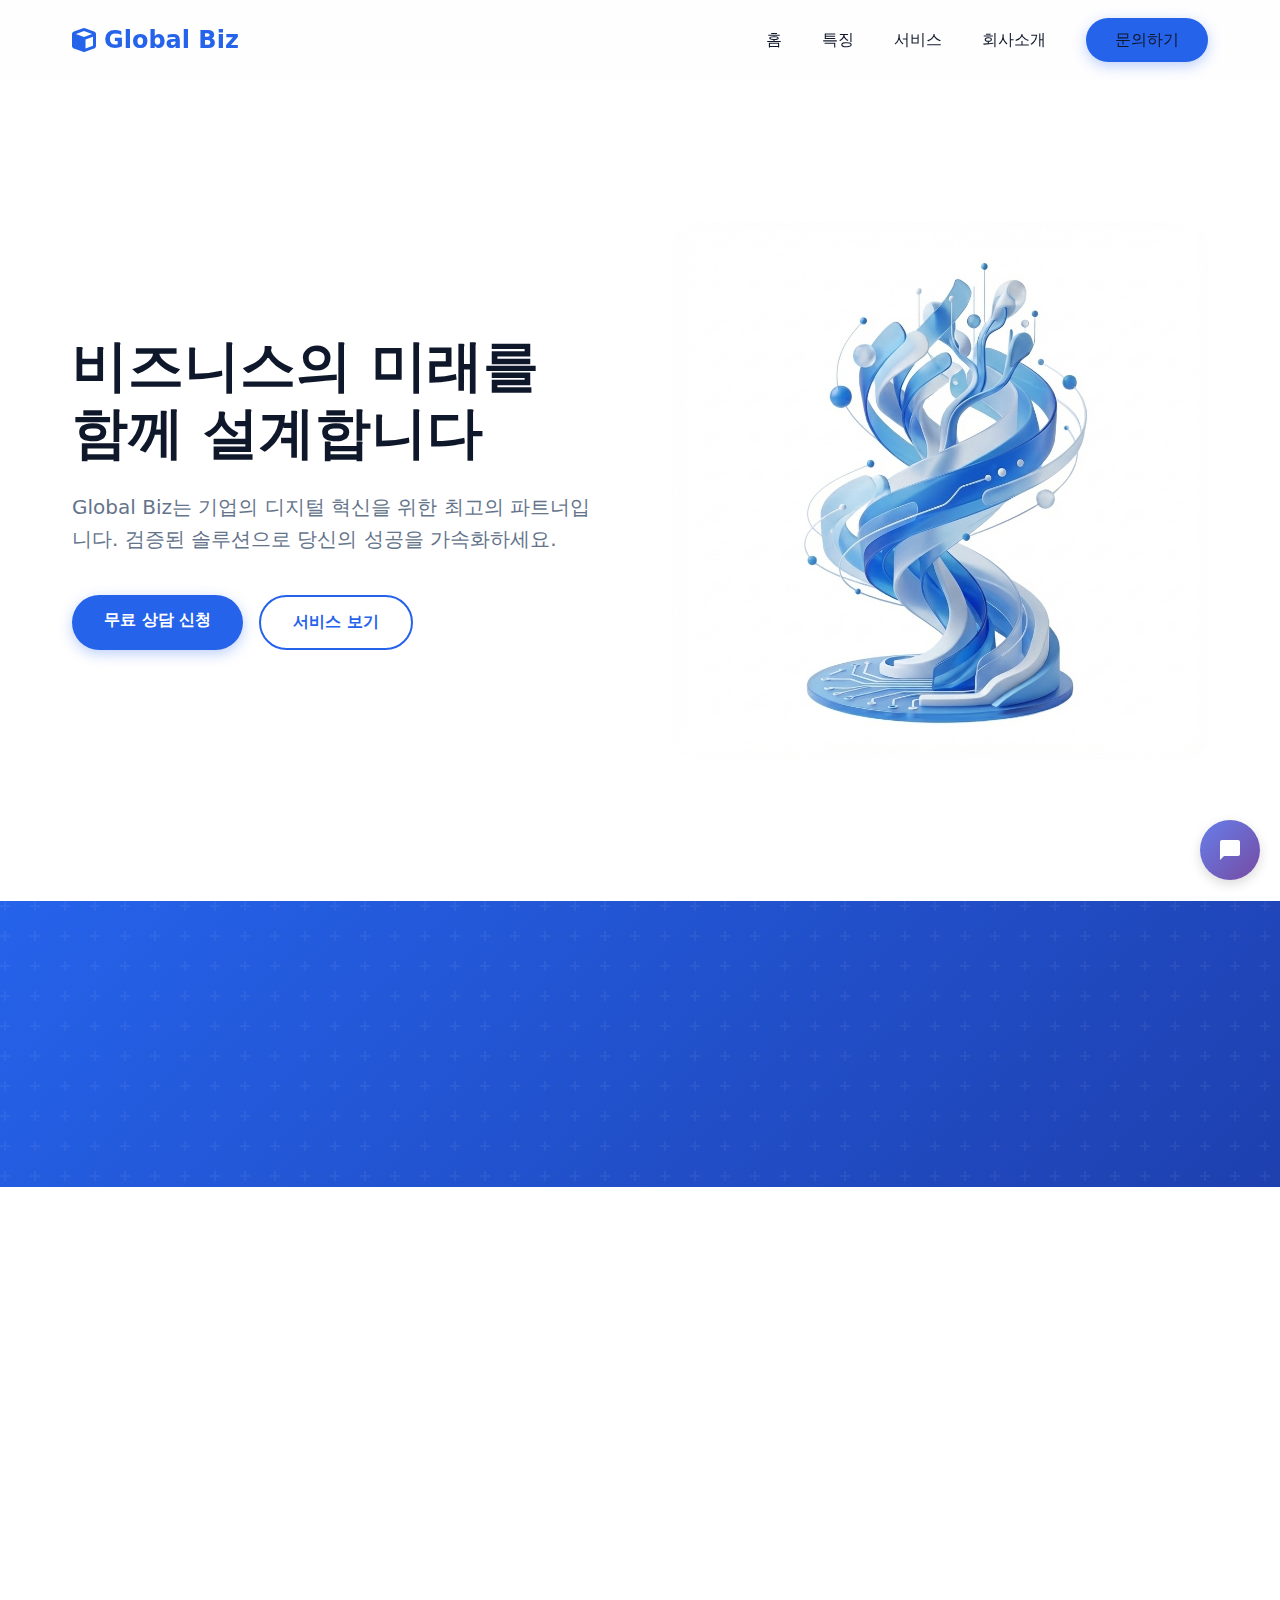
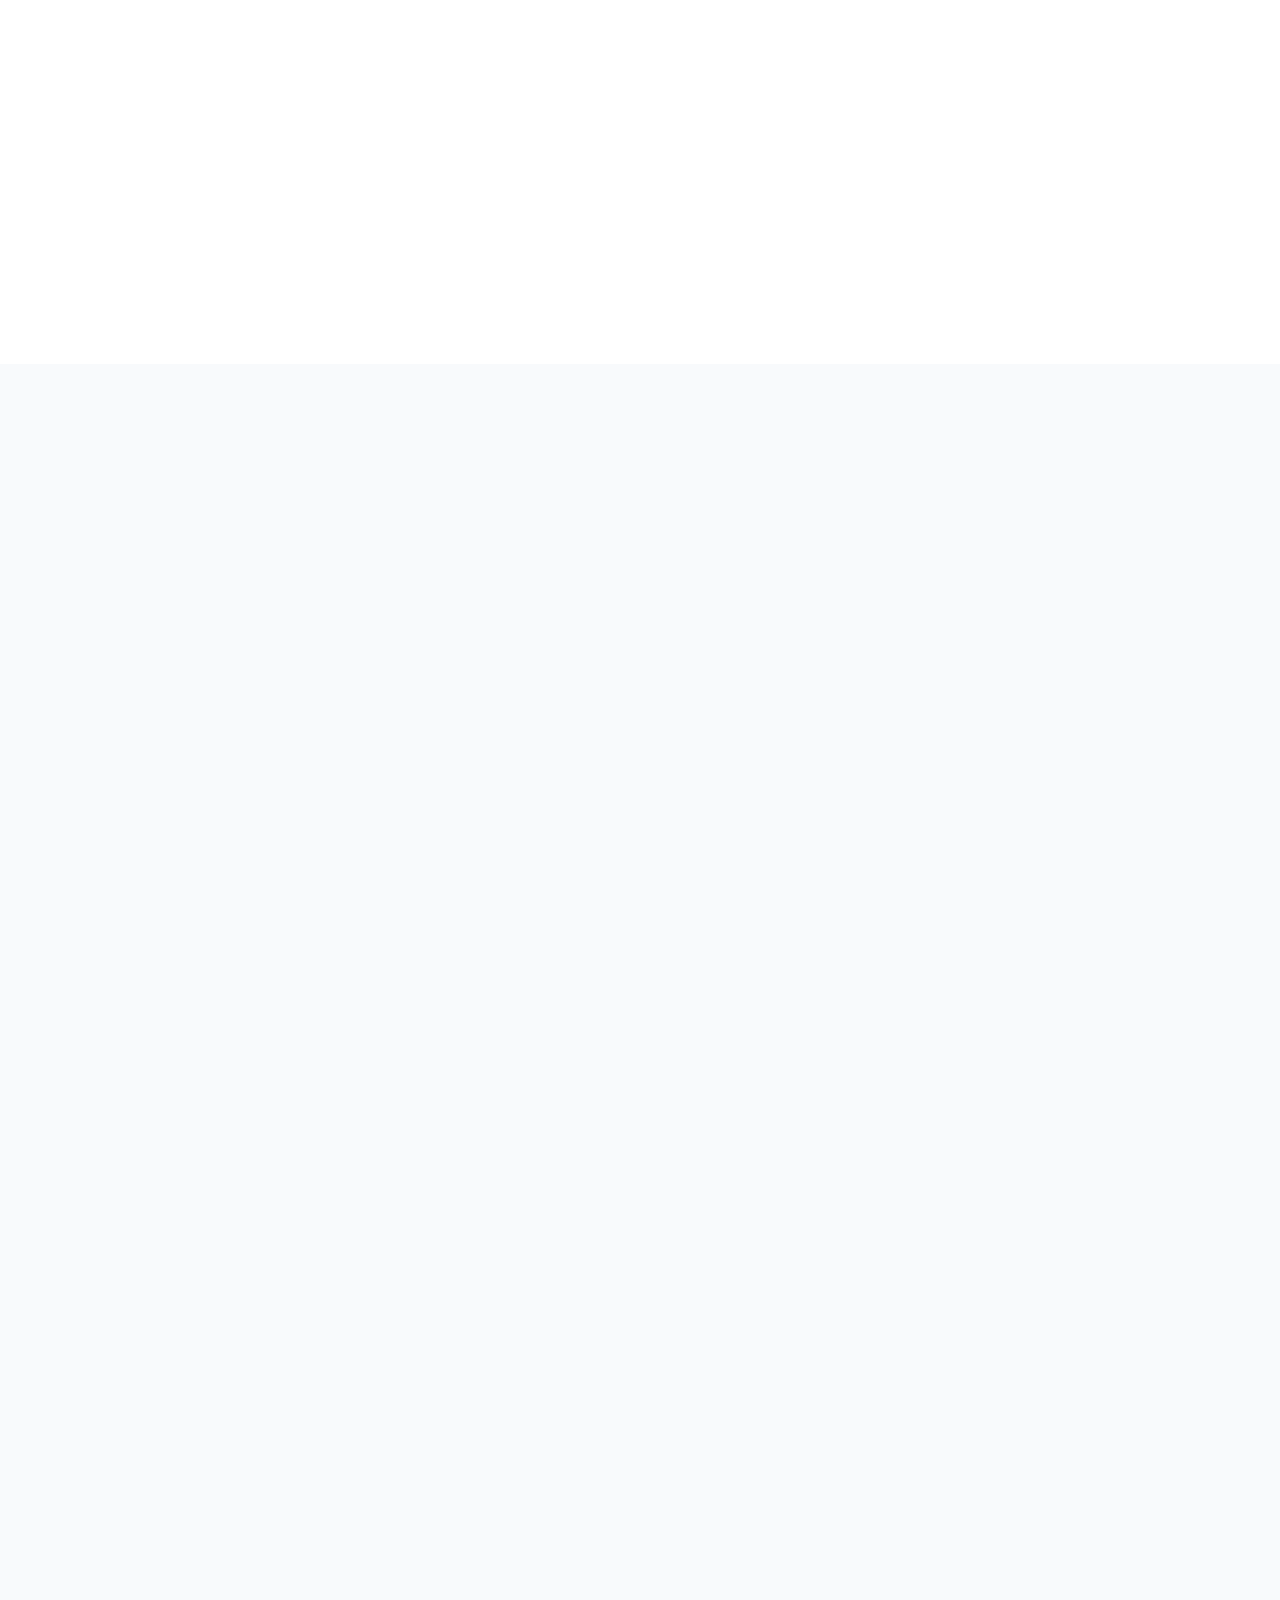
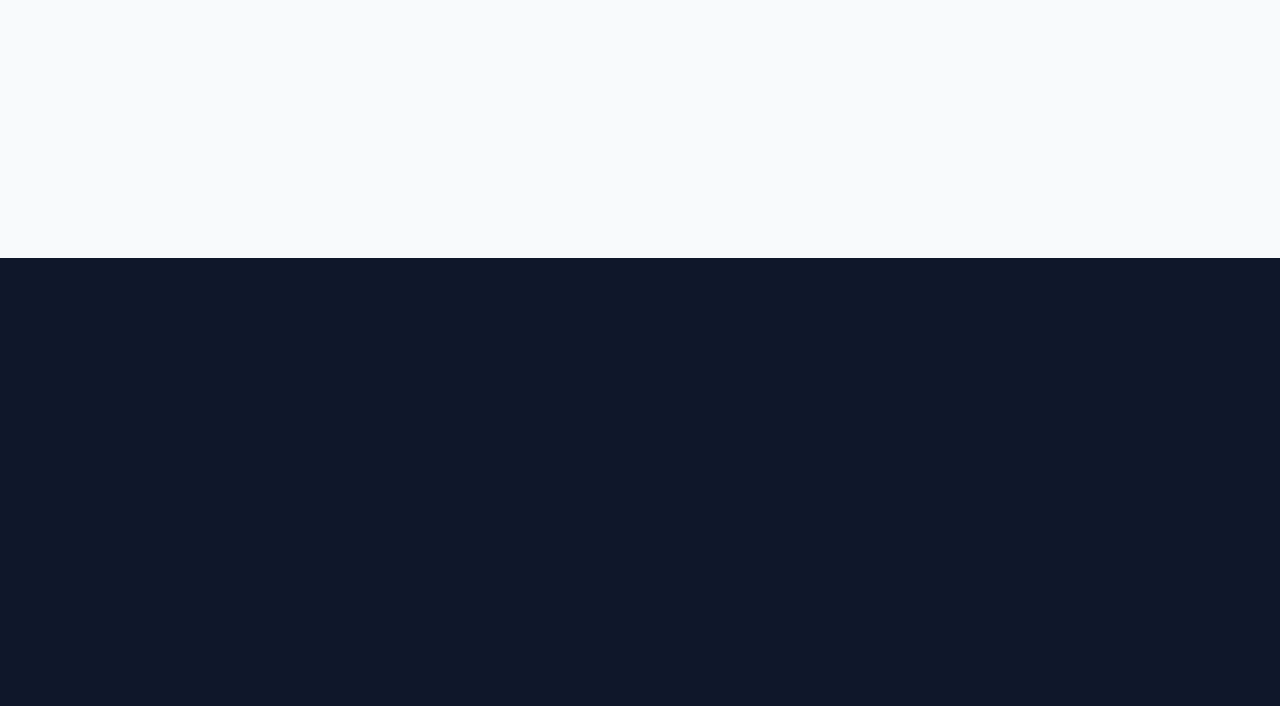
<file: template1/index.html>
<!DOCTYPE html><html lang="ko"><head><meta charset="UTF-8"><meta name="viewport" content="width=device-width,initial-scale=1"><title>Global Biz - 모던 비즈니스 솔루션</title><link href="https://cdnjs.cloudflare.com/ajax/libs/font-awesome/6.0.0/css/all.min.css" rel="stylesheet"><style>:root{--primary:#2563eb;--primary-dark:#1e40af;--secondary:#0f172a;--text:#334155;--text-light:#64748b;--bg-light:#f8fafc;--white:#ffffff;--max-width:1200px;--glass-bg:rgba(255, 255, 255, 0.7);--glass-border:rgba(255, 255, 255, 0.5);--glass-shadow:0 8px 32px 0 rgba(31, 38, 135, 0.15)}*{margin:0;padding:0;box-sizing:border-box}body{font-family:Pretendard,-apple-system,BlinkMacSystemFont,system-ui,Roboto,sans-serif;line-height:1.6;color:var(--text);overflow-x:hidden;background-color:var(--bg-light)}a{text-decoration:none;color:inherit;transition:.3s}ul{list-style:none}img{max-width:100%;display:block}.container{max-width:var(--max-width);margin:0 auto;padding:0 2rem}.btn{display:inline-block;padding:.8rem 2rem;border-radius:50px;font-weight:600;cursor:pointer;transition:.3s;position:relative;overflow:hidden}.btn-primary{background:var(--primary);color:var(--white);box-shadow:0 4px 14px rgba(37,99,235,.3)}.btn-primary:hover{background:var(--primary-dark);transform:translateY(-2px);box-shadow:0 6px 20px rgba(37,99,235,.4)}.btn-outline{border:2px solid var(--primary);color:var(--primary);background:0 0}.btn-outline:hover{background:var(--primary);color:var(--white);transform:translateY(-2px)}.section-title{text-align:center;margin-bottom:4rem}.section-title h2{font-size:2.5rem;color:var(--secondary);margin-bottom:1rem;position:relative;display:inline-block}.section-title h2::after{content:"";position:absolute;bottom:-10px;left:50%;transform:translateX(-50%);width:60px;height:4px;background:var(--primary);border-radius:2px}.section-title p{color:var(--text-light);font-size:1.1rem;margin-top:1.5rem}.navbar{background:rgba(255,255,255,.8);backdrop-filter:blur(12px);-webkit-backdrop-filter:blur(12px);position:sticky;top:0;z-index:1000;border-bottom:1px solid rgba(255,255,255,.3)}.nav-content{display:flex;justify-content:space-between;align-items:center;height:80px}.logo{font-size:1.5rem;font-weight:800;color:var(--primary);display:flex;align-items:center;gap:.5rem}.nav-links{display:flex;gap:2.5rem;align-items:center}.nav-links a{font-weight:500;color:var(--secondary);font-size:1rem;position:relative}.nav-links a:not(.btn)::after{content:"";position:absolute;width:0;height:2px;bottom:-4px;left:0;background-color:var(--primary);transition:width .3s}.nav-links a:not(.btn):hover::after{width:100%}.nav-links a:hover{color:var(--primary)}.hero{background:#fff;min-height:calc(100vh - 80px);display:flex;align-items:center;padding:0;position:relative;overflow:hidden}.hero::before{display:none}.hero-content{display:grid;grid-template-columns:1fr 1fr;gap:4rem;align-items:center;position:relative;z-index:1;background:#fff}.hero-text h1{font-size:3.5rem;line-height:1.2;color:var(--secondary);margin-bottom:1.5rem;font-weight:800}.hero-text p{font-size:1.25rem;color:var(--text-light);margin-bottom:2.5rem}.hero-image{position:relative;background:#fff}.hero-image img{border-radius:24px;animation:6s ease-in-out infinite float;width:100%;object-fit:cover}.features{padding:8rem 0;background:var(--white);position:relative}.features-grid{display:grid;grid-template-columns:repeat(auto-fit,minmax(300px,1fr));gap:2.5rem}.feature-card{padding:3rem 2rem;border-radius:20px;background:var(--white);border:1px solid #e2e8f0;transition:.4s;position:relative;overflow:hidden;z-index:1}.feature-card::before{content:"";position:absolute;top:0;left:0;width:100%;height:100%;background:linear-gradient(135deg,rgba(37,99,235,.05) 0,rgba(255,255,255,0) 100%);z-index:-1;opacity:0;transition:opacity .4s}.feature-card:hover{transform:translateY(-10px);box-shadow:0 20px 40px rgba(0,0,0,.08);border-color:rgba(37,99,235,.2)}.feature-card:hover::before{opacity:1}.icon-box{width:70px;height:70px;background:linear-gradient(135deg,#eff6ff,#dbeafe);border-radius:16px;display:flex;align-items:center;justify-content:center;color:var(--primary);font-size:1.8rem;margin-bottom:1.5rem;transition:transform .3s}.feature-card:hover .icon-box{transform:scale(1.1) rotate(5deg)}.feature-card h3{font-size:1.4rem;margin-bottom:1rem;color:var(--secondary);font-weight:700}.feature-card p{color:var(--text-light);line-height:1.7}.stats{background:linear-gradient(135deg,var(--primary) 0,var(--primary-dark) 100%);padding:5rem 0;color:var(--white);position:relative;overflow:hidden}.stats::after{content:"";position:absolute;top:0;left:0;width:100%;height:100%;background-image:url("data:image/svg+xml,%3Csvg width='60' height='60' viewBox='0 0 60 60' xmlns='http://www.w3.org/2000/svg'%3E%3Cg fill='none' fill-rule='evenodd'%3E%3Cg fill='%23ffffff' fill-opacity='0.05'%3E%3Cpath d='M36 34v-4h-2v4h-4v2h4v4h2v-4h4v-2h-4zm0-30V0h-2v4h-4v2h4v4h2V6h4V4h-4zM6 34v-4H4v4H0v2h4v4h2v-4h4v-2H6zM6 4V0H4v4H0v2h4v4h2V6h4V4H6z'/%3E%3C/g%3E%3C/g%3E%3C/svg%3E")}.stats-grid{display:grid;grid-template-columns:repeat(4,1fr);gap:2rem;text-align:center;position:relative;z-index:1}.stat-item h3{font-size:3.5rem;font-weight:800;margin-bottom:.5rem;text-shadow:0 2px 4px rgba(0,0,0,.1)}.stat-item p{opacity:.9;font-size:1.1rem;font-weight:500}.services{padding:8rem 0;background:var(--bg-light)}.services-grid{display:grid;grid-template-columns:repeat(3,1fr);gap:2.5rem}.service-card{background:var(--white);border-radius:24px;overflow:hidden;box-shadow:0 10px 30px -5px rgba(0,0,0,.05);transition:.4s;border:1px solid rgba(255,255,255,.8)}.service-card:hover{transform:translateY(-15px);box-shadow:0 25px 50px -12px rgba(0,0,0,.15)}.service-img{height:240px;overflow:hidden;position:relative}.service-img img{width:100%;height:100%;object-fit:cover;transition:transform .6s}.service-card:hover .service-img img{transform:scale(1.1)}.service-content{padding:2.5rem}.service-content h3{font-size:1.5rem;margin-bottom:1rem;color:var(--secondary);font-weight:700}.service-content p{color:var(--text-light);margin-bottom:1.5rem;line-height:1.6}.service-link{color:var(--primary);font-weight:600;display:inline-flex;align-items:center;gap:.5rem;transition:gap .3s}.service-link:hover{gap:.8rem}.cta{padding:8rem 0;text-align:center;background:linear-gradient(rgba(15,23,42,.85),rgba(15,23,42,.85)) center/cover fixed,url("/images/template1/hero-image.png") center/cover fixed;color:var(--white);position:relative}.cta h2{font-size:3rem;margin-bottom:1.5rem;font-weight:800}.cta p{font-size:1.3rem;opacity:.9;margin-bottom:3rem;max-width:700px;margin-left:auto;margin-right:auto;line-height:1.6}.cta .btn{padding:1rem 3rem;font-size:1.1rem}.footer{background:var(--secondary);color:var(--white);padding:5rem 0 2rem;font-size:.95rem}.footer-grid{display:grid;grid-template-columns:2fr 1fr 1fr 1.2fr;gap:4rem;margin-bottom:4rem}.footer-brand p{opacity:.7;margin-top:1.5rem;max-width:320px;line-height:1.6}.footer-col h4{font-size:1.2rem;margin-bottom:1.5rem;font-weight:700;color:var(--white)}.footer-col ul li{margin-bottom:1rem}.footer-col ul li a{opacity:.7;transition:.3s}.footer-col ul li a:hover{opacity:1;color:var(--primary);padding-left:5px}.footer-bottom{border-top:1px solid rgba(255,255,255,.1);padding-top:2rem;text-align:center;opacity:.6;font-size:.9rem}@media (max-width:1024px){.hero-text h1{font-size:3rem}.services-grid,.stats-grid{grid-template-columns:repeat(2,1fr)}}@media (max-width:768px){.hero-content{grid-template-columns:1fr;text-align:center;gap:3rem}.hero-text h1{font-size:2.5rem}.hero-text p{font-size:1.1rem}.hero-text div{justify-content:center}.services-grid{grid-template-columns:1fr}.footer-grid{grid-template-columns:1fr;gap:2.5rem}.nav-links{display:none}.section-title h2{font-size:2rem}}.reveal{opacity:0;transform:translateY(30px);transition:.8s cubic-bezier(.5, 0, 0, 1)}.reveal.active{opacity:1;transform:translateY(0)}.reveal-left{opacity:0;transform:translateX(-50px);transition:.8s cubic-bezier(.5, 0, 0, 1)}.reveal-left.active{opacity:1;transform:translateX(0)}.reveal-right{opacity:0;transform:translateX(50px);transition:.8s cubic-bezier(.5, 0, 0, 1)}.reveal-right.active{opacity:1;transform:translateX(0)}.stagger-delay-1{transition-delay:0.1s}.stagger-delay-2{transition-delay:0.2s}.stagger-delay-3{transition-delay:0.3s}.stagger-delay-4{transition-delay:0.4s}.chat-widget{position:fixed;bottom:20px;right:20px;z-index:10000;font-family:-apple-system,BlinkMacSystemFont,'Segoe UI',Roboto,'Helvetica Neue',Arial,sans-serif}.chat-button{width:60px;height:60px;border-radius:50%;background:linear-gradient(135deg,#667eea 0,#764ba2 100%);border:none;cursor:pointer;box-shadow:0 4px 12px rgba(0,0,0,.15);display:flex;align-items:center;justify-content:center;color:#fff;transition:.3s;animation:3s ease-in-out infinite float}.chat-button:hover{transform:scale(1.1);box-shadow:0 6px 20px rgba(0,0,0,.25)}.chat-button.active{transform:rotate(45deg)}.chat-button.hidden{opacity:0;visibility:hidden;pointer-events:none}@keyframes float{0%,100%{transform:translateY(0)}50%{transform:translateY(-10px)}}.help-panel{position:absolute;bottom:20px;right:0;width:380px;max-height:calc(100vh - 80px);min-height:400px;background:#1a1a1a;border-radius:20px;box-shadow:0 8px 32px rgba(0,0,0,.3);opacity:0;visibility:hidden;transform:translateY(20px);transition:.3s;overflow:hidden;overflow-x:hidden;display:flex;flex-direction:column;color:#fff}.help-panel.active{opacity:1;visibility:visible;transform:translateY(0)}.help-header{padding:1.25rem 1.5rem;display:flex;justify-content:space-between;align-items:flex-start;border-bottom:1px solid rgba(255,255,255,.1);flex-shrink:0;overflow:visible}.help-header-left{display:flex;gap:.75rem;flex:1;align-items:flex-start;min-width:0}.help-icon{display:flex;align-items:flex-start;padding-top:.125rem;flex-shrink:0}.help-icon svg{color:#667eea;width:24px;height:24px}.help-text-area{display:flex;flex-direction:column;gap:.25rem;flex:1;min-width:0}.help-logo-text{font-weight:600;font-size:1.1rem;line-height:1.4;word-wrap:break-word;overflow-wrap:break-word}.help-notice{font-size:.7rem;color:rgba(255,255,255,.5);line-height:1.3;word-wrap:break-word;overflow-wrap:break-word}.help-close{background:0 0;border:none;color:rgba(255,255,255,.7);cursor:pointer;width:32px;height:32px;display:flex;align-items:center;justify-content:center;border-radius:8px;transition:.2s}.help-close:hover{background:rgba(255,255,255,.1);color:#fff}.help-content{flex:1;overflow-y:auto;overflow-x:hidden;padding:1.5rem;display:flex;flex-direction:column;gap:1rem;word-wrap:break-word;overflow-wrap:break-word;scrollbar-width:thin;scrollbar-color:rgba(102,126,234,0.5) rgba(255,255,255,0.05)}.help-content::-webkit-scrollbar{width:8px}.help-content::-webkit-scrollbar-track{background:rgba(255,255,255,.05);border-radius:10px;margin:.5rem 0}.help-content::-webkit-scrollbar-thumb{background:rgba(102,126,234,.5);border-radius:10px;transition:background .2s}.help-content::-webkit-scrollbar-thumb:hover{background:rgba(102,126,234,.7)}.help-greeting{margin-bottom:.5rem}.help-greeting h2{margin:0 0 .5rem;font-size:1.5rem;font-weight:700}.help-greeting p{margin:0;color:rgba(255,255,255,.7);font-size:.95rem}.help-status-card{background:rgba(255,255,255,.05);border:1px solid rgba(255,255,255,.1);border-radius:12px;padding:1rem;display:flex;align-items:center;gap:1rem}.status-icon{width:40px;height:40px;border-radius:50%;background:rgba(34,197,94,.2);display:flex;align-items:center;justify-content:center;color:#22c55e;flex-shrink:0}.status-info{flex:1}.status-title{font-weight:600;font-size:.95rem;margin-bottom:.25rem}.status-time{font-size:.8rem;color:rgba(255,255,255,.6)}.help-message-card{background:rgba(102,126,234,.1);border:1px solid rgba(102,126,234,.3);border-radius:12px;padding:1.25rem;display:flex;align-items:center;gap:1rem;cursor:pointer;transition:.2s;width:100%;text-align:left;color:#fff;font-size:1rem;font-weight:500}.help-message-card:hover{background:rgba(102,126,234,.2);border-color:rgba(102,126,234,.5);transform:translateY(-2px)}.message-icon{width:40px;height:40px;border-radius:50%;background:rgba(102,126,234,.2);display:flex;align-items:center;justify-content:center;color:#667eea;flex-shrink:0}.help-search{position:relative;margin-top:.5rem}.help-search svg{position:absolute;left:1rem;top:50%;transform:translateY(-50%);color:rgba(255,255,255,.5);width:20px;height:20px}.help-search input{width:100%;padding:.75rem 1rem .75rem 2.75rem;background:rgba(255,255,255,.05);border:1px solid rgba(255,255,255,.1);border-radius:10px;color:#fff;font-size:.9rem;transition:.2s}.help-search input::placeholder{color:rgba(255,255,255,.5)}.help-search input:focus{outline:0;border-color:rgba(102,126,234,.5);background:rgba(255,255,255,.08)}.help-items{display:flex;flex-direction:column;gap:.5rem;margin-top:.5rem}.help-item{background:rgba(255,255,255,.05);border:1px solid rgba(255,255,255,.1);border-radius:10px;padding:1rem;display:flex;align-items:center;justify-content:space-between;cursor:pointer;transition:.2s;color:#fff;font-size:.95rem;text-align:left}.help-item:hover{background:rgba(255,255,255,.1);border-color:rgba(255,255,255,.2)}.help-item svg{color:rgba(255,255,255,.5);flex-shrink:0}.help-nav{display:flex;border-top:1px solid rgba(255,255,255,.1);padding:.75rem;gap:.5rem}.nav-item{flex:1;display:flex;flex-direction:column;align-items:center;gap:.25rem;background:0 0;border:none;color:rgba(255,255,255,.5);cursor:pointer;padding:.5rem;border-radius:8px;transition:.2s;font-size:.75rem}.nav-item:hover{background:rgba(255,255,255,.05);color:rgba(255,255,255,.8)}.nav-item.active{color:#667eea}.nav-item svg{width:20px;height:20px}.kakao-channel{position:absolute;bottom:20px;right:0;width:380px;max-height:calc(100vh - 80px);min-height:400px;background:#fff;border-radius:20px;box-shadow:0 8px 32px rgba(0,0,0,.3);opacity:0;visibility:hidden;transform:translateY(20px);transition:.3s;overflow:hidden;overflow-x:hidden;display:flex;flex-direction:column}.kakao-channel.active{opacity:1;visibility:visible;transform:translateY(0)}.kakao-channel-header{padding:1.25rem 1.5rem;background:linear-gradient(135deg,#fee500 0,gold 100%);color:#000;display:flex;justify-content:space-between;align-items:center;border-bottom:1px solid rgba(0,0,0,.1)}.kakao-logo{display:flex;align-items:center;gap:.75rem;font-weight:600;font-size:1.1rem}.kakao-close{background:0 0;border:none;color:rgba(0,0,0,.7);cursor:pointer;width:32px;height:32px;display:flex;align-items:center;justify-content:center;border-radius:8px;transition:.2s}.kakao-close:hover{background:rgba(0,0,0,.1);color:#000}.kakao-channel-content{flex:1;padding:2rem;min-height:400px;display:flex;align-items:center;justify-content:center;background:#f5f5f5}@media (max-width:768px){.chat-widget{bottom:15px;right:15px}.chat-button{width:56px;height:56px}.help-panel,.kakao-channel{width:calc(100vw - 30px);right:0;bottom:15px;max-width:360px;max-height:calc(100vh - 35px);min-height:auto}}</style></head><body><nav class="navbar reveal"><div class="container nav-content"><a href="#" class="logo" id="logo"><i class="fas fa-cube" id="logo-icon"></i> <span id="logo-text">Global Biz</span></a><div class="nav-links"><a href="#home">홈</a> <a href="#features">특징</a> <a href="#services">서비스</a> <a href="#about">회사소개</a> <a href="#contact" class="btn btn-primary" style="padding: 0.6rem 1.8rem;">문의하기</a></div></div></nav><section class="hero" id="hero"><div class="container hero-content"><div class="hero-text reveal-left"><h1 id="hero-title">비즈니스의 미래를<br>함께 설계합니다</h1><p id="hero-description">Global Biz는 기업의 디지털 혁신을 위한 최고의 파트너입니다. 검증된 솔루션으로 당신의 성공을 가속화하세요.</p><div style="display: flex; gap: 1rem;"><a href="#contact" class="btn btn-primary" id="hero-cta-primary">무료 상담 신청</a> <a href="#services" class="btn btn-outline" id="hero-cta-secondary">서비스 보기</a></div></div><div class="hero-image reveal-right"><img src="/images/template1/hero-image.png" alt="Business Growth"></div></div></section><section class="stats" id="stats"><div class="container stats-grid"><div class="stat-item reveal stagger-delay-1"><h3 id="stats-0-value">500+</h3><p id="stats-0-label">완료된 프로젝트</p></div><div class="stat-item reveal stagger-delay-2"><h3 id="stats-1-value">98%</h3><p id="stats-1-label">고객 만족도</p></div><div class="stat-item reveal stagger-delay-3"><h3 id="stats-2-value">50+</h3><p id="stats-2-label">전문가 팀원</p></div><div class="stat-item reveal stagger-delay-4"><h3 id="stats-3-value">10년</h3><p id="stats-3-label">업계 경력</p></div></div></section><section class="features" id="features"><div class="container"><div class="section-title reveal"><h2 id="features-title">왜 Global Biz인가요?</h2><p id="features-subtitle">우리는 고객의 성공을 위해 최고의 가치를 제공합니다</p></div><div class="features-grid" id="features-items"><div class="feature-card reveal stagger-delay-1"><div class="icon-box"><i class="fas fa-rocket" id="features-items-0-icon"></i></div><h3 id="features-items-0-title">빠른 실행력</h3><p id="features-items-0-description">아이디어를 현실로 만드는 가장 빠른 방법을 제시합니다. 체계적인 프로세스로 시간을 단축하세요.</p></div><div class="feature-card reveal stagger-delay-2"><div class="icon-box"><i class="fas fa-shield-alt" id="features-items-1-icon"></i></div><h3 id="features-items-1-title">강력한 보안</h3><p id="features-items-1-description">엔터프라이즈급 보안 솔루션으로 귀하의 소중한 데이터를 안전하게 보호합니다.</p></div><div class="feature-card reveal stagger-delay-3"><div class="icon-box"><i class="fas fa-headset" id="features-items-2-icon"></i></div><h3 id="features-items-2-title">24/7 지원</h3><p id="features-items-2-description">언제 어디서나 전문가의 지원을 받을 수 있습니다. 고객의 문제는 우리의 문제입니다.</p></div></div></div></section><section class="services" id="services"><div class="container"><div class="section-title reveal"><h2 id="services-title">제공 서비스</h2><p id="services-subtitle">비즈니스 성장을 위한 맞춤형 솔루션</p></div><div class="services-grid" id="services-items"><div class="service-card reveal stagger-delay-1"><div class="service-img"><img src="/images/template1/service-web.png" alt="Web Development"></div><div class="service-content"><h3 id="services-items-0-title">웹 개발</h3><p id="services-items-0-description">반응형 웹사이트부터 복잡한 웹 애플리케이션까지, 최신 기술로 구축합니다.</p><a href="#" class="service-link" id="services-items-0-link">자세히 보기 <i class="fas fa-arrow-right"></i></a></div></div><div class="service-card reveal stagger-delay-2"><div class="service-img"><img src="/images/template1/service-mobile.png" alt="Mobile App"></div><div class="service-content"><h3 id="services-items-1-title">모바일 앱</h3><p id="services-items-1-description">iOS 및 Android 플랫폼을 위한 직관적이고 고성능의 모바일 앱을 개발합니다.</p><a href="#" class="service-link" id="services-items-1-link">자세히 보기 <i class="fas fa-arrow-right"></i></a></div></div><div class="service-card reveal stagger-delay-3"><div class="service-img"><img src="/images/template1/service-marketing.png" alt="Digital Marketing"></div><div class="service-content"><h3 id="services-items-2-title">디지털 마케팅</h3><p id="services-items-2-description">데이터 기반의 마케팅 전략으로 브랜드 인지도를 높이고 매출을 증대시킵니다.</p><a href="#" class="service-link" id="services-items-2-link">자세히 보기 <i class="fas fa-arrow-right"></i></a></div></div></div></div></section><section class="cta reveal" id="cta"><div class="container"><h2 id="cta-title">프로젝트를 시작할 준비가 되셨나요?</h2><p id="cta-description">지금 바로 무료 견적을 받아보세요. 전문가가 24시간 이내에 답변드립니다.</p><a href="#contact" class="btn btn-primary" id="cta-button-text">견적 요청하기</a></div></section><footer class="footer" id="footer"><div class="container"><div class="footer-grid"><div class="footer-brand reveal" id="footer-brand"><div class="logo" style="color: white; margin-bottom: 1rem;"><i class="fas fa-cube" id="footer-brand-icon"></i> <span id="footer-brand-text">Global Biz</span></div><p id="footer-brand-description">Global Biz는 기업의 디지털 혁신을 돕는 글로벌 IT 파트너입니다. 최고의 기술력과 경험으로 고객의 성공을 함께합니다.</p></div><div class="footer-col reveal stagger-delay-1"><h4>링크</h4><ul><li><a href="#home">홈</a></li><li><a href="#about">회사소개</a></li><li><a href="#services">서비스</a></li><li><a href="#contact">문의하기</a></li></ul></div><div class="footer-col reveal stagger-delay-2"><h4>서비스</h4><ul><li><a href="#">웹 개발</a></li><li><a href="#">앱 개발</a></li><li><a href="#">UI/UX 디자인</a></li><li><a href="#">컨설팅</a></li></ul></div><div class="footer-col reveal stagger-delay-3" id="footer-contact"><h4>연락처</h4><ul><li id="footer-contact-address"><i class="fas fa-map-marker-alt"></i> 서울특별시 강남구 테헤란로 123</li><li id="footer-contact-phone"><i class="fas fa-phone"></i> 02-1234-5678</li><li id="footer-contact-email"><i class="fas fa-envelope"></i> contact@globalbiz.com</li></ul></div></div><div class="footer-bottom reveal"><p id="footer-copyright">© 2024 Global Biz. All rights reserved. | Made with Rondasoft Template 1</p></div></div></footer><div id="chatWidget" class="chat-widget"><button class="chat-button" id="chatButton" aria-label="채팅 열기"><svg width="24" height="24" viewBox="0 0 24 24" fill="none" xmlns="http://www.w3.org/2000/svg"><path d="M20 2H4C2.9 2 2 2.9 2 4V22L6 18H20C21.1 18 22 17.1 22 16V4C22 2.9 21.1 2 20 2Z" fill="currentColor"></path></svg></button><div class="help-panel" id="helpPanel"><div class="help-header"><div class="help-header-left"><div class="help-icon"><svg width="24" height="24" viewBox="0 0 24 24" fill="none" xmlns="http://www.w3.org/2000/svg"><path d="M20 2H4C2.9 2 2 2.9 2 4V22L6 18H20C21.1 18 22 17.1 22 16V4C22 2.9 21.1 2 20 2Z" fill="currentColor"></path></svg></div><div class="help-text-area"><div class="help-logo-text">고객지원</div><div class="help-notice">( 고객지원은 템플릿에 포함되지 않습니다! )</div></div></div><button class="help-close" id="helpClose" aria-label="닫기"><svg width="20" height="20" viewBox="0 0 24 24" fill="none" xmlns="http://www.w3.org/2000/svg"><path d="M19 6.41L17.59 5L12 10.59L6.41 5L5 6.41L10.59 12L5 17.59L6.41 19L12 13.41L17.59 19L19 17.59L13.41 12L19 6.41Z" fill="currentColor"></path></svg></button></div><div class="help-content"><div class="help-greeting"><h2>안녕하세요 👋</h2><p>도움이 필요하신가요?</p></div><div class="help-status-card"><div class="status-icon"><svg width="20" height="20" viewBox="0 0 24 24" fill="none" xmlns="http://www.w3.org/2000/svg"><path d="M9 16.17L4.83 12L3.41 13.41L9 19L21 7L19.59 5.59L9 16.17Z" fill="currentColor"></path></svg></div><div class="status-info"><div class="status-title">시스템 상태: 정상 운영 중</div><div class="status-time">업데이트: 12월 4일 오전 12:13</div></div></div><button class="help-message-card" id="helpMessageCard"><div class="message-icon"><svg width="24" height="24" viewBox="0 0 24 24" fill="none" xmlns="http://www.w3.org/2000/svg"><path d="M2.01 21L23 12L2.01 3L2 10L17 12L2 14L2.01 21Z" fill="currentColor"></path></svg></div><span>메시지를 보내주세요</span></button><div class="help-search"><svg width="20" height="20" viewBox="0 0 24 24" fill="none" xmlns="http://www.w3.org/2000/svg"><path d="M15.5 14H14.71L14.43 13.73C15.41 12.59 16 11.11 16 9.5C16 5.91 13.09 3 9.5 3C5.91 3 3 5.91 3 9.5C3 13.09 5.91 16 9.5 16C11.11 16 12.59 15.41 13.73 14.43L14 14.71V15.5L19 20.49L20.49 19L15.5 14ZM9.5 14C7.01 14 5 11.99 5 9.5C5 7.01 7.01 5 9.5 5C11.99 5 14 7.01 14 9.5C14 11.99 11.99 14 9.5 14Z" fill="currentColor"></path></svg> <input placeholder="도움말 검색" id="helpSearchInput"></div><div class="help-items" id="helpItems"><button class="help-item" data-action="pricing"><span>가격 및 플랜 안내</span> <svg width="16" height="16" viewBox="0 0 24 24" fill="none" xmlns="http://www.w3.org/2000/svg"><path d="M8.59 16.59L13.17 12L8.59 7.41L10 6L16 12L10 18L8.59 16.59Z" fill="currentColor"></path></svg></button> <button class="help-item" data-action="support"><span>지원 받는 방법</span> <svg width="16" height="16" viewBox="0 0 24 24" fill="none" xmlns="http://www.w3.org/2000/svg"><path d="M8.59 16.59L13.17 12L8.59 7.41L10 6L16 12L10 18L8.59 16.59Z" fill="currentColor"></path></svg></button> <button class="help-item" data-action="faq"><span>자주 묻는 질문</span> <svg width="16" height="16" viewBox="0 0 24 24" fill="none" xmlns="http://www.w3.org/2000/svg"><path d="M8.59 16.59L13.17 12L8.59 7.41L10 6L16 12L10 18L8.59 16.59Z" fill="currentColor"></path></svg></button> <button class="help-item" data-action="contact"><span>문의하기</span> <svg width="16" height="16" viewBox="0 0 24 24" fill="none" xmlns="http://www.w3.org/2000/svg"><path d="M8.59 16.59L13.17 12L8.59 7.41L10 6L16 12L10 18L8.59 16.59Z" fill="currentColor"></path></svg></button></div></div><div class="help-nav"><button class="nav-item active" data-nav="home" id="navHome"><svg width="20" height="20" viewBox="0 0 24 24" fill="none" xmlns="http://www.w3.org/2000/svg"><path d="M10 20V14H14V20H19V12H22L12 3L2 12H5V20H10Z" fill="currentColor"></path></svg> <span>홈</span></button> <button class="nav-item" data-nav="message" id="navMessage"><svg width="20" height="20" viewBox="0 0 24 24" fill="none" xmlns="http://www.w3.org/2000/svg"><path d="M20 2H4C2.9 2 2 2.9 2 4V22L6 18H20C21.1 18 22 17.1 22 16V4C22 2.9 21.1 2 20 2Z" fill="currentColor"></path></svg> <span>메시지</span></button> <button class="nav-item" data-nav="help" id="navHelp"><svg width="20" height="20" viewBox="0 0 24 24" fill="none" xmlns="http://www.w3.org/2000/svg"><path d="M11 18H13V16H11V18ZM12 2C6.48 2 2 6.48 2 12C2 17.52 6.48 22 12 22C17.52 22 22 17.52 22 12C22 6.48 17.52 2 12 2ZM12 20C7.59 20 4 16.41 4 12C4 7.59 7.59 4 12 4C16.41 4 20 7.59 20 12C20 16.41 16.41 20 12 20ZM12 6C9.79 6 8 7.79 8 10H10C10 8.9 10.9 8 12 8C13.1 8 14 8.9 14 10C14 12 11 11.75 11 15H13C13 12.75 16 12.5 16 10C16 7.79 14.21 6 12 6Z" fill="currentColor"></path></svg> <span>도움말</span></button></div></div><div class="kakao-channel" id="kakaoChannel" style="display: none;"><div class="kakao-channel-header"><div class="kakao-logo"><svg width="24" height="24" viewBox="0 0 24 24" fill="none" xmlns="http://www.w3.org/2000/svg"><path d="M12 3C6.48 3 2 7.48 2 13C2 16.17 3.84 18.91 6.5 20.5L5.5 23L9.5 20.5C10.33 20.67 11.16 20.75 12 20.75C17.52 20.75 22 16.27 22 10.75C22 5.23 17.52 0.75 12 0.75C6.48 0.75 2 5.23 2 10.75H4C4 6.33 7.58 2.75 12 2.75C16.42 2.75 20 6.33 20 10.75C20 15.17 16.42 18.75 12 18.75C11.16 18.75 10.33 18.67 9.5 18.5L5.5 22.5L6.5 20C3.84 18.41 2 15.67 2 12.5C2 6.98 6.48 2.5 12 2.5C17.52 2.5 22 6.98 22 12.5C22 18.02 17.52 22.5 12 22.5Z" fill="#FEE500"></path></svg> <span>카카오톡 상담</span></div><button class="kakao-close" id="kakaoClose" aria-label="닫기"><svg width="20" height="20" viewBox="0 0 24 24" fill="none" xmlns="http://www.w3.org/2000/svg"><path d="M19 6.41L17.59 5L12 10.59L6.41 5L5 6.41L10.59 12L5 17.59L6.41 19L12 13.41L17.59 19L19 17.59L13.41 12L19 6.41Z" fill="currentColor"></path></svg></button></div><div class="kakao-channel-content"><div id="kakao-channel-chat-button"></div></div></div></div><script>// /js/gsap.min.js
/*!
 * GSAP 3.13.0
 * https://gsap.com
 * 
 * @license Copyright 2025, GreenSock. All rights reserved.
 * Subject to the terms at https://gsap.com/standard-license.
 * @author: Jack Doyle, jack@greensock.com
 */

!function(t,e){"object"==typeof exports&&"undefined"!=typeof module?e(exports):"function"==typeof define&&define.amd?define(["exports"],e):e((t=t||self).window=t.window||{})}(this,function(e){"use strict";function _inheritsLoose(t,e){t.prototype=Object.create(e.prototype),(t.prototype.constructor=t).__proto__=e}function _assertThisInitialized(t){if(void 0===t)throw new ReferenceError("this hasn't been initialised - super() hasn't been called");return t}function r(t){return"string"==typeof t}function s(t){return"function"==typeof t}function t(t){return"number"==typeof t}function u(t){return void 0===t}function v(t){return"object"==typeof t}function w(t){return!1!==t}function x(){return"undefined"!=typeof window}function y(t){return s(t)||r(t)}function P(t){return(i=yt(t,ot))&&ze}function Q(t,e){return console.warn("Invalid property",t,"set to",e,"Missing plugin? gsap.registerPlugin()")}function R(t,e){return!e&&console.warn(t)}function S(t,e){return t&&(ot[t]=e)&&i&&(i[t]=e)||ot}function T(){return 0}function ea(t){var e,r,i=t[0];if(v(i)||s(i)||(t=[t]),!(e=(i._gsap||{}).harness)){for(r=gt.length;r--&&!gt[r].targetTest(i););e=gt[r]}for(r=t.length;r--;)t[r]&&(t[r]._gsap||(t[r]._gsap=new Zt(t[r],e)))||t.splice(r,1);return t}function fa(t){return t._gsap||ea(Ot(t))[0]._gsap}function ga(t,e,r){return(r=t[e])&&s(r)?t[e]():u(r)&&t.getAttribute&&t.getAttribute(e)||r}function ha(t,e){return(t=t.split(",")).forEach(e)||t}function ia(t){return Math.round(1e5*t)/1e5||0}function ja(t){return Math.round(1e7*t)/1e7||0}function ka(t,e){var r=e.charAt(0),i=parseFloat(e.substr(2));return t=parseFloat(t),"+"===r?t+i:"-"===r?t-i:"*"===r?t*i:t/i}function la(t,e){for(var r=e.length,i=0;t.indexOf(e[i])<0&&++i<r;);return i<r}function ma(){var t,e,r=dt.length,i=dt.slice(0);for(ct={},t=dt.length=0;t<r;t++)(e=i[t])&&e._lazy&&(e.render(e._lazy[0],e._lazy[1],!0)._lazy=0)}function na(t){return!!(t._initted||t._startAt||t.add)}function oa(t,e,r,i){dt.length&&!L&&ma(),t.render(e,r,i||!!(L&&e<0&&na(t))),dt.length&&!L&&ma()}function pa(t){var e=parseFloat(t);return(e||0===e)&&(t+"").match(at).length<2?e:r(t)?t.trim():t}function qa(t){return t}function ra(t,e){for(var r in e)r in t||(t[r]=e[r]);return t}function ua(t,e){for(var r in e)"__proto__"!==r&&"constructor"!==r&&"prototype"!==r&&(t[r]=v(e[r])?ua(t[r]||(t[r]={}),e[r]):e[r]);return t}function va(t,e){var r,i={};for(r in t)r in e||(i[r]=t[r]);return i}function wa(t){var e=t.parent||I,r=t.keyframes?function _setKeyframeDefaults(i){return function(t,e){for(var r in e)r in t||"duration"===r&&i||"ease"===r||(t[r]=e[r])}}($(t.keyframes)):ra;if(w(t.inherit))for(;e;)r(t,e.vars.defaults),e=e.parent||e._dp;return t}function ya(t,e,r,i,n){void 0===r&&(r="_first"),void 0===i&&(i="_last");var a,s=t[i];if(n)for(a=e[n];s&&s[n]>a;)s=s._prev;return s?(e._next=s._next,s._next=e):(e._next=t[r],t[r]=e),e._next?e._next._prev=e:t[i]=e,e._prev=s,e.parent=e._dp=t,e}function za(t,e,r,i){void 0===r&&(r="_first"),void 0===i&&(i="_last");var n=e._prev,a=e._next;n?n._next=a:t[r]===e&&(t[r]=a),a?a._prev=n:t[i]===e&&(t[i]=n),e._next=e._prev=e.parent=null}function Aa(t,e){t.parent&&(!e||t.parent.autoRemoveChildren)&&t.parent.remove&&t.parent.remove(t),t._act=0}function Ba(t,e){if(t&&(!e||e._end>t._dur||e._start<0))for(var r=t;r;)r._dirty=1,r=r.parent;return t}function Da(t,e,r,i){return t._startAt&&(L?t._startAt.revert(ht):t.vars.immediateRender&&!t.vars.autoRevert||t._startAt.render(e,!0,i))}function Fa(t){return t._repeat?Tt(t._tTime,t=t.duration()+t._rDelay)*t:0}function Ha(t,e){return(t-e._start)*e._ts+(0<=e._ts?0:e._dirty?e.totalDuration():e._tDur)}function Ia(t){return t._end=ja(t._start+(t._tDur/Math.abs(t._ts||t._rts||U)||0))}function Ja(t,e){var r=t._dp;return r&&r.smoothChildTiming&&t._ts&&(t._start=ja(r._time-(0<t._ts?e/t._ts:((t._dirty?t.totalDuration():t._tDur)-e)/-t._ts)),Ia(t),r._dirty||Ba(r,t)),t}function Ka(t,e){var r;if((e._time||!e._dur&&e._initted||e._start<t._time&&(e._dur||!e.add))&&(r=Ha(t.rawTime(),e),(!e._dur||Mt(0,e.totalDuration(),r)-e._tTime>U)&&e.render(r,!0)),Ba(t,e)._dp&&t._initted&&t._time>=t._dur&&t._ts){if(t._dur<t.duration())for(r=t;r._dp;)0<=r.rawTime()&&r.totalTime(r._tTime),r=r._dp;t._zTime=-U}}function La(e,r,i,n){return r.parent&&Aa(r),r._start=ja((t(i)?i:i||e!==I?xt(e,i,r):e._time)+r._delay),r._end=ja(r._start+(r.totalDuration()/Math.abs(r.timeScale())||0)),ya(e,r,"_first","_last",e._sort?"_start":0),bt(r)||(e._recent=r),n||Ka(e,r),e._ts<0&&Ja(e,e._tTime),e}function Ma(t,e){return(ot.ScrollTrigger||Q("scrollTrigger",e))&&ot.ScrollTrigger.create(e,t)}function Na(t,e,r,i,n){return Wt(t,e,n),t._initted?!r&&t._pt&&!L&&(t._dur&&!1!==t.vars.lazy||!t._dur&&t.vars.lazy)&&f!==Rt.frame?(dt.push(t),t._lazy=[n,i],1):void 0:1}function Sa(t,e,r,i){var n=t._repeat,a=ja(e)||0,s=t._tTime/t._tDur;return s&&!i&&(t._time*=a/t._dur),t._dur=a,t._tDur=n?n<0?1e10:ja(a*(n+1)+t._rDelay*n):a,0<s&&!i&&Ja(t,t._tTime=t._tDur*s),t.parent&&Ia(t),r||Ba(t.parent,t),t}function Ta(t){return t instanceof Qt?Ba(t):Sa(t,t._dur)}function Wa(e,r,i){var n,a,s=t(r[1]),o=(s?2:1)+(e<2?0:1),u=r[o];if(s&&(u.duration=r[1]),u.parent=i,e){for(n=u,a=i;a&&!("immediateRender"in n);)n=a.vars.defaults||{},a=w(a.vars.inherit)&&a.parent;u.immediateRender=w(n.immediateRender),e<2?u.runBackwards=1:u.startAt=r[o-1]}return new Jt(r[0],u,r[1+o])}function Xa(t,e){return t||0===t?e(t):e}function Za(t,e){return r(t)&&(e=st.exec(t))?e[1]:""}function ab(t,e){return t&&v(t)&&"length"in t&&(!e&&!t.length||t.length-1 in t&&v(t[0]))&&!t.nodeType&&t!==h}function db(r){return r=Ot(r)[0]||R("Invalid scope")||{},function(t){var e=r.current||r.nativeElement||r;return Ot(t,e.querySelectorAll?e:e===r?R("Invalid scope")||a.createElement("div"):r)}}function eb(t){return t.sort(function(){return.5-Math.random()})}function fb(t){if(s(t))return t;var p=v(t)?t:{each:t},_=Yt(p.ease),m=p.from||0,g=parseFloat(p.base)||0,y={},e=0<m&&m<1,T=isNaN(m)||e,b=p.axis,w=m,x=m;return r(m)?w=x={center:.5,edges:.5,end:1}[m]||0:!e&&T&&(w=m[0],x=m[1]),function(t,e,r){var i,n,a,s,o,u,h,l,f,d=(r||p).length,c=y[d];if(!c){if(!(f="auto"===p.grid?0:(p.grid||[1,N])[1])){for(h=-N;h<(h=r[f++].getBoundingClientRect().left)&&f<d;);f<d&&f--}for(c=y[d]=[],i=T?Math.min(f,d)*w-.5:m%f,n=f===N?0:T?d*x/f-.5:m/f|0,l=N,u=h=0;u<d;u++)a=u%f-i,s=n-(u/f|0),c[u]=o=b?Math.abs("y"===b?s:a):G(a*a+s*s),h<o&&(h=o),o<l&&(l=o);"random"===m&&eb(c),c.max=h-l,c.min=l,c.v=d=(parseFloat(p.amount)||parseFloat(p.each)*(d<f?d-1:b?"y"===b?d/f:f:Math.max(f,d/f))||0)*("edges"===m?-1:1),c.b=d<0?g-d:g,c.u=Za(p.amount||p.each)||0,_=_&&d<0?jt(_):_}return d=(c[t]-c.min)/c.max||0,ja(c.b+(_?_(d):d)*c.v)+c.u}}function gb(i){var n=Math.pow(10,((i+"").split(".")[1]||"").length);return function(e){var r=ja(Math.round(parseFloat(e)/i)*i*n);return(r-r%1)/n+(t(e)?0:Za(e))}}function hb(h,e){var l,f,r=$(h);return!r&&v(h)&&(l=r=h.radius||N,h.values?(h=Ot(h.values),(f=!t(h[0]))&&(l*=l)):h=gb(h.increment)),Xa(e,r?s(h)?function(t){return f=h(t),Math.abs(f-t)<=l?f:t}:function(e){for(var r,i,n=parseFloat(f?e.x:e),a=parseFloat(f?e.y:0),s=N,o=0,u=h.length;u--;)(r=f?(r=h[u].x-n)*r+(i=h[u].y-a)*i:Math.abs(h[u]-n))<s&&(s=r,o=u);return o=!l||s<=l?h[o]:e,f||o===e||t(e)?o:o+Za(e)}:gb(h))}function ib(t,e,r,i){return Xa($(t)?!e:!0===r?!!(r=0):!i,function(){return $(t)?t[~~(Math.random()*t.length)]:(r=r||1e-5)&&(i=r<1?Math.pow(10,(r+"").length-2):1)&&Math.floor(Math.round((t-r/2+Math.random()*(e-t+.99*r))/r)*r*i)/i})}function mb(e,r,t){return Xa(t,function(t){return e[~~r(t)]})}function pb(t){for(var e,r,i,n,a=0,s="";~(e=t.indexOf("random(",a));)i=t.indexOf(")",e),n="["===t.charAt(e+7),r=t.substr(e+7,i-e-7).match(n?at:tt),s+=t.substr(a,e-a)+ib(n?r:+r[0],n?0:+r[1],+r[2]||1e-5),a=i+1;return s+t.substr(a,t.length-a)}function sb(t,e,r){var i,n,a,s=t.labels,o=N;for(i in s)(n=s[i]-e)<0==!!r&&n&&o>(n=Math.abs(n))&&(a=i,o=n);return a}function ub(t){return Aa(t),t.scrollTrigger&&t.scrollTrigger.kill(!!L),t.progress()<1&&Pt(t,"onInterrupt"),t}function xb(t){if(t)if(t=!t.name&&t.default||t,x()||t.headless){var e=t.name,r=s(t),i=e&&!r&&t.init?function(){this._props=[]}:t,n={init:T,render:ue,add:Vt,kill:de,modifier:he,rawVars:0},a={targetTest:0,get:0,getSetter:ie,aliases:{},register:0};if(Ft(),t!==i){if(pt[e])return;ra(i,ra(va(t,n),a)),yt(i.prototype,yt(n,va(t,a))),pt[i.prop=e]=i,t.targetTest&&(gt.push(i),ft[e]=1),e=("css"===e?"CSS":e.charAt(0).toUpperCase()+e.substr(1))+"Plugin"}S(e,i),t.register&&t.register(ze,i,ge)}else Ct.push(t)}function Ab(t,e,r){return(6*(t+=t<0?1:1<t?-1:0)<1?e+(r-e)*t*6:t<.5?r:3*t<2?e+(r-e)*(2/3-t)*6:e)*St+.5|0}function Bb(e,r,i){var n,a,s,o,u,h,l,f,d,c,p=e?t(e)?[e>>16,e>>8&St,e&St]:0:Dt.black;if(!p){if(","===e.substr(-1)&&(e=e.substr(0,e.length-1)),Dt[e])p=Dt[e];else if("#"===e.charAt(0)){if(e.length<6&&(e="#"+(n=e.charAt(1))+n+(a=e.charAt(2))+a+(s=e.charAt(3))+s+(5===e.length?e.charAt(4)+e.charAt(4):"")),9===e.length)return[(p=parseInt(e.substr(1,6),16))>>16,p>>8&St,p&St,parseInt(e.substr(7),16)/255];p=[(e=parseInt(e.substr(1),16))>>16,e>>8&St,e&St]}else if("hsl"===e.substr(0,3))if(p=c=e.match(tt),r){if(~e.indexOf("="))return p=e.match(et),i&&p.length<4&&(p[3]=1),p}else o=+p[0]%360/360,u=p[1]/100,n=2*(h=p[2]/100)-(a=h<=.5?h*(u+1):h+u-h*u),3<p.length&&(p[3]*=1),p[0]=Ab(o+1/3,n,a),p[1]=Ab(o,n,a),p[2]=Ab(o-1/3,n,a);else p=e.match(tt)||Dt.transparent;p=p.map(Number)}return r&&!c&&(n=p[0]/St,a=p[1]/St,s=p[2]/St,h=((l=Math.max(n,a,s))+(f=Math.min(n,a,s)))/2,l===f?o=u=0:(d=l-f,u=.5<h?d/(2-l-f):d/(l+f),o=l===n?(a-s)/d+(a<s?6:0):l===a?(s-n)/d+2:(n-a)/d+4,o*=60),p[0]=~~(o+.5),p[1]=~~(100*u+.5),p[2]=~~(100*h+.5)),i&&p.length<4&&(p[3]=1),p}function Cb(t){var r=[],i=[],n=-1;return t.split(zt).forEach(function(t){var e=t.match(rt)||[];r.push.apply(r,e),i.push(n+=e.length+1)}),r.c=i,r}function Db(t,e,r){var i,n,a,s,o="",u=(t+o).match(zt),h=e?"hsla(":"rgba(",l=0;if(!u)return t;if(u=u.map(function(t){return(t=Bb(t,e,1))&&h+(e?t[0]+","+t[1]+"%,"+t[2]+"%,"+t[3]:t.join(","))+")"}),r&&(a=Cb(t),(i=r.c).join(o)!==a.c.join(o)))for(s=(n=t.replace(zt,"1").split(rt)).length-1;l<s;l++)o+=n[l]+(~i.indexOf(l)?u.shift()||h+"0,0,0,0)":(a.length?a:u.length?u:r).shift());if(!n)for(s=(n=t.split(zt)).length-1;l<s;l++)o+=n[l]+u[l];return o+n[s]}function Gb(t){var e,r=t.join(" ");if(zt.lastIndex=0,zt.test(r))return e=Et.test(r),t[1]=Db(t[1],e),t[0]=Db(t[0],e,Cb(t[1])),!0}function Pb(t){var e=(t+"").split("("),r=Lt[e[0]];return r&&1<e.length&&r.config?r.config.apply(null,~t.indexOf("{")?[function _parseObjectInString(t){for(var e,r,i,n={},a=t.substr(1,t.length-3).split(":"),s=a[0],o=1,u=a.length;o<u;o++)r=a[o],e=o!==u-1?r.lastIndexOf(","):r.length,i=r.substr(0,e),n[s]=isNaN(i)?i.replace(Bt,"").trim():+i,s=r.substr(e+1).trim();return n}(e[1])]:function _valueInParentheses(t){var e=t.indexOf("(")+1,r=t.indexOf(")"),i=t.indexOf("(",e);return t.substring(e,~i&&i<r?t.indexOf(")",r+1):r)}(t).split(",").map(pa)):Lt._CE&&It.test(t)?Lt._CE("",t):r}function Rb(t,e){for(var r,i=t._first;i;)i instanceof Qt?Rb(i,e):!i.vars.yoyoEase||i._yoyo&&i._repeat||i._yoyo===e||(i.timeline?Rb(i.timeline,e):(r=i._ease,i._ease=i._yEase,i._yEase=r,i._yoyo=e)),i=i._next}function Tb(t,e,r,i){void 0===r&&(r=function easeOut(t){return 1-e(1-t)}),void 0===i&&(i=function easeInOut(t){return t<.5?e(2*t)/2:1-e(2*(1-t))/2});var n,a={easeIn:e,easeOut:r,easeInOut:i};return ha(t,function(t){for(var e in Lt[t]=ot[t]=a,Lt[n=t.toLowerCase()]=r,a)Lt[n+("easeIn"===e?".in":"easeOut"===e?".out":".inOut")]=Lt[t+"."+e]=a[e]}),a}function Ub(e){return function(t){return t<.5?(1-e(1-2*t))/2:.5+e(2*(t-.5))/2}}function Vb(r,t,e){function Lm(t){return 1===t?1:i*Math.pow(2,-10*t)*K((t-a)*n)+1}var i=1<=t?t:1,n=(e||(r?.3:.45))/(t<1?t:1),a=n/q*(Math.asin(1/i)||0),s="out"===r?Lm:"in"===r?function(t){return 1-Lm(1-t)}:Ub(Lm);return n=q/n,s.config=function(t,e){return Vb(r,t,e)},s}function Wb(e,r){function Tm(t){return t?--t*t*((r+1)*t+r)+1:0}void 0===r&&(r=1.70158);var t="out"===e?Tm:"in"===e?function(t){return 1-Tm(1-t)}:Ub(Tm);return t.config=function(t){return Wb(e,t)},t}var F,L,l,I,h,n,a,i,o,f,d,c,p,_,m,g,b,M,k,O,A,C,D,z,E,B,j,Y,X={autoSleep:120,force3D:"auto",nullTargetWarn:1,units:{lineHeight:""}},Z={duration:.5,overwrite:!1,delay:0},N=1e8,U=1/N,q=2*Math.PI,V=q/4,W=0,G=Math.sqrt,H=Math.cos,K=Math.sin,J="function"==typeof ArrayBuffer&&ArrayBuffer.isView||function(){},$=Array.isArray,tt=/(?:-?\.?\d|\.)+/gi,et=/[-+=.]*\d+[.e\-+]*\d*[e\-+]*\d*/g,rt=/[-+=.]*\d+[.e-]*\d*[a-z%]*/g,it=/[-+=.]*\d+\.?\d*(?:e-|e\+)?\d*/gi,nt=/[+-]=-?[.\d]+/,at=/[^,'"\[\]\s]+/gi,st=/^[+\-=e\s\d]*\d+[.\d]*([a-z]*|%)\s*$/i,ot={},ut={suppressEvents:!0,isStart:!0,kill:!1},ht={suppressEvents:!0,kill:!1},lt={suppressEvents:!0},ft={},dt=[],ct={},pt={},_t={},mt=30,gt=[],vt="",yt=function _merge(t,e){for(var r in e)t[r]=e[r];return t},Tt=function _animationCycle(t,e){var r=Math.floor(t=ja(t/e));return t&&r===t?r-1:r},bt=function _isFromOrFromStart(t){var e=t.data;return"isFromStart"===e||"isStart"===e},wt={_start:0,endTime:T,totalDuration:T},xt=function _parsePosition(t,e,i){var n,a,s,o=t.labels,u=t._recent||wt,h=t.duration()>=N?u.endTime(!1):t._dur;return r(e)&&(isNaN(e)||e in o)?(a=e.charAt(0),s="%"===e.substr(-1),n=e.indexOf("="),"<"===a||">"===a?(0<=n&&(e=e.replace(/=/,"")),("<"===a?u._start:u.endTime(0<=u._repeat))+(parseFloat(e.substr(1))||0)*(s?(n<0?u:i).totalDuration()/100:1)):n<0?(e in o||(o[e]=h),o[e]):(a=parseFloat(e.charAt(n-1)+e.substr(n+1)),s&&i&&(a=a/100*($(i)?i[0]:i).totalDuration()),1<n?_parsePosition(t,e.substr(0,n-1),i)+a:h+a)):null==e?h:+e},Mt=function _clamp(t,e,r){return r<t?t:e<r?e:r},kt=[].slice,Ot=function toArray(t,e,i){return l&&!e&&l.selector?l.selector(t):!r(t)||i||!n&&Ft()?$(t)?function _flatten(t,e,i){return void 0===i&&(i=[]),t.forEach(function(t){return r(t)&&!e||ab(t,1)?i.push.apply(i,Ot(t)):i.push(t)})||i}(t,i):ab(t)?kt.call(t,0):t?[t]:[]:kt.call((e||a).querySelectorAll(t),0)},At=function mapRange(e,t,r,i,n){var a=t-e,s=i-r;return Xa(n,function(t){return r+((t-e)/a*s||0)})},Pt=function _callback(t,e,r){var i,n,a,s=t.vars,o=s[e],u=l,h=t._ctx;if(o)return i=s[e+"Params"],n=s.callbackScope||t,r&&dt.length&&ma(),h&&(l=h),a=i?o.apply(n,i):o.call(n),l=u,a},Ct=[],St=255,Dt={aqua:[0,St,St],lime:[0,St,0],silver:[192,192,192],black:[0,0,0],maroon:[128,0,0],teal:[0,128,128],blue:[0,0,St],navy:[0,0,128],white:[St,St,St],olive:[128,128,0],yellow:[St,St,0],orange:[St,165,0],gray:[128,128,128],purple:[128,0,128],green:[0,128,0],red:[St,0,0],pink:[St,192,203],cyan:[0,St,St],transparent:[St,St,St,0]},zt=function(){var t,e="(?:\\b(?:(?:rgb|rgba|hsl|hsla)\\(.+?\\))|\\B#(?:[0-9a-f]{3,4}){1,2}\\b";for(t in Dt)e+="|"+t+"\\b";return new RegExp(e+")","gi")}(),Et=/hsl[a]?\(/,Rt=(k=Date.now,O=500,A=33,C=k(),D=C,E=z=1e3/240,g={time:0,frame:0,tick:function tick(){Al(!0)},deltaRatio:function deltaRatio(t){return b/(1e3/(t||60))},wake:function wake(){o&&(!n&&x()&&(h=n=window,a=h.document||{},ot.gsap=ze,(h.gsapVersions||(h.gsapVersions=[])).push(ze.version),P(i||h.GreenSockGlobals||!h.gsap&&h||{}),Ct.forEach(xb)),m="undefined"!=typeof requestAnimationFrame&&requestAnimationFrame,p&&g.sleep(),_=m||function(t){return setTimeout(t,E-1e3*g.time+1|0)},c=1,Al(2))},sleep:function sleep(){(m?cancelAnimationFrame:clearTimeout)(p),c=0,_=T},lagSmoothing:function lagSmoothing(t,e){O=t||1/0,A=Math.min(e||33,O)},fps:function fps(t){z=1e3/(t||240),E=1e3*g.time+z},add:function add(n,t,e){var a=t?function(t,e,r,i){n(t,e,r,i),g.remove(a)}:n;return g.remove(n),B[e?"unshift":"push"](a),Ft(),a},remove:function remove(t,e){~(e=B.indexOf(t))&&B.splice(e,1)&&e<=M&&M--},_listeners:B=[]}),Ft=function _wake(){return!c&&Rt.wake()},Lt={},It=/^[\d.\-M][\d.\-,\s]/,Bt=/["']/g,jt=function _invertEase(e){return function(t){return 1-e(1-t)}},Yt=function _parseEase(t,e){return t&&(s(t)?t:Lt[t]||Pb(t))||e};function Al(t){var e,r,i,n,a=k()-D,s=!0===t;if((O<a||a<0)&&(C+=a-A),(0<(e=(i=(D+=a)-C)-E)||s)&&(n=++g.frame,b=i-1e3*g.time,g.time=i/=1e3,E+=e+(z<=e?4:z-e),r=1),s||(p=_(Al)),r)for(M=0;M<B.length;M++)B[M](i,b,n,t)}function jn(t){return t<Y?j*t*t:t<.7272727272727273?j*Math.pow(t-1.5/2.75,2)+.75:t<.9090909090909092?j*(t-=2.25/2.75)*t+.9375:j*Math.pow(t-2.625/2.75,2)+.984375}ha("Linear,Quad,Cubic,Quart,Quint,Strong",function(t,e){var r=e<5?e+1:e;Tb(t+",Power"+(r-1),e?function(t){return Math.pow(t,r)}:function(t){return t},function(t){return 1-Math.pow(1-t,r)},function(t){return t<.5?Math.pow(2*t,r)/2:1-Math.pow(2*(1-t),r)/2})}),Lt.Linear.easeNone=Lt.none=Lt.Linear.easeIn,Tb("Elastic",Vb("in"),Vb("out"),Vb()),j=7.5625,Y=1/2.75,Tb("Bounce",function(t){return 1-jn(1-t)},jn),Tb("Expo",function(t){return Math.pow(2,10*(t-1))*t+t*t*t*t*t*t*(1-t)}),Tb("Circ",function(t){return-(G(1-t*t)-1)}),Tb("Sine",function(t){return 1===t?1:1-H(t*V)}),Tb("Back",Wb("in"),Wb("out"),Wb()),Lt.SteppedEase=Lt.steps=ot.SteppedEase={config:function config(t,e){void 0===t&&(t=1);var r=1/t,i=t+(e?0:1),n=e?1:0;return function(t){return((i*Mt(0,.99999999,t)|0)+n)*r}}},Z.ease=Lt["quad.out"],ha("onComplete,onUpdate,onStart,onRepeat,onReverseComplete,onInterrupt",function(t){return vt+=t+","+t+"Params,"});var Xt,Zt=function GSCache(t,e){this.id=W++,(t._gsap=this).target=t,this.harness=e,this.get=e?e.get:ga,this.set=e?e.getSetter:ie},Nt=((Xt=Animation.prototype).delay=function delay(t){return t||0===t?(this.parent&&this.parent.smoothChildTiming&&this.startTime(this._start+t-this._delay),this._delay=t,this):this._delay},Xt.duration=function duration(t){return arguments.length?this.totalDuration(0<this._repeat?t+(t+this._rDelay)*this._repeat:t):this.totalDuration()&&this._dur},Xt.totalDuration=function totalDuration(t){return arguments.length?(this._dirty=0,Sa(this,this._repeat<0?t:(t-this._repeat*this._rDelay)/(this._repeat+1))):this._tDur},Xt.totalTime=function totalTime(t,e){if(Ft(),!arguments.length)return this._tTime;var r=this._dp;if(r&&r.smoothChildTiming&&this._ts){for(Ja(this,t),!r._dp||r.parent||Ka(r,this);r&&r.parent;)r.parent._time!==r._start+(0<=r._ts?r._tTime/r._ts:(r.totalDuration()-r._tTime)/-r._ts)&&r.totalTime(r._tTime,!0),r=r.parent;!this.parent&&this._dp.autoRemoveChildren&&(0<this._ts&&t<this._tDur||this._ts<0&&0<t||!this._tDur&&!t)&&La(this._dp,this,this._start-this._delay)}return(this._tTime!==t||!this._dur&&!e||this._initted&&Math.abs(this._zTime)===U||!t&&!this._initted&&(this.add||this._ptLookup))&&(this._ts||(this._pTime=t),oa(this,t,e)),this},Xt.time=function time(t,e){return arguments.length?this.totalTime(Math.min(this.totalDuration(),t+Fa(this))%(this._dur+this._rDelay)||(t?this._dur:0),e):this._time},Xt.totalProgress=function totalProgress(t,e){return arguments.length?this.totalTime(this.totalDuration()*t,e):this.totalDuration()?Math.min(1,this._tTime/this._tDur):0<=this.rawTime()&&this._initted?1:0},Xt.progress=function progress(t,e){return arguments.length?this.totalTime(this.duration()*(!this._yoyo||1&this.iteration()?t:1-t)+Fa(this),e):this.duration()?Math.min(1,this._time/this._dur):0<this.rawTime()?1:0},Xt.iteration=function iteration(t,e){var r=this.duration()+this._rDelay;return arguments.length?this.totalTime(this._time+(t-1)*r,e):this._repeat?Tt(this._tTime,r)+1:1},Xt.timeScale=function timeScale(t,e){if(!arguments.length)return this._rts===-U?0:this._rts;if(this._rts===t)return this;var r=this.parent&&this._ts?Ha(this.parent._time,this):this._tTime;return this._rts=+t||0,this._ts=this._ps||t===-U?0:this._rts,this.totalTime(Mt(-Math.abs(this._delay),this.totalDuration(),r),!1!==e),Ia(this),function _recacheAncestors(t){for(var e=t.parent;e&&e.parent;)e._dirty=1,e.totalDuration(),e=e.parent;return t}(this)},Xt.paused=function paused(t){return arguments.length?(this._ps!==t&&((this._ps=t)?(this._pTime=this._tTime||Math.max(-this._delay,this.rawTime()),this._ts=this._act=0):(Ft(),this._ts=this._rts,this.totalTime(this.parent&&!this.parent.smoothChildTiming?this.rawTime():this._tTime||this._pTime,1===this.progress()&&Math.abs(this._zTime)!==U&&(this._tTime-=U)))),this):this._ps},Xt.startTime=function startTime(t){if(arguments.length){this._start=t;var e=this.parent||this._dp;return!e||!e._sort&&this.parent||La(e,this,t-this._delay),this}return this._start},Xt.endTime=function endTime(t){return this._start+(w(t)?this.totalDuration():this.duration())/Math.abs(this._ts||1)},Xt.rawTime=function rawTime(t){var e=this.parent||this._dp;return e?t&&(!this._ts||this._repeat&&this._time&&this.totalProgress()<1)?this._tTime%(this._dur+this._rDelay):this._ts?Ha(e.rawTime(t),this):this._tTime:this._tTime},Xt.revert=function revert(t){void 0===t&&(t=lt);var e=L;return L=t,na(this)&&(this.timeline&&this.timeline.revert(t),this.totalTime(-.01,t.suppressEvents)),"nested"!==this.data&&!1!==t.kill&&this.kill(),L=e,this},Xt.globalTime=function globalTime(t){for(var e=this,r=arguments.length?t:e.rawTime();e;)r=e._start+r/(Math.abs(e._ts)||1),e=e._dp;return!this.parent&&this._sat?this._sat.globalTime(t):r},Xt.repeat=function repeat(t){return arguments.length?(this._repeat=t===1/0?-2:t,Ta(this)):-2===this._repeat?1/0:this._repeat},Xt.repeatDelay=function repeatDelay(t){if(arguments.length){var e=this._time;return this._rDelay=t,Ta(this),e?this.time(e):this}return this._rDelay},Xt.yoyo=function yoyo(t){return arguments.length?(this._yoyo=t,this):this._yoyo},Xt.seek=function seek(t,e){return this.totalTime(xt(this,t),w(e))},Xt.restart=function restart(t,e){return this.play().totalTime(t?-this._delay:0,w(e)),this._dur||(this._zTime=-U),this},Xt.play=function play(t,e){return null!=t&&this.seek(t,e),this.reversed(!1).paused(!1)},Xt.reverse=function reverse(t,e){return null!=t&&this.seek(t||this.totalDuration(),e),this.reversed(!0).paused(!1)},Xt.pause=function pause(t,e){return null!=t&&this.seek(t,e),this.paused(!0)},Xt.resume=function resume(){return this.paused(!1)},Xt.reversed=function reversed(t){return arguments.length?(!!t!==this.reversed()&&this.timeScale(-this._rts||(t?-U:0)),this):this._rts<0},Xt.invalidate=function invalidate(){return this._initted=this._act=0,this._zTime=-U,this},Xt.isActive=function isActive(){var t,e=this.parent||this._dp,r=this._start;return!(e&&!(this._ts&&this._initted&&e.isActive()&&(t=e.rawTime(!0))>=r&&t<this.endTime(!0)-U))},Xt.eventCallback=function eventCallback(t,e,r){var i=this.vars;return 1<arguments.length?(e?(i[t]=e,r&&(i[t+"Params"]=r),"onUpdate"===t&&(this._onUpdate=e)):delete i[t],this):i[t]},Xt.then=function then(t){var i=this;return new Promise(function(e){function Eo(){var t=i.then;i.then=null,s(r)&&(r=r(i))&&(r.then||r===i)&&(i.then=t),e(r),i.then=t}var r=s(t)?t:qa;i._initted&&1===i.totalProgress()&&0<=i._ts||!i._tTime&&i._ts<0?Eo():i._prom=Eo})},Xt.kill=function kill(){ub(this)},Animation);function Animation(t){this.vars=t,this._delay=+t.delay||0,(this._repeat=t.repeat===1/0?-2:t.repeat||0)&&(this._rDelay=t.repeatDelay||0,this._yoyo=!!t.yoyo||!!t.yoyoEase),this._ts=1,Sa(this,+t.duration,1,1),this.data=t.data,l&&(this._ctx=l).data.push(this),c||Rt.wake()}ra(Nt.prototype,{_time:0,_start:0,_end:0,_tTime:0,_tDur:0,_dirty:0,_repeat:0,_yoyo:!1,parent:null,_initted:!1,_rDelay:0,_ts:1,_dp:0,ratio:0,_zTime:-U,_prom:0,_ps:!1,_rts:1});var Qt=function(i){function Timeline(t,e){var r;return void 0===t&&(t={}),(r=i.call(this,t)||this).labels={},r.smoothChildTiming=!!t.smoothChildTiming,r.autoRemoveChildren=!!t.autoRemoveChildren,r._sort=w(t.sortChildren),I&&La(t.parent||I,_assertThisInitialized(r),e),t.reversed&&r.reverse(),t.paused&&r.paused(!0),t.scrollTrigger&&Ma(_assertThisInitialized(r),t.scrollTrigger),r}_inheritsLoose(Timeline,i);var e=Timeline.prototype;return e.to=function to(t,e,r){return Wa(0,arguments,this),this},e.from=function from(t,e,r){return Wa(1,arguments,this),this},e.fromTo=function fromTo(t,e,r,i){return Wa(2,arguments,this),this},e.set=function set(t,e,r){return e.duration=0,e.parent=this,wa(e).repeatDelay||(e.repeat=0),e.immediateRender=!!e.immediateRender,new Jt(t,e,xt(this,r),1),this},e.call=function call(t,e,r){return La(this,Jt.delayedCall(0,t,e),r)},e.staggerTo=function staggerTo(t,e,r,i,n,a,s){return r.duration=e,r.stagger=r.stagger||i,r.onComplete=a,r.onCompleteParams=s,r.parent=this,new Jt(t,r,xt(this,n)),this},e.staggerFrom=function staggerFrom(t,e,r,i,n,a,s){return r.runBackwards=1,wa(r).immediateRender=w(r.immediateRender),this.staggerTo(t,e,r,i,n,a,s)},e.staggerFromTo=function staggerFromTo(t,e,r,i,n,a,s,o){return i.startAt=r,wa(i).immediateRender=w(i.immediateRender),this.staggerTo(t,e,i,n,a,s,o)},e.render=function render(t,e,r){var i,n,a,s,o,u,h,l,f,d,c,p,_=this._time,m=this._dirty?this.totalDuration():this._tDur,g=this._dur,v=t<=0?0:ja(t),y=this._zTime<0!=t<0&&(this._initted||!g);if(this!==I&&m<v&&0<=t&&(v=m),v!==this._tTime||r||y){if(_!==this._time&&g&&(v+=this._time-_,t+=this._time-_),i=v,f=this._start,u=!(l=this._ts),y&&(g||(_=this._zTime),!t&&e||(this._zTime=t)),this._repeat){if(c=this._yoyo,o=g+this._rDelay,this._repeat<-1&&t<0)return this.totalTime(100*o+t,e,r);if(i=ja(v%o),v===m?(s=this._repeat,i=g):((s=~~(d=ja(v/o)))&&s===d&&(i=g,s--),g<i&&(i=g)),d=Tt(this._tTime,o),!_&&this._tTime&&d!==s&&this._tTime-d*o-this._dur<=0&&(d=s),c&&1&s&&(i=g-i,p=1),s!==d&&!this._lock){var T=c&&1&d,b=T===(c&&1&s);if(s<d&&(T=!T),_=T?0:v%g?g:v,this._lock=1,this.render(_||(p?0:ja(s*o)),e,!g)._lock=0,this._tTime=v,!e&&this.parent&&Pt(this,"onRepeat"),this.vars.repeatRefresh&&!p&&(this.invalidate()._lock=1),_&&_!==this._time||u!=!this._ts||this.vars.onRepeat&&!this.parent&&!this._act)return this;if(g=this._dur,m=this._tDur,b&&(this._lock=2,_=T?g:-1e-4,this.render(_,!0),this.vars.repeatRefresh&&!p&&this.invalidate()),this._lock=0,!this._ts&&!u)return this;Rb(this,p)}}if(this._hasPause&&!this._forcing&&this._lock<2&&(h=function _findNextPauseTween(t,e,r){var i;if(e<r)for(i=t._first;i&&i._start<=r;){if("isPause"===i.data&&i._start>e)return i;i=i._next}else for(i=t._last;i&&i._start>=r;){if("isPause"===i.data&&i._start<e)return i;i=i._prev}}(this,ja(_),ja(i)))&&(v-=i-(i=h._start)),this._tTime=v,this._time=i,this._act=!l,this._initted||(this._onUpdate=this.vars.onUpdate,this._initted=1,this._zTime=t,_=0),!_&&v&&!e&&!d&&(Pt(this,"onStart"),this._tTime!==v))return this;if(_<=i&&0<=t)for(n=this._first;n;){if(a=n._next,(n._act||i>=n._start)&&n._ts&&h!==n){if(n.parent!==this)return this.render(t,e,r);if(n.render(0<n._ts?(i-n._start)*n._ts:(n._dirty?n.totalDuration():n._tDur)+(i-n._start)*n._ts,e,r),i!==this._time||!this._ts&&!u){h=0,a&&(v+=this._zTime=-U);break}}n=a}else{n=this._last;for(var w=t<0?t:i;n;){if(a=n._prev,(n._act||w<=n._end)&&n._ts&&h!==n){if(n.parent!==this)return this.render(t,e,r);if(n.render(0<n._ts?(w-n._start)*n._ts:(n._dirty?n.totalDuration():n._tDur)+(w-n._start)*n._ts,e,r||L&&na(n)),i!==this._time||!this._ts&&!u){h=0,a&&(v+=this._zTime=w?-U:U);break}}n=a}}if(h&&!e&&(this.pause(),h.render(_<=i?0:-U)._zTime=_<=i?1:-1,this._ts))return this._start=f,Ia(this),this.render(t,e,r);this._onUpdate&&!e&&Pt(this,"onUpdate",!0),(v===m&&this._tTime>=this.totalDuration()||!v&&_)&&(f!==this._start&&Math.abs(l)===Math.abs(this._ts)||this._lock||(!t&&g||!(v===m&&0<this._ts||!v&&this._ts<0)||Aa(this,1),e||t<0&&!_||!v&&!_&&m||(Pt(this,v===m&&0<=t?"onComplete":"onReverseComplete",!0),!this._prom||v<m&&0<this.timeScale()||this._prom())))}return this},e.add=function add(e,i){var n=this;if(t(i)||(i=xt(this,i,e)),!(e instanceof Nt)){if($(e))return e.forEach(function(t){return n.add(t,i)}),this;if(r(e))return this.addLabel(e,i);if(!s(e))return this;e=Jt.delayedCall(0,e)}return this!==e?La(this,e,i):this},e.getChildren=function getChildren(t,e,r,i){void 0===t&&(t=!0),void 0===e&&(e=!0),void 0===r&&(r=!0),void 0===i&&(i=-N);for(var n=[],a=this._first;a;)a._start>=i&&(a instanceof Jt?e&&n.push(a):(r&&n.push(a),t&&n.push.apply(n,a.getChildren(!0,e,r)))),a=a._next;return n},e.getById=function getById(t){for(var e=this.getChildren(1,1,1),r=e.length;r--;)if(e[r].vars.id===t)return e[r]},e.remove=function remove(t){return r(t)?this.removeLabel(t):s(t)?this.killTweensOf(t):(t.parent===this&&za(this,t),t===this._recent&&(this._recent=this._last),Ba(this))},e.totalTime=function totalTime(t,e){return arguments.length?(this._forcing=1,!this._dp&&this._ts&&(this._start=ja(Rt.time-(0<this._ts?t/this._ts:(this.totalDuration()-t)/-this._ts))),i.prototype.totalTime.call(this,t,e),this._forcing=0,this):this._tTime},e.addLabel=function addLabel(t,e){return this.labels[t]=xt(this,e),this},e.removeLabel=function removeLabel(t){return delete this.labels[t],this},e.addPause=function addPause(t,e,r){var i=Jt.delayedCall(0,e||T,r);return i.data="isPause",this._hasPause=1,La(this,i,xt(this,t))},e.removePause=function removePause(t){var e=this._first;for(t=xt(this,t);e;)e._start===t&&"isPause"===e.data&&Aa(e),e=e._next},e.killTweensOf=function killTweensOf(t,e,r){for(var i=this.getTweensOf(t,r),n=i.length;n--;)Ut!==i[n]&&i[n].kill(t,e);return this},e.getTweensOf=function getTweensOf(e,r){for(var i,n=[],a=Ot(e),s=this._first,o=t(r);s;)s instanceof Jt?la(s._targets,a)&&(o?(!Ut||s._initted&&s._ts)&&s.globalTime(0)<=r&&s.globalTime(s.totalDuration())>r:!r||s.isActive())&&n.push(s):(i=s.getTweensOf(a,r)).length&&n.push.apply(n,i),s=s._next;return n},e.tweenTo=function tweenTo(t,e){e=e||{};var r,i=this,n=xt(i,t),a=e.startAt,s=e.onStart,o=e.onStartParams,u=e.immediateRender,h=Jt.to(i,ra({ease:e.ease||"none",lazy:!1,immediateRender:!1,time:n,overwrite:"auto",duration:e.duration||Math.abs((n-(a&&"time"in a?a.time:i._time))/i.timeScale())||U,onStart:function onStart(){if(i.pause(),!r){var t=e.duration||Math.abs((n-(a&&"time"in a?a.time:i._time))/i.timeScale());h._dur!==t&&Sa(h,t,0,1).render(h._time,!0,!0),r=1}s&&s.apply(h,o||[])}},e));return u?h.render(0):h},e.tweenFromTo=function tweenFromTo(t,e,r){return this.tweenTo(e,ra({startAt:{time:xt(this,t)}},r))},e.recent=function recent(){return this._recent},e.nextLabel=function nextLabel(t){return void 0===t&&(t=this._time),sb(this,xt(this,t))},e.previousLabel=function previousLabel(t){return void 0===t&&(t=this._time),sb(this,xt(this,t),1)},e.currentLabel=function currentLabel(t){return arguments.length?this.seek(t,!0):this.previousLabel(this._time+U)},e.shiftChildren=function shiftChildren(t,e,r){void 0===r&&(r=0);for(var i,n=this._first,a=this.labels;n;)n._start>=r&&(n._start+=t,n._end+=t),n=n._next;if(e)for(i in a)a[i]>=r&&(a[i]+=t);return Ba(this)},e.invalidate=function invalidate(t){var e=this._first;for(this._lock=0;e;)e.invalidate(t),e=e._next;return i.prototype.invalidate.call(this,t)},e.clear=function clear(t){void 0===t&&(t=!0);for(var e,r=this._first;r;)e=r._next,this.remove(r),r=e;return this._dp&&(this._time=this._tTime=this._pTime=0),t&&(this.labels={}),Ba(this)},e.totalDuration=function totalDuration(t){var e,r,i,n=0,a=this,s=a._last,o=N;if(arguments.length)return a.timeScale((a._repeat<0?a.duration():a.totalDuration())/(a.reversed()?-t:t));if(a._dirty){for(i=a.parent;s;)e=s._prev,s._dirty&&s.totalDuration(),o<(r=s._start)&&a._sort&&s._ts&&!a._lock?(a._lock=1,La(a,s,r-s._delay,1)._lock=0):o=r,r<0&&s._ts&&(n-=r,(!i&&!a._dp||i&&i.smoothChildTiming)&&(a._start+=r/a._ts,a._time-=r,a._tTime-=r),a.shiftChildren(-r,!1,-Infinity),o=0),s._end>n&&s._ts&&(n=s._end),s=e;Sa(a,a===I&&a._time>n?a._time:n,1,1),a._dirty=0}return a._tDur},Timeline.updateRoot=function updateRoot(t){if(I._ts&&(oa(I,Ha(t,I)),f=Rt.frame),Rt.frame>=mt){mt+=X.autoSleep||120;var e=I._first;if((!e||!e._ts)&&X.autoSleep&&Rt._listeners.length<2){for(;e&&!e._ts;)e=e._next;e||Rt.sleep()}}},Timeline}(Nt);ra(Qt.prototype,{_lock:0,_hasPause:0,_forcing:0});function bc(t,e,i,n,a,o){var u,h,l,f;if(pt[t]&&!1!==(u=new pt[t]).init(a,u.rawVars?e[t]:function _processVars(t,e,i,n,a){if(s(t)&&(t=Gt(t,a,e,i,n)),!v(t)||t.style&&t.nodeType||$(t)||J(t))return r(t)?Gt(t,a,e,i,n):t;var o,u={};for(o in t)u[o]=Gt(t[o],a,e,i,n);return u}(e[t],n,a,o,i),i,n,o)&&(i._pt=h=new ge(i._pt,a,t,0,1,u.render,u,0,u.priority),i!==d))for(l=i._ptLookup[i._targets.indexOf(a)],f=u._props.length;f--;)l[u._props[f]]=h;return u}function hc(t,r,e,i){var n,a,s=r.ease||i||"power1.inOut";if($(r))a=e[t]||(e[t]=[]),r.forEach(function(t,e){return a.push({t:e/(r.length-1)*100,v:t,e:s})});else for(n in r)a=e[n]||(e[n]=[]),"ease"===n||a.push({t:parseFloat(t),v:r[n],e:s})}var Ut,qt,Vt=function _addPropTween(t,e,i,n,a,o,u,h,l,f){s(n)&&(n=n(a||0,t,o));var d,c=t[e],p="get"!==i?i:s(c)?l?t[e.indexOf("set")||!s(t["get"+e.substr(3)])?e:"get"+e.substr(3)](l):t[e]():c,_=s(c)?l?re:te:$t;if(r(n)&&(~n.indexOf("random(")&&(n=pb(n)),"="===n.charAt(1)&&(!(d=ka(p,n)+(Za(p)||0))&&0!==d||(n=d))),!f||p!==n||qt)return isNaN(p*n)||""===n?(c||e in t||Q(e,n),function _addComplexStringPropTween(t,e,r,i,n,a,s){var o,u,h,l,f,d,c,p,_=new ge(this._pt,t,e,0,1,oe,null,n),m=0,g=0;for(_.b=r,_.e=i,r+="",(c=~(i+="").indexOf("random("))&&(i=pb(i)),a&&(a(p=[r,i],t,e),r=p[0],i=p[1]),u=r.match(it)||[];o=it.exec(i);)l=o[0],f=i.substring(m,o.index),h?h=(h+1)%5:"rgba("===f.substr(-5)&&(h=1),l!==u[g++]&&(d=parseFloat(u[g-1])||0,_._pt={_next:_._pt,p:f||1===g?f:",",s:d,c:"="===l.charAt(1)?ka(d,l)-d:parseFloat(l)-d,m:h&&h<4?Math.round:0},m=it.lastIndex);return _.c=m<i.length?i.substring(m,i.length):"",_.fp=s,(nt.test(i)||c)&&(_.e=0),this._pt=_}.call(this,t,e,p,n,_,h||X.stringFilter,l)):(d=new ge(this._pt,t,e,+p||0,n-(p||0),"boolean"==typeof c?se:ne,0,_),l&&(d.fp=l),u&&d.modifier(u,this,t),this._pt=d)},Wt=function _initTween(t,e,r){var i,n,a,s,o,u,h,l,f,d,c,p,_,m=t.vars,g=m.ease,v=m.startAt,y=m.immediateRender,T=m.lazy,b=m.onUpdate,x=m.runBackwards,M=m.yoyoEase,k=m.keyframes,O=m.autoRevert,A=t._dur,P=t._startAt,C=t._targets,S=t.parent,D=S&&"nested"===S.data?S.vars.targets:C,z="auto"===t._overwrite&&!F,E=t.timeline;if(!E||k&&g||(g="none"),t._ease=Yt(g,Z.ease),t._yEase=M?jt(Yt(!0===M?g:M,Z.ease)):0,M&&t._yoyo&&!t._repeat&&(M=t._yEase,t._yEase=t._ease,t._ease=M),t._from=!E&&!!m.runBackwards,!E||k&&!m.stagger){if(p=(l=C[0]?fa(C[0]).harness:0)&&m[l.prop],i=va(m,ft),P&&(P._zTime<0&&P.progress(1),e<0&&x&&y&&!O?P.render(-1,!0):P.revert(x&&A?ht:ut),P._lazy=0),v){if(Aa(t._startAt=Jt.set(C,ra({data:"isStart",overwrite:!1,parent:S,immediateRender:!0,lazy:!P&&w(T),startAt:null,delay:0,onUpdate:b&&function(){return Pt(t,"onUpdate")},stagger:0},v))),t._startAt._dp=0,t._startAt._sat=t,e<0&&(L||!y&&!O)&&t._startAt.revert(ht),y&&A&&e<=0&&r<=0)return void(e&&(t._zTime=e))}else if(x&&A&&!P)if(e&&(y=!1),a=ra({overwrite:!1,data:"isFromStart",lazy:y&&!P&&w(T),immediateRender:y,stagger:0,parent:S},i),p&&(a[l.prop]=p),Aa(t._startAt=Jt.set(C,a)),t._startAt._dp=0,t._startAt._sat=t,e<0&&(L?t._startAt.revert(ht):t._startAt.render(-1,!0)),t._zTime=e,y){if(!e)return}else _initTween(t._startAt,U,U);for(t._pt=t._ptCache=0,T=A&&w(T)||T&&!A,n=0;n<C.length;n++){if(h=(o=C[n])._gsap||ea(C)[n]._gsap,t._ptLookup[n]=d={},ct[h.id]&&dt.length&&ma(),c=D===C?n:D.indexOf(o),l&&!1!==(f=new l).init(o,p||i,t,c,D)&&(t._pt=s=new ge(t._pt,o,f.name,0,1,f.render,f,0,f.priority),f._props.forEach(function(t){d[t]=s}),f.priority&&(u=1)),!l||p)for(a in i)pt[a]&&(f=bc(a,i,t,c,o,D))?f.priority&&(u=1):d[a]=s=Vt.call(t,o,a,"get",i[a],c,D,0,m.stringFilter);t._op&&t._op[n]&&t.kill(o,t._op[n]),z&&t._pt&&(Ut=t,I.killTweensOf(o,d,t.globalTime(e)),_=!t.parent,Ut=0),t._pt&&T&&(ct[h.id]=1)}u&&_e(t),t._onInit&&t._onInit(t)}t._onUpdate=b,t._initted=(!t._op||t._pt)&&!_,k&&e<=0&&E.render(N,!0,!0)},Gt=function _parseFuncOrString(t,e,i,n,a){return s(t)?t.call(e,i,n,a):r(t)&&~t.indexOf("random(")?pb(t):t},Ht=vt+"repeat,repeatDelay,yoyo,repeatRefresh,yoyoEase,autoRevert",Kt={};ha(Ht+",id,stagger,delay,duration,paused,scrollTrigger",function(t){return Kt[t]=1});var Jt=function(E){function Tween(e,r,i,n){var a;"number"==typeof r&&(i.duration=r,r=i,i=null);var s,o,u,h,l,f,d,c,p=(a=E.call(this,n?r:wa(r))||this).vars,_=p.duration,m=p.delay,g=p.immediateRender,T=p.stagger,b=p.overwrite,x=p.keyframes,M=p.defaults,k=p.scrollTrigger,O=p.yoyoEase,A=r.parent||I,P=($(e)||J(e)?t(e[0]):"length"in r)?[e]:Ot(e);if(a._targets=P.length?ea(P):R("GSAP target "+e+" not found. https://gsap.com",!X.nullTargetWarn)||[],a._ptLookup=[],a._overwrite=b,x||T||y(_)||y(m)){if(r=a.vars,(s=a.timeline=new Qt({data:"nested",defaults:M||{},targets:A&&"nested"===A.data?A.vars.targets:P})).kill(),s.parent=s._dp=_assertThisInitialized(a),s._start=0,T||y(_)||y(m)){if(h=P.length,d=T&&fb(T),v(T))for(l in T)~Ht.indexOf(l)&&((c=c||{})[l]=T[l]);for(o=0;o<h;o++)(u=va(r,Kt)).stagger=0,O&&(u.yoyoEase=O),c&&yt(u,c),f=P[o],u.duration=+Gt(_,_assertThisInitialized(a),o,f,P),u.delay=(+Gt(m,_assertThisInitialized(a),o,f,P)||0)-a._delay,!T&&1===h&&u.delay&&(a._delay=m=u.delay,a._start+=m,u.delay=0),s.to(f,u,d?d(o,f,P):0),s._ease=Lt.none;s.duration()?_=m=0:a.timeline=0}else if(x){wa(ra(s.vars.defaults,{ease:"none"})),s._ease=Yt(x.ease||r.ease||"none");var C,S,D,z=0;if($(x))x.forEach(function(t){return s.to(P,t,">")}),s.duration();else{for(l in u={},x)"ease"===l||"easeEach"===l||hc(l,x[l],u,x.easeEach);for(l in u)for(C=u[l].sort(function(t,e){return t.t-e.t}),o=z=0;o<C.length;o++)(D={ease:(S=C[o]).e,duration:(S.t-(o?C[o-1].t:0))/100*_})[l]=S.v,s.to(P,D,z),z+=D.duration;s.duration()<_&&s.to({},{duration:_-s.duration()})}}_||a.duration(_=s.duration())}else a.timeline=0;return!0!==b||F||(Ut=_assertThisInitialized(a),I.killTweensOf(P),Ut=0),La(A,_assertThisInitialized(a),i),r.reversed&&a.reverse(),r.paused&&a.paused(!0),(g||!_&&!x&&a._start===ja(A._time)&&w(g)&&function _hasNoPausedAncestors(t){return!t||t._ts&&_hasNoPausedAncestors(t.parent)}(_assertThisInitialized(a))&&"nested"!==A.data)&&(a._tTime=-U,a.render(Math.max(0,-m)||0)),k&&Ma(_assertThisInitialized(a),k),a}_inheritsLoose(Tween,E);var e=Tween.prototype;return e.render=function render(t,e,r){var i,n,a,s,o,u,h,l,f,d=this._time,c=this._tDur,p=this._dur,_=t<0,m=c-U<t&&!_?c:t<U?0:t;if(p){if(m!==this._tTime||!t||r||!this._initted&&this._tTime||this._startAt&&this._zTime<0!=_||this._lazy){if(i=m,l=this.timeline,this._repeat){if(s=p+this._rDelay,this._repeat<-1&&_)return this.totalTime(100*s+t,e,r);if(i=ja(m%s),m===c?(a=this._repeat,i=p):(a=~~(o=ja(m/s)))&&a===o?(i=p,a--):p<i&&(i=p),(u=this._yoyo&&1&a)&&(f=this._yEase,i=p-i),o=Tt(this._tTime,s),i===d&&!r&&this._initted&&a===o)return this._tTime=m,this;a!==o&&(l&&this._yEase&&Rb(l,u),this.vars.repeatRefresh&&!u&&!this._lock&&i!==s&&this._initted&&(this._lock=r=1,this.render(ja(s*a),!0).invalidate()._lock=0))}if(!this._initted){if(Na(this,_?t:i,r,e,m))return this._tTime=0,this;if(!(d===this._time||r&&this.vars.repeatRefresh&&a!==o))return this;if(p!==this._dur)return this.render(t,e,r)}if(this._tTime=m,this._time=i,!this._act&&this._ts&&(this._act=1,this._lazy=0),this.ratio=h=(f||this._ease)(i/p),this._from&&(this.ratio=h=1-h),!d&&m&&!e&&!o&&(Pt(this,"onStart"),this._tTime!==m))return this;for(n=this._pt;n;)n.r(h,n.d),n=n._next;l&&l.render(t<0?t:l._dur*l._ease(i/this._dur),e,r)||this._startAt&&(this._zTime=t),this._onUpdate&&!e&&(_&&Da(this,t,0,r),Pt(this,"onUpdate")),this._repeat&&a!==o&&this.vars.onRepeat&&!e&&this.parent&&Pt(this,"onRepeat"),m!==this._tDur&&m||this._tTime!==m||(_&&!this._onUpdate&&Da(this,t,0,!0),!t&&p||!(m===this._tDur&&0<this._ts||!m&&this._ts<0)||Aa(this,1),e||_&&!d||!(m||d||u)||(Pt(this,m===c?"onComplete":"onReverseComplete",!0),!this._prom||m<c&&0<this.timeScale()||this._prom()))}}else!function _renderZeroDurationTween(t,e,r,i){var n,a,s,o=t.ratio,u=e<0||!e&&(!t._start&&function _parentPlayheadIsBeforeStart(t){var e=t.parent;return e&&e._ts&&e._initted&&!e._lock&&(e.rawTime()<0||_parentPlayheadIsBeforeStart(e))}(t)&&(t._initted||!bt(t))||(t._ts<0||t._dp._ts<0)&&!bt(t))?0:1,h=t._rDelay,l=0;if(h&&t._repeat&&(l=Mt(0,t._tDur,e),a=Tt(l,h),t._yoyo&&1&a&&(u=1-u),a!==Tt(t._tTime,h)&&(o=1-u,t.vars.repeatRefresh&&t._initted&&t.invalidate())),u!==o||L||i||t._zTime===U||!e&&t._zTime){if(!t._initted&&Na(t,e,i,r,l))return;for(s=t._zTime,t._zTime=e||(r?U:0),r=r||e&&!s,t.ratio=u,t._from&&(u=1-u),t._time=0,t._tTime=l,n=t._pt;n;)n.r(u,n.d),n=n._next;e<0&&Da(t,e,0,!0),t._onUpdate&&!r&&Pt(t,"onUpdate"),l&&t._repeat&&!r&&t.parent&&Pt(t,"onRepeat"),(e>=t._tDur||e<0)&&t.ratio===u&&(u&&Aa(t,1),r||L||(Pt(t,u?"onComplete":"onReverseComplete",!0),t._prom&&t._prom()))}else t._zTime||(t._zTime=e)}(this,t,e,r);return this},e.targets=function targets(){return this._targets},e.invalidate=function invalidate(t){return t&&this.vars.runBackwards||(this._startAt=0),this._pt=this._op=this._onUpdate=this._lazy=this.ratio=0,this._ptLookup=[],this.timeline&&this.timeline.invalidate(t),E.prototype.invalidate.call(this,t)},e.resetTo=function resetTo(t,e,r,i,n){c||Rt.wake(),this._ts||this.play();var a,s=Math.min(this._dur,(this._dp._time-this._start)*this._ts);return this._initted||Wt(this,s),a=this._ease(s/this._dur),function _updatePropTweens(t,e,r,i,n,a,s,o){var u,h,l,f,d=(t._pt&&t._ptCache||(t._ptCache={}))[e];if(!d)for(d=t._ptCache[e]=[],l=t._ptLookup,f=t._targets.length;f--;){if((u=l[f][e])&&u.d&&u.d._pt)for(u=u.d._pt;u&&u.p!==e&&u.fp!==e;)u=u._next;if(!u)return qt=1,t.vars[e]="+=0",Wt(t,s),qt=0,o?R(e+" not eligible for reset"):1;d.push(u)}for(f=d.length;f--;)(u=(h=d[f])._pt||h).s=!i&&0!==i||n?u.s+(i||0)+a*u.c:i,u.c=r-u.s,h.e&&(h.e=ia(r)+Za(h.e)),h.b&&(h.b=u.s+Za(h.b))}(this,t,e,r,i,a,s,n)?this.resetTo(t,e,r,i,1):(Ja(this,0),this.parent||ya(this._dp,this,"_first","_last",this._dp._sort?"_start":0),this.render(0))},e.kill=function kill(t,e){if(void 0===e&&(e="all"),!(t||e&&"all"!==e))return this._lazy=this._pt=0,this.parent?ub(this):this.scrollTrigger&&this.scrollTrigger.kill(!!L),this;if(this.timeline){var i=this.timeline.totalDuration();return this.timeline.killTweensOf(t,e,Ut&&!0!==Ut.vars.overwrite)._first||ub(this),this.parent&&i!==this.timeline.totalDuration()&&Sa(this,this._dur*this.timeline._tDur/i,0,1),this}var n,a,s,o,u,h,l,f=this._targets,d=t?Ot(t):f,c=this._ptLookup,p=this._pt;if((!e||"all"===e)&&function _arraysMatch(t,e){for(var r=t.length,i=r===e.length;i&&r--&&t[r]===e[r];);return r<0}(f,d))return"all"===e&&(this._pt=0),ub(this);for(n=this._op=this._op||[],"all"!==e&&(r(e)&&(u={},ha(e,function(t){return u[t]=1}),e=u),e=function _addAliasesToVars(t,e){var r,i,n,a,s=t[0]?fa(t[0]).harness:0,o=s&&s.aliases;if(!o)return e;for(i in r=yt({},e),o)if(i in r)for(n=(a=o[i].split(",")).length;n--;)r[a[n]]=r[i];return r}(f,e)),l=f.length;l--;)if(~d.indexOf(f[l]))for(u in a=c[l],"all"===e?(n[l]=e,o=a,s={}):(s=n[l]=n[l]||{},o=e),o)(h=a&&a[u])&&("kill"in h.d&&!0!==h.d.kill(u)||za(this,h,"_pt"),delete a[u]),"all"!==s&&(s[u]=1);return this._initted&&!this._pt&&p&&ub(this),this},Tween.to=function to(t,e,r){return new Tween(t,e,r)},Tween.from=function from(t,e){return Wa(1,arguments)},Tween.delayedCall=function delayedCall(t,e,r,i){return new Tween(e,0,{immediateRender:!1,lazy:!1,overwrite:!1,delay:t,onComplete:e,onReverseComplete:e,onCompleteParams:r,onReverseCompleteParams:r,callbackScope:i})},Tween.fromTo=function fromTo(t,e,r){return Wa(2,arguments)},Tween.set=function set(t,e){return e.duration=0,e.repeatDelay||(e.repeat=0),new Tween(t,e)},Tween.killTweensOf=function killTweensOf(t,e,r){return I.killTweensOf(t,e,r)},Tween}(Nt);ra(Jt.prototype,{_targets:[],_lazy:0,_startAt:0,_op:0,_onInit:0}),ha("staggerTo,staggerFrom,staggerFromTo",function(r){Jt[r]=function(){var t=new Qt,e=kt.call(arguments,0);return e.splice("staggerFromTo"===r?5:4,0,0),t[r].apply(t,e)}});function pc(t,e,r){return t.setAttribute(e,r)}function xc(t,e,r,i){i.mSet(t,e,i.m.call(i.tween,r,i.mt),i)}var $t=function _setterPlain(t,e,r){return t[e]=r},te=function _setterFunc(t,e,r){return t[e](r)},re=function _setterFuncWithParam(t,e,r,i){return t[e](i.fp,r)},ie=function _getSetter(t,e){return s(t[e])?te:u(t[e])&&t.setAttribute?pc:$t},ne=function _renderPlain(t,e){return e.set(e.t,e.p,Math.round(1e6*(e.s+e.c*t))/1e6,e)},se=function _renderBoolean(t,e){return e.set(e.t,e.p,!!(e.s+e.c*t),e)},oe=function _renderComplexString(t,e){var r=e._pt,i="";if(!t&&e.b)i=e.b;else if(1===t&&e.e)i=e.e;else{for(;r;)i=r.p+(r.m?r.m(r.s+r.c*t):Math.round(1e4*(r.s+r.c*t))/1e4)+i,r=r._next;i+=e.c}e.set(e.t,e.p,i,e)},ue=function _renderPropTweens(t,e){for(var r=e._pt;r;)r.r(t,r.d),r=r._next},he=function _addPluginModifier(t,e,r,i){for(var n,a=this._pt;a;)n=a._next,a.p===i&&a.modifier(t,e,r),a=n},de=function _killPropTweensOf(t){for(var e,r,i=this._pt;i;)r=i._next,i.p===t&&!i.op||i.op===t?za(this,i,"_pt"):i.dep||(e=1),i=r;return!e},_e=function _sortPropTweensByPriority(t){for(var e,r,i,n,a=t._pt;a;){for(e=a._next,r=i;r&&r.pr>a.pr;)r=r._next;(a._prev=r?r._prev:n)?a._prev._next=a:i=a,(a._next=r)?r._prev=a:n=a,a=e}t._pt=i},ge=(PropTween.prototype.modifier=function modifier(t,e,r){this.mSet=this.mSet||this.set,this.set=xc,this.m=t,this.mt=r,this.tween=e},PropTween);function PropTween(t,e,r,i,n,a,s,o,u){this.t=e,this.s=i,this.c=n,this.p=r,this.r=a||ne,this.d=s||this,this.set=o||$t,this.pr=u||0,(this._next=t)&&(t._prev=this)}ha(vt+"parent,duration,ease,delay,overwrite,runBackwards,startAt,yoyo,immediateRender,repeat,repeatDelay,data,paused,reversed,lazy,callbackScope,stringFilter,id,yoyoEase,stagger,inherit,repeatRefresh,keyframes,autoRevert,scrollTrigger",function(t){return ft[t]=1}),ot.TweenMax=ot.TweenLite=Jt,ot.TimelineLite=ot.TimelineMax=Qt,I=new Qt({sortChildren:!1,defaults:Z,autoRemoveChildren:!0,id:"root",smoothChildTiming:!0}),X.stringFilter=Gb;function Fc(t){return(be[t]||Me).map(function(t){return t()})}function Gc(){var t=Date.now(),o=[];2<t-Oe&&(Fc("matchMediaInit"),Te.forEach(function(t){var e,r,i,n,a=t.queries,s=t.conditions;for(r in a)(e=h.matchMedia(a[r]).matches)&&(i=1),e!==s[r]&&(s[r]=e,n=1);n&&(t.revert(),i&&o.push(t))}),Fc("matchMediaRevert"),o.forEach(function(e){return e.onMatch(e,function(t){return e.add(null,t)})}),Oe=t,Fc("matchMedia"))}var ve,Te=[],be={},Me=[],Oe=0,Ae=0,Pe=((ve=Context.prototype).add=function add(t,i,n){function Iw(){var t,e=l,r=a.selector;return e&&e!==a&&e.data.push(a),n&&(a.selector=db(n)),l=a,t=i.apply(a,arguments),s(t)&&a._r.push(t),l=e,a.selector=r,a.isReverted=!1,t}s(t)&&(n=i,i=t,t=s);var a=this;return a.last=Iw,t===s?Iw(a,function(t){return a.add(null,t)}):t?a[t]=Iw:Iw},ve.ignore=function ignore(t){var e=l;l=null,t(this),l=e},ve.getTweens=function getTweens(){var e=[];return this.data.forEach(function(t){return t instanceof Context?e.push.apply(e,t.getTweens()):t instanceof Jt&&!(t.parent&&"nested"===t.parent.data)&&e.push(t)}),e},ve.clear=function clear(){this._r.length=this.data.length=0},ve.kill=function kill(i,t){var n=this;if(i?function(){for(var t,e=n.getTweens(),r=n.data.length;r--;)"isFlip"===(t=n.data[r]).data&&(t.revert(),t.getChildren(!0,!0,!1).forEach(function(t){return e.splice(e.indexOf(t),1)}));for(e.map(function(t){return{g:t._dur||t._delay||t._sat&&!t._sat.vars.immediateRender?t.globalTime(0):-1/0,t:t}}).sort(function(t,e){return e.g-t.g||-1/0}).forEach(function(t){return t.t.revert(i)}),r=n.data.length;r--;)(t=n.data[r])instanceof Qt?"nested"!==t.data&&(t.scrollTrigger&&t.scrollTrigger.revert(),t.kill()):t instanceof Jt||!t.revert||t.revert(i);n._r.forEach(function(t){return t(i,n)}),n.isReverted=!0}():this.data.forEach(function(t){return t.kill&&t.kill()}),this.clear(),t)for(var e=Te.length;e--;)Te[e].id===this.id&&Te.splice(e,1)},ve.revert=function revert(t){this.kill(t||{})},Context);function Context(t,e){this.selector=e&&db(e),this.data=[],this._r=[],this.isReverted=!1,this.id=Ae++,t&&this.add(t)}var Ce,Se=((Ce=MatchMedia.prototype).add=function add(t,e,r){v(t)||(t={matches:t});var i,n,a,s=new Pe(0,r||this.scope),o=s.conditions={};for(n in l&&!s.selector&&(s.selector=l.selector),this.contexts.push(s),e=s.add("onMatch",e),s.queries=t)"all"===n?a=1:(i=h.matchMedia(t[n]))&&(Te.indexOf(s)<0&&Te.push(s),(o[n]=i.matches)&&(a=1),i.addListener?i.addListener(Gc):i.addEventListener("change",Gc));return a&&e(s,function(t){return s.add(null,t)}),this},Ce.revert=function revert(t){this.kill(t||{})},Ce.kill=function kill(e){this.contexts.forEach(function(t){return t.kill(e,!0)})},MatchMedia);function MatchMedia(t){this.contexts=[],this.scope=t,l&&l.data.push(this)}var De={registerPlugin:function registerPlugin(){for(var t=arguments.length,e=new Array(t),r=0;r<t;r++)e[r]=arguments[r];e.forEach(function(t){return xb(t)})},timeline:function timeline(t){return new Qt(t)},getTweensOf:function getTweensOf(t,e){return I.getTweensOf(t,e)},getProperty:function getProperty(i,t,e,n){r(i)&&(i=Ot(i)[0]);var a=fa(i||{}).get,s=e?qa:pa;return"native"===e&&(e=""),i?t?s((pt[t]&&pt[t].get||a)(i,t,e,n)):function(t,e,r){return s((pt[t]&&pt[t].get||a)(i,t,e,r))}:i},quickSetter:function quickSetter(r,e,i){if(1<(r=Ot(r)).length){var n=r.map(function(t){return ze.quickSetter(t,e,i)}),a=n.length;return function(t){for(var e=a;e--;)n[e](t)}}r=r[0]||{};var s=pt[e],o=fa(r),u=o.harness&&(o.harness.aliases||{})[e]||e,h=s?function(t){var e=new s;d._pt=0,e.init(r,i?t+i:t,d,0,[r]),e.render(1,e),d._pt&&ue(1,d)}:o.set(r,u);return s?h:function(t){return h(r,u,i?t+i:t,o,1)}},quickTo:function quickTo(t,i,e){function ay(t,e,r){return n.resetTo(i,t,e,r)}var r,n=ze.to(t,ra(((r={})[i]="+=0.1",r.paused=!0,r.stagger=0,r),e||{}));return ay.tween=n,ay},isTweening:function isTweening(t){return 0<I.getTweensOf(t,!0).length},defaults:function defaults(t){return t&&t.ease&&(t.ease=Yt(t.ease,Z.ease)),ua(Z,t||{})},config:function config(t){return ua(X,t||{})},registerEffect:function registerEffect(t){var i=t.name,n=t.effect,e=t.plugins,a=t.defaults,r=t.extendTimeline;(e||"").split(",").forEach(function(t){return t&&!pt[t]&&!ot[t]&&R(i+" effect requires "+t+" plugin.")}),_t[i]=function(t,e,r){return n(Ot(t),ra(e||{},a),r)},r&&(Qt.prototype[i]=function(t,e,r){return this.add(_t[i](t,v(e)?e:(r=e)&&{},this),r)})},registerEase:function registerEase(t,e){Lt[t]=Yt(e)},parseEase:function parseEase(t,e){return arguments.length?Yt(t,e):Lt},getById:function getById(t){return I.getById(t)},exportRoot:function exportRoot(t,e){void 0===t&&(t={});var r,i,n=new Qt(t);for(n.smoothChildTiming=w(t.smoothChildTiming),I.remove(n),n._dp=0,n._time=n._tTime=I._time,r=I._first;r;)i=r._next,!e&&!r._dur&&r instanceof Jt&&r.vars.onComplete===r._targets[0]||La(n,r,r._start-r._delay),r=i;return La(I,n,0),n},context:function context(t,e){return t?new Pe(t,e):l},matchMedia:function matchMedia(t){return new Se(t)},matchMediaRefresh:function matchMediaRefresh(){return Te.forEach(function(t){var e,r,i=t.conditions;for(r in i)i[r]&&(i[r]=!1,e=1);e&&t.revert()})||Gc()},addEventListener:function addEventListener(t,e){var r=be[t]||(be[t]=[]);~r.indexOf(e)||r.push(e)},removeEventListener:function removeEventListener(t,e){var r=be[t],i=r&&r.indexOf(e);0<=i&&r.splice(i,1)},utils:{wrap:function wrap(e,t,r){var i=t-e;return $(e)?mb(e,wrap(0,e.length),t):Xa(r,function(t){return(i+(t-e)%i)%i+e})},wrapYoyo:function wrapYoyo(e,t,r){var i=t-e,n=2*i;return $(e)?mb(e,wrapYoyo(0,e.length-1),t):Xa(r,function(t){return e+(i<(t=(n+(t-e)%n)%n||0)?n-t:t)})},distribute:fb,random:ib,snap:hb,normalize:function normalize(t,e,r){return At(t,e,0,1,r)},getUnit:Za,clamp:function clamp(e,r,t){return Xa(t,function(t){return Mt(e,r,t)})},splitColor:Bb,toArray:Ot,selector:db,mapRange:At,pipe:function pipe(){for(var t=arguments.length,e=new Array(t),r=0;r<t;r++)e[r]=arguments[r];return function(t){return e.reduce(function(t,e){return e(t)},t)}},unitize:function unitize(e,r){return function(t){return e(parseFloat(t))+(r||Za(t))}},interpolate:function interpolate(e,i,t,n){var a=isNaN(e+i)?0:function(t){return(1-t)*e+t*i};if(!a){var s,o,u,h,l,f=r(e),d={};if(!0===t&&(n=1)&&(t=null),f)e={p:e},i={p:i};else if($(e)&&!$(i)){for(u=[],h=e.length,l=h-2,o=1;o<h;o++)u.push(interpolate(e[o-1],e[o]));h--,a=function func(t){t*=h;var e=Math.min(l,~~t);return u[e](t-e)},t=i}else n||(e=yt($(e)?[]:{},e));if(!u){for(s in i)Vt.call(d,e,s,"get",i[s]);a=function func(t){return ue(t,d)||(f?e.p:e)}}}return Xa(t,a)},shuffle:eb},install:P,effects:_t,ticker:Rt,updateRoot:Qt.updateRoot,plugins:pt,globalTimeline:I,core:{PropTween:ge,globals:S,Tween:Jt,Timeline:Qt,Animation:Nt,getCache:fa,_removeLinkedListItem:za,reverting:function reverting(){return L},context:function context(t){return t&&l&&(l.data.push(t),t._ctx=l),l},suppressOverwrites:function suppressOverwrites(t){return F=t}}};ha("to,from,fromTo,delayedCall,set,killTweensOf",function(t){return De[t]=Jt[t]}),Rt.add(Qt.updateRoot),d=De.to({},{duration:0});function Kc(t,e){for(var r=t._pt;r&&r.p!==e&&r.op!==e&&r.fp!==e;)r=r._next;return r}function Mc(t,a){return{name:t,headless:1,rawVars:1,init:function init(t,n,e){e._onInit=function(t){var e,i;if(r(n)&&(e={},ha(n,function(t){return e[t]=1}),n=e),a){for(i in e={},n)e[i]=a(n[i]);n=e}!function _addModifiers(t,e){var r,i,n,a=t._targets;for(r in e)for(i=a.length;i--;)(n=(n=t._ptLookup[i][r])&&n.d)&&(n._pt&&(n=Kc(n,r)),n&&n.modifier&&n.modifier(e[r],t,a[i],r))}(t,n)}}}}var ze=De.registerPlugin({name:"attr",init:function init(t,e,r,i,n){var a,s,o;for(a in this.tween=r,e)o=t.getAttribute(a)||"",(s=this.add(t,"setAttribute",(o||0)+"",e[a],i,n,0,0,a)).op=a,s.b=o,this._props.push(a)},render:function render(t,e){for(var r=e._pt;r;)L?r.set(r.t,r.p,r.b,r):r.r(t,r.d),r=r._next}},{name:"endArray",headless:1,init:function init(t,e){for(var r=e.length;r--;)this.add(t,r,t[r]||0,e[r],0,0,0,0,0,1)}},Mc("roundProps",gb),Mc("modifiers"),Mc("snap",hb))||De;Jt.version=Qt.version=ze.version="3.13.0",o=1,x()&&Ft();function wd(t,e){return e.set(e.t,e.p,Math.round(1e4*(e.s+e.c*t))/1e4+e.u,e)}function xd(t,e){return e.set(e.t,e.p,1===t?e.e:Math.round(1e4*(e.s+e.c*t))/1e4+e.u,e)}function yd(t,e){return e.set(e.t,e.p,t?Math.round(1e4*(e.s+e.c*t))/1e4+e.u:e.b,e)}function zd(t,e){var r=e.s+e.c*t;e.set(e.t,e.p,~~(r+(r<0?-.5:.5))+e.u,e)}function Ad(t,e){return e.set(e.t,e.p,t?e.e:e.b,e)}function Bd(t,e){return e.set(e.t,e.p,1!==t?e.b:e.e,e)}function Cd(t,e,r){return t.style[e]=r}function Dd(t,e,r){return t.style.setProperty(e,r)}function Ed(t,e,r){return t._gsap[e]=r}function Fd(t,e,r){return t._gsap.scaleX=t._gsap.scaleY=r}function Gd(t,e,r,i,n){var a=t._gsap;a.scaleX=a.scaleY=r,a.renderTransform(n,a)}function Hd(t,e,r,i,n){var a=t._gsap;a[e]=r,a.renderTransform(n,a)}function Kd(t,e){var r=this,i=this.target,n=i.style,a=i._gsap;if(t in sr&&n){if(this.tfm=this.tfm||{},"transform"===t)return cr.transform.split(",").forEach(function(t){return Kd.call(r,t,e)});if(~(t=cr[t]||t).indexOf(",")?t.split(",").forEach(function(t){return r.tfm[t]=Tr(i,t)}):this.tfm[t]=a.x?a[t]:Tr(i,t),t===_r&&(this.tfm.zOrigin=a.zOrigin),0<=this.props.indexOf(pr))return;a.svg&&(this.svgo=i.getAttribute("data-svg-origin"),this.props.push(_r,e,"")),t=pr}(n||e)&&this.props.push(t,e,n[t])}function Ld(t){t.translate&&(t.removeProperty("translate"),t.removeProperty("scale"),t.removeProperty("rotate"))}function Md(){var t,e,r=this.props,i=this.target,n=i.style,a=i._gsap;for(t=0;t<r.length;t+=3)r[t+1]?2===r[t+1]?i[r[t]](r[t+2]):i[r[t]]=r[t+2]:r[t+2]?n[r[t]]=r[t+2]:n.removeProperty("--"===r[t].substr(0,2)?r[t]:r[t].replace(lr,"-$1").toLowerCase());if(this.tfm){for(e in this.tfm)a[e]=this.tfm[e];a.svg&&(a.renderTransform(),i.setAttribute("data-svg-origin",this.svgo||"")),(t=Ye())&&t.isStart||n[pr]||(Ld(n),a.zOrigin&&n[_r]&&(n[_r]+=" "+a.zOrigin+"px",a.zOrigin=0,a.renderTransform()),a.uncache=1)}}function Nd(t,e){var r={target:t,props:[],revert:Md,save:Kd};return t._gsap||ze.core.getCache(t),e&&t.style&&t.nodeType&&e.split(",").forEach(function(t){return r.save(t)}),r}function Pd(t,e){var r=Re.createElementNS?Re.createElementNS((e||"http://www.w3.org/1999/xhtml").replace(/^https/,"http"),t):Re.createElement(t);return r&&r.style?r:Re.createElement(t)}function Qd(t,e,r){var i=getComputedStyle(t);return i[e]||i.getPropertyValue(e.replace(lr,"-$1").toLowerCase())||i.getPropertyValue(e)||!r&&Qd(t,gr(e)||e,1)||""}function Td(){(function _windowExists(){return"undefined"!=typeof window})()&&window.document&&(Ee=window,Re=Ee.document,Fe=Re.documentElement,Ie=Pd("div")||{style:{}},Pd("div"),pr=gr(pr),_r=pr+"Origin",Ie.style.cssText="border-width:0;line-height:0;position:absolute;padding:0",Xe=!!gr("perspective"),Ye=ze.core.reverting,Le=1)}function Ud(t){var e,r=t.ownerSVGElement,i=Pd("svg",r&&r.getAttribute("xmlns")||"http://www.w3.org/2000/svg"),n=t.cloneNode(!0);n.style.display="block",i.appendChild(n),Fe.appendChild(i);try{e=n.getBBox()}catch(t){}return i.removeChild(n),Fe.removeChild(i),e}function Vd(t,e){for(var r=e.length;r--;)if(t.hasAttribute(e[r]))return t.getAttribute(e[r])}function Wd(e){var r,i;try{r=e.getBBox()}catch(t){r=Ud(e),i=1}return r&&(r.width||r.height)||i||(r=Ud(e)),!r||r.width||r.x||r.y?r:{x:+Vd(e,["x","cx","x1"])||0,y:+Vd(e,["y","cy","y1"])||0,width:0,height:0}}function Xd(t){return!(!t.getCTM||t.parentNode&&!t.ownerSVGElement||!Wd(t))}function Yd(t,e){if(e){var r,i=t.style;e in sr&&e!==_r&&(e=pr),i.removeProperty?("ms"!==(r=e.substr(0,2))&&"webkit"!==e.substr(0,6)||(e="-"+e),i.removeProperty("--"===r?e:e.replace(lr,"-$1").toLowerCase())):i.removeAttribute(e)}}function Zd(t,e,r,i,n,a){var s=new ge(t._pt,e,r,0,1,a?Bd:Ad);return(t._pt=s).b=i,s.e=n,t._props.push(r),s}function ae(t,e,r,i){var n,a,s,o,u=parseFloat(r)||0,h=(r+"").trim().substr((u+"").length)||"px",l=Ie.style,f=fr.test(e),d="svg"===t.tagName.toLowerCase(),c=(d?"client":"offset")+(f?"Width":"Height"),p="px"===i,_="%"===i;if(i===h||!u||vr[i]||vr[h])return u;if("px"===h||p||(u=ae(t,e,r,"px")),o=t.getCTM&&Xd(t),(_||"%"===h)&&(sr[e]||~e.indexOf("adius")))return n=o?t.getBBox()[f?"width":"height"]:t[c],ia(_?u/n*100:u/100*n);if(l[f?"width":"height"]=100+(p?h:i),a="rem"!==i&&~e.indexOf("adius")||"em"===i&&t.appendChild&&!d?t:t.parentNode,o&&(a=(t.ownerSVGElement||{}).parentNode),a&&a!==Re&&a.appendChild||(a=Re.body),(s=a._gsap)&&_&&s.width&&f&&s.time===Rt.time&&!s.uncache)return ia(u/s.width*100);if(!_||"height"!==e&&"width"!==e)!_&&"%"!==h||yr[Qd(a,"display")]||(l.position=Qd(t,"position")),a===t&&(l.position="static"),a.appendChild(Ie),n=Ie[c],a.removeChild(Ie),l.position="absolute";else{var m=t.style[e];t.style[e]=100+i,n=t[c],m?t.style[e]=m:Yd(t,e)}return f&&_&&((s=fa(a)).time=Rt.time,s.width=a[c]),ia(p?n*u/100:n&&u?100/n*u:0)}function ce(t,e,r,i){if(!r||"none"===r){var n=gr(e,t,1),a=n&&Qd(t,n,1);a&&a!==r?(e=n,r=a):"borderColor"===e&&(r=Qd(t,"borderTopColor"))}var s,o,u,h,l,f,d,c,p,_,m,g=new ge(this._pt,t.style,e,0,1,oe),v=0,y=0;if(g.b=r,g.e=i,r+="","var(--"===(i+="").substring(0,6)&&(i=Qd(t,i.substring(4,i.indexOf(")")))),"auto"===i&&(f=t.style[e],t.style[e]=i,i=Qd(t,e)||i,f?t.style[e]=f:Yd(t,e)),Gb(s=[r,i]),i=s[1],u=(r=s[0]).match(rt)||[],(i.match(rt)||[]).length){for(;o=rt.exec(i);)d=o[0],p=i.substring(v,o.index),l?l=(l+1)%5:"rgba("!==p.substr(-5)&&"hsla("!==p.substr(-5)||(l=1),d!==(f=u[y++]||"")&&(h=parseFloat(f)||0,m=f.substr((h+"").length),"="===d.charAt(1)&&(d=ka(h,d)+m),c=parseFloat(d),_=d.substr((c+"").length),v=rt.lastIndex-_.length,_||(_=_||X.units[e]||m,v===i.length&&(i+=_,g.e+=_)),m!==_&&(h=ae(t,e,f,_)||0),g._pt={_next:g._pt,p:p||1===y?p:",",s:h,c:c-h,m:l&&l<4||"zIndex"===e?Math.round:0});g.c=v<i.length?i.substring(v,i.length):""}else g.r="display"===e&&"none"===i?Bd:Ad;return nt.test(i)&&(g.e=0),this._pt=g}function ee(t){var e=t.split(" "),r=e[0],i=e[1]||"50%";return"top"!==r&&"bottom"!==r&&"left"!==i&&"right"!==i||(t=r,r=i,i=t),e[0]=br[r]||r,e[1]=br[i]||i,e.join(" ")}function fe(t,e){if(e.tween&&e.tween._time===e.tween._dur){var r,i,n,a=e.t,s=a.style,o=e.u,u=a._gsap;if("all"===o||!0===o)s.cssText="",i=1;else for(n=(o=o.split(",")).length;-1<--n;)r=o[n],sr[r]&&(i=1,r="transformOrigin"===r?_r:pr),Yd(a,r);i&&(Yd(a,pr),u&&(u.svg&&a.removeAttribute("transform"),s.scale=s.rotate=s.translate="none",kr(a,1),u.uncache=1,Ld(s)))}}function je(t){return"matrix(1, 0, 0, 1, 0, 0)"===t||"none"===t||!t}function ke(t){var e=Qd(t,pr);return je(e)?xr:e.substr(7).match(et).map(ia)}function le(t,e){var r,i,n,a,s=t._gsap||fa(t),o=t.style,u=ke(t);return s.svg&&t.getAttribute("transform")?"1,0,0,1,0,0"===(u=[(n=t.transform.baseVal.consolidate().matrix).a,n.b,n.c,n.d,n.e,n.f]).join(",")?xr:u:(u!==xr||t.offsetParent||t===Fe||s.svg||(n=o.display,o.display="block",(r=t.parentNode)&&(t.offsetParent||t.getBoundingClientRect().width)||(a=1,i=t.nextElementSibling,Fe.appendChild(t)),u=ke(t),n?o.display=n:Yd(t,"display"),a&&(i?r.insertBefore(t,i):r?r.appendChild(t):Fe.removeChild(t))),e&&6<u.length?[u[0],u[1],u[4],u[5],u[12],u[13]]:u)}function me(t,e,r,i,n,a){var s,o,u,h=t._gsap,l=n||le(t,!0),f=h.xOrigin||0,d=h.yOrigin||0,c=h.xOffset||0,p=h.yOffset||0,_=l[0],m=l[1],g=l[2],v=l[3],y=l[4],T=l[5],b=e.split(" "),w=parseFloat(b[0])||0,x=parseFloat(b[1])||0;r?l!==xr&&(o=_*v-m*g)&&(u=w*(-m/o)+x*(_/o)-(_*T-m*y)/o,w=w*(v/o)+x*(-g/o)+(g*T-v*y)/o,x=u):(w=(s=Wd(t)).x+(~b[0].indexOf("%")?w/100*s.width:w),x=s.y+(~(b[1]||b[0]).indexOf("%")?x/100*s.height:x)),i||!1!==i&&h.smooth?(y=w-f,T=x-d,h.xOffset=c+(y*_+T*g)-y,h.yOffset=p+(y*m+T*v)-T):h.xOffset=h.yOffset=0,h.xOrigin=w,h.yOrigin=x,h.smooth=!!i,h.origin=e,h.originIsAbsolute=!!r,t.style[_r]="0px 0px",a&&(Zd(a,h,"xOrigin",f,w),Zd(a,h,"yOrigin",d,x),Zd(a,h,"xOffset",c,h.xOffset),Zd(a,h,"yOffset",p,h.yOffset)),t.setAttribute("data-svg-origin",w+" "+x)}function pe(t,e,r){var i=Za(e);return ia(parseFloat(e)+parseFloat(ae(t,"x",r+"px",i)))+i}function we(t,e,i,n,a){var s,o,u=360,h=r(a),l=parseFloat(a)*(h&&~a.indexOf("rad")?or:1)-n,f=n+l+"deg";return h&&("short"===(s=a.split("_")[1])&&(l%=u)!==l%180&&(l+=l<0?u:-u),"cw"===s&&l<0?l=(l+36e9)%u-~~(l/u)*u:"ccw"===s&&0<l&&(l=(l-36e9)%u-~~(l/u)*u)),t._pt=o=new ge(t._pt,e,i,n,l,xd),o.e=f,o.u="deg",t._props.push(i),o}function xe(t,e){for(var r in e)t[r]=e[r];return t}function ye(t,e,r){var i,n,a,s,o,u,h,l=xe({},r._gsap),f=r.style;for(n in l.svg?(a=r.getAttribute("transform"),r.setAttribute("transform",""),f[pr]=e,i=kr(r,1),Yd(r,pr),r.setAttribute("transform",a)):(a=getComputedStyle(r)[pr],f[pr]=e,i=kr(r,1),f[pr]=a),sr)(a=l[n])!==(s=i[n])&&"perspective,force3D,transformOrigin,svgOrigin".indexOf(n)<0&&(o=Za(a)!==(h=Za(s))?ae(r,n,a,h):parseFloat(a),u=parseFloat(s),t._pt=new ge(t._pt,i,n,o,u-o,wd),t._pt.u=h||0,t._props.push(n));xe(i,l)}var Ee,Re,Fe,Le,Ie,Be,Ye,Xe,Ze=Lt.Power0,Ne=Lt.Power1,Qe=Lt.Power2,Ue=Lt.Power3,qe=Lt.Power4,Ve=Lt.Linear,We=Lt.Quad,Ge=Lt.Cubic,He=Lt.Quart,Ke=Lt.Quint,Je=Lt.Strong,$e=Lt.Elastic,tr=Lt.Back,er=Lt.SteppedEase,rr=Lt.Bounce,ir=Lt.Sine,nr=Lt.Expo,ar=Lt.Circ,sr={},or=180/Math.PI,ur=Math.PI/180,hr=Math.atan2,lr=/([A-Z])/g,fr=/(left|right|width|margin|padding|x)/i,dr=/[\s,\(]\S/,cr={autoAlpha:"opacity,visibility",scale:"scaleX,scaleY",alpha:"opacity"},pr="transform",_r=pr+"Origin",mr="O,Moz,ms,Ms,Webkit".split(","),gr=function _checkPropPrefix(t,e,r){var i=(e||Ie).style,n=5;if(t in i&&!r)return t;for(t=t.charAt(0).toUpperCase()+t.substr(1);n--&&!(mr[n]+t in i););return n<0?null:(3===n?"ms":0<=n?mr[n]:"")+t},vr={deg:1,rad:1,turn:1},yr={grid:1,flex:1},Tr=function _get(t,e,r,i){var n;return Le||Td(),e in cr&&"transform"!==e&&~(e=cr[e]).indexOf(",")&&(e=e.split(",")[0]),sr[e]&&"transform"!==e?(n=kr(t,i),n="transformOrigin"!==e?n[e]:n.svg?n.origin:Or(Qd(t,_r))+" "+n.zOrigin+"px"):(n=t.style[e])&&"auto"!==n&&!i&&!~(n+"").indexOf("calc(")||(n=wr[e]&&wr[e](t,e,r)||Qd(t,e)||ga(t,e)||("opacity"===e?1:0)),r&&!~(n+"").trim().indexOf(" ")?ae(t,e,n,r)+r:n},br={top:"0%",bottom:"100%",left:"0%",right:"100%",center:"50%"},wr={clearProps:function clearProps(t,e,r,i,n){if("isFromStart"!==n.data){var a=t._pt=new ge(t._pt,e,r,0,0,fe);return a.u=i,a.pr=-10,a.tween=n,t._props.push(r),1}}},xr=[1,0,0,1,0,0],Mr={},kr=function _parseTransform(t,e){var r=t._gsap||new Zt(t);if("x"in r&&!e&&!r.uncache)return r;var i,n,a,s,o,u,h,l,f,d,c,p,_,m,g,v,y,T,b,w,x,M,k,O,A,P,C,S,D,z,E,R,F=t.style,L=r.scaleX<0,I="deg",B=getComputedStyle(t),j=Qd(t,_r)||"0";return i=n=a=u=h=l=f=d=c=0,s=o=1,r.svg=!(!t.getCTM||!Xd(t)),B.translate&&("none"===B.translate&&"none"===B.scale&&"none"===B.rotate||(F[pr]=("none"!==B.translate?"translate3d("+(B.translate+" 0 0").split(" ").slice(0,3).join(", ")+") ":"")+("none"!==B.rotate?"rotate("+B.rotate+") ":"")+("none"!==B.scale?"scale("+B.scale.split(" ").join(",")+") ":"")+("none"!==B[pr]?B[pr]:"")),F.scale=F.rotate=F.translate="none"),m=le(t,r.svg),r.svg&&(O=r.uncache?(A=t.getBBox(),j=r.xOrigin-A.x+"px "+(r.yOrigin-A.y)+"px",""):!e&&t.getAttribute("data-svg-origin"),me(t,O||j,!!O||r.originIsAbsolute,!1!==r.smooth,m)),p=r.xOrigin||0,_=r.yOrigin||0,m!==xr&&(T=m[0],b=m[1],w=m[2],x=m[3],i=M=m[4],n=k=m[5],6===m.length?(s=Math.sqrt(T*T+b*b),o=Math.sqrt(x*x+w*w),u=T||b?hr(b,T)*or:0,(f=w||x?hr(w,x)*or+u:0)&&(o*=Math.abs(Math.cos(f*ur))),r.svg&&(i-=p-(p*T+_*w),n-=_-(p*b+_*x))):(R=m[6],z=m[7],C=m[8],S=m[9],D=m[10],E=m[11],i=m[12],n=m[13],a=m[14],h=(g=hr(R,D))*or,g&&(O=M*(v=Math.cos(-g))+C*(y=Math.sin(-g)),A=k*v+S*y,P=R*v+D*y,C=M*-y+C*v,S=k*-y+S*v,D=R*-y+D*v,E=z*-y+E*v,M=O,k=A,R=P),l=(g=hr(-w,D))*or,g&&(v=Math.cos(-g),E=x*(y=Math.sin(-g))+E*v,T=O=T*v-C*y,b=A=b*v-S*y,w=P=w*v-D*y),u=(g=hr(b,T))*or,g&&(O=T*(v=Math.cos(g))+b*(y=Math.sin(g)),A=M*v+k*y,b=b*v-T*y,k=k*v-M*y,T=O,M=A),h&&359.9<Math.abs(h)+Math.abs(u)&&(h=u=0,l=180-l),s=ia(Math.sqrt(T*T+b*b+w*w)),o=ia(Math.sqrt(k*k+R*R)),g=hr(M,k),f=2e-4<Math.abs(g)?g*or:0,c=E?1/(E<0?-E:E):0),r.svg&&(O=t.getAttribute("transform"),r.forceCSS=t.setAttribute("transform","")||!je(Qd(t,pr)),O&&t.setAttribute("transform",O))),90<Math.abs(f)&&Math.abs(f)<270&&(L?(s*=-1,f+=u<=0?180:-180,u+=u<=0?180:-180):(o*=-1,f+=f<=0?180:-180)),e=e||r.uncache,r.x=i-((r.xPercent=i&&(!e&&r.xPercent||(Math.round(t.offsetWidth/2)===Math.round(-i)?-50:0)))?t.offsetWidth*r.xPercent/100:0)+"px",r.y=n-((r.yPercent=n&&(!e&&r.yPercent||(Math.round(t.offsetHeight/2)===Math.round(-n)?-50:0)))?t.offsetHeight*r.yPercent/100:0)+"px",r.z=a+"px",r.scaleX=ia(s),r.scaleY=ia(o),r.rotation=ia(u)+I,r.rotationX=ia(h)+I,r.rotationY=ia(l)+I,r.skewX=f+I,r.skewY=d+I,r.transformPerspective=c+"px",(r.zOrigin=parseFloat(j.split(" ")[2])||!e&&r.zOrigin||0)&&(F[_r]=Or(j)),r.xOffset=r.yOffset=0,r.force3D=X.force3D,r.renderTransform=r.svg?zr:Xe?Dr:Ar,r.uncache=0,r},Or=function _firstTwoOnly(t){return(t=t.split(" "))[0]+" "+t[1]},Ar=function _renderNon3DTransforms(t,e){e.z="0px",e.rotationY=e.rotationX="0deg",e.force3D=0,Dr(t,e)},Pr="0deg",Cr="0px",Sr=") ",Dr=function _renderCSSTransforms(t,e){var r=e||this,i=r.xPercent,n=r.yPercent,a=r.x,s=r.y,o=r.z,u=r.rotation,h=r.rotationY,l=r.rotationX,f=r.skewX,d=r.skewY,c=r.scaleX,p=r.scaleY,_=r.transformPerspective,m=r.force3D,g=r.target,v=r.zOrigin,y="",T="auto"===m&&t&&1!==t||!0===m;if(v&&(l!==Pr||h!==Pr)){var b,w=parseFloat(h)*ur,x=Math.sin(w),M=Math.cos(w);w=parseFloat(l)*ur,b=Math.cos(w),a=pe(g,a,x*b*-v),s=pe(g,s,-Math.sin(w)*-v),o=pe(g,o,M*b*-v+v)}_!==Cr&&(y+="perspective("+_+Sr),(i||n)&&(y+="translate("+i+"%, "+n+"%) "),!T&&a===Cr&&s===Cr&&o===Cr||(y+=o!==Cr||T?"translate3d("+a+", "+s+", "+o+") ":"translate("+a+", "+s+Sr),u!==Pr&&(y+="rotate("+u+Sr),h!==Pr&&(y+="rotateY("+h+Sr),l!==Pr&&(y+="rotateX("+l+Sr),f===Pr&&d===Pr||(y+="skew("+f+", "+d+Sr),1===c&&1===p||(y+="scale("+c+", "+p+Sr),g.style[pr]=y||"translate(0, 0)"},zr=function _renderSVGTransforms(t,e){var r,i,n,a,s,o=e||this,u=o.xPercent,h=o.yPercent,l=o.x,f=o.y,d=o.rotation,c=o.skewX,p=o.skewY,_=o.scaleX,m=o.scaleY,g=o.target,v=o.xOrigin,y=o.yOrigin,T=o.xOffset,b=o.yOffset,w=o.forceCSS,x=parseFloat(l),M=parseFloat(f);d=parseFloat(d),c=parseFloat(c),(p=parseFloat(p))&&(c+=p=parseFloat(p),d+=p),d||c?(d*=ur,c*=ur,r=Math.cos(d)*_,i=Math.sin(d)*_,n=Math.sin(d-c)*-m,a=Math.cos(d-c)*m,c&&(p*=ur,s=Math.tan(c-p),n*=s=Math.sqrt(1+s*s),a*=s,p&&(s=Math.tan(p),r*=s=Math.sqrt(1+s*s),i*=s)),r=ia(r),i=ia(i),n=ia(n),a=ia(a)):(r=_,a=m,i=n=0),(x&&!~(l+"").indexOf("px")||M&&!~(f+"").indexOf("px"))&&(x=ae(g,"x",l,"px"),M=ae(g,"y",f,"px")),(v||y||T||b)&&(x=ia(x+v-(v*r+y*n)+T),M=ia(M+y-(v*i+y*a)+b)),(u||h)&&(s=g.getBBox(),x=ia(x+u/100*s.width),M=ia(M+h/100*s.height)),s="matrix("+r+","+i+","+n+","+a+","+x+","+M+")",g.setAttribute("transform",s),w&&(g.style[pr]=s)};ha("padding,margin,Width,Radius",function(e,r){var t="Right",i="Bottom",n="Left",o=(r<3?["Top",t,i,n]:["Top"+n,"Top"+t,i+t,i+n]).map(function(t){return r<2?e+t:"border"+t+e});wr[1<r?"border"+e:e]=function(e,t,r,i,n){var a,s;if(arguments.length<4)return a=o.map(function(t){return Tr(e,t,r)}),5===(s=a.join(" ")).split(a[0]).length?a[0]:s;a=(i+"").split(" "),s={},o.forEach(function(t,e){return s[t]=a[e]=a[e]||a[(e-1)/2|0]}),e.init(t,s,n)}});var Er,Rr,Fr,Lr={name:"css",register:Td,targetTest:function targetTest(t){return t.style&&t.nodeType},init:function init(t,e,i,n,a){var s,o,u,h,l,f,d,c,p,_,m,g,v,y,T,b,w=this._props,x=t.style,M=i.vars.startAt;for(d in Le||Td(),this.styles=this.styles||Nd(t),b=this.styles.props,this.tween=i,e)if("autoRound"!==d&&(o=e[d],!pt[d]||!bc(d,e,i,n,t,a)))if(l=typeof o,f=wr[d],"function"===l&&(l=typeof(o=o.call(i,n,t,a))),"string"===l&&~o.indexOf("random(")&&(o=pb(o)),f)f(this,t,d,o,i)&&(T=1);else if("--"===d.substr(0,2))s=(getComputedStyle(t).getPropertyValue(d)+"").trim(),o+="",zt.lastIndex=0,zt.test(s)||(c=Za(s),p=Za(o)),p?c!==p&&(s=ae(t,d,s,p)+p):c&&(o+=c),this.add(x,"setProperty",s,o,n,a,0,0,d),w.push(d),b.push(d,0,x[d]);else if("undefined"!==l){if(M&&d in M?(s="function"==typeof M[d]?M[d].call(i,n,t,a):M[d],r(s)&&~s.indexOf("random(")&&(s=pb(s)),Za(s+"")||"auto"===s||(s+=X.units[d]||Za(Tr(t,d))||""),"="===(s+"").charAt(1)&&(s=Tr(t,d))):s=Tr(t,d),h=parseFloat(s),(_="string"===l&&"="===o.charAt(1)&&o.substr(0,2))&&(o=o.substr(2)),u=parseFloat(o),d in cr&&("autoAlpha"===d&&(1===h&&"hidden"===Tr(t,"visibility")&&u&&(h=0),b.push("visibility",0,x.visibility),Zd(this,x,"visibility",h?"inherit":"hidden",u?"inherit":"hidden",!u)),"scale"!==d&&"transform"!==d&&~(d=cr[d]).indexOf(",")&&(d=d.split(",")[0])),m=d in sr)if(this.styles.save(d),"string"===l&&"var(--"===o.substring(0,6)&&(o=Qd(t,o.substring(4,o.indexOf(")"))),u=parseFloat(o)),g||((v=t._gsap).renderTransform&&!e.parseTransform||kr(t,e.parseTransform),y=!1!==e.smoothOrigin&&v.smooth,(g=this._pt=new ge(this._pt,x,pr,0,1,v.renderTransform,v,0,-1)).dep=1),"scale"===d)this._pt=new ge(this._pt,v,"scaleY",v.scaleY,(_?ka(v.scaleY,_+u):u)-v.scaleY||0,wd),this._pt.u=0,w.push("scaleY",d),d+="X";else{if("transformOrigin"===d){b.push(_r,0,x[_r]),o=ee(o),v.svg?me(t,o,0,y,0,this):((p=parseFloat(o.split(" ")[2])||0)!==v.zOrigin&&Zd(this,v,"zOrigin",v.zOrigin,p),Zd(this,x,d,Or(s),Or(o)));continue}if("svgOrigin"===d){me(t,o,1,y,0,this);continue}if(d in Mr){we(this,v,d,h,_?ka(h,_+o):o);continue}if("smoothOrigin"===d){Zd(this,v,"smooth",v.smooth,o);continue}if("force3D"===d){v[d]=o;continue}if("transform"===d){ye(this,o,t);continue}}else d in x||(d=gr(d)||d);if(m||(u||0===u)&&(h||0===h)&&!dr.test(o)&&d in x)u=u||0,(c=(s+"").substr((h+"").length))!==(p=Za(o)||(d in X.units?X.units[d]:c))&&(h=ae(t,d,s,p)),this._pt=new ge(this._pt,m?v:x,d,h,(_?ka(h,_+u):u)-h,m||"px"!==p&&"zIndex"!==d||!1===e.autoRound?wd:zd),this._pt.u=p||0,c!==p&&"%"!==p&&(this._pt.b=s,this._pt.r=yd);else if(d in x)ce.call(this,t,d,s,_?_+o:o);else if(d in t)this.add(t,d,s||t[d],_?_+o:o,n,a);else if("parseTransform"!==d){Q(d,o);continue}m||(d in x?b.push(d,0,x[d]):"function"==typeof t[d]?b.push(d,2,t[d]()):b.push(d,1,s||t[d])),w.push(d)}T&&_e(this)},render:function render(t,e){if(e.tween._time||!Ye())for(var r=e._pt;r;)r.r(t,r.d),r=r._next;else e.styles.revert()},get:Tr,aliases:cr,getSetter:function getSetter(t,e,r){var i=cr[e];return i&&i.indexOf(",")<0&&(e=i),e in sr&&e!==_r&&(t._gsap.x||Tr(t,"x"))?r&&Be===r?"scale"===e?Fd:Ed:(Be=r||{})&&("scale"===e?Gd:Hd):t.style&&!u(t.style[e])?Cd:~e.indexOf("-")?Dd:ie(t,e)},core:{_removeProperty:Yd,_getMatrix:le}};ze.utils.checkPrefix=gr,ze.core.getStyleSaver=Nd,Fr=ha((Er="x,y,z,scale,scaleX,scaleY,xPercent,yPercent")+","+(Rr="rotation,rotationX,rotationY,skewX,skewY")+",transform,transformOrigin,svgOrigin,force3D,smoothOrigin,transformPerspective",function(t){sr[t]=1}),ha(Rr,function(t){X.units[t]="deg",Mr[t]=1}),cr[Fr[13]]=Er+","+Rr,ha("0:translateX,1:translateY,2:translateZ,8:rotate,8:rotationZ,8:rotateZ,9:rotateX,10:rotateY",function(t){var e=t.split(":");cr[e[1]]=Fr[e[0]]}),ha("x,y,z,top,right,bottom,left,width,height,fontSize,padding,margin,perspective",function(t){X.units[t]="px"}),ze.registerPlugin(Lr);var Ir=ze.registerPlugin(Lr)||ze,Br=Ir.core.Tween;e.Back=tr,e.Bounce=rr,e.CSSPlugin=Lr,e.Circ=ar,e.Cubic=Ge,e.Elastic=$e,e.Expo=nr,e.Linear=Ve,e.Power0=Ze,e.Power1=Ne,e.Power2=Qe,e.Power3=Ue,e.Power4=qe,e.Quad=We,e.Quart=He,e.Quint=Ke,e.Sine=ir,e.SteppedEase=er,e.Strong=Je,e.TimelineLite=Qt,e.TimelineMax=Qt,e.TweenLite=Jt,e.TweenMax=Br,e.default=Ir,e.gsap=Ir;if (typeof(window)==="undefined"||window!==e){Object.defineProperty(e,"__esModule",{value:!0})} else {delete e.default}});



// /js/gsap_ScrollTrigger.min.js
/*!
 * ScrollTrigger 3.13.0
 * https://gsap.com
 * 
 * @license Copyright 2025, GreenSock. All rights reserved.
 * Subject to the terms at https://gsap.com/standard-license.
 * @author: Jack Doyle, jack@greensock.com
 */

!function(e,t){"object"==typeof exports&&"undefined"!=typeof module?t(exports):"function"==typeof define&&define.amd?define(["exports"],t):t((e=e||self).window=e.window||{})}(this,function(e){"use strict";function _defineProperties(e,t){for(var r=0;r<t.length;r++){var n=t[r];n.enumerable=n.enumerable||!1,n.configurable=!0,"value"in n&&(n.writable=!0),Object.defineProperty(e,n.key,n)}}function r(){return Se||"undefined"!=typeof window&&(Se=window.gsap)&&Se.registerPlugin&&Se}function z(e,t){return~Ye.indexOf(e)&&Ye[Ye.indexOf(e)+1][t]}function A(e){return!!~t.indexOf(e)}function B(e,t,r,n,i){return e.addEventListener(t,r,{passive:!1!==n,capture:!!i})}function C(e,t,r,n){return e.removeEventListener(t,r,!!n)}function F(){return Re&&Re.isPressed||ze.cache++}function G(r,n){function ed(e){if(e||0===e){i&&(Te.history.scrollRestoration="manual");var t=Re&&Re.isPressed;e=ed.v=Math.round(e)||(Re&&Re.iOS?1:0),r(e),ed.cacheID=ze.cache,t&&o("ss",e)}else(n||ze.cache!==ed.cacheID||o("ref"))&&(ed.cacheID=ze.cache,ed.v=r());return ed.v+ed.offset}return ed.offset=0,r&&ed}function J(e,t){return(t&&t._ctx&&t._ctx.selector||Se.utils.toArray)(e)[0]||("string"==typeof e&&!1!==Se.config().nullTargetWarn?console.warn("Element not found:",e):null)}function L(t,e){var r=e.s,n=e.sc;A(t)&&(t=Ce.scrollingElement||Me);var i=ze.indexOf(t),o=n===qe.sc?1:2;~i||(i=ze.push(t)-1),ze[i+o]||B(t,"scroll",F);var a=ze[i+o],s=a||(ze[i+o]=G(z(t,r),!0)||(A(t)?n:G(function(e){return arguments.length?t[r]=e:t[r]})));return s.target=t,a||(s.smooth="smooth"===Se.getProperty(t,"scrollBehavior")),s}function M(e,t,i){function Gd(e,t){var r=Le();t||n<r-s?(a=o,o=e,l=s,s=r):i?o+=e:o=a+(e-a)/(r-l)*(s-l)}var o=e,a=e,s=Le(),l=s,n=t||50,c=Math.max(500,3*n);return{update:Gd,reset:function reset(){a=o=i?0:o,l=s=0},getVelocity:function getVelocity(e){var t=l,r=a,n=Le();return!e&&0!==e||e===o||Gd(e),s===l||c<n-l?0:(o+(i?r:-r))/((i?n:s)-t)*1e3}}}function N(e,t){return t&&!e._gsapAllow&&e.preventDefault(),e.changedTouches?e.changedTouches[0]:e}function O(e){var t=Math.max.apply(Math,e),r=Math.min.apply(Math,e);return Math.abs(t)>=Math.abs(r)?t:r}function P(){(Ae=Se.core.globals().ScrollTrigger)&&Ae.core&&function _integrate(){var e=Ae.core,r=e.bridge||{},t=e._scrollers,n=e._proxies;t.push.apply(t,ze),n.push.apply(n,Ye),ze=t,Ye=n,o=function _bridge(e,t){return r[e](t)}}()}function Q(e){return Se=e||r(),!ke&&Se&&"undefined"!=typeof document&&document.body&&(Te=window,Me=(Ce=document).documentElement,Ee=Ce.body,t=[Te,Ce,Me,Ee],Se.utils.clamp,Be=Se.core.context||function(){},Oe="onpointerenter"in Ee?"pointer":"mouse",Pe=E.isTouch=Te.matchMedia&&Te.matchMedia("(hover: none), (pointer: coarse)").matches?1:"ontouchstart"in Te||0<navigator.maxTouchPoints||0<navigator.msMaxTouchPoints?2:0,De=E.eventTypes=("ontouchstart"in Me?"touchstart,touchmove,touchcancel,touchend":"onpointerdown"in Me?"pointerdown,pointermove,pointercancel,pointerup":"mousedown,mousemove,mouseup,mouseup").split(","),setTimeout(function(){return i=0},500),P(),ke=1),ke}var Se,ke,Te,Ce,Me,Ee,Pe,Oe,Ae,t,Re,De,Be,i=1,Ie=[],ze=[],Ye=[],Le=Date.now,o=function _bridge(e,t){return t},n="scrollLeft",a="scrollTop",He={s:n,p:"left",p2:"Left",os:"right",os2:"Right",d:"width",d2:"Width",a:"x",sc:G(function(e){return arguments.length?Te.scrollTo(e,qe.sc()):Te.pageXOffset||Ce[n]||Me[n]||Ee[n]||0})},qe={s:a,p:"top",p2:"Top",os:"bottom",os2:"Bottom",d:"height",d2:"Height",a:"y",op:He,sc:G(function(e){return arguments.length?Te.scrollTo(He.sc(),e):Te.pageYOffset||Ce[a]||Me[a]||Ee[a]||0})};He.op=qe,ze.cache=0;var E=(Observer.prototype.init=function init(e){ke||Q(Se)||console.warn("Please gsap.registerPlugin(Observer)"),Ae||P();var i=e.tolerance,a=e.dragMinimum,t=e.type,o=e.target,r=e.lineHeight,n=e.debounce,s=e.preventDefault,l=e.onStop,c=e.onStopDelay,u=e.ignore,f=e.wheelSpeed,d=e.event,p=e.onDragStart,g=e.onDragEnd,h=e.onDrag,v=e.onPress,b=e.onRelease,m=e.onRight,y=e.onLeft,x=e.onUp,_=e.onDown,w=e.onChangeX,S=e.onChangeY,k=e.onChange,T=e.onToggleX,E=e.onToggleY,R=e.onHover,D=e.onHoverEnd,I=e.onMove,z=e.ignoreCheck,Y=e.isNormalizer,H=e.onGestureStart,q=e.onGestureEnd,X=e.onWheel,U=e.onEnable,W=e.onDisable,G=e.onClick,V=e.scrollSpeed,K=e.capture,j=e.allowClicks,Z=e.lockAxis,$=e.onLockAxis;function gf(){return xe=Le()}function hf(e,t){return(se.event=e)&&u&&function _isWithin(e,t){for(var r=t.length;r--;)if(t[r]===e||t[r].contains(e))return!0;return!1}(e.target,u)||t&&he&&"touch"!==e.pointerType||z&&z(e,t)}function kf(){var e=se.deltaX=O(me),t=se.deltaY=O(ye),r=Math.abs(e)>=i,n=Math.abs(t)>=i;k&&(r||n)&&k(se,e,t,me,ye),r&&(m&&0<se.deltaX&&m(se),y&&se.deltaX<0&&y(se),w&&w(se),T&&se.deltaX<0!=le<0&&T(se),le=se.deltaX,me[0]=me[1]=me[2]=0),n&&(_&&0<se.deltaY&&_(se),x&&se.deltaY<0&&x(se),S&&S(se),E&&se.deltaY<0!=ce<0&&E(se),ce=se.deltaY,ye[0]=ye[1]=ye[2]=0),(ne||re)&&(I&&I(se),re&&(p&&1===re&&p(se),h&&h(se),re=0),ne=!1),oe&&!(oe=!1)&&$&&$(se),ie&&(X(se),ie=!1),ee=0}function lf(e,t,r){me[r]+=e,ye[r]+=t,se._vx.update(e),se._vy.update(t),n?ee=ee||requestAnimationFrame(kf):kf()}function mf(e,t){Z&&!ae&&(se.axis=ae=Math.abs(e)>Math.abs(t)?"x":"y",oe=!0),"y"!==ae&&(me[2]+=e,se._vx.update(e,!0)),"x"!==ae&&(ye[2]+=t,se._vy.update(t,!0)),n?ee=ee||requestAnimationFrame(kf):kf()}function nf(e){if(!hf(e,1)){var t=(e=N(e,s)).clientX,r=e.clientY,n=t-se.x,i=r-se.y,o=se.isDragging;se.x=t,se.y=r,(o||(n||i)&&(Math.abs(se.startX-t)>=a||Math.abs(se.startY-r)>=a))&&(re=o?2:1,o||(se.isDragging=!0),mf(n,i))}}function qf(e){return e.touches&&1<e.touches.length&&(se.isGesturing=!0)&&H(e,se.isDragging)}function rf(){return(se.isGesturing=!1)||q(se)}function sf(e){if(!hf(e)){var t=fe(),r=de();lf((t-pe)*V,(r-ge)*V,1),pe=t,ge=r,l&&te.restart(!0)}}function tf(e){if(!hf(e)){e=N(e,s),X&&(ie=!0);var t=(1===e.deltaMode?r:2===e.deltaMode?Te.innerHeight:1)*f;lf(e.deltaX*t,e.deltaY*t,0),l&&!Y&&te.restart(!0)}}function uf(e){if(!hf(e)){var t=e.clientX,r=e.clientY,n=t-se.x,i=r-se.y;se.x=t,se.y=r,ne=!0,l&&te.restart(!0),(n||i)&&mf(n,i)}}function vf(e){se.event=e,R(se)}function wf(e){se.event=e,D(se)}function xf(e){return hf(e)||N(e,s)&&G(se)}this.target=o=J(o)||Me,this.vars=e,u=u&&Se.utils.toArray(u),i=i||1e-9,a=a||0,f=f||1,V=V||1,t=t||"wheel,touch,pointer",n=!1!==n,r=r||parseFloat(Te.getComputedStyle(Ee).lineHeight)||22;var ee,te,re,ne,ie,oe,ae,se=this,le=0,ce=0,ue=e.passive||!s&&!1!==e.passive,fe=L(o,He),de=L(o,qe),pe=fe(),ge=de(),he=~t.indexOf("touch")&&!~t.indexOf("pointer")&&"pointerdown"===De[0],ve=A(o),be=o.ownerDocument||Ce,me=[0,0,0],ye=[0,0,0],xe=0,_e=se.onPress=function(e){hf(e,1)||e&&e.button||(se.axis=ae=null,te.pause(),se.isPressed=!0,e=N(e),le=ce=0,se.startX=se.x=e.clientX,se.startY=se.y=e.clientY,se._vx.reset(),se._vy.reset(),B(Y?o:be,De[1],nf,ue,!0),se.deltaX=se.deltaY=0,v&&v(se))},we=se.onRelease=function(t){if(!hf(t,1)){C(Y?o:be,De[1],nf,!0);var e=!isNaN(se.y-se.startY),r=se.isDragging,n=r&&(3<Math.abs(se.x-se.startX)||3<Math.abs(se.y-se.startY)),i=N(t);!n&&e&&(se._vx.reset(),se._vy.reset(),s&&j&&Se.delayedCall(.08,function(){if(300<Le()-xe&&!t.defaultPrevented)if(t.target.click)t.target.click();else if(be.createEvent){var e=be.createEvent("MouseEvents");e.initMouseEvent("click",!0,!0,Te,1,i.screenX,i.screenY,i.clientX,i.clientY,!1,!1,!1,!1,0,null),t.target.dispatchEvent(e)}})),se.isDragging=se.isGesturing=se.isPressed=!1,l&&r&&!Y&&te.restart(!0),re&&kf(),g&&r&&g(se),b&&b(se,n)}};te=se._dc=Se.delayedCall(c||.25,function onStopFunc(){se._vx.reset(),se._vy.reset(),te.pause(),l&&l(se)}).pause(),se.deltaX=se.deltaY=0,se._vx=M(0,50,!0),se._vy=M(0,50,!0),se.scrollX=fe,se.scrollY=de,se.isDragging=se.isGesturing=se.isPressed=!1,Be(this),se.enable=function(e){return se.isEnabled||(B(ve?be:o,"scroll",F),0<=t.indexOf("scroll")&&B(ve?be:o,"scroll",sf,ue,K),0<=t.indexOf("wheel")&&B(o,"wheel",tf,ue,K),(0<=t.indexOf("touch")&&Pe||0<=t.indexOf("pointer"))&&(B(o,De[0],_e,ue,K),B(be,De[2],we),B(be,De[3],we),j&&B(o,"click",gf,!0,!0),G&&B(o,"click",xf),H&&B(be,"gesturestart",qf),q&&B(be,"gestureend",rf),R&&B(o,Oe+"enter",vf),D&&B(o,Oe+"leave",wf),I&&B(o,Oe+"move",uf)),se.isEnabled=!0,se.isDragging=se.isGesturing=se.isPressed=ne=re=!1,se._vx.reset(),se._vy.reset(),pe=fe(),ge=de(),e&&e.type&&_e(e),U&&U(se)),se},se.disable=function(){se.isEnabled&&(Ie.filter(function(e){return e!==se&&A(e.target)}).length||C(ve?be:o,"scroll",F),se.isPressed&&(se._vx.reset(),se._vy.reset(),C(Y?o:be,De[1],nf,!0)),C(ve?be:o,"scroll",sf,K),C(o,"wheel",tf,K),C(o,De[0],_e,K),C(be,De[2],we),C(be,De[3],we),C(o,"click",gf,!0),C(o,"click",xf),C(be,"gesturestart",qf),C(be,"gestureend",rf),C(o,Oe+"enter",vf),C(o,Oe+"leave",wf),C(o,Oe+"move",uf),se.isEnabled=se.isPressed=se.isDragging=!1,W&&W(se))},se.kill=se.revert=function(){se.disable();var e=Ie.indexOf(se);0<=e&&Ie.splice(e,1),Re===se&&(Re=0)},Ie.push(se),Y&&A(o)&&(Re=se),se.enable(d)},function _createClass(e,t,r){return t&&_defineProperties(e.prototype,t),r&&_defineProperties(e,r),e}(Observer,[{key:"velocityX",get:function get(){return this._vx.getVelocity()}},{key:"velocityY",get:function get(){return this._vy.getVelocity()}}]),Observer);function Observer(e){this.init(e)}E.version="3.13.0",E.create=function(e){return new E(e)},E.register=Q,E.getAll=function(){return Ie.slice()},E.getById=function(t){return Ie.filter(function(e){return e.vars.id===t})[0]},r()&&Se.registerPlugin(E);function Da(e,t,r){var n=ct(e)&&("clamp("===e.substr(0,6)||-1<e.indexOf("max"));return(r["_"+t+"Clamp"]=n)?e.substr(6,e.length-7):e}function Ea(e,t){return!t||ct(e)&&"clamp("===e.substr(0,6)?e:"clamp("+e+")"}function Ga(){return Qe=1}function Ha(){return Qe=0}function Ia(e){return e}function Ja(e){return Math.round(1e5*e)/1e5||0}function Ka(){return"undefined"!=typeof window}function La(){return Ne||Ka()&&(Ne=window.gsap)&&Ne.registerPlugin&&Ne}function Ma(e){return!!~l.indexOf(e)}function Na(e){return("Height"===e?S:Xe["inner"+e])||Ue["client"+e]||We["client"+e]}function Oa(e){return z(e,"getBoundingClientRect")||(Ma(e)?function(){return Ot.width=Xe.innerWidth,Ot.height=S,Ot}:function(){return _t(e)})}function Ra(e,t){var r=t.s,n=t.d2,i=t.d,o=t.a;return Math.max(0,(r="scroll"+n)&&(o=z(e,r))?o()-Oa(e)()[i]:Ma(e)?(Ue[r]||We[r])-Na(n):e[r]-e["offset"+n])}function Sa(e,t){for(var r=0;r<g.length;r+=3)t&&!~t.indexOf(g[r+1])||e(g[r],g[r+1],g[r+2])}function Ua(e){return"function"==typeof e}function Va(e){return"number"==typeof e}function Wa(e){return"object"==typeof e}function Xa(e,t,r){return e&&e.progress(t?0:1)&&r&&e.pause()}function Ya(e,t){if(e.enabled){var r=e._ctx?e._ctx.add(function(){return t(e)}):t(e);r&&r.totalTime&&(e.callbackAnimation=r)}}function nb(e){return Xe.getComputedStyle(e)}function pb(e,t){for(var r in t)r in e||(e[r]=t[r]);return e}function rb(e,t){var r=t.d2;return e["offset"+r]||e["client"+r]||0}function sb(e){var t,r=[],n=e.labels,i=e.duration();for(t in n)r.push(n[t]/i);return r}function ub(i){var o=Ne.utils.snap(i),a=Array.isArray(i)&&i.slice(0).sort(function(e,t){return e-t});return a?function(e,t,r){var n;if(void 0===r&&(r=.001),!t)return o(e);if(0<t){for(e-=r,n=0;n<a.length;n++)if(a[n]>=e)return a[n];return a[n-1]}for(n=a.length,e+=r;n--;)if(a[n]<=e)return a[n];return a[0]}:function(e,t,r){void 0===r&&(r=.001);var n=o(e);return!t||Math.abs(n-e)<r||n-e<0==t<0?n:o(t<0?e-i:e+i)}}function wb(t,r,e,n){return e.split(",").forEach(function(e){return t(r,e,n)})}function xb(e,t,r,n,i){return e.addEventListener(t,r,{passive:!n,capture:!!i})}function yb(e,t,r,n){return e.removeEventListener(t,r,!!n)}function zb(e,t,r){(r=r&&r.wheelHandler)&&(e(t,"wheel",r),e(t,"touchmove",r))}function Db(e,t){if(ct(e)){var r=e.indexOf("="),n=~r?(e.charAt(r-1)+1)*parseFloat(e.substr(r+1)):0;~r&&(e.indexOf("%")>r&&(n*=t/100),e=e.substr(0,r-1)),e=n+(e in q?q[e]*t:~e.indexOf("%")?parseFloat(e)*t/100:parseFloat(e)||0)}return e}function Eb(e,t,r,n,i,o,a,s){var l=i.startColor,c=i.endColor,u=i.fontSize,f=i.indent,d=i.fontWeight,p=Fe.createElement("div"),g=Ma(r)||"fixed"===z(r,"pinType"),h=-1!==e.indexOf("scroller"),v=g?We:r,b=-1!==e.indexOf("start"),m=b?l:c,y="border-color:"+m+";font-size:"+u+";color:"+m+";font-weight:"+d+";pointer-events:none;white-space:nowrap;font-family:sans-serif,Arial;z-index:1000;padding:4px 8px;border-width:0;border-style:solid;";return y+="position:"+((h||s)&&g?"fixed;":"absolute;"),!h&&!s&&g||(y+=(n===qe?I:Y)+":"+(o+parseFloat(f))+"px;"),a&&(y+="box-sizing:border-box;text-align:left;width:"+a.offsetWidth+"px;"),p._isStart=b,p.setAttribute("class","gsap-marker-"+e+(t?" marker-"+t:"")),p.style.cssText=y,p.innerText=t||0===t?e+"-"+t:e,v.children[0]?v.insertBefore(p,v.children[0]):v.appendChild(p),p._offset=p["offset"+n.op.d2],X(p,0,n,b),p}function Jb(){return 34<at()-st&&(T=T||requestAnimationFrame(Z))}function Kb(){v&&v.isPressed&&!(v.startX>We.clientWidth)||(ze.cache++,v?T=T||requestAnimationFrame(Z):Z(),st||V("scrollStart"),st=at())}function Lb(){y=Xe.innerWidth,m=Xe.innerHeight}function Mb(e){ze.cache++,!0!==e&&(Ke||h||Fe.fullscreenElement||Fe.webkitFullscreenElement||b&&y===Xe.innerWidth&&!(Math.abs(Xe.innerHeight-m)>.25*Xe.innerHeight))||c.restart(!0)}function Pb(){return yb(ne,"scrollEnd",Pb)||Mt(!0)}function Sb(e){for(var t=0;t<K.length;t+=5)(!e||K[t+4]&&K[t+4].query===e)&&(K[t].style.cssText=K[t+1],K[t].getBBox&&K[t].setAttribute("transform",K[t+2]||""),K[t+3].uncache=1)}function Tb(e,t){var r;for(je=0;je<kt.length;je++)!(r=kt[je])||t&&r._ctx!==t||(e?r.kill(1):r.revert(!0,!0));k=!0,t&&Sb(t),t||V("revert")}function Ub(e,t){ze.cache++,!t&&rt||ze.forEach(function(e){return Ua(e)&&e.cacheID++&&(e.rec=0)}),ct(e)&&(Xe.history.scrollRestoration=_=e)}function Zb(){We.appendChild(w),S=!v&&w.offsetHeight||Xe.innerHeight,We.removeChild(w)}function $b(t){return Je(".gsap-marker-start, .gsap-marker-end, .gsap-marker-scroller-start, .gsap-marker-scroller-end").forEach(function(e){return e.style.display=t?"none":"block"})}function hc(e,t,r,n){if(!e._gsap.swappedIn){for(var i,o=$.length,a=t.style,s=e.style;o--;)a[i=$[o]]=r[i];a.position="absolute"===r.position?"absolute":"relative","inline"===r.display&&(a.display="inline-block"),s[Y]=s[I]="auto",a.flexBasis=r.flexBasis||"auto",a.overflow="visible",a.boxSizing="border-box",a[ft]=rb(e,He)+xt,a[dt]=rb(e,qe)+xt,a[bt]=s[mt]=s.top=s.left="0",Pt(n),s[ft]=s.maxWidth=r[ft],s[dt]=s.maxHeight=r[dt],s[bt]=r[bt],e.parentNode!==t&&(e.parentNode.insertBefore(t,e),t.appendChild(e)),e._gsap.swappedIn=!0}}function kc(e){for(var t=ee.length,r=e.style,n=[],i=0;i<t;i++)n.push(ee[i],r[ee[i]]);return n.t=e,n}function nc(e,t,r,n,i,o,a,s,l,c,u,f,d,p){Ua(e)&&(e=e(s)),ct(e)&&"max"===e.substr(0,3)&&(e=f+("="===e.charAt(4)?Db("0"+e.substr(3),r):0));var g,h,v,b=d?d.time():0;if(d&&d.seek(0),isNaN(e)||(e=+e),Va(e))d&&(e=Ne.utils.mapRange(d.scrollTrigger.start,d.scrollTrigger.end,0,f,e)),a&&X(a,r,n,!0);else{Ua(t)&&(t=t(s));var m,y,x,_,w=(e||"0").split(" ");v=J(t,s)||We,(m=_t(v)||{})&&(m.left||m.top)||"none"!==nb(v).display||(_=v.style.display,v.style.display="block",m=_t(v),_?v.style.display=_:v.style.removeProperty("display")),y=Db(w[0],m[n.d]),x=Db(w[1]||"0",r),e=m[n.p]-l[n.p]-c+y+i-x,a&&X(a,x,n,r-x<20||a._isStart&&20<x),r-=r-x}if(p&&(s[p]=e||-.001,e<0&&(e=0)),o){var S=e+r,k=o._isStart;g="scroll"+n.d2,X(o,S,n,k&&20<S||!k&&(u?Math.max(We[g],Ue[g]):o.parentNode[g])<=S+1),u&&(l=_t(a),u&&(o.style[n.op.p]=l[n.op.p]-n.op.m-o._offset+xt))}return d&&v&&(g=_t(v),d.seek(f),h=_t(v),d._caScrollDist=g[n.p]-h[n.p],e=e/d._caScrollDist*f),d&&d.seek(b),d?e:Math.round(e)}function pc(e,t,r,n){if(e.parentNode!==t){var i,o,a=e.style;if(t===We){for(i in e._stOrig=a.cssText,o=nb(e))+i||re.test(i)||!o[i]||"string"!=typeof a[i]||"0"===i||(a[i]=o[i]);a.top=r,a.left=n}else a.cssText=e._stOrig;Ne.core.getCache(e).uncache=1,t.appendChild(e)}}function qc(r,e,n){var i=e,o=i;return function(e){var t=Math.round(r());return t!==i&&t!==o&&3<Math.abs(t-i)&&3<Math.abs(t-o)&&(e=t,n&&n()),o=i,i=Math.round(e)}}function rc(e,t,r){var n={};n[t.p]="+="+r,Ne.set(e,n)}function sc(c,e){function Hk(e,t,r,n,i){var o=Hk.tween,a=t.onComplete,s={};r=r||u();var l=qc(u,r,function(){o.kill(),Hk.tween=0});return i=n&&i||0,n=n||e-r,o&&o.kill(),t[f]=e,t.inherit=!1,(t.modifiers=s)[f]=function(){return l(r+n*o.ratio+i*o.ratio*o.ratio)},t.onUpdate=function(){ze.cache++,Hk.tween&&Z()},t.onComplete=function(){Hk.tween=0,a&&a.call(o)},o=Hk.tween=Ne.to(c,t)}var u=L(c,e),f="_scroll"+e.p2;return(c[f]=u).wheelHandler=function(){return Hk.tween&&Hk.tween.kill()&&(Hk.tween=0)},xb(c,"wheel",u.wheelHandler),ne.isTouch&&xb(c,"touchmove",u.wheelHandler),Hk}var Ne,s,Xe,Fe,Ue,We,l,c,Je,Ge,Ve,u,Ke,Qe,f,je,d,p,g,Ze,$e,h,v,b,m,y,R,x,_,w,S,k,et,tt,T,rt,nt,it,ot=1,at=Date.now,D=at(),st=0,lt=0,ct=function _isString(e){return"string"==typeof e},ut=Math.abs,I="right",Y="bottom",ft="width",dt="height",pt="Right",gt="Left",ht="Top",vt="Bottom",bt="padding",mt="margin",yt="Width",H="Height",xt="px",_t=function _getBounds(e,t){var r=t&&"matrix(1, 0, 0, 1, 0, 0)"!==nb(e)[f]&&Ne.to(e,{x:0,y:0,xPercent:0,yPercent:0,rotation:0,rotationX:0,rotationY:0,scale:1,skewX:0,skewY:0}).progress(1),n=e.getBoundingClientRect();return r&&r.progress(0).kill(),n},wt={startColor:"green",endColor:"red",indent:0,fontSize:"16px",fontWeight:"normal"},St={toggleActions:"play",anticipatePin:0},q={top:0,left:0,center:.5,bottom:1,right:1},X=function _positionMarker(e,t,r,n){var i={display:"block"},o=r[n?"os2":"p2"],a=r[n?"p2":"os2"];e._isFlipped=n,i[r.a+"Percent"]=n?-100:0,i[r.a]=n?"1px":0,i["border"+o+yt]=1,i["border"+a+yt]=0,i[r.p]=t+"px",Ne.set(e,i)},kt=[],Tt={},U={},W=[],V=function _dispatch(e){return U[e]&&U[e].map(function(e){return e()})||W},K=[],Ct=0,Mt=function _refreshAll(e,t){if(Ue=Fe.documentElement,We=Fe.body,l=[Xe,Fe,Ue,We],!st||e||k){Zb(),rt=ne.isRefreshing=!0,ze.forEach(function(e){return Ua(e)&&++e.cacheID&&(e.rec=e())});var r=V("refreshInit");Ze&&ne.sort(),t||Tb(),ze.forEach(function(e){Ua(e)&&(e.smooth&&(e.target.style.scrollBehavior="auto"),e(0))}),kt.slice(0).forEach(function(e){return e.refresh()}),k=!1,kt.forEach(function(e){if(e._subPinOffset&&e.pin){var t=e.vars.horizontal?"offsetWidth":"offsetHeight",r=e.pin[t];e.revert(!0,1),e.adjustPinSpacing(e.pin[t]-r),e.refresh()}}),et=1,$b(!0),kt.forEach(function(e){var t=Ra(e.scroller,e._dir),r="max"===e.vars.end||e._endClamp&&e.end>t,n=e._startClamp&&e.start>=t;(r||n)&&e.setPositions(n?t-1:e.start,r?Math.max(n?t:e.start+1,t):e.end,!0)}),$b(!1),et=0,r.forEach(function(e){return e&&e.render&&e.render(-1)}),ze.forEach(function(e){Ua(e)&&(e.smooth&&requestAnimationFrame(function(){return e.target.style.scrollBehavior="smooth"}),e.rec&&e(e.rec))}),Ub(_,1),c.pause(),Ct++,Z(rt=2),kt.forEach(function(e){return Ua(e.vars.onRefresh)&&e.vars.onRefresh(e)}),rt=ne.isRefreshing=!1,V("refresh")}else xb(ne,"scrollEnd",Pb)},j=0,Et=1,Z=function _updateAll(e){if(2===e||!rt&&!k){ne.isUpdating=!0,it&&it.update(0);var t=kt.length,r=at(),n=50<=r-D,i=t&&kt[0].scroll();if(Et=i<j?-1:1,rt||(j=i),n&&(st&&!Qe&&200<r-st&&(st=0,V("scrollEnd")),Ve=D,D=r),Et<0){for(je=t;0<je--;)kt[je]&&kt[je].update(0,n);Et=1}else for(je=0;je<t;je++)kt[je]&&kt[je].update(0,n);ne.isUpdating=!1}T=0},$=["left","top",Y,I,mt+vt,mt+pt,mt+ht,mt+gt,"display","flexShrink","float","zIndex","gridColumnStart","gridColumnEnd","gridRowStart","gridRowEnd","gridArea","justifySelf","alignSelf","placeSelf","order"],ee=$.concat([ft,dt,"boxSizing","max"+yt,"max"+H,"position",mt,bt,bt+ht,bt+pt,bt+vt,bt+gt]),te=/([A-Z])/g,Pt=function _setState(e){if(e){var t,r,n=e.t.style,i=e.length,o=0;for((e.t._gsap||Ne.core.getCache(e.t)).uncache=1;o<i;o+=2)r=e[o+1],t=e[o],r?n[t]=r:n[t]&&n.removeProperty(t.replace(te,"-$1").toLowerCase())}},Ot={left:0,top:0},re=/(webkit|moz|length|cssText|inset)/i,ne=(ScrollTrigger.prototype.init=function init(P,O){if(this.progress=this.start=0,this.vars&&this.kill(!0,!0),lt){var A,n,p,R,D,B,I,Y,H,q,N,e,X,F,U,W,G,V,t,K,b,Q,j,m,Z,y,$,x,r,_,w,ee,i,g,te,re,ne,S,o,k=(P=pb(ct(P)||Va(P)||P.nodeType?{trigger:P}:P,St)).onUpdate,T=P.toggleClass,a=P.id,C=P.onToggle,ie=P.onRefresh,M=P.scrub,oe=P.trigger,ae=P.pin,se=P.pinSpacing,le=P.invalidateOnRefresh,E=P.anticipatePin,s=P.onScrubComplete,h=P.onSnapComplete,ce=P.once,ue=P.snap,fe=P.pinReparent,l=P.pinSpacer,de=P.containerAnimation,pe=P.fastScrollEnd,ge=P.preventOverlaps,he=P.horizontal||P.containerAnimation&&!1!==P.horizontal?He:qe,ve=!M&&0!==M,be=J(P.scroller||Xe),c=Ne.core.getCache(be),me=Ma(be),ye="fixed"===("pinType"in P?P.pinType:z(be,"pinType")||me&&"fixed"),xe=[P.onEnter,P.onLeave,P.onEnterBack,P.onLeaveBack],_e=ve&&P.toggleActions.split(" "),we="markers"in P?P.markers:St.markers,Se=me?0:parseFloat(nb(be)["border"+he.p2+yt])||0,ke=this,Te=P.onRefreshInit&&function(){return P.onRefreshInit(ke)},Ce=function _getSizeFunc(e,t,r){var n=r.d,i=r.d2,o=r.a;return(o=z(e,"getBoundingClientRect"))?function(){return o()[n]}:function(){return(t?Na(i):e["client"+i])||0}}(be,me,he),Me=function _getOffsetsFunc(e,t){return!t||~Ye.indexOf(e)?Oa(e):function(){return Ot}}(be,me),Ee=0,Pe=0,Oe=0,Ae=L(be,he);if(ke._startClamp=ke._endClamp=!1,ke._dir=he,E*=45,ke.scroller=be,ke.scroll=de?de.time.bind(de):Ae,R=Ae(),ke.vars=P,O=O||P.animation,"refreshPriority"in P&&(Ze=1,-9999===P.refreshPriority&&(it=ke)),c.tweenScroll=c.tweenScroll||{top:sc(be,qe),left:sc(be,He)},ke.tweenTo=A=c.tweenScroll[he.p],ke.scrubDuration=function(e){(i=Va(e)&&e)?ee?ee.duration(e):ee=Ne.to(O,{ease:"expo",totalProgress:"+=0",inherit:!1,duration:i,paused:!0,onComplete:function onComplete(){return s&&s(ke)}}):(ee&&ee.progress(1).kill(),ee=0)},O&&(O.vars.lazy=!1,O._initted&&!ke.isReverted||!1!==O.vars.immediateRender&&!1!==P.immediateRender&&O.duration()&&O.render(0,!0,!0),ke.animation=O.pause(),(O.scrollTrigger=ke).scrubDuration(M),_=0,a=a||O.vars.id),ue&&(Wa(ue)&&!ue.push||(ue={snapTo:ue}),"scrollBehavior"in We.style&&Ne.set(me?[We,Ue]:be,{scrollBehavior:"auto"}),ze.forEach(function(e){return Ua(e)&&e.target===(me?Fe.scrollingElement||Ue:be)&&(e.smooth=!1)}),p=Ua(ue.snapTo)?ue.snapTo:"labels"===ue.snapTo?function _getClosestLabel(t){return function(e){return Ne.utils.snap(sb(t),e)}}(O):"labelsDirectional"===ue.snapTo?function _getLabelAtDirection(r){return function(e,t){return ub(sb(r))(e,t.direction)}}(O):!1!==ue.directional?function(e,t){return ub(ue.snapTo)(e,at()-Pe<500?0:t.direction)}:Ne.utils.snap(ue.snapTo),g=ue.duration||{min:.1,max:2},g=Wa(g)?Ge(g.min,g.max):Ge(g,g),te=Ne.delayedCall(ue.delay||i/2||.1,function(){var e=Ae(),t=at()-Pe<500,r=A.tween;if(!(t||Math.abs(ke.getVelocity())<10)||r||Qe||Ee===e)ke.isActive&&Ee!==e&&te.restart(!0);else{var n,i,o=(e-B)/F,a=O&&!ve?O.totalProgress():o,s=t?0:(a-w)/(at()-Ve)*1e3||0,l=Ne.utils.clamp(-o,1-o,ut(s/2)*s/.185),c=o+(!1===ue.inertia?0:l),u=ue.onStart,f=ue.onInterrupt,d=ue.onComplete;if(n=p(c,ke),Va(n)||(n=c),i=Math.max(0,Math.round(B+n*F)),e<=I&&B<=e&&i!==e){if(r&&!r._initted&&r.data<=ut(i-e))return;!1===ue.inertia&&(l=n-o),A(i,{duration:g(ut(.185*Math.max(ut(c-a),ut(n-a))/s/.05||0)),ease:ue.ease||"power3",data:ut(i-e),onInterrupt:function onInterrupt(){return te.restart(!0)&&f&&f(ke)},onComplete:function onComplete(){ke.update(),Ee=Ae(),O&&!ve&&(ee?ee.resetTo("totalProgress",n,O._tTime/O._tDur):O.progress(n)),_=w=O&&!ve?O.totalProgress():ke.progress,h&&h(ke),d&&d(ke)}},e,l*F,i-e-l*F),u&&u(ke,A.tween)}}}).pause()),a&&(Tt[a]=ke),o=(o=(oe=ke.trigger=J(oe||!0!==ae&&ae))&&oe._gsap&&oe._gsap.stRevert)&&o(ke),ae=!0===ae?oe:J(ae),ct(T)&&(T={targets:oe,className:T}),ae&&(!1===se||se===mt||(se=!(!se&&ae.parentNode&&ae.parentNode.style&&"flex"===nb(ae.parentNode).display)&&bt),ke.pin=ae,(n=Ne.core.getCache(ae)).spacer?U=n.pinState:(l&&((l=J(l))&&!l.nodeType&&(l=l.current||l.nativeElement),n.spacerIsNative=!!l,l&&(n.spacerState=kc(l))),n.spacer=V=l||Fe.createElement("div"),V.classList.add("pin-spacer"),a&&V.classList.add("pin-spacer-"+a),n.pinState=U=kc(ae)),!1!==P.force3D&&Ne.set(ae,{force3D:!0}),ke.spacer=V=n.spacer,r=nb(ae),m=r[se+he.os2],K=Ne.getProperty(ae),b=Ne.quickSetter(ae,he.a,xt),hc(ae,V,r),G=kc(ae)),we){e=Wa(we)?pb(we,wt):wt,q=Eb("scroller-start",a,be,he,e,0),N=Eb("scroller-end",a,be,he,e,0,q),t=q["offset"+he.op.d2];var u=J(z(be,"content")||be);Y=this.markerStart=Eb("start",a,u,he,e,t,0,de),H=this.markerEnd=Eb("end",a,u,he,e,t,0,de),de&&(S=Ne.quickSetter([Y,H],he.a,xt)),ye||Ye.length&&!0===z(be,"fixedMarkers")||(function _makePositionable(e){var t=nb(e).position;e.style.position="absolute"===t||"fixed"===t?t:"relative"}(me?We:be),Ne.set([q,N],{force3D:!0}),y=Ne.quickSetter(q,he.a,xt),x=Ne.quickSetter(N,he.a,xt))}if(de){var f=de.vars.onUpdate,d=de.vars.onUpdateParams;de.eventCallback("onUpdate",function(){ke.update(0,0,1),f&&f.apply(de,d||[])})}if(ke.previous=function(){return kt[kt.indexOf(ke)-1]},ke.next=function(){return kt[kt.indexOf(ke)+1]},ke.revert=function(e,t){if(!t)return ke.kill(!0);var r=!1!==e||!ke.enabled,n=Ke;r!==ke.isReverted&&(r&&(re=Math.max(Ae(),ke.scroll.rec||0),Oe=ke.progress,ne=O&&O.progress()),Y&&[Y,H,q,N].forEach(function(e){return e.style.display=r?"none":"block"}),r&&(Ke=ke).update(r),!ae||fe&&ke.isActive||(r?function _swapPinOut(e,t,r){Pt(r);var n=e._gsap;if(n.spacerIsNative)Pt(n.spacerState);else if(e._gsap.swappedIn){var i=t.parentNode;i&&(i.insertBefore(e,t),i.removeChild(t))}e._gsap.swappedIn=!1}(ae,V,U):hc(ae,V,nb(ae),Z)),r||ke.update(r),Ke=n,ke.isReverted=r)},ke.refresh=function(e,t,r,n){if(!Ke&&ke.enabled||t)if(ae&&e&&st)xb(ScrollTrigger,"scrollEnd",Pb);else{!rt&&Te&&Te(ke),Ke=ke,A.tween&&!r&&(A.tween.kill(),A.tween=0),ee&&ee.pause(),le&&O&&(O.revert({kill:!1}).invalidate(),O.getChildren&&O.getChildren(!0,!0,!1).forEach(function(e){return e.vars.immediateRender&&e.render(0,!0,!0)})),ke.isReverted||ke.revert(!0,!0),ke._subPinOffset=!1;var i,o,a,s,l,c,u,f,d,p,g,h,v,b=Ce(),m=Me(),y=de?de.duration():Ra(be,he),x=F<=.01||!F,_=0,w=n||0,S=Wa(r)?r.end:P.end,k=P.endTrigger||oe,T=Wa(r)?r.start:P.start||(0!==P.start&&oe?ae?"0 0":"0 100%":0),C=ke.pinnedContainer=P.pinnedContainer&&J(P.pinnedContainer,ke),M=oe&&Math.max(0,kt.indexOf(ke))||0,E=M;for(we&&Wa(r)&&(h=Ne.getProperty(q,he.p),v=Ne.getProperty(N,he.p));0<E--;)(c=kt[E]).end||c.refresh(0,1)||(Ke=ke),!(u=c.pin)||u!==oe&&u!==ae&&u!==C||c.isReverted||((p=p||[]).unshift(c),c.revert(!0,!0)),c!==kt[E]&&(M--,E--);for(Ua(T)&&(T=T(ke)),T=Da(T,"start",ke),B=nc(T,oe,b,he,Ae(),Y,q,ke,m,Se,ye,y,de,ke._startClamp&&"_startClamp")||(ae?-.001:0),Ua(S)&&(S=S(ke)),ct(S)&&!S.indexOf("+=")&&(~S.indexOf(" ")?S=(ct(T)?T.split(" ")[0]:"")+S:(_=Db(S.substr(2),b),S=ct(T)?T:(de?Ne.utils.mapRange(0,de.duration(),de.scrollTrigger.start,de.scrollTrigger.end,B):B)+_,k=oe)),S=Da(S,"end",ke),I=Math.max(B,nc(S||(k?"100% 0":y),k,b,he,Ae()+_,H,N,ke,m,Se,ye,y,de,ke._endClamp&&"_endClamp"))||-.001,_=0,E=M;E--;)(u=(c=kt[E]).pin)&&c.start-c._pinPush<=B&&!de&&0<c.end&&(i=c.end-(ke._startClamp?Math.max(0,c.start):c.start),(u===oe&&c.start-c._pinPush<B||u===C)&&isNaN(T)&&(_+=i*(1-c.progress)),u===ae&&(w+=i));if(B+=_,I+=_,ke._startClamp&&(ke._startClamp+=_),ke._endClamp&&!rt&&(ke._endClamp=I||-.001,I=Math.min(I,Ra(be,he))),F=I-B||(B-=.01)&&.001,x&&(Oe=Ne.utils.clamp(0,1,Ne.utils.normalize(B,I,re))),ke._pinPush=w,Y&&_&&((i={})[he.a]="+="+_,C&&(i[he.p]="-="+Ae()),Ne.set([Y,H],i)),!ae||et&&ke.end>=Ra(be,he)){if(oe&&Ae()&&!de)for(o=oe.parentNode;o&&o!==We;)o._pinOffset&&(B-=o._pinOffset,I-=o._pinOffset),o=o.parentNode}else i=nb(ae),s=he===qe,a=Ae(),Q=parseFloat(K(he.a))+w,!y&&1<I&&(g={style:g=(me?Fe.scrollingElement||Ue:be).style,value:g["overflow"+he.a.toUpperCase()]},me&&"scroll"!==nb(We)["overflow"+he.a.toUpperCase()]&&(g.style["overflow"+he.a.toUpperCase()]="scroll")),hc(ae,V,i),G=kc(ae),o=_t(ae,!0),f=ye&&L(be,s?He:qe)(),se?((Z=[se+he.os2,F+w+xt]).t=V,(E=se===bt?rb(ae,he)+F+w:0)&&(Z.push(he.d,E+xt),"auto"!==V.style.flexBasis&&(V.style.flexBasis=E+xt)),Pt(Z),C&&kt.forEach(function(e){e.pin===C&&!1!==e.vars.pinSpacing&&(e._subPinOffset=!0)}),ye&&Ae(re)):(E=rb(ae,he))&&"auto"!==V.style.flexBasis&&(V.style.flexBasis=E+xt),ye&&((l={top:o.top+(s?a-B:f)+xt,left:o.left+(s?f:a-B)+xt,boxSizing:"border-box",position:"fixed"})[ft]=l.maxWidth=Math.ceil(o.width)+xt,l[dt]=l.maxHeight=Math.ceil(o.height)+xt,l[mt]=l[mt+ht]=l[mt+pt]=l[mt+vt]=l[mt+gt]="0",l[bt]=i[bt],l[bt+ht]=i[bt+ht],l[bt+pt]=i[bt+pt],l[bt+vt]=i[bt+vt],l[bt+gt]=i[bt+gt],W=function _copyState(e,t,r){for(var n,i=[],o=e.length,a=r?8:0;a<o;a+=2)n=e[a],i.push(n,n in t?t[n]:e[a+1]);return i.t=e.t,i}(U,l,fe),rt&&Ae(0)),O?(d=O._initted,$e(1),O.render(O.duration(),!0,!0),j=K(he.a)-Q+F+w,$=1<Math.abs(F-j),ye&&$&&W.splice(W.length-2,2),O.render(0,!0,!0),d||O.invalidate(!0),O.parent||O.totalTime(O.totalTime()),$e(0)):j=F,g&&(g.value?g.style["overflow"+he.a.toUpperCase()]=g.value:g.style.removeProperty("overflow-"+he.a));p&&p.forEach(function(e){return e.revert(!1,!0)}),ke.start=B,ke.end=I,R=D=rt?re:Ae(),de||rt||(R<re&&Ae(re),ke.scroll.rec=0),ke.revert(!1,!0),Pe=at(),te&&(Ee=-1,te.restart(!0)),Ke=0,O&&ve&&(O._initted||ne)&&O.progress()!==ne&&O.progress(ne||0,!0).render(O.time(),!0,!0),(x||Oe!==ke.progress||de||le||O&&!O._initted)&&(O&&!ve&&(O._initted||Oe||!1!==O.vars.immediateRender)&&O.totalProgress(de&&B<-.001&&!Oe?Ne.utils.normalize(B,I,0):Oe,!0),ke.progress=x||(R-B)/F===Oe?0:Oe),ae&&se&&(V._pinOffset=Math.round(ke.progress*j)),ee&&ee.invalidate(),isNaN(h)||(h-=Ne.getProperty(q,he.p),v-=Ne.getProperty(N,he.p),rc(q,he,h),rc(Y,he,h-(n||0)),rc(N,he,v),rc(H,he,v-(n||0))),x&&!rt&&ke.update(),!ie||rt||X||(X=!0,ie(ke),X=!1)}},ke.getVelocity=function(){return(Ae()-D)/(at()-Ve)*1e3||0},ke.endAnimation=function(){Xa(ke.callbackAnimation),O&&(ee?ee.progress(1):O.paused()?ve||Xa(O,ke.direction<0,1):Xa(O,O.reversed()))},ke.labelToScroll=function(e){return O&&O.labels&&(B||ke.refresh()||B)+O.labels[e]/O.duration()*F||0},ke.getTrailing=function(t){var e=kt.indexOf(ke),r=0<ke.direction?kt.slice(0,e).reverse():kt.slice(e+1);return(ct(t)?r.filter(function(e){return e.vars.preventOverlaps===t}):r).filter(function(e){return 0<ke.direction?e.end<=B:e.start>=I})},ke.update=function(e,t,r){if(!de||r||e){var n,i,o,a,s,l,c,u=!0===rt?re:ke.scroll(),f=e?0:(u-B)/F,d=f<0?0:1<f?1:f||0,p=ke.progress;if(t&&(D=R,R=de?Ae():u,ue&&(w=_,_=O&&!ve?O.totalProgress():d)),E&&ae&&!Ke&&!ot&&st&&(!d&&B<u+(u-D)/(at()-Ve)*E?d=1e-4:1===d&&I>u+(u-D)/(at()-Ve)*E&&(d=.9999)),d!==p&&ke.enabled){if(a=(s=(n=ke.isActive=!!d&&d<1)!=(!!p&&p<1))||!!d!=!!p,ke.direction=p<d?1:-1,ke.progress=d,a&&!Ke&&(i=d&&!p?0:1===d?1:1===p?2:3,ve&&(o=!s&&"none"!==_e[i+1]&&_e[i+1]||_e[i],c=O&&("complete"===o||"reset"===o||o in O))),ge&&(s||c)&&(c||M||!O)&&(Ua(ge)?ge(ke):ke.getTrailing(ge).forEach(function(e){return e.endAnimation()})),ve||(!ee||Ke||ot?O&&O.totalProgress(d,!(!Ke||!Pe&&!e)):(ee._dp._time-ee._start!==ee._time&&ee.render(ee._dp._time-ee._start),ee.resetTo?ee.resetTo("totalProgress",d,O._tTime/O._tDur):(ee.vars.totalProgress=d,ee.invalidate().restart()))),ae)if(e&&se&&(V.style[se+he.os2]=m),ye){if(a){if(l=!e&&p<d&&u<I+1&&u+1>=Ra(be,he),fe)if(e||!n&&!l)pc(ae,V);else{var g=_t(ae,!0),h=u-B;pc(ae,We,g.top+(he===qe?h:0)+xt,g.left+(he===qe?0:h)+xt)}Pt(n||l?W:G),$&&d<1&&n||b(Q+(1!==d||l?0:j))}}else b(Ja(Q+j*d));!ue||A.tween||Ke||ot||te.restart(!0),T&&(s||ce&&d&&(d<1||!tt))&&Je(T.targets).forEach(function(e){return e.classList[n||ce?"add":"remove"](T.className)}),!k||ve||e||k(ke),a&&!Ke?(ve&&(c&&("complete"===o?O.pause().totalProgress(1):"reset"===o?O.restart(!0).pause():"restart"===o?O.restart(!0):O[o]()),k&&k(ke)),!s&&tt||(C&&s&&Ya(ke,C),xe[i]&&Ya(ke,xe[i]),ce&&(1===d?ke.kill(!1,1):xe[i]=0),s||xe[i=1===d?1:3]&&Ya(ke,xe[i])),pe&&!n&&Math.abs(ke.getVelocity())>(Va(pe)?pe:2500)&&(Xa(ke.callbackAnimation),ee?ee.progress(1):Xa(O,"reverse"===o?1:!d,1))):ve&&k&&!Ke&&k(ke)}if(x){var v=de?u/de.duration()*(de._caScrollDist||0):u;y(v+(q._isFlipped?1:0)),x(v)}S&&S(-u/de.duration()*(de._caScrollDist||0))}},ke.enable=function(e,t){ke.enabled||(ke.enabled=!0,xb(be,"resize",Mb),me||xb(be,"scroll",Kb),Te&&xb(ScrollTrigger,"refreshInit",Te),!1!==e&&(ke.progress=Oe=0,R=D=Ee=Ae()),!1!==t&&ke.refresh())},ke.getTween=function(e){return e&&A?A.tween:ee},ke.setPositions=function(e,t,r,n){if(de){var i=de.scrollTrigger,o=de.duration(),a=i.end-i.start;e=i.start+a*e/o,t=i.start+a*t/o}ke.refresh(!1,!1,{start:Ea(e,r&&!!ke._startClamp),end:Ea(t,r&&!!ke._endClamp)},n),ke.update()},ke.adjustPinSpacing=function(e){if(Z&&e){var t=Z.indexOf(he.d)+1;Z[t]=parseFloat(Z[t])+e+xt,Z[1]=parseFloat(Z[1])+e+xt,Pt(Z)}},ke.disable=function(e,t){if(ke.enabled&&(!1!==e&&ke.revert(!0,!0),ke.enabled=ke.isActive=!1,t||ee&&ee.pause(),re=0,n&&(n.uncache=1),Te&&yb(ScrollTrigger,"refreshInit",Te),te&&(te.pause(),A.tween&&A.tween.kill()&&(A.tween=0)),!me)){for(var r=kt.length;r--;)if(kt[r].scroller===be&&kt[r]!==ke)return;yb(be,"resize",Mb),me||yb(be,"scroll",Kb)}},ke.kill=function(e,t){ke.disable(e,t),ee&&!t&&ee.kill(),a&&delete Tt[a];var r=kt.indexOf(ke);0<=r&&kt.splice(r,1),r===je&&0<Et&&je--,r=0,kt.forEach(function(e){return e.scroller===ke.scroller&&(r=1)}),r||rt||(ke.scroll.rec=0),O&&(O.scrollTrigger=null,e&&O.revert({kill:!1}),t||O.kill()),Y&&[Y,H,q,N].forEach(function(e){return e.parentNode&&e.parentNode.removeChild(e)}),it===ke&&(it=0),ae&&(n&&(n.uncache=1),r=0,kt.forEach(function(e){return e.pin===ae&&r++}),r||(n.spacer=0)),P.onKill&&P.onKill(ke)},kt.push(ke),ke.enable(!1,!1),o&&o(ke),O&&O.add&&!F){var v=ke.update;ke.update=function(){ke.update=v,ze.cache++,B||I||ke.refresh()},Ne.delayedCall(.01,ke.update),F=.01,B=I=0}else ke.refresh();ae&&function _queueRefreshAll(){if(nt!==Ct){var e=nt=Ct;requestAnimationFrame(function(){return e===Ct&&Mt(!0)})}}()}else this.update=this.refresh=this.kill=Ia},ScrollTrigger.register=function register(e){return s||(Ne=e||La(),Ka()&&window.document&&ScrollTrigger.enable(),s=lt),s},ScrollTrigger.defaults=function defaults(e){if(e)for(var t in e)St[t]=e[t];return St},ScrollTrigger.disable=function disable(t,r){lt=0,kt.forEach(function(e){return e[r?"kill":"disable"](t)}),yb(Xe,"wheel",Kb),yb(Fe,"scroll",Kb),clearInterval(u),yb(Fe,"touchcancel",Ia),yb(We,"touchstart",Ia),wb(yb,Fe,"pointerdown,touchstart,mousedown",Ga),wb(yb,Fe,"pointerup,touchend,mouseup",Ha),c.kill(),Sa(yb);for(var e=0;e<ze.length;e+=3)zb(yb,ze[e],ze[e+1]),zb(yb,ze[e],ze[e+2])},ScrollTrigger.enable=function enable(){if(Xe=window,Fe=document,Ue=Fe.documentElement,We=Fe.body,Ne&&(Je=Ne.utils.toArray,Ge=Ne.utils.clamp,x=Ne.core.context||Ia,$e=Ne.core.suppressOverwrites||Ia,_=Xe.history.scrollRestoration||"auto",j=Xe.pageYOffset||0,Ne.core.globals("ScrollTrigger",ScrollTrigger),We)){lt=1,(w=document.createElement("div")).style.height="100vh",w.style.position="absolute",Zb(),function _rafBugFix(){return lt&&requestAnimationFrame(_rafBugFix)}(),E.register(Ne),ScrollTrigger.isTouch=E.isTouch,R=E.isTouch&&/(iPad|iPhone|iPod|Mac)/g.test(navigator.userAgent),b=1===E.isTouch,xb(Xe,"wheel",Kb),l=[Xe,Fe,Ue,We],Ne.matchMedia?(ScrollTrigger.matchMedia=function(e){var t,r=Ne.matchMedia();for(t in e)r.add(t,e[t]);return r},Ne.addEventListener("matchMediaInit",function(){return Tb()}),Ne.addEventListener("matchMediaRevert",function(){return Sb()}),Ne.addEventListener("matchMedia",function(){Mt(0,1),V("matchMedia")}),Ne.matchMedia().add("(orientation: portrait)",function(){return Lb(),Lb})):console.warn("Requires GSAP 3.11.0 or later"),Lb(),xb(Fe,"scroll",Kb);var e,t,r=We.hasAttribute("style"),n=We.style,i=n.borderTopStyle,o=Ne.core.Animation.prototype;for(o.revert||Object.defineProperty(o,"revert",{value:function value(){return this.time(-.01,!0)}}),n.borderTopStyle="solid",e=_t(We),qe.m=Math.round(e.top+qe.sc())||0,He.m=Math.round(e.left+He.sc())||0,i?n.borderTopStyle=i:n.removeProperty("border-top-style"),r||(We.setAttribute("style",""),We.removeAttribute("style")),u=setInterval(Jb,250),Ne.delayedCall(.5,function(){return ot=0}),xb(Fe,"touchcancel",Ia),xb(We,"touchstart",Ia),wb(xb,Fe,"pointerdown,touchstart,mousedown",Ga),wb(xb,Fe,"pointerup,touchend,mouseup",Ha),f=Ne.utils.checkPrefix("transform"),ee.push(f),s=at(),c=Ne.delayedCall(.2,Mt).pause(),g=[Fe,"visibilitychange",function(){var e=Xe.innerWidth,t=Xe.innerHeight;Fe.hidden?(d=e,p=t):d===e&&p===t||Mb()},Fe,"DOMContentLoaded",Mt,Xe,"load",Mt,Xe,"resize",Mb],Sa(xb),kt.forEach(function(e){return e.enable(0,1)}),t=0;t<ze.length;t+=3)zb(yb,ze[t],ze[t+1]),zb(yb,ze[t],ze[t+2])}},ScrollTrigger.config=function config(e){"limitCallbacks"in e&&(tt=!!e.limitCallbacks);var t=e.syncInterval;t&&clearInterval(u)||(u=t)&&setInterval(Jb,t),"ignoreMobileResize"in e&&(b=1===ScrollTrigger.isTouch&&e.ignoreMobileResize),"autoRefreshEvents"in e&&(Sa(yb)||Sa(xb,e.autoRefreshEvents||"none"),h=-1===(e.autoRefreshEvents+"").indexOf("resize"))},ScrollTrigger.scrollerProxy=function scrollerProxy(e,t){var r=J(e),n=ze.indexOf(r),i=Ma(r);~n&&ze.splice(n,i?6:2),t&&(i?Ye.unshift(Xe,t,We,t,Ue,t):Ye.unshift(r,t))},ScrollTrigger.clearMatchMedia=function clearMatchMedia(t){kt.forEach(function(e){return e._ctx&&e._ctx.query===t&&e._ctx.kill(!0,!0)})},ScrollTrigger.isInViewport=function isInViewport(e,t,r){var n=(ct(e)?J(e):e).getBoundingClientRect(),i=n[r?ft:dt]*t||0;return r?0<n.right-i&&n.left+i<Xe.innerWidth:0<n.bottom-i&&n.top+i<Xe.innerHeight},ScrollTrigger.positionInViewport=function positionInViewport(e,t,r){ct(e)&&(e=J(e));var n=e.getBoundingClientRect(),i=n[r?ft:dt],o=null==t?i/2:t in q?q[t]*i:~t.indexOf("%")?parseFloat(t)*i/100:parseFloat(t)||0;return r?(n.left+o)/Xe.innerWidth:(n.top+o)/Xe.innerHeight},ScrollTrigger.killAll=function killAll(e){if(kt.slice(0).forEach(function(e){return"ScrollSmoother"!==e.vars.id&&e.kill()}),!0!==e){var t=U.killAll||[];U={},t.forEach(function(e){return e()})}},ScrollTrigger);function ScrollTrigger(e,t){s||ScrollTrigger.register(Ne)||console.warn("Please gsap.registerPlugin(ScrollTrigger)"),x(this),this.init(e,t)}ne.version="3.13.0",ne.saveStyles=function(e){return e?Je(e).forEach(function(e){if(e&&e.style){var t=K.indexOf(e);0<=t&&K.splice(t,5),K.push(e,e.style.cssText,e.getBBox&&e.getAttribute("transform"),Ne.core.getCache(e),x())}}):K},ne.revert=function(e,t){return Tb(!e,t)},ne.create=function(e,t){return new ne(e,t)},ne.refresh=function(e){return e?Mb(!0):(s||ne.register())&&Mt(!0)},ne.update=function(e){return++ze.cache&&Z(!0===e?2:0)},ne.clearScrollMemory=Ub,ne.maxScroll=function(e,t){return Ra(e,t?He:qe)},ne.getScrollFunc=function(e,t){return L(J(e),t?He:qe)},ne.getById=function(e){return Tt[e]},ne.getAll=function(){return kt.filter(function(e){return"ScrollSmoother"!==e.vars.id})},ne.isScrolling=function(){return!!st},ne.snapDirectional=ub,ne.addEventListener=function(e,t){var r=U[e]||(U[e]=[]);~r.indexOf(t)||r.push(t)},ne.removeEventListener=function(e,t){var r=U[e],n=r&&r.indexOf(t);0<=n&&r.splice(n,1)},ne.batch=function(e,t){function Jp(e,t){var r=[],n=[],i=Ne.delayedCall(o,function(){t(r,n),r=[],n=[]}).pause();return function(e){r.length||i.restart(!0),r.push(e.trigger),n.push(e),a<=r.length&&i.progress(1)}}var r,n=[],i={},o=t.interval||.016,a=t.batchMax||1e9;for(r in t)i[r]="on"===r.substr(0,2)&&Ua(t[r])&&"onRefreshInit"!==r?Jp(0,t[r]):t[r];return Ua(a)&&(a=a(),xb(ne,"refresh",function(){return a=t.batchMax()})),Je(e).forEach(function(e){var t={};for(r in i)t[r]=i[r];t.trigger=e,n.push(ne.create(t))}),n};function uc(e,t,r,n){return n<t?e(n):t<0&&e(0),n<r?(n-t)/(r-t):r<0?t/(t-r):1}function vc(e,t){!0===t?e.style.removeProperty("touch-action"):e.style.touchAction=!0===t?"auto":t?"pan-"+t+(E.isTouch?" pinch-zoom":""):"none",e===Ue&&vc(We,t)}function xc(e){var t,r=e.event,n=e.target,i=e.axis,o=(r.changedTouches?r.changedTouches[0]:r).target,a=o._gsap||Ne.core.getCache(o),s=at();if(!a._isScrollT||2e3<s-a._isScrollT){for(;o&&o!==We&&(o.scrollHeight<=o.clientHeight&&o.scrollWidth<=o.clientWidth||!oe[(t=nb(o)).overflowY]&&!oe[t.overflowX]);)o=o.parentNode;a._isScroll=o&&o!==n&&!Ma(o)&&(oe[(t=nb(o)).overflowY]||oe[t.overflowX]),a._isScrollT=s}!a._isScroll&&"x"!==i||(r.stopPropagation(),r._gsapAllow=!0)}function yc(e,t,r,n){return E.create({target:e,capture:!0,debounce:!1,lockAxis:!0,type:t,onWheel:n=n&&xc,onPress:n,onDrag:n,onScroll:n,onEnable:function onEnable(){return r&&xb(Fe,E.eventTypes[0],se,!1,!0)},onDisable:function onDisable(){return yb(Fe,E.eventTypes[0],se,!0)}})}function Cc(e){function Gq(){return i=!1}function Jq(){o=Ra(p,qe),T=Ge(R?1:0,o),f&&(k=Ge(0,Ra(p,He))),l=Ct}function Kq(){v._gsap.y=Ja(parseFloat(v._gsap.y)+b.offset)+"px",v.style.transform="matrix3d(1, 0, 0, 0, 0, 1, 0, 0, 0, 0, 1, 0, 0, "+parseFloat(v._gsap.y)+", 0, 1)",b.offset=b.cacheID=0}function Qq(){Jq(),a.isActive()&&a.vars.scrollY>o&&(b()>o?a.progress(1)&&b(o):a.resetTo("scrollY",o))}Wa(e)||(e={}),e.preventDefault=e.isNormalizer=e.allowClicks=!0,e.type||(e.type="wheel,touch"),e.debounce=!!e.debounce,e.id=e.id||"normalizer";var n,o,l,i,a,c,u,s,f=e.normalizeScrollX,t=e.momentum,r=e.allowNestedScroll,d=e.onRelease,p=J(e.target)||Ue,g=Ne.core.globals().ScrollSmoother,h=g&&g.get(),v=R&&(e.content&&J(e.content)||h&&!1!==e.content&&!h.smooth()&&h.content()),b=L(p,qe),m=L(p,He),y=1,x=(E.isTouch&&Xe.visualViewport?Xe.visualViewport.scale*Xe.visualViewport.width:Xe.outerWidth)/Xe.innerWidth,_=0,w=Ua(t)?function(){return t(n)}:function(){return t||2.8},S=yc(p,e.type,!0,r),k=Ia,T=Ia;return v&&Ne.set(v,{y:"+=0"}),e.ignoreCheck=function(e){return R&&"touchmove"===e.type&&function ignoreDrag(){if(i){requestAnimationFrame(Gq);var e=Ja(n.deltaY/2),t=T(b.v-e);if(v&&t!==b.v+b.offset){b.offset=t-b.v;var r=Ja((parseFloat(v&&v._gsap.y)||0)-b.offset);v.style.transform="matrix3d(1, 0, 0, 0, 0, 1, 0, 0, 0, 0, 1, 0, 0, "+r+", 0, 1)",v._gsap.y=r+"px",b.cacheID=ze.cache,Z()}return!0}b.offset&&Kq(),i=!0}()||1.05<y&&"touchstart"!==e.type||n.isGesturing||e.touches&&1<e.touches.length},e.onPress=function(){i=!1;var e=y;y=Ja((Xe.visualViewport&&Xe.visualViewport.scale||1)/x),a.pause(),e!==y&&vc(p,1.01<y||!f&&"x"),c=m(),u=b(),Jq(),l=Ct},e.onRelease=e.onGestureStart=function(e,t){if(b.offset&&Kq(),t){ze.cache++;var r,n,i=w();f&&(n=(r=m())+.05*i*-e.velocityX/.227,i*=uc(m,r,n,Ra(p,He)),a.vars.scrollX=k(n)),n=(r=b())+.05*i*-e.velocityY/.227,i*=uc(b,r,n,Ra(p,qe)),a.vars.scrollY=T(n),a.invalidate().duration(i).play(.01),(R&&a.vars.scrollY>=o||o-1<=r)&&Ne.to({},{onUpdate:Qq,duration:i})}else s.restart(!0);d&&d(e)},e.onWheel=function(){a._ts&&a.pause(),1e3<at()-_&&(l=0,_=at())},e.onChange=function(e,t,r,n,i){if(Ct!==l&&Jq(),t&&f&&m(k(n[2]===t?c+(e.startX-e.x):m()+t-n[1])),r){b.offset&&Kq();var o=i[2]===r,a=o?u+e.startY-e.y:b()+r-i[1],s=T(a);o&&a!==s&&(u+=s-a),b(s)}(r||t)&&Z()},e.onEnable=function(){vc(p,!f&&"x"),ne.addEventListener("refresh",Qq),xb(Xe,"resize",Qq),b.smooth&&(b.target.style.scrollBehavior="auto",b.smooth=m.smooth=!1),S.enable()},e.onDisable=function(){vc(p,!0),yb(Xe,"resize",Qq),ne.removeEventListener("refresh",Qq),S.kill()},e.lockAxis=!1!==e.lockAxis,((n=new E(e)).iOS=R)&&!b()&&b(1),R&&Ne.ticker.add(Ia),s=n._dc,a=Ne.to(n,{ease:"power4",paused:!0,inherit:!1,scrollX:f?"+=0.1":"+=0",scrollY:"+=0.1",modifiers:{scrollY:qc(b,b(),function(){return a.pause()})},onUpdate:Z,onComplete:s.vars.onComplete}),n}var ie,oe={auto:1,scroll:1},ae=/(input|label|select|textarea)/i,se=function _captureInputs(e){var t=ae.test(e.target.tagName);(t||ie)&&(e._gsapAllow=!0,ie=t)};ne.sort=function(e){if(Ua(e))return kt.sort(e);var t=Xe.pageYOffset||0;return ne.getAll().forEach(function(e){return e._sortY=e.trigger?t+e.trigger.getBoundingClientRect().top:e.start+Xe.innerHeight}),kt.sort(e||function(e,t){return-1e6*(e.vars.refreshPriority||0)+(e.vars.containerAnimation?1e6:e._sortY)-((t.vars.containerAnimation?1e6:t._sortY)+-1e6*(t.vars.refreshPriority||0))})},ne.observe=function(e){return new E(e)},ne.normalizeScroll=function(e){if(void 0===e)return v;if(!0===e&&v)return v.enable();if(!1===e)return v&&v.kill(),void(v=e);var t=e instanceof E?e:Cc(e);return v&&v.target===t.target&&v.kill(),Ma(t.target)&&(v=t),t},ne.core={_getVelocityProp:M,_inputObserver:yc,_scrollers:ze,_proxies:Ye,bridge:{ss:function ss(){st||V("scrollStart"),st=at()},ref:function ref(){return Ke}}},La()&&Ne.registerPlugin(ne),e.ScrollTrigger=ne,e.default=ne;if (typeof(window)==="undefined"||window!==e){Object.defineProperty(e,"__esModule",{value:!0})} else {delete e.default}});



// /js/gsap_TextPlugin.min.js
/*!
 * TextPlugin 3.13.0
 * https://gsap.com
 * 
 * @license Copyright 2025, GreenSock. All rights reserved.
 * Subject to the terms at https://gsap.com/standard-license.
 * @author: Jack Doyle, jack@greensock.com
 */

!function(D,u){"object"==typeof exports&&"undefined"!=typeof module?u(exports):"function"==typeof define&&define.amd?define(["exports"],u):u((D=D||self).window=D.window||{})}(this,function(D){"use strict";var r=/(?:^\s+|\s+$)/g,A=/([\uD800-\uDBFF][\uDC00-\uDFFF](?:[\u200D\uFE0F][\uD800-\uDBFF][\uDC00-\uDFFF]){2,}|\uD83D\uDC69(?:\u200D(?:(?:\uD83D\uDC69\u200D)?\uD83D\uDC67|(?:\uD83D\uDC69\u200D)?\uD83D\uDC66)|\uD83C[\uDFFB-\uDFFF])|\uD83D\uDC69\u200D(?:\uD83D\uDC69\u200D)?\uD83D\uDC66\u200D\uD83D\uDC66|\uD83D\uDC69\u200D(?:\uD83D\uDC69\u200D)?\uD83D\uDC67\u200D(?:\uD83D[\uDC66\uDC67])|\uD83C\uDFF3\uFE0F\u200D\uD83C\uDF08|(?:\uD83C[\uDFC3\uDFC4\uDFCA]|\uD83D[\uDC6E\uDC71\uDC73\uDC77\uDC81\uDC82\uDC86\uDC87\uDE45-\uDE47\uDE4B\uDE4D\uDE4E\uDEA3\uDEB4-\uDEB6]|\uD83E[\uDD26\uDD37-\uDD39\uDD3D\uDD3E\uDDD6-\uDDDD])(?:\uD83C[\uDFFB-\uDFFF])\u200D[\u2642\u2640]\uFE0F|\uD83D\uDC69(?:\uD83C[\uDFFB-\uDFFF])\u200D(?:\uD83C[\uDF3E\uDF73\uDF93\uDFA4\uDFA8\uDFEB\uDFED]|\uD83D[\uDCBB\uDD27\uDCBC\uDD2C\uDE80\uDE92])|(?:\uD83C[\uDFC3\uDFC4\uDFCA]|\uD83D[\uDC6E\uDC6F\uDC71\uDC73\uDC77\uDC81\uDC82\uDC86\uDC87\uDE45-\uDE47\uDE4B\uDE4D\uDE4E\uDEA3\uDEB4-\uDEB6]|\uD83E[\uDD26\uDD37-\uDD39\uDD3C-\uDD3E\uDDD6-\uDDDF])\u200D[\u2640\u2642]\uFE0F|\uD83C\uDDFD\uD83C\uDDF0|\uD83C\uDDF6\uD83C\uDDE6|\uD83C\uDDF4\uD83C\uDDF2|\uD83C\uDDE9(?:\uD83C[\uDDEA\uDDEC\uDDEF\uDDF0\uDDF2\uDDF4\uDDFF])|\uD83C\uDDF7(?:\uD83C[\uDDEA\uDDF4\uDDF8\uDDFA\uDDFC])|\uD83C\uDDE8(?:\uD83C[\uDDE6\uDDE8\uDDE9\uDDEB-\uDDEE\uDDF0-\uDDF5\uDDF7\uDDFA-\uDDFF])|(?:\u26F9|\uD83C[\uDFCC\uDFCB]|\uD83D\uDD75)(?:\uFE0F\u200D[\u2640\u2642]|(?:\uD83C[\uDFFB-\uDFFF])\u200D[\u2640\u2642])\uFE0F|(?:\uD83D\uDC41\uFE0F\u200D\uD83D\uDDE8|\uD83D\uDC69(?:\uD83C[\uDFFB-\uDFFF])\u200D[\u2695\u2696\u2708]|\uD83D\uDC69\u200D[\u2695\u2696\u2708]|\uD83D\uDC68(?:(?:\uD83C[\uDFFB-\uDFFF])\u200D[\u2695\u2696\u2708]|\u200D[\u2695\u2696\u2708]))\uFE0F|\uD83C\uDDF2(?:\uD83C[\uDDE6\uDDE8-\uDDED\uDDF0-\uDDFF])|\uD83D\uDC69\u200D(?:\uD83C[\uDF3E\uDF73\uDF93\uDFA4\uDFA8\uDFEB\uDFED]|\uD83D[\uDCBB\uDCBC\uDD27\uDD2C\uDE80\uDE92]|\u2764\uFE0F\u200D(?:\uD83D\uDC8B\u200D(?:\uD83D[\uDC68\uDC69])|\uD83D[\uDC68\uDC69]))|\uD83C\uDDF1(?:\uD83C[\uDDE6-\uDDE8\uDDEE\uDDF0\uDDF7-\uDDFB\uDDFE])|\uD83C\uDDEF(?:\uD83C[\uDDEA\uDDF2\uDDF4\uDDF5])|\uD83C\uDDED(?:\uD83C[\uDDF0\uDDF2\uDDF3\uDDF7\uDDF9\uDDFA])|\uD83C\uDDEB(?:\uD83C[\uDDEE-\uDDF0\uDDF2\uDDF4\uDDF7])|[#\*0-9]\uFE0F\u20E3|\uD83C\uDDE7(?:\uD83C[\uDDE6\uDDE7\uDDE9-\uDDEF\uDDF1-\uDDF4\uDDF6-\uDDF9\uDDFB\uDDFC\uDDFE\uDDFF])|\uD83C\uDDE6(?:\uD83C[\uDDE8-\uDDEC\uDDEE\uDDF1\uDDF2\uDDF4\uDDF6-\uDDFA\uDDFC\uDDFD\uDDFF])|\uD83C\uDDFF(?:\uD83C[\uDDE6\uDDF2\uDDFC])|\uD83C\uDDF5(?:\uD83C[\uDDE6\uDDEA-\uDDED\uDDF0-\uDDF3\uDDF7-\uDDF9\uDDFC\uDDFE])|\uD83C\uDDFB(?:\uD83C[\uDDE6\uDDE8\uDDEA\uDDEC\uDDEE\uDDF3\uDDFA])|\uD83C\uDDF3(?:\uD83C[\uDDE6\uDDE8\uDDEA-\uDDEC\uDDEE\uDDF1\uDDF4\uDDF5\uDDF7\uDDFA\uDDFF])|\uD83C\uDFF4\uDB40\uDC67\uDB40\uDC62(?:\uDB40\uDC77\uDB40\uDC6C\uDB40\uDC73|\uDB40\uDC73\uDB40\uDC63\uDB40\uDC74|\uDB40\uDC65\uDB40\uDC6E\uDB40\uDC67)\uDB40\uDC7F|\uD83D\uDC68(?:\u200D(?:\u2764\uFE0F\u200D(?:\uD83D\uDC8B\u200D)?\uD83D\uDC68|(?:(?:\uD83D[\uDC68\uDC69])\u200D)?\uD83D\uDC66\u200D\uD83D\uDC66|(?:(?:\uD83D[\uDC68\uDC69])\u200D)?\uD83D\uDC67\u200D(?:\uD83D[\uDC66\uDC67])|\uD83C[\uDF3E\uDF73\uDF93\uDFA4\uDFA8\uDFEB\uDFED]|\uD83D[\uDCBB\uDCBC\uDD27\uDD2C\uDE80\uDE92])|(?:\uD83C[\uDFFB-\uDFFF])\u200D(?:\uD83C[\uDF3E\uDF73\uDF93\uDFA4\uDFA8\uDFEB\uDFED]|\uD83D[\uDCBB\uDCBC\uDD27\uDD2C\uDE80\uDE92]))|\uD83C\uDDF8(?:\uD83C[\uDDE6-\uDDEA\uDDEC-\uDDF4\uDDF7-\uDDF9\uDDFB\uDDFD-\uDDFF])|\uD83C\uDDF0(?:\uD83C[\uDDEA\uDDEC-\uDDEE\uDDF2\uDDF3\uDDF5\uDDF7\uDDFC\uDDFE\uDDFF])|\uD83C\uDDFE(?:\uD83C[\uDDEA\uDDF9])|\uD83C\uDDEE(?:\uD83C[\uDDE8-\uDDEA\uDDF1-\uDDF4\uDDF6-\uDDF9])|\uD83C\uDDF9(?:\uD83C[\uDDE6\uDDE8\uDDE9\uDDEB-\uDDED\uDDEF-\uDDF4\uDDF7\uDDF9\uDDFB\uDDFC\uDDFF])|\uD83C\uDDEC(?:\uD83C[\uDDE6\uDDE7\uDDE9-\uDDEE\uDDF1-\uDDF3\uDDF5-\uDDFA\uDDFC\uDDFE])|\uD83C\uDDFA(?:\uD83C[\uDDE6\uDDEC\uDDF2\uDDF3\uDDF8\uDDFE\uDDFF])|\uD83C\uDDEA(?:\uD83C[\uDDE6\uDDE8\uDDEA\uDDEC\uDDED\uDDF7-\uDDFA])|\uD83C\uDDFC(?:\uD83C[\uDDEB\uDDF8])|(?:\u26F9|\uD83C[\uDFCB\uDFCC]|\uD83D\uDD75)(?:\uD83C[\uDFFB-\uDFFF])|(?:\uD83C[\uDFC3\uDFC4\uDFCA]|\uD83D[\uDC6E\uDC71\uDC73\uDC77\uDC81\uDC82\uDC86\uDC87\uDE45-\uDE47\uDE4B\uDE4D\uDE4E\uDEA3\uDEB4-\uDEB6]|\uD83E[\uDD26\uDD37-\uDD39\uDD3D\uDD3E\uDDD6-\uDDDD])(?:\uD83C[\uDFFB-\uDFFF])|(?:[\u261D\u270A-\u270D]|\uD83C[\uDF85\uDFC2\uDFC7]|\uD83D[\uDC42\uDC43\uDC46-\uDC50\uDC66\uDC67\uDC70\uDC72\uDC74-\uDC76\uDC78\uDC7C\uDC83\uDC85\uDCAA\uDD74\uDD7A\uDD90\uDD95\uDD96\uDE4C\uDE4F\uDEC0\uDECC]|\uD83E[\uDD18-\uDD1C\uDD1E\uDD1F\uDD30-\uDD36\uDDD1-\uDDD5])(?:\uD83C[\uDFFB-\uDFFF])|\uD83D\uDC68(?:\u200D(?:(?:(?:\uD83D[\uDC68\uDC69])\u200D)?\uD83D\uDC67|(?:(?:\uD83D[\uDC68\uDC69])\u200D)?\uD83D\uDC66)|\uD83C[\uDFFB-\uDFFF])|(?:[\u261D\u26F9\u270A-\u270D]|\uD83C[\uDF85\uDFC2-\uDFC4\uDFC7\uDFCA-\uDFCC]|\uD83D[\uDC42\uDC43\uDC46-\uDC50\uDC66-\uDC69\uDC6E\uDC70-\uDC78\uDC7C\uDC81-\uDC83\uDC85-\uDC87\uDCAA\uDD74\uDD75\uDD7A\uDD90\uDD95\uDD96\uDE45-\uDE47\uDE4B-\uDE4F\uDEA3\uDEB4-\uDEB6\uDEC0\uDECC]|\uD83E[\uDD18-\uDD1C\uDD1E\uDD1F\uDD26\uDD30-\uDD39\uDD3D\uDD3E\uDDD1-\uDDDD])(?:\uD83C[\uDFFB-\uDFFF])?|(?:[\u231A\u231B\u23E9-\u23EC\u23F0\u23F3\u25FD\u25FE\u2614\u2615\u2648-\u2653\u267F\u2693\u26A1\u26AA\u26AB\u26BD\u26BE\u26C4\u26C5\u26CE\u26D4\u26EA\u26F2\u26F3\u26F5\u26FA\u26FD\u2705\u270A\u270B\u2728\u274C\u274E\u2753-\u2755\u2757\u2795-\u2797\u27B0\u27BF\u2B1B\u2B1C\u2B50\u2B55]|\uD83C[\uDC04\uDCCF\uDD8E\uDD91-\uDD9A\uDDE6-\uDDFF\uDE01\uDE1A\uDE2F\uDE32-\uDE36\uDE38-\uDE3A\uDE50\uDE51\uDF00-\uDF20\uDF2D-\uDF35\uDF37-\uDF7C\uDF7E-\uDF93\uDFA0-\uDFCA\uDFCF-\uDFD3\uDFE0-\uDFF0\uDFF4\uDFF8-\uDFFF]|\uD83D[\uDC00-\uDC3E\uDC40\uDC42-\uDCFC\uDCFF-\uDD3D\uDD4B-\uDD4E\uDD50-\uDD67\uDD7A\uDD95\uDD96\uDDA4\uDDFB-\uDE4F\uDE80-\uDEC5\uDECC\uDED0-\uDED2\uDEEB\uDEEC\uDEF4-\uDEF8]|\uD83E[\uDD10-\uDD3A\uDD3C-\uDD3E\uDD40-\uDD45\uDD47-\uDD4C\uDD50-\uDD6B\uDD80-\uDD97\uDDC0\uDDD0-\uDDE6])|(?:[#\*0-9\xA9\xAE\u203C\u2049\u2122\u2139\u2194-\u2199\u21A9\u21AA\u231A\u231B\u2328\u23CF\u23E9-\u23F3\u23F8-\u23FA\u24C2\u25AA\u25AB\u25B6\u25C0\u25FB-\u25FE\u2600-\u2604\u260E\u2611\u2614\u2615\u2618\u261D\u2620\u2622\u2623\u2626\u262A\u262E\u262F\u2638-\u263A\u2640\u2642\u2648-\u2653\u2660\u2663\u2665\u2666\u2668\u267B\u267F\u2692-\u2697\u2699\u269B\u269C\u26A0\u26A1\u26AA\u26AB\u26B0\u26B1\u26BD\u26BE\u26C4\u26C5\u26C8\u26CE\u26CF\u26D1\u26D3\u26D4\u26E9\u26EA\u26F0-\u26F5\u26F7-\u26FA\u26FD\u2702\u2705\u2708-\u270D\u270F\u2712\u2714\u2716\u271D\u2721\u2728\u2733\u2734\u2744\u2747\u274C\u274E\u2753-\u2755\u2757\u2763\u2764\u2795-\u2797\u27A1\u27B0\u27BF\u2934\u2935\u2B05-\u2B07\u2B1B\u2B1C\u2B50\u2B55\u3030\u303D\u3297\u3299]|\uD83C[\uDC04\uDCCF\uDD70\uDD71\uDD7E\uDD7F\uDD8E\uDD91-\uDD9A\uDDE6-\uDDFF\uDE01\uDE02\uDE1A\uDE2F\uDE32-\uDE3A\uDE50\uDE51\uDF00-\uDF21\uDF24-\uDF93\uDF96\uDF97\uDF99-\uDF9B\uDF9E-\uDFF0\uDFF3-\uDFF5\uDFF7-\uDFFF]|\uD83D[\uDC00-\uDCFD\uDCFF-\uDD3D\uDD49-\uDD4E\uDD50-\uDD67\uDD6F\uDD70\uDD73-\uDD7A\uDD87\uDD8A-\uDD8D\uDD90\uDD95\uDD96\uDDA4\uDDA5\uDDA8\uDDB1\uDDB2\uDDBC\uDDC2-\uDDC4\uDDD1-\uDDD3\uDDDC-\uDDDE\uDDE1\uDDE3\uDDE8\uDDEF\uDDF3\uDDFA-\uDE4F\uDE80-\uDEC5\uDECB-\uDED2\uDEE0-\uDEE5\uDEE9\uDEEB\uDEEC\uDEF0\uDEF3-\uDEF8]|\uD83E[\uDD10-\uDD3A\uDD3C-\uDD3E\uDD40-\uDD45\uDD47-\uDD4C\uDD50-\uDD6B\uDD80-\uDD97\uDDC0\uDDD0-\uDDE6])\uFE0F)/;function splitInnerHTML(D,u,F,C,E){for(var e,t=D.firstChild,n=[];t;)3===t.nodeType?(e=(t.nodeValue+"").replace(/^\n+/g,""),C||(e=e.replace(/\s+/g," ")),n.push.apply(n,emojiSafeSplit(e,u,F,C,E))):"br"===(t.nodeName+"").toLowerCase()?n[n.length-1]+="<br>":n.push(t.outerHTML),t=t.nextSibling;if(!E)for(e=n.length;e--;)"&"===n[e]&&n.splice(e,1,"&amp;");return n}function emojiSafeSplit(D,u,F,C,E){if(D+="",F&&(D=D.trim?D.trim():D.replace(r,"")),u&&""!==u)return D.replace(/>/g,"&gt;").replace(/</g,"&lt;").split(u);for(var e,t,n=[],B=D.length,i=0;i<B;i++)(55296<=(t=D.charAt(i)).charCodeAt(0)&&t.charCodeAt(0)<=56319||65024<=D.charCodeAt(i+1)&&D.charCodeAt(i+1)<=65039)&&(e=((D.substr(i,12).split(A)||[])[1]||"").length||2,t=D.substr(i,e),i+=e-(n.emoji=1)),n.push(E?t:">"===t?"&gt;":"<"===t?"&lt;":!C||" "!==t||" "!==D.charAt(i-1)&&" "!==D.charAt(i+1)?t:"&nbsp;");return n}var u,g,F={version:"3.13.0",name:"text",init:function init(D,u,F){"object"!=typeof u&&(u={value:u});var C,E,e,t,n,B,i,r,A=D.nodeName.toUpperCase(),s=this,l=u.newClass,o=u.oldClass,a=u.preserveSpaces,p=u.rtl,f=s.delimiter=u.delimiter||"",d=s.fillChar=u.fillChar||(u.padSpace?"&nbsp;":"");if(s.svg=D.getBBox&&("TEXT"===A||"TSPAN"===A),!("innerHTML"in D||s.svg))return!1;if(s.target=D,"value"in u){for(e=splitInnerHTML(D,f,!1,a,s.svg),(g=g||document.createElement("div")).innerHTML=u.value,E=splitInnerHTML(g,f,!1,a,s.svg),s.from=F._from,!s.from&&!p||p&&s.from||(A=e,e=E,E=A),s.hasClass=!(!l&&!o),s.newClass=p?o:l,s.oldClass=p?l:o,C=(A=e.length-E.length)<0?e:E,A<0&&(A=-A);-1<--A;)C.push(d);if("diff"===u.type){for(n=[],B=[],i="",A=t=0;A<E.length;A++)(r=E[A])===e[A]?i+=r:(n[t]=i+r,B[t++]=i+e[A],i="");E=n,e=B,i&&(E.push(i),e.push(i))}u.speed&&F.duration(Math.min(.05/u.speed*C.length,u.maxDuration||9999)),s.rtl=p,s.original=e,s.text=E,s._props.push("text")}else s.text=s.original=[""]},render:function render(D,u){1<D?D=1:D<0&&(D=0),u.from&&(D=1-D);var F,C,E,e=u.text,t=u.hasClass,n=u.newClass,B=u.oldClass,i=u.delimiter,r=u.target,A=u.fillChar,s=u.original,l=u.rtl,o=e.length,a=(l?1-D:D)*o+.5|0;E=t&&D?(C=B&&a!==o,((F=n&&a)?"<span class='"+n+"'>":"")+e.slice(0,a).join(i)+(F?"</span>":"")+(C?"<span class='"+B+"'>":"")+i+s.slice(a).join(i)+(C?"</span>":"")):e.slice(0,a).join(i)+i+s.slice(a).join(i),u.svg?r.textContent=E:r.innerHTML="&nbsp;"===A&&~E.indexOf("  ")?E.split("  ").join("&nbsp;&nbsp;"):E}};F.splitInnerHTML=splitInnerHTML,F.emojiSafeSplit=emojiSafeSplit,F.getText=function getText(D){var u=D.nodeType,F="";if(1===u||9===u||11===u){if("string"==typeof D.textContent)return D.textContent;for(D=D.firstChild;D;D=D.nextSibling)F+=getText(D)}else if(3===u||4===u)return D.nodeValue;return F},function _getGSAP(){return u||"undefined"!=typeof window&&(u=window.gsap)&&u.registerPlugin&&u}()&&u.registerPlugin(F),D.TextPlugin=F,D.default=F;if (typeof(window)==="undefined"||window!==D){Object.defineProperty(D,"__esModule",{value:!0})} else {delete D.default}});



// /js/gsap_DrawSVGPlugin.min.js
/*!
 * DrawSVGPlugin 3.13.0
 * https://gsap.com
 * 
 * @license Copyright 2025, GreenSock. All rights reserved.
 * Subject to the terms at https://gsap.com/standard-license.
 * @author: Jack Doyle, jack@greensock.com
 */

!function(e,t){"object"==typeof exports&&"undefined"!=typeof module?t(exports):"function"==typeof define&&define.amd?define(["exports"],t):t((e=e||self).window=e.window||{})}(this,function(e){"use strict";function l(){return"undefined"!=typeof window}function m(){return t||l()&&(t=window.gsap)&&t.registerPlugin&&t}function p(e){return Math.round(1e4*e)/1e4}function q(e){return parseFloat(e)||0}function r(e,t){var r=q(e);return~e.indexOf("%")?r/100*t:r}function s(e,t){return q(e.getAttribute(t))}function u(e,t,r,n,s,i){return D(Math.pow((q(r)-q(e))*s,2)+Math.pow((q(n)-q(t))*i,2))}function v(e){return console.warn(e)}function w(e){return"non-scaling-stroke"===e.getAttribute("vector-effect")}function z(e){if(!(e=k(e)[0]))return 0;var t,r,n,i,o,a,f,h=e.tagName.toLowerCase(),l=e.style,d=1,c=1;w(e)&&(c=e.getScreenCTM(),d=D(c.a*c.a+c.b*c.b),c=D(c.d*c.d+c.c*c.c));try{r=e.getBBox()}catch(e){v("Some browsers won't measure invisible elements (like display:none or masks inside defs).")}var g=r||{x:0,y:0,width:0,height:0},_=g.x,y=g.y,x=g.width,m=g.height;if(r&&(x||m)||!M[h]||(x=s(e,M[h][0]),m=s(e,M[h][1]),"rect"!==h&&"line"!==h&&(x*=2,m*=2),"line"===h&&(_=s(e,"x1"),y=s(e,"y1"),x=Math.abs(x-_),m=Math.abs(m-y))),"path"===h)i=l.strokeDasharray,l.strokeDasharray="none",t=e.getTotalLength()||0,p(d)!==p(c)&&!b&&(b=1)&&v("Warning: <path> length cannot be measured when vector-effect is non-scaling-stroke and the element isn't proportionally scaled."),t*=(d+c)/2,l.strokeDasharray=i;else if("rect"===h)t=2*x*d+2*m*c;else if("line"===h)t=u(_,y,_+x,y+m,d,c);else if("polyline"===h||"polygon"===h)for(n=e.getAttribute("points").match(P)||[],"polygon"===h&&n.push(n[0],n[1]),t=0,o=2;o<n.length;o+=2)t+=u(n[o-2],n[o-1],n[o],n[o+1],d,c)||0;else"circle"!==h&&"ellipse"!==h||(a=x/2*d,f=m/2*c,t=Math.PI*(3*(a+f)-D((3*a+f)*(a+3*f))));return t||0}function A(e,t){if(!(e=k(e)[0]))return[0,0];t=t||z(e)+1;var r=f.getComputedStyle(e),n=r.strokeDasharray||"",s=q(r.strokeDashoffset),i=n.indexOf(",");return i<0&&(i=n.indexOf(" ")),t<(n=i<0?t:q(n.substr(0,i)))&&(n=t),[-s||0,n-s||0]}function B(){l()&&(f=window,d=t=m(),k=t.utils.toArray,c=t.core.getStyleSaver,g=t.core.reverting||function(){},h=-1!==((f.navigator||{}).userAgent||"").indexOf("Edge"))}var t,k,f,h,d,b,c,g,P=/[-+=\.]*\d+[\.e\-\+]*\d*[e\-\+]*\d*/gi,M={rect:["width","height"],circle:["r","r"],ellipse:["rx","ry"],line:["x2","y2"]},D=Math.sqrt,n={version:"3.13.0",name:"drawSVG",register:function register(e){t=e,B()},init:function init(e,t,n){if(!e.getBBox)return!1;d||B();var s,i,o,a=z(e);return this.styles=c&&c(e,"strokeDashoffset,strokeDasharray,strokeMiterlimit"),this.tween=n,this._style=e.style,this._target=e,t+""=="true"?t="0 100%":t?-1===(t+"").indexOf(" ")&&(t="0 "+t):t="0 0",i=function _parse(e,t,n){var s,i,o=e.indexOf(" ");return i=o<0?(s=void 0!==n?n+"":e,e):(s=e.substr(0,o),e.substr(o+1)),s=r(s,t),(i=r(i,t))<s?[i,s]:[s,i]}(t,a,(s=A(e,a))[0]),this._length=p(a),this._dash=p(s[1]-s[0]),this._offset=p(-s[0]),this._dashPT=this.add(this,"_dash",this._dash,p(i[1]-i[0]),0,0,0,0,0,1),this._offsetPT=this.add(this,"_offset",this._offset,p(-i[0]),0,0,0,0,0,1),h&&(o=f.getComputedStyle(e)).strokeLinecap!==o.strokeLinejoin&&(i=q(o.strokeMiterlimit),this.add(e.style,"strokeMiterlimit",i,i+.01)),this._live=w(e)||~(t+"").indexOf("live"),this._nowrap=~(t+"").indexOf("nowrap"),this._props.push("drawSVG"),1},render:function render(e,t){if(t.tween._time||!g()){var r,n,s,i,o=t._pt,a=t._style;if(o){for(t._live&&(r=z(t._target))!==t._length&&(n=r/t._length,t._length=r,t._offsetPT&&(t._offsetPT.s*=n,t._offsetPT.c*=n),t._dashPT?(t._dashPT.s*=n,t._dashPT.c*=n):t._dash*=n);o;)o.r(e,o.d),o=o._next;s=t._dash||e&&1!==e&&1e-4||0,r=t._length-s+.1,i=t._offset,s&&i&&s+Math.abs(i%t._length)>t._length-.05&&(i+=i<0?.005:-.005)&&(r+=.005),a.strokeDashoffset=s?i:i+.001,a.strokeDasharray=r<.1?"none":s?s+"px,"+(t._nowrap?999999:r)+"px":"0px, 999999px"}}else t.styles.revert()},getLength:z,getPosition:A};m()&&t.registerPlugin(n),e.DrawSVGPlugin=n,e.default=n;if (typeof(window)==="undefined"||window!==e){Object.defineProperty(e,"__esModule",{value:!0})} else {delete e.default}});



(()=>{const t={"logo-text":"Global Biz","logo-icon":"fa-cube","hero-title":"비즈니스의 미래를<br>함께 설계합니다","hero-description":"Global Biz는 기업의 디지털 혁신을 위한 최고의 파트너입니다. 검증된 솔루션으로 당신의 성공을 가속화하세요.","hero-image":"","hero-cta-primary":"무료 상담 신청","hero-cta-secondary":"서비스 보기","stats-0-value":"500+","stats-0-label":"완료된 프로젝트","stats-1-value":"98%","stats-1-label":"고객 만족도","stats-2-value":"50+","stats-2-label":"전문가 팀원","stats-3-value":"10년","stats-3-label":"업계 경력","features-title":"왜 Global Biz인가요?","features-subtitle":"우리는 고객의 성공을 위해 최고의 가치를 제공합니다","features-items-0-icon":"fa-rocket","features-items-0-title":"빠른 실행력","features-items-0-description":"아이디어를 현실로 만드는 가장 빠른 방법을 제시합니다. 체계적인 프로세스로 시간을 단축하세요.","features-items-1-icon":"fa-shield-alt","features-items-1-title":"강력한 보안","features-items-1-description":"엔터프라이즈급 보안 솔루션으로 귀하의 소중한 데이터를 안전하게 보호합니다.","features-items-2-icon":"fa-headset","features-items-2-title":"24/7 지원","features-items-2-description":"언제 어디서나 전문가의 지원을 받을 수 있습니다. 고객의 문제는 우리의 문제입니다.","services-title":"제공 서비스","services-subtitle":"비즈니스 성장을 위한 맞춤형 솔루션","services-items-0-image":"","services-items-0-icon":"fa-laptop-code","services-items-0-icon-color":"#4f46e5","services-items-0-title":"웹 개발","services-items-0-description":"반응형 웹사이트부터 복잡한 웹 애플리케이션까지, 최신 기술로 구축합니다.","services-items-0-link":"#","services-items-1-image":"","services-items-1-icon":"fa-mobile-alt","services-items-1-icon-color":"#16a34a","services-items-1-title":"모바일 앱","services-items-1-description":"iOS 및 Android 플랫폼을 위한 직관적이고 고성능의 모바일 앱을 개발합니다.","services-items-1-link":"#","services-items-2-image":"","services-items-2-icon":"fa-bullhorn","services-items-2-icon-color":"#ea580c","services-items-2-title":"디지털 마케팅","services-items-2-description":"데이터 기반의 마케팅 전략으로 브랜드 인지도를 높이고 매출을 증대시킵니다.","services-items-2-link":"#","cta-title":"프로젝트를 시작할 준비가 되셨나요?","cta-description":"지금 바로 무료 견적을 받아보세요. 전문가가 24시간 이내에 답변드립니다.","cta-button-text":"견적 요청하기","footer-brand-text":"Global Biz","footer-brand-icon":"fa-cube","footer-brand-description":"Global Biz는 기업의 디지털 혁신을 돕는 글로벌 IT 파트너입니다. 최고의 기술력과 경험으로 고객의 성공을 함께합니다.","footer-contact-address":"서울특별시 강남구 테헤란로 123","footer-contact-phone":"02-1234-5678","footer-contact-email":"contact@globalbiz.com","footer-copyright":"© 2024 Global Biz. All rights reserved. | Made with Rondasoft Template 1"};t&&Object.keys(t).forEach(e=>{const o=t[e];if(null==o||""===o)return;const a=function(t){return`#${t.replace(/_/g,"-")}`}(e),i=document.querySelector(a);i&&function(t,e,o=""){if(!t||null==e)return!1;const a=t.tagName,i=o.toLowerCase();if("IMG"===a)return t.src=e,t.alt||"string"!=typeof e||(t.alt=e.split("/").pop().split(".")[0]),!0;if("I"===a)return"string"==typeof e&&(t.className=e.includes("fa-")?`fas ${e}`:e),!0;if("SPAN"===a&&i.includes("icon-color")){const o=t.parentElement?.querySelector("i");return o&&"string"==typeof e&&(o.style.color=e),!0}if("A"===a)return i.includes("email")||i.includes("mail")?t.href=`mailto:${e}`:i.includes("phone")||i.includes("tel")?t.href=`tel:${e}`:t.href=e,!0;if("BUTTON"===a)return t.textContent=e,!0;if("INPUT"===a)return"text"!==t.type&&"email"!==t.type&&"tel"!==t.type||(t.value=e),!0;if("LI"===a){if(t.querySelector("i")){const o=Array.from(t.childNodes).filter(t=>t.nodeType===Node.TEXT_NODE&&t.textContent.trim());o.length>0?o[0].textContent=" "+e:t.appendChild(document.createTextNode(" "+e))}else t.textContent=e;return!0}"string"==typeof e&&(e.includes("<")||e.includes("&lt;")||e.includes("<br"))?t.innerHTML=e:t.textContent=e}(i,o,e)});new class{constructor(t={}){this.config={duration:t.duration||800,offset:t.offset||100,once:void 0!==t.once&&t.once},this.init()}init(){const t=()=>{"undefined"!=typeof gsap&&"undefined"!=typeof ScrollTrigger&&(gsap.registerPlugin(ScrollTrigger),this.setupAnimations())};"loading"===document.readyState?document.addEventListener("DOMContentLoaded",t):t()}setupAnimations(){document.querySelectorAll("[data-aos]").forEach(t=>{const e=t.getAttribute("data-aos"),o=t.getAttribute("data-aos-duration")||this.config.duration,a=t.getAttribute("data-aos-delay")||0,i=t.getAttribute("data-aos-offset")||this.config.offset,n=null!==t.getAttribute("data-aos-once")?"true"===t.getAttribute("data-aos-once"):this.config.once,s=this.getInitialState(e);gsap.set(t,s),this.applyAnimation(t,e,{duration:parseInt(o)/1e3,delay:parseInt(a)/1e3,offset:parseInt(i),once:n,animationType:e})})}getScrollTriggerConfig(t,e){const o={trigger:t,start:`top ${100-e.offset/10}%`};return e.once?o.once=!0:o.toggleActions="play reverse play reverse",o}getAnimationStates(t){return{fade:{from:{opacity:0},to:{opacity:1}},"fade-up":{from:{opacity:0,y:50},to:{opacity:1,y:0}},"fade-down":{from:{opacity:0,y:-50},to:{opacity:1,y:0}},"fade-left":{from:{opacity:0,x:50},to:{opacity:1,x:0}},"fade-right":{from:{opacity:0,x:-50},to:{opacity:1,x:0}},"fade-up-right":{from:{opacity:0,x:-50,y:50},to:{opacity:1,x:0,y:0}},"fade-up-left":{from:{opacity:0,x:50,y:50},to:{opacity:1,x:0,y:0}},"fade-down-right":{from:{opacity:0,x:-50,y:-50},to:{opacity:1,x:0,y:0}},"fade-down-left":{from:{opacity:0,x:50,y:-50},to:{opacity:1,x:0,y:0}},"flip-left":{from:{opacity:0,rotationY:-90},to:{opacity:1,rotationY:0}},"flip-right":{from:{opacity:0,rotationY:90},to:{opacity:1,rotationY:0}},"flip-up":{from:{opacity:0,rotationX:90},to:{opacity:1,rotationX:0}},"flip-down":{from:{opacity:0,rotationX:-90},to:{opacity:1,rotationX:0}},"slide-up":{from:{y:100},to:{y:0}},"slide-down":{from:{y:-100},to:{y:0}},"slide-left":{from:{x:100},to:{x:0}},"slide-right":{from:{x:-100},to:{x:0}},"zoom-in":{from:{opacity:0,scale:.5},to:{opacity:1,scale:1}},"zoom-in-up":{from:{opacity:0,scale:.5,y:50},to:{opacity:1,scale:1,y:0}},"zoom-in-down":{from:{opacity:0,scale:.5,y:-50},to:{opacity:1,scale:1,y:0}},"zoom-in-left":{from:{opacity:0,scale:.5,x:50},to:{opacity:1,scale:1,x:0}},"zoom-in-right":{from:{opacity:0,scale:.5,x:-50},to:{opacity:1,scale:1,x:0}},"zoom-out":{from:{opacity:0,scale:1.5},to:{opacity:1,scale:1}},"zoom-out-up":{from:{opacity:0,scale:1.5,y:50},to:{opacity:1,scale:1,y:0}},"zoom-out-down":{from:{opacity:0,scale:1.5,y:-50},to:{opacity:1,scale:1,y:0}},"zoom-out-left":{from:{opacity:0,scale:1.5,x:50},to:{opacity:1,scale:1,x:0}},"zoom-out-right":{from:{opacity:0,scale:1.5,x:-50},to:{opacity:1,scale:1,x:0}}}[t]||{from:{opacity:0},to:{opacity:1}}}getInitialState(t){return this.getAnimationStates(t).from}applyAnimation(t,e,o={}){const a={duration:.8,delay:0,offset:100,once:!1,...o};this.animate(t,e,a)}animate(t,e,o){const a=this.getAnimationStates(e);gsap.fromTo(t,a.from,{...a.to,duration:o.duration,delay:o.delay,scrollTrigger:this.getScrollTriggerConfig(t,o)})}}({duration:600,once:!0,offset:100});new class{constructor(t={}){this.config={duration:t.duration||800,offset:t.offset||100,once:void 0!==t.once&&t.once},this.init()}init(){const t=()=>{"undefined"!=typeof gsap&&"undefined"!=typeof ScrollTrigger&&(gsap.registerPlugin(ScrollTrigger),"undefined"!=typeof TextPlugin&&gsap.registerPlugin(TextPlugin),"undefined"!=typeof DrawSVGPlugin&&gsap.registerPlugin(DrawSVGPlugin),this.setupAnimations())};"loading"===document.readyState?document.addEventListener("DOMContentLoaded",t):t()}setupAnimations(){document.querySelectorAll("[data-aot]").forEach(t=>{const e=t.getAttribute("data-aot"),o=t.getAttribute("data-aot-duration")||this.config.duration,a=t.getAttribute("data-aot-delay")||0,i=t.getAttribute("data-aot-offset")||this.config.offset,n=null!==t.getAttribute("data-aot-once")?"true"===t.getAttribute("data-aot-once"):this.config.once;this.applyAnimation(t,e,{duration:parseInt(o)/1e3,delay:parseInt(a)/1e3,offset:parseInt(i),once:n})})}getScrollTriggerConfig(t,e){const o={trigger:t,start:`top ${100-e.offset/10}%`};return e.once?o.once=!0:o.toggleActions="play reverse play reverse",o}splitTextIntoChars(t){return t.split("").map(t=>" "===t?" ":t)}splitTextIntoWords(t){return t.split(/(\s+)/).filter(t=>t.length>0)}processTextNodes(t,e){const o=document.createTreeWalker(t,NodeFilter.SHOW_TEXT,null,!1),a=[];let i;for(;i=o.nextNode();)i.textContent&&i.textContent.length>0&&a.push(i);a.forEach(e)}splitTextIntoCharsWithHTML(t){const e=[],o=[];return this.processTextNodes(t,t=>{o.push(t)}),o.forEach(t=>{const o=t.textContent;if(!o.trim()&&!o)return;const a=this.splitTextIntoChars(o),i=[];if(a.forEach(t=>{const o=document.createElement("span");o.textContent=t,o.style.opacity="0",o.style.display="inline-block",i.push(o),e.push(o)}),i.length>0){const e=t.parentNode;e&&(i.forEach(o=>{e.insertBefore(o,t)}),e.removeChild(t))}}),e}splitTextIntoWordsWithHTML(t){const e=[],o=[];return this.processTextNodes(t,t=>{o.push(t)}),o.forEach(t=>{const o=t.textContent;if(!o.trim()&&!o)return;const a=this.splitTextIntoWords(o),i=[];if(a.forEach(t=>{const o=document.createElement("span");o.textContent=t,o.style.opacity="0",o.style.display="inline-block",t.match(/\s+/)&&(o.style.marginRight="0.3em"),i.push(o),e.push(o)}),i.length>0){const e=t.parentNode;e&&(i.forEach(o=>{e.insertBefore(o,t)}),e.removeChild(t))}}),e}applyAnimation(t,e,o={}){const a={duration:.8,delay:0,offset:100,once:!1,...o};switch(e){case"type":default:this.type(t,a);break;case"char":this.char(t,a);break;case"word":this.word(t,a);break;case"fade":this.fade(t,a);break;case"slide":this.slide(t,a);break;case"draw":this.draw(t,a);break;case"explode":this.explode(t,a);break;case"implode":this.implode(t,a);break;case"wave":this.wave(t,a)}}type(t,e){const o=t.innerHTML,a=t.textContent,i=this.getScrollTriggerConfig(t,e);o!==a?this.processTextNodes(t,t=>{t.textContent=""}):t.textContent="",gsap.to(t,{text:a,duration:e.duration,delay:e.delay,ease:"none",scrollTrigger:i})}char(t,e){const o=this.splitTextIntoCharsWithHTML(t),a=o.length;if(0===a)return;const i=this.getScrollTriggerConfig(t,e),n=e.duration/a;gsap.to(o,{opacity:1,duration:n,stagger:n,delay:e.delay,ease:"none",scrollTrigger:i})}word(t,e){const o=this.splitTextIntoWordsWithHTML(t),a=o.length;if(0===a)return;const i=this.getScrollTriggerConfig(t,e),n=e.duration/a;gsap.to(o,{opacity:1,duration:n,stagger:n,delay:e.delay,ease:"none",scrollTrigger:i})}fade(t,e){t.textContent;const o=this.getScrollTriggerConfig(t,e);gsap.fromTo(t,{opacity:0},{opacity:1,duration:e.duration,delay:e.delay,scrollTrigger:o})}slide(t,e){t.textContent;const o=this.getScrollTriggerConfig(t,e);gsap.fromTo(t,{opacity:0,y:30},{opacity:1,y:0,duration:e.duration,delay:e.delay,scrollTrigger:o})}draw(t,e){const o=this.getScrollTriggerConfig(t,e),a=t.querySelector(".draw")||t.querySelector("path")||t.querySelector("svg path");a&&gsap.from(a,{drawSVG:"0%",ease:"expo.out",duration:e.duration,delay:e.delay,scrollTrigger:o})}explode(t,e){const o=this.splitTextIntoCharsWithHTML(t);if(0===o.length)return;const a=this.getScrollTriggerConfig(t,e);gsap.set(t,{opacity:1}),gsap.set(o,{opacity:1,y:0,rotation:0,x:0});const i=e.duration||2.5;gsap.to(o,{duration:i,opacity:0,rotation:()=>gsap.utils.random(-2e3,2e3),x:()=>gsap.utils.random(-500,500),y:()=>gsap.utils.random(-500,500),ease:"power2.out",stagger:.015,delay:e.delay,scrollTrigger:a})}implode(t,e){const o=this.splitTextIntoCharsWithHTML(t);if(0===o.length)return;const a=this.getScrollTriggerConfig(t,e);gsap.set(t,{opacity:1});const i=o.map(()=>({x:gsap.utils.random(-500,500),y:gsap.utils.random(-500,500),rotation:gsap.utils.random(-2e3,2e3)}));o.forEach((t,e)=>{const o=i[e];gsap.set(t,{opacity:0,x:o.x,y:o.y,rotation:o.rotation})});const n=e.duration||2.5;gsap.to(o,{duration:n,opacity:1,x:0,y:0,rotation:0,ease:"elastic.out(1, 0.3)",stagger:.015,delay:e.delay,scrollTrigger:a})}wave(t,e){const o=this.splitTextIntoCharsWithHTML(t);if(0===o.length)return;const a=this.getScrollTriggerConfig(t,e);gsap.set(t,{opacity:1}),gsap.set(o,{opacity:0,y:100,rotation:90}),gsap.to(o,{duration:e.duration||1,y:0,rotation:0,opacity:1,ease:"elastic.out(1, 0.3)",stagger:.03,delay:e.delay,scrollTrigger:a})}}({duration:600,once:!0,offset:100});new class{constructor(){this.init()}init(){}setupAnimations(){document.querySelectorAll("[data-aos]").forEach(t=>{const e=t.getAttribute("data-aos"),o=t.getAttribute("data-aos-duration")||800,a=t.getAttribute("data-aos-delay")||0,i=t.getAttribute("data-aos-easing")||"ease-out",n=t.getAttribute("data-aos-offset")||100;this.applyAnimation(t,e,{duration:parseInt(o)/1e3,delay:parseInt(a)/1e3,easing:this.convertEasing(i),offset:parseInt(n)})})}convertEasing(t){return{ease:"power1.inOut","ease-in":"power1.in","ease-out":"power1.out","ease-in-out":"power1.inOut",linear:"none"}[t]||"power1.out"}applyAnimation(t,e,o={}){const a={duration:.8,delay:0,easing:"power1.out",offset:100,...o};switch(e){case"fade":this.fade(t,a);break;case"fade-up":this.fadeUp(t,a);break;case"fade-down":this.fadeDown(t,a);break;case"fade-left":this.fadeLeft(t,a);break;case"fade-right":this.fadeRight(t,a);break;case"fade-up-right":this.fadeUpRight(t,a);break;case"fade-up-left":this.fadeUpLeft(t,a);break;case"fade-down-right":this.fadeDownRight(t,a);break;case"fade-down-left":this.fadeDownLeft(t,a);break;case"flip-left":this.flipLeft(t,a);break;case"flip-right":this.flipRight(t,a);break;case"flip-up":this.flipUp(t,a);break;case"flip-down":this.flipDown(t,a);break;case"slide-up":this.slideUp(t,a);break;case"slide-down":this.slideDown(t,a);break;case"slide-left":this.slideLeft(t,a);break;case"slide-right":this.slideRight(t,a);break;case"zoom-in":this.zoomIn(t,a);break;case"zoom-in-up":this.zoomInUp(t,a);break;case"zoom-in-down":this.zoomInDown(t,a);break;case"zoom-in-left":this.zoomInLeft(t,a);break;case"zoom-in-right":this.zoomInRight(t,a);break;case"zoom-out":this.zoomOut(t,a);break;case"zoom-out-up":this.zoomOutUp(t,a);break;case"zoom-out-down":this.zoomOutDown(t,a);break;case"zoom-out-left":this.zoomOutLeft(t,a);break;case"zoom-out-right":this.zoomOutRight(t,a)}}fade(t,e){gsap.fromTo(t,{opacity:0},{opacity:1,duration:e.duration,delay:e.delay,ease:e.easing,scrollTrigger:{trigger:t,start:`top ${100-e.offset/10}%`,toggleActions:"play none none none"}})}fadeUp(t,e){gsap.fromTo(t,{opacity:0,y:50},{opacity:1,y:0,duration:e.duration,delay:e.delay,ease:e.easing,scrollTrigger:{trigger:t,start:`top ${100-e.offset/10}%`,toggleActions:"play none none none"}})}fadeDown(t,e){gsap.fromTo(t,{opacity:0,y:-50},{opacity:1,y:0,duration:e.duration,delay:e.delay,ease:e.easing,scrollTrigger:{trigger:t,start:`top ${100-e.offset/10}%`,toggleActions:"play none none none"}})}fadeLeft(t,e){gsap.fromTo(t,{opacity:0,x:50},{opacity:1,x:0,duration:e.duration,delay:e.delay,ease:e.easing,scrollTrigger:{trigger:t,start:`top ${100-e.offset/10}%`,toggleActions:"play none none none"}})}fadeRight(t,e){gsap.fromTo(t,{opacity:0,x:-50},{opacity:1,x:0,duration:e.duration,delay:e.delay,ease:e.easing,scrollTrigger:{trigger:t,start:`top ${100-e.offset/10}%`,toggleActions:"play none none none"}})}fadeUpRight(t,e){gsap.fromTo(t,{opacity:0,x:-50,y:50},{opacity:1,x:0,y:0,duration:e.duration,delay:e.delay,ease:e.easing,scrollTrigger:{trigger:t,start:`top ${100-e.offset/10}%`,toggleActions:"play none none none"}})}fadeUpLeft(t,e){gsap.fromTo(t,{opacity:0,x:50,y:50},{opacity:1,x:0,y:0,duration:e.duration,delay:e.delay,ease:e.easing,scrollTrigger:{trigger:t,start:`top ${100-e.offset/10}%`,toggleActions:"play none none none"}})}fadeDownRight(t,e){gsap.fromTo(t,{opacity:0,x:-50,y:-50},{opacity:1,x:0,y:0,duration:e.duration,delay:e.delay,ease:e.easing,scrollTrigger:{trigger:t,start:`top ${100-e.offset/10}%`,toggleActions:"play none none none"}})}fadeDownLeft(t,e){gsap.fromTo(t,{opacity:0,x:50,y:-50},{opacity:1,x:0,y:0,duration:e.duration,delay:e.delay,ease:e.easing,scrollTrigger:{trigger:t,start:`top ${100-e.offset/10}%`,toggleActions:"play none none none"}})}flipLeft(t,e){gsap.fromTo(t,{opacity:0,rotationY:-90},{opacity:1,rotationY:0,duration:e.duration,delay:e.delay,ease:e.easing,scrollTrigger:{trigger:t,start:`top ${100-e.offset/10}%`,toggleActions:"play none none none"}})}flipRight(t,e){gsap.fromTo(t,{opacity:0,rotationY:90},{opacity:1,rotationY:0,duration:e.duration,delay:e.delay,ease:e.easing,scrollTrigger:{trigger:t,start:`top ${100-e.offset/10}%`,toggleActions:"play none none none"}})}flipUp(t,e){gsap.fromTo(t,{opacity:0,rotationX:90},{opacity:1,rotationX:0,duration:e.duration,delay:e.delay,ease:e.easing,scrollTrigger:{trigger:t,start:`top ${100-e.offset/10}%`,toggleActions:"play none none none"}})}flipDown(t,e){gsap.fromTo(t,{opacity:0,rotationX:-90},{opacity:1,rotationX:0,duration:e.duration,delay:e.delay,ease:e.easing,scrollTrigger:{trigger:t,start:`top ${100-e.offset/10}%`,toggleActions:"play none none none"}})}slideUp(t,e){gsap.fromTo(t,{y:100},{y:0,duration:e.duration,delay:e.delay,ease:e.easing,scrollTrigger:{trigger:t,start:`top ${100-e.offset/10}%`,toggleActions:"play none none none"}})}slideDown(t,e){gsap.fromTo(t,{y:-100},{y:0,duration:e.duration,delay:e.delay,ease:e.easing,scrollTrigger:{trigger:t,start:`top ${100-e.offset/10}%`,toggleActions:"play none none none"}})}slideLeft(t,e){gsap.fromTo(t,{x:100},{x:0,duration:e.duration,delay:e.delay,ease:e.easing,scrollTrigger:{trigger:t,start:`top ${100-e.offset/10}%`,toggleActions:"play none none none"}})}slideRight(t,e){gsap.fromTo(t,{x:-100},{x:0,duration:e.duration,delay:e.delay,ease:e.easing,scrollTrigger:{trigger:t,start:`top ${100-e.offset/10}%`,toggleActions:"play none none none"}})}zoomIn(t,e){gsap.fromTo(t,{opacity:0,scale:.5},{opacity:1,scale:1,duration:e.duration,delay:e.delay,ease:e.easing,scrollTrigger:{trigger:t,start:`top ${100-e.offset/10}%`,toggleActions:"play none none none"}})}zoomInUp(t,e){gsap.fromTo(t,{opacity:0,scale:.5,y:50},{opacity:1,scale:1,y:0,duration:e.duration,delay:e.delay,ease:e.easing,scrollTrigger:{trigger:t,start:`top ${100-e.offset/10}%`,toggleActions:"play none none none"}})}zoomInDown(t,e){gsap.fromTo(t,{opacity:0,scale:.5,y:-50},{opacity:1,scale:1,y:0,duration:e.duration,delay:e.delay,ease:e.easing,scrollTrigger:{trigger:t,start:`top ${100-e.offset/10}%`,toggleActions:"play none none none"}})}zoomInLeft(t,e){gsap.fromTo(t,{opacity:0,scale:.5,x:50},{opacity:1,scale:1,x:0,duration:e.duration,delay:e.delay,ease:e.easing,scrollTrigger:{trigger:t,start:`top ${100-e.offset/10}%`,toggleActions:"play none none none"}})}zoomInRight(t,e){gsap.fromTo(t,{opacity:0,scale:.5,x:-50},{opacity:1,scale:1,x:0,duration:e.duration,delay:e.delay,ease:e.easing,scrollTrigger:{trigger:t,start:`top ${100-e.offset/10}%`,toggleActions:"play none none none"}})}zoomOut(t,e){gsap.fromTo(t,{opacity:0,scale:1.5},{opacity:1,scale:1,duration:e.duration,delay:e.delay,ease:e.easing,scrollTrigger:{trigger:t,start:`top ${100-e.offset/10}%`,toggleActions:"play none none none"}})}zoomOutUp(t,e){gsap.fromTo(t,{opacity:0,scale:1.5,y:50},{opacity:1,scale:1,y:0,duration:e.duration,delay:e.delay,ease:e.easing,scrollTrigger:{trigger:t,start:`top ${100-e.offset/10}%`,toggleActions:"play none none none"}})}zoomOutDown(t,e){gsap.fromTo(t,{opacity:0,scale:1.5,y:-50},{opacity:1,scale:1,y:0,duration:e.duration,delay:e.delay,ease:e.easing,scrollTrigger:{trigger:t,start:`top ${100-e.offset/10}%`,toggleActions:"play none none none"}})}zoomOutLeft(t,e){gsap.fromTo(t,{opacity:0,scale:1.5,x:50},{opacity:1,scale:1,x:0,duration:e.duration,delay:e.delay,ease:e.easing,scrollTrigger:{trigger:t,start:`top ${100-e.offset/10}%`,toggleActions:"play none none none"}})}zoomOutRight(t,e){gsap.fromTo(t,{opacity:0,scale:1.5,x:-50},{opacity:1,scale:1,x:0,duration:e.duration,delay:e.delay,ease:e.easing,scrollTrigger:{trigger:t,start:`top ${100-e.offset/10}%`,toggleActions:"play none none none"}})}};document.addEventListener("DOMContentLoaded",function(){const t=document.querySelectorAll(".reveal, .reveal-left, .reveal-right"),e=function(){const e=window.innerHeight;t.forEach(t=>{const o=t.getBoundingClientRect().top,a=t.getBoundingClientRect().bottom,i=t.classList.contains("navbar");o<e-100&&a>100?t.classList.add("active"):i||t.classList.remove("active")})};window.addEventListener("scroll",e),e()});const e=document.getElementById("chatButton"),o=document.getElementById("helpPanel"),a=document.getElementById("helpClose"),i=document.getElementById("helpMessageCard"),n=document.getElementById("navMessage"),s=document.getElementById("kakaoChannel"),r=document.getElementById("kakaoClose"),l=document.getElementById("helpSearchInput"),c=document.querySelectorAll(".help-item");document.querySelectorAll(".nav-item");function d(){if(!document.getElementById("kakao-channel-script")){const t=document.createElement("script");t.id="kakao-channel-script",t.src="https://t1.kakaocdn.net/kakao_js_sdk/2.7.2/kakao.min.js",t.integrity="sha384-TiCUE97h1B+04f+0vf3Y9s5n1Wb0SBo6Y4e3Xkhm5J5R5k5d4kL5Wq3X8FqY5Y5",t.crossOrigin="anonymous",t.onload=()=>{const t=window.Kakao;t&&!t.isInitialized()&&(t.init("YOUR_KAKAO_APP_KEY"),t.Channel.createChatButton({container:"#kakao-channel-chat-button",channelPublicId:"YOUR_CHANNEL_PUBLIC_ID",size:"large",supportMultipleDensities:!0}))},document.head.appendChild(t)}}e?.addEventListener("click",()=>{o?.classList.add("active"),e?.classList.add("hidden")}),a?.addEventListener("click",()=>{o?.classList.remove("active"),e?.classList.remove("hidden"),s?.classList.remove("active")}),i?.addEventListener("click",()=>{o?.classList.remove("active"),s?.classList.add("active"),e?.classList.add("hidden"),d()}),n?.addEventListener("click",()=>{o?.classList.remove("active"),s?.classList.add("active"),e?.classList.add("hidden"),d()}),document.getElementById("navHome")?.addEventListener("click",()=>{window.location.href="/"}),document.getElementById("navHelp")?.addEventListener("click",()=>{l?.focus()}),c.forEach(t=>{t.addEventListener("click",()=>{switch(t.getAttribute("data-action")){case"pricing":window.location.href="/#pricing";break;case"support":case"faq":case"contact":o?.classList.remove("active"),s?.classList.add("active"),e?.classList.add("hidden"),d()}})}),l?.addEventListener("input",t=>{const e=t.target.value.toLowerCase();c.forEach(t=>{const o=t.textContent?.toLowerCase()||"",a=t;o.includes(e)?a.style.display="flex":a.style.display="none"})}),r?.addEventListener("click",()=>{s?.classList.remove("active"),e?.classList.remove("hidden")}),document.addEventListener("click",t=>{t.target.closest(".chat-widget")||(o?.classList.remove("active"),e?.classList.remove("hidden"),s?.classList.remove("active"))})})();</script></body></html>
</file>
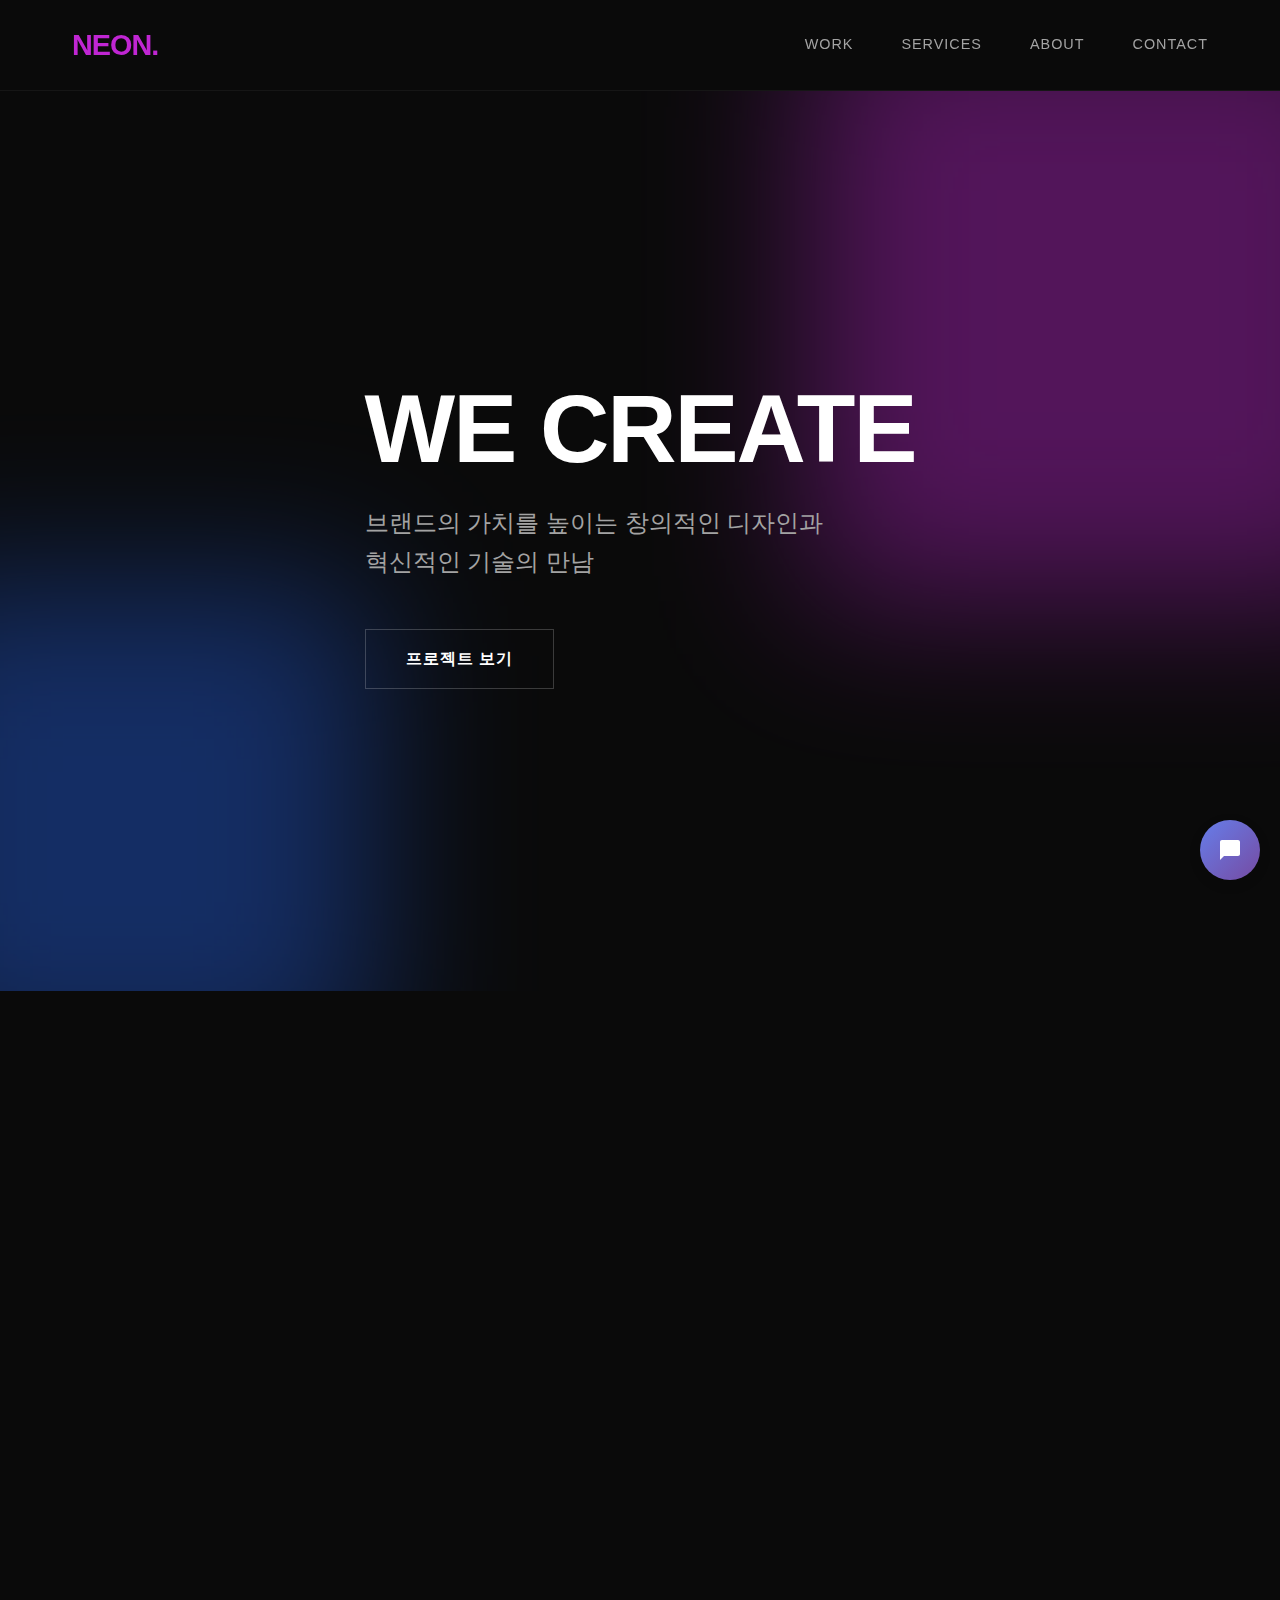
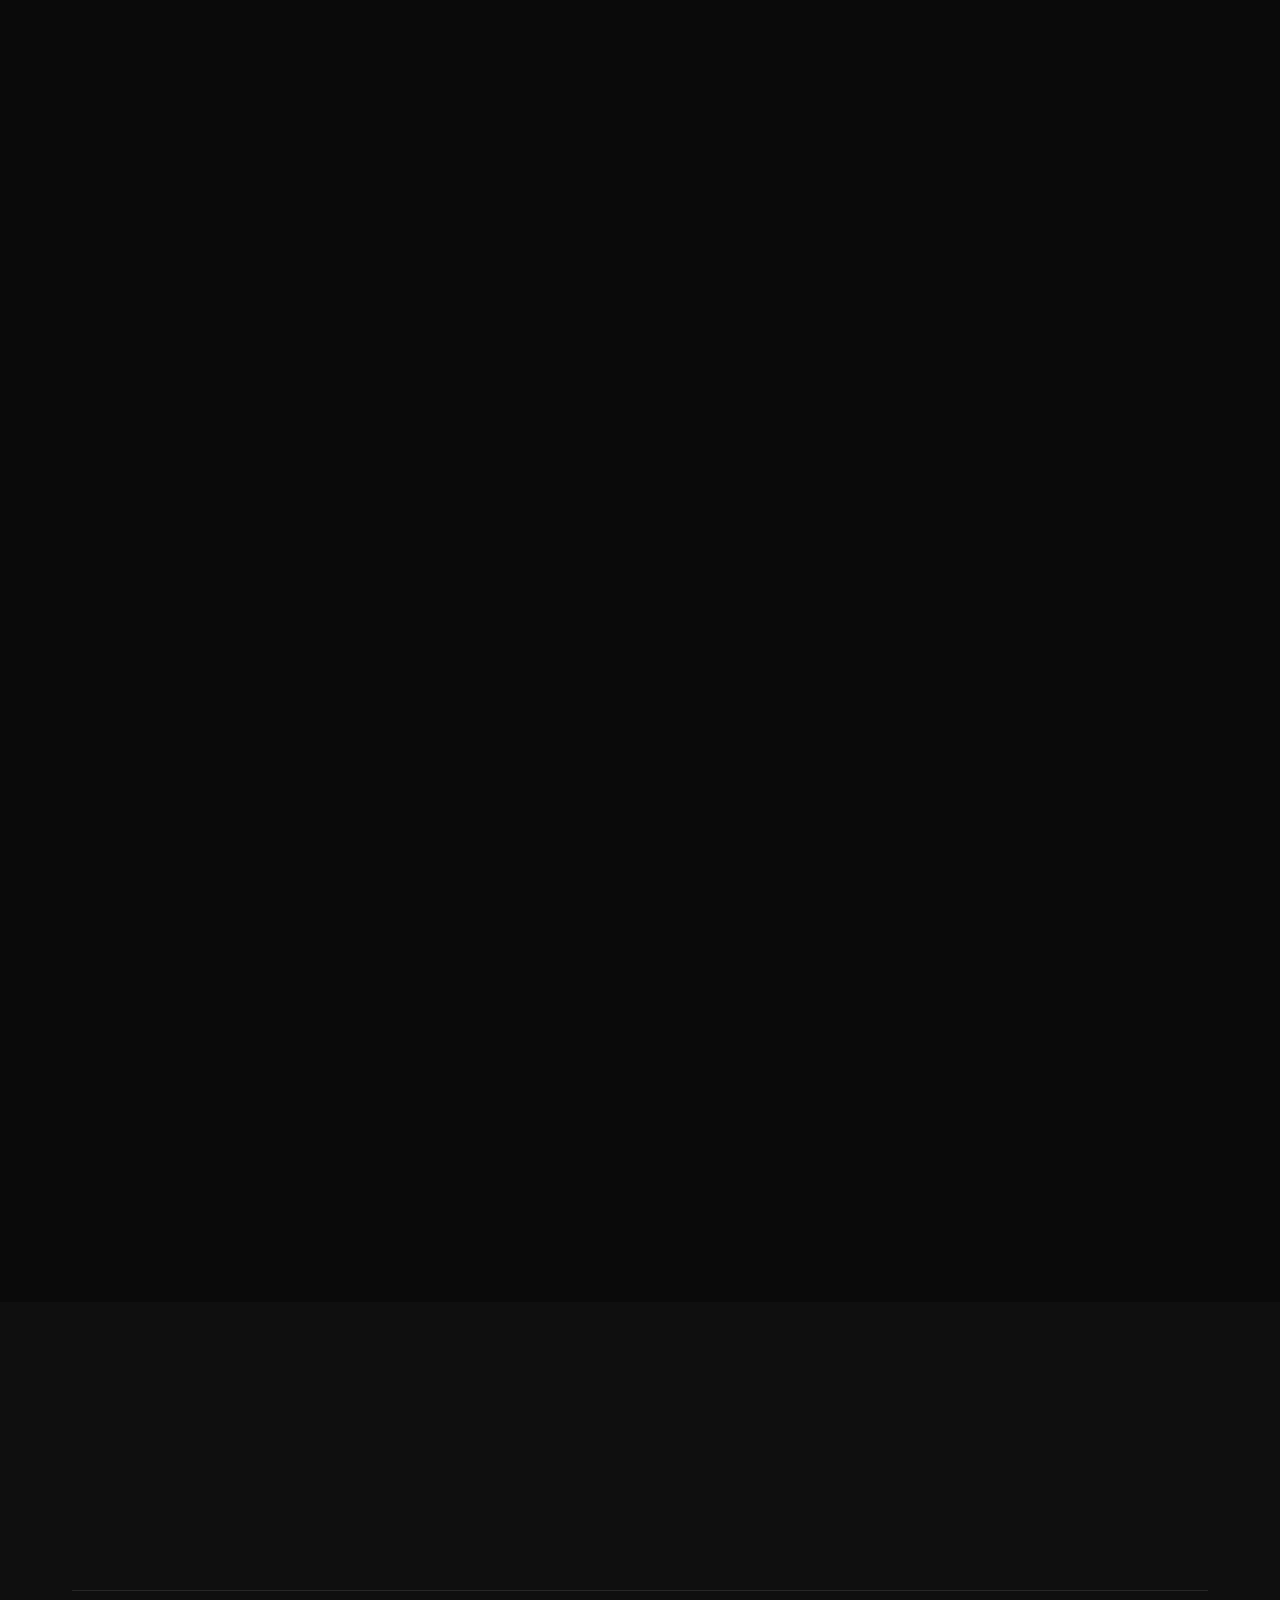
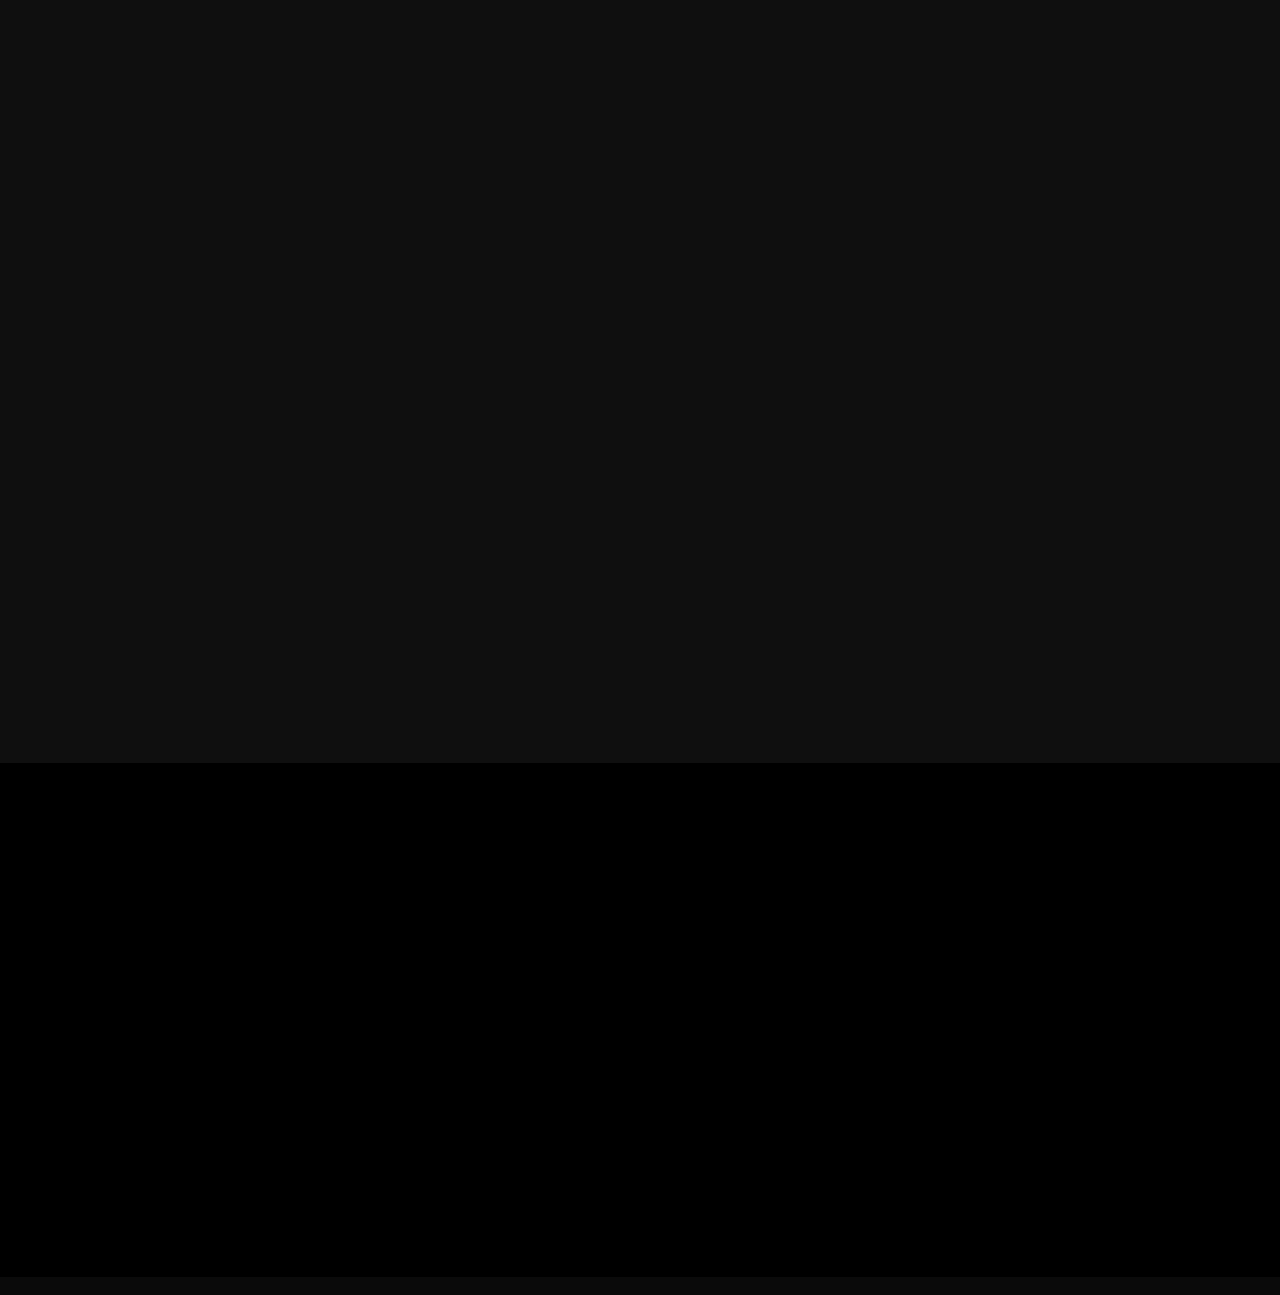
<file: template2/index.html>
<!DOCTYPE html><html lang="ko"><head><meta charset="UTF-8"><meta name="viewport" content="width=device-width,initial-scale=1"><title>Neon Creative - 디지털 디자인 스튜디오</title><link href="https://cdnjs.cloudflare.com/ajax/libs/font-awesome/6.0.0/css/all.min.css" rel="stylesheet"><style>:root{--bg-dark:#0a0a0a;--bg-card:#171717;--text-main:#ffffff;--text-muted:#a3a3a3;--accent-1:#c026d3;--accent-2:#7c3aed;--accent-3:#2563eb;--gradient-main:linear-gradient(135deg, var(--accent-1), var(--accent-2));--gradient-text:linear-gradient(to right, #f0abfc, #c084fc, #818cf8)}*{margin:0;padding:0;box-sizing:border-box}body{font-family:Outfit,-apple-system,BlinkMacSystemFont,sans-serif;line-height:1.6;color:var(--text-main);background-color:var(--bg-dark);overflow-x:hidden}a{text-decoration:none;color:inherit;transition:.3s}ul{list-style:none}img{max-width:100%;display:block}.container{max-width:1200px;margin:0 auto;padding:0 2rem}.btn{display:inline-block;padding:1rem 2.5rem;border-radius:0;font-weight:700;text-transform:uppercase;letter-spacing:1px;cursor:pointer;transition:.3s;position:relative;overflow:hidden;z-index:1}.btn-primary{background:0 0;color:var(--text-main);border:1px solid rgba(255,255,255,.2)}.btn-primary::before{content:'';position:absolute;top:0;left:0;width:0%;height:100%;background:var(--gradient-main);transition:width .3s;z-index:-1}.btn-primary:hover::before{width:100%}.btn-primary:hover{border-color:transparent}.section-title{margin-bottom:5rem}.section-title h2{font-size:4rem;font-weight:900;line-height:1;margin-bottom:1rem;background:var(--gradient-text);-webkit-background-clip:text;-webkit-text-fill-color:transparent;display:inline-block}.section-title p{color:var(--text-muted);font-size:1.2rem;max-width:500px}.navbar{background:rgba(10,10,10,.8);backdrop-filter:blur(20px);position:sticky;top:0;z-index:1000;border-bottom:1px solid rgba(255,255,255,.05)}.nav-content{display:flex;justify-content:space-between;align-items:center;height:90px}.logo{font-size:1.8rem;font-weight:900;letter-spacing:-1px;color:var(--text-main)}.logo span{color:var(--accent-1)}.nav-links{display:flex;gap:3rem}.nav-links a{font-weight:500;color:var(--text-muted);font-size:.9rem;text-transform:uppercase;letter-spacing:1px}.nav-links a:hover{color:var(--text-main);text-shadow:0 0 10px rgba(255,255,255,.5)}.hero{padding:10rem 0;position:relative;overflow:hidden;min-height:100vh;display:flex;align-items:center}.hero-bg{position:absolute;top:0;left:0;width:100%;height:100%;z-index:-1}.blob{position:absolute;filter:blur(80px);opacity:.4;animation:10s ease-in-out infinite float}.blob-1{top:-10%;right:-10%;width:600px;height:600px;background:var(--accent-1);animation-delay:0s}.blob-2{bottom:-10%;left:-10%;width:500px;height:500px;background:var(--accent-3);animation-delay:-5s}.hero-content h1{font-size:6rem;font-weight:900;line-height:.9;margin-bottom:2rem;letter-spacing:-2px}.hero-content h1 span{display:block;-webkit-text-stroke:1px rgba(255,255,255,0.3);color:transparent}.hero-content p{font-size:1.5rem;color:var(--text-muted);margin-bottom:3rem;max-width:600px}.works{padding:8rem 0}.works-grid{display:grid;grid-template-columns:repeat(2,1fr);gap:4rem}.work-item{position:relative;group:cursor}.work-item:nth-child(2n){margin-top:6rem}.work-img{height:500px;background:#262626;border-radius:0;overflow:hidden;position:relative;margin-bottom:1.5rem}.work-img img{width:100%;height:100%;object-fit:cover;transition:transform .7s;opacity:.7}.work-item:hover .work-img img{transform:scale(1.1);opacity:1}.work-info h3{font-size:2rem;margin-bottom:.5rem}.work-info p{color:var(--text-muted);font-family:monospace}.services{padding:8rem 0;background:#0f0f0f}.service-list{border-top:1px solid rgba(255,255,255,.1)}.service-item{padding:3rem 0;border-bottom:1px solid rgba(255,255,255,.1);display:flex;justify-content:space-between;align-items:center;transition:.3s}.service-item:hover{background:rgba(255,255,255,.02);padding-left:2rem}.service-item h3{font-size:2.5rem;font-weight:300}.service-item span{font-size:1.5rem;color:var(--accent-1);opacity:0;transform:translateX(-20px);transition:.3s}.service-item:hover span{opacity:1;transform:translateX(0)}.footer{padding:6rem 0 2rem;background:#000;text-align:center}.footer-cta h2{font-size:4rem;margin-bottom:2rem;background:var(--gradient-text);-webkit-background-clip:text;-webkit-text-fill-color:transparent}.footer-social{display:flex;justify-content:center;gap:2rem;margin:3rem 0}.footer-social a{width:50px;height:50px;border:1px solid rgba(255,255,255,.2);border-radius:50%;display:flex;align-items:center;justify-content:center;font-size:1.2rem}.footer-social a:hover{background:var(--white);color:#000}.footer-bottom{color:var(--text-muted);font-size:.9rem;margin-top:4rem}.reveal{opacity:0;transform:translateY(50px);transition:1s cubic-bezier(.16, 1, .3, 1)}.reveal.active{opacity:1;transform:translateY(0)}.stagger-delay-1{transition-delay:0.1s}.stagger-delay-2{transition-delay:0.2s}.stagger-delay-3{transition-delay:0.3s}@media (max-width:768px){.hero-content h1{font-size:3.5rem}.works-grid{grid-template-columns:1fr;gap:2rem}.work-item:nth-child(2n){margin-top:0}.service-item h3{font-size:1.5rem}.section-title h2{font-size:2.5rem}.nav-links{display:none}}.chat-widget{position:fixed;bottom:20px;right:20px;z-index:10000;font-family:-apple-system,BlinkMacSystemFont,'Segoe UI',Roboto,'Helvetica Neue',Arial,sans-serif}.chat-button{width:60px;height:60px;border-radius:50%;background:linear-gradient(135deg,#667eea 0,#764ba2 100%);border:none;cursor:pointer;box-shadow:0 4px 12px rgba(0,0,0,.15);display:flex;align-items:center;justify-content:center;color:#fff;transition:.3s;animation:3s ease-in-out infinite float}.chat-button:hover{transform:scale(1.1);box-shadow:0 6px 20px rgba(0,0,0,.25)}.chat-button.active{transform:rotate(45deg)}.chat-button.hidden{opacity:0;visibility:hidden;pointer-events:none}@keyframes float{0%,100%{transform:translate(0,0) scale(1);transform:translateY(0)}33%{transform:translate(30px,-50px) scale(1.1)}66%{transform:translate(-20px,20px) scale(.9)}50%{transform:translateY(-10px)}}.help-panel{position:absolute;bottom:20px;right:0;width:380px;max-height:calc(100vh - 80px);min-height:400px;background:#1a1a1a;border-radius:20px;box-shadow:0 8px 32px rgba(0,0,0,.3);opacity:0;visibility:hidden;transform:translateY(20px);transition:.3s;overflow:hidden;overflow-x:hidden;display:flex;flex-direction:column;color:#fff}.help-panel.active{opacity:1;visibility:visible;transform:translateY(0)}.help-header{padding:1.25rem 1.5rem;display:flex;justify-content:space-between;align-items:flex-start;border-bottom:1px solid rgba(255,255,255,.1);flex-shrink:0;overflow:visible}.help-header-left{display:flex;gap:.75rem;flex:1;align-items:flex-start;min-width:0}.help-icon{display:flex;align-items:flex-start;padding-top:.125rem;flex-shrink:0}.help-icon svg{color:#667eea;width:24px;height:24px}.help-text-area{display:flex;flex-direction:column;gap:.25rem;flex:1;min-width:0}.help-logo-text{font-weight:600;font-size:1.1rem;line-height:1.4;word-wrap:break-word;overflow-wrap:break-word}.help-notice{font-size:.7rem;color:rgba(255,255,255,.5);line-height:1.3;word-wrap:break-word;overflow-wrap:break-word}.help-close{background:0 0;border:none;color:rgba(255,255,255,.7);cursor:pointer;width:32px;height:32px;display:flex;align-items:center;justify-content:center;border-radius:8px;transition:.2s}.help-close:hover{background:rgba(255,255,255,.1);color:#fff}.help-content{flex:1;overflow-y:auto;overflow-x:hidden;padding:1.5rem;display:flex;flex-direction:column;gap:1rem;word-wrap:break-word;overflow-wrap:break-word;scrollbar-width:thin;scrollbar-color:rgba(102,126,234,0.5) rgba(255,255,255,0.05)}.help-content::-webkit-scrollbar{width:8px}.help-content::-webkit-scrollbar-track{background:rgba(255,255,255,.05);border-radius:10px;margin:.5rem 0}.help-content::-webkit-scrollbar-thumb{background:rgba(102,126,234,.5);border-radius:10px;transition:background .2s}.help-content::-webkit-scrollbar-thumb:hover{background:rgba(102,126,234,.7)}.help-greeting{margin-bottom:.5rem}.help-greeting h2{margin:0 0 .5rem;font-size:1.5rem;font-weight:700}.help-greeting p{margin:0;color:rgba(255,255,255,.7);font-size:.95rem}.help-status-card{background:rgba(255,255,255,.05);border:1px solid rgba(255,255,255,.1);border-radius:12px;padding:1rem;display:flex;align-items:center;gap:1rem}.status-icon{width:40px;height:40px;border-radius:50%;background:rgba(34,197,94,.2);display:flex;align-items:center;justify-content:center;color:#22c55e;flex-shrink:0}.status-info{flex:1}.status-title{font-weight:600;font-size:.95rem;margin-bottom:.25rem}.status-time{font-size:.8rem;color:rgba(255,255,255,.6)}.help-message-card{background:rgba(102,126,234,.1);border:1px solid rgba(102,126,234,.3);border-radius:12px;padding:1.25rem;display:flex;align-items:center;gap:1rem;cursor:pointer;transition:.2s;width:100%;text-align:left;color:#fff;font-size:1rem;font-weight:500}.help-message-card:hover{background:rgba(102,126,234,.2);border-color:rgba(102,126,234,.5);transform:translateY(-2px)}.message-icon{width:40px;height:40px;border-radius:50%;background:rgba(102,126,234,.2);display:flex;align-items:center;justify-content:center;color:#667eea;flex-shrink:0}.help-search{position:relative;margin-top:.5rem}.help-search svg{position:absolute;left:1rem;top:50%;transform:translateY(-50%);color:rgba(255,255,255,.5);width:20px;height:20px}.help-search input{width:100%;padding:.75rem 1rem .75rem 2.75rem;background:rgba(255,255,255,.05);border:1px solid rgba(255,255,255,.1);border-radius:10px;color:#fff;font-size:.9rem;transition:.2s}.help-search input::placeholder{color:rgba(255,255,255,.5)}.help-search input:focus{outline:0;border-color:rgba(102,126,234,.5);background:rgba(255,255,255,.08)}.help-items{display:flex;flex-direction:column;gap:.5rem;margin-top:.5rem}.help-item{background:rgba(255,255,255,.05);border:1px solid rgba(255,255,255,.1);border-radius:10px;padding:1rem;display:flex;align-items:center;justify-content:space-between;cursor:pointer;transition:.2s;color:#fff;font-size:.95rem;text-align:left}.help-item:hover{background:rgba(255,255,255,.1);border-color:rgba(255,255,255,.2)}.help-item svg{color:rgba(255,255,255,.5);flex-shrink:0}.help-nav{display:flex;border-top:1px solid rgba(255,255,255,.1);padding:.75rem;gap:.5rem}.nav-item{flex:1;display:flex;flex-direction:column;align-items:center;gap:.25rem;background:0 0;border:none;color:rgba(255,255,255,.5);cursor:pointer;padding:.5rem;border-radius:8px;transition:.2s;font-size:.75rem}.nav-item:hover{background:rgba(255,255,255,.05);color:rgba(255,255,255,.8)}.nav-item.active{color:#667eea}.nav-item svg{width:20px;height:20px}.kakao-channel{position:absolute;bottom:20px;right:0;width:380px;max-height:calc(100vh - 80px);min-height:400px;background:#fff;border-radius:20px;box-shadow:0 8px 32px rgba(0,0,0,.3);opacity:0;visibility:hidden;transform:translateY(20px);transition:.3s;overflow:hidden;overflow-x:hidden;display:flex;flex-direction:column}.kakao-channel.active{opacity:1;visibility:visible;transform:translateY(0)}.kakao-channel-header{padding:1.25rem 1.5rem;background:linear-gradient(135deg,#fee500 0,gold 100%);color:#000;display:flex;justify-content:space-between;align-items:center;border-bottom:1px solid rgba(0,0,0,.1)}.kakao-logo{display:flex;align-items:center;gap:.75rem;font-weight:600;font-size:1.1rem}.kakao-close{background:0 0;border:none;color:rgba(0,0,0,.7);cursor:pointer;width:32px;height:32px;display:flex;align-items:center;justify-content:center;border-radius:8px;transition:.2s}.kakao-close:hover{background:rgba(0,0,0,.1);color:#000}.kakao-channel-content{flex:1;padding:2rem;min-height:400px;display:flex;align-items:center;justify-content:center;background:#f5f5f5}@media (max-width:768px){.chat-widget{bottom:15px;right:15px}.chat-button{width:56px;height:56px}.help-panel,.kakao-channel{width:calc(100vw - 30px);right:0;bottom:15px;max-width:360px;max-height:calc(100vh - 35px);min-height:auto}}</style></head><body><nav class="navbar reveal"><div class="container nav-content"><a href="#" class="logo" id="logo"><span id="logo-text">NEON</span><span id="logo-accent">.</span></a><div class="nav-links"><a href="#work" id="nav-links-0-href"><span id="nav-links-0-text">Work</span></a> <a href="#services" id="nav-links-1-href"><span id="nav-links-1-text">Services</span></a> <a href="#about" id="nav-links-2-href"><span id="nav-links-2-text">About</span></a> <a href="#contact" id="nav-links-3-href"><span id="nav-links-3-text">Contact</span></a></div></div></nav><section class="hero"><div class="hero-bg"><div class="blob blob-1"></div><div class="blob blob-2"></div></div><div class="container hero-content"><div class="reveal"><h1 id="hero-title">WE CREATE<br><span id="hero-title-span">DIGITAL</span><br><span id="hero-title-end">EXPERIENCE</span></h1><p id="hero-description">브랜드의 가치를 높이는 창의적인 디자인과<br>혁신적인 기술의 만남</p><a href="#work" class="btn btn-primary" id="hero-cta">프로젝트 보기</a></div></div></section><section class="works" id="work"><div class="container"><div class="section-title reveal"><h2 id="works-title">SELECTED<br><span id="works-title-end">WORKS</span></h2><p id="works-subtitle">우리가 만든 최고의 결과물들을 확인해보세요.</p></div><div class="works-grid"><div class="work-item reveal stagger-delay-1"><div class="work-img"><div style="width:100%; height:100%; background: linear-gradient(45deg, #4c1d95, #2563eb); display:flex; align-items:center; justify-content:center; color:white; font-size:2rem;">PROJECT 01</div></div><div class="work-info"><h3 id="works-items-0-title">Cyber Punk</h3><p id="works-items-0-category">Web Design / Development</p></div></div><div class="work-item reveal stagger-delay-2"><div class="work-img"><div style="width:100%; height:100%; background: linear-gradient(45deg, #be185d, #fb7185); display:flex; align-items:center; justify-content:center; color:white; font-size:2rem;">PROJECT 02</div></div><div class="work-info"><h3 id="works-items-1-title">Neon City</h3><p id="works-items-1-category">Brand Identity</p></div></div><div class="work-item reveal stagger-delay-1"><div class="work-img"><div style="width:100%; height:100%; background: linear-gradient(45deg, #059669, #34d399); display:flex; align-items:center; justify-content:center; color:white; font-size:2rem;">PROJECT 03</div></div><div class="work-info"><h3 id="works-items-2-title">Future Tech</h3><p id="works-items-2-category">App Design</p></div></div><div class="work-item reveal stagger-delay-2"><div class="work-img"><div style="width:100%; height:100%; background: linear-gradient(45deg, #ea580c, #fbbf24); display:flex; align-items:center; justify-content:center; color:white; font-size:2rem;">PROJECT 04</div></div><div class="work-info"><h3 id="works-items-3-title">Abstract Art</h3><p id="works-items-3-category">3D Modeling</p></div></div></div></div></section><section class="services" id="services"><div class="container"><div class="section-title reveal"><h2 id="services-title">OUR<br><span id="services-title-end">SERVICES</span></h2></div><div class="service-list"><div class="service-item reveal"><h3 id="services-items-0-title">Brand Strategy</h3><span id="services-items-0-number">01</span></div><div class="service-item reveal"><h3 id="services-items-1-title">UI/UX Design</h3><span id="services-items-1-number">02</span></div><div class="service-item reveal"><h3 id="services-items-2-title">Web Development</h3><span id="services-items-2-number">03</span></div><div class="service-item reveal"><h3 id="services-items-3-title">Motion Graphics</h3><span id="services-items-3-number">04</span></div></div></div></section><footer class="footer" id="contact"><div class="container"><div class="footer-cta reveal"><h2 id="footer-cta-title">LET'S WORK<br><span id="footer-cta-title-end">TOGETHER</span></h2><a href="mailto:hello@neon.com" class="btn btn-primary" id="footer-cta-button">프로젝트 문의하기</a> <span id="footer-email" style="display: none;">hello@neon.com</span></div><div class="footer-social reveal"><a href="#" id="footer-social-0-href"><i class="fab fa-instagram" id="footer-social-0-icon"></i></a> <a href="#" id="footer-social-1-href"><i class="fab fa-twitter" id="footer-social-1-icon"></i></a> <a href="#" id="footer-social-2-href"><i class="fab fa-behance" id="footer-social-2-icon"></i></a> <a href="#" id="footer-social-3-href"><i class="fab fa-dribbble" id="footer-social-3-icon"></i></a></div><div class="footer-bottom reveal"><p id="footer-copyright">© 2024 Neon Creative. All rights reserved. | Made with Rondasoft Template 2</p></div></div></footer><div id="chatWidget" class="chat-widget"><button class="chat-button" id="chatButton" aria-label="채팅 열기"><svg width="24" height="24" viewBox="0 0 24 24" fill="none" xmlns="http://www.w3.org/2000/svg"><path d="M20 2H4C2.9 2 2 2.9 2 4V22L6 18H20C21.1 18 22 17.1 22 16V4C22 2.9 21.1 2 20 2Z" fill="currentColor"></path></svg></button><div class="help-panel" id="helpPanel"><div class="help-header"><div class="help-header-left"><div class="help-icon"><svg width="24" height="24" viewBox="0 0 24 24" fill="none" xmlns="http://www.w3.org/2000/svg"><path d="M20 2H4C2.9 2 2 2.9 2 4V22L6 18H20C21.1 18 22 17.1 22 16V4C22 2.9 21.1 2 20 2Z" fill="currentColor"></path></svg></div><div class="help-text-area"><div class="help-logo-text">고객지원</div><div class="help-notice">( 고객지원은 템플릿에 포함되지 않습니다! )</div></div></div><button class="help-close" id="helpClose" aria-label="닫기"><svg width="20" height="20" viewBox="0 0 24 24" fill="none" xmlns="http://www.w3.org/2000/svg"><path d="M19 6.41L17.59 5L12 10.59L6.41 5L5 6.41L10.59 12L5 17.59L6.41 19L12 13.41L17.59 19L19 17.59L13.41 12L19 6.41Z" fill="currentColor"></path></svg></button></div><div class="help-content"><div class="help-greeting"><h2>안녕하세요 👋</h2><p>도움이 필요하신가요?</p></div><div class="help-status-card"><div class="status-icon"><svg width="20" height="20" viewBox="0 0 24 24" fill="none" xmlns="http://www.w3.org/2000/svg"><path d="M9 16.17L4.83 12L3.41 13.41L9 19L21 7L19.59 5.59L9 16.17Z" fill="currentColor"></path></svg></div><div class="status-info"><div class="status-title">시스템 상태: 정상 운영 중</div><div class="status-time">업데이트: 12월 4일 오전 12:13</div></div></div><button class="help-message-card" id="helpMessageCard"><div class="message-icon"><svg width="24" height="24" viewBox="0 0 24 24" fill="none" xmlns="http://www.w3.org/2000/svg"><path d="M2.01 21L23 12L2.01 3L2 10L17 12L2 14L2.01 21Z" fill="currentColor"></path></svg></div><span>메시지를 보내주세요</span></button><div class="help-search"><svg width="20" height="20" viewBox="0 0 24 24" fill="none" xmlns="http://www.w3.org/2000/svg"><path d="M15.5 14H14.71L14.43 13.73C15.41 12.59 16 11.11 16 9.5C16 5.91 13.09 3 9.5 3C5.91 3 3 5.91 3 9.5C3 13.09 5.91 16 9.5 16C11.11 16 12.59 15.41 13.73 14.43L14 14.71V15.5L19 20.49L20.49 19L15.5 14ZM9.5 14C7.01 14 5 11.99 5 9.5C5 7.01 7.01 5 9.5 5C11.99 5 14 7.01 14 9.5C14 11.99 11.99 14 9.5 14Z" fill="currentColor"></path></svg> <input placeholder="도움말 검색" id="helpSearchInput"></div><div class="help-items" id="helpItems"><button class="help-item" data-action="pricing"><span>가격 및 플랜 안내</span> <svg width="16" height="16" viewBox="0 0 24 24" fill="none" xmlns="http://www.w3.org/2000/svg"><path d="M8.59 16.59L13.17 12L8.59 7.41L10 6L16 12L10 18L8.59 16.59Z" fill="currentColor"></path></svg></button> <button class="help-item" data-action="support"><span>지원 받는 방법</span> <svg width="16" height="16" viewBox="0 0 24 24" fill="none" xmlns="http://www.w3.org/2000/svg"><path d="M8.59 16.59L13.17 12L8.59 7.41L10 6L16 12L10 18L8.59 16.59Z" fill="currentColor"></path></svg></button> <button class="help-item" data-action="faq"><span>자주 묻는 질문</span> <svg width="16" height="16" viewBox="0 0 24 24" fill="none" xmlns="http://www.w3.org/2000/svg"><path d="M8.59 16.59L13.17 12L8.59 7.41L10 6L16 12L10 18L8.59 16.59Z" fill="currentColor"></path></svg></button> <button class="help-item" data-action="contact"><span>문의하기</span> <svg width="16" height="16" viewBox="0 0 24 24" fill="none" xmlns="http://www.w3.org/2000/svg"><path d="M8.59 16.59L13.17 12L8.59 7.41L10 6L16 12L10 18L8.59 16.59Z" fill="currentColor"></path></svg></button></div></div><div class="help-nav"><button class="nav-item active" data-nav="home" id="navHome"><svg width="20" height="20" viewBox="0 0 24 24" fill="none" xmlns="http://www.w3.org/2000/svg"><path d="M10 20V14H14V20H19V12H22L12 3L2 12H5V20H10Z" fill="currentColor"></path></svg> <span>홈</span></button> <button class="nav-item" data-nav="message" id="navMessage"><svg width="20" height="20" viewBox="0 0 24 24" fill="none" xmlns="http://www.w3.org/2000/svg"><path d="M20 2H4C2.9 2 2 2.9 2 4V22L6 18H20C21.1 18 22 17.1 22 16V4C22 2.9 21.1 2 20 2Z" fill="currentColor"></path></svg> <span>메시지</span></button> <button class="nav-item" data-nav="help" id="navHelp"><svg width="20" height="20" viewBox="0 0 24 24" fill="none" xmlns="http://www.w3.org/2000/svg"><path d="M11 18H13V16H11V18ZM12 2C6.48 2 2 6.48 2 12C2 17.52 6.48 22 12 22C17.52 22 22 17.52 22 12C22 6.48 17.52 2 12 2ZM12 20C7.59 20 4 16.41 4 12C4 7.59 7.59 4 12 4C16.41 4 20 7.59 20 12C20 16.41 16.41 20 12 20ZM12 6C9.79 6 8 7.79 8 10H10C10 8.9 10.9 8 12 8C13.1 8 14 8.9 14 10C14 12 11 11.75 11 15H13C13 12.75 16 12.5 16 10C16 7.79 14.21 6 12 6Z" fill="currentColor"></path></svg> <span>도움말</span></button></div></div><div class="kakao-channel" id="kakaoChannel" style="display: none;"><div class="kakao-channel-header"><div class="kakao-logo"><svg width="24" height="24" viewBox="0 0 24 24" fill="none" xmlns="http://www.w3.org/2000/svg"><path d="M12 3C6.48 3 2 7.48 2 13C2 16.17 3.84 18.91 6.5 20.5L5.5 23L9.5 20.5C10.33 20.67 11.16 20.75 12 20.75C17.52 20.75 22 16.27 22 10.75C22 5.23 17.52 0.75 12 0.75C6.48 0.75 2 5.23 2 10.75H4C4 6.33 7.58 2.75 12 2.75C16.42 2.75 20 6.33 20 10.75C20 15.17 16.42 18.75 12 18.75C11.16 18.75 10.33 18.67 9.5 18.5L5.5 22.5L6.5 20C3.84 18.41 2 15.67 2 12.5C2 6.98 6.48 2.5 12 2.5C17.52 2.5 22 6.98 22 12.5C22 18.02 17.52 22.5 12 22.5Z" fill="#FEE500"></path></svg> <span>카카오톡 상담</span></div><button class="kakao-close" id="kakaoClose" aria-label="닫기"><svg width="20" height="20" viewBox="0 0 24 24" fill="none" xmlns="http://www.w3.org/2000/svg"><path d="M19 6.41L17.59 5L12 10.59L6.41 5L5 6.41L10.59 12L5 17.59L6.41 19L12 13.41L17.59 19L19 17.59L13.41 12L19 6.41Z" fill="currentColor"></path></svg></button></div><div class="kakao-channel-content"><div id="kakao-channel-chat-button"></div></div></div></div><script>// /js/gsap.min.js
/*!
 * GSAP 3.13.0
 * https://gsap.com
 * 
 * @license Copyright 2025, GreenSock. All rights reserved.
 * Subject to the terms at https://gsap.com/standard-license.
 * @author: Jack Doyle, jack@greensock.com
 */

!function(t,e){"object"==typeof exports&&"undefined"!=typeof module?e(exports):"function"==typeof define&&define.amd?define(["exports"],e):e((t=t||self).window=t.window||{})}(this,function(e){"use strict";function _inheritsLoose(t,e){t.prototype=Object.create(e.prototype),(t.prototype.constructor=t).__proto__=e}function _assertThisInitialized(t){if(void 0===t)throw new ReferenceError("this hasn't been initialised - super() hasn't been called");return t}function r(t){return"string"==typeof t}function s(t){return"function"==typeof t}function t(t){return"number"==typeof t}function u(t){return void 0===t}function v(t){return"object"==typeof t}function w(t){return!1!==t}function x(){return"undefined"!=typeof window}function y(t){return s(t)||r(t)}function P(t){return(i=yt(t,ot))&&ze}function Q(t,e){return console.warn("Invalid property",t,"set to",e,"Missing plugin? gsap.registerPlugin()")}function R(t,e){return!e&&console.warn(t)}function S(t,e){return t&&(ot[t]=e)&&i&&(i[t]=e)||ot}function T(){return 0}function ea(t){var e,r,i=t[0];if(v(i)||s(i)||(t=[t]),!(e=(i._gsap||{}).harness)){for(r=gt.length;r--&&!gt[r].targetTest(i););e=gt[r]}for(r=t.length;r--;)t[r]&&(t[r]._gsap||(t[r]._gsap=new Zt(t[r],e)))||t.splice(r,1);return t}function fa(t){return t._gsap||ea(Ot(t))[0]._gsap}function ga(t,e,r){return(r=t[e])&&s(r)?t[e]():u(r)&&t.getAttribute&&t.getAttribute(e)||r}function ha(t,e){return(t=t.split(",")).forEach(e)||t}function ia(t){return Math.round(1e5*t)/1e5||0}function ja(t){return Math.round(1e7*t)/1e7||0}function ka(t,e){var r=e.charAt(0),i=parseFloat(e.substr(2));return t=parseFloat(t),"+"===r?t+i:"-"===r?t-i:"*"===r?t*i:t/i}function la(t,e){for(var r=e.length,i=0;t.indexOf(e[i])<0&&++i<r;);return i<r}function ma(){var t,e,r=dt.length,i=dt.slice(0);for(ct={},t=dt.length=0;t<r;t++)(e=i[t])&&e._lazy&&(e.render(e._lazy[0],e._lazy[1],!0)._lazy=0)}function na(t){return!!(t._initted||t._startAt||t.add)}function oa(t,e,r,i){dt.length&&!L&&ma(),t.render(e,r,i||!!(L&&e<0&&na(t))),dt.length&&!L&&ma()}function pa(t){var e=parseFloat(t);return(e||0===e)&&(t+"").match(at).length<2?e:r(t)?t.trim():t}function qa(t){return t}function ra(t,e){for(var r in e)r in t||(t[r]=e[r]);return t}function ua(t,e){for(var r in e)"__proto__"!==r&&"constructor"!==r&&"prototype"!==r&&(t[r]=v(e[r])?ua(t[r]||(t[r]={}),e[r]):e[r]);return t}function va(t,e){var r,i={};for(r in t)r in e||(i[r]=t[r]);return i}function wa(t){var e=t.parent||I,r=t.keyframes?function _setKeyframeDefaults(i){return function(t,e){for(var r in e)r in t||"duration"===r&&i||"ease"===r||(t[r]=e[r])}}($(t.keyframes)):ra;if(w(t.inherit))for(;e;)r(t,e.vars.defaults),e=e.parent||e._dp;return t}function ya(t,e,r,i,n){void 0===r&&(r="_first"),void 0===i&&(i="_last");var a,s=t[i];if(n)for(a=e[n];s&&s[n]>a;)s=s._prev;return s?(e._next=s._next,s._next=e):(e._next=t[r],t[r]=e),e._next?e._next._prev=e:t[i]=e,e._prev=s,e.parent=e._dp=t,e}function za(t,e,r,i){void 0===r&&(r="_first"),void 0===i&&(i="_last");var n=e._prev,a=e._next;n?n._next=a:t[r]===e&&(t[r]=a),a?a._prev=n:t[i]===e&&(t[i]=n),e._next=e._prev=e.parent=null}function Aa(t,e){t.parent&&(!e||t.parent.autoRemoveChildren)&&t.parent.remove&&t.parent.remove(t),t._act=0}function Ba(t,e){if(t&&(!e||e._end>t._dur||e._start<0))for(var r=t;r;)r._dirty=1,r=r.parent;return t}function Da(t,e,r,i){return t._startAt&&(L?t._startAt.revert(ht):t.vars.immediateRender&&!t.vars.autoRevert||t._startAt.render(e,!0,i))}function Fa(t){return t._repeat?Tt(t._tTime,t=t.duration()+t._rDelay)*t:0}function Ha(t,e){return(t-e._start)*e._ts+(0<=e._ts?0:e._dirty?e.totalDuration():e._tDur)}function Ia(t){return t._end=ja(t._start+(t._tDur/Math.abs(t._ts||t._rts||U)||0))}function Ja(t,e){var r=t._dp;return r&&r.smoothChildTiming&&t._ts&&(t._start=ja(r._time-(0<t._ts?e/t._ts:((t._dirty?t.totalDuration():t._tDur)-e)/-t._ts)),Ia(t),r._dirty||Ba(r,t)),t}function Ka(t,e){var r;if((e._time||!e._dur&&e._initted||e._start<t._time&&(e._dur||!e.add))&&(r=Ha(t.rawTime(),e),(!e._dur||Mt(0,e.totalDuration(),r)-e._tTime>U)&&e.render(r,!0)),Ba(t,e)._dp&&t._initted&&t._time>=t._dur&&t._ts){if(t._dur<t.duration())for(r=t;r._dp;)0<=r.rawTime()&&r.totalTime(r._tTime),r=r._dp;t._zTime=-U}}function La(e,r,i,n){return r.parent&&Aa(r),r._start=ja((t(i)?i:i||e!==I?xt(e,i,r):e._time)+r._delay),r._end=ja(r._start+(r.totalDuration()/Math.abs(r.timeScale())||0)),ya(e,r,"_first","_last",e._sort?"_start":0),bt(r)||(e._recent=r),n||Ka(e,r),e._ts<0&&Ja(e,e._tTime),e}function Ma(t,e){return(ot.ScrollTrigger||Q("scrollTrigger",e))&&ot.ScrollTrigger.create(e,t)}function Na(t,e,r,i,n){return Wt(t,e,n),t._initted?!r&&t._pt&&!L&&(t._dur&&!1!==t.vars.lazy||!t._dur&&t.vars.lazy)&&f!==Rt.frame?(dt.push(t),t._lazy=[n,i],1):void 0:1}function Sa(t,e,r,i){var n=t._repeat,a=ja(e)||0,s=t._tTime/t._tDur;return s&&!i&&(t._time*=a/t._dur),t._dur=a,t._tDur=n?n<0?1e10:ja(a*(n+1)+t._rDelay*n):a,0<s&&!i&&Ja(t,t._tTime=t._tDur*s),t.parent&&Ia(t),r||Ba(t.parent,t),t}function Ta(t){return t instanceof Qt?Ba(t):Sa(t,t._dur)}function Wa(e,r,i){var n,a,s=t(r[1]),o=(s?2:1)+(e<2?0:1),u=r[o];if(s&&(u.duration=r[1]),u.parent=i,e){for(n=u,a=i;a&&!("immediateRender"in n);)n=a.vars.defaults||{},a=w(a.vars.inherit)&&a.parent;u.immediateRender=w(n.immediateRender),e<2?u.runBackwards=1:u.startAt=r[o-1]}return new Jt(r[0],u,r[1+o])}function Xa(t,e){return t||0===t?e(t):e}function Za(t,e){return r(t)&&(e=st.exec(t))?e[1]:""}function ab(t,e){return t&&v(t)&&"length"in t&&(!e&&!t.length||t.length-1 in t&&v(t[0]))&&!t.nodeType&&t!==h}function db(r){return r=Ot(r)[0]||R("Invalid scope")||{},function(t){var e=r.current||r.nativeElement||r;return Ot(t,e.querySelectorAll?e:e===r?R("Invalid scope")||a.createElement("div"):r)}}function eb(t){return t.sort(function(){return.5-Math.random()})}function fb(t){if(s(t))return t;var p=v(t)?t:{each:t},_=Yt(p.ease),m=p.from||0,g=parseFloat(p.base)||0,y={},e=0<m&&m<1,T=isNaN(m)||e,b=p.axis,w=m,x=m;return r(m)?w=x={center:.5,edges:.5,end:1}[m]||0:!e&&T&&(w=m[0],x=m[1]),function(t,e,r){var i,n,a,s,o,u,h,l,f,d=(r||p).length,c=y[d];if(!c){if(!(f="auto"===p.grid?0:(p.grid||[1,N])[1])){for(h=-N;h<(h=r[f++].getBoundingClientRect().left)&&f<d;);f<d&&f--}for(c=y[d]=[],i=T?Math.min(f,d)*w-.5:m%f,n=f===N?0:T?d*x/f-.5:m/f|0,l=N,u=h=0;u<d;u++)a=u%f-i,s=n-(u/f|0),c[u]=o=b?Math.abs("y"===b?s:a):G(a*a+s*s),h<o&&(h=o),o<l&&(l=o);"random"===m&&eb(c),c.max=h-l,c.min=l,c.v=d=(parseFloat(p.amount)||parseFloat(p.each)*(d<f?d-1:b?"y"===b?d/f:f:Math.max(f,d/f))||0)*("edges"===m?-1:1),c.b=d<0?g-d:g,c.u=Za(p.amount||p.each)||0,_=_&&d<0?jt(_):_}return d=(c[t]-c.min)/c.max||0,ja(c.b+(_?_(d):d)*c.v)+c.u}}function gb(i){var n=Math.pow(10,((i+"").split(".")[1]||"").length);return function(e){var r=ja(Math.round(parseFloat(e)/i)*i*n);return(r-r%1)/n+(t(e)?0:Za(e))}}function hb(h,e){var l,f,r=$(h);return!r&&v(h)&&(l=r=h.radius||N,h.values?(h=Ot(h.values),(f=!t(h[0]))&&(l*=l)):h=gb(h.increment)),Xa(e,r?s(h)?function(t){return f=h(t),Math.abs(f-t)<=l?f:t}:function(e){for(var r,i,n=parseFloat(f?e.x:e),a=parseFloat(f?e.y:0),s=N,o=0,u=h.length;u--;)(r=f?(r=h[u].x-n)*r+(i=h[u].y-a)*i:Math.abs(h[u]-n))<s&&(s=r,o=u);return o=!l||s<=l?h[o]:e,f||o===e||t(e)?o:o+Za(e)}:gb(h))}function ib(t,e,r,i){return Xa($(t)?!e:!0===r?!!(r=0):!i,function(){return $(t)?t[~~(Math.random()*t.length)]:(r=r||1e-5)&&(i=r<1?Math.pow(10,(r+"").length-2):1)&&Math.floor(Math.round((t-r/2+Math.random()*(e-t+.99*r))/r)*r*i)/i})}function mb(e,r,t){return Xa(t,function(t){return e[~~r(t)]})}function pb(t){for(var e,r,i,n,a=0,s="";~(e=t.indexOf("random(",a));)i=t.indexOf(")",e),n="["===t.charAt(e+7),r=t.substr(e+7,i-e-7).match(n?at:tt),s+=t.substr(a,e-a)+ib(n?r:+r[0],n?0:+r[1],+r[2]||1e-5),a=i+1;return s+t.substr(a,t.length-a)}function sb(t,e,r){var i,n,a,s=t.labels,o=N;for(i in s)(n=s[i]-e)<0==!!r&&n&&o>(n=Math.abs(n))&&(a=i,o=n);return a}function ub(t){return Aa(t),t.scrollTrigger&&t.scrollTrigger.kill(!!L),t.progress()<1&&Pt(t,"onInterrupt"),t}function xb(t){if(t)if(t=!t.name&&t.default||t,x()||t.headless){var e=t.name,r=s(t),i=e&&!r&&t.init?function(){this._props=[]}:t,n={init:T,render:ue,add:Vt,kill:de,modifier:he,rawVars:0},a={targetTest:0,get:0,getSetter:ie,aliases:{},register:0};if(Ft(),t!==i){if(pt[e])return;ra(i,ra(va(t,n),a)),yt(i.prototype,yt(n,va(t,a))),pt[i.prop=e]=i,t.targetTest&&(gt.push(i),ft[e]=1),e=("css"===e?"CSS":e.charAt(0).toUpperCase()+e.substr(1))+"Plugin"}S(e,i),t.register&&t.register(ze,i,ge)}else Ct.push(t)}function Ab(t,e,r){return(6*(t+=t<0?1:1<t?-1:0)<1?e+(r-e)*t*6:t<.5?r:3*t<2?e+(r-e)*(2/3-t)*6:e)*St+.5|0}function Bb(e,r,i){var n,a,s,o,u,h,l,f,d,c,p=e?t(e)?[e>>16,e>>8&St,e&St]:0:Dt.black;if(!p){if(","===e.substr(-1)&&(e=e.substr(0,e.length-1)),Dt[e])p=Dt[e];else if("#"===e.charAt(0)){if(e.length<6&&(e="#"+(n=e.charAt(1))+n+(a=e.charAt(2))+a+(s=e.charAt(3))+s+(5===e.length?e.charAt(4)+e.charAt(4):"")),9===e.length)return[(p=parseInt(e.substr(1,6),16))>>16,p>>8&St,p&St,parseInt(e.substr(7),16)/255];p=[(e=parseInt(e.substr(1),16))>>16,e>>8&St,e&St]}else if("hsl"===e.substr(0,3))if(p=c=e.match(tt),r){if(~e.indexOf("="))return p=e.match(et),i&&p.length<4&&(p[3]=1),p}else o=+p[0]%360/360,u=p[1]/100,n=2*(h=p[2]/100)-(a=h<=.5?h*(u+1):h+u-h*u),3<p.length&&(p[3]*=1),p[0]=Ab(o+1/3,n,a),p[1]=Ab(o,n,a),p[2]=Ab(o-1/3,n,a);else p=e.match(tt)||Dt.transparent;p=p.map(Number)}return r&&!c&&(n=p[0]/St,a=p[1]/St,s=p[2]/St,h=((l=Math.max(n,a,s))+(f=Math.min(n,a,s)))/2,l===f?o=u=0:(d=l-f,u=.5<h?d/(2-l-f):d/(l+f),o=l===n?(a-s)/d+(a<s?6:0):l===a?(s-n)/d+2:(n-a)/d+4,o*=60),p[0]=~~(o+.5),p[1]=~~(100*u+.5),p[2]=~~(100*h+.5)),i&&p.length<4&&(p[3]=1),p}function Cb(t){var r=[],i=[],n=-1;return t.split(zt).forEach(function(t){var e=t.match(rt)||[];r.push.apply(r,e),i.push(n+=e.length+1)}),r.c=i,r}function Db(t,e,r){var i,n,a,s,o="",u=(t+o).match(zt),h=e?"hsla(":"rgba(",l=0;if(!u)return t;if(u=u.map(function(t){return(t=Bb(t,e,1))&&h+(e?t[0]+","+t[1]+"%,"+t[2]+"%,"+t[3]:t.join(","))+")"}),r&&(a=Cb(t),(i=r.c).join(o)!==a.c.join(o)))for(s=(n=t.replace(zt,"1").split(rt)).length-1;l<s;l++)o+=n[l]+(~i.indexOf(l)?u.shift()||h+"0,0,0,0)":(a.length?a:u.length?u:r).shift());if(!n)for(s=(n=t.split(zt)).length-1;l<s;l++)o+=n[l]+u[l];return o+n[s]}function Gb(t){var e,r=t.join(" ");if(zt.lastIndex=0,zt.test(r))return e=Et.test(r),t[1]=Db(t[1],e),t[0]=Db(t[0],e,Cb(t[1])),!0}function Pb(t){var e=(t+"").split("("),r=Lt[e[0]];return r&&1<e.length&&r.config?r.config.apply(null,~t.indexOf("{")?[function _parseObjectInString(t){for(var e,r,i,n={},a=t.substr(1,t.length-3).split(":"),s=a[0],o=1,u=a.length;o<u;o++)r=a[o],e=o!==u-1?r.lastIndexOf(","):r.length,i=r.substr(0,e),n[s]=isNaN(i)?i.replace(Bt,"").trim():+i,s=r.substr(e+1).trim();return n}(e[1])]:function _valueInParentheses(t){var e=t.indexOf("(")+1,r=t.indexOf(")"),i=t.indexOf("(",e);return t.substring(e,~i&&i<r?t.indexOf(")",r+1):r)}(t).split(",").map(pa)):Lt._CE&&It.test(t)?Lt._CE("",t):r}function Rb(t,e){for(var r,i=t._first;i;)i instanceof Qt?Rb(i,e):!i.vars.yoyoEase||i._yoyo&&i._repeat||i._yoyo===e||(i.timeline?Rb(i.timeline,e):(r=i._ease,i._ease=i._yEase,i._yEase=r,i._yoyo=e)),i=i._next}function Tb(t,e,r,i){void 0===r&&(r=function easeOut(t){return 1-e(1-t)}),void 0===i&&(i=function easeInOut(t){return t<.5?e(2*t)/2:1-e(2*(1-t))/2});var n,a={easeIn:e,easeOut:r,easeInOut:i};return ha(t,function(t){for(var e in Lt[t]=ot[t]=a,Lt[n=t.toLowerCase()]=r,a)Lt[n+("easeIn"===e?".in":"easeOut"===e?".out":".inOut")]=Lt[t+"."+e]=a[e]}),a}function Ub(e){return function(t){return t<.5?(1-e(1-2*t))/2:.5+e(2*(t-.5))/2}}function Vb(r,t,e){function Lm(t){return 1===t?1:i*Math.pow(2,-10*t)*K((t-a)*n)+1}var i=1<=t?t:1,n=(e||(r?.3:.45))/(t<1?t:1),a=n/q*(Math.asin(1/i)||0),s="out"===r?Lm:"in"===r?function(t){return 1-Lm(1-t)}:Ub(Lm);return n=q/n,s.config=function(t,e){return Vb(r,t,e)},s}function Wb(e,r){function Tm(t){return t?--t*t*((r+1)*t+r)+1:0}void 0===r&&(r=1.70158);var t="out"===e?Tm:"in"===e?function(t){return 1-Tm(1-t)}:Ub(Tm);return t.config=function(t){return Wb(e,t)},t}var F,L,l,I,h,n,a,i,o,f,d,c,p,_,m,g,b,M,k,O,A,C,D,z,E,B,j,Y,X={autoSleep:120,force3D:"auto",nullTargetWarn:1,units:{lineHeight:""}},Z={duration:.5,overwrite:!1,delay:0},N=1e8,U=1/N,q=2*Math.PI,V=q/4,W=0,G=Math.sqrt,H=Math.cos,K=Math.sin,J="function"==typeof ArrayBuffer&&ArrayBuffer.isView||function(){},$=Array.isArray,tt=/(?:-?\.?\d|\.)+/gi,et=/[-+=.]*\d+[.e\-+]*\d*[e\-+]*\d*/g,rt=/[-+=.]*\d+[.e-]*\d*[a-z%]*/g,it=/[-+=.]*\d+\.?\d*(?:e-|e\+)?\d*/gi,nt=/[+-]=-?[.\d]+/,at=/[^,'"\[\]\s]+/gi,st=/^[+\-=e\s\d]*\d+[.\d]*([a-z]*|%)\s*$/i,ot={},ut={suppressEvents:!0,isStart:!0,kill:!1},ht={suppressEvents:!0,kill:!1},lt={suppressEvents:!0},ft={},dt=[],ct={},pt={},_t={},mt=30,gt=[],vt="",yt=function _merge(t,e){for(var r in e)t[r]=e[r];return t},Tt=function _animationCycle(t,e){var r=Math.floor(t=ja(t/e));return t&&r===t?r-1:r},bt=function _isFromOrFromStart(t){var e=t.data;return"isFromStart"===e||"isStart"===e},wt={_start:0,endTime:T,totalDuration:T},xt=function _parsePosition(t,e,i){var n,a,s,o=t.labels,u=t._recent||wt,h=t.duration()>=N?u.endTime(!1):t._dur;return r(e)&&(isNaN(e)||e in o)?(a=e.charAt(0),s="%"===e.substr(-1),n=e.indexOf("="),"<"===a||">"===a?(0<=n&&(e=e.replace(/=/,"")),("<"===a?u._start:u.endTime(0<=u._repeat))+(parseFloat(e.substr(1))||0)*(s?(n<0?u:i).totalDuration()/100:1)):n<0?(e in o||(o[e]=h),o[e]):(a=parseFloat(e.charAt(n-1)+e.substr(n+1)),s&&i&&(a=a/100*($(i)?i[0]:i).totalDuration()),1<n?_parsePosition(t,e.substr(0,n-1),i)+a:h+a)):null==e?h:+e},Mt=function _clamp(t,e,r){return r<t?t:e<r?e:r},kt=[].slice,Ot=function toArray(t,e,i){return l&&!e&&l.selector?l.selector(t):!r(t)||i||!n&&Ft()?$(t)?function _flatten(t,e,i){return void 0===i&&(i=[]),t.forEach(function(t){return r(t)&&!e||ab(t,1)?i.push.apply(i,Ot(t)):i.push(t)})||i}(t,i):ab(t)?kt.call(t,0):t?[t]:[]:kt.call((e||a).querySelectorAll(t),0)},At=function mapRange(e,t,r,i,n){var a=t-e,s=i-r;return Xa(n,function(t){return r+((t-e)/a*s||0)})},Pt=function _callback(t,e,r){var i,n,a,s=t.vars,o=s[e],u=l,h=t._ctx;if(o)return i=s[e+"Params"],n=s.callbackScope||t,r&&dt.length&&ma(),h&&(l=h),a=i?o.apply(n,i):o.call(n),l=u,a},Ct=[],St=255,Dt={aqua:[0,St,St],lime:[0,St,0],silver:[192,192,192],black:[0,0,0],maroon:[128,0,0],teal:[0,128,128],blue:[0,0,St],navy:[0,0,128],white:[St,St,St],olive:[128,128,0],yellow:[St,St,0],orange:[St,165,0],gray:[128,128,128],purple:[128,0,128],green:[0,128,0],red:[St,0,0],pink:[St,192,203],cyan:[0,St,St],transparent:[St,St,St,0]},zt=function(){var t,e="(?:\\b(?:(?:rgb|rgba|hsl|hsla)\\(.+?\\))|\\B#(?:[0-9a-f]{3,4}){1,2}\\b";for(t in Dt)e+="|"+t+"\\b";return new RegExp(e+")","gi")}(),Et=/hsl[a]?\(/,Rt=(k=Date.now,O=500,A=33,C=k(),D=C,E=z=1e3/240,g={time:0,frame:0,tick:function tick(){Al(!0)},deltaRatio:function deltaRatio(t){return b/(1e3/(t||60))},wake:function wake(){o&&(!n&&x()&&(h=n=window,a=h.document||{},ot.gsap=ze,(h.gsapVersions||(h.gsapVersions=[])).push(ze.version),P(i||h.GreenSockGlobals||!h.gsap&&h||{}),Ct.forEach(xb)),m="undefined"!=typeof requestAnimationFrame&&requestAnimationFrame,p&&g.sleep(),_=m||function(t){return setTimeout(t,E-1e3*g.time+1|0)},c=1,Al(2))},sleep:function sleep(){(m?cancelAnimationFrame:clearTimeout)(p),c=0,_=T},lagSmoothing:function lagSmoothing(t,e){O=t||1/0,A=Math.min(e||33,O)},fps:function fps(t){z=1e3/(t||240),E=1e3*g.time+z},add:function add(n,t,e){var a=t?function(t,e,r,i){n(t,e,r,i),g.remove(a)}:n;return g.remove(n),B[e?"unshift":"push"](a),Ft(),a},remove:function remove(t,e){~(e=B.indexOf(t))&&B.splice(e,1)&&e<=M&&M--},_listeners:B=[]}),Ft=function _wake(){return!c&&Rt.wake()},Lt={},It=/^[\d.\-M][\d.\-,\s]/,Bt=/["']/g,jt=function _invertEase(e){return function(t){return 1-e(1-t)}},Yt=function _parseEase(t,e){return t&&(s(t)?t:Lt[t]||Pb(t))||e};function Al(t){var e,r,i,n,a=k()-D,s=!0===t;if((O<a||a<0)&&(C+=a-A),(0<(e=(i=(D+=a)-C)-E)||s)&&(n=++g.frame,b=i-1e3*g.time,g.time=i/=1e3,E+=e+(z<=e?4:z-e),r=1),s||(p=_(Al)),r)for(M=0;M<B.length;M++)B[M](i,b,n,t)}function jn(t){return t<Y?j*t*t:t<.7272727272727273?j*Math.pow(t-1.5/2.75,2)+.75:t<.9090909090909092?j*(t-=2.25/2.75)*t+.9375:j*Math.pow(t-2.625/2.75,2)+.984375}ha("Linear,Quad,Cubic,Quart,Quint,Strong",function(t,e){var r=e<5?e+1:e;Tb(t+",Power"+(r-1),e?function(t){return Math.pow(t,r)}:function(t){return t},function(t){return 1-Math.pow(1-t,r)},function(t){return t<.5?Math.pow(2*t,r)/2:1-Math.pow(2*(1-t),r)/2})}),Lt.Linear.easeNone=Lt.none=Lt.Linear.easeIn,Tb("Elastic",Vb("in"),Vb("out"),Vb()),j=7.5625,Y=1/2.75,Tb("Bounce",function(t){return 1-jn(1-t)},jn),Tb("Expo",function(t){return Math.pow(2,10*(t-1))*t+t*t*t*t*t*t*(1-t)}),Tb("Circ",function(t){return-(G(1-t*t)-1)}),Tb("Sine",function(t){return 1===t?1:1-H(t*V)}),Tb("Back",Wb("in"),Wb("out"),Wb()),Lt.SteppedEase=Lt.steps=ot.SteppedEase={config:function config(t,e){void 0===t&&(t=1);var r=1/t,i=t+(e?0:1),n=e?1:0;return function(t){return((i*Mt(0,.99999999,t)|0)+n)*r}}},Z.ease=Lt["quad.out"],ha("onComplete,onUpdate,onStart,onRepeat,onReverseComplete,onInterrupt",function(t){return vt+=t+","+t+"Params,"});var Xt,Zt=function GSCache(t,e){this.id=W++,(t._gsap=this).target=t,this.harness=e,this.get=e?e.get:ga,this.set=e?e.getSetter:ie},Nt=((Xt=Animation.prototype).delay=function delay(t){return t||0===t?(this.parent&&this.parent.smoothChildTiming&&this.startTime(this._start+t-this._delay),this._delay=t,this):this._delay},Xt.duration=function duration(t){return arguments.length?this.totalDuration(0<this._repeat?t+(t+this._rDelay)*this._repeat:t):this.totalDuration()&&this._dur},Xt.totalDuration=function totalDuration(t){return arguments.length?(this._dirty=0,Sa(this,this._repeat<0?t:(t-this._repeat*this._rDelay)/(this._repeat+1))):this._tDur},Xt.totalTime=function totalTime(t,e){if(Ft(),!arguments.length)return this._tTime;var r=this._dp;if(r&&r.smoothChildTiming&&this._ts){for(Ja(this,t),!r._dp||r.parent||Ka(r,this);r&&r.parent;)r.parent._time!==r._start+(0<=r._ts?r._tTime/r._ts:(r.totalDuration()-r._tTime)/-r._ts)&&r.totalTime(r._tTime,!0),r=r.parent;!this.parent&&this._dp.autoRemoveChildren&&(0<this._ts&&t<this._tDur||this._ts<0&&0<t||!this._tDur&&!t)&&La(this._dp,this,this._start-this._delay)}return(this._tTime!==t||!this._dur&&!e||this._initted&&Math.abs(this._zTime)===U||!t&&!this._initted&&(this.add||this._ptLookup))&&(this._ts||(this._pTime=t),oa(this,t,e)),this},Xt.time=function time(t,e){return arguments.length?this.totalTime(Math.min(this.totalDuration(),t+Fa(this))%(this._dur+this._rDelay)||(t?this._dur:0),e):this._time},Xt.totalProgress=function totalProgress(t,e){return arguments.length?this.totalTime(this.totalDuration()*t,e):this.totalDuration()?Math.min(1,this._tTime/this._tDur):0<=this.rawTime()&&this._initted?1:0},Xt.progress=function progress(t,e){return arguments.length?this.totalTime(this.duration()*(!this._yoyo||1&this.iteration()?t:1-t)+Fa(this),e):this.duration()?Math.min(1,this._time/this._dur):0<this.rawTime()?1:0},Xt.iteration=function iteration(t,e){var r=this.duration()+this._rDelay;return arguments.length?this.totalTime(this._time+(t-1)*r,e):this._repeat?Tt(this._tTime,r)+1:1},Xt.timeScale=function timeScale(t,e){if(!arguments.length)return this._rts===-U?0:this._rts;if(this._rts===t)return this;var r=this.parent&&this._ts?Ha(this.parent._time,this):this._tTime;return this._rts=+t||0,this._ts=this._ps||t===-U?0:this._rts,this.totalTime(Mt(-Math.abs(this._delay),this.totalDuration(),r),!1!==e),Ia(this),function _recacheAncestors(t){for(var e=t.parent;e&&e.parent;)e._dirty=1,e.totalDuration(),e=e.parent;return t}(this)},Xt.paused=function paused(t){return arguments.length?(this._ps!==t&&((this._ps=t)?(this._pTime=this._tTime||Math.max(-this._delay,this.rawTime()),this._ts=this._act=0):(Ft(),this._ts=this._rts,this.totalTime(this.parent&&!this.parent.smoothChildTiming?this.rawTime():this._tTime||this._pTime,1===this.progress()&&Math.abs(this._zTime)!==U&&(this._tTime-=U)))),this):this._ps},Xt.startTime=function startTime(t){if(arguments.length){this._start=t;var e=this.parent||this._dp;return!e||!e._sort&&this.parent||La(e,this,t-this._delay),this}return this._start},Xt.endTime=function endTime(t){return this._start+(w(t)?this.totalDuration():this.duration())/Math.abs(this._ts||1)},Xt.rawTime=function rawTime(t){var e=this.parent||this._dp;return e?t&&(!this._ts||this._repeat&&this._time&&this.totalProgress()<1)?this._tTime%(this._dur+this._rDelay):this._ts?Ha(e.rawTime(t),this):this._tTime:this._tTime},Xt.revert=function revert(t){void 0===t&&(t=lt);var e=L;return L=t,na(this)&&(this.timeline&&this.timeline.revert(t),this.totalTime(-.01,t.suppressEvents)),"nested"!==this.data&&!1!==t.kill&&this.kill(),L=e,this},Xt.globalTime=function globalTime(t){for(var e=this,r=arguments.length?t:e.rawTime();e;)r=e._start+r/(Math.abs(e._ts)||1),e=e._dp;return!this.parent&&this._sat?this._sat.globalTime(t):r},Xt.repeat=function repeat(t){return arguments.length?(this._repeat=t===1/0?-2:t,Ta(this)):-2===this._repeat?1/0:this._repeat},Xt.repeatDelay=function repeatDelay(t){if(arguments.length){var e=this._time;return this._rDelay=t,Ta(this),e?this.time(e):this}return this._rDelay},Xt.yoyo=function yoyo(t){return arguments.length?(this._yoyo=t,this):this._yoyo},Xt.seek=function seek(t,e){return this.totalTime(xt(this,t),w(e))},Xt.restart=function restart(t,e){return this.play().totalTime(t?-this._delay:0,w(e)),this._dur||(this._zTime=-U),this},Xt.play=function play(t,e){return null!=t&&this.seek(t,e),this.reversed(!1).paused(!1)},Xt.reverse=function reverse(t,e){return null!=t&&this.seek(t||this.totalDuration(),e),this.reversed(!0).paused(!1)},Xt.pause=function pause(t,e){return null!=t&&this.seek(t,e),this.paused(!0)},Xt.resume=function resume(){return this.paused(!1)},Xt.reversed=function reversed(t){return arguments.length?(!!t!==this.reversed()&&this.timeScale(-this._rts||(t?-U:0)),this):this._rts<0},Xt.invalidate=function invalidate(){return this._initted=this._act=0,this._zTime=-U,this},Xt.isActive=function isActive(){var t,e=this.parent||this._dp,r=this._start;return!(e&&!(this._ts&&this._initted&&e.isActive()&&(t=e.rawTime(!0))>=r&&t<this.endTime(!0)-U))},Xt.eventCallback=function eventCallback(t,e,r){var i=this.vars;return 1<arguments.length?(e?(i[t]=e,r&&(i[t+"Params"]=r),"onUpdate"===t&&(this._onUpdate=e)):delete i[t],this):i[t]},Xt.then=function then(t){var i=this;return new Promise(function(e){function Eo(){var t=i.then;i.then=null,s(r)&&(r=r(i))&&(r.then||r===i)&&(i.then=t),e(r),i.then=t}var r=s(t)?t:qa;i._initted&&1===i.totalProgress()&&0<=i._ts||!i._tTime&&i._ts<0?Eo():i._prom=Eo})},Xt.kill=function kill(){ub(this)},Animation);function Animation(t){this.vars=t,this._delay=+t.delay||0,(this._repeat=t.repeat===1/0?-2:t.repeat||0)&&(this._rDelay=t.repeatDelay||0,this._yoyo=!!t.yoyo||!!t.yoyoEase),this._ts=1,Sa(this,+t.duration,1,1),this.data=t.data,l&&(this._ctx=l).data.push(this),c||Rt.wake()}ra(Nt.prototype,{_time:0,_start:0,_end:0,_tTime:0,_tDur:0,_dirty:0,_repeat:0,_yoyo:!1,parent:null,_initted:!1,_rDelay:0,_ts:1,_dp:0,ratio:0,_zTime:-U,_prom:0,_ps:!1,_rts:1});var Qt=function(i){function Timeline(t,e){var r;return void 0===t&&(t={}),(r=i.call(this,t)||this).labels={},r.smoothChildTiming=!!t.smoothChildTiming,r.autoRemoveChildren=!!t.autoRemoveChildren,r._sort=w(t.sortChildren),I&&La(t.parent||I,_assertThisInitialized(r),e),t.reversed&&r.reverse(),t.paused&&r.paused(!0),t.scrollTrigger&&Ma(_assertThisInitialized(r),t.scrollTrigger),r}_inheritsLoose(Timeline,i);var e=Timeline.prototype;return e.to=function to(t,e,r){return Wa(0,arguments,this),this},e.from=function from(t,e,r){return Wa(1,arguments,this),this},e.fromTo=function fromTo(t,e,r,i){return Wa(2,arguments,this),this},e.set=function set(t,e,r){return e.duration=0,e.parent=this,wa(e).repeatDelay||(e.repeat=0),e.immediateRender=!!e.immediateRender,new Jt(t,e,xt(this,r),1),this},e.call=function call(t,e,r){return La(this,Jt.delayedCall(0,t,e),r)},e.staggerTo=function staggerTo(t,e,r,i,n,a,s){return r.duration=e,r.stagger=r.stagger||i,r.onComplete=a,r.onCompleteParams=s,r.parent=this,new Jt(t,r,xt(this,n)),this},e.staggerFrom=function staggerFrom(t,e,r,i,n,a,s){return r.runBackwards=1,wa(r).immediateRender=w(r.immediateRender),this.staggerTo(t,e,r,i,n,a,s)},e.staggerFromTo=function staggerFromTo(t,e,r,i,n,a,s,o){return i.startAt=r,wa(i).immediateRender=w(i.immediateRender),this.staggerTo(t,e,i,n,a,s,o)},e.render=function render(t,e,r){var i,n,a,s,o,u,h,l,f,d,c,p,_=this._time,m=this._dirty?this.totalDuration():this._tDur,g=this._dur,v=t<=0?0:ja(t),y=this._zTime<0!=t<0&&(this._initted||!g);if(this!==I&&m<v&&0<=t&&(v=m),v!==this._tTime||r||y){if(_!==this._time&&g&&(v+=this._time-_,t+=this._time-_),i=v,f=this._start,u=!(l=this._ts),y&&(g||(_=this._zTime),!t&&e||(this._zTime=t)),this._repeat){if(c=this._yoyo,o=g+this._rDelay,this._repeat<-1&&t<0)return this.totalTime(100*o+t,e,r);if(i=ja(v%o),v===m?(s=this._repeat,i=g):((s=~~(d=ja(v/o)))&&s===d&&(i=g,s--),g<i&&(i=g)),d=Tt(this._tTime,o),!_&&this._tTime&&d!==s&&this._tTime-d*o-this._dur<=0&&(d=s),c&&1&s&&(i=g-i,p=1),s!==d&&!this._lock){var T=c&&1&d,b=T===(c&&1&s);if(s<d&&(T=!T),_=T?0:v%g?g:v,this._lock=1,this.render(_||(p?0:ja(s*o)),e,!g)._lock=0,this._tTime=v,!e&&this.parent&&Pt(this,"onRepeat"),this.vars.repeatRefresh&&!p&&(this.invalidate()._lock=1),_&&_!==this._time||u!=!this._ts||this.vars.onRepeat&&!this.parent&&!this._act)return this;if(g=this._dur,m=this._tDur,b&&(this._lock=2,_=T?g:-1e-4,this.render(_,!0),this.vars.repeatRefresh&&!p&&this.invalidate()),this._lock=0,!this._ts&&!u)return this;Rb(this,p)}}if(this._hasPause&&!this._forcing&&this._lock<2&&(h=function _findNextPauseTween(t,e,r){var i;if(e<r)for(i=t._first;i&&i._start<=r;){if("isPause"===i.data&&i._start>e)return i;i=i._next}else for(i=t._last;i&&i._start>=r;){if("isPause"===i.data&&i._start<e)return i;i=i._prev}}(this,ja(_),ja(i)))&&(v-=i-(i=h._start)),this._tTime=v,this._time=i,this._act=!l,this._initted||(this._onUpdate=this.vars.onUpdate,this._initted=1,this._zTime=t,_=0),!_&&v&&!e&&!d&&(Pt(this,"onStart"),this._tTime!==v))return this;if(_<=i&&0<=t)for(n=this._first;n;){if(a=n._next,(n._act||i>=n._start)&&n._ts&&h!==n){if(n.parent!==this)return this.render(t,e,r);if(n.render(0<n._ts?(i-n._start)*n._ts:(n._dirty?n.totalDuration():n._tDur)+(i-n._start)*n._ts,e,r),i!==this._time||!this._ts&&!u){h=0,a&&(v+=this._zTime=-U);break}}n=a}else{n=this._last;for(var w=t<0?t:i;n;){if(a=n._prev,(n._act||w<=n._end)&&n._ts&&h!==n){if(n.parent!==this)return this.render(t,e,r);if(n.render(0<n._ts?(w-n._start)*n._ts:(n._dirty?n.totalDuration():n._tDur)+(w-n._start)*n._ts,e,r||L&&na(n)),i!==this._time||!this._ts&&!u){h=0,a&&(v+=this._zTime=w?-U:U);break}}n=a}}if(h&&!e&&(this.pause(),h.render(_<=i?0:-U)._zTime=_<=i?1:-1,this._ts))return this._start=f,Ia(this),this.render(t,e,r);this._onUpdate&&!e&&Pt(this,"onUpdate",!0),(v===m&&this._tTime>=this.totalDuration()||!v&&_)&&(f!==this._start&&Math.abs(l)===Math.abs(this._ts)||this._lock||(!t&&g||!(v===m&&0<this._ts||!v&&this._ts<0)||Aa(this,1),e||t<0&&!_||!v&&!_&&m||(Pt(this,v===m&&0<=t?"onComplete":"onReverseComplete",!0),!this._prom||v<m&&0<this.timeScale()||this._prom())))}return this},e.add=function add(e,i){var n=this;if(t(i)||(i=xt(this,i,e)),!(e instanceof Nt)){if($(e))return e.forEach(function(t){return n.add(t,i)}),this;if(r(e))return this.addLabel(e,i);if(!s(e))return this;e=Jt.delayedCall(0,e)}return this!==e?La(this,e,i):this},e.getChildren=function getChildren(t,e,r,i){void 0===t&&(t=!0),void 0===e&&(e=!0),void 0===r&&(r=!0),void 0===i&&(i=-N);for(var n=[],a=this._first;a;)a._start>=i&&(a instanceof Jt?e&&n.push(a):(r&&n.push(a),t&&n.push.apply(n,a.getChildren(!0,e,r)))),a=a._next;return n},e.getById=function getById(t){for(var e=this.getChildren(1,1,1),r=e.length;r--;)if(e[r].vars.id===t)return e[r]},e.remove=function remove(t){return r(t)?this.removeLabel(t):s(t)?this.killTweensOf(t):(t.parent===this&&za(this,t),t===this._recent&&(this._recent=this._last),Ba(this))},e.totalTime=function totalTime(t,e){return arguments.length?(this._forcing=1,!this._dp&&this._ts&&(this._start=ja(Rt.time-(0<this._ts?t/this._ts:(this.totalDuration()-t)/-this._ts))),i.prototype.totalTime.call(this,t,e),this._forcing=0,this):this._tTime},e.addLabel=function addLabel(t,e){return this.labels[t]=xt(this,e),this},e.removeLabel=function removeLabel(t){return delete this.labels[t],this},e.addPause=function addPause(t,e,r){var i=Jt.delayedCall(0,e||T,r);return i.data="isPause",this._hasPause=1,La(this,i,xt(this,t))},e.removePause=function removePause(t){var e=this._first;for(t=xt(this,t);e;)e._start===t&&"isPause"===e.data&&Aa(e),e=e._next},e.killTweensOf=function killTweensOf(t,e,r){for(var i=this.getTweensOf(t,r),n=i.length;n--;)Ut!==i[n]&&i[n].kill(t,e);return this},e.getTweensOf=function getTweensOf(e,r){for(var i,n=[],a=Ot(e),s=this._first,o=t(r);s;)s instanceof Jt?la(s._targets,a)&&(o?(!Ut||s._initted&&s._ts)&&s.globalTime(0)<=r&&s.globalTime(s.totalDuration())>r:!r||s.isActive())&&n.push(s):(i=s.getTweensOf(a,r)).length&&n.push.apply(n,i),s=s._next;return n},e.tweenTo=function tweenTo(t,e){e=e||{};var r,i=this,n=xt(i,t),a=e.startAt,s=e.onStart,o=e.onStartParams,u=e.immediateRender,h=Jt.to(i,ra({ease:e.ease||"none",lazy:!1,immediateRender:!1,time:n,overwrite:"auto",duration:e.duration||Math.abs((n-(a&&"time"in a?a.time:i._time))/i.timeScale())||U,onStart:function onStart(){if(i.pause(),!r){var t=e.duration||Math.abs((n-(a&&"time"in a?a.time:i._time))/i.timeScale());h._dur!==t&&Sa(h,t,0,1).render(h._time,!0,!0),r=1}s&&s.apply(h,o||[])}},e));return u?h.render(0):h},e.tweenFromTo=function tweenFromTo(t,e,r){return this.tweenTo(e,ra({startAt:{time:xt(this,t)}},r))},e.recent=function recent(){return this._recent},e.nextLabel=function nextLabel(t){return void 0===t&&(t=this._time),sb(this,xt(this,t))},e.previousLabel=function previousLabel(t){return void 0===t&&(t=this._time),sb(this,xt(this,t),1)},e.currentLabel=function currentLabel(t){return arguments.length?this.seek(t,!0):this.previousLabel(this._time+U)},e.shiftChildren=function shiftChildren(t,e,r){void 0===r&&(r=0);for(var i,n=this._first,a=this.labels;n;)n._start>=r&&(n._start+=t,n._end+=t),n=n._next;if(e)for(i in a)a[i]>=r&&(a[i]+=t);return Ba(this)},e.invalidate=function invalidate(t){var e=this._first;for(this._lock=0;e;)e.invalidate(t),e=e._next;return i.prototype.invalidate.call(this,t)},e.clear=function clear(t){void 0===t&&(t=!0);for(var e,r=this._first;r;)e=r._next,this.remove(r),r=e;return this._dp&&(this._time=this._tTime=this._pTime=0),t&&(this.labels={}),Ba(this)},e.totalDuration=function totalDuration(t){var e,r,i,n=0,a=this,s=a._last,o=N;if(arguments.length)return a.timeScale((a._repeat<0?a.duration():a.totalDuration())/(a.reversed()?-t:t));if(a._dirty){for(i=a.parent;s;)e=s._prev,s._dirty&&s.totalDuration(),o<(r=s._start)&&a._sort&&s._ts&&!a._lock?(a._lock=1,La(a,s,r-s._delay,1)._lock=0):o=r,r<0&&s._ts&&(n-=r,(!i&&!a._dp||i&&i.smoothChildTiming)&&(a._start+=r/a._ts,a._time-=r,a._tTime-=r),a.shiftChildren(-r,!1,-Infinity),o=0),s._end>n&&s._ts&&(n=s._end),s=e;Sa(a,a===I&&a._time>n?a._time:n,1,1),a._dirty=0}return a._tDur},Timeline.updateRoot=function updateRoot(t){if(I._ts&&(oa(I,Ha(t,I)),f=Rt.frame),Rt.frame>=mt){mt+=X.autoSleep||120;var e=I._first;if((!e||!e._ts)&&X.autoSleep&&Rt._listeners.length<2){for(;e&&!e._ts;)e=e._next;e||Rt.sleep()}}},Timeline}(Nt);ra(Qt.prototype,{_lock:0,_hasPause:0,_forcing:0});function bc(t,e,i,n,a,o){var u,h,l,f;if(pt[t]&&!1!==(u=new pt[t]).init(a,u.rawVars?e[t]:function _processVars(t,e,i,n,a){if(s(t)&&(t=Gt(t,a,e,i,n)),!v(t)||t.style&&t.nodeType||$(t)||J(t))return r(t)?Gt(t,a,e,i,n):t;var o,u={};for(o in t)u[o]=Gt(t[o],a,e,i,n);return u}(e[t],n,a,o,i),i,n,o)&&(i._pt=h=new ge(i._pt,a,t,0,1,u.render,u,0,u.priority),i!==d))for(l=i._ptLookup[i._targets.indexOf(a)],f=u._props.length;f--;)l[u._props[f]]=h;return u}function hc(t,r,e,i){var n,a,s=r.ease||i||"power1.inOut";if($(r))a=e[t]||(e[t]=[]),r.forEach(function(t,e){return a.push({t:e/(r.length-1)*100,v:t,e:s})});else for(n in r)a=e[n]||(e[n]=[]),"ease"===n||a.push({t:parseFloat(t),v:r[n],e:s})}var Ut,qt,Vt=function _addPropTween(t,e,i,n,a,o,u,h,l,f){s(n)&&(n=n(a||0,t,o));var d,c=t[e],p="get"!==i?i:s(c)?l?t[e.indexOf("set")||!s(t["get"+e.substr(3)])?e:"get"+e.substr(3)](l):t[e]():c,_=s(c)?l?re:te:$t;if(r(n)&&(~n.indexOf("random(")&&(n=pb(n)),"="===n.charAt(1)&&(!(d=ka(p,n)+(Za(p)||0))&&0!==d||(n=d))),!f||p!==n||qt)return isNaN(p*n)||""===n?(c||e in t||Q(e,n),function _addComplexStringPropTween(t,e,r,i,n,a,s){var o,u,h,l,f,d,c,p,_=new ge(this._pt,t,e,0,1,oe,null,n),m=0,g=0;for(_.b=r,_.e=i,r+="",(c=~(i+="").indexOf("random("))&&(i=pb(i)),a&&(a(p=[r,i],t,e),r=p[0],i=p[1]),u=r.match(it)||[];o=it.exec(i);)l=o[0],f=i.substring(m,o.index),h?h=(h+1)%5:"rgba("===f.substr(-5)&&(h=1),l!==u[g++]&&(d=parseFloat(u[g-1])||0,_._pt={_next:_._pt,p:f||1===g?f:",",s:d,c:"="===l.charAt(1)?ka(d,l)-d:parseFloat(l)-d,m:h&&h<4?Math.round:0},m=it.lastIndex);return _.c=m<i.length?i.substring(m,i.length):"",_.fp=s,(nt.test(i)||c)&&(_.e=0),this._pt=_}.call(this,t,e,p,n,_,h||X.stringFilter,l)):(d=new ge(this._pt,t,e,+p||0,n-(p||0),"boolean"==typeof c?se:ne,0,_),l&&(d.fp=l),u&&d.modifier(u,this,t),this._pt=d)},Wt=function _initTween(t,e,r){var i,n,a,s,o,u,h,l,f,d,c,p,_,m=t.vars,g=m.ease,v=m.startAt,y=m.immediateRender,T=m.lazy,b=m.onUpdate,x=m.runBackwards,M=m.yoyoEase,k=m.keyframes,O=m.autoRevert,A=t._dur,P=t._startAt,C=t._targets,S=t.parent,D=S&&"nested"===S.data?S.vars.targets:C,z="auto"===t._overwrite&&!F,E=t.timeline;if(!E||k&&g||(g="none"),t._ease=Yt(g,Z.ease),t._yEase=M?jt(Yt(!0===M?g:M,Z.ease)):0,M&&t._yoyo&&!t._repeat&&(M=t._yEase,t._yEase=t._ease,t._ease=M),t._from=!E&&!!m.runBackwards,!E||k&&!m.stagger){if(p=(l=C[0]?fa(C[0]).harness:0)&&m[l.prop],i=va(m,ft),P&&(P._zTime<0&&P.progress(1),e<0&&x&&y&&!O?P.render(-1,!0):P.revert(x&&A?ht:ut),P._lazy=0),v){if(Aa(t._startAt=Jt.set(C,ra({data:"isStart",overwrite:!1,parent:S,immediateRender:!0,lazy:!P&&w(T),startAt:null,delay:0,onUpdate:b&&function(){return Pt(t,"onUpdate")},stagger:0},v))),t._startAt._dp=0,t._startAt._sat=t,e<0&&(L||!y&&!O)&&t._startAt.revert(ht),y&&A&&e<=0&&r<=0)return void(e&&(t._zTime=e))}else if(x&&A&&!P)if(e&&(y=!1),a=ra({overwrite:!1,data:"isFromStart",lazy:y&&!P&&w(T),immediateRender:y,stagger:0,parent:S},i),p&&(a[l.prop]=p),Aa(t._startAt=Jt.set(C,a)),t._startAt._dp=0,t._startAt._sat=t,e<0&&(L?t._startAt.revert(ht):t._startAt.render(-1,!0)),t._zTime=e,y){if(!e)return}else _initTween(t._startAt,U,U);for(t._pt=t._ptCache=0,T=A&&w(T)||T&&!A,n=0;n<C.length;n++){if(h=(o=C[n])._gsap||ea(C)[n]._gsap,t._ptLookup[n]=d={},ct[h.id]&&dt.length&&ma(),c=D===C?n:D.indexOf(o),l&&!1!==(f=new l).init(o,p||i,t,c,D)&&(t._pt=s=new ge(t._pt,o,f.name,0,1,f.render,f,0,f.priority),f._props.forEach(function(t){d[t]=s}),f.priority&&(u=1)),!l||p)for(a in i)pt[a]&&(f=bc(a,i,t,c,o,D))?f.priority&&(u=1):d[a]=s=Vt.call(t,o,a,"get",i[a],c,D,0,m.stringFilter);t._op&&t._op[n]&&t.kill(o,t._op[n]),z&&t._pt&&(Ut=t,I.killTweensOf(o,d,t.globalTime(e)),_=!t.parent,Ut=0),t._pt&&T&&(ct[h.id]=1)}u&&_e(t),t._onInit&&t._onInit(t)}t._onUpdate=b,t._initted=(!t._op||t._pt)&&!_,k&&e<=0&&E.render(N,!0,!0)},Gt=function _parseFuncOrString(t,e,i,n,a){return s(t)?t.call(e,i,n,a):r(t)&&~t.indexOf("random(")?pb(t):t},Ht=vt+"repeat,repeatDelay,yoyo,repeatRefresh,yoyoEase,autoRevert",Kt={};ha(Ht+",id,stagger,delay,duration,paused,scrollTrigger",function(t){return Kt[t]=1});var Jt=function(E){function Tween(e,r,i,n){var a;"number"==typeof r&&(i.duration=r,r=i,i=null);var s,o,u,h,l,f,d,c,p=(a=E.call(this,n?r:wa(r))||this).vars,_=p.duration,m=p.delay,g=p.immediateRender,T=p.stagger,b=p.overwrite,x=p.keyframes,M=p.defaults,k=p.scrollTrigger,O=p.yoyoEase,A=r.parent||I,P=($(e)||J(e)?t(e[0]):"length"in r)?[e]:Ot(e);if(a._targets=P.length?ea(P):R("GSAP target "+e+" not found. https://gsap.com",!X.nullTargetWarn)||[],a._ptLookup=[],a._overwrite=b,x||T||y(_)||y(m)){if(r=a.vars,(s=a.timeline=new Qt({data:"nested",defaults:M||{},targets:A&&"nested"===A.data?A.vars.targets:P})).kill(),s.parent=s._dp=_assertThisInitialized(a),s._start=0,T||y(_)||y(m)){if(h=P.length,d=T&&fb(T),v(T))for(l in T)~Ht.indexOf(l)&&((c=c||{})[l]=T[l]);for(o=0;o<h;o++)(u=va(r,Kt)).stagger=0,O&&(u.yoyoEase=O),c&&yt(u,c),f=P[o],u.duration=+Gt(_,_assertThisInitialized(a),o,f,P),u.delay=(+Gt(m,_assertThisInitialized(a),o,f,P)||0)-a._delay,!T&&1===h&&u.delay&&(a._delay=m=u.delay,a._start+=m,u.delay=0),s.to(f,u,d?d(o,f,P):0),s._ease=Lt.none;s.duration()?_=m=0:a.timeline=0}else if(x){wa(ra(s.vars.defaults,{ease:"none"})),s._ease=Yt(x.ease||r.ease||"none");var C,S,D,z=0;if($(x))x.forEach(function(t){return s.to(P,t,">")}),s.duration();else{for(l in u={},x)"ease"===l||"easeEach"===l||hc(l,x[l],u,x.easeEach);for(l in u)for(C=u[l].sort(function(t,e){return t.t-e.t}),o=z=0;o<C.length;o++)(D={ease:(S=C[o]).e,duration:(S.t-(o?C[o-1].t:0))/100*_})[l]=S.v,s.to(P,D,z),z+=D.duration;s.duration()<_&&s.to({},{duration:_-s.duration()})}}_||a.duration(_=s.duration())}else a.timeline=0;return!0!==b||F||(Ut=_assertThisInitialized(a),I.killTweensOf(P),Ut=0),La(A,_assertThisInitialized(a),i),r.reversed&&a.reverse(),r.paused&&a.paused(!0),(g||!_&&!x&&a._start===ja(A._time)&&w(g)&&function _hasNoPausedAncestors(t){return!t||t._ts&&_hasNoPausedAncestors(t.parent)}(_assertThisInitialized(a))&&"nested"!==A.data)&&(a._tTime=-U,a.render(Math.max(0,-m)||0)),k&&Ma(_assertThisInitialized(a),k),a}_inheritsLoose(Tween,E);var e=Tween.prototype;return e.render=function render(t,e,r){var i,n,a,s,o,u,h,l,f,d=this._time,c=this._tDur,p=this._dur,_=t<0,m=c-U<t&&!_?c:t<U?0:t;if(p){if(m!==this._tTime||!t||r||!this._initted&&this._tTime||this._startAt&&this._zTime<0!=_||this._lazy){if(i=m,l=this.timeline,this._repeat){if(s=p+this._rDelay,this._repeat<-1&&_)return this.totalTime(100*s+t,e,r);if(i=ja(m%s),m===c?(a=this._repeat,i=p):(a=~~(o=ja(m/s)))&&a===o?(i=p,a--):p<i&&(i=p),(u=this._yoyo&&1&a)&&(f=this._yEase,i=p-i),o=Tt(this._tTime,s),i===d&&!r&&this._initted&&a===o)return this._tTime=m,this;a!==o&&(l&&this._yEase&&Rb(l,u),this.vars.repeatRefresh&&!u&&!this._lock&&i!==s&&this._initted&&(this._lock=r=1,this.render(ja(s*a),!0).invalidate()._lock=0))}if(!this._initted){if(Na(this,_?t:i,r,e,m))return this._tTime=0,this;if(!(d===this._time||r&&this.vars.repeatRefresh&&a!==o))return this;if(p!==this._dur)return this.render(t,e,r)}if(this._tTime=m,this._time=i,!this._act&&this._ts&&(this._act=1,this._lazy=0),this.ratio=h=(f||this._ease)(i/p),this._from&&(this.ratio=h=1-h),!d&&m&&!e&&!o&&(Pt(this,"onStart"),this._tTime!==m))return this;for(n=this._pt;n;)n.r(h,n.d),n=n._next;l&&l.render(t<0?t:l._dur*l._ease(i/this._dur),e,r)||this._startAt&&(this._zTime=t),this._onUpdate&&!e&&(_&&Da(this,t,0,r),Pt(this,"onUpdate")),this._repeat&&a!==o&&this.vars.onRepeat&&!e&&this.parent&&Pt(this,"onRepeat"),m!==this._tDur&&m||this._tTime!==m||(_&&!this._onUpdate&&Da(this,t,0,!0),!t&&p||!(m===this._tDur&&0<this._ts||!m&&this._ts<0)||Aa(this,1),e||_&&!d||!(m||d||u)||(Pt(this,m===c?"onComplete":"onReverseComplete",!0),!this._prom||m<c&&0<this.timeScale()||this._prom()))}}else!function _renderZeroDurationTween(t,e,r,i){var n,a,s,o=t.ratio,u=e<0||!e&&(!t._start&&function _parentPlayheadIsBeforeStart(t){var e=t.parent;return e&&e._ts&&e._initted&&!e._lock&&(e.rawTime()<0||_parentPlayheadIsBeforeStart(e))}(t)&&(t._initted||!bt(t))||(t._ts<0||t._dp._ts<0)&&!bt(t))?0:1,h=t._rDelay,l=0;if(h&&t._repeat&&(l=Mt(0,t._tDur,e),a=Tt(l,h),t._yoyo&&1&a&&(u=1-u),a!==Tt(t._tTime,h)&&(o=1-u,t.vars.repeatRefresh&&t._initted&&t.invalidate())),u!==o||L||i||t._zTime===U||!e&&t._zTime){if(!t._initted&&Na(t,e,i,r,l))return;for(s=t._zTime,t._zTime=e||(r?U:0),r=r||e&&!s,t.ratio=u,t._from&&(u=1-u),t._time=0,t._tTime=l,n=t._pt;n;)n.r(u,n.d),n=n._next;e<0&&Da(t,e,0,!0),t._onUpdate&&!r&&Pt(t,"onUpdate"),l&&t._repeat&&!r&&t.parent&&Pt(t,"onRepeat"),(e>=t._tDur||e<0)&&t.ratio===u&&(u&&Aa(t,1),r||L||(Pt(t,u?"onComplete":"onReverseComplete",!0),t._prom&&t._prom()))}else t._zTime||(t._zTime=e)}(this,t,e,r);return this},e.targets=function targets(){return this._targets},e.invalidate=function invalidate(t){return t&&this.vars.runBackwards||(this._startAt=0),this._pt=this._op=this._onUpdate=this._lazy=this.ratio=0,this._ptLookup=[],this.timeline&&this.timeline.invalidate(t),E.prototype.invalidate.call(this,t)},e.resetTo=function resetTo(t,e,r,i,n){c||Rt.wake(),this._ts||this.play();var a,s=Math.min(this._dur,(this._dp._time-this._start)*this._ts);return this._initted||Wt(this,s),a=this._ease(s/this._dur),function _updatePropTweens(t,e,r,i,n,a,s,o){var u,h,l,f,d=(t._pt&&t._ptCache||(t._ptCache={}))[e];if(!d)for(d=t._ptCache[e]=[],l=t._ptLookup,f=t._targets.length;f--;){if((u=l[f][e])&&u.d&&u.d._pt)for(u=u.d._pt;u&&u.p!==e&&u.fp!==e;)u=u._next;if(!u)return qt=1,t.vars[e]="+=0",Wt(t,s),qt=0,o?R(e+" not eligible for reset"):1;d.push(u)}for(f=d.length;f--;)(u=(h=d[f])._pt||h).s=!i&&0!==i||n?u.s+(i||0)+a*u.c:i,u.c=r-u.s,h.e&&(h.e=ia(r)+Za(h.e)),h.b&&(h.b=u.s+Za(h.b))}(this,t,e,r,i,a,s,n)?this.resetTo(t,e,r,i,1):(Ja(this,0),this.parent||ya(this._dp,this,"_first","_last",this._dp._sort?"_start":0),this.render(0))},e.kill=function kill(t,e){if(void 0===e&&(e="all"),!(t||e&&"all"!==e))return this._lazy=this._pt=0,this.parent?ub(this):this.scrollTrigger&&this.scrollTrigger.kill(!!L),this;if(this.timeline){var i=this.timeline.totalDuration();return this.timeline.killTweensOf(t,e,Ut&&!0!==Ut.vars.overwrite)._first||ub(this),this.parent&&i!==this.timeline.totalDuration()&&Sa(this,this._dur*this.timeline._tDur/i,0,1),this}var n,a,s,o,u,h,l,f=this._targets,d=t?Ot(t):f,c=this._ptLookup,p=this._pt;if((!e||"all"===e)&&function _arraysMatch(t,e){for(var r=t.length,i=r===e.length;i&&r--&&t[r]===e[r];);return r<0}(f,d))return"all"===e&&(this._pt=0),ub(this);for(n=this._op=this._op||[],"all"!==e&&(r(e)&&(u={},ha(e,function(t){return u[t]=1}),e=u),e=function _addAliasesToVars(t,e){var r,i,n,a,s=t[0]?fa(t[0]).harness:0,o=s&&s.aliases;if(!o)return e;for(i in r=yt({},e),o)if(i in r)for(n=(a=o[i].split(",")).length;n--;)r[a[n]]=r[i];return r}(f,e)),l=f.length;l--;)if(~d.indexOf(f[l]))for(u in a=c[l],"all"===e?(n[l]=e,o=a,s={}):(s=n[l]=n[l]||{},o=e),o)(h=a&&a[u])&&("kill"in h.d&&!0!==h.d.kill(u)||za(this,h,"_pt"),delete a[u]),"all"!==s&&(s[u]=1);return this._initted&&!this._pt&&p&&ub(this),this},Tween.to=function to(t,e,r){return new Tween(t,e,r)},Tween.from=function from(t,e){return Wa(1,arguments)},Tween.delayedCall=function delayedCall(t,e,r,i){return new Tween(e,0,{immediateRender:!1,lazy:!1,overwrite:!1,delay:t,onComplete:e,onReverseComplete:e,onCompleteParams:r,onReverseCompleteParams:r,callbackScope:i})},Tween.fromTo=function fromTo(t,e,r){return Wa(2,arguments)},Tween.set=function set(t,e){return e.duration=0,e.repeatDelay||(e.repeat=0),new Tween(t,e)},Tween.killTweensOf=function killTweensOf(t,e,r){return I.killTweensOf(t,e,r)},Tween}(Nt);ra(Jt.prototype,{_targets:[],_lazy:0,_startAt:0,_op:0,_onInit:0}),ha("staggerTo,staggerFrom,staggerFromTo",function(r){Jt[r]=function(){var t=new Qt,e=kt.call(arguments,0);return e.splice("staggerFromTo"===r?5:4,0,0),t[r].apply(t,e)}});function pc(t,e,r){return t.setAttribute(e,r)}function xc(t,e,r,i){i.mSet(t,e,i.m.call(i.tween,r,i.mt),i)}var $t=function _setterPlain(t,e,r){return t[e]=r},te=function _setterFunc(t,e,r){return t[e](r)},re=function _setterFuncWithParam(t,e,r,i){return t[e](i.fp,r)},ie=function _getSetter(t,e){return s(t[e])?te:u(t[e])&&t.setAttribute?pc:$t},ne=function _renderPlain(t,e){return e.set(e.t,e.p,Math.round(1e6*(e.s+e.c*t))/1e6,e)},se=function _renderBoolean(t,e){return e.set(e.t,e.p,!!(e.s+e.c*t),e)},oe=function _renderComplexString(t,e){var r=e._pt,i="";if(!t&&e.b)i=e.b;else if(1===t&&e.e)i=e.e;else{for(;r;)i=r.p+(r.m?r.m(r.s+r.c*t):Math.round(1e4*(r.s+r.c*t))/1e4)+i,r=r._next;i+=e.c}e.set(e.t,e.p,i,e)},ue=function _renderPropTweens(t,e){for(var r=e._pt;r;)r.r(t,r.d),r=r._next},he=function _addPluginModifier(t,e,r,i){for(var n,a=this._pt;a;)n=a._next,a.p===i&&a.modifier(t,e,r),a=n},de=function _killPropTweensOf(t){for(var e,r,i=this._pt;i;)r=i._next,i.p===t&&!i.op||i.op===t?za(this,i,"_pt"):i.dep||(e=1),i=r;return!e},_e=function _sortPropTweensByPriority(t){for(var e,r,i,n,a=t._pt;a;){for(e=a._next,r=i;r&&r.pr>a.pr;)r=r._next;(a._prev=r?r._prev:n)?a._prev._next=a:i=a,(a._next=r)?r._prev=a:n=a,a=e}t._pt=i},ge=(PropTween.prototype.modifier=function modifier(t,e,r){this.mSet=this.mSet||this.set,this.set=xc,this.m=t,this.mt=r,this.tween=e},PropTween);function PropTween(t,e,r,i,n,a,s,o,u){this.t=e,this.s=i,this.c=n,this.p=r,this.r=a||ne,this.d=s||this,this.set=o||$t,this.pr=u||0,(this._next=t)&&(t._prev=this)}ha(vt+"parent,duration,ease,delay,overwrite,runBackwards,startAt,yoyo,immediateRender,repeat,repeatDelay,data,paused,reversed,lazy,callbackScope,stringFilter,id,yoyoEase,stagger,inherit,repeatRefresh,keyframes,autoRevert,scrollTrigger",function(t){return ft[t]=1}),ot.TweenMax=ot.TweenLite=Jt,ot.TimelineLite=ot.TimelineMax=Qt,I=new Qt({sortChildren:!1,defaults:Z,autoRemoveChildren:!0,id:"root",smoothChildTiming:!0}),X.stringFilter=Gb;function Fc(t){return(be[t]||Me).map(function(t){return t()})}function Gc(){var t=Date.now(),o=[];2<t-Oe&&(Fc("matchMediaInit"),Te.forEach(function(t){var e,r,i,n,a=t.queries,s=t.conditions;for(r in a)(e=h.matchMedia(a[r]).matches)&&(i=1),e!==s[r]&&(s[r]=e,n=1);n&&(t.revert(),i&&o.push(t))}),Fc("matchMediaRevert"),o.forEach(function(e){return e.onMatch(e,function(t){return e.add(null,t)})}),Oe=t,Fc("matchMedia"))}var ve,Te=[],be={},Me=[],Oe=0,Ae=0,Pe=((ve=Context.prototype).add=function add(t,i,n){function Iw(){var t,e=l,r=a.selector;return e&&e!==a&&e.data.push(a),n&&(a.selector=db(n)),l=a,t=i.apply(a,arguments),s(t)&&a._r.push(t),l=e,a.selector=r,a.isReverted=!1,t}s(t)&&(n=i,i=t,t=s);var a=this;return a.last=Iw,t===s?Iw(a,function(t){return a.add(null,t)}):t?a[t]=Iw:Iw},ve.ignore=function ignore(t){var e=l;l=null,t(this),l=e},ve.getTweens=function getTweens(){var e=[];return this.data.forEach(function(t){return t instanceof Context?e.push.apply(e,t.getTweens()):t instanceof Jt&&!(t.parent&&"nested"===t.parent.data)&&e.push(t)}),e},ve.clear=function clear(){this._r.length=this.data.length=0},ve.kill=function kill(i,t){var n=this;if(i?function(){for(var t,e=n.getTweens(),r=n.data.length;r--;)"isFlip"===(t=n.data[r]).data&&(t.revert(),t.getChildren(!0,!0,!1).forEach(function(t){return e.splice(e.indexOf(t),1)}));for(e.map(function(t){return{g:t._dur||t._delay||t._sat&&!t._sat.vars.immediateRender?t.globalTime(0):-1/0,t:t}}).sort(function(t,e){return e.g-t.g||-1/0}).forEach(function(t){return t.t.revert(i)}),r=n.data.length;r--;)(t=n.data[r])instanceof Qt?"nested"!==t.data&&(t.scrollTrigger&&t.scrollTrigger.revert(),t.kill()):t instanceof Jt||!t.revert||t.revert(i);n._r.forEach(function(t){return t(i,n)}),n.isReverted=!0}():this.data.forEach(function(t){return t.kill&&t.kill()}),this.clear(),t)for(var e=Te.length;e--;)Te[e].id===this.id&&Te.splice(e,1)},ve.revert=function revert(t){this.kill(t||{})},Context);function Context(t,e){this.selector=e&&db(e),this.data=[],this._r=[],this.isReverted=!1,this.id=Ae++,t&&this.add(t)}var Ce,Se=((Ce=MatchMedia.prototype).add=function add(t,e,r){v(t)||(t={matches:t});var i,n,a,s=new Pe(0,r||this.scope),o=s.conditions={};for(n in l&&!s.selector&&(s.selector=l.selector),this.contexts.push(s),e=s.add("onMatch",e),s.queries=t)"all"===n?a=1:(i=h.matchMedia(t[n]))&&(Te.indexOf(s)<0&&Te.push(s),(o[n]=i.matches)&&(a=1),i.addListener?i.addListener(Gc):i.addEventListener("change",Gc));return a&&e(s,function(t){return s.add(null,t)}),this},Ce.revert=function revert(t){this.kill(t||{})},Ce.kill=function kill(e){this.contexts.forEach(function(t){return t.kill(e,!0)})},MatchMedia);function MatchMedia(t){this.contexts=[],this.scope=t,l&&l.data.push(this)}var De={registerPlugin:function registerPlugin(){for(var t=arguments.length,e=new Array(t),r=0;r<t;r++)e[r]=arguments[r];e.forEach(function(t){return xb(t)})},timeline:function timeline(t){return new Qt(t)},getTweensOf:function getTweensOf(t,e){return I.getTweensOf(t,e)},getProperty:function getProperty(i,t,e,n){r(i)&&(i=Ot(i)[0]);var a=fa(i||{}).get,s=e?qa:pa;return"native"===e&&(e=""),i?t?s((pt[t]&&pt[t].get||a)(i,t,e,n)):function(t,e,r){return s((pt[t]&&pt[t].get||a)(i,t,e,r))}:i},quickSetter:function quickSetter(r,e,i){if(1<(r=Ot(r)).length){var n=r.map(function(t){return ze.quickSetter(t,e,i)}),a=n.length;return function(t){for(var e=a;e--;)n[e](t)}}r=r[0]||{};var s=pt[e],o=fa(r),u=o.harness&&(o.harness.aliases||{})[e]||e,h=s?function(t){var e=new s;d._pt=0,e.init(r,i?t+i:t,d,0,[r]),e.render(1,e),d._pt&&ue(1,d)}:o.set(r,u);return s?h:function(t){return h(r,u,i?t+i:t,o,1)}},quickTo:function quickTo(t,i,e){function ay(t,e,r){return n.resetTo(i,t,e,r)}var r,n=ze.to(t,ra(((r={})[i]="+=0.1",r.paused=!0,r.stagger=0,r),e||{}));return ay.tween=n,ay},isTweening:function isTweening(t){return 0<I.getTweensOf(t,!0).length},defaults:function defaults(t){return t&&t.ease&&(t.ease=Yt(t.ease,Z.ease)),ua(Z,t||{})},config:function config(t){return ua(X,t||{})},registerEffect:function registerEffect(t){var i=t.name,n=t.effect,e=t.plugins,a=t.defaults,r=t.extendTimeline;(e||"").split(",").forEach(function(t){return t&&!pt[t]&&!ot[t]&&R(i+" effect requires "+t+" plugin.")}),_t[i]=function(t,e,r){return n(Ot(t),ra(e||{},a),r)},r&&(Qt.prototype[i]=function(t,e,r){return this.add(_t[i](t,v(e)?e:(r=e)&&{},this),r)})},registerEase:function registerEase(t,e){Lt[t]=Yt(e)},parseEase:function parseEase(t,e){return arguments.length?Yt(t,e):Lt},getById:function getById(t){return I.getById(t)},exportRoot:function exportRoot(t,e){void 0===t&&(t={});var r,i,n=new Qt(t);for(n.smoothChildTiming=w(t.smoothChildTiming),I.remove(n),n._dp=0,n._time=n._tTime=I._time,r=I._first;r;)i=r._next,!e&&!r._dur&&r instanceof Jt&&r.vars.onComplete===r._targets[0]||La(n,r,r._start-r._delay),r=i;return La(I,n,0),n},context:function context(t,e){return t?new Pe(t,e):l},matchMedia:function matchMedia(t){return new Se(t)},matchMediaRefresh:function matchMediaRefresh(){return Te.forEach(function(t){var e,r,i=t.conditions;for(r in i)i[r]&&(i[r]=!1,e=1);e&&t.revert()})||Gc()},addEventListener:function addEventListener(t,e){var r=be[t]||(be[t]=[]);~r.indexOf(e)||r.push(e)},removeEventListener:function removeEventListener(t,e){var r=be[t],i=r&&r.indexOf(e);0<=i&&r.splice(i,1)},utils:{wrap:function wrap(e,t,r){var i=t-e;return $(e)?mb(e,wrap(0,e.length),t):Xa(r,function(t){return(i+(t-e)%i)%i+e})},wrapYoyo:function wrapYoyo(e,t,r){var i=t-e,n=2*i;return $(e)?mb(e,wrapYoyo(0,e.length-1),t):Xa(r,function(t){return e+(i<(t=(n+(t-e)%n)%n||0)?n-t:t)})},distribute:fb,random:ib,snap:hb,normalize:function normalize(t,e,r){return At(t,e,0,1,r)},getUnit:Za,clamp:function clamp(e,r,t){return Xa(t,function(t){return Mt(e,r,t)})},splitColor:Bb,toArray:Ot,selector:db,mapRange:At,pipe:function pipe(){for(var t=arguments.length,e=new Array(t),r=0;r<t;r++)e[r]=arguments[r];return function(t){return e.reduce(function(t,e){return e(t)},t)}},unitize:function unitize(e,r){return function(t){return e(parseFloat(t))+(r||Za(t))}},interpolate:function interpolate(e,i,t,n){var a=isNaN(e+i)?0:function(t){return(1-t)*e+t*i};if(!a){var s,o,u,h,l,f=r(e),d={};if(!0===t&&(n=1)&&(t=null),f)e={p:e},i={p:i};else if($(e)&&!$(i)){for(u=[],h=e.length,l=h-2,o=1;o<h;o++)u.push(interpolate(e[o-1],e[o]));h--,a=function func(t){t*=h;var e=Math.min(l,~~t);return u[e](t-e)},t=i}else n||(e=yt($(e)?[]:{},e));if(!u){for(s in i)Vt.call(d,e,s,"get",i[s]);a=function func(t){return ue(t,d)||(f?e.p:e)}}}return Xa(t,a)},shuffle:eb},install:P,effects:_t,ticker:Rt,updateRoot:Qt.updateRoot,plugins:pt,globalTimeline:I,core:{PropTween:ge,globals:S,Tween:Jt,Timeline:Qt,Animation:Nt,getCache:fa,_removeLinkedListItem:za,reverting:function reverting(){return L},context:function context(t){return t&&l&&(l.data.push(t),t._ctx=l),l},suppressOverwrites:function suppressOverwrites(t){return F=t}}};ha("to,from,fromTo,delayedCall,set,killTweensOf",function(t){return De[t]=Jt[t]}),Rt.add(Qt.updateRoot),d=De.to({},{duration:0});function Kc(t,e){for(var r=t._pt;r&&r.p!==e&&r.op!==e&&r.fp!==e;)r=r._next;return r}function Mc(t,a){return{name:t,headless:1,rawVars:1,init:function init(t,n,e){e._onInit=function(t){var e,i;if(r(n)&&(e={},ha(n,function(t){return e[t]=1}),n=e),a){for(i in e={},n)e[i]=a(n[i]);n=e}!function _addModifiers(t,e){var r,i,n,a=t._targets;for(r in e)for(i=a.length;i--;)(n=(n=t._ptLookup[i][r])&&n.d)&&(n._pt&&(n=Kc(n,r)),n&&n.modifier&&n.modifier(e[r],t,a[i],r))}(t,n)}}}}var ze=De.registerPlugin({name:"attr",init:function init(t,e,r,i,n){var a,s,o;for(a in this.tween=r,e)o=t.getAttribute(a)||"",(s=this.add(t,"setAttribute",(o||0)+"",e[a],i,n,0,0,a)).op=a,s.b=o,this._props.push(a)},render:function render(t,e){for(var r=e._pt;r;)L?r.set(r.t,r.p,r.b,r):r.r(t,r.d),r=r._next}},{name:"endArray",headless:1,init:function init(t,e){for(var r=e.length;r--;)this.add(t,r,t[r]||0,e[r],0,0,0,0,0,1)}},Mc("roundProps",gb),Mc("modifiers"),Mc("snap",hb))||De;Jt.version=Qt.version=ze.version="3.13.0",o=1,x()&&Ft();function wd(t,e){return e.set(e.t,e.p,Math.round(1e4*(e.s+e.c*t))/1e4+e.u,e)}function xd(t,e){return e.set(e.t,e.p,1===t?e.e:Math.round(1e4*(e.s+e.c*t))/1e4+e.u,e)}function yd(t,e){return e.set(e.t,e.p,t?Math.round(1e4*(e.s+e.c*t))/1e4+e.u:e.b,e)}function zd(t,e){var r=e.s+e.c*t;e.set(e.t,e.p,~~(r+(r<0?-.5:.5))+e.u,e)}function Ad(t,e){return e.set(e.t,e.p,t?e.e:e.b,e)}function Bd(t,e){return e.set(e.t,e.p,1!==t?e.b:e.e,e)}function Cd(t,e,r){return t.style[e]=r}function Dd(t,e,r){return t.style.setProperty(e,r)}function Ed(t,e,r){return t._gsap[e]=r}function Fd(t,e,r){return t._gsap.scaleX=t._gsap.scaleY=r}function Gd(t,e,r,i,n){var a=t._gsap;a.scaleX=a.scaleY=r,a.renderTransform(n,a)}function Hd(t,e,r,i,n){var a=t._gsap;a[e]=r,a.renderTransform(n,a)}function Kd(t,e){var r=this,i=this.target,n=i.style,a=i._gsap;if(t in sr&&n){if(this.tfm=this.tfm||{},"transform"===t)return cr.transform.split(",").forEach(function(t){return Kd.call(r,t,e)});if(~(t=cr[t]||t).indexOf(",")?t.split(",").forEach(function(t){return r.tfm[t]=Tr(i,t)}):this.tfm[t]=a.x?a[t]:Tr(i,t),t===_r&&(this.tfm.zOrigin=a.zOrigin),0<=this.props.indexOf(pr))return;a.svg&&(this.svgo=i.getAttribute("data-svg-origin"),this.props.push(_r,e,"")),t=pr}(n||e)&&this.props.push(t,e,n[t])}function Ld(t){t.translate&&(t.removeProperty("translate"),t.removeProperty("scale"),t.removeProperty("rotate"))}function Md(){var t,e,r=this.props,i=this.target,n=i.style,a=i._gsap;for(t=0;t<r.length;t+=3)r[t+1]?2===r[t+1]?i[r[t]](r[t+2]):i[r[t]]=r[t+2]:r[t+2]?n[r[t]]=r[t+2]:n.removeProperty("--"===r[t].substr(0,2)?r[t]:r[t].replace(lr,"-$1").toLowerCase());if(this.tfm){for(e in this.tfm)a[e]=this.tfm[e];a.svg&&(a.renderTransform(),i.setAttribute("data-svg-origin",this.svgo||"")),(t=Ye())&&t.isStart||n[pr]||(Ld(n),a.zOrigin&&n[_r]&&(n[_r]+=" "+a.zOrigin+"px",a.zOrigin=0,a.renderTransform()),a.uncache=1)}}function Nd(t,e){var r={target:t,props:[],revert:Md,save:Kd};return t._gsap||ze.core.getCache(t),e&&t.style&&t.nodeType&&e.split(",").forEach(function(t){return r.save(t)}),r}function Pd(t,e){var r=Re.createElementNS?Re.createElementNS((e||"http://www.w3.org/1999/xhtml").replace(/^https/,"http"),t):Re.createElement(t);return r&&r.style?r:Re.createElement(t)}function Qd(t,e,r){var i=getComputedStyle(t);return i[e]||i.getPropertyValue(e.replace(lr,"-$1").toLowerCase())||i.getPropertyValue(e)||!r&&Qd(t,gr(e)||e,1)||""}function Td(){(function _windowExists(){return"undefined"!=typeof window})()&&window.document&&(Ee=window,Re=Ee.document,Fe=Re.documentElement,Ie=Pd("div")||{style:{}},Pd("div"),pr=gr(pr),_r=pr+"Origin",Ie.style.cssText="border-width:0;line-height:0;position:absolute;padding:0",Xe=!!gr("perspective"),Ye=ze.core.reverting,Le=1)}function Ud(t){var e,r=t.ownerSVGElement,i=Pd("svg",r&&r.getAttribute("xmlns")||"http://www.w3.org/2000/svg"),n=t.cloneNode(!0);n.style.display="block",i.appendChild(n),Fe.appendChild(i);try{e=n.getBBox()}catch(t){}return i.removeChild(n),Fe.removeChild(i),e}function Vd(t,e){for(var r=e.length;r--;)if(t.hasAttribute(e[r]))return t.getAttribute(e[r])}function Wd(e){var r,i;try{r=e.getBBox()}catch(t){r=Ud(e),i=1}return r&&(r.width||r.height)||i||(r=Ud(e)),!r||r.width||r.x||r.y?r:{x:+Vd(e,["x","cx","x1"])||0,y:+Vd(e,["y","cy","y1"])||0,width:0,height:0}}function Xd(t){return!(!t.getCTM||t.parentNode&&!t.ownerSVGElement||!Wd(t))}function Yd(t,e){if(e){var r,i=t.style;e in sr&&e!==_r&&(e=pr),i.removeProperty?("ms"!==(r=e.substr(0,2))&&"webkit"!==e.substr(0,6)||(e="-"+e),i.removeProperty("--"===r?e:e.replace(lr,"-$1").toLowerCase())):i.removeAttribute(e)}}function Zd(t,e,r,i,n,a){var s=new ge(t._pt,e,r,0,1,a?Bd:Ad);return(t._pt=s).b=i,s.e=n,t._props.push(r),s}function ae(t,e,r,i){var n,a,s,o,u=parseFloat(r)||0,h=(r+"").trim().substr((u+"").length)||"px",l=Ie.style,f=fr.test(e),d="svg"===t.tagName.toLowerCase(),c=(d?"client":"offset")+(f?"Width":"Height"),p="px"===i,_="%"===i;if(i===h||!u||vr[i]||vr[h])return u;if("px"===h||p||(u=ae(t,e,r,"px")),o=t.getCTM&&Xd(t),(_||"%"===h)&&(sr[e]||~e.indexOf("adius")))return n=o?t.getBBox()[f?"width":"height"]:t[c],ia(_?u/n*100:u/100*n);if(l[f?"width":"height"]=100+(p?h:i),a="rem"!==i&&~e.indexOf("adius")||"em"===i&&t.appendChild&&!d?t:t.parentNode,o&&(a=(t.ownerSVGElement||{}).parentNode),a&&a!==Re&&a.appendChild||(a=Re.body),(s=a._gsap)&&_&&s.width&&f&&s.time===Rt.time&&!s.uncache)return ia(u/s.width*100);if(!_||"height"!==e&&"width"!==e)!_&&"%"!==h||yr[Qd(a,"display")]||(l.position=Qd(t,"position")),a===t&&(l.position="static"),a.appendChild(Ie),n=Ie[c],a.removeChild(Ie),l.position="absolute";else{var m=t.style[e];t.style[e]=100+i,n=t[c],m?t.style[e]=m:Yd(t,e)}return f&&_&&((s=fa(a)).time=Rt.time,s.width=a[c]),ia(p?n*u/100:n&&u?100/n*u:0)}function ce(t,e,r,i){if(!r||"none"===r){var n=gr(e,t,1),a=n&&Qd(t,n,1);a&&a!==r?(e=n,r=a):"borderColor"===e&&(r=Qd(t,"borderTopColor"))}var s,o,u,h,l,f,d,c,p,_,m,g=new ge(this._pt,t.style,e,0,1,oe),v=0,y=0;if(g.b=r,g.e=i,r+="","var(--"===(i+="").substring(0,6)&&(i=Qd(t,i.substring(4,i.indexOf(")")))),"auto"===i&&(f=t.style[e],t.style[e]=i,i=Qd(t,e)||i,f?t.style[e]=f:Yd(t,e)),Gb(s=[r,i]),i=s[1],u=(r=s[0]).match(rt)||[],(i.match(rt)||[]).length){for(;o=rt.exec(i);)d=o[0],p=i.substring(v,o.index),l?l=(l+1)%5:"rgba("!==p.substr(-5)&&"hsla("!==p.substr(-5)||(l=1),d!==(f=u[y++]||"")&&(h=parseFloat(f)||0,m=f.substr((h+"").length),"="===d.charAt(1)&&(d=ka(h,d)+m),c=parseFloat(d),_=d.substr((c+"").length),v=rt.lastIndex-_.length,_||(_=_||X.units[e]||m,v===i.length&&(i+=_,g.e+=_)),m!==_&&(h=ae(t,e,f,_)||0),g._pt={_next:g._pt,p:p||1===y?p:",",s:h,c:c-h,m:l&&l<4||"zIndex"===e?Math.round:0});g.c=v<i.length?i.substring(v,i.length):""}else g.r="display"===e&&"none"===i?Bd:Ad;return nt.test(i)&&(g.e=0),this._pt=g}function ee(t){var e=t.split(" "),r=e[0],i=e[1]||"50%";return"top"!==r&&"bottom"!==r&&"left"!==i&&"right"!==i||(t=r,r=i,i=t),e[0]=br[r]||r,e[1]=br[i]||i,e.join(" ")}function fe(t,e){if(e.tween&&e.tween._time===e.tween._dur){var r,i,n,a=e.t,s=a.style,o=e.u,u=a._gsap;if("all"===o||!0===o)s.cssText="",i=1;else for(n=(o=o.split(",")).length;-1<--n;)r=o[n],sr[r]&&(i=1,r="transformOrigin"===r?_r:pr),Yd(a,r);i&&(Yd(a,pr),u&&(u.svg&&a.removeAttribute("transform"),s.scale=s.rotate=s.translate="none",kr(a,1),u.uncache=1,Ld(s)))}}function je(t){return"matrix(1, 0, 0, 1, 0, 0)"===t||"none"===t||!t}function ke(t){var e=Qd(t,pr);return je(e)?xr:e.substr(7).match(et).map(ia)}function le(t,e){var r,i,n,a,s=t._gsap||fa(t),o=t.style,u=ke(t);return s.svg&&t.getAttribute("transform")?"1,0,0,1,0,0"===(u=[(n=t.transform.baseVal.consolidate().matrix).a,n.b,n.c,n.d,n.e,n.f]).join(",")?xr:u:(u!==xr||t.offsetParent||t===Fe||s.svg||(n=o.display,o.display="block",(r=t.parentNode)&&(t.offsetParent||t.getBoundingClientRect().width)||(a=1,i=t.nextElementSibling,Fe.appendChild(t)),u=ke(t),n?o.display=n:Yd(t,"display"),a&&(i?r.insertBefore(t,i):r?r.appendChild(t):Fe.removeChild(t))),e&&6<u.length?[u[0],u[1],u[4],u[5],u[12],u[13]]:u)}function me(t,e,r,i,n,a){var s,o,u,h=t._gsap,l=n||le(t,!0),f=h.xOrigin||0,d=h.yOrigin||0,c=h.xOffset||0,p=h.yOffset||0,_=l[0],m=l[1],g=l[2],v=l[3],y=l[4],T=l[5],b=e.split(" "),w=parseFloat(b[0])||0,x=parseFloat(b[1])||0;r?l!==xr&&(o=_*v-m*g)&&(u=w*(-m/o)+x*(_/o)-(_*T-m*y)/o,w=w*(v/o)+x*(-g/o)+(g*T-v*y)/o,x=u):(w=(s=Wd(t)).x+(~b[0].indexOf("%")?w/100*s.width:w),x=s.y+(~(b[1]||b[0]).indexOf("%")?x/100*s.height:x)),i||!1!==i&&h.smooth?(y=w-f,T=x-d,h.xOffset=c+(y*_+T*g)-y,h.yOffset=p+(y*m+T*v)-T):h.xOffset=h.yOffset=0,h.xOrigin=w,h.yOrigin=x,h.smooth=!!i,h.origin=e,h.originIsAbsolute=!!r,t.style[_r]="0px 0px",a&&(Zd(a,h,"xOrigin",f,w),Zd(a,h,"yOrigin",d,x),Zd(a,h,"xOffset",c,h.xOffset),Zd(a,h,"yOffset",p,h.yOffset)),t.setAttribute("data-svg-origin",w+" "+x)}function pe(t,e,r){var i=Za(e);return ia(parseFloat(e)+parseFloat(ae(t,"x",r+"px",i)))+i}function we(t,e,i,n,a){var s,o,u=360,h=r(a),l=parseFloat(a)*(h&&~a.indexOf("rad")?or:1)-n,f=n+l+"deg";return h&&("short"===(s=a.split("_")[1])&&(l%=u)!==l%180&&(l+=l<0?u:-u),"cw"===s&&l<0?l=(l+36e9)%u-~~(l/u)*u:"ccw"===s&&0<l&&(l=(l-36e9)%u-~~(l/u)*u)),t._pt=o=new ge(t._pt,e,i,n,l,xd),o.e=f,o.u="deg",t._props.push(i),o}function xe(t,e){for(var r in e)t[r]=e[r];return t}function ye(t,e,r){var i,n,a,s,o,u,h,l=xe({},r._gsap),f=r.style;for(n in l.svg?(a=r.getAttribute("transform"),r.setAttribute("transform",""),f[pr]=e,i=kr(r,1),Yd(r,pr),r.setAttribute("transform",a)):(a=getComputedStyle(r)[pr],f[pr]=e,i=kr(r,1),f[pr]=a),sr)(a=l[n])!==(s=i[n])&&"perspective,force3D,transformOrigin,svgOrigin".indexOf(n)<0&&(o=Za(a)!==(h=Za(s))?ae(r,n,a,h):parseFloat(a),u=parseFloat(s),t._pt=new ge(t._pt,i,n,o,u-o,wd),t._pt.u=h||0,t._props.push(n));xe(i,l)}var Ee,Re,Fe,Le,Ie,Be,Ye,Xe,Ze=Lt.Power0,Ne=Lt.Power1,Qe=Lt.Power2,Ue=Lt.Power3,qe=Lt.Power4,Ve=Lt.Linear,We=Lt.Quad,Ge=Lt.Cubic,He=Lt.Quart,Ke=Lt.Quint,Je=Lt.Strong,$e=Lt.Elastic,tr=Lt.Back,er=Lt.SteppedEase,rr=Lt.Bounce,ir=Lt.Sine,nr=Lt.Expo,ar=Lt.Circ,sr={},or=180/Math.PI,ur=Math.PI/180,hr=Math.atan2,lr=/([A-Z])/g,fr=/(left|right|width|margin|padding|x)/i,dr=/[\s,\(]\S/,cr={autoAlpha:"opacity,visibility",scale:"scaleX,scaleY",alpha:"opacity"},pr="transform",_r=pr+"Origin",mr="O,Moz,ms,Ms,Webkit".split(","),gr=function _checkPropPrefix(t,e,r){var i=(e||Ie).style,n=5;if(t in i&&!r)return t;for(t=t.charAt(0).toUpperCase()+t.substr(1);n--&&!(mr[n]+t in i););return n<0?null:(3===n?"ms":0<=n?mr[n]:"")+t},vr={deg:1,rad:1,turn:1},yr={grid:1,flex:1},Tr=function _get(t,e,r,i){var n;return Le||Td(),e in cr&&"transform"!==e&&~(e=cr[e]).indexOf(",")&&(e=e.split(",")[0]),sr[e]&&"transform"!==e?(n=kr(t,i),n="transformOrigin"!==e?n[e]:n.svg?n.origin:Or(Qd(t,_r))+" "+n.zOrigin+"px"):(n=t.style[e])&&"auto"!==n&&!i&&!~(n+"").indexOf("calc(")||(n=wr[e]&&wr[e](t,e,r)||Qd(t,e)||ga(t,e)||("opacity"===e?1:0)),r&&!~(n+"").trim().indexOf(" ")?ae(t,e,n,r)+r:n},br={top:"0%",bottom:"100%",left:"0%",right:"100%",center:"50%"},wr={clearProps:function clearProps(t,e,r,i,n){if("isFromStart"!==n.data){var a=t._pt=new ge(t._pt,e,r,0,0,fe);return a.u=i,a.pr=-10,a.tween=n,t._props.push(r),1}}},xr=[1,0,0,1,0,0],Mr={},kr=function _parseTransform(t,e){var r=t._gsap||new Zt(t);if("x"in r&&!e&&!r.uncache)return r;var i,n,a,s,o,u,h,l,f,d,c,p,_,m,g,v,y,T,b,w,x,M,k,O,A,P,C,S,D,z,E,R,F=t.style,L=r.scaleX<0,I="deg",B=getComputedStyle(t),j=Qd(t,_r)||"0";return i=n=a=u=h=l=f=d=c=0,s=o=1,r.svg=!(!t.getCTM||!Xd(t)),B.translate&&("none"===B.translate&&"none"===B.scale&&"none"===B.rotate||(F[pr]=("none"!==B.translate?"translate3d("+(B.translate+" 0 0").split(" ").slice(0,3).join(", ")+") ":"")+("none"!==B.rotate?"rotate("+B.rotate+") ":"")+("none"!==B.scale?"scale("+B.scale.split(" ").join(",")+") ":"")+("none"!==B[pr]?B[pr]:"")),F.scale=F.rotate=F.translate="none"),m=le(t,r.svg),r.svg&&(O=r.uncache?(A=t.getBBox(),j=r.xOrigin-A.x+"px "+(r.yOrigin-A.y)+"px",""):!e&&t.getAttribute("data-svg-origin"),me(t,O||j,!!O||r.originIsAbsolute,!1!==r.smooth,m)),p=r.xOrigin||0,_=r.yOrigin||0,m!==xr&&(T=m[0],b=m[1],w=m[2],x=m[3],i=M=m[4],n=k=m[5],6===m.length?(s=Math.sqrt(T*T+b*b),o=Math.sqrt(x*x+w*w),u=T||b?hr(b,T)*or:0,(f=w||x?hr(w,x)*or+u:0)&&(o*=Math.abs(Math.cos(f*ur))),r.svg&&(i-=p-(p*T+_*w),n-=_-(p*b+_*x))):(R=m[6],z=m[7],C=m[8],S=m[9],D=m[10],E=m[11],i=m[12],n=m[13],a=m[14],h=(g=hr(R,D))*or,g&&(O=M*(v=Math.cos(-g))+C*(y=Math.sin(-g)),A=k*v+S*y,P=R*v+D*y,C=M*-y+C*v,S=k*-y+S*v,D=R*-y+D*v,E=z*-y+E*v,M=O,k=A,R=P),l=(g=hr(-w,D))*or,g&&(v=Math.cos(-g),E=x*(y=Math.sin(-g))+E*v,T=O=T*v-C*y,b=A=b*v-S*y,w=P=w*v-D*y),u=(g=hr(b,T))*or,g&&(O=T*(v=Math.cos(g))+b*(y=Math.sin(g)),A=M*v+k*y,b=b*v-T*y,k=k*v-M*y,T=O,M=A),h&&359.9<Math.abs(h)+Math.abs(u)&&(h=u=0,l=180-l),s=ia(Math.sqrt(T*T+b*b+w*w)),o=ia(Math.sqrt(k*k+R*R)),g=hr(M,k),f=2e-4<Math.abs(g)?g*or:0,c=E?1/(E<0?-E:E):0),r.svg&&(O=t.getAttribute("transform"),r.forceCSS=t.setAttribute("transform","")||!je(Qd(t,pr)),O&&t.setAttribute("transform",O))),90<Math.abs(f)&&Math.abs(f)<270&&(L?(s*=-1,f+=u<=0?180:-180,u+=u<=0?180:-180):(o*=-1,f+=f<=0?180:-180)),e=e||r.uncache,r.x=i-((r.xPercent=i&&(!e&&r.xPercent||(Math.round(t.offsetWidth/2)===Math.round(-i)?-50:0)))?t.offsetWidth*r.xPercent/100:0)+"px",r.y=n-((r.yPercent=n&&(!e&&r.yPercent||(Math.round(t.offsetHeight/2)===Math.round(-n)?-50:0)))?t.offsetHeight*r.yPercent/100:0)+"px",r.z=a+"px",r.scaleX=ia(s),r.scaleY=ia(o),r.rotation=ia(u)+I,r.rotationX=ia(h)+I,r.rotationY=ia(l)+I,r.skewX=f+I,r.skewY=d+I,r.transformPerspective=c+"px",(r.zOrigin=parseFloat(j.split(" ")[2])||!e&&r.zOrigin||0)&&(F[_r]=Or(j)),r.xOffset=r.yOffset=0,r.force3D=X.force3D,r.renderTransform=r.svg?zr:Xe?Dr:Ar,r.uncache=0,r},Or=function _firstTwoOnly(t){return(t=t.split(" "))[0]+" "+t[1]},Ar=function _renderNon3DTransforms(t,e){e.z="0px",e.rotationY=e.rotationX="0deg",e.force3D=0,Dr(t,e)},Pr="0deg",Cr="0px",Sr=") ",Dr=function _renderCSSTransforms(t,e){var r=e||this,i=r.xPercent,n=r.yPercent,a=r.x,s=r.y,o=r.z,u=r.rotation,h=r.rotationY,l=r.rotationX,f=r.skewX,d=r.skewY,c=r.scaleX,p=r.scaleY,_=r.transformPerspective,m=r.force3D,g=r.target,v=r.zOrigin,y="",T="auto"===m&&t&&1!==t||!0===m;if(v&&(l!==Pr||h!==Pr)){var b,w=parseFloat(h)*ur,x=Math.sin(w),M=Math.cos(w);w=parseFloat(l)*ur,b=Math.cos(w),a=pe(g,a,x*b*-v),s=pe(g,s,-Math.sin(w)*-v),o=pe(g,o,M*b*-v+v)}_!==Cr&&(y+="perspective("+_+Sr),(i||n)&&(y+="translate("+i+"%, "+n+"%) "),!T&&a===Cr&&s===Cr&&o===Cr||(y+=o!==Cr||T?"translate3d("+a+", "+s+", "+o+") ":"translate("+a+", "+s+Sr),u!==Pr&&(y+="rotate("+u+Sr),h!==Pr&&(y+="rotateY("+h+Sr),l!==Pr&&(y+="rotateX("+l+Sr),f===Pr&&d===Pr||(y+="skew("+f+", "+d+Sr),1===c&&1===p||(y+="scale("+c+", "+p+Sr),g.style[pr]=y||"translate(0, 0)"},zr=function _renderSVGTransforms(t,e){var r,i,n,a,s,o=e||this,u=o.xPercent,h=o.yPercent,l=o.x,f=o.y,d=o.rotation,c=o.skewX,p=o.skewY,_=o.scaleX,m=o.scaleY,g=o.target,v=o.xOrigin,y=o.yOrigin,T=o.xOffset,b=o.yOffset,w=o.forceCSS,x=parseFloat(l),M=parseFloat(f);d=parseFloat(d),c=parseFloat(c),(p=parseFloat(p))&&(c+=p=parseFloat(p),d+=p),d||c?(d*=ur,c*=ur,r=Math.cos(d)*_,i=Math.sin(d)*_,n=Math.sin(d-c)*-m,a=Math.cos(d-c)*m,c&&(p*=ur,s=Math.tan(c-p),n*=s=Math.sqrt(1+s*s),a*=s,p&&(s=Math.tan(p),r*=s=Math.sqrt(1+s*s),i*=s)),r=ia(r),i=ia(i),n=ia(n),a=ia(a)):(r=_,a=m,i=n=0),(x&&!~(l+"").indexOf("px")||M&&!~(f+"").indexOf("px"))&&(x=ae(g,"x",l,"px"),M=ae(g,"y",f,"px")),(v||y||T||b)&&(x=ia(x+v-(v*r+y*n)+T),M=ia(M+y-(v*i+y*a)+b)),(u||h)&&(s=g.getBBox(),x=ia(x+u/100*s.width),M=ia(M+h/100*s.height)),s="matrix("+r+","+i+","+n+","+a+","+x+","+M+")",g.setAttribute("transform",s),w&&(g.style[pr]=s)};ha("padding,margin,Width,Radius",function(e,r){var t="Right",i="Bottom",n="Left",o=(r<3?["Top",t,i,n]:["Top"+n,"Top"+t,i+t,i+n]).map(function(t){return r<2?e+t:"border"+t+e});wr[1<r?"border"+e:e]=function(e,t,r,i,n){var a,s;if(arguments.length<4)return a=o.map(function(t){return Tr(e,t,r)}),5===(s=a.join(" ")).split(a[0]).length?a[0]:s;a=(i+"").split(" "),s={},o.forEach(function(t,e){return s[t]=a[e]=a[e]||a[(e-1)/2|0]}),e.init(t,s,n)}});var Er,Rr,Fr,Lr={name:"css",register:Td,targetTest:function targetTest(t){return t.style&&t.nodeType},init:function init(t,e,i,n,a){var s,o,u,h,l,f,d,c,p,_,m,g,v,y,T,b,w=this._props,x=t.style,M=i.vars.startAt;for(d in Le||Td(),this.styles=this.styles||Nd(t),b=this.styles.props,this.tween=i,e)if("autoRound"!==d&&(o=e[d],!pt[d]||!bc(d,e,i,n,t,a)))if(l=typeof o,f=wr[d],"function"===l&&(l=typeof(o=o.call(i,n,t,a))),"string"===l&&~o.indexOf("random(")&&(o=pb(o)),f)f(this,t,d,o,i)&&(T=1);else if("--"===d.substr(0,2))s=(getComputedStyle(t).getPropertyValue(d)+"").trim(),o+="",zt.lastIndex=0,zt.test(s)||(c=Za(s),p=Za(o)),p?c!==p&&(s=ae(t,d,s,p)+p):c&&(o+=c),this.add(x,"setProperty",s,o,n,a,0,0,d),w.push(d),b.push(d,0,x[d]);else if("undefined"!==l){if(M&&d in M?(s="function"==typeof M[d]?M[d].call(i,n,t,a):M[d],r(s)&&~s.indexOf("random(")&&(s=pb(s)),Za(s+"")||"auto"===s||(s+=X.units[d]||Za(Tr(t,d))||""),"="===(s+"").charAt(1)&&(s=Tr(t,d))):s=Tr(t,d),h=parseFloat(s),(_="string"===l&&"="===o.charAt(1)&&o.substr(0,2))&&(o=o.substr(2)),u=parseFloat(o),d in cr&&("autoAlpha"===d&&(1===h&&"hidden"===Tr(t,"visibility")&&u&&(h=0),b.push("visibility",0,x.visibility),Zd(this,x,"visibility",h?"inherit":"hidden",u?"inherit":"hidden",!u)),"scale"!==d&&"transform"!==d&&~(d=cr[d]).indexOf(",")&&(d=d.split(",")[0])),m=d in sr)if(this.styles.save(d),"string"===l&&"var(--"===o.substring(0,6)&&(o=Qd(t,o.substring(4,o.indexOf(")"))),u=parseFloat(o)),g||((v=t._gsap).renderTransform&&!e.parseTransform||kr(t,e.parseTransform),y=!1!==e.smoothOrigin&&v.smooth,(g=this._pt=new ge(this._pt,x,pr,0,1,v.renderTransform,v,0,-1)).dep=1),"scale"===d)this._pt=new ge(this._pt,v,"scaleY",v.scaleY,(_?ka(v.scaleY,_+u):u)-v.scaleY||0,wd),this._pt.u=0,w.push("scaleY",d),d+="X";else{if("transformOrigin"===d){b.push(_r,0,x[_r]),o=ee(o),v.svg?me(t,o,0,y,0,this):((p=parseFloat(o.split(" ")[2])||0)!==v.zOrigin&&Zd(this,v,"zOrigin",v.zOrigin,p),Zd(this,x,d,Or(s),Or(o)));continue}if("svgOrigin"===d){me(t,o,1,y,0,this);continue}if(d in Mr){we(this,v,d,h,_?ka(h,_+o):o);continue}if("smoothOrigin"===d){Zd(this,v,"smooth",v.smooth,o);continue}if("force3D"===d){v[d]=o;continue}if("transform"===d){ye(this,o,t);continue}}else d in x||(d=gr(d)||d);if(m||(u||0===u)&&(h||0===h)&&!dr.test(o)&&d in x)u=u||0,(c=(s+"").substr((h+"").length))!==(p=Za(o)||(d in X.units?X.units[d]:c))&&(h=ae(t,d,s,p)),this._pt=new ge(this._pt,m?v:x,d,h,(_?ka(h,_+u):u)-h,m||"px"!==p&&"zIndex"!==d||!1===e.autoRound?wd:zd),this._pt.u=p||0,c!==p&&"%"!==p&&(this._pt.b=s,this._pt.r=yd);else if(d in x)ce.call(this,t,d,s,_?_+o:o);else if(d in t)this.add(t,d,s||t[d],_?_+o:o,n,a);else if("parseTransform"!==d){Q(d,o);continue}m||(d in x?b.push(d,0,x[d]):"function"==typeof t[d]?b.push(d,2,t[d]()):b.push(d,1,s||t[d])),w.push(d)}T&&_e(this)},render:function render(t,e){if(e.tween._time||!Ye())for(var r=e._pt;r;)r.r(t,r.d),r=r._next;else e.styles.revert()},get:Tr,aliases:cr,getSetter:function getSetter(t,e,r){var i=cr[e];return i&&i.indexOf(",")<0&&(e=i),e in sr&&e!==_r&&(t._gsap.x||Tr(t,"x"))?r&&Be===r?"scale"===e?Fd:Ed:(Be=r||{})&&("scale"===e?Gd:Hd):t.style&&!u(t.style[e])?Cd:~e.indexOf("-")?Dd:ie(t,e)},core:{_removeProperty:Yd,_getMatrix:le}};ze.utils.checkPrefix=gr,ze.core.getStyleSaver=Nd,Fr=ha((Er="x,y,z,scale,scaleX,scaleY,xPercent,yPercent")+","+(Rr="rotation,rotationX,rotationY,skewX,skewY")+",transform,transformOrigin,svgOrigin,force3D,smoothOrigin,transformPerspective",function(t){sr[t]=1}),ha(Rr,function(t){X.units[t]="deg",Mr[t]=1}),cr[Fr[13]]=Er+","+Rr,ha("0:translateX,1:translateY,2:translateZ,8:rotate,8:rotationZ,8:rotateZ,9:rotateX,10:rotateY",function(t){var e=t.split(":");cr[e[1]]=Fr[e[0]]}),ha("x,y,z,top,right,bottom,left,width,height,fontSize,padding,margin,perspective",function(t){X.units[t]="px"}),ze.registerPlugin(Lr);var Ir=ze.registerPlugin(Lr)||ze,Br=Ir.core.Tween;e.Back=tr,e.Bounce=rr,e.CSSPlugin=Lr,e.Circ=ar,e.Cubic=Ge,e.Elastic=$e,e.Expo=nr,e.Linear=Ve,e.Power0=Ze,e.Power1=Ne,e.Power2=Qe,e.Power3=Ue,e.Power4=qe,e.Quad=We,e.Quart=He,e.Quint=Ke,e.Sine=ir,e.SteppedEase=er,e.Strong=Je,e.TimelineLite=Qt,e.TimelineMax=Qt,e.TweenLite=Jt,e.TweenMax=Br,e.default=Ir,e.gsap=Ir;if (typeof(window)==="undefined"||window!==e){Object.defineProperty(e,"__esModule",{value:!0})} else {delete e.default}});



// /js/gsap_ScrollTrigger.min.js
/*!
 * ScrollTrigger 3.13.0
 * https://gsap.com
 * 
 * @license Copyright 2025, GreenSock. All rights reserved.
 * Subject to the terms at https://gsap.com/standard-license.
 * @author: Jack Doyle, jack@greensock.com
 */

!function(e,t){"object"==typeof exports&&"undefined"!=typeof module?t(exports):"function"==typeof define&&define.amd?define(["exports"],t):t((e=e||self).window=e.window||{})}(this,function(e){"use strict";function _defineProperties(e,t){for(var r=0;r<t.length;r++){var n=t[r];n.enumerable=n.enumerable||!1,n.configurable=!0,"value"in n&&(n.writable=!0),Object.defineProperty(e,n.key,n)}}function r(){return Se||"undefined"!=typeof window&&(Se=window.gsap)&&Se.registerPlugin&&Se}function z(e,t){return~Ye.indexOf(e)&&Ye[Ye.indexOf(e)+1][t]}function A(e){return!!~t.indexOf(e)}function B(e,t,r,n,i){return e.addEventListener(t,r,{passive:!1!==n,capture:!!i})}function C(e,t,r,n){return e.removeEventListener(t,r,!!n)}function F(){return Re&&Re.isPressed||ze.cache++}function G(r,n){function ed(e){if(e||0===e){i&&(Te.history.scrollRestoration="manual");var t=Re&&Re.isPressed;e=ed.v=Math.round(e)||(Re&&Re.iOS?1:0),r(e),ed.cacheID=ze.cache,t&&o("ss",e)}else(n||ze.cache!==ed.cacheID||o("ref"))&&(ed.cacheID=ze.cache,ed.v=r());return ed.v+ed.offset}return ed.offset=0,r&&ed}function J(e,t){return(t&&t._ctx&&t._ctx.selector||Se.utils.toArray)(e)[0]||("string"==typeof e&&!1!==Se.config().nullTargetWarn?console.warn("Element not found:",e):null)}function L(t,e){var r=e.s,n=e.sc;A(t)&&(t=Ce.scrollingElement||Me);var i=ze.indexOf(t),o=n===qe.sc?1:2;~i||(i=ze.push(t)-1),ze[i+o]||B(t,"scroll",F);var a=ze[i+o],s=a||(ze[i+o]=G(z(t,r),!0)||(A(t)?n:G(function(e){return arguments.length?t[r]=e:t[r]})));return s.target=t,a||(s.smooth="smooth"===Se.getProperty(t,"scrollBehavior")),s}function M(e,t,i){function Gd(e,t){var r=Le();t||n<r-s?(a=o,o=e,l=s,s=r):i?o+=e:o=a+(e-a)/(r-l)*(s-l)}var o=e,a=e,s=Le(),l=s,n=t||50,c=Math.max(500,3*n);return{update:Gd,reset:function reset(){a=o=i?0:o,l=s=0},getVelocity:function getVelocity(e){var t=l,r=a,n=Le();return!e&&0!==e||e===o||Gd(e),s===l||c<n-l?0:(o+(i?r:-r))/((i?n:s)-t)*1e3}}}function N(e,t){return t&&!e._gsapAllow&&e.preventDefault(),e.changedTouches?e.changedTouches[0]:e}function O(e){var t=Math.max.apply(Math,e),r=Math.min.apply(Math,e);return Math.abs(t)>=Math.abs(r)?t:r}function P(){(Ae=Se.core.globals().ScrollTrigger)&&Ae.core&&function _integrate(){var e=Ae.core,r=e.bridge||{},t=e._scrollers,n=e._proxies;t.push.apply(t,ze),n.push.apply(n,Ye),ze=t,Ye=n,o=function _bridge(e,t){return r[e](t)}}()}function Q(e){return Se=e||r(),!ke&&Se&&"undefined"!=typeof document&&document.body&&(Te=window,Me=(Ce=document).documentElement,Ee=Ce.body,t=[Te,Ce,Me,Ee],Se.utils.clamp,Be=Se.core.context||function(){},Oe="onpointerenter"in Ee?"pointer":"mouse",Pe=E.isTouch=Te.matchMedia&&Te.matchMedia("(hover: none), (pointer: coarse)").matches?1:"ontouchstart"in Te||0<navigator.maxTouchPoints||0<navigator.msMaxTouchPoints?2:0,De=E.eventTypes=("ontouchstart"in Me?"touchstart,touchmove,touchcancel,touchend":"onpointerdown"in Me?"pointerdown,pointermove,pointercancel,pointerup":"mousedown,mousemove,mouseup,mouseup").split(","),setTimeout(function(){return i=0},500),P(),ke=1),ke}var Se,ke,Te,Ce,Me,Ee,Pe,Oe,Ae,t,Re,De,Be,i=1,Ie=[],ze=[],Ye=[],Le=Date.now,o=function _bridge(e,t){return t},n="scrollLeft",a="scrollTop",He={s:n,p:"left",p2:"Left",os:"right",os2:"Right",d:"width",d2:"Width",a:"x",sc:G(function(e){return arguments.length?Te.scrollTo(e,qe.sc()):Te.pageXOffset||Ce[n]||Me[n]||Ee[n]||0})},qe={s:a,p:"top",p2:"Top",os:"bottom",os2:"Bottom",d:"height",d2:"Height",a:"y",op:He,sc:G(function(e){return arguments.length?Te.scrollTo(He.sc(),e):Te.pageYOffset||Ce[a]||Me[a]||Ee[a]||0})};He.op=qe,ze.cache=0;var E=(Observer.prototype.init=function init(e){ke||Q(Se)||console.warn("Please gsap.registerPlugin(Observer)"),Ae||P();var i=e.tolerance,a=e.dragMinimum,t=e.type,o=e.target,r=e.lineHeight,n=e.debounce,s=e.preventDefault,l=e.onStop,c=e.onStopDelay,u=e.ignore,f=e.wheelSpeed,d=e.event,p=e.onDragStart,g=e.onDragEnd,h=e.onDrag,v=e.onPress,b=e.onRelease,m=e.onRight,y=e.onLeft,x=e.onUp,_=e.onDown,w=e.onChangeX,S=e.onChangeY,k=e.onChange,T=e.onToggleX,E=e.onToggleY,R=e.onHover,D=e.onHoverEnd,I=e.onMove,z=e.ignoreCheck,Y=e.isNormalizer,H=e.onGestureStart,q=e.onGestureEnd,X=e.onWheel,U=e.onEnable,W=e.onDisable,G=e.onClick,V=e.scrollSpeed,K=e.capture,j=e.allowClicks,Z=e.lockAxis,$=e.onLockAxis;function gf(){return xe=Le()}function hf(e,t){return(se.event=e)&&u&&function _isWithin(e,t){for(var r=t.length;r--;)if(t[r]===e||t[r].contains(e))return!0;return!1}(e.target,u)||t&&he&&"touch"!==e.pointerType||z&&z(e,t)}function kf(){var e=se.deltaX=O(me),t=se.deltaY=O(ye),r=Math.abs(e)>=i,n=Math.abs(t)>=i;k&&(r||n)&&k(se,e,t,me,ye),r&&(m&&0<se.deltaX&&m(se),y&&se.deltaX<0&&y(se),w&&w(se),T&&se.deltaX<0!=le<0&&T(se),le=se.deltaX,me[0]=me[1]=me[2]=0),n&&(_&&0<se.deltaY&&_(se),x&&se.deltaY<0&&x(se),S&&S(se),E&&se.deltaY<0!=ce<0&&E(se),ce=se.deltaY,ye[0]=ye[1]=ye[2]=0),(ne||re)&&(I&&I(se),re&&(p&&1===re&&p(se),h&&h(se),re=0),ne=!1),oe&&!(oe=!1)&&$&&$(se),ie&&(X(se),ie=!1),ee=0}function lf(e,t,r){me[r]+=e,ye[r]+=t,se._vx.update(e),se._vy.update(t),n?ee=ee||requestAnimationFrame(kf):kf()}function mf(e,t){Z&&!ae&&(se.axis=ae=Math.abs(e)>Math.abs(t)?"x":"y",oe=!0),"y"!==ae&&(me[2]+=e,se._vx.update(e,!0)),"x"!==ae&&(ye[2]+=t,se._vy.update(t,!0)),n?ee=ee||requestAnimationFrame(kf):kf()}function nf(e){if(!hf(e,1)){var t=(e=N(e,s)).clientX,r=e.clientY,n=t-se.x,i=r-se.y,o=se.isDragging;se.x=t,se.y=r,(o||(n||i)&&(Math.abs(se.startX-t)>=a||Math.abs(se.startY-r)>=a))&&(re=o?2:1,o||(se.isDragging=!0),mf(n,i))}}function qf(e){return e.touches&&1<e.touches.length&&(se.isGesturing=!0)&&H(e,se.isDragging)}function rf(){return(se.isGesturing=!1)||q(se)}function sf(e){if(!hf(e)){var t=fe(),r=de();lf((t-pe)*V,(r-ge)*V,1),pe=t,ge=r,l&&te.restart(!0)}}function tf(e){if(!hf(e)){e=N(e,s),X&&(ie=!0);var t=(1===e.deltaMode?r:2===e.deltaMode?Te.innerHeight:1)*f;lf(e.deltaX*t,e.deltaY*t,0),l&&!Y&&te.restart(!0)}}function uf(e){if(!hf(e)){var t=e.clientX,r=e.clientY,n=t-se.x,i=r-se.y;se.x=t,se.y=r,ne=!0,l&&te.restart(!0),(n||i)&&mf(n,i)}}function vf(e){se.event=e,R(se)}function wf(e){se.event=e,D(se)}function xf(e){return hf(e)||N(e,s)&&G(se)}this.target=o=J(o)||Me,this.vars=e,u=u&&Se.utils.toArray(u),i=i||1e-9,a=a||0,f=f||1,V=V||1,t=t||"wheel,touch,pointer",n=!1!==n,r=r||parseFloat(Te.getComputedStyle(Ee).lineHeight)||22;var ee,te,re,ne,ie,oe,ae,se=this,le=0,ce=0,ue=e.passive||!s&&!1!==e.passive,fe=L(o,He),de=L(o,qe),pe=fe(),ge=de(),he=~t.indexOf("touch")&&!~t.indexOf("pointer")&&"pointerdown"===De[0],ve=A(o),be=o.ownerDocument||Ce,me=[0,0,0],ye=[0,0,0],xe=0,_e=se.onPress=function(e){hf(e,1)||e&&e.button||(se.axis=ae=null,te.pause(),se.isPressed=!0,e=N(e),le=ce=0,se.startX=se.x=e.clientX,se.startY=se.y=e.clientY,se._vx.reset(),se._vy.reset(),B(Y?o:be,De[1],nf,ue,!0),se.deltaX=se.deltaY=0,v&&v(se))},we=se.onRelease=function(t){if(!hf(t,1)){C(Y?o:be,De[1],nf,!0);var e=!isNaN(se.y-se.startY),r=se.isDragging,n=r&&(3<Math.abs(se.x-se.startX)||3<Math.abs(se.y-se.startY)),i=N(t);!n&&e&&(se._vx.reset(),se._vy.reset(),s&&j&&Se.delayedCall(.08,function(){if(300<Le()-xe&&!t.defaultPrevented)if(t.target.click)t.target.click();else if(be.createEvent){var e=be.createEvent("MouseEvents");e.initMouseEvent("click",!0,!0,Te,1,i.screenX,i.screenY,i.clientX,i.clientY,!1,!1,!1,!1,0,null),t.target.dispatchEvent(e)}})),se.isDragging=se.isGesturing=se.isPressed=!1,l&&r&&!Y&&te.restart(!0),re&&kf(),g&&r&&g(se),b&&b(se,n)}};te=se._dc=Se.delayedCall(c||.25,function onStopFunc(){se._vx.reset(),se._vy.reset(),te.pause(),l&&l(se)}).pause(),se.deltaX=se.deltaY=0,se._vx=M(0,50,!0),se._vy=M(0,50,!0),se.scrollX=fe,se.scrollY=de,se.isDragging=se.isGesturing=se.isPressed=!1,Be(this),se.enable=function(e){return se.isEnabled||(B(ve?be:o,"scroll",F),0<=t.indexOf("scroll")&&B(ve?be:o,"scroll",sf,ue,K),0<=t.indexOf("wheel")&&B(o,"wheel",tf,ue,K),(0<=t.indexOf("touch")&&Pe||0<=t.indexOf("pointer"))&&(B(o,De[0],_e,ue,K),B(be,De[2],we),B(be,De[3],we),j&&B(o,"click",gf,!0,!0),G&&B(o,"click",xf),H&&B(be,"gesturestart",qf),q&&B(be,"gestureend",rf),R&&B(o,Oe+"enter",vf),D&&B(o,Oe+"leave",wf),I&&B(o,Oe+"move",uf)),se.isEnabled=!0,se.isDragging=se.isGesturing=se.isPressed=ne=re=!1,se._vx.reset(),se._vy.reset(),pe=fe(),ge=de(),e&&e.type&&_e(e),U&&U(se)),se},se.disable=function(){se.isEnabled&&(Ie.filter(function(e){return e!==se&&A(e.target)}).length||C(ve?be:o,"scroll",F),se.isPressed&&(se._vx.reset(),se._vy.reset(),C(Y?o:be,De[1],nf,!0)),C(ve?be:o,"scroll",sf,K),C(o,"wheel",tf,K),C(o,De[0],_e,K),C(be,De[2],we),C(be,De[3],we),C(o,"click",gf,!0),C(o,"click",xf),C(be,"gesturestart",qf),C(be,"gestureend",rf),C(o,Oe+"enter",vf),C(o,Oe+"leave",wf),C(o,Oe+"move",uf),se.isEnabled=se.isPressed=se.isDragging=!1,W&&W(se))},se.kill=se.revert=function(){se.disable();var e=Ie.indexOf(se);0<=e&&Ie.splice(e,1),Re===se&&(Re=0)},Ie.push(se),Y&&A(o)&&(Re=se),se.enable(d)},function _createClass(e,t,r){return t&&_defineProperties(e.prototype,t),r&&_defineProperties(e,r),e}(Observer,[{key:"velocityX",get:function get(){return this._vx.getVelocity()}},{key:"velocityY",get:function get(){return this._vy.getVelocity()}}]),Observer);function Observer(e){this.init(e)}E.version="3.13.0",E.create=function(e){return new E(e)},E.register=Q,E.getAll=function(){return Ie.slice()},E.getById=function(t){return Ie.filter(function(e){return e.vars.id===t})[0]},r()&&Se.registerPlugin(E);function Da(e,t,r){var n=ct(e)&&("clamp("===e.substr(0,6)||-1<e.indexOf("max"));return(r["_"+t+"Clamp"]=n)?e.substr(6,e.length-7):e}function Ea(e,t){return!t||ct(e)&&"clamp("===e.substr(0,6)?e:"clamp("+e+")"}function Ga(){return Qe=1}function Ha(){return Qe=0}function Ia(e){return e}function Ja(e){return Math.round(1e5*e)/1e5||0}function Ka(){return"undefined"!=typeof window}function La(){return Ne||Ka()&&(Ne=window.gsap)&&Ne.registerPlugin&&Ne}function Ma(e){return!!~l.indexOf(e)}function Na(e){return("Height"===e?S:Xe["inner"+e])||Ue["client"+e]||We["client"+e]}function Oa(e){return z(e,"getBoundingClientRect")||(Ma(e)?function(){return Ot.width=Xe.innerWidth,Ot.height=S,Ot}:function(){return _t(e)})}function Ra(e,t){var r=t.s,n=t.d2,i=t.d,o=t.a;return Math.max(0,(r="scroll"+n)&&(o=z(e,r))?o()-Oa(e)()[i]:Ma(e)?(Ue[r]||We[r])-Na(n):e[r]-e["offset"+n])}function Sa(e,t){for(var r=0;r<g.length;r+=3)t&&!~t.indexOf(g[r+1])||e(g[r],g[r+1],g[r+2])}function Ua(e){return"function"==typeof e}function Va(e){return"number"==typeof e}function Wa(e){return"object"==typeof e}function Xa(e,t,r){return e&&e.progress(t?0:1)&&r&&e.pause()}function Ya(e,t){if(e.enabled){var r=e._ctx?e._ctx.add(function(){return t(e)}):t(e);r&&r.totalTime&&(e.callbackAnimation=r)}}function nb(e){return Xe.getComputedStyle(e)}function pb(e,t){for(var r in t)r in e||(e[r]=t[r]);return e}function rb(e,t){var r=t.d2;return e["offset"+r]||e["client"+r]||0}function sb(e){var t,r=[],n=e.labels,i=e.duration();for(t in n)r.push(n[t]/i);return r}function ub(i){var o=Ne.utils.snap(i),a=Array.isArray(i)&&i.slice(0).sort(function(e,t){return e-t});return a?function(e,t,r){var n;if(void 0===r&&(r=.001),!t)return o(e);if(0<t){for(e-=r,n=0;n<a.length;n++)if(a[n]>=e)return a[n];return a[n-1]}for(n=a.length,e+=r;n--;)if(a[n]<=e)return a[n];return a[0]}:function(e,t,r){void 0===r&&(r=.001);var n=o(e);return!t||Math.abs(n-e)<r||n-e<0==t<0?n:o(t<0?e-i:e+i)}}function wb(t,r,e,n){return e.split(",").forEach(function(e){return t(r,e,n)})}function xb(e,t,r,n,i){return e.addEventListener(t,r,{passive:!n,capture:!!i})}function yb(e,t,r,n){return e.removeEventListener(t,r,!!n)}function zb(e,t,r){(r=r&&r.wheelHandler)&&(e(t,"wheel",r),e(t,"touchmove",r))}function Db(e,t){if(ct(e)){var r=e.indexOf("="),n=~r?(e.charAt(r-1)+1)*parseFloat(e.substr(r+1)):0;~r&&(e.indexOf("%")>r&&(n*=t/100),e=e.substr(0,r-1)),e=n+(e in q?q[e]*t:~e.indexOf("%")?parseFloat(e)*t/100:parseFloat(e)||0)}return e}function Eb(e,t,r,n,i,o,a,s){var l=i.startColor,c=i.endColor,u=i.fontSize,f=i.indent,d=i.fontWeight,p=Fe.createElement("div"),g=Ma(r)||"fixed"===z(r,"pinType"),h=-1!==e.indexOf("scroller"),v=g?We:r,b=-1!==e.indexOf("start"),m=b?l:c,y="border-color:"+m+";font-size:"+u+";color:"+m+";font-weight:"+d+";pointer-events:none;white-space:nowrap;font-family:sans-serif,Arial;z-index:1000;padding:4px 8px;border-width:0;border-style:solid;";return y+="position:"+((h||s)&&g?"fixed;":"absolute;"),!h&&!s&&g||(y+=(n===qe?I:Y)+":"+(o+parseFloat(f))+"px;"),a&&(y+="box-sizing:border-box;text-align:left;width:"+a.offsetWidth+"px;"),p._isStart=b,p.setAttribute("class","gsap-marker-"+e+(t?" marker-"+t:"")),p.style.cssText=y,p.innerText=t||0===t?e+"-"+t:e,v.children[0]?v.insertBefore(p,v.children[0]):v.appendChild(p),p._offset=p["offset"+n.op.d2],X(p,0,n,b),p}function Jb(){return 34<at()-st&&(T=T||requestAnimationFrame(Z))}function Kb(){v&&v.isPressed&&!(v.startX>We.clientWidth)||(ze.cache++,v?T=T||requestAnimationFrame(Z):Z(),st||V("scrollStart"),st=at())}function Lb(){y=Xe.innerWidth,m=Xe.innerHeight}function Mb(e){ze.cache++,!0!==e&&(Ke||h||Fe.fullscreenElement||Fe.webkitFullscreenElement||b&&y===Xe.innerWidth&&!(Math.abs(Xe.innerHeight-m)>.25*Xe.innerHeight))||c.restart(!0)}function Pb(){return yb(ne,"scrollEnd",Pb)||Mt(!0)}function Sb(e){for(var t=0;t<K.length;t+=5)(!e||K[t+4]&&K[t+4].query===e)&&(K[t].style.cssText=K[t+1],K[t].getBBox&&K[t].setAttribute("transform",K[t+2]||""),K[t+3].uncache=1)}function Tb(e,t){var r;for(je=0;je<kt.length;je++)!(r=kt[je])||t&&r._ctx!==t||(e?r.kill(1):r.revert(!0,!0));k=!0,t&&Sb(t),t||V("revert")}function Ub(e,t){ze.cache++,!t&&rt||ze.forEach(function(e){return Ua(e)&&e.cacheID++&&(e.rec=0)}),ct(e)&&(Xe.history.scrollRestoration=_=e)}function Zb(){We.appendChild(w),S=!v&&w.offsetHeight||Xe.innerHeight,We.removeChild(w)}function $b(t){return Je(".gsap-marker-start, .gsap-marker-end, .gsap-marker-scroller-start, .gsap-marker-scroller-end").forEach(function(e){return e.style.display=t?"none":"block"})}function hc(e,t,r,n){if(!e._gsap.swappedIn){for(var i,o=$.length,a=t.style,s=e.style;o--;)a[i=$[o]]=r[i];a.position="absolute"===r.position?"absolute":"relative","inline"===r.display&&(a.display="inline-block"),s[Y]=s[I]="auto",a.flexBasis=r.flexBasis||"auto",a.overflow="visible",a.boxSizing="border-box",a[ft]=rb(e,He)+xt,a[dt]=rb(e,qe)+xt,a[bt]=s[mt]=s.top=s.left="0",Pt(n),s[ft]=s.maxWidth=r[ft],s[dt]=s.maxHeight=r[dt],s[bt]=r[bt],e.parentNode!==t&&(e.parentNode.insertBefore(t,e),t.appendChild(e)),e._gsap.swappedIn=!0}}function kc(e){for(var t=ee.length,r=e.style,n=[],i=0;i<t;i++)n.push(ee[i],r[ee[i]]);return n.t=e,n}function nc(e,t,r,n,i,o,a,s,l,c,u,f,d,p){Ua(e)&&(e=e(s)),ct(e)&&"max"===e.substr(0,3)&&(e=f+("="===e.charAt(4)?Db("0"+e.substr(3),r):0));var g,h,v,b=d?d.time():0;if(d&&d.seek(0),isNaN(e)||(e=+e),Va(e))d&&(e=Ne.utils.mapRange(d.scrollTrigger.start,d.scrollTrigger.end,0,f,e)),a&&X(a,r,n,!0);else{Ua(t)&&(t=t(s));var m,y,x,_,w=(e||"0").split(" ");v=J(t,s)||We,(m=_t(v)||{})&&(m.left||m.top)||"none"!==nb(v).display||(_=v.style.display,v.style.display="block",m=_t(v),_?v.style.display=_:v.style.removeProperty("display")),y=Db(w[0],m[n.d]),x=Db(w[1]||"0",r),e=m[n.p]-l[n.p]-c+y+i-x,a&&X(a,x,n,r-x<20||a._isStart&&20<x),r-=r-x}if(p&&(s[p]=e||-.001,e<0&&(e=0)),o){var S=e+r,k=o._isStart;g="scroll"+n.d2,X(o,S,n,k&&20<S||!k&&(u?Math.max(We[g],Ue[g]):o.parentNode[g])<=S+1),u&&(l=_t(a),u&&(o.style[n.op.p]=l[n.op.p]-n.op.m-o._offset+xt))}return d&&v&&(g=_t(v),d.seek(f),h=_t(v),d._caScrollDist=g[n.p]-h[n.p],e=e/d._caScrollDist*f),d&&d.seek(b),d?e:Math.round(e)}function pc(e,t,r,n){if(e.parentNode!==t){var i,o,a=e.style;if(t===We){for(i in e._stOrig=a.cssText,o=nb(e))+i||re.test(i)||!o[i]||"string"!=typeof a[i]||"0"===i||(a[i]=o[i]);a.top=r,a.left=n}else a.cssText=e._stOrig;Ne.core.getCache(e).uncache=1,t.appendChild(e)}}function qc(r,e,n){var i=e,o=i;return function(e){var t=Math.round(r());return t!==i&&t!==o&&3<Math.abs(t-i)&&3<Math.abs(t-o)&&(e=t,n&&n()),o=i,i=Math.round(e)}}function rc(e,t,r){var n={};n[t.p]="+="+r,Ne.set(e,n)}function sc(c,e){function Hk(e,t,r,n,i){var o=Hk.tween,a=t.onComplete,s={};r=r||u();var l=qc(u,r,function(){o.kill(),Hk.tween=0});return i=n&&i||0,n=n||e-r,o&&o.kill(),t[f]=e,t.inherit=!1,(t.modifiers=s)[f]=function(){return l(r+n*o.ratio+i*o.ratio*o.ratio)},t.onUpdate=function(){ze.cache++,Hk.tween&&Z()},t.onComplete=function(){Hk.tween=0,a&&a.call(o)},o=Hk.tween=Ne.to(c,t)}var u=L(c,e),f="_scroll"+e.p2;return(c[f]=u).wheelHandler=function(){return Hk.tween&&Hk.tween.kill()&&(Hk.tween=0)},xb(c,"wheel",u.wheelHandler),ne.isTouch&&xb(c,"touchmove",u.wheelHandler),Hk}var Ne,s,Xe,Fe,Ue,We,l,c,Je,Ge,Ve,u,Ke,Qe,f,je,d,p,g,Ze,$e,h,v,b,m,y,R,x,_,w,S,k,et,tt,T,rt,nt,it,ot=1,at=Date.now,D=at(),st=0,lt=0,ct=function _isString(e){return"string"==typeof e},ut=Math.abs,I="right",Y="bottom",ft="width",dt="height",pt="Right",gt="Left",ht="Top",vt="Bottom",bt="padding",mt="margin",yt="Width",H="Height",xt="px",_t=function _getBounds(e,t){var r=t&&"matrix(1, 0, 0, 1, 0, 0)"!==nb(e)[f]&&Ne.to(e,{x:0,y:0,xPercent:0,yPercent:0,rotation:0,rotationX:0,rotationY:0,scale:1,skewX:0,skewY:0}).progress(1),n=e.getBoundingClientRect();return r&&r.progress(0).kill(),n},wt={startColor:"green",endColor:"red",indent:0,fontSize:"16px",fontWeight:"normal"},St={toggleActions:"play",anticipatePin:0},q={top:0,left:0,center:.5,bottom:1,right:1},X=function _positionMarker(e,t,r,n){var i={display:"block"},o=r[n?"os2":"p2"],a=r[n?"p2":"os2"];e._isFlipped=n,i[r.a+"Percent"]=n?-100:0,i[r.a]=n?"1px":0,i["border"+o+yt]=1,i["border"+a+yt]=0,i[r.p]=t+"px",Ne.set(e,i)},kt=[],Tt={},U={},W=[],V=function _dispatch(e){return U[e]&&U[e].map(function(e){return e()})||W},K=[],Ct=0,Mt=function _refreshAll(e,t){if(Ue=Fe.documentElement,We=Fe.body,l=[Xe,Fe,Ue,We],!st||e||k){Zb(),rt=ne.isRefreshing=!0,ze.forEach(function(e){return Ua(e)&&++e.cacheID&&(e.rec=e())});var r=V("refreshInit");Ze&&ne.sort(),t||Tb(),ze.forEach(function(e){Ua(e)&&(e.smooth&&(e.target.style.scrollBehavior="auto"),e(0))}),kt.slice(0).forEach(function(e){return e.refresh()}),k=!1,kt.forEach(function(e){if(e._subPinOffset&&e.pin){var t=e.vars.horizontal?"offsetWidth":"offsetHeight",r=e.pin[t];e.revert(!0,1),e.adjustPinSpacing(e.pin[t]-r),e.refresh()}}),et=1,$b(!0),kt.forEach(function(e){var t=Ra(e.scroller,e._dir),r="max"===e.vars.end||e._endClamp&&e.end>t,n=e._startClamp&&e.start>=t;(r||n)&&e.setPositions(n?t-1:e.start,r?Math.max(n?t:e.start+1,t):e.end,!0)}),$b(!1),et=0,r.forEach(function(e){return e&&e.render&&e.render(-1)}),ze.forEach(function(e){Ua(e)&&(e.smooth&&requestAnimationFrame(function(){return e.target.style.scrollBehavior="smooth"}),e.rec&&e(e.rec))}),Ub(_,1),c.pause(),Ct++,Z(rt=2),kt.forEach(function(e){return Ua(e.vars.onRefresh)&&e.vars.onRefresh(e)}),rt=ne.isRefreshing=!1,V("refresh")}else xb(ne,"scrollEnd",Pb)},j=0,Et=1,Z=function _updateAll(e){if(2===e||!rt&&!k){ne.isUpdating=!0,it&&it.update(0);var t=kt.length,r=at(),n=50<=r-D,i=t&&kt[0].scroll();if(Et=i<j?-1:1,rt||(j=i),n&&(st&&!Qe&&200<r-st&&(st=0,V("scrollEnd")),Ve=D,D=r),Et<0){for(je=t;0<je--;)kt[je]&&kt[je].update(0,n);Et=1}else for(je=0;je<t;je++)kt[je]&&kt[je].update(0,n);ne.isUpdating=!1}T=0},$=["left","top",Y,I,mt+vt,mt+pt,mt+ht,mt+gt,"display","flexShrink","float","zIndex","gridColumnStart","gridColumnEnd","gridRowStart","gridRowEnd","gridArea","justifySelf","alignSelf","placeSelf","order"],ee=$.concat([ft,dt,"boxSizing","max"+yt,"max"+H,"position",mt,bt,bt+ht,bt+pt,bt+vt,bt+gt]),te=/([A-Z])/g,Pt=function _setState(e){if(e){var t,r,n=e.t.style,i=e.length,o=0;for((e.t._gsap||Ne.core.getCache(e.t)).uncache=1;o<i;o+=2)r=e[o+1],t=e[o],r?n[t]=r:n[t]&&n.removeProperty(t.replace(te,"-$1").toLowerCase())}},Ot={left:0,top:0},re=/(webkit|moz|length|cssText|inset)/i,ne=(ScrollTrigger.prototype.init=function init(P,O){if(this.progress=this.start=0,this.vars&&this.kill(!0,!0),lt){var A,n,p,R,D,B,I,Y,H,q,N,e,X,F,U,W,G,V,t,K,b,Q,j,m,Z,y,$,x,r,_,w,ee,i,g,te,re,ne,S,o,k=(P=pb(ct(P)||Va(P)||P.nodeType?{trigger:P}:P,St)).onUpdate,T=P.toggleClass,a=P.id,C=P.onToggle,ie=P.onRefresh,M=P.scrub,oe=P.trigger,ae=P.pin,se=P.pinSpacing,le=P.invalidateOnRefresh,E=P.anticipatePin,s=P.onScrubComplete,h=P.onSnapComplete,ce=P.once,ue=P.snap,fe=P.pinReparent,l=P.pinSpacer,de=P.containerAnimation,pe=P.fastScrollEnd,ge=P.preventOverlaps,he=P.horizontal||P.containerAnimation&&!1!==P.horizontal?He:qe,ve=!M&&0!==M,be=J(P.scroller||Xe),c=Ne.core.getCache(be),me=Ma(be),ye="fixed"===("pinType"in P?P.pinType:z(be,"pinType")||me&&"fixed"),xe=[P.onEnter,P.onLeave,P.onEnterBack,P.onLeaveBack],_e=ve&&P.toggleActions.split(" "),we="markers"in P?P.markers:St.markers,Se=me?0:parseFloat(nb(be)["border"+he.p2+yt])||0,ke=this,Te=P.onRefreshInit&&function(){return P.onRefreshInit(ke)},Ce=function _getSizeFunc(e,t,r){var n=r.d,i=r.d2,o=r.a;return(o=z(e,"getBoundingClientRect"))?function(){return o()[n]}:function(){return(t?Na(i):e["client"+i])||0}}(be,me,he),Me=function _getOffsetsFunc(e,t){return!t||~Ye.indexOf(e)?Oa(e):function(){return Ot}}(be,me),Ee=0,Pe=0,Oe=0,Ae=L(be,he);if(ke._startClamp=ke._endClamp=!1,ke._dir=he,E*=45,ke.scroller=be,ke.scroll=de?de.time.bind(de):Ae,R=Ae(),ke.vars=P,O=O||P.animation,"refreshPriority"in P&&(Ze=1,-9999===P.refreshPriority&&(it=ke)),c.tweenScroll=c.tweenScroll||{top:sc(be,qe),left:sc(be,He)},ke.tweenTo=A=c.tweenScroll[he.p],ke.scrubDuration=function(e){(i=Va(e)&&e)?ee?ee.duration(e):ee=Ne.to(O,{ease:"expo",totalProgress:"+=0",inherit:!1,duration:i,paused:!0,onComplete:function onComplete(){return s&&s(ke)}}):(ee&&ee.progress(1).kill(),ee=0)},O&&(O.vars.lazy=!1,O._initted&&!ke.isReverted||!1!==O.vars.immediateRender&&!1!==P.immediateRender&&O.duration()&&O.render(0,!0,!0),ke.animation=O.pause(),(O.scrollTrigger=ke).scrubDuration(M),_=0,a=a||O.vars.id),ue&&(Wa(ue)&&!ue.push||(ue={snapTo:ue}),"scrollBehavior"in We.style&&Ne.set(me?[We,Ue]:be,{scrollBehavior:"auto"}),ze.forEach(function(e){return Ua(e)&&e.target===(me?Fe.scrollingElement||Ue:be)&&(e.smooth=!1)}),p=Ua(ue.snapTo)?ue.snapTo:"labels"===ue.snapTo?function _getClosestLabel(t){return function(e){return Ne.utils.snap(sb(t),e)}}(O):"labelsDirectional"===ue.snapTo?function _getLabelAtDirection(r){return function(e,t){return ub(sb(r))(e,t.direction)}}(O):!1!==ue.directional?function(e,t){return ub(ue.snapTo)(e,at()-Pe<500?0:t.direction)}:Ne.utils.snap(ue.snapTo),g=ue.duration||{min:.1,max:2},g=Wa(g)?Ge(g.min,g.max):Ge(g,g),te=Ne.delayedCall(ue.delay||i/2||.1,function(){var e=Ae(),t=at()-Pe<500,r=A.tween;if(!(t||Math.abs(ke.getVelocity())<10)||r||Qe||Ee===e)ke.isActive&&Ee!==e&&te.restart(!0);else{var n,i,o=(e-B)/F,a=O&&!ve?O.totalProgress():o,s=t?0:(a-w)/(at()-Ve)*1e3||0,l=Ne.utils.clamp(-o,1-o,ut(s/2)*s/.185),c=o+(!1===ue.inertia?0:l),u=ue.onStart,f=ue.onInterrupt,d=ue.onComplete;if(n=p(c,ke),Va(n)||(n=c),i=Math.max(0,Math.round(B+n*F)),e<=I&&B<=e&&i!==e){if(r&&!r._initted&&r.data<=ut(i-e))return;!1===ue.inertia&&(l=n-o),A(i,{duration:g(ut(.185*Math.max(ut(c-a),ut(n-a))/s/.05||0)),ease:ue.ease||"power3",data:ut(i-e),onInterrupt:function onInterrupt(){return te.restart(!0)&&f&&f(ke)},onComplete:function onComplete(){ke.update(),Ee=Ae(),O&&!ve&&(ee?ee.resetTo("totalProgress",n,O._tTime/O._tDur):O.progress(n)),_=w=O&&!ve?O.totalProgress():ke.progress,h&&h(ke),d&&d(ke)}},e,l*F,i-e-l*F),u&&u(ke,A.tween)}}}).pause()),a&&(Tt[a]=ke),o=(o=(oe=ke.trigger=J(oe||!0!==ae&&ae))&&oe._gsap&&oe._gsap.stRevert)&&o(ke),ae=!0===ae?oe:J(ae),ct(T)&&(T={targets:oe,className:T}),ae&&(!1===se||se===mt||(se=!(!se&&ae.parentNode&&ae.parentNode.style&&"flex"===nb(ae.parentNode).display)&&bt),ke.pin=ae,(n=Ne.core.getCache(ae)).spacer?U=n.pinState:(l&&((l=J(l))&&!l.nodeType&&(l=l.current||l.nativeElement),n.spacerIsNative=!!l,l&&(n.spacerState=kc(l))),n.spacer=V=l||Fe.createElement("div"),V.classList.add("pin-spacer"),a&&V.classList.add("pin-spacer-"+a),n.pinState=U=kc(ae)),!1!==P.force3D&&Ne.set(ae,{force3D:!0}),ke.spacer=V=n.spacer,r=nb(ae),m=r[se+he.os2],K=Ne.getProperty(ae),b=Ne.quickSetter(ae,he.a,xt),hc(ae,V,r),G=kc(ae)),we){e=Wa(we)?pb(we,wt):wt,q=Eb("scroller-start",a,be,he,e,0),N=Eb("scroller-end",a,be,he,e,0,q),t=q["offset"+he.op.d2];var u=J(z(be,"content")||be);Y=this.markerStart=Eb("start",a,u,he,e,t,0,de),H=this.markerEnd=Eb("end",a,u,he,e,t,0,de),de&&(S=Ne.quickSetter([Y,H],he.a,xt)),ye||Ye.length&&!0===z(be,"fixedMarkers")||(function _makePositionable(e){var t=nb(e).position;e.style.position="absolute"===t||"fixed"===t?t:"relative"}(me?We:be),Ne.set([q,N],{force3D:!0}),y=Ne.quickSetter(q,he.a,xt),x=Ne.quickSetter(N,he.a,xt))}if(de){var f=de.vars.onUpdate,d=de.vars.onUpdateParams;de.eventCallback("onUpdate",function(){ke.update(0,0,1),f&&f.apply(de,d||[])})}if(ke.previous=function(){return kt[kt.indexOf(ke)-1]},ke.next=function(){return kt[kt.indexOf(ke)+1]},ke.revert=function(e,t){if(!t)return ke.kill(!0);var r=!1!==e||!ke.enabled,n=Ke;r!==ke.isReverted&&(r&&(re=Math.max(Ae(),ke.scroll.rec||0),Oe=ke.progress,ne=O&&O.progress()),Y&&[Y,H,q,N].forEach(function(e){return e.style.display=r?"none":"block"}),r&&(Ke=ke).update(r),!ae||fe&&ke.isActive||(r?function _swapPinOut(e,t,r){Pt(r);var n=e._gsap;if(n.spacerIsNative)Pt(n.spacerState);else if(e._gsap.swappedIn){var i=t.parentNode;i&&(i.insertBefore(e,t),i.removeChild(t))}e._gsap.swappedIn=!1}(ae,V,U):hc(ae,V,nb(ae),Z)),r||ke.update(r),Ke=n,ke.isReverted=r)},ke.refresh=function(e,t,r,n){if(!Ke&&ke.enabled||t)if(ae&&e&&st)xb(ScrollTrigger,"scrollEnd",Pb);else{!rt&&Te&&Te(ke),Ke=ke,A.tween&&!r&&(A.tween.kill(),A.tween=0),ee&&ee.pause(),le&&O&&(O.revert({kill:!1}).invalidate(),O.getChildren&&O.getChildren(!0,!0,!1).forEach(function(e){return e.vars.immediateRender&&e.render(0,!0,!0)})),ke.isReverted||ke.revert(!0,!0),ke._subPinOffset=!1;var i,o,a,s,l,c,u,f,d,p,g,h,v,b=Ce(),m=Me(),y=de?de.duration():Ra(be,he),x=F<=.01||!F,_=0,w=n||0,S=Wa(r)?r.end:P.end,k=P.endTrigger||oe,T=Wa(r)?r.start:P.start||(0!==P.start&&oe?ae?"0 0":"0 100%":0),C=ke.pinnedContainer=P.pinnedContainer&&J(P.pinnedContainer,ke),M=oe&&Math.max(0,kt.indexOf(ke))||0,E=M;for(we&&Wa(r)&&(h=Ne.getProperty(q,he.p),v=Ne.getProperty(N,he.p));0<E--;)(c=kt[E]).end||c.refresh(0,1)||(Ke=ke),!(u=c.pin)||u!==oe&&u!==ae&&u!==C||c.isReverted||((p=p||[]).unshift(c),c.revert(!0,!0)),c!==kt[E]&&(M--,E--);for(Ua(T)&&(T=T(ke)),T=Da(T,"start",ke),B=nc(T,oe,b,he,Ae(),Y,q,ke,m,Se,ye,y,de,ke._startClamp&&"_startClamp")||(ae?-.001:0),Ua(S)&&(S=S(ke)),ct(S)&&!S.indexOf("+=")&&(~S.indexOf(" ")?S=(ct(T)?T.split(" ")[0]:"")+S:(_=Db(S.substr(2),b),S=ct(T)?T:(de?Ne.utils.mapRange(0,de.duration(),de.scrollTrigger.start,de.scrollTrigger.end,B):B)+_,k=oe)),S=Da(S,"end",ke),I=Math.max(B,nc(S||(k?"100% 0":y),k,b,he,Ae()+_,H,N,ke,m,Se,ye,y,de,ke._endClamp&&"_endClamp"))||-.001,_=0,E=M;E--;)(u=(c=kt[E]).pin)&&c.start-c._pinPush<=B&&!de&&0<c.end&&(i=c.end-(ke._startClamp?Math.max(0,c.start):c.start),(u===oe&&c.start-c._pinPush<B||u===C)&&isNaN(T)&&(_+=i*(1-c.progress)),u===ae&&(w+=i));if(B+=_,I+=_,ke._startClamp&&(ke._startClamp+=_),ke._endClamp&&!rt&&(ke._endClamp=I||-.001,I=Math.min(I,Ra(be,he))),F=I-B||(B-=.01)&&.001,x&&(Oe=Ne.utils.clamp(0,1,Ne.utils.normalize(B,I,re))),ke._pinPush=w,Y&&_&&((i={})[he.a]="+="+_,C&&(i[he.p]="-="+Ae()),Ne.set([Y,H],i)),!ae||et&&ke.end>=Ra(be,he)){if(oe&&Ae()&&!de)for(o=oe.parentNode;o&&o!==We;)o._pinOffset&&(B-=o._pinOffset,I-=o._pinOffset),o=o.parentNode}else i=nb(ae),s=he===qe,a=Ae(),Q=parseFloat(K(he.a))+w,!y&&1<I&&(g={style:g=(me?Fe.scrollingElement||Ue:be).style,value:g["overflow"+he.a.toUpperCase()]},me&&"scroll"!==nb(We)["overflow"+he.a.toUpperCase()]&&(g.style["overflow"+he.a.toUpperCase()]="scroll")),hc(ae,V,i),G=kc(ae),o=_t(ae,!0),f=ye&&L(be,s?He:qe)(),se?((Z=[se+he.os2,F+w+xt]).t=V,(E=se===bt?rb(ae,he)+F+w:0)&&(Z.push(he.d,E+xt),"auto"!==V.style.flexBasis&&(V.style.flexBasis=E+xt)),Pt(Z),C&&kt.forEach(function(e){e.pin===C&&!1!==e.vars.pinSpacing&&(e._subPinOffset=!0)}),ye&&Ae(re)):(E=rb(ae,he))&&"auto"!==V.style.flexBasis&&(V.style.flexBasis=E+xt),ye&&((l={top:o.top+(s?a-B:f)+xt,left:o.left+(s?f:a-B)+xt,boxSizing:"border-box",position:"fixed"})[ft]=l.maxWidth=Math.ceil(o.width)+xt,l[dt]=l.maxHeight=Math.ceil(o.height)+xt,l[mt]=l[mt+ht]=l[mt+pt]=l[mt+vt]=l[mt+gt]="0",l[bt]=i[bt],l[bt+ht]=i[bt+ht],l[bt+pt]=i[bt+pt],l[bt+vt]=i[bt+vt],l[bt+gt]=i[bt+gt],W=function _copyState(e,t,r){for(var n,i=[],o=e.length,a=r?8:0;a<o;a+=2)n=e[a],i.push(n,n in t?t[n]:e[a+1]);return i.t=e.t,i}(U,l,fe),rt&&Ae(0)),O?(d=O._initted,$e(1),O.render(O.duration(),!0,!0),j=K(he.a)-Q+F+w,$=1<Math.abs(F-j),ye&&$&&W.splice(W.length-2,2),O.render(0,!0,!0),d||O.invalidate(!0),O.parent||O.totalTime(O.totalTime()),$e(0)):j=F,g&&(g.value?g.style["overflow"+he.a.toUpperCase()]=g.value:g.style.removeProperty("overflow-"+he.a));p&&p.forEach(function(e){return e.revert(!1,!0)}),ke.start=B,ke.end=I,R=D=rt?re:Ae(),de||rt||(R<re&&Ae(re),ke.scroll.rec=0),ke.revert(!1,!0),Pe=at(),te&&(Ee=-1,te.restart(!0)),Ke=0,O&&ve&&(O._initted||ne)&&O.progress()!==ne&&O.progress(ne||0,!0).render(O.time(),!0,!0),(x||Oe!==ke.progress||de||le||O&&!O._initted)&&(O&&!ve&&(O._initted||Oe||!1!==O.vars.immediateRender)&&O.totalProgress(de&&B<-.001&&!Oe?Ne.utils.normalize(B,I,0):Oe,!0),ke.progress=x||(R-B)/F===Oe?0:Oe),ae&&se&&(V._pinOffset=Math.round(ke.progress*j)),ee&&ee.invalidate(),isNaN(h)||(h-=Ne.getProperty(q,he.p),v-=Ne.getProperty(N,he.p),rc(q,he,h),rc(Y,he,h-(n||0)),rc(N,he,v),rc(H,he,v-(n||0))),x&&!rt&&ke.update(),!ie||rt||X||(X=!0,ie(ke),X=!1)}},ke.getVelocity=function(){return(Ae()-D)/(at()-Ve)*1e3||0},ke.endAnimation=function(){Xa(ke.callbackAnimation),O&&(ee?ee.progress(1):O.paused()?ve||Xa(O,ke.direction<0,1):Xa(O,O.reversed()))},ke.labelToScroll=function(e){return O&&O.labels&&(B||ke.refresh()||B)+O.labels[e]/O.duration()*F||0},ke.getTrailing=function(t){var e=kt.indexOf(ke),r=0<ke.direction?kt.slice(0,e).reverse():kt.slice(e+1);return(ct(t)?r.filter(function(e){return e.vars.preventOverlaps===t}):r).filter(function(e){return 0<ke.direction?e.end<=B:e.start>=I})},ke.update=function(e,t,r){if(!de||r||e){var n,i,o,a,s,l,c,u=!0===rt?re:ke.scroll(),f=e?0:(u-B)/F,d=f<0?0:1<f?1:f||0,p=ke.progress;if(t&&(D=R,R=de?Ae():u,ue&&(w=_,_=O&&!ve?O.totalProgress():d)),E&&ae&&!Ke&&!ot&&st&&(!d&&B<u+(u-D)/(at()-Ve)*E?d=1e-4:1===d&&I>u+(u-D)/(at()-Ve)*E&&(d=.9999)),d!==p&&ke.enabled){if(a=(s=(n=ke.isActive=!!d&&d<1)!=(!!p&&p<1))||!!d!=!!p,ke.direction=p<d?1:-1,ke.progress=d,a&&!Ke&&(i=d&&!p?0:1===d?1:1===p?2:3,ve&&(o=!s&&"none"!==_e[i+1]&&_e[i+1]||_e[i],c=O&&("complete"===o||"reset"===o||o in O))),ge&&(s||c)&&(c||M||!O)&&(Ua(ge)?ge(ke):ke.getTrailing(ge).forEach(function(e){return e.endAnimation()})),ve||(!ee||Ke||ot?O&&O.totalProgress(d,!(!Ke||!Pe&&!e)):(ee._dp._time-ee._start!==ee._time&&ee.render(ee._dp._time-ee._start),ee.resetTo?ee.resetTo("totalProgress",d,O._tTime/O._tDur):(ee.vars.totalProgress=d,ee.invalidate().restart()))),ae)if(e&&se&&(V.style[se+he.os2]=m),ye){if(a){if(l=!e&&p<d&&u<I+1&&u+1>=Ra(be,he),fe)if(e||!n&&!l)pc(ae,V);else{var g=_t(ae,!0),h=u-B;pc(ae,We,g.top+(he===qe?h:0)+xt,g.left+(he===qe?0:h)+xt)}Pt(n||l?W:G),$&&d<1&&n||b(Q+(1!==d||l?0:j))}}else b(Ja(Q+j*d));!ue||A.tween||Ke||ot||te.restart(!0),T&&(s||ce&&d&&(d<1||!tt))&&Je(T.targets).forEach(function(e){return e.classList[n||ce?"add":"remove"](T.className)}),!k||ve||e||k(ke),a&&!Ke?(ve&&(c&&("complete"===o?O.pause().totalProgress(1):"reset"===o?O.restart(!0).pause():"restart"===o?O.restart(!0):O[o]()),k&&k(ke)),!s&&tt||(C&&s&&Ya(ke,C),xe[i]&&Ya(ke,xe[i]),ce&&(1===d?ke.kill(!1,1):xe[i]=0),s||xe[i=1===d?1:3]&&Ya(ke,xe[i])),pe&&!n&&Math.abs(ke.getVelocity())>(Va(pe)?pe:2500)&&(Xa(ke.callbackAnimation),ee?ee.progress(1):Xa(O,"reverse"===o?1:!d,1))):ve&&k&&!Ke&&k(ke)}if(x){var v=de?u/de.duration()*(de._caScrollDist||0):u;y(v+(q._isFlipped?1:0)),x(v)}S&&S(-u/de.duration()*(de._caScrollDist||0))}},ke.enable=function(e,t){ke.enabled||(ke.enabled=!0,xb(be,"resize",Mb),me||xb(be,"scroll",Kb),Te&&xb(ScrollTrigger,"refreshInit",Te),!1!==e&&(ke.progress=Oe=0,R=D=Ee=Ae()),!1!==t&&ke.refresh())},ke.getTween=function(e){return e&&A?A.tween:ee},ke.setPositions=function(e,t,r,n){if(de){var i=de.scrollTrigger,o=de.duration(),a=i.end-i.start;e=i.start+a*e/o,t=i.start+a*t/o}ke.refresh(!1,!1,{start:Ea(e,r&&!!ke._startClamp),end:Ea(t,r&&!!ke._endClamp)},n),ke.update()},ke.adjustPinSpacing=function(e){if(Z&&e){var t=Z.indexOf(he.d)+1;Z[t]=parseFloat(Z[t])+e+xt,Z[1]=parseFloat(Z[1])+e+xt,Pt(Z)}},ke.disable=function(e,t){if(ke.enabled&&(!1!==e&&ke.revert(!0,!0),ke.enabled=ke.isActive=!1,t||ee&&ee.pause(),re=0,n&&(n.uncache=1),Te&&yb(ScrollTrigger,"refreshInit",Te),te&&(te.pause(),A.tween&&A.tween.kill()&&(A.tween=0)),!me)){for(var r=kt.length;r--;)if(kt[r].scroller===be&&kt[r]!==ke)return;yb(be,"resize",Mb),me||yb(be,"scroll",Kb)}},ke.kill=function(e,t){ke.disable(e,t),ee&&!t&&ee.kill(),a&&delete Tt[a];var r=kt.indexOf(ke);0<=r&&kt.splice(r,1),r===je&&0<Et&&je--,r=0,kt.forEach(function(e){return e.scroller===ke.scroller&&(r=1)}),r||rt||(ke.scroll.rec=0),O&&(O.scrollTrigger=null,e&&O.revert({kill:!1}),t||O.kill()),Y&&[Y,H,q,N].forEach(function(e){return e.parentNode&&e.parentNode.removeChild(e)}),it===ke&&(it=0),ae&&(n&&(n.uncache=1),r=0,kt.forEach(function(e){return e.pin===ae&&r++}),r||(n.spacer=0)),P.onKill&&P.onKill(ke)},kt.push(ke),ke.enable(!1,!1),o&&o(ke),O&&O.add&&!F){var v=ke.update;ke.update=function(){ke.update=v,ze.cache++,B||I||ke.refresh()},Ne.delayedCall(.01,ke.update),F=.01,B=I=0}else ke.refresh();ae&&function _queueRefreshAll(){if(nt!==Ct){var e=nt=Ct;requestAnimationFrame(function(){return e===Ct&&Mt(!0)})}}()}else this.update=this.refresh=this.kill=Ia},ScrollTrigger.register=function register(e){return s||(Ne=e||La(),Ka()&&window.document&&ScrollTrigger.enable(),s=lt),s},ScrollTrigger.defaults=function defaults(e){if(e)for(var t in e)St[t]=e[t];return St},ScrollTrigger.disable=function disable(t,r){lt=0,kt.forEach(function(e){return e[r?"kill":"disable"](t)}),yb(Xe,"wheel",Kb),yb(Fe,"scroll",Kb),clearInterval(u),yb(Fe,"touchcancel",Ia),yb(We,"touchstart",Ia),wb(yb,Fe,"pointerdown,touchstart,mousedown",Ga),wb(yb,Fe,"pointerup,touchend,mouseup",Ha),c.kill(),Sa(yb);for(var e=0;e<ze.length;e+=3)zb(yb,ze[e],ze[e+1]),zb(yb,ze[e],ze[e+2])},ScrollTrigger.enable=function enable(){if(Xe=window,Fe=document,Ue=Fe.documentElement,We=Fe.body,Ne&&(Je=Ne.utils.toArray,Ge=Ne.utils.clamp,x=Ne.core.context||Ia,$e=Ne.core.suppressOverwrites||Ia,_=Xe.history.scrollRestoration||"auto",j=Xe.pageYOffset||0,Ne.core.globals("ScrollTrigger",ScrollTrigger),We)){lt=1,(w=document.createElement("div")).style.height="100vh",w.style.position="absolute",Zb(),function _rafBugFix(){return lt&&requestAnimationFrame(_rafBugFix)}(),E.register(Ne),ScrollTrigger.isTouch=E.isTouch,R=E.isTouch&&/(iPad|iPhone|iPod|Mac)/g.test(navigator.userAgent),b=1===E.isTouch,xb(Xe,"wheel",Kb),l=[Xe,Fe,Ue,We],Ne.matchMedia?(ScrollTrigger.matchMedia=function(e){var t,r=Ne.matchMedia();for(t in e)r.add(t,e[t]);return r},Ne.addEventListener("matchMediaInit",function(){return Tb()}),Ne.addEventListener("matchMediaRevert",function(){return Sb()}),Ne.addEventListener("matchMedia",function(){Mt(0,1),V("matchMedia")}),Ne.matchMedia().add("(orientation: portrait)",function(){return Lb(),Lb})):console.warn("Requires GSAP 3.11.0 or later"),Lb(),xb(Fe,"scroll",Kb);var e,t,r=We.hasAttribute("style"),n=We.style,i=n.borderTopStyle,o=Ne.core.Animation.prototype;for(o.revert||Object.defineProperty(o,"revert",{value:function value(){return this.time(-.01,!0)}}),n.borderTopStyle="solid",e=_t(We),qe.m=Math.round(e.top+qe.sc())||0,He.m=Math.round(e.left+He.sc())||0,i?n.borderTopStyle=i:n.removeProperty("border-top-style"),r||(We.setAttribute("style",""),We.removeAttribute("style")),u=setInterval(Jb,250),Ne.delayedCall(.5,function(){return ot=0}),xb(Fe,"touchcancel",Ia),xb(We,"touchstart",Ia),wb(xb,Fe,"pointerdown,touchstart,mousedown",Ga),wb(xb,Fe,"pointerup,touchend,mouseup",Ha),f=Ne.utils.checkPrefix("transform"),ee.push(f),s=at(),c=Ne.delayedCall(.2,Mt).pause(),g=[Fe,"visibilitychange",function(){var e=Xe.innerWidth,t=Xe.innerHeight;Fe.hidden?(d=e,p=t):d===e&&p===t||Mb()},Fe,"DOMContentLoaded",Mt,Xe,"load",Mt,Xe,"resize",Mb],Sa(xb),kt.forEach(function(e){return e.enable(0,1)}),t=0;t<ze.length;t+=3)zb(yb,ze[t],ze[t+1]),zb(yb,ze[t],ze[t+2])}},ScrollTrigger.config=function config(e){"limitCallbacks"in e&&(tt=!!e.limitCallbacks);var t=e.syncInterval;t&&clearInterval(u)||(u=t)&&setInterval(Jb,t),"ignoreMobileResize"in e&&(b=1===ScrollTrigger.isTouch&&e.ignoreMobileResize),"autoRefreshEvents"in e&&(Sa(yb)||Sa(xb,e.autoRefreshEvents||"none"),h=-1===(e.autoRefreshEvents+"").indexOf("resize"))},ScrollTrigger.scrollerProxy=function scrollerProxy(e,t){var r=J(e),n=ze.indexOf(r),i=Ma(r);~n&&ze.splice(n,i?6:2),t&&(i?Ye.unshift(Xe,t,We,t,Ue,t):Ye.unshift(r,t))},ScrollTrigger.clearMatchMedia=function clearMatchMedia(t){kt.forEach(function(e){return e._ctx&&e._ctx.query===t&&e._ctx.kill(!0,!0)})},ScrollTrigger.isInViewport=function isInViewport(e,t,r){var n=(ct(e)?J(e):e).getBoundingClientRect(),i=n[r?ft:dt]*t||0;return r?0<n.right-i&&n.left+i<Xe.innerWidth:0<n.bottom-i&&n.top+i<Xe.innerHeight},ScrollTrigger.positionInViewport=function positionInViewport(e,t,r){ct(e)&&(e=J(e));var n=e.getBoundingClientRect(),i=n[r?ft:dt],o=null==t?i/2:t in q?q[t]*i:~t.indexOf("%")?parseFloat(t)*i/100:parseFloat(t)||0;return r?(n.left+o)/Xe.innerWidth:(n.top+o)/Xe.innerHeight},ScrollTrigger.killAll=function killAll(e){if(kt.slice(0).forEach(function(e){return"ScrollSmoother"!==e.vars.id&&e.kill()}),!0!==e){var t=U.killAll||[];U={},t.forEach(function(e){return e()})}},ScrollTrigger);function ScrollTrigger(e,t){s||ScrollTrigger.register(Ne)||console.warn("Please gsap.registerPlugin(ScrollTrigger)"),x(this),this.init(e,t)}ne.version="3.13.0",ne.saveStyles=function(e){return e?Je(e).forEach(function(e){if(e&&e.style){var t=K.indexOf(e);0<=t&&K.splice(t,5),K.push(e,e.style.cssText,e.getBBox&&e.getAttribute("transform"),Ne.core.getCache(e),x())}}):K},ne.revert=function(e,t){return Tb(!e,t)},ne.create=function(e,t){return new ne(e,t)},ne.refresh=function(e){return e?Mb(!0):(s||ne.register())&&Mt(!0)},ne.update=function(e){return++ze.cache&&Z(!0===e?2:0)},ne.clearScrollMemory=Ub,ne.maxScroll=function(e,t){return Ra(e,t?He:qe)},ne.getScrollFunc=function(e,t){return L(J(e),t?He:qe)},ne.getById=function(e){return Tt[e]},ne.getAll=function(){return kt.filter(function(e){return"ScrollSmoother"!==e.vars.id})},ne.isScrolling=function(){return!!st},ne.snapDirectional=ub,ne.addEventListener=function(e,t){var r=U[e]||(U[e]=[]);~r.indexOf(t)||r.push(t)},ne.removeEventListener=function(e,t){var r=U[e],n=r&&r.indexOf(t);0<=n&&r.splice(n,1)},ne.batch=function(e,t){function Jp(e,t){var r=[],n=[],i=Ne.delayedCall(o,function(){t(r,n),r=[],n=[]}).pause();return function(e){r.length||i.restart(!0),r.push(e.trigger),n.push(e),a<=r.length&&i.progress(1)}}var r,n=[],i={},o=t.interval||.016,a=t.batchMax||1e9;for(r in t)i[r]="on"===r.substr(0,2)&&Ua(t[r])&&"onRefreshInit"!==r?Jp(0,t[r]):t[r];return Ua(a)&&(a=a(),xb(ne,"refresh",function(){return a=t.batchMax()})),Je(e).forEach(function(e){var t={};for(r in i)t[r]=i[r];t.trigger=e,n.push(ne.create(t))}),n};function uc(e,t,r,n){return n<t?e(n):t<0&&e(0),n<r?(n-t)/(r-t):r<0?t/(t-r):1}function vc(e,t){!0===t?e.style.removeProperty("touch-action"):e.style.touchAction=!0===t?"auto":t?"pan-"+t+(E.isTouch?" pinch-zoom":""):"none",e===Ue&&vc(We,t)}function xc(e){var t,r=e.event,n=e.target,i=e.axis,o=(r.changedTouches?r.changedTouches[0]:r).target,a=o._gsap||Ne.core.getCache(o),s=at();if(!a._isScrollT||2e3<s-a._isScrollT){for(;o&&o!==We&&(o.scrollHeight<=o.clientHeight&&o.scrollWidth<=o.clientWidth||!oe[(t=nb(o)).overflowY]&&!oe[t.overflowX]);)o=o.parentNode;a._isScroll=o&&o!==n&&!Ma(o)&&(oe[(t=nb(o)).overflowY]||oe[t.overflowX]),a._isScrollT=s}!a._isScroll&&"x"!==i||(r.stopPropagation(),r._gsapAllow=!0)}function yc(e,t,r,n){return E.create({target:e,capture:!0,debounce:!1,lockAxis:!0,type:t,onWheel:n=n&&xc,onPress:n,onDrag:n,onScroll:n,onEnable:function onEnable(){return r&&xb(Fe,E.eventTypes[0],se,!1,!0)},onDisable:function onDisable(){return yb(Fe,E.eventTypes[0],se,!0)}})}function Cc(e){function Gq(){return i=!1}function Jq(){o=Ra(p,qe),T=Ge(R?1:0,o),f&&(k=Ge(0,Ra(p,He))),l=Ct}function Kq(){v._gsap.y=Ja(parseFloat(v._gsap.y)+b.offset)+"px",v.style.transform="matrix3d(1, 0, 0, 0, 0, 1, 0, 0, 0, 0, 1, 0, 0, "+parseFloat(v._gsap.y)+", 0, 1)",b.offset=b.cacheID=0}function Qq(){Jq(),a.isActive()&&a.vars.scrollY>o&&(b()>o?a.progress(1)&&b(o):a.resetTo("scrollY",o))}Wa(e)||(e={}),e.preventDefault=e.isNormalizer=e.allowClicks=!0,e.type||(e.type="wheel,touch"),e.debounce=!!e.debounce,e.id=e.id||"normalizer";var n,o,l,i,a,c,u,s,f=e.normalizeScrollX,t=e.momentum,r=e.allowNestedScroll,d=e.onRelease,p=J(e.target)||Ue,g=Ne.core.globals().ScrollSmoother,h=g&&g.get(),v=R&&(e.content&&J(e.content)||h&&!1!==e.content&&!h.smooth()&&h.content()),b=L(p,qe),m=L(p,He),y=1,x=(E.isTouch&&Xe.visualViewport?Xe.visualViewport.scale*Xe.visualViewport.width:Xe.outerWidth)/Xe.innerWidth,_=0,w=Ua(t)?function(){return t(n)}:function(){return t||2.8},S=yc(p,e.type,!0,r),k=Ia,T=Ia;return v&&Ne.set(v,{y:"+=0"}),e.ignoreCheck=function(e){return R&&"touchmove"===e.type&&function ignoreDrag(){if(i){requestAnimationFrame(Gq);var e=Ja(n.deltaY/2),t=T(b.v-e);if(v&&t!==b.v+b.offset){b.offset=t-b.v;var r=Ja((parseFloat(v&&v._gsap.y)||0)-b.offset);v.style.transform="matrix3d(1, 0, 0, 0, 0, 1, 0, 0, 0, 0, 1, 0, 0, "+r+", 0, 1)",v._gsap.y=r+"px",b.cacheID=ze.cache,Z()}return!0}b.offset&&Kq(),i=!0}()||1.05<y&&"touchstart"!==e.type||n.isGesturing||e.touches&&1<e.touches.length},e.onPress=function(){i=!1;var e=y;y=Ja((Xe.visualViewport&&Xe.visualViewport.scale||1)/x),a.pause(),e!==y&&vc(p,1.01<y||!f&&"x"),c=m(),u=b(),Jq(),l=Ct},e.onRelease=e.onGestureStart=function(e,t){if(b.offset&&Kq(),t){ze.cache++;var r,n,i=w();f&&(n=(r=m())+.05*i*-e.velocityX/.227,i*=uc(m,r,n,Ra(p,He)),a.vars.scrollX=k(n)),n=(r=b())+.05*i*-e.velocityY/.227,i*=uc(b,r,n,Ra(p,qe)),a.vars.scrollY=T(n),a.invalidate().duration(i).play(.01),(R&&a.vars.scrollY>=o||o-1<=r)&&Ne.to({},{onUpdate:Qq,duration:i})}else s.restart(!0);d&&d(e)},e.onWheel=function(){a._ts&&a.pause(),1e3<at()-_&&(l=0,_=at())},e.onChange=function(e,t,r,n,i){if(Ct!==l&&Jq(),t&&f&&m(k(n[2]===t?c+(e.startX-e.x):m()+t-n[1])),r){b.offset&&Kq();var o=i[2]===r,a=o?u+e.startY-e.y:b()+r-i[1],s=T(a);o&&a!==s&&(u+=s-a),b(s)}(r||t)&&Z()},e.onEnable=function(){vc(p,!f&&"x"),ne.addEventListener("refresh",Qq),xb(Xe,"resize",Qq),b.smooth&&(b.target.style.scrollBehavior="auto",b.smooth=m.smooth=!1),S.enable()},e.onDisable=function(){vc(p,!0),yb(Xe,"resize",Qq),ne.removeEventListener("refresh",Qq),S.kill()},e.lockAxis=!1!==e.lockAxis,((n=new E(e)).iOS=R)&&!b()&&b(1),R&&Ne.ticker.add(Ia),s=n._dc,a=Ne.to(n,{ease:"power4",paused:!0,inherit:!1,scrollX:f?"+=0.1":"+=0",scrollY:"+=0.1",modifiers:{scrollY:qc(b,b(),function(){return a.pause()})},onUpdate:Z,onComplete:s.vars.onComplete}),n}var ie,oe={auto:1,scroll:1},ae=/(input|label|select|textarea)/i,se=function _captureInputs(e){var t=ae.test(e.target.tagName);(t||ie)&&(e._gsapAllow=!0,ie=t)};ne.sort=function(e){if(Ua(e))return kt.sort(e);var t=Xe.pageYOffset||0;return ne.getAll().forEach(function(e){return e._sortY=e.trigger?t+e.trigger.getBoundingClientRect().top:e.start+Xe.innerHeight}),kt.sort(e||function(e,t){return-1e6*(e.vars.refreshPriority||0)+(e.vars.containerAnimation?1e6:e._sortY)-((t.vars.containerAnimation?1e6:t._sortY)+-1e6*(t.vars.refreshPriority||0))})},ne.observe=function(e){return new E(e)},ne.normalizeScroll=function(e){if(void 0===e)return v;if(!0===e&&v)return v.enable();if(!1===e)return v&&v.kill(),void(v=e);var t=e instanceof E?e:Cc(e);return v&&v.target===t.target&&v.kill(),Ma(t.target)&&(v=t),t},ne.core={_getVelocityProp:M,_inputObserver:yc,_scrollers:ze,_proxies:Ye,bridge:{ss:function ss(){st||V("scrollStart"),st=at()},ref:function ref(){return Ke}}},La()&&Ne.registerPlugin(ne),e.ScrollTrigger=ne,e.default=ne;if (typeof(window)==="undefined"||window!==e){Object.defineProperty(e,"__esModule",{value:!0})} else {delete e.default}});



// /js/gsap_TextPlugin.min.js
/*!
 * TextPlugin 3.13.0
 * https://gsap.com
 * 
 * @license Copyright 2025, GreenSock. All rights reserved.
 * Subject to the terms at https://gsap.com/standard-license.
 * @author: Jack Doyle, jack@greensock.com
 */

!function(D,u){"object"==typeof exports&&"undefined"!=typeof module?u(exports):"function"==typeof define&&define.amd?define(["exports"],u):u((D=D||self).window=D.window||{})}(this,function(D){"use strict";var r=/(?:^\s+|\s+$)/g,A=/([\uD800-\uDBFF][\uDC00-\uDFFF](?:[\u200D\uFE0F][\uD800-\uDBFF][\uDC00-\uDFFF]){2,}|\uD83D\uDC69(?:\u200D(?:(?:\uD83D\uDC69\u200D)?\uD83D\uDC67|(?:\uD83D\uDC69\u200D)?\uD83D\uDC66)|\uD83C[\uDFFB-\uDFFF])|\uD83D\uDC69\u200D(?:\uD83D\uDC69\u200D)?\uD83D\uDC66\u200D\uD83D\uDC66|\uD83D\uDC69\u200D(?:\uD83D\uDC69\u200D)?\uD83D\uDC67\u200D(?:\uD83D[\uDC66\uDC67])|\uD83C\uDFF3\uFE0F\u200D\uD83C\uDF08|(?:\uD83C[\uDFC3\uDFC4\uDFCA]|\uD83D[\uDC6E\uDC71\uDC73\uDC77\uDC81\uDC82\uDC86\uDC87\uDE45-\uDE47\uDE4B\uDE4D\uDE4E\uDEA3\uDEB4-\uDEB6]|\uD83E[\uDD26\uDD37-\uDD39\uDD3D\uDD3E\uDDD6-\uDDDD])(?:\uD83C[\uDFFB-\uDFFF])\u200D[\u2642\u2640]\uFE0F|\uD83D\uDC69(?:\uD83C[\uDFFB-\uDFFF])\u200D(?:\uD83C[\uDF3E\uDF73\uDF93\uDFA4\uDFA8\uDFEB\uDFED]|\uD83D[\uDCBB\uDD27\uDCBC\uDD2C\uDE80\uDE92])|(?:\uD83C[\uDFC3\uDFC4\uDFCA]|\uD83D[\uDC6E\uDC6F\uDC71\uDC73\uDC77\uDC81\uDC82\uDC86\uDC87\uDE45-\uDE47\uDE4B\uDE4D\uDE4E\uDEA3\uDEB4-\uDEB6]|\uD83E[\uDD26\uDD37-\uDD39\uDD3C-\uDD3E\uDDD6-\uDDDF])\u200D[\u2640\u2642]\uFE0F|\uD83C\uDDFD\uD83C\uDDF0|\uD83C\uDDF6\uD83C\uDDE6|\uD83C\uDDF4\uD83C\uDDF2|\uD83C\uDDE9(?:\uD83C[\uDDEA\uDDEC\uDDEF\uDDF0\uDDF2\uDDF4\uDDFF])|\uD83C\uDDF7(?:\uD83C[\uDDEA\uDDF4\uDDF8\uDDFA\uDDFC])|\uD83C\uDDE8(?:\uD83C[\uDDE6\uDDE8\uDDE9\uDDEB-\uDDEE\uDDF0-\uDDF5\uDDF7\uDDFA-\uDDFF])|(?:\u26F9|\uD83C[\uDFCC\uDFCB]|\uD83D\uDD75)(?:\uFE0F\u200D[\u2640\u2642]|(?:\uD83C[\uDFFB-\uDFFF])\u200D[\u2640\u2642])\uFE0F|(?:\uD83D\uDC41\uFE0F\u200D\uD83D\uDDE8|\uD83D\uDC69(?:\uD83C[\uDFFB-\uDFFF])\u200D[\u2695\u2696\u2708]|\uD83D\uDC69\u200D[\u2695\u2696\u2708]|\uD83D\uDC68(?:(?:\uD83C[\uDFFB-\uDFFF])\u200D[\u2695\u2696\u2708]|\u200D[\u2695\u2696\u2708]))\uFE0F|\uD83C\uDDF2(?:\uD83C[\uDDE6\uDDE8-\uDDED\uDDF0-\uDDFF])|\uD83D\uDC69\u200D(?:\uD83C[\uDF3E\uDF73\uDF93\uDFA4\uDFA8\uDFEB\uDFED]|\uD83D[\uDCBB\uDCBC\uDD27\uDD2C\uDE80\uDE92]|\u2764\uFE0F\u200D(?:\uD83D\uDC8B\u200D(?:\uD83D[\uDC68\uDC69])|\uD83D[\uDC68\uDC69]))|\uD83C\uDDF1(?:\uD83C[\uDDE6-\uDDE8\uDDEE\uDDF0\uDDF7-\uDDFB\uDDFE])|\uD83C\uDDEF(?:\uD83C[\uDDEA\uDDF2\uDDF4\uDDF5])|\uD83C\uDDED(?:\uD83C[\uDDF0\uDDF2\uDDF3\uDDF7\uDDF9\uDDFA])|\uD83C\uDDEB(?:\uD83C[\uDDEE-\uDDF0\uDDF2\uDDF4\uDDF7])|[#\*0-9]\uFE0F\u20E3|\uD83C\uDDE7(?:\uD83C[\uDDE6\uDDE7\uDDE9-\uDDEF\uDDF1-\uDDF4\uDDF6-\uDDF9\uDDFB\uDDFC\uDDFE\uDDFF])|\uD83C\uDDE6(?:\uD83C[\uDDE8-\uDDEC\uDDEE\uDDF1\uDDF2\uDDF4\uDDF6-\uDDFA\uDDFC\uDDFD\uDDFF])|\uD83C\uDDFF(?:\uD83C[\uDDE6\uDDF2\uDDFC])|\uD83C\uDDF5(?:\uD83C[\uDDE6\uDDEA-\uDDED\uDDF0-\uDDF3\uDDF7-\uDDF9\uDDFC\uDDFE])|\uD83C\uDDFB(?:\uD83C[\uDDE6\uDDE8\uDDEA\uDDEC\uDDEE\uDDF3\uDDFA])|\uD83C\uDDF3(?:\uD83C[\uDDE6\uDDE8\uDDEA-\uDDEC\uDDEE\uDDF1\uDDF4\uDDF5\uDDF7\uDDFA\uDDFF])|\uD83C\uDFF4\uDB40\uDC67\uDB40\uDC62(?:\uDB40\uDC77\uDB40\uDC6C\uDB40\uDC73|\uDB40\uDC73\uDB40\uDC63\uDB40\uDC74|\uDB40\uDC65\uDB40\uDC6E\uDB40\uDC67)\uDB40\uDC7F|\uD83D\uDC68(?:\u200D(?:\u2764\uFE0F\u200D(?:\uD83D\uDC8B\u200D)?\uD83D\uDC68|(?:(?:\uD83D[\uDC68\uDC69])\u200D)?\uD83D\uDC66\u200D\uD83D\uDC66|(?:(?:\uD83D[\uDC68\uDC69])\u200D)?\uD83D\uDC67\u200D(?:\uD83D[\uDC66\uDC67])|\uD83C[\uDF3E\uDF73\uDF93\uDFA4\uDFA8\uDFEB\uDFED]|\uD83D[\uDCBB\uDCBC\uDD27\uDD2C\uDE80\uDE92])|(?:\uD83C[\uDFFB-\uDFFF])\u200D(?:\uD83C[\uDF3E\uDF73\uDF93\uDFA4\uDFA8\uDFEB\uDFED]|\uD83D[\uDCBB\uDCBC\uDD27\uDD2C\uDE80\uDE92]))|\uD83C\uDDF8(?:\uD83C[\uDDE6-\uDDEA\uDDEC-\uDDF4\uDDF7-\uDDF9\uDDFB\uDDFD-\uDDFF])|\uD83C\uDDF0(?:\uD83C[\uDDEA\uDDEC-\uDDEE\uDDF2\uDDF3\uDDF5\uDDF7\uDDFC\uDDFE\uDDFF])|\uD83C\uDDFE(?:\uD83C[\uDDEA\uDDF9])|\uD83C\uDDEE(?:\uD83C[\uDDE8-\uDDEA\uDDF1-\uDDF4\uDDF6-\uDDF9])|\uD83C\uDDF9(?:\uD83C[\uDDE6\uDDE8\uDDE9\uDDEB-\uDDED\uDDEF-\uDDF4\uDDF7\uDDF9\uDDFB\uDDFC\uDDFF])|\uD83C\uDDEC(?:\uD83C[\uDDE6\uDDE7\uDDE9-\uDDEE\uDDF1-\uDDF3\uDDF5-\uDDFA\uDDFC\uDDFE])|\uD83C\uDDFA(?:\uD83C[\uDDE6\uDDEC\uDDF2\uDDF3\uDDF8\uDDFE\uDDFF])|\uD83C\uDDEA(?:\uD83C[\uDDE6\uDDE8\uDDEA\uDDEC\uDDED\uDDF7-\uDDFA])|\uD83C\uDDFC(?:\uD83C[\uDDEB\uDDF8])|(?:\u26F9|\uD83C[\uDFCB\uDFCC]|\uD83D\uDD75)(?:\uD83C[\uDFFB-\uDFFF])|(?:\uD83C[\uDFC3\uDFC4\uDFCA]|\uD83D[\uDC6E\uDC71\uDC73\uDC77\uDC81\uDC82\uDC86\uDC87\uDE45-\uDE47\uDE4B\uDE4D\uDE4E\uDEA3\uDEB4-\uDEB6]|\uD83E[\uDD26\uDD37-\uDD39\uDD3D\uDD3E\uDDD6-\uDDDD])(?:\uD83C[\uDFFB-\uDFFF])|(?:[\u261D\u270A-\u270D]|\uD83C[\uDF85\uDFC2\uDFC7]|\uD83D[\uDC42\uDC43\uDC46-\uDC50\uDC66\uDC67\uDC70\uDC72\uDC74-\uDC76\uDC78\uDC7C\uDC83\uDC85\uDCAA\uDD74\uDD7A\uDD90\uDD95\uDD96\uDE4C\uDE4F\uDEC0\uDECC]|\uD83E[\uDD18-\uDD1C\uDD1E\uDD1F\uDD30-\uDD36\uDDD1-\uDDD5])(?:\uD83C[\uDFFB-\uDFFF])|\uD83D\uDC68(?:\u200D(?:(?:(?:\uD83D[\uDC68\uDC69])\u200D)?\uD83D\uDC67|(?:(?:\uD83D[\uDC68\uDC69])\u200D)?\uD83D\uDC66)|\uD83C[\uDFFB-\uDFFF])|(?:[\u261D\u26F9\u270A-\u270D]|\uD83C[\uDF85\uDFC2-\uDFC4\uDFC7\uDFCA-\uDFCC]|\uD83D[\uDC42\uDC43\uDC46-\uDC50\uDC66-\uDC69\uDC6E\uDC70-\uDC78\uDC7C\uDC81-\uDC83\uDC85-\uDC87\uDCAA\uDD74\uDD75\uDD7A\uDD90\uDD95\uDD96\uDE45-\uDE47\uDE4B-\uDE4F\uDEA3\uDEB4-\uDEB6\uDEC0\uDECC]|\uD83E[\uDD18-\uDD1C\uDD1E\uDD1F\uDD26\uDD30-\uDD39\uDD3D\uDD3E\uDDD1-\uDDDD])(?:\uD83C[\uDFFB-\uDFFF])?|(?:[\u231A\u231B\u23E9-\u23EC\u23F0\u23F3\u25FD\u25FE\u2614\u2615\u2648-\u2653\u267F\u2693\u26A1\u26AA\u26AB\u26BD\u26BE\u26C4\u26C5\u26CE\u26D4\u26EA\u26F2\u26F3\u26F5\u26FA\u26FD\u2705\u270A\u270B\u2728\u274C\u274E\u2753-\u2755\u2757\u2795-\u2797\u27B0\u27BF\u2B1B\u2B1C\u2B50\u2B55]|\uD83C[\uDC04\uDCCF\uDD8E\uDD91-\uDD9A\uDDE6-\uDDFF\uDE01\uDE1A\uDE2F\uDE32-\uDE36\uDE38-\uDE3A\uDE50\uDE51\uDF00-\uDF20\uDF2D-\uDF35\uDF37-\uDF7C\uDF7E-\uDF93\uDFA0-\uDFCA\uDFCF-\uDFD3\uDFE0-\uDFF0\uDFF4\uDFF8-\uDFFF]|\uD83D[\uDC00-\uDC3E\uDC40\uDC42-\uDCFC\uDCFF-\uDD3D\uDD4B-\uDD4E\uDD50-\uDD67\uDD7A\uDD95\uDD96\uDDA4\uDDFB-\uDE4F\uDE80-\uDEC5\uDECC\uDED0-\uDED2\uDEEB\uDEEC\uDEF4-\uDEF8]|\uD83E[\uDD10-\uDD3A\uDD3C-\uDD3E\uDD40-\uDD45\uDD47-\uDD4C\uDD50-\uDD6B\uDD80-\uDD97\uDDC0\uDDD0-\uDDE6])|(?:[#\*0-9\xA9\xAE\u203C\u2049\u2122\u2139\u2194-\u2199\u21A9\u21AA\u231A\u231B\u2328\u23CF\u23E9-\u23F3\u23F8-\u23FA\u24C2\u25AA\u25AB\u25B6\u25C0\u25FB-\u25FE\u2600-\u2604\u260E\u2611\u2614\u2615\u2618\u261D\u2620\u2622\u2623\u2626\u262A\u262E\u262F\u2638-\u263A\u2640\u2642\u2648-\u2653\u2660\u2663\u2665\u2666\u2668\u267B\u267F\u2692-\u2697\u2699\u269B\u269C\u26A0\u26A1\u26AA\u26AB\u26B0\u26B1\u26BD\u26BE\u26C4\u26C5\u26C8\u26CE\u26CF\u26D1\u26D3\u26D4\u26E9\u26EA\u26F0-\u26F5\u26F7-\u26FA\u26FD\u2702\u2705\u2708-\u270D\u270F\u2712\u2714\u2716\u271D\u2721\u2728\u2733\u2734\u2744\u2747\u274C\u274E\u2753-\u2755\u2757\u2763\u2764\u2795-\u2797\u27A1\u27B0\u27BF\u2934\u2935\u2B05-\u2B07\u2B1B\u2B1C\u2B50\u2B55\u3030\u303D\u3297\u3299]|\uD83C[\uDC04\uDCCF\uDD70\uDD71\uDD7E\uDD7F\uDD8E\uDD91-\uDD9A\uDDE6-\uDDFF\uDE01\uDE02\uDE1A\uDE2F\uDE32-\uDE3A\uDE50\uDE51\uDF00-\uDF21\uDF24-\uDF93\uDF96\uDF97\uDF99-\uDF9B\uDF9E-\uDFF0\uDFF3-\uDFF5\uDFF7-\uDFFF]|\uD83D[\uDC00-\uDCFD\uDCFF-\uDD3D\uDD49-\uDD4E\uDD50-\uDD67\uDD6F\uDD70\uDD73-\uDD7A\uDD87\uDD8A-\uDD8D\uDD90\uDD95\uDD96\uDDA4\uDDA5\uDDA8\uDDB1\uDDB2\uDDBC\uDDC2-\uDDC4\uDDD1-\uDDD3\uDDDC-\uDDDE\uDDE1\uDDE3\uDDE8\uDDEF\uDDF3\uDDFA-\uDE4F\uDE80-\uDEC5\uDECB-\uDED2\uDEE0-\uDEE5\uDEE9\uDEEB\uDEEC\uDEF0\uDEF3-\uDEF8]|\uD83E[\uDD10-\uDD3A\uDD3C-\uDD3E\uDD40-\uDD45\uDD47-\uDD4C\uDD50-\uDD6B\uDD80-\uDD97\uDDC0\uDDD0-\uDDE6])\uFE0F)/;function splitInnerHTML(D,u,F,C,E){for(var e,t=D.firstChild,n=[];t;)3===t.nodeType?(e=(t.nodeValue+"").replace(/^\n+/g,""),C||(e=e.replace(/\s+/g," ")),n.push.apply(n,emojiSafeSplit(e,u,F,C,E))):"br"===(t.nodeName+"").toLowerCase()?n[n.length-1]+="<br>":n.push(t.outerHTML),t=t.nextSibling;if(!E)for(e=n.length;e--;)"&"===n[e]&&n.splice(e,1,"&amp;");return n}function emojiSafeSplit(D,u,F,C,E){if(D+="",F&&(D=D.trim?D.trim():D.replace(r,"")),u&&""!==u)return D.replace(/>/g,"&gt;").replace(/</g,"&lt;").split(u);for(var e,t,n=[],B=D.length,i=0;i<B;i++)(55296<=(t=D.charAt(i)).charCodeAt(0)&&t.charCodeAt(0)<=56319||65024<=D.charCodeAt(i+1)&&D.charCodeAt(i+1)<=65039)&&(e=((D.substr(i,12).split(A)||[])[1]||"").length||2,t=D.substr(i,e),i+=e-(n.emoji=1)),n.push(E?t:">"===t?"&gt;":"<"===t?"&lt;":!C||" "!==t||" "!==D.charAt(i-1)&&" "!==D.charAt(i+1)?t:"&nbsp;");return n}var u,g,F={version:"3.13.0",name:"text",init:function init(D,u,F){"object"!=typeof u&&(u={value:u});var C,E,e,t,n,B,i,r,A=D.nodeName.toUpperCase(),s=this,l=u.newClass,o=u.oldClass,a=u.preserveSpaces,p=u.rtl,f=s.delimiter=u.delimiter||"",d=s.fillChar=u.fillChar||(u.padSpace?"&nbsp;":"");if(s.svg=D.getBBox&&("TEXT"===A||"TSPAN"===A),!("innerHTML"in D||s.svg))return!1;if(s.target=D,"value"in u){for(e=splitInnerHTML(D,f,!1,a,s.svg),(g=g||document.createElement("div")).innerHTML=u.value,E=splitInnerHTML(g,f,!1,a,s.svg),s.from=F._from,!s.from&&!p||p&&s.from||(A=e,e=E,E=A),s.hasClass=!(!l&&!o),s.newClass=p?o:l,s.oldClass=p?l:o,C=(A=e.length-E.length)<0?e:E,A<0&&(A=-A);-1<--A;)C.push(d);if("diff"===u.type){for(n=[],B=[],i="",A=t=0;A<E.length;A++)(r=E[A])===e[A]?i+=r:(n[t]=i+r,B[t++]=i+e[A],i="");E=n,e=B,i&&(E.push(i),e.push(i))}u.speed&&F.duration(Math.min(.05/u.speed*C.length,u.maxDuration||9999)),s.rtl=p,s.original=e,s.text=E,s._props.push("text")}else s.text=s.original=[""]},render:function render(D,u){1<D?D=1:D<0&&(D=0),u.from&&(D=1-D);var F,C,E,e=u.text,t=u.hasClass,n=u.newClass,B=u.oldClass,i=u.delimiter,r=u.target,A=u.fillChar,s=u.original,l=u.rtl,o=e.length,a=(l?1-D:D)*o+.5|0;E=t&&D?(C=B&&a!==o,((F=n&&a)?"<span class='"+n+"'>":"")+e.slice(0,a).join(i)+(F?"</span>":"")+(C?"<span class='"+B+"'>":"")+i+s.slice(a).join(i)+(C?"</span>":"")):e.slice(0,a).join(i)+i+s.slice(a).join(i),u.svg?r.textContent=E:r.innerHTML="&nbsp;"===A&&~E.indexOf("  ")?E.split("  ").join("&nbsp;&nbsp;"):E}};F.splitInnerHTML=splitInnerHTML,F.emojiSafeSplit=emojiSafeSplit,F.getText=function getText(D){var u=D.nodeType,F="";if(1===u||9===u||11===u){if("string"==typeof D.textContent)return D.textContent;for(D=D.firstChild;D;D=D.nextSibling)F+=getText(D)}else if(3===u||4===u)return D.nodeValue;return F},function _getGSAP(){return u||"undefined"!=typeof window&&(u=window.gsap)&&u.registerPlugin&&u}()&&u.registerPlugin(F),D.TextPlugin=F,D.default=F;if (typeof(window)==="undefined"||window!==D){Object.defineProperty(D,"__esModule",{value:!0})} else {delete D.default}});



// /js/gsap_DrawSVGPlugin.min.js
/*!
 * DrawSVGPlugin 3.13.0
 * https://gsap.com
 * 
 * @license Copyright 2025, GreenSock. All rights reserved.
 * Subject to the terms at https://gsap.com/standard-license.
 * @author: Jack Doyle, jack@greensock.com
 */

!function(e,t){"object"==typeof exports&&"undefined"!=typeof module?t(exports):"function"==typeof define&&define.amd?define(["exports"],t):t((e=e||self).window=e.window||{})}(this,function(e){"use strict";function l(){return"undefined"!=typeof window}function m(){return t||l()&&(t=window.gsap)&&t.registerPlugin&&t}function p(e){return Math.round(1e4*e)/1e4}function q(e){return parseFloat(e)||0}function r(e,t){var r=q(e);return~e.indexOf("%")?r/100*t:r}function s(e,t){return q(e.getAttribute(t))}function u(e,t,r,n,s,i){return D(Math.pow((q(r)-q(e))*s,2)+Math.pow((q(n)-q(t))*i,2))}function v(e){return console.warn(e)}function w(e){return"non-scaling-stroke"===e.getAttribute("vector-effect")}function z(e){if(!(e=k(e)[0]))return 0;var t,r,n,i,o,a,f,h=e.tagName.toLowerCase(),l=e.style,d=1,c=1;w(e)&&(c=e.getScreenCTM(),d=D(c.a*c.a+c.b*c.b),c=D(c.d*c.d+c.c*c.c));try{r=e.getBBox()}catch(e){v("Some browsers won't measure invisible elements (like display:none or masks inside defs).")}var g=r||{x:0,y:0,width:0,height:0},_=g.x,y=g.y,x=g.width,m=g.height;if(r&&(x||m)||!M[h]||(x=s(e,M[h][0]),m=s(e,M[h][1]),"rect"!==h&&"line"!==h&&(x*=2,m*=2),"line"===h&&(_=s(e,"x1"),y=s(e,"y1"),x=Math.abs(x-_),m=Math.abs(m-y))),"path"===h)i=l.strokeDasharray,l.strokeDasharray="none",t=e.getTotalLength()||0,p(d)!==p(c)&&!b&&(b=1)&&v("Warning: <path> length cannot be measured when vector-effect is non-scaling-stroke and the element isn't proportionally scaled."),t*=(d+c)/2,l.strokeDasharray=i;else if("rect"===h)t=2*x*d+2*m*c;else if("line"===h)t=u(_,y,_+x,y+m,d,c);else if("polyline"===h||"polygon"===h)for(n=e.getAttribute("points").match(P)||[],"polygon"===h&&n.push(n[0],n[1]),t=0,o=2;o<n.length;o+=2)t+=u(n[o-2],n[o-1],n[o],n[o+1],d,c)||0;else"circle"!==h&&"ellipse"!==h||(a=x/2*d,f=m/2*c,t=Math.PI*(3*(a+f)-D((3*a+f)*(a+3*f))));return t||0}function A(e,t){if(!(e=k(e)[0]))return[0,0];t=t||z(e)+1;var r=f.getComputedStyle(e),n=r.strokeDasharray||"",s=q(r.strokeDashoffset),i=n.indexOf(",");return i<0&&(i=n.indexOf(" ")),t<(n=i<0?t:q(n.substr(0,i)))&&(n=t),[-s||0,n-s||0]}function B(){l()&&(f=window,d=t=m(),k=t.utils.toArray,c=t.core.getStyleSaver,g=t.core.reverting||function(){},h=-1!==((f.navigator||{}).userAgent||"").indexOf("Edge"))}var t,k,f,h,d,b,c,g,P=/[-+=\.]*\d+[\.e\-\+]*\d*[e\-\+]*\d*/gi,M={rect:["width","height"],circle:["r","r"],ellipse:["rx","ry"],line:["x2","y2"]},D=Math.sqrt,n={version:"3.13.0",name:"drawSVG",register:function register(e){t=e,B()},init:function init(e,t,n){if(!e.getBBox)return!1;d||B();var s,i,o,a=z(e);return this.styles=c&&c(e,"strokeDashoffset,strokeDasharray,strokeMiterlimit"),this.tween=n,this._style=e.style,this._target=e,t+""=="true"?t="0 100%":t?-1===(t+"").indexOf(" ")&&(t="0 "+t):t="0 0",i=function _parse(e,t,n){var s,i,o=e.indexOf(" ");return i=o<0?(s=void 0!==n?n+"":e,e):(s=e.substr(0,o),e.substr(o+1)),s=r(s,t),(i=r(i,t))<s?[i,s]:[s,i]}(t,a,(s=A(e,a))[0]),this._length=p(a),this._dash=p(s[1]-s[0]),this._offset=p(-s[0]),this._dashPT=this.add(this,"_dash",this._dash,p(i[1]-i[0]),0,0,0,0,0,1),this._offsetPT=this.add(this,"_offset",this._offset,p(-i[0]),0,0,0,0,0,1),h&&(o=f.getComputedStyle(e)).strokeLinecap!==o.strokeLinejoin&&(i=q(o.strokeMiterlimit),this.add(e.style,"strokeMiterlimit",i,i+.01)),this._live=w(e)||~(t+"").indexOf("live"),this._nowrap=~(t+"").indexOf("nowrap"),this._props.push("drawSVG"),1},render:function render(e,t){if(t.tween._time||!g()){var r,n,s,i,o=t._pt,a=t._style;if(o){for(t._live&&(r=z(t._target))!==t._length&&(n=r/t._length,t._length=r,t._offsetPT&&(t._offsetPT.s*=n,t._offsetPT.c*=n),t._dashPT?(t._dashPT.s*=n,t._dashPT.c*=n):t._dash*=n);o;)o.r(e,o.d),o=o._next;s=t._dash||e&&1!==e&&1e-4||0,r=t._length-s+.1,i=t._offset,s&&i&&s+Math.abs(i%t._length)>t._length-.05&&(i+=i<0?.005:-.005)&&(r+=.005),a.strokeDashoffset=s?i:i+.001,a.strokeDasharray=r<.1?"none":s?s+"px,"+(t._nowrap?999999:r)+"px":"0px, 999999px"}}else t.styles.revert()},getLength:z,getPosition:A};m()&&t.registerPlugin(n),e.DrawSVGPlugin=n,e.default=n;if (typeof(window)==="undefined"||window!==e){Object.defineProperty(e,"__esModule",{value:!0})} else {delete e.default}});



(()=>{const t={"logo-text":"NEON","logo-accent":".","nav-links-0-text":"Work","nav-links-0-href":"#work","nav-links-1-text":"Services","nav-links-1-href":"#services","nav-links-2-text":"About","nav-links-2-href":"#about","nav-links-3-text":"Contact","nav-links-3-href":"#contact","hero-title":"WE CREATE","hero-title-span":"DIGITAL","hero-title-end":"EXPERIENCE","hero-description":"브랜드의 가치를 높이는 창의적인 디자인과<br>혁신적인 기술의 만남","hero-cta":"프로젝트 보기","works-title":"SELECTED","works-title-end":"WORKS","works-subtitle":"우리가 만든 최고의 결과물들을 확인해보세요.","works-items-0-title":"Cyber Punk","works-items-0-category":"Web Design / Development","works-items-0-image":"","works-items-1-title":"Neon City","works-items-1-category":"Brand Identity","works-items-1-image":"","works-items-2-title":"Future Tech","works-items-2-category":"App Design","works-items-2-image":"","works-items-3-title":"Abstract Art","works-items-3-category":"3D Modeling","works-items-3-image":"","services-title":"OUR","services-title-end":"SERVICES","services-items-0-title":"Brand Strategy","services-items-0-number":"01","services-items-1-title":"UI/UX Design","services-items-1-number":"02","services-items-2-title":"Web Development","services-items-2-number":"03","services-items-3-title":"Motion Graphics","services-items-3-number":"04","footer-cta-title":"LET'S WORK","footer-cta-title-end":"TOGETHER","footer-cta-button":"프로젝트 문의하기","footer-email":"hello@neon.com","footer-social-0-icon":"fab fa-instagram","footer-social-0-href":"#","footer-social-1-icon":"fab fa-twitter","footer-social-1-href":"#","footer-social-2-icon":"fab fa-behance","footer-social-2-href":"#","footer-social-3-icon":"fab fa-dribbble","footer-social-3-href":"#","footer-copyright":"© 2024 Neon Creative. All rights reserved. | Made with Rondasoft Template 2"};t&&Object.keys(t).forEach(e=>{const o=t[e];if(null==o||""===o)return;const a=function(t){return`#${t.replace(/_/g,"-")}`}(e),i=document.querySelector(a);i&&function(t,e,o=""){if(!t||null==e)return!1;const a=t.tagName,i=o.toLowerCase();if("IMG"===a)return t.src=e,t.alt||"string"!=typeof e||(t.alt=e.split("/").pop().split(".")[0]),!0;if("I"===a)return"string"==typeof e&&(t.className=e.includes("fa-")?`fas ${e}`:e),!0;if("SPAN"===a&&i.includes("icon-color")){const o=t.parentElement?.querySelector("i");return o&&"string"==typeof e&&(o.style.color=e),!0}if("A"===a)return i.includes("email")||i.includes("mail")?t.href=`mailto:${e}`:i.includes("phone")||i.includes("tel")?t.href=`tel:${e}`:t.href=e,!0;if("BUTTON"===a)return t.textContent=e,!0;if("INPUT"===a)return"text"!==t.type&&"email"!==t.type&&"tel"!==t.type||(t.value=e),!0;if("LI"===a){if(t.querySelector("i")){const o=Array.from(t.childNodes).filter(t=>t.nodeType===Node.TEXT_NODE&&t.textContent.trim());o.length>0?o[0].textContent=" "+e:t.appendChild(document.createTextNode(" "+e))}else t.textContent=e;return!0}"string"==typeof e&&(e.includes("<")||e.includes("&lt;")||e.includes("<br"))?t.innerHTML=e:t.textContent=e}(i,o,e)});new class{constructor(t={}){this.config={duration:t.duration||800,offset:t.offset||100,once:void 0!==t.once&&t.once},this.init()}init(){const t=()=>{"undefined"!=typeof gsap&&"undefined"!=typeof ScrollTrigger&&(gsap.registerPlugin(ScrollTrigger),this.setupAnimations())};"loading"===document.readyState?document.addEventListener("DOMContentLoaded",t):t()}setupAnimations(){document.querySelectorAll("[data-aos]").forEach(t=>{const e=t.getAttribute("data-aos"),o=t.getAttribute("data-aos-duration")||this.config.duration,a=t.getAttribute("data-aos-delay")||0,i=t.getAttribute("data-aos-offset")||this.config.offset,n=null!==t.getAttribute("data-aos-once")?"true"===t.getAttribute("data-aos-once"):this.config.once,s=this.getInitialState(e);gsap.set(t,s),this.applyAnimation(t,e,{duration:parseInt(o)/1e3,delay:parseInt(a)/1e3,offset:parseInt(i),once:n,animationType:e})})}getScrollTriggerConfig(t,e){const o={trigger:t,start:`top ${100-e.offset/10}%`};return e.once?o.once=!0:o.toggleActions="play reverse play reverse",o}getAnimationStates(t){return{fade:{from:{opacity:0},to:{opacity:1}},"fade-up":{from:{opacity:0,y:50},to:{opacity:1,y:0}},"fade-down":{from:{opacity:0,y:-50},to:{opacity:1,y:0}},"fade-left":{from:{opacity:0,x:50},to:{opacity:1,x:0}},"fade-right":{from:{opacity:0,x:-50},to:{opacity:1,x:0}},"fade-up-right":{from:{opacity:0,x:-50,y:50},to:{opacity:1,x:0,y:0}},"fade-up-left":{from:{opacity:0,x:50,y:50},to:{opacity:1,x:0,y:0}},"fade-down-right":{from:{opacity:0,x:-50,y:-50},to:{opacity:1,x:0,y:0}},"fade-down-left":{from:{opacity:0,x:50,y:-50},to:{opacity:1,x:0,y:0}},"flip-left":{from:{opacity:0,rotationY:-90},to:{opacity:1,rotationY:0}},"flip-right":{from:{opacity:0,rotationY:90},to:{opacity:1,rotationY:0}},"flip-up":{from:{opacity:0,rotationX:90},to:{opacity:1,rotationX:0}},"flip-down":{from:{opacity:0,rotationX:-90},to:{opacity:1,rotationX:0}},"slide-up":{from:{y:100},to:{y:0}},"slide-down":{from:{y:-100},to:{y:0}},"slide-left":{from:{x:100},to:{x:0}},"slide-right":{from:{x:-100},to:{x:0}},"zoom-in":{from:{opacity:0,scale:.5},to:{opacity:1,scale:1}},"zoom-in-up":{from:{opacity:0,scale:.5,y:50},to:{opacity:1,scale:1,y:0}},"zoom-in-down":{from:{opacity:0,scale:.5,y:-50},to:{opacity:1,scale:1,y:0}},"zoom-in-left":{from:{opacity:0,scale:.5,x:50},to:{opacity:1,scale:1,x:0}},"zoom-in-right":{from:{opacity:0,scale:.5,x:-50},to:{opacity:1,scale:1,x:0}},"zoom-out":{from:{opacity:0,scale:1.5},to:{opacity:1,scale:1}},"zoom-out-up":{from:{opacity:0,scale:1.5,y:50},to:{opacity:1,scale:1,y:0}},"zoom-out-down":{from:{opacity:0,scale:1.5,y:-50},to:{opacity:1,scale:1,y:0}},"zoom-out-left":{from:{opacity:0,scale:1.5,x:50},to:{opacity:1,scale:1,x:0}},"zoom-out-right":{from:{opacity:0,scale:1.5,x:-50},to:{opacity:1,scale:1,x:0}}}[t]||{from:{opacity:0},to:{opacity:1}}}getInitialState(t){return this.getAnimationStates(t).from}applyAnimation(t,e,o={}){const a={duration:.8,delay:0,offset:100,once:!1,...o};this.animate(t,e,a)}animate(t,e,o){const a=this.getAnimationStates(e);gsap.fromTo(t,a.from,{...a.to,duration:o.duration,delay:o.delay,scrollTrigger:this.getScrollTriggerConfig(t,o)})}}({duration:600,once:!0,offset:100});new class{constructor(t={}){this.config={duration:t.duration||800,offset:t.offset||100,once:void 0!==t.once&&t.once},this.init()}init(){const t=()=>{"undefined"!=typeof gsap&&"undefined"!=typeof ScrollTrigger&&(gsap.registerPlugin(ScrollTrigger),"undefined"!=typeof TextPlugin&&gsap.registerPlugin(TextPlugin),"undefined"!=typeof DrawSVGPlugin&&gsap.registerPlugin(DrawSVGPlugin),this.setupAnimations())};"loading"===document.readyState?document.addEventListener("DOMContentLoaded",t):t()}setupAnimations(){document.querySelectorAll("[data-aot]").forEach(t=>{const e=t.getAttribute("data-aot"),o=t.getAttribute("data-aot-duration")||this.config.duration,a=t.getAttribute("data-aot-delay")||0,i=t.getAttribute("data-aot-offset")||this.config.offset,n=null!==t.getAttribute("data-aot-once")?"true"===t.getAttribute("data-aot-once"):this.config.once;this.applyAnimation(t,e,{duration:parseInt(o)/1e3,delay:parseInt(a)/1e3,offset:parseInt(i),once:n})})}getScrollTriggerConfig(t,e){const o={trigger:t,start:`top ${100-e.offset/10}%`};return e.once?o.once=!0:o.toggleActions="play reverse play reverse",o}splitTextIntoChars(t){return t.split("").map(t=>" "===t?" ":t)}splitTextIntoWords(t){return t.split(/(\s+)/).filter(t=>t.length>0)}processTextNodes(t,e){const o=document.createTreeWalker(t,NodeFilter.SHOW_TEXT,null,!1),a=[];let i;for(;i=o.nextNode();)i.textContent&&i.textContent.length>0&&a.push(i);a.forEach(e)}splitTextIntoCharsWithHTML(t){const e=[],o=[];return this.processTextNodes(t,t=>{o.push(t)}),o.forEach(t=>{const o=t.textContent;if(!o.trim()&&!o)return;const a=this.splitTextIntoChars(o),i=[];if(a.forEach(t=>{const o=document.createElement("span");o.textContent=t,o.style.opacity="0",o.style.display="inline-block",i.push(o),e.push(o)}),i.length>0){const e=t.parentNode;e&&(i.forEach(o=>{e.insertBefore(o,t)}),e.removeChild(t))}}),e}splitTextIntoWordsWithHTML(t){const e=[],o=[];return this.processTextNodes(t,t=>{o.push(t)}),o.forEach(t=>{const o=t.textContent;if(!o.trim()&&!o)return;const a=this.splitTextIntoWords(o),i=[];if(a.forEach(t=>{const o=document.createElement("span");o.textContent=t,o.style.opacity="0",o.style.display="inline-block",t.match(/\s+/)&&(o.style.marginRight="0.3em"),i.push(o),e.push(o)}),i.length>0){const e=t.parentNode;e&&(i.forEach(o=>{e.insertBefore(o,t)}),e.removeChild(t))}}),e}applyAnimation(t,e,o={}){const a={duration:.8,delay:0,offset:100,once:!1,...o};switch(e){case"type":default:this.type(t,a);break;case"char":this.char(t,a);break;case"word":this.word(t,a);break;case"fade":this.fade(t,a);break;case"slide":this.slide(t,a);break;case"draw":this.draw(t,a);break;case"explode":this.explode(t,a);break;case"implode":this.implode(t,a);break;case"wave":this.wave(t,a)}}type(t,e){const o=t.innerHTML,a=t.textContent,i=this.getScrollTriggerConfig(t,e);o!==a?this.processTextNodes(t,t=>{t.textContent=""}):t.textContent="",gsap.to(t,{text:a,duration:e.duration,delay:e.delay,ease:"none",scrollTrigger:i})}char(t,e){const o=this.splitTextIntoCharsWithHTML(t),a=o.length;if(0===a)return;const i=this.getScrollTriggerConfig(t,e),n=e.duration/a;gsap.to(o,{opacity:1,duration:n,stagger:n,delay:e.delay,ease:"none",scrollTrigger:i})}word(t,e){const o=this.splitTextIntoWordsWithHTML(t),a=o.length;if(0===a)return;const i=this.getScrollTriggerConfig(t,e),n=e.duration/a;gsap.to(o,{opacity:1,duration:n,stagger:n,delay:e.delay,ease:"none",scrollTrigger:i})}fade(t,e){t.textContent;const o=this.getScrollTriggerConfig(t,e);gsap.fromTo(t,{opacity:0},{opacity:1,duration:e.duration,delay:e.delay,scrollTrigger:o})}slide(t,e){t.textContent;const o=this.getScrollTriggerConfig(t,e);gsap.fromTo(t,{opacity:0,y:30},{opacity:1,y:0,duration:e.duration,delay:e.delay,scrollTrigger:o})}draw(t,e){const o=this.getScrollTriggerConfig(t,e),a=t.querySelector(".draw")||t.querySelector("path")||t.querySelector("svg path");a&&gsap.from(a,{drawSVG:"0%",ease:"expo.out",duration:e.duration,delay:e.delay,scrollTrigger:o})}explode(t,e){const o=this.splitTextIntoCharsWithHTML(t);if(0===o.length)return;const a=this.getScrollTriggerConfig(t,e);gsap.set(t,{opacity:1}),gsap.set(o,{opacity:1,y:0,rotation:0,x:0});const i=e.duration||2.5;gsap.to(o,{duration:i,opacity:0,rotation:()=>gsap.utils.random(-2e3,2e3),x:()=>gsap.utils.random(-500,500),y:()=>gsap.utils.random(-500,500),ease:"power2.out",stagger:.015,delay:e.delay,scrollTrigger:a})}implode(t,e){const o=this.splitTextIntoCharsWithHTML(t);if(0===o.length)return;const a=this.getScrollTriggerConfig(t,e);gsap.set(t,{opacity:1});const i=o.map(()=>({x:gsap.utils.random(-500,500),y:gsap.utils.random(-500,500),rotation:gsap.utils.random(-2e3,2e3)}));o.forEach((t,e)=>{const o=i[e];gsap.set(t,{opacity:0,x:o.x,y:o.y,rotation:o.rotation})});const n=e.duration||2.5;gsap.to(o,{duration:n,opacity:1,x:0,y:0,rotation:0,ease:"elastic.out(1, 0.3)",stagger:.015,delay:e.delay,scrollTrigger:a})}wave(t,e){const o=this.splitTextIntoCharsWithHTML(t);if(0===o.length)return;const a=this.getScrollTriggerConfig(t,e);gsap.set(t,{opacity:1}),gsap.set(o,{opacity:0,y:100,rotation:90}),gsap.to(o,{duration:e.duration||1,y:0,rotation:0,opacity:1,ease:"elastic.out(1, 0.3)",stagger:.03,delay:e.delay,scrollTrigger:a})}}({duration:600,once:!0,offset:100});new class{constructor(){this.init()}init(){}setupAnimations(){document.querySelectorAll("[data-aos]").forEach(t=>{const e=t.getAttribute("data-aos"),o=t.getAttribute("data-aos-duration")||800,a=t.getAttribute("data-aos-delay")||0,i=t.getAttribute("data-aos-easing")||"ease-out",n=t.getAttribute("data-aos-offset")||100;this.applyAnimation(t,e,{duration:parseInt(o)/1e3,delay:parseInt(a)/1e3,easing:this.convertEasing(i),offset:parseInt(n)})})}convertEasing(t){return{ease:"power1.inOut","ease-in":"power1.in","ease-out":"power1.out","ease-in-out":"power1.inOut",linear:"none"}[t]||"power1.out"}applyAnimation(t,e,o={}){const a={duration:.8,delay:0,easing:"power1.out",offset:100,...o};switch(e){case"fade":this.fade(t,a);break;case"fade-up":this.fadeUp(t,a);break;case"fade-down":this.fadeDown(t,a);break;case"fade-left":this.fadeLeft(t,a);break;case"fade-right":this.fadeRight(t,a);break;case"fade-up-right":this.fadeUpRight(t,a);break;case"fade-up-left":this.fadeUpLeft(t,a);break;case"fade-down-right":this.fadeDownRight(t,a);break;case"fade-down-left":this.fadeDownLeft(t,a);break;case"flip-left":this.flipLeft(t,a);break;case"flip-right":this.flipRight(t,a);break;case"flip-up":this.flipUp(t,a);break;case"flip-down":this.flipDown(t,a);break;case"slide-up":this.slideUp(t,a);break;case"slide-down":this.slideDown(t,a);break;case"slide-left":this.slideLeft(t,a);break;case"slide-right":this.slideRight(t,a);break;case"zoom-in":this.zoomIn(t,a);break;case"zoom-in-up":this.zoomInUp(t,a);break;case"zoom-in-down":this.zoomInDown(t,a);break;case"zoom-in-left":this.zoomInLeft(t,a);break;case"zoom-in-right":this.zoomInRight(t,a);break;case"zoom-out":this.zoomOut(t,a);break;case"zoom-out-up":this.zoomOutUp(t,a);break;case"zoom-out-down":this.zoomOutDown(t,a);break;case"zoom-out-left":this.zoomOutLeft(t,a);break;case"zoom-out-right":this.zoomOutRight(t,a)}}fade(t,e){gsap.fromTo(t,{opacity:0},{opacity:1,duration:e.duration,delay:e.delay,ease:e.easing,scrollTrigger:{trigger:t,start:`top ${100-e.offset/10}%`,toggleActions:"play none none none"}})}fadeUp(t,e){gsap.fromTo(t,{opacity:0,y:50},{opacity:1,y:0,duration:e.duration,delay:e.delay,ease:e.easing,scrollTrigger:{trigger:t,start:`top ${100-e.offset/10}%`,toggleActions:"play none none none"}})}fadeDown(t,e){gsap.fromTo(t,{opacity:0,y:-50},{opacity:1,y:0,duration:e.duration,delay:e.delay,ease:e.easing,scrollTrigger:{trigger:t,start:`top ${100-e.offset/10}%`,toggleActions:"play none none none"}})}fadeLeft(t,e){gsap.fromTo(t,{opacity:0,x:50},{opacity:1,x:0,duration:e.duration,delay:e.delay,ease:e.easing,scrollTrigger:{trigger:t,start:`top ${100-e.offset/10}%`,toggleActions:"play none none none"}})}fadeRight(t,e){gsap.fromTo(t,{opacity:0,x:-50},{opacity:1,x:0,duration:e.duration,delay:e.delay,ease:e.easing,scrollTrigger:{trigger:t,start:`top ${100-e.offset/10}%`,toggleActions:"play none none none"}})}fadeUpRight(t,e){gsap.fromTo(t,{opacity:0,x:-50,y:50},{opacity:1,x:0,y:0,duration:e.duration,delay:e.delay,ease:e.easing,scrollTrigger:{trigger:t,start:`top ${100-e.offset/10}%`,toggleActions:"play none none none"}})}fadeUpLeft(t,e){gsap.fromTo(t,{opacity:0,x:50,y:50},{opacity:1,x:0,y:0,duration:e.duration,delay:e.delay,ease:e.easing,scrollTrigger:{trigger:t,start:`top ${100-e.offset/10}%`,toggleActions:"play none none none"}})}fadeDownRight(t,e){gsap.fromTo(t,{opacity:0,x:-50,y:-50},{opacity:1,x:0,y:0,duration:e.duration,delay:e.delay,ease:e.easing,scrollTrigger:{trigger:t,start:`top ${100-e.offset/10}%`,toggleActions:"play none none none"}})}fadeDownLeft(t,e){gsap.fromTo(t,{opacity:0,x:50,y:-50},{opacity:1,x:0,y:0,duration:e.duration,delay:e.delay,ease:e.easing,scrollTrigger:{trigger:t,start:`top ${100-e.offset/10}%`,toggleActions:"play none none none"}})}flipLeft(t,e){gsap.fromTo(t,{opacity:0,rotationY:-90},{opacity:1,rotationY:0,duration:e.duration,delay:e.delay,ease:e.easing,scrollTrigger:{trigger:t,start:`top ${100-e.offset/10}%`,toggleActions:"play none none none"}})}flipRight(t,e){gsap.fromTo(t,{opacity:0,rotationY:90},{opacity:1,rotationY:0,duration:e.duration,delay:e.delay,ease:e.easing,scrollTrigger:{trigger:t,start:`top ${100-e.offset/10}%`,toggleActions:"play none none none"}})}flipUp(t,e){gsap.fromTo(t,{opacity:0,rotationX:90},{opacity:1,rotationX:0,duration:e.duration,delay:e.delay,ease:e.easing,scrollTrigger:{trigger:t,start:`top ${100-e.offset/10}%`,toggleActions:"play none none none"}})}flipDown(t,e){gsap.fromTo(t,{opacity:0,rotationX:-90},{opacity:1,rotationX:0,duration:e.duration,delay:e.delay,ease:e.easing,scrollTrigger:{trigger:t,start:`top ${100-e.offset/10}%`,toggleActions:"play none none none"}})}slideUp(t,e){gsap.fromTo(t,{y:100},{y:0,duration:e.duration,delay:e.delay,ease:e.easing,scrollTrigger:{trigger:t,start:`top ${100-e.offset/10}%`,toggleActions:"play none none none"}})}slideDown(t,e){gsap.fromTo(t,{y:-100},{y:0,duration:e.duration,delay:e.delay,ease:e.easing,scrollTrigger:{trigger:t,start:`top ${100-e.offset/10}%`,toggleActions:"play none none none"}})}slideLeft(t,e){gsap.fromTo(t,{x:100},{x:0,duration:e.duration,delay:e.delay,ease:e.easing,scrollTrigger:{trigger:t,start:`top ${100-e.offset/10}%`,toggleActions:"play none none none"}})}slideRight(t,e){gsap.fromTo(t,{x:-100},{x:0,duration:e.duration,delay:e.delay,ease:e.easing,scrollTrigger:{trigger:t,start:`top ${100-e.offset/10}%`,toggleActions:"play none none none"}})}zoomIn(t,e){gsap.fromTo(t,{opacity:0,scale:.5},{opacity:1,scale:1,duration:e.duration,delay:e.delay,ease:e.easing,scrollTrigger:{trigger:t,start:`top ${100-e.offset/10}%`,toggleActions:"play none none none"}})}zoomInUp(t,e){gsap.fromTo(t,{opacity:0,scale:.5,y:50},{opacity:1,scale:1,y:0,duration:e.duration,delay:e.delay,ease:e.easing,scrollTrigger:{trigger:t,start:`top ${100-e.offset/10}%`,toggleActions:"play none none none"}})}zoomInDown(t,e){gsap.fromTo(t,{opacity:0,scale:.5,y:-50},{opacity:1,scale:1,y:0,duration:e.duration,delay:e.delay,ease:e.easing,scrollTrigger:{trigger:t,start:`top ${100-e.offset/10}%`,toggleActions:"play none none none"}})}zoomInLeft(t,e){gsap.fromTo(t,{opacity:0,scale:.5,x:50},{opacity:1,scale:1,x:0,duration:e.duration,delay:e.delay,ease:e.easing,scrollTrigger:{trigger:t,start:`top ${100-e.offset/10}%`,toggleActions:"play none none none"}})}zoomInRight(t,e){gsap.fromTo(t,{opacity:0,scale:.5,x:-50},{opacity:1,scale:1,x:0,duration:e.duration,delay:e.delay,ease:e.easing,scrollTrigger:{trigger:t,start:`top ${100-e.offset/10}%`,toggleActions:"play none none none"}})}zoomOut(t,e){gsap.fromTo(t,{opacity:0,scale:1.5},{opacity:1,scale:1,duration:e.duration,delay:e.delay,ease:e.easing,scrollTrigger:{trigger:t,start:`top ${100-e.offset/10}%`,toggleActions:"play none none none"}})}zoomOutUp(t,e){gsap.fromTo(t,{opacity:0,scale:1.5,y:50},{opacity:1,scale:1,y:0,duration:e.duration,delay:e.delay,ease:e.easing,scrollTrigger:{trigger:t,start:`top ${100-e.offset/10}%`,toggleActions:"play none none none"}})}zoomOutDown(t,e){gsap.fromTo(t,{opacity:0,scale:1.5,y:-50},{opacity:1,scale:1,y:0,duration:e.duration,delay:e.delay,ease:e.easing,scrollTrigger:{trigger:t,start:`top ${100-e.offset/10}%`,toggleActions:"play none none none"}})}zoomOutLeft(t,e){gsap.fromTo(t,{opacity:0,scale:1.5,x:50},{opacity:1,scale:1,x:0,duration:e.duration,delay:e.delay,ease:e.easing,scrollTrigger:{trigger:t,start:`top ${100-e.offset/10}%`,toggleActions:"play none none none"}})}zoomOutRight(t,e){gsap.fromTo(t,{opacity:0,scale:1.5,x:-50},{opacity:1,scale:1,x:0,duration:e.duration,delay:e.delay,ease:e.easing,scrollTrigger:{trigger:t,start:`top ${100-e.offset/10}%`,toggleActions:"play none none none"}})}};document.addEventListener("DOMContentLoaded",function(){const t=document.querySelectorAll(".reveal"),e=function(){const e=window.innerHeight;t.forEach(t=>{t.getBoundingClientRect().top<e-100&&t.classList.add("active")})};window.addEventListener("scroll",e),e()});const e=document.getElementById("chatButton"),o=document.getElementById("helpPanel"),a=document.getElementById("helpClose"),i=document.getElementById("helpMessageCard"),n=document.getElementById("navMessage"),s=document.getElementById("kakaoChannel"),r=document.getElementById("kakaoClose"),l=document.getElementById("helpSearchInput"),c=document.querySelectorAll(".help-item");document.querySelectorAll(".nav-item");function d(){if(!document.getElementById("kakao-channel-script")){const t=document.createElement("script");t.id="kakao-channel-script",t.src="https://t1.kakaocdn.net/kakao_js_sdk/2.7.2/kakao.min.js",t.integrity="sha384-TiCUE97h1B+04f+0vf3Y9s5n1Wb0SBo6Y4e3Xkhm5J5R5k5d4kL5Wq3X8FqY5Y5",t.crossOrigin="anonymous",t.onload=()=>{const t=window.Kakao;t&&!t.isInitialized()&&(t.init("YOUR_KAKAO_APP_KEY"),t.Channel.createChatButton({container:"#kakao-channel-chat-button",channelPublicId:"YOUR_CHANNEL_PUBLIC_ID",size:"large",supportMultipleDensities:!0}))},document.head.appendChild(t)}}e?.addEventListener("click",()=>{o?.classList.add("active"),e?.classList.add("hidden")}),a?.addEventListener("click",()=>{o?.classList.remove("active"),e?.classList.remove("hidden"),s?.classList.remove("active")}),i?.addEventListener("click",()=>{o?.classList.remove("active"),s?.classList.add("active"),e?.classList.add("hidden"),d()}),n?.addEventListener("click",()=>{o?.classList.remove("active"),s?.classList.add("active"),e?.classList.add("hidden"),d()}),document.getElementById("navHome")?.addEventListener("click",()=>{window.location.href="/"}),document.getElementById("navHelp")?.addEventListener("click",()=>{l?.focus()}),c.forEach(t=>{t.addEventListener("click",()=>{switch(t.getAttribute("data-action")){case"pricing":window.location.href="/#pricing";break;case"support":case"faq":case"contact":o?.classList.remove("active"),s?.classList.add("active"),e?.classList.add("hidden"),d()}})}),l?.addEventListener("input",t=>{const e=t.target.value.toLowerCase();c.forEach(t=>{const o=t.textContent?.toLowerCase()||"",a=t;o.includes(e)?a.style.display="flex":a.style.display="none"})}),r?.addEventListener("click",()=>{s?.classList.remove("active"),e?.classList.remove("hidden")}),document.addEventListener("click",t=>{t.target.closest(".chat-widget")||(o?.classList.remove("active"),e?.classList.remove("hidden"),s?.classList.remove("active"))})})();</script></body></html>
</file>
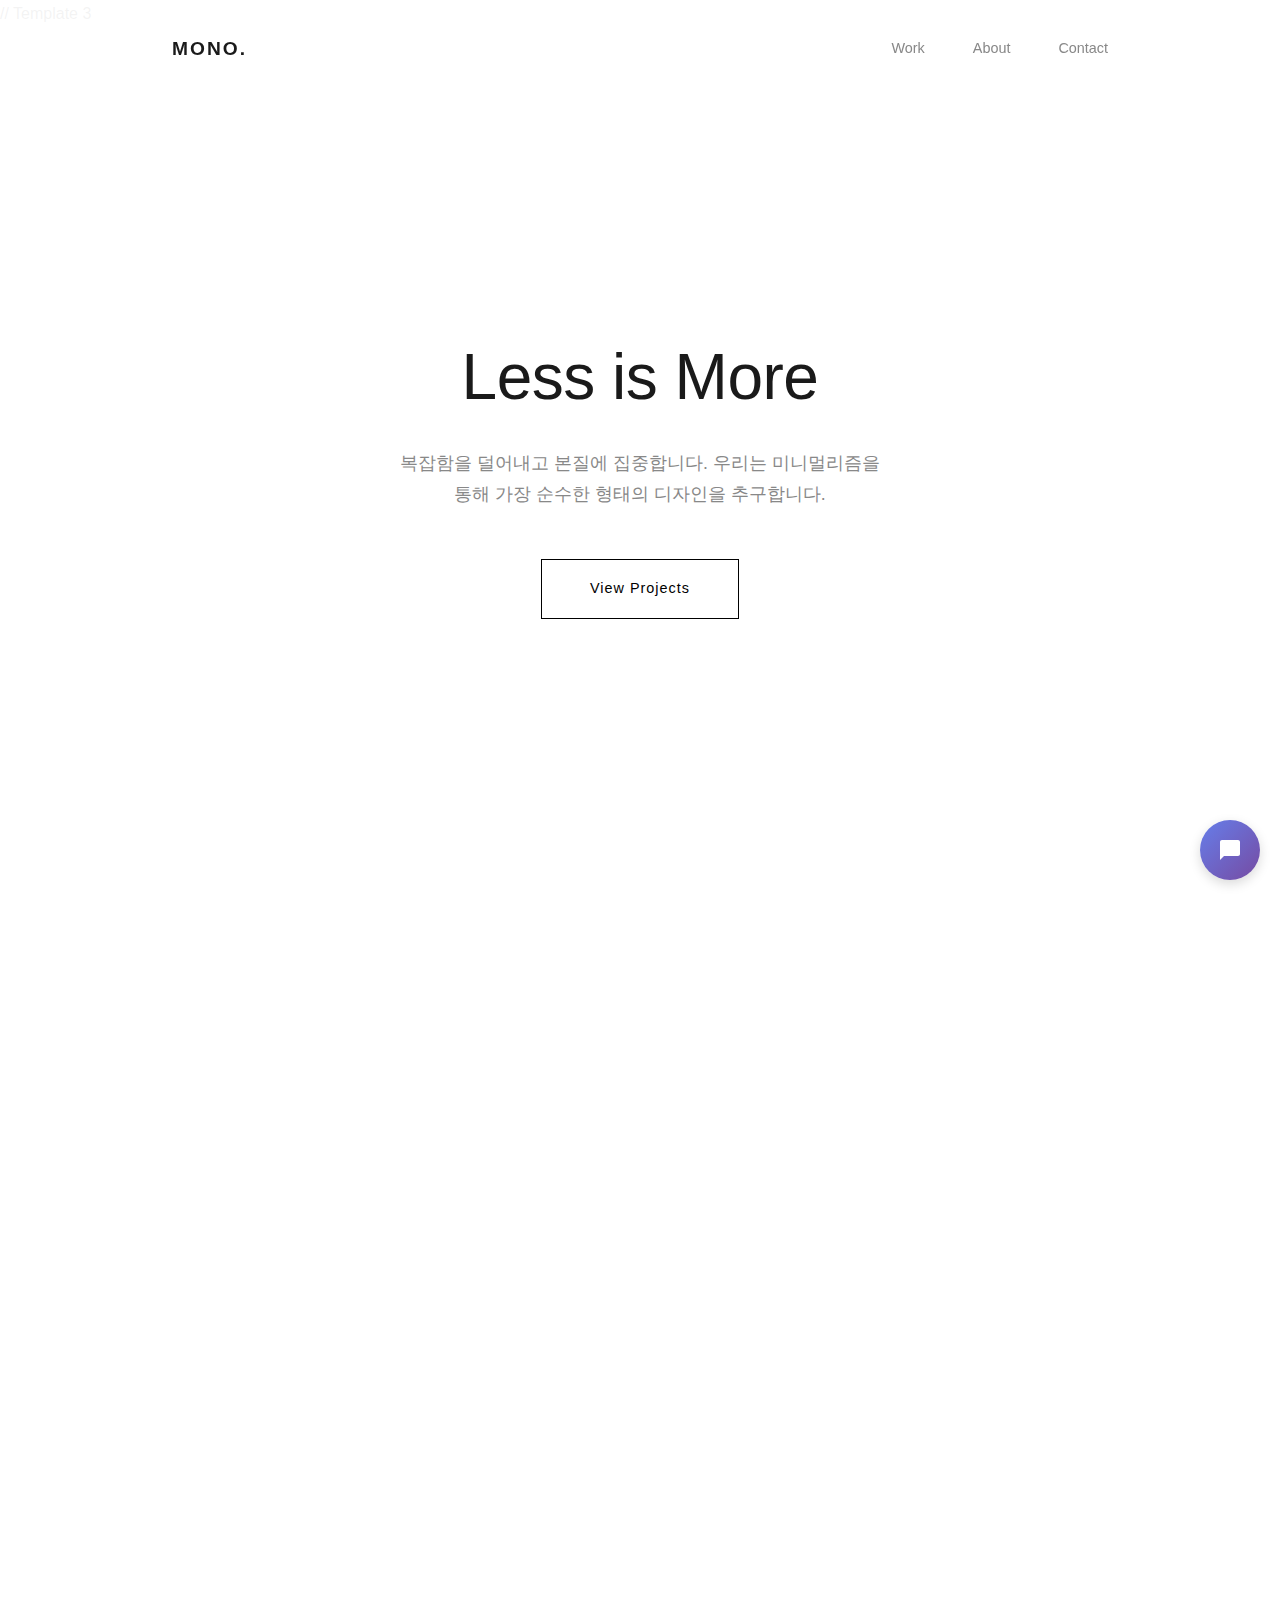
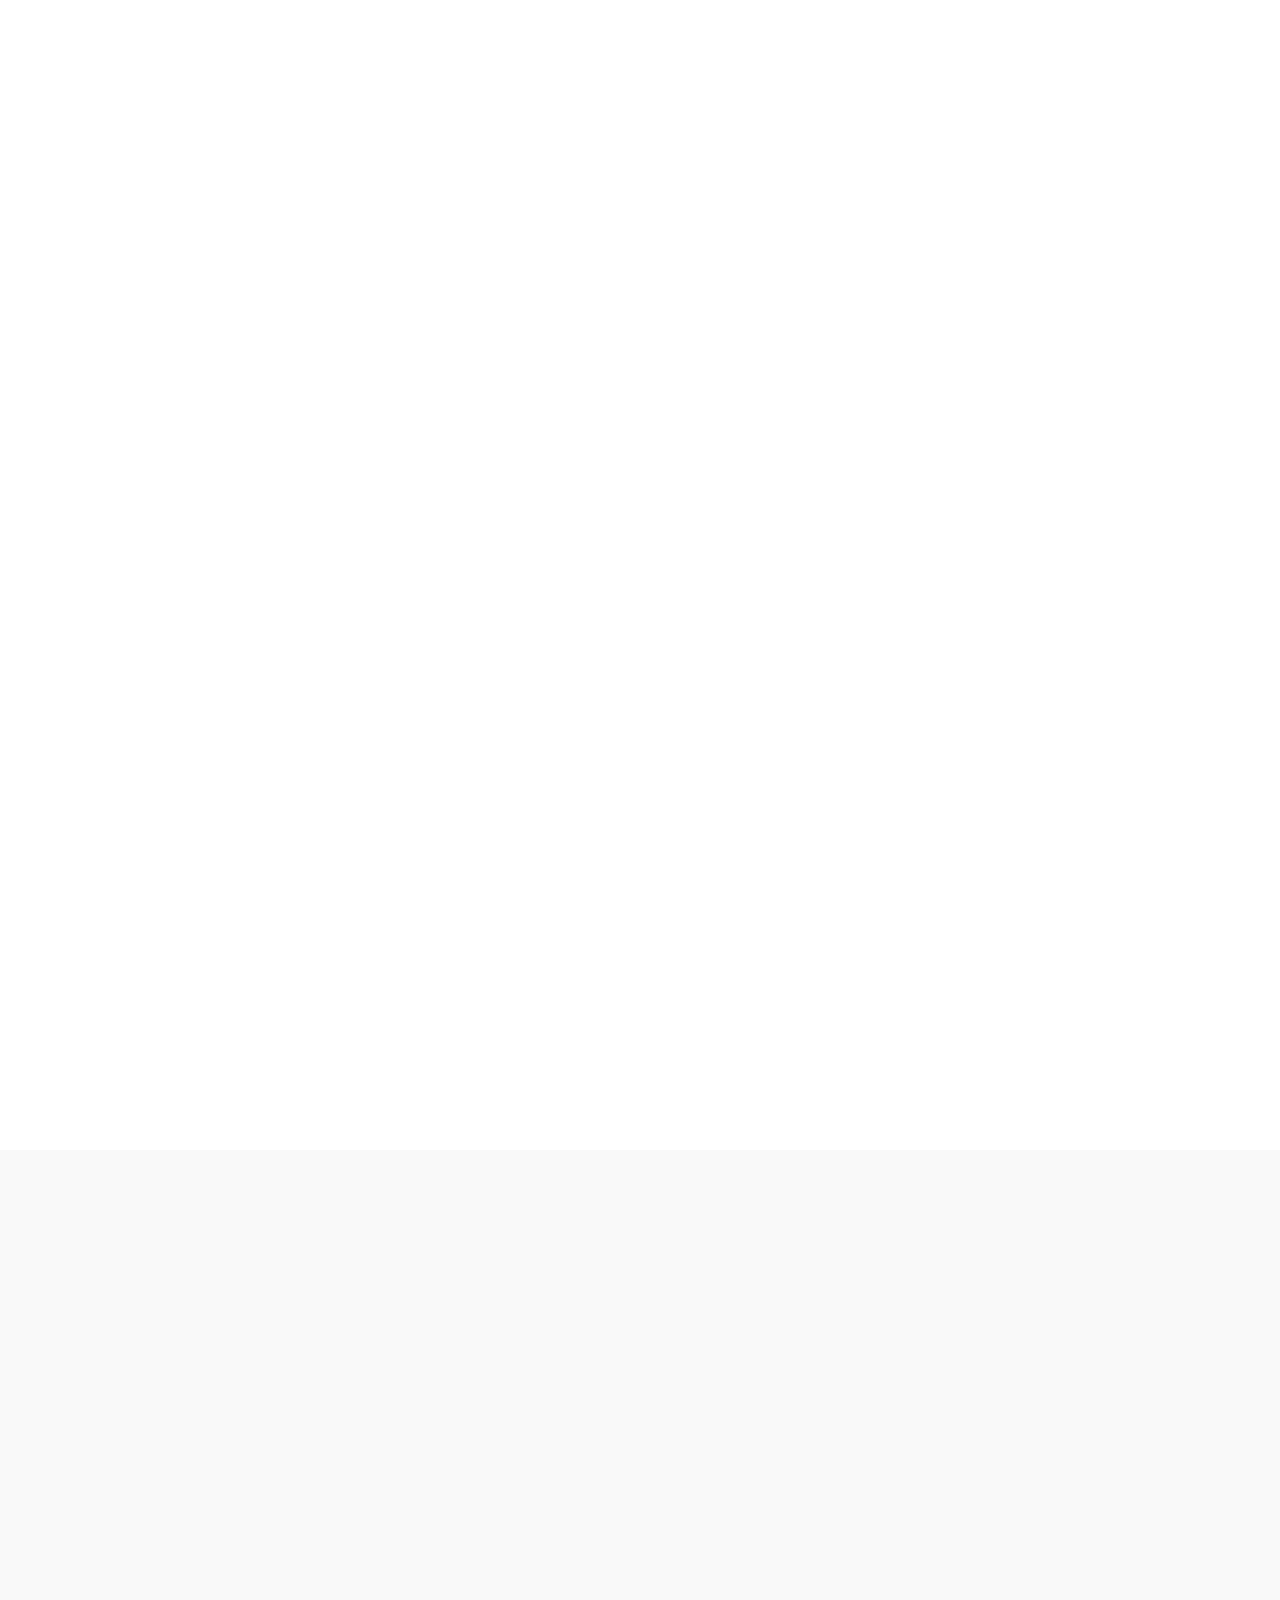
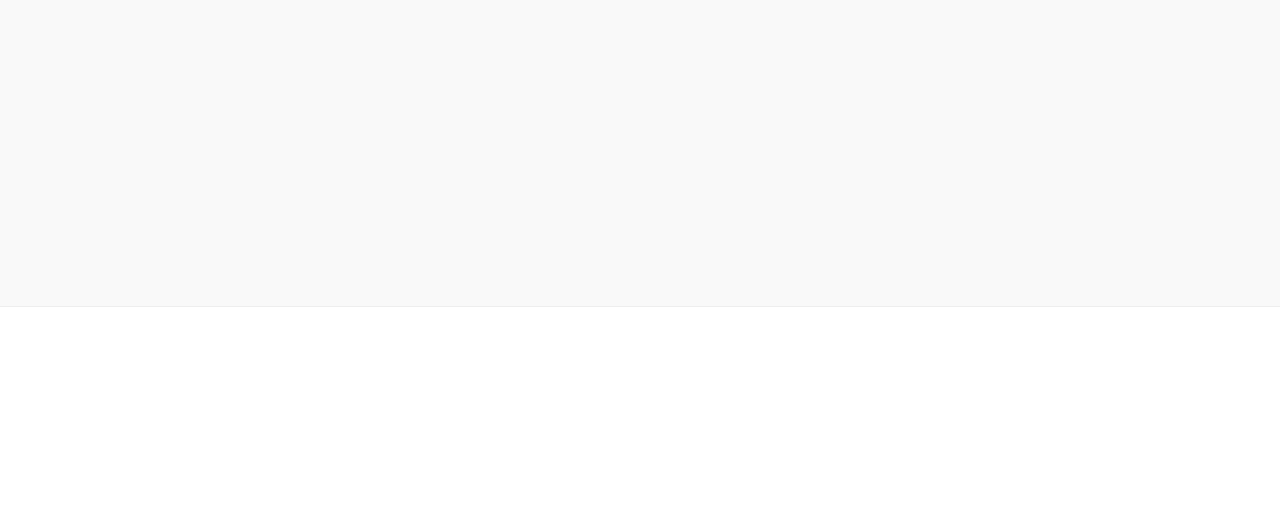
<file: template3/index.html>
<!DOCTYPE html><html><head><style>:root{--bg-color:#ffffff;--text-color:#1a1a1a;--text-light:#888888;--accent-color:#000000;--border-color:#eeeeee}*{margin:0;padding:0;box-sizing:border-box}body{font-family:'Helvetica Neue',Helvetica,Arial,sans-serif;line-height:1.8;color:var(--text-color);background-color:var(--bg-color);overflow-x:hidden;font-weight:300}a{text-decoration:none;color:inherit;transition:.3s}ul{list-style:none}img{max-width:100%;display:block}h1,h2,h3,h4,h5,h6{font-weight:400;letter-spacing:-.5px;line-height:1.2}.container{max-width:1000px;margin:0 auto;padding:0 2rem}.btn{display:inline-block;padding:1rem 3rem;border:1px solid var(--accent-color);background:0 0;color:var(--accent-color);font-size:.9rem;letter-spacing:1px;cursor:pointer;transition:.3s}.btn:hover{background:var(--accent-color);color:var(--bg-color)}header{padding:2rem 0;position:fixed;width:100%;top:0;background:rgba(255,255,255,.95);z-index:1000}.nav-content{display:flex;justify-content:space-between;align-items:center}.logo{font-size:1.2rem;font-weight:700;letter-spacing:2px}.nav-links{display:flex;gap:3rem}.nav-links a{font-size:.9rem;color:var(--text-light)}.nav-links a:hover{color:var(--text-color)}.hero{height:100vh;display:flex;align-items:center;justify-content:center;text-align:center}.hero h1{font-size:4rem;margin-bottom:2rem}.hero p{font-size:1.1rem;color:var(--text-light);max-width:500px;margin:0 auto 3rem}.gallery{padding:8rem 0}.gallery-grid{display:grid;grid-template-columns:repeat(2,1fr);gap:4rem}.gallery-item{margin-bottom:4rem}.gallery-item:nth-child(2n){transform:translateY(4rem)}.gallery-img{background:#f5f5f5;height:600px;margin-bottom:1.5rem;overflow:hidden;position:relative}.gallery-img img{width:100%;height:100%;object-fit:cover;transition:transform .5s}.gallery-item:hover .gallery-img img{transform:scale(1.05)}.gallery-info h3{font-size:1.5rem;margin-bottom:.5rem}.gallery-info p{color:var(--text-light);font-size:.9rem}.about{padding:8rem 0;background:#f9f9f9}.about-content{display:grid;grid-template-columns:1fr 1fr;gap:4rem;align-items:center}.about-text h2{font-size:2.5rem;margin-bottom:2rem}.about-text p{color:var(--text-light);margin-bottom:2rem}footer{padding:4rem 0;text-align:center;border-top:1px solid var(--border-color)}.social-links{margin-bottom:2rem}.social-links a{margin:0 1rem;color:var(--text-color);font-size:1.2rem}.copyright{color:var(--text-light);font-size:.8rem}.reveal{opacity:0;transform:translateY(30px);transition:1s}.reveal.active{opacity:1;transform:translateY(0)}@media (max-width:768px){.hero h1{font-size:2.5rem}.gallery-grid{grid-template-columns:1fr;gap:2rem}.gallery-item:nth-child(2n){transform:none}.about-content{grid-template-columns:1fr}.gallery-img{height:400px}.nav-links{display:none}}.chat-widget{position:fixed;bottom:20px;right:20px;z-index:10000;font-family:-apple-system,BlinkMacSystemFont,'Segoe UI',Roboto,'Helvetica Neue',Arial,sans-serif}.chat-button{width:60px;height:60px;border-radius:50%;background:linear-gradient(135deg,#667eea 0,#764ba2 100%);border:none;cursor:pointer;box-shadow:0 4px 12px rgba(0,0,0,.15);display:flex;align-items:center;justify-content:center;color:#fff;transition:.3s;animation:3s ease-in-out infinite float}.chat-button:hover{transform:scale(1.1);box-shadow:0 6px 20px rgba(0,0,0,.25)}.chat-button.active{transform:rotate(45deg)}.chat-button.hidden{opacity:0;visibility:hidden;pointer-events:none}@keyframes float{0%,100%{transform:translateY(0)}50%{transform:translateY(-10px)}}.help-panel{position:absolute;bottom:20px;right:0;width:380px;max-height:calc(100vh - 80px);min-height:400px;background:#1a1a1a;border-radius:20px;box-shadow:0 8px 32px rgba(0,0,0,.3);opacity:0;visibility:hidden;transform:translateY(20px);transition:.3s;overflow:hidden;overflow-x:hidden;display:flex;flex-direction:column;color:#fff}.help-panel.active{opacity:1;visibility:visible;transform:translateY(0)}.help-header{padding:1.25rem 1.5rem;display:flex;justify-content:space-between;align-items:flex-start;border-bottom:1px solid rgba(255,255,255,.1);flex-shrink:0;overflow:visible}.help-header-left{display:flex;gap:.75rem;flex:1;align-items:flex-start;min-width:0}.help-icon{display:flex;align-items:flex-start;padding-top:.125rem;flex-shrink:0}.help-icon svg{color:#667eea;width:24px;height:24px}.help-text-area{display:flex;flex-direction:column;gap:.25rem;flex:1;min-width:0}.help-logo-text{font-weight:600;font-size:1.1rem;line-height:1.4;word-wrap:break-word;overflow-wrap:break-word}.help-notice{font-size:.7rem;color:rgba(255,255,255,.5);line-height:1.3;word-wrap:break-word;overflow-wrap:break-word}.help-close{background:0 0;border:none;color:rgba(255,255,255,.7);cursor:pointer;width:32px;height:32px;display:flex;align-items:center;justify-content:center;border-radius:8px;transition:.2s}.help-close:hover{background:rgba(255,255,255,.1);color:#fff}.help-content{flex:1;overflow-y:auto;overflow-x:hidden;padding:1.5rem;display:flex;flex-direction:column;gap:1rem;word-wrap:break-word;overflow-wrap:break-word;scrollbar-width:thin;scrollbar-color:rgba(102,126,234,0.5) rgba(255,255,255,0.05)}.help-content::-webkit-scrollbar{width:8px}.help-content::-webkit-scrollbar-track{background:rgba(255,255,255,.05);border-radius:10px;margin:.5rem 0}.help-content::-webkit-scrollbar-thumb{background:rgba(102,126,234,.5);border-radius:10px;transition:background .2s}.help-content::-webkit-scrollbar-thumb:hover{background:rgba(102,126,234,.7)}.help-greeting{margin-bottom:.5rem}.help-greeting h2{margin:0 0 .5rem;font-size:1.5rem;font-weight:700}.help-greeting p{margin:0;color:rgba(255,255,255,.7);font-size:.95rem}.help-status-card{background:rgba(255,255,255,.05);border:1px solid rgba(255,255,255,.1);border-radius:12px;padding:1rem;display:flex;align-items:center;gap:1rem}.status-icon{width:40px;height:40px;border-radius:50%;background:rgba(34,197,94,.2);display:flex;align-items:center;justify-content:center;color:#22c55e;flex-shrink:0}.status-info{flex:1}.status-title{font-weight:600;font-size:.95rem;margin-bottom:.25rem}.status-time{font-size:.8rem;color:rgba(255,255,255,.6)}.help-message-card{background:rgba(102,126,234,.1);border:1px solid rgba(102,126,234,.3);border-radius:12px;padding:1.25rem;display:flex;align-items:center;gap:1rem;cursor:pointer;transition:.2s;width:100%;text-align:left;color:#fff;font-size:1rem;font-weight:500}.help-message-card:hover{background:rgba(102,126,234,.2);border-color:rgba(102,126,234,.5);transform:translateY(-2px)}.message-icon{width:40px;height:40px;border-radius:50%;background:rgba(102,126,234,.2);display:flex;align-items:center;justify-content:center;color:#667eea;flex-shrink:0}.help-search{position:relative;margin-top:.5rem}.help-search svg{position:absolute;left:1rem;top:50%;transform:translateY(-50%);color:rgba(255,255,255,.5);width:20px;height:20px}.help-search input{width:100%;padding:.75rem 1rem .75rem 2.75rem;background:rgba(255,255,255,.05);border:1px solid rgba(255,255,255,.1);border-radius:10px;color:#fff;font-size:.9rem;transition:.2s}.help-search input::placeholder{color:rgba(255,255,255,.5)}.help-search input:focus{outline:0;border-color:rgba(102,126,234,.5);background:rgba(255,255,255,.08)}.help-items{display:flex;flex-direction:column;gap:.5rem;margin-top:.5rem}.help-item{background:rgba(255,255,255,.05);border:1px solid rgba(255,255,255,.1);border-radius:10px;padding:1rem;display:flex;align-items:center;justify-content:space-between;cursor:pointer;transition:.2s;color:#fff;font-size:.95rem;text-align:left}.help-item:hover{background:rgba(255,255,255,.1);border-color:rgba(255,255,255,.2)}.help-item svg{color:rgba(255,255,255,.5);flex-shrink:0}.help-nav{display:flex;border-top:1px solid rgba(255,255,255,.1);padding:.75rem;gap:.5rem}.nav-item{flex:1;display:flex;flex-direction:column;align-items:center;gap:.25rem;background:0 0;border:none;color:rgba(255,255,255,.5);cursor:pointer;padding:.5rem;border-radius:8px;transition:.2s;font-size:.75rem}.nav-item:hover{background:rgba(255,255,255,.05);color:rgba(255,255,255,.8)}.nav-item.active{color:#667eea}.nav-item svg{width:20px;height:20px}.kakao-channel{position:absolute;bottom:20px;right:0;width:380px;max-height:calc(100vh - 80px);min-height:400px;background:#fff;border-radius:20px;box-shadow:0 8px 32px rgba(0,0,0,.3);opacity:0;visibility:hidden;transform:translateY(20px);transition:.3s;overflow:hidden;overflow-x:hidden;display:flex;flex-direction:column}.kakao-channel.active{opacity:1;visibility:visible;transform:translateY(0)}.kakao-channel-header{padding:1.25rem 1.5rem;background:linear-gradient(135deg,#fee500 0,gold 100%);color:#000;display:flex;justify-content:space-between;align-items:center;border-bottom:1px solid rgba(0,0,0,.1)}.kakao-logo{display:flex;align-items:center;gap:.75rem;font-weight:600;font-size:1.1rem}.kakao-close{background:0 0;border:none;color:rgba(0,0,0,.7);cursor:pointer;width:32px;height:32px;display:flex;align-items:center;justify-content:center;border-radius:8px;transition:.2s}.kakao-close:hover{background:rgba(0,0,0,.1);color:#000}.kakao-channel-content{flex:1;padding:2rem;min-height:400px;display:flex;align-items:center;justify-content:center;background:#f5f5f5}@media (max-width:768px){.chat-widget{bottom:15px;right:15px}.chat-button{width:56px;height:56px}.help-panel,.kakao-channel{width:calc(100vw - 30px);right:0;bottom:15px;max-width:360px;max-height:calc(100vh - 35px);min-height:auto}}</style></head><body>// Template 3<meta charset="UTF-8"><meta name="viewport" content="width=device-width,initial-scale=1"><title>Mono Minimal - 심플한 포트폴리오</title><link href="https://cdnjs.cloudflare.com/ajax/libs/font-awesome/6.0.0/css/all.min.css" rel="stylesheet"><header class="reveal"><div class="container nav-content"><a href="#" class="logo" id="logo"><span id="logo-text">MONO</span>.</a><nav class="nav-links"><a href="#work" id="nav-links-0-href"><span id="nav-links-0-text">Work</span></a> <a href="#about" id="nav-links-1-href"><span id="nav-links-1-text">About</span></a> <a href="#contact" id="nav-links-2-href"><span id="nav-links-2-text">Contact</span></a></nav></div></header><section class="hero"><div class="container reveal"><h1 id="hero-title">Less is More</h1><p id="hero-description">복잡함을 덜어내고 본질에 집중합니다. 우리는 미니멀리즘을 통해 가장 순수한 형태의 디자인을 추구합니다.</p><a href="#work" class="btn" id="hero-cta">View Projects</a></div></section><section class="gallery" id="work"><div class="container gallery-grid"><div class="gallery-item reveal"><div class="gallery-img"><div style="width:100%; height:100%; background-color:#e0e0e0; display:flex; align-items:center; justify-content:center; color:#999;">Architecture</div></div><div class="gallery-info"><h3 id="gallery-items-0-title">White Space</h3><p id="gallery-items-0-category">Interior Design</p></div></div><div class="gallery-item reveal"><div class="gallery-img"><div style="width:100%; height:100%; background-color:#d4d4d4; display:flex; align-items:center; justify-content:center; color:#999;">Object</div></div><div class="gallery-info"><h3 id="gallery-items-1-title">Ceramic Art</h3><p id="gallery-items-1-category">Product Design</p></div></div><div class="gallery-item reveal"><div class="gallery-img"><div style="width:100%; height:100%; background-color:#cccccc; display:flex; align-items:center; justify-content:center; color:#999;">Editorial</div></div><div class="gallery-info"><h3 id="gallery-items-2-title">Magazine Layout</h3><p id="gallery-items-2-category">Print Design</p></div></div><div class="gallery-item reveal"><div class="gallery-img"><div style="width:100%; height:100%; background-color:#bbbbbb; display:flex; align-items:center; justify-content:center; color:#999;">Photography</div></div><div class="gallery-info"><h3 id="gallery-items-3-title">Urban Life</h3><p id="gallery-items-3-category">Photo Series</p></div></div></div></section><section class="about" id="about"><div class="container about-content"><div class="about-img reveal"><div style="width:100%; height:500px; background-color:#ddd;"></div></div><div class="about-text reveal"><h2 id="about-title">Simplicity is the<br>Ultimate Sophistication</h2><p id="about-description">우리는 불필요한 장식을 배제하고 기능과 형태의 조화를 중요하게 생각합니다. 모든 프로젝트는 깊은 고민과 정제된 과정을 통해 완성됩니다.</p><p id="about-description-2">단순함은 지루함이 아닙니다. 그것은 가장 명확한 커뮤니케이션 방식이자 시대를 초월하는 미학입니다.</p><a href="#contact" class="btn" id="about-cta">Get in Touch</a></div></div></section><footer id="contact"><div class="container reveal"><div class="social-links"><a href="#" id="footer-social-0-href"><i class="fab fa-instagram"></i><span id="footer-social-0-text" style="display: none;">Instagram</span></a> <a href="#" id="footer-social-1-href"><i class="fab fa-pinterest"></i><span id="footer-social-1-text" style="display: none;">Pinterest</span></a> <a href="#" id="footer-social-2-href"><i class="fab fa-twitter"></i><span id="footer-social-2-text" style="display: none;">Twitter</span></a></div><p class="copyright" id="footer-copyright">© 2024 Mono Minimal. All rights reserved. | Made with Rondasoft Template 3</p><span id="footer-email" style="display: none;">hello@mono.com</span></div></footer><div id="chatWidget" class="chat-widget"><button class="chat-button" id="chatButton" aria-label="채팅 열기"><svg width="24" height="24" viewBox="0 0 24 24" fill="none" xmlns="http://www.w3.org/2000/svg"><path d="M20 2H4C2.9 2 2 2.9 2 4V22L6 18H20C21.1 18 22 17.1 22 16V4C22 2.9 21.1 2 20 2Z" fill="currentColor"></path></svg></button><div class="help-panel" id="helpPanel"><div class="help-header"><div class="help-header-left"><div class="help-icon"><svg width="24" height="24" viewBox="0 0 24 24" fill="none" xmlns="http://www.w3.org/2000/svg"><path d="M20 2H4C2.9 2 2 2.9 2 4V22L6 18H20C21.1 18 22 17.1 22 16V4C22 2.9 21.1 2 20 2Z" fill="currentColor"></path></svg></div><div class="help-text-area"><div class="help-logo-text">고객지원</div><div class="help-notice">( 고객지원은 템플릿에 포함되지 않습니다! )</div></div></div><button class="help-close" id="helpClose" aria-label="닫기"><svg width="20" height="20" viewBox="0 0 24 24" fill="none" xmlns="http://www.w3.org/2000/svg"><path d="M19 6.41L17.59 5L12 10.59L6.41 5L5 6.41L10.59 12L5 17.59L6.41 19L12 13.41L17.59 19L19 17.59L13.41 12L19 6.41Z" fill="currentColor"></path></svg></button></div><div class="help-content"><div class="help-greeting"><h2>안녕하세요 👋</h2><p>도움이 필요하신가요?</p></div><div class="help-status-card"><div class="status-icon"><svg width="20" height="20" viewBox="0 0 24 24" fill="none" xmlns="http://www.w3.org/2000/svg"><path d="M9 16.17L4.83 12L3.41 13.41L9 19L21 7L19.59 5.59L9 16.17Z" fill="currentColor"></path></svg></div><div class="status-info"><div class="status-title">시스템 상태: 정상 운영 중</div><div class="status-time">업데이트: 12월 4일 오전 12:13</div></div></div><button class="help-message-card" id="helpMessageCard"><div class="message-icon"><svg width="24" height="24" viewBox="0 0 24 24" fill="none" xmlns="http://www.w3.org/2000/svg"><path d="M2.01 21L23 12L2.01 3L2 10L17 12L2 14L2.01 21Z" fill="currentColor"></path></svg></div><span>메시지를 보내주세요</span></button><div class="help-search"><svg width="20" height="20" viewBox="0 0 24 24" fill="none" xmlns="http://www.w3.org/2000/svg"><path d="M15.5 14H14.71L14.43 13.73C15.41 12.59 16 11.11 16 9.5C16 5.91 13.09 3 9.5 3C5.91 3 3 5.91 3 9.5C3 13.09 5.91 16 9.5 16C11.11 16 12.59 15.41 13.73 14.43L14 14.71V15.5L19 20.49L20.49 19L15.5 14ZM9.5 14C7.01 14 5 11.99 5 9.5C5 7.01 7.01 5 9.5 5C11.99 5 14 7.01 14 9.5C14 11.99 11.99 14 9.5 14Z" fill="currentColor"></path></svg> <input placeholder="도움말 검색" id="helpSearchInput"></div><div class="help-items" id="helpItems"><button class="help-item" data-action="pricing"><span>가격 및 플랜 안내</span> <svg width="16" height="16" viewBox="0 0 24 24" fill="none" xmlns="http://www.w3.org/2000/svg"><path d="M8.59 16.59L13.17 12L8.59 7.41L10 6L16 12L10 18L8.59 16.59Z" fill="currentColor"></path></svg></button> <button class="help-item" data-action="support"><span>지원 받는 방법</span> <svg width="16" height="16" viewBox="0 0 24 24" fill="none" xmlns="http://www.w3.org/2000/svg"><path d="M8.59 16.59L13.17 12L8.59 7.41L10 6L16 12L10 18L8.59 16.59Z" fill="currentColor"></path></svg></button> <button class="help-item" data-action="faq"><span>자주 묻는 질문</span> <svg width="16" height="16" viewBox="0 0 24 24" fill="none" xmlns="http://www.w3.org/2000/svg"><path d="M8.59 16.59L13.17 12L8.59 7.41L10 6L16 12L10 18L8.59 16.59Z" fill="currentColor"></path></svg></button> <button class="help-item" data-action="contact"><span>문의하기</span> <svg width="16" height="16" viewBox="0 0 24 24" fill="none" xmlns="http://www.w3.org/2000/svg"><path d="M8.59 16.59L13.17 12L8.59 7.41L10 6L16 12L10 18L8.59 16.59Z" fill="currentColor"></path></svg></button></div></div><div class="help-nav"><button class="nav-item active" data-nav="home" id="navHome"><svg width="20" height="20" viewBox="0 0 24 24" fill="none" xmlns="http://www.w3.org/2000/svg"><path d="M10 20V14H14V20H19V12H22L12 3L2 12H5V20H10Z" fill="currentColor"></path></svg> <span>홈</span></button> <button class="nav-item" data-nav="message" id="navMessage"><svg width="20" height="20" viewBox="0 0 24 24" fill="none" xmlns="http://www.w3.org/2000/svg"><path d="M20 2H4C2.9 2 2 2.9 2 4V22L6 18H20C21.1 18 22 17.1 22 16V4C22 2.9 21.1 2 20 2Z" fill="currentColor"></path></svg> <span>메시지</span></button> <button class="nav-item" data-nav="help" id="navHelp"><svg width="20" height="20" viewBox="0 0 24 24" fill="none" xmlns="http://www.w3.org/2000/svg"><path d="M11 18H13V16H11V18ZM12 2C6.48 2 2 6.48 2 12C2 17.52 6.48 22 12 22C17.52 22 22 17.52 22 12C22 6.48 17.52 2 12 2ZM12 20C7.59 20 4 16.41 4 12C4 7.59 7.59 4 12 4C16.41 4 20 7.59 20 12C20 16.41 16.41 20 12 20ZM12 6C9.79 6 8 7.79 8 10H10C10 8.9 10.9 8 12 8C13.1 8 14 8.9 14 10C14 12 11 11.75 11 15H13C13 12.75 16 12.5 16 10C16 7.79 14.21 6 12 6Z" fill="currentColor"></path></svg> <span>도움말</span></button></div></div><div class="kakao-channel" id="kakaoChannel" style="display: none;"><div class="kakao-channel-header"><div class="kakao-logo"><svg width="24" height="24" viewBox="0 0 24 24" fill="none" xmlns="http://www.w3.org/2000/svg"><path d="M12 3C6.48 3 2 7.48 2 13C2 16.17 3.84 18.91 6.5 20.5L5.5 23L9.5 20.5C10.33 20.67 11.16 20.75 12 20.75C17.52 20.75 22 16.27 22 10.75C22 5.23 17.52 0.75 12 0.75C6.48 0.75 2 5.23 2 10.75H4C4 6.33 7.58 2.75 12 2.75C16.42 2.75 20 6.33 20 10.75C20 15.17 16.42 18.75 12 18.75C11.16 18.75 10.33 18.67 9.5 18.5L5.5 22.5L6.5 20C3.84 18.41 2 15.67 2 12.5C2 6.98 6.48 2.5 12 2.5C17.52 2.5 22 6.98 22 12.5C22 18.02 17.52 22.5 12 22.5Z" fill="#FEE500"></path></svg> <span>카카오톡 상담</span></div><button class="kakao-close" id="kakaoClose" aria-label="닫기"><svg width="20" height="20" viewBox="0 0 24 24" fill="none" xmlns="http://www.w3.org/2000/svg"><path d="M19 6.41L17.59 5L12 10.59L6.41 5L5 6.41L10.59 12L5 17.59L6.41 19L12 13.41L17.59 19L19 17.59L13.41 12L19 6.41Z" fill="currentColor"></path></svg></button></div><div class="kakao-channel-content"><div id="kakao-channel-chat-button"></div></div></div></div><script>// /js/gsap.min.js
/*!
 * GSAP 3.13.0
 * https://gsap.com
 * 
 * @license Copyright 2025, GreenSock. All rights reserved.
 * Subject to the terms at https://gsap.com/standard-license.
 * @author: Jack Doyle, jack@greensock.com
 */

!function(t,e){"object"==typeof exports&&"undefined"!=typeof module?e(exports):"function"==typeof define&&define.amd?define(["exports"],e):e((t=t||self).window=t.window||{})}(this,function(e){"use strict";function _inheritsLoose(t,e){t.prototype=Object.create(e.prototype),(t.prototype.constructor=t).__proto__=e}function _assertThisInitialized(t){if(void 0===t)throw new ReferenceError("this hasn't been initialised - super() hasn't been called");return t}function r(t){return"string"==typeof t}function s(t){return"function"==typeof t}function t(t){return"number"==typeof t}function u(t){return void 0===t}function v(t){return"object"==typeof t}function w(t){return!1!==t}function x(){return"undefined"!=typeof window}function y(t){return s(t)||r(t)}function P(t){return(i=yt(t,ot))&&ze}function Q(t,e){return console.warn("Invalid property",t,"set to",e,"Missing plugin? gsap.registerPlugin()")}function R(t,e){return!e&&console.warn(t)}function S(t,e){return t&&(ot[t]=e)&&i&&(i[t]=e)||ot}function T(){return 0}function ea(t){var e,r,i=t[0];if(v(i)||s(i)||(t=[t]),!(e=(i._gsap||{}).harness)){for(r=gt.length;r--&&!gt[r].targetTest(i););e=gt[r]}for(r=t.length;r--;)t[r]&&(t[r]._gsap||(t[r]._gsap=new Zt(t[r],e)))||t.splice(r,1);return t}function fa(t){return t._gsap||ea(Ot(t))[0]._gsap}function ga(t,e,r){return(r=t[e])&&s(r)?t[e]():u(r)&&t.getAttribute&&t.getAttribute(e)||r}function ha(t,e){return(t=t.split(",")).forEach(e)||t}function ia(t){return Math.round(1e5*t)/1e5||0}function ja(t){return Math.round(1e7*t)/1e7||0}function ka(t,e){var r=e.charAt(0),i=parseFloat(e.substr(2));return t=parseFloat(t),"+"===r?t+i:"-"===r?t-i:"*"===r?t*i:t/i}function la(t,e){for(var r=e.length,i=0;t.indexOf(e[i])<0&&++i<r;);return i<r}function ma(){var t,e,r=dt.length,i=dt.slice(0);for(ct={},t=dt.length=0;t<r;t++)(e=i[t])&&e._lazy&&(e.render(e._lazy[0],e._lazy[1],!0)._lazy=0)}function na(t){return!!(t._initted||t._startAt||t.add)}function oa(t,e,r,i){dt.length&&!L&&ma(),t.render(e,r,i||!!(L&&e<0&&na(t))),dt.length&&!L&&ma()}function pa(t){var e=parseFloat(t);return(e||0===e)&&(t+"").match(at).length<2?e:r(t)?t.trim():t}function qa(t){return t}function ra(t,e){for(var r in e)r in t||(t[r]=e[r]);return t}function ua(t,e){for(var r in e)"__proto__"!==r&&"constructor"!==r&&"prototype"!==r&&(t[r]=v(e[r])?ua(t[r]||(t[r]={}),e[r]):e[r]);return t}function va(t,e){var r,i={};for(r in t)r in e||(i[r]=t[r]);return i}function wa(t){var e=t.parent||I,r=t.keyframes?function _setKeyframeDefaults(i){return function(t,e){for(var r in e)r in t||"duration"===r&&i||"ease"===r||(t[r]=e[r])}}($(t.keyframes)):ra;if(w(t.inherit))for(;e;)r(t,e.vars.defaults),e=e.parent||e._dp;return t}function ya(t,e,r,i,n){void 0===r&&(r="_first"),void 0===i&&(i="_last");var a,s=t[i];if(n)for(a=e[n];s&&s[n]>a;)s=s._prev;return s?(e._next=s._next,s._next=e):(e._next=t[r],t[r]=e),e._next?e._next._prev=e:t[i]=e,e._prev=s,e.parent=e._dp=t,e}function za(t,e,r,i){void 0===r&&(r="_first"),void 0===i&&(i="_last");var n=e._prev,a=e._next;n?n._next=a:t[r]===e&&(t[r]=a),a?a._prev=n:t[i]===e&&(t[i]=n),e._next=e._prev=e.parent=null}function Aa(t,e){t.parent&&(!e||t.parent.autoRemoveChildren)&&t.parent.remove&&t.parent.remove(t),t._act=0}function Ba(t,e){if(t&&(!e||e._end>t._dur||e._start<0))for(var r=t;r;)r._dirty=1,r=r.parent;return t}function Da(t,e,r,i){return t._startAt&&(L?t._startAt.revert(ht):t.vars.immediateRender&&!t.vars.autoRevert||t._startAt.render(e,!0,i))}function Fa(t){return t._repeat?Tt(t._tTime,t=t.duration()+t._rDelay)*t:0}function Ha(t,e){return(t-e._start)*e._ts+(0<=e._ts?0:e._dirty?e.totalDuration():e._tDur)}function Ia(t){return t._end=ja(t._start+(t._tDur/Math.abs(t._ts||t._rts||U)||0))}function Ja(t,e){var r=t._dp;return r&&r.smoothChildTiming&&t._ts&&(t._start=ja(r._time-(0<t._ts?e/t._ts:((t._dirty?t.totalDuration():t._tDur)-e)/-t._ts)),Ia(t),r._dirty||Ba(r,t)),t}function Ka(t,e){var r;if((e._time||!e._dur&&e._initted||e._start<t._time&&(e._dur||!e.add))&&(r=Ha(t.rawTime(),e),(!e._dur||Mt(0,e.totalDuration(),r)-e._tTime>U)&&e.render(r,!0)),Ba(t,e)._dp&&t._initted&&t._time>=t._dur&&t._ts){if(t._dur<t.duration())for(r=t;r._dp;)0<=r.rawTime()&&r.totalTime(r._tTime),r=r._dp;t._zTime=-U}}function La(e,r,i,n){return r.parent&&Aa(r),r._start=ja((t(i)?i:i||e!==I?xt(e,i,r):e._time)+r._delay),r._end=ja(r._start+(r.totalDuration()/Math.abs(r.timeScale())||0)),ya(e,r,"_first","_last",e._sort?"_start":0),bt(r)||(e._recent=r),n||Ka(e,r),e._ts<0&&Ja(e,e._tTime),e}function Ma(t,e){return(ot.ScrollTrigger||Q("scrollTrigger",e))&&ot.ScrollTrigger.create(e,t)}function Na(t,e,r,i,n){return Wt(t,e,n),t._initted?!r&&t._pt&&!L&&(t._dur&&!1!==t.vars.lazy||!t._dur&&t.vars.lazy)&&f!==Rt.frame?(dt.push(t),t._lazy=[n,i],1):void 0:1}function Sa(t,e,r,i){var n=t._repeat,a=ja(e)||0,s=t._tTime/t._tDur;return s&&!i&&(t._time*=a/t._dur),t._dur=a,t._tDur=n?n<0?1e10:ja(a*(n+1)+t._rDelay*n):a,0<s&&!i&&Ja(t,t._tTime=t._tDur*s),t.parent&&Ia(t),r||Ba(t.parent,t),t}function Ta(t){return t instanceof Qt?Ba(t):Sa(t,t._dur)}function Wa(e,r,i){var n,a,s=t(r[1]),o=(s?2:1)+(e<2?0:1),u=r[o];if(s&&(u.duration=r[1]),u.parent=i,e){for(n=u,a=i;a&&!("immediateRender"in n);)n=a.vars.defaults||{},a=w(a.vars.inherit)&&a.parent;u.immediateRender=w(n.immediateRender),e<2?u.runBackwards=1:u.startAt=r[o-1]}return new Jt(r[0],u,r[1+o])}function Xa(t,e){return t||0===t?e(t):e}function Za(t,e){return r(t)&&(e=st.exec(t))?e[1]:""}function ab(t,e){return t&&v(t)&&"length"in t&&(!e&&!t.length||t.length-1 in t&&v(t[0]))&&!t.nodeType&&t!==h}function db(r){return r=Ot(r)[0]||R("Invalid scope")||{},function(t){var e=r.current||r.nativeElement||r;return Ot(t,e.querySelectorAll?e:e===r?R("Invalid scope")||a.createElement("div"):r)}}function eb(t){return t.sort(function(){return.5-Math.random()})}function fb(t){if(s(t))return t;var p=v(t)?t:{each:t},_=Yt(p.ease),m=p.from||0,g=parseFloat(p.base)||0,y={},e=0<m&&m<1,T=isNaN(m)||e,b=p.axis,w=m,x=m;return r(m)?w=x={center:.5,edges:.5,end:1}[m]||0:!e&&T&&(w=m[0],x=m[1]),function(t,e,r){var i,n,a,s,o,u,h,l,f,d=(r||p).length,c=y[d];if(!c){if(!(f="auto"===p.grid?0:(p.grid||[1,N])[1])){for(h=-N;h<(h=r[f++].getBoundingClientRect().left)&&f<d;);f<d&&f--}for(c=y[d]=[],i=T?Math.min(f,d)*w-.5:m%f,n=f===N?0:T?d*x/f-.5:m/f|0,l=N,u=h=0;u<d;u++)a=u%f-i,s=n-(u/f|0),c[u]=o=b?Math.abs("y"===b?s:a):G(a*a+s*s),h<o&&(h=o),o<l&&(l=o);"random"===m&&eb(c),c.max=h-l,c.min=l,c.v=d=(parseFloat(p.amount)||parseFloat(p.each)*(d<f?d-1:b?"y"===b?d/f:f:Math.max(f,d/f))||0)*("edges"===m?-1:1),c.b=d<0?g-d:g,c.u=Za(p.amount||p.each)||0,_=_&&d<0?jt(_):_}return d=(c[t]-c.min)/c.max||0,ja(c.b+(_?_(d):d)*c.v)+c.u}}function gb(i){var n=Math.pow(10,((i+"").split(".")[1]||"").length);return function(e){var r=ja(Math.round(parseFloat(e)/i)*i*n);return(r-r%1)/n+(t(e)?0:Za(e))}}function hb(h,e){var l,f,r=$(h);return!r&&v(h)&&(l=r=h.radius||N,h.values?(h=Ot(h.values),(f=!t(h[0]))&&(l*=l)):h=gb(h.increment)),Xa(e,r?s(h)?function(t){return f=h(t),Math.abs(f-t)<=l?f:t}:function(e){for(var r,i,n=parseFloat(f?e.x:e),a=parseFloat(f?e.y:0),s=N,o=0,u=h.length;u--;)(r=f?(r=h[u].x-n)*r+(i=h[u].y-a)*i:Math.abs(h[u]-n))<s&&(s=r,o=u);return o=!l||s<=l?h[o]:e,f||o===e||t(e)?o:o+Za(e)}:gb(h))}function ib(t,e,r,i){return Xa($(t)?!e:!0===r?!!(r=0):!i,function(){return $(t)?t[~~(Math.random()*t.length)]:(r=r||1e-5)&&(i=r<1?Math.pow(10,(r+"").length-2):1)&&Math.floor(Math.round((t-r/2+Math.random()*(e-t+.99*r))/r)*r*i)/i})}function mb(e,r,t){return Xa(t,function(t){return e[~~r(t)]})}function pb(t){for(var e,r,i,n,a=0,s="";~(e=t.indexOf("random(",a));)i=t.indexOf(")",e),n="["===t.charAt(e+7),r=t.substr(e+7,i-e-7).match(n?at:tt),s+=t.substr(a,e-a)+ib(n?r:+r[0],n?0:+r[1],+r[2]||1e-5),a=i+1;return s+t.substr(a,t.length-a)}function sb(t,e,r){var i,n,a,s=t.labels,o=N;for(i in s)(n=s[i]-e)<0==!!r&&n&&o>(n=Math.abs(n))&&(a=i,o=n);return a}function ub(t){return Aa(t),t.scrollTrigger&&t.scrollTrigger.kill(!!L),t.progress()<1&&Pt(t,"onInterrupt"),t}function xb(t){if(t)if(t=!t.name&&t.default||t,x()||t.headless){var e=t.name,r=s(t),i=e&&!r&&t.init?function(){this._props=[]}:t,n={init:T,render:ue,add:Vt,kill:de,modifier:he,rawVars:0},a={targetTest:0,get:0,getSetter:ie,aliases:{},register:0};if(Ft(),t!==i){if(pt[e])return;ra(i,ra(va(t,n),a)),yt(i.prototype,yt(n,va(t,a))),pt[i.prop=e]=i,t.targetTest&&(gt.push(i),ft[e]=1),e=("css"===e?"CSS":e.charAt(0).toUpperCase()+e.substr(1))+"Plugin"}S(e,i),t.register&&t.register(ze,i,ge)}else Ct.push(t)}function Ab(t,e,r){return(6*(t+=t<0?1:1<t?-1:0)<1?e+(r-e)*t*6:t<.5?r:3*t<2?e+(r-e)*(2/3-t)*6:e)*St+.5|0}function Bb(e,r,i){var n,a,s,o,u,h,l,f,d,c,p=e?t(e)?[e>>16,e>>8&St,e&St]:0:Dt.black;if(!p){if(","===e.substr(-1)&&(e=e.substr(0,e.length-1)),Dt[e])p=Dt[e];else if("#"===e.charAt(0)){if(e.length<6&&(e="#"+(n=e.charAt(1))+n+(a=e.charAt(2))+a+(s=e.charAt(3))+s+(5===e.length?e.charAt(4)+e.charAt(4):"")),9===e.length)return[(p=parseInt(e.substr(1,6),16))>>16,p>>8&St,p&St,parseInt(e.substr(7),16)/255];p=[(e=parseInt(e.substr(1),16))>>16,e>>8&St,e&St]}else if("hsl"===e.substr(0,3))if(p=c=e.match(tt),r){if(~e.indexOf("="))return p=e.match(et),i&&p.length<4&&(p[3]=1),p}else o=+p[0]%360/360,u=p[1]/100,n=2*(h=p[2]/100)-(a=h<=.5?h*(u+1):h+u-h*u),3<p.length&&(p[3]*=1),p[0]=Ab(o+1/3,n,a),p[1]=Ab(o,n,a),p[2]=Ab(o-1/3,n,a);else p=e.match(tt)||Dt.transparent;p=p.map(Number)}return r&&!c&&(n=p[0]/St,a=p[1]/St,s=p[2]/St,h=((l=Math.max(n,a,s))+(f=Math.min(n,a,s)))/2,l===f?o=u=0:(d=l-f,u=.5<h?d/(2-l-f):d/(l+f),o=l===n?(a-s)/d+(a<s?6:0):l===a?(s-n)/d+2:(n-a)/d+4,o*=60),p[0]=~~(o+.5),p[1]=~~(100*u+.5),p[2]=~~(100*h+.5)),i&&p.length<4&&(p[3]=1),p}function Cb(t){var r=[],i=[],n=-1;return t.split(zt).forEach(function(t){var e=t.match(rt)||[];r.push.apply(r,e),i.push(n+=e.length+1)}),r.c=i,r}function Db(t,e,r){var i,n,a,s,o="",u=(t+o).match(zt),h=e?"hsla(":"rgba(",l=0;if(!u)return t;if(u=u.map(function(t){return(t=Bb(t,e,1))&&h+(e?t[0]+","+t[1]+"%,"+t[2]+"%,"+t[3]:t.join(","))+")"}),r&&(a=Cb(t),(i=r.c).join(o)!==a.c.join(o)))for(s=(n=t.replace(zt,"1").split(rt)).length-1;l<s;l++)o+=n[l]+(~i.indexOf(l)?u.shift()||h+"0,0,0,0)":(a.length?a:u.length?u:r).shift());if(!n)for(s=(n=t.split(zt)).length-1;l<s;l++)o+=n[l]+u[l];return o+n[s]}function Gb(t){var e,r=t.join(" ");if(zt.lastIndex=0,zt.test(r))return e=Et.test(r),t[1]=Db(t[1],e),t[0]=Db(t[0],e,Cb(t[1])),!0}function Pb(t){var e=(t+"").split("("),r=Lt[e[0]];return r&&1<e.length&&r.config?r.config.apply(null,~t.indexOf("{")?[function _parseObjectInString(t){for(var e,r,i,n={},a=t.substr(1,t.length-3).split(":"),s=a[0],o=1,u=a.length;o<u;o++)r=a[o],e=o!==u-1?r.lastIndexOf(","):r.length,i=r.substr(0,e),n[s]=isNaN(i)?i.replace(Bt,"").trim():+i,s=r.substr(e+1).trim();return n}(e[1])]:function _valueInParentheses(t){var e=t.indexOf("(")+1,r=t.indexOf(")"),i=t.indexOf("(",e);return t.substring(e,~i&&i<r?t.indexOf(")",r+1):r)}(t).split(",").map(pa)):Lt._CE&&It.test(t)?Lt._CE("",t):r}function Rb(t,e){for(var r,i=t._first;i;)i instanceof Qt?Rb(i,e):!i.vars.yoyoEase||i._yoyo&&i._repeat||i._yoyo===e||(i.timeline?Rb(i.timeline,e):(r=i._ease,i._ease=i._yEase,i._yEase=r,i._yoyo=e)),i=i._next}function Tb(t,e,r,i){void 0===r&&(r=function easeOut(t){return 1-e(1-t)}),void 0===i&&(i=function easeInOut(t){return t<.5?e(2*t)/2:1-e(2*(1-t))/2});var n,a={easeIn:e,easeOut:r,easeInOut:i};return ha(t,function(t){for(var e in Lt[t]=ot[t]=a,Lt[n=t.toLowerCase()]=r,a)Lt[n+("easeIn"===e?".in":"easeOut"===e?".out":".inOut")]=Lt[t+"."+e]=a[e]}),a}function Ub(e){return function(t){return t<.5?(1-e(1-2*t))/2:.5+e(2*(t-.5))/2}}function Vb(r,t,e){function Lm(t){return 1===t?1:i*Math.pow(2,-10*t)*K((t-a)*n)+1}var i=1<=t?t:1,n=(e||(r?.3:.45))/(t<1?t:1),a=n/q*(Math.asin(1/i)||0),s="out"===r?Lm:"in"===r?function(t){return 1-Lm(1-t)}:Ub(Lm);return n=q/n,s.config=function(t,e){return Vb(r,t,e)},s}function Wb(e,r){function Tm(t){return t?--t*t*((r+1)*t+r)+1:0}void 0===r&&(r=1.70158);var t="out"===e?Tm:"in"===e?function(t){return 1-Tm(1-t)}:Ub(Tm);return t.config=function(t){return Wb(e,t)},t}var F,L,l,I,h,n,a,i,o,f,d,c,p,_,m,g,b,M,k,O,A,C,D,z,E,B,j,Y,X={autoSleep:120,force3D:"auto",nullTargetWarn:1,units:{lineHeight:""}},Z={duration:.5,overwrite:!1,delay:0},N=1e8,U=1/N,q=2*Math.PI,V=q/4,W=0,G=Math.sqrt,H=Math.cos,K=Math.sin,J="function"==typeof ArrayBuffer&&ArrayBuffer.isView||function(){},$=Array.isArray,tt=/(?:-?\.?\d|\.)+/gi,et=/[-+=.]*\d+[.e\-+]*\d*[e\-+]*\d*/g,rt=/[-+=.]*\d+[.e-]*\d*[a-z%]*/g,it=/[-+=.]*\d+\.?\d*(?:e-|e\+)?\d*/gi,nt=/[+-]=-?[.\d]+/,at=/[^,'"\[\]\s]+/gi,st=/^[+\-=e\s\d]*\d+[.\d]*([a-z]*|%)\s*$/i,ot={},ut={suppressEvents:!0,isStart:!0,kill:!1},ht={suppressEvents:!0,kill:!1},lt={suppressEvents:!0},ft={},dt=[],ct={},pt={},_t={},mt=30,gt=[],vt="",yt=function _merge(t,e){for(var r in e)t[r]=e[r];return t},Tt=function _animationCycle(t,e){var r=Math.floor(t=ja(t/e));return t&&r===t?r-1:r},bt=function _isFromOrFromStart(t){var e=t.data;return"isFromStart"===e||"isStart"===e},wt={_start:0,endTime:T,totalDuration:T},xt=function _parsePosition(t,e,i){var n,a,s,o=t.labels,u=t._recent||wt,h=t.duration()>=N?u.endTime(!1):t._dur;return r(e)&&(isNaN(e)||e in o)?(a=e.charAt(0),s="%"===e.substr(-1),n=e.indexOf("="),"<"===a||">"===a?(0<=n&&(e=e.replace(/=/,"")),("<"===a?u._start:u.endTime(0<=u._repeat))+(parseFloat(e.substr(1))||0)*(s?(n<0?u:i).totalDuration()/100:1)):n<0?(e in o||(o[e]=h),o[e]):(a=parseFloat(e.charAt(n-1)+e.substr(n+1)),s&&i&&(a=a/100*($(i)?i[0]:i).totalDuration()),1<n?_parsePosition(t,e.substr(0,n-1),i)+a:h+a)):null==e?h:+e},Mt=function _clamp(t,e,r){return r<t?t:e<r?e:r},kt=[].slice,Ot=function toArray(t,e,i){return l&&!e&&l.selector?l.selector(t):!r(t)||i||!n&&Ft()?$(t)?function _flatten(t,e,i){return void 0===i&&(i=[]),t.forEach(function(t){return r(t)&&!e||ab(t,1)?i.push.apply(i,Ot(t)):i.push(t)})||i}(t,i):ab(t)?kt.call(t,0):t?[t]:[]:kt.call((e||a).querySelectorAll(t),0)},At=function mapRange(e,t,r,i,n){var a=t-e,s=i-r;return Xa(n,function(t){return r+((t-e)/a*s||0)})},Pt=function _callback(t,e,r){var i,n,a,s=t.vars,o=s[e],u=l,h=t._ctx;if(o)return i=s[e+"Params"],n=s.callbackScope||t,r&&dt.length&&ma(),h&&(l=h),a=i?o.apply(n,i):o.call(n),l=u,a},Ct=[],St=255,Dt={aqua:[0,St,St],lime:[0,St,0],silver:[192,192,192],black:[0,0,0],maroon:[128,0,0],teal:[0,128,128],blue:[0,0,St],navy:[0,0,128],white:[St,St,St],olive:[128,128,0],yellow:[St,St,0],orange:[St,165,0],gray:[128,128,128],purple:[128,0,128],green:[0,128,0],red:[St,0,0],pink:[St,192,203],cyan:[0,St,St],transparent:[St,St,St,0]},zt=function(){var t,e="(?:\\b(?:(?:rgb|rgba|hsl|hsla)\\(.+?\\))|\\B#(?:[0-9a-f]{3,4}){1,2}\\b";for(t in Dt)e+="|"+t+"\\b";return new RegExp(e+")","gi")}(),Et=/hsl[a]?\(/,Rt=(k=Date.now,O=500,A=33,C=k(),D=C,E=z=1e3/240,g={time:0,frame:0,tick:function tick(){Al(!0)},deltaRatio:function deltaRatio(t){return b/(1e3/(t||60))},wake:function wake(){o&&(!n&&x()&&(h=n=window,a=h.document||{},ot.gsap=ze,(h.gsapVersions||(h.gsapVersions=[])).push(ze.version),P(i||h.GreenSockGlobals||!h.gsap&&h||{}),Ct.forEach(xb)),m="undefined"!=typeof requestAnimationFrame&&requestAnimationFrame,p&&g.sleep(),_=m||function(t){return setTimeout(t,E-1e3*g.time+1|0)},c=1,Al(2))},sleep:function sleep(){(m?cancelAnimationFrame:clearTimeout)(p),c=0,_=T},lagSmoothing:function lagSmoothing(t,e){O=t||1/0,A=Math.min(e||33,O)},fps:function fps(t){z=1e3/(t||240),E=1e3*g.time+z},add:function add(n,t,e){var a=t?function(t,e,r,i){n(t,e,r,i),g.remove(a)}:n;return g.remove(n),B[e?"unshift":"push"](a),Ft(),a},remove:function remove(t,e){~(e=B.indexOf(t))&&B.splice(e,1)&&e<=M&&M--},_listeners:B=[]}),Ft=function _wake(){return!c&&Rt.wake()},Lt={},It=/^[\d.\-M][\d.\-,\s]/,Bt=/["']/g,jt=function _invertEase(e){return function(t){return 1-e(1-t)}},Yt=function _parseEase(t,e){return t&&(s(t)?t:Lt[t]||Pb(t))||e};function Al(t){var e,r,i,n,a=k()-D,s=!0===t;if((O<a||a<0)&&(C+=a-A),(0<(e=(i=(D+=a)-C)-E)||s)&&(n=++g.frame,b=i-1e3*g.time,g.time=i/=1e3,E+=e+(z<=e?4:z-e),r=1),s||(p=_(Al)),r)for(M=0;M<B.length;M++)B[M](i,b,n,t)}function jn(t){return t<Y?j*t*t:t<.7272727272727273?j*Math.pow(t-1.5/2.75,2)+.75:t<.9090909090909092?j*(t-=2.25/2.75)*t+.9375:j*Math.pow(t-2.625/2.75,2)+.984375}ha("Linear,Quad,Cubic,Quart,Quint,Strong",function(t,e){var r=e<5?e+1:e;Tb(t+",Power"+(r-1),e?function(t){return Math.pow(t,r)}:function(t){return t},function(t){return 1-Math.pow(1-t,r)},function(t){return t<.5?Math.pow(2*t,r)/2:1-Math.pow(2*(1-t),r)/2})}),Lt.Linear.easeNone=Lt.none=Lt.Linear.easeIn,Tb("Elastic",Vb("in"),Vb("out"),Vb()),j=7.5625,Y=1/2.75,Tb("Bounce",function(t){return 1-jn(1-t)},jn),Tb("Expo",function(t){return Math.pow(2,10*(t-1))*t+t*t*t*t*t*t*(1-t)}),Tb("Circ",function(t){return-(G(1-t*t)-1)}),Tb("Sine",function(t){return 1===t?1:1-H(t*V)}),Tb("Back",Wb("in"),Wb("out"),Wb()),Lt.SteppedEase=Lt.steps=ot.SteppedEase={config:function config(t,e){void 0===t&&(t=1);var r=1/t,i=t+(e?0:1),n=e?1:0;return function(t){return((i*Mt(0,.99999999,t)|0)+n)*r}}},Z.ease=Lt["quad.out"],ha("onComplete,onUpdate,onStart,onRepeat,onReverseComplete,onInterrupt",function(t){return vt+=t+","+t+"Params,"});var Xt,Zt=function GSCache(t,e){this.id=W++,(t._gsap=this).target=t,this.harness=e,this.get=e?e.get:ga,this.set=e?e.getSetter:ie},Nt=((Xt=Animation.prototype).delay=function delay(t){return t||0===t?(this.parent&&this.parent.smoothChildTiming&&this.startTime(this._start+t-this._delay),this._delay=t,this):this._delay},Xt.duration=function duration(t){return arguments.length?this.totalDuration(0<this._repeat?t+(t+this._rDelay)*this._repeat:t):this.totalDuration()&&this._dur},Xt.totalDuration=function totalDuration(t){return arguments.length?(this._dirty=0,Sa(this,this._repeat<0?t:(t-this._repeat*this._rDelay)/(this._repeat+1))):this._tDur},Xt.totalTime=function totalTime(t,e){if(Ft(),!arguments.length)return this._tTime;var r=this._dp;if(r&&r.smoothChildTiming&&this._ts){for(Ja(this,t),!r._dp||r.parent||Ka(r,this);r&&r.parent;)r.parent._time!==r._start+(0<=r._ts?r._tTime/r._ts:(r.totalDuration()-r._tTime)/-r._ts)&&r.totalTime(r._tTime,!0),r=r.parent;!this.parent&&this._dp.autoRemoveChildren&&(0<this._ts&&t<this._tDur||this._ts<0&&0<t||!this._tDur&&!t)&&La(this._dp,this,this._start-this._delay)}return(this._tTime!==t||!this._dur&&!e||this._initted&&Math.abs(this._zTime)===U||!t&&!this._initted&&(this.add||this._ptLookup))&&(this._ts||(this._pTime=t),oa(this,t,e)),this},Xt.time=function time(t,e){return arguments.length?this.totalTime(Math.min(this.totalDuration(),t+Fa(this))%(this._dur+this._rDelay)||(t?this._dur:0),e):this._time},Xt.totalProgress=function totalProgress(t,e){return arguments.length?this.totalTime(this.totalDuration()*t,e):this.totalDuration()?Math.min(1,this._tTime/this._tDur):0<=this.rawTime()&&this._initted?1:0},Xt.progress=function progress(t,e){return arguments.length?this.totalTime(this.duration()*(!this._yoyo||1&this.iteration()?t:1-t)+Fa(this),e):this.duration()?Math.min(1,this._time/this._dur):0<this.rawTime()?1:0},Xt.iteration=function iteration(t,e){var r=this.duration()+this._rDelay;return arguments.length?this.totalTime(this._time+(t-1)*r,e):this._repeat?Tt(this._tTime,r)+1:1},Xt.timeScale=function timeScale(t,e){if(!arguments.length)return this._rts===-U?0:this._rts;if(this._rts===t)return this;var r=this.parent&&this._ts?Ha(this.parent._time,this):this._tTime;return this._rts=+t||0,this._ts=this._ps||t===-U?0:this._rts,this.totalTime(Mt(-Math.abs(this._delay),this.totalDuration(),r),!1!==e),Ia(this),function _recacheAncestors(t){for(var e=t.parent;e&&e.parent;)e._dirty=1,e.totalDuration(),e=e.parent;return t}(this)},Xt.paused=function paused(t){return arguments.length?(this._ps!==t&&((this._ps=t)?(this._pTime=this._tTime||Math.max(-this._delay,this.rawTime()),this._ts=this._act=0):(Ft(),this._ts=this._rts,this.totalTime(this.parent&&!this.parent.smoothChildTiming?this.rawTime():this._tTime||this._pTime,1===this.progress()&&Math.abs(this._zTime)!==U&&(this._tTime-=U)))),this):this._ps},Xt.startTime=function startTime(t){if(arguments.length){this._start=t;var e=this.parent||this._dp;return!e||!e._sort&&this.parent||La(e,this,t-this._delay),this}return this._start},Xt.endTime=function endTime(t){return this._start+(w(t)?this.totalDuration():this.duration())/Math.abs(this._ts||1)},Xt.rawTime=function rawTime(t){var e=this.parent||this._dp;return e?t&&(!this._ts||this._repeat&&this._time&&this.totalProgress()<1)?this._tTime%(this._dur+this._rDelay):this._ts?Ha(e.rawTime(t),this):this._tTime:this._tTime},Xt.revert=function revert(t){void 0===t&&(t=lt);var e=L;return L=t,na(this)&&(this.timeline&&this.timeline.revert(t),this.totalTime(-.01,t.suppressEvents)),"nested"!==this.data&&!1!==t.kill&&this.kill(),L=e,this},Xt.globalTime=function globalTime(t){for(var e=this,r=arguments.length?t:e.rawTime();e;)r=e._start+r/(Math.abs(e._ts)||1),e=e._dp;return!this.parent&&this._sat?this._sat.globalTime(t):r},Xt.repeat=function repeat(t){return arguments.length?(this._repeat=t===1/0?-2:t,Ta(this)):-2===this._repeat?1/0:this._repeat},Xt.repeatDelay=function repeatDelay(t){if(arguments.length){var e=this._time;return this._rDelay=t,Ta(this),e?this.time(e):this}return this._rDelay},Xt.yoyo=function yoyo(t){return arguments.length?(this._yoyo=t,this):this._yoyo},Xt.seek=function seek(t,e){return this.totalTime(xt(this,t),w(e))},Xt.restart=function restart(t,e){return this.play().totalTime(t?-this._delay:0,w(e)),this._dur||(this._zTime=-U),this},Xt.play=function play(t,e){return null!=t&&this.seek(t,e),this.reversed(!1).paused(!1)},Xt.reverse=function reverse(t,e){return null!=t&&this.seek(t||this.totalDuration(),e),this.reversed(!0).paused(!1)},Xt.pause=function pause(t,e){return null!=t&&this.seek(t,e),this.paused(!0)},Xt.resume=function resume(){return this.paused(!1)},Xt.reversed=function reversed(t){return arguments.length?(!!t!==this.reversed()&&this.timeScale(-this._rts||(t?-U:0)),this):this._rts<0},Xt.invalidate=function invalidate(){return this._initted=this._act=0,this._zTime=-U,this},Xt.isActive=function isActive(){var t,e=this.parent||this._dp,r=this._start;return!(e&&!(this._ts&&this._initted&&e.isActive()&&(t=e.rawTime(!0))>=r&&t<this.endTime(!0)-U))},Xt.eventCallback=function eventCallback(t,e,r){var i=this.vars;return 1<arguments.length?(e?(i[t]=e,r&&(i[t+"Params"]=r),"onUpdate"===t&&(this._onUpdate=e)):delete i[t],this):i[t]},Xt.then=function then(t){var i=this;return new Promise(function(e){function Eo(){var t=i.then;i.then=null,s(r)&&(r=r(i))&&(r.then||r===i)&&(i.then=t),e(r),i.then=t}var r=s(t)?t:qa;i._initted&&1===i.totalProgress()&&0<=i._ts||!i._tTime&&i._ts<0?Eo():i._prom=Eo})},Xt.kill=function kill(){ub(this)},Animation);function Animation(t){this.vars=t,this._delay=+t.delay||0,(this._repeat=t.repeat===1/0?-2:t.repeat||0)&&(this._rDelay=t.repeatDelay||0,this._yoyo=!!t.yoyo||!!t.yoyoEase),this._ts=1,Sa(this,+t.duration,1,1),this.data=t.data,l&&(this._ctx=l).data.push(this),c||Rt.wake()}ra(Nt.prototype,{_time:0,_start:0,_end:0,_tTime:0,_tDur:0,_dirty:0,_repeat:0,_yoyo:!1,parent:null,_initted:!1,_rDelay:0,_ts:1,_dp:0,ratio:0,_zTime:-U,_prom:0,_ps:!1,_rts:1});var Qt=function(i){function Timeline(t,e){var r;return void 0===t&&(t={}),(r=i.call(this,t)||this).labels={},r.smoothChildTiming=!!t.smoothChildTiming,r.autoRemoveChildren=!!t.autoRemoveChildren,r._sort=w(t.sortChildren),I&&La(t.parent||I,_assertThisInitialized(r),e),t.reversed&&r.reverse(),t.paused&&r.paused(!0),t.scrollTrigger&&Ma(_assertThisInitialized(r),t.scrollTrigger),r}_inheritsLoose(Timeline,i);var e=Timeline.prototype;return e.to=function to(t,e,r){return Wa(0,arguments,this),this},e.from=function from(t,e,r){return Wa(1,arguments,this),this},e.fromTo=function fromTo(t,e,r,i){return Wa(2,arguments,this),this},e.set=function set(t,e,r){return e.duration=0,e.parent=this,wa(e).repeatDelay||(e.repeat=0),e.immediateRender=!!e.immediateRender,new Jt(t,e,xt(this,r),1),this},e.call=function call(t,e,r){return La(this,Jt.delayedCall(0,t,e),r)},e.staggerTo=function staggerTo(t,e,r,i,n,a,s){return r.duration=e,r.stagger=r.stagger||i,r.onComplete=a,r.onCompleteParams=s,r.parent=this,new Jt(t,r,xt(this,n)),this},e.staggerFrom=function staggerFrom(t,e,r,i,n,a,s){return r.runBackwards=1,wa(r).immediateRender=w(r.immediateRender),this.staggerTo(t,e,r,i,n,a,s)},e.staggerFromTo=function staggerFromTo(t,e,r,i,n,a,s,o){return i.startAt=r,wa(i).immediateRender=w(i.immediateRender),this.staggerTo(t,e,i,n,a,s,o)},e.render=function render(t,e,r){var i,n,a,s,o,u,h,l,f,d,c,p,_=this._time,m=this._dirty?this.totalDuration():this._tDur,g=this._dur,v=t<=0?0:ja(t),y=this._zTime<0!=t<0&&(this._initted||!g);if(this!==I&&m<v&&0<=t&&(v=m),v!==this._tTime||r||y){if(_!==this._time&&g&&(v+=this._time-_,t+=this._time-_),i=v,f=this._start,u=!(l=this._ts),y&&(g||(_=this._zTime),!t&&e||(this._zTime=t)),this._repeat){if(c=this._yoyo,o=g+this._rDelay,this._repeat<-1&&t<0)return this.totalTime(100*o+t,e,r);if(i=ja(v%o),v===m?(s=this._repeat,i=g):((s=~~(d=ja(v/o)))&&s===d&&(i=g,s--),g<i&&(i=g)),d=Tt(this._tTime,o),!_&&this._tTime&&d!==s&&this._tTime-d*o-this._dur<=0&&(d=s),c&&1&s&&(i=g-i,p=1),s!==d&&!this._lock){var T=c&&1&d,b=T===(c&&1&s);if(s<d&&(T=!T),_=T?0:v%g?g:v,this._lock=1,this.render(_||(p?0:ja(s*o)),e,!g)._lock=0,this._tTime=v,!e&&this.parent&&Pt(this,"onRepeat"),this.vars.repeatRefresh&&!p&&(this.invalidate()._lock=1),_&&_!==this._time||u!=!this._ts||this.vars.onRepeat&&!this.parent&&!this._act)return this;if(g=this._dur,m=this._tDur,b&&(this._lock=2,_=T?g:-1e-4,this.render(_,!0),this.vars.repeatRefresh&&!p&&this.invalidate()),this._lock=0,!this._ts&&!u)return this;Rb(this,p)}}if(this._hasPause&&!this._forcing&&this._lock<2&&(h=function _findNextPauseTween(t,e,r){var i;if(e<r)for(i=t._first;i&&i._start<=r;){if("isPause"===i.data&&i._start>e)return i;i=i._next}else for(i=t._last;i&&i._start>=r;){if("isPause"===i.data&&i._start<e)return i;i=i._prev}}(this,ja(_),ja(i)))&&(v-=i-(i=h._start)),this._tTime=v,this._time=i,this._act=!l,this._initted||(this._onUpdate=this.vars.onUpdate,this._initted=1,this._zTime=t,_=0),!_&&v&&!e&&!d&&(Pt(this,"onStart"),this._tTime!==v))return this;if(_<=i&&0<=t)for(n=this._first;n;){if(a=n._next,(n._act||i>=n._start)&&n._ts&&h!==n){if(n.parent!==this)return this.render(t,e,r);if(n.render(0<n._ts?(i-n._start)*n._ts:(n._dirty?n.totalDuration():n._tDur)+(i-n._start)*n._ts,e,r),i!==this._time||!this._ts&&!u){h=0,a&&(v+=this._zTime=-U);break}}n=a}else{n=this._last;for(var w=t<0?t:i;n;){if(a=n._prev,(n._act||w<=n._end)&&n._ts&&h!==n){if(n.parent!==this)return this.render(t,e,r);if(n.render(0<n._ts?(w-n._start)*n._ts:(n._dirty?n.totalDuration():n._tDur)+(w-n._start)*n._ts,e,r||L&&na(n)),i!==this._time||!this._ts&&!u){h=0,a&&(v+=this._zTime=w?-U:U);break}}n=a}}if(h&&!e&&(this.pause(),h.render(_<=i?0:-U)._zTime=_<=i?1:-1,this._ts))return this._start=f,Ia(this),this.render(t,e,r);this._onUpdate&&!e&&Pt(this,"onUpdate",!0),(v===m&&this._tTime>=this.totalDuration()||!v&&_)&&(f!==this._start&&Math.abs(l)===Math.abs(this._ts)||this._lock||(!t&&g||!(v===m&&0<this._ts||!v&&this._ts<0)||Aa(this,1),e||t<0&&!_||!v&&!_&&m||(Pt(this,v===m&&0<=t?"onComplete":"onReverseComplete",!0),!this._prom||v<m&&0<this.timeScale()||this._prom())))}return this},e.add=function add(e,i){var n=this;if(t(i)||(i=xt(this,i,e)),!(e instanceof Nt)){if($(e))return e.forEach(function(t){return n.add(t,i)}),this;if(r(e))return this.addLabel(e,i);if(!s(e))return this;e=Jt.delayedCall(0,e)}return this!==e?La(this,e,i):this},e.getChildren=function getChildren(t,e,r,i){void 0===t&&(t=!0),void 0===e&&(e=!0),void 0===r&&(r=!0),void 0===i&&(i=-N);for(var n=[],a=this._first;a;)a._start>=i&&(a instanceof Jt?e&&n.push(a):(r&&n.push(a),t&&n.push.apply(n,a.getChildren(!0,e,r)))),a=a._next;return n},e.getById=function getById(t){for(var e=this.getChildren(1,1,1),r=e.length;r--;)if(e[r].vars.id===t)return e[r]},e.remove=function remove(t){return r(t)?this.removeLabel(t):s(t)?this.killTweensOf(t):(t.parent===this&&za(this,t),t===this._recent&&(this._recent=this._last),Ba(this))},e.totalTime=function totalTime(t,e){return arguments.length?(this._forcing=1,!this._dp&&this._ts&&(this._start=ja(Rt.time-(0<this._ts?t/this._ts:(this.totalDuration()-t)/-this._ts))),i.prototype.totalTime.call(this,t,e),this._forcing=0,this):this._tTime},e.addLabel=function addLabel(t,e){return this.labels[t]=xt(this,e),this},e.removeLabel=function removeLabel(t){return delete this.labels[t],this},e.addPause=function addPause(t,e,r){var i=Jt.delayedCall(0,e||T,r);return i.data="isPause",this._hasPause=1,La(this,i,xt(this,t))},e.removePause=function removePause(t){var e=this._first;for(t=xt(this,t);e;)e._start===t&&"isPause"===e.data&&Aa(e),e=e._next},e.killTweensOf=function killTweensOf(t,e,r){for(var i=this.getTweensOf(t,r),n=i.length;n--;)Ut!==i[n]&&i[n].kill(t,e);return this},e.getTweensOf=function getTweensOf(e,r){for(var i,n=[],a=Ot(e),s=this._first,o=t(r);s;)s instanceof Jt?la(s._targets,a)&&(o?(!Ut||s._initted&&s._ts)&&s.globalTime(0)<=r&&s.globalTime(s.totalDuration())>r:!r||s.isActive())&&n.push(s):(i=s.getTweensOf(a,r)).length&&n.push.apply(n,i),s=s._next;return n},e.tweenTo=function tweenTo(t,e){e=e||{};var r,i=this,n=xt(i,t),a=e.startAt,s=e.onStart,o=e.onStartParams,u=e.immediateRender,h=Jt.to(i,ra({ease:e.ease||"none",lazy:!1,immediateRender:!1,time:n,overwrite:"auto",duration:e.duration||Math.abs((n-(a&&"time"in a?a.time:i._time))/i.timeScale())||U,onStart:function onStart(){if(i.pause(),!r){var t=e.duration||Math.abs((n-(a&&"time"in a?a.time:i._time))/i.timeScale());h._dur!==t&&Sa(h,t,0,1).render(h._time,!0,!0),r=1}s&&s.apply(h,o||[])}},e));return u?h.render(0):h},e.tweenFromTo=function tweenFromTo(t,e,r){return this.tweenTo(e,ra({startAt:{time:xt(this,t)}},r))},e.recent=function recent(){return this._recent},e.nextLabel=function nextLabel(t){return void 0===t&&(t=this._time),sb(this,xt(this,t))},e.previousLabel=function previousLabel(t){return void 0===t&&(t=this._time),sb(this,xt(this,t),1)},e.currentLabel=function currentLabel(t){return arguments.length?this.seek(t,!0):this.previousLabel(this._time+U)},e.shiftChildren=function shiftChildren(t,e,r){void 0===r&&(r=0);for(var i,n=this._first,a=this.labels;n;)n._start>=r&&(n._start+=t,n._end+=t),n=n._next;if(e)for(i in a)a[i]>=r&&(a[i]+=t);return Ba(this)},e.invalidate=function invalidate(t){var e=this._first;for(this._lock=0;e;)e.invalidate(t),e=e._next;return i.prototype.invalidate.call(this,t)},e.clear=function clear(t){void 0===t&&(t=!0);for(var e,r=this._first;r;)e=r._next,this.remove(r),r=e;return this._dp&&(this._time=this._tTime=this._pTime=0),t&&(this.labels={}),Ba(this)},e.totalDuration=function totalDuration(t){var e,r,i,n=0,a=this,s=a._last,o=N;if(arguments.length)return a.timeScale((a._repeat<0?a.duration():a.totalDuration())/(a.reversed()?-t:t));if(a._dirty){for(i=a.parent;s;)e=s._prev,s._dirty&&s.totalDuration(),o<(r=s._start)&&a._sort&&s._ts&&!a._lock?(a._lock=1,La(a,s,r-s._delay,1)._lock=0):o=r,r<0&&s._ts&&(n-=r,(!i&&!a._dp||i&&i.smoothChildTiming)&&(a._start+=r/a._ts,a._time-=r,a._tTime-=r),a.shiftChildren(-r,!1,-Infinity),o=0),s._end>n&&s._ts&&(n=s._end),s=e;Sa(a,a===I&&a._time>n?a._time:n,1,1),a._dirty=0}return a._tDur},Timeline.updateRoot=function updateRoot(t){if(I._ts&&(oa(I,Ha(t,I)),f=Rt.frame),Rt.frame>=mt){mt+=X.autoSleep||120;var e=I._first;if((!e||!e._ts)&&X.autoSleep&&Rt._listeners.length<2){for(;e&&!e._ts;)e=e._next;e||Rt.sleep()}}},Timeline}(Nt);ra(Qt.prototype,{_lock:0,_hasPause:0,_forcing:0});function bc(t,e,i,n,a,o){var u,h,l,f;if(pt[t]&&!1!==(u=new pt[t]).init(a,u.rawVars?e[t]:function _processVars(t,e,i,n,a){if(s(t)&&(t=Gt(t,a,e,i,n)),!v(t)||t.style&&t.nodeType||$(t)||J(t))return r(t)?Gt(t,a,e,i,n):t;var o,u={};for(o in t)u[o]=Gt(t[o],a,e,i,n);return u}(e[t],n,a,o,i),i,n,o)&&(i._pt=h=new ge(i._pt,a,t,0,1,u.render,u,0,u.priority),i!==d))for(l=i._ptLookup[i._targets.indexOf(a)],f=u._props.length;f--;)l[u._props[f]]=h;return u}function hc(t,r,e,i){var n,a,s=r.ease||i||"power1.inOut";if($(r))a=e[t]||(e[t]=[]),r.forEach(function(t,e){return a.push({t:e/(r.length-1)*100,v:t,e:s})});else for(n in r)a=e[n]||(e[n]=[]),"ease"===n||a.push({t:parseFloat(t),v:r[n],e:s})}var Ut,qt,Vt=function _addPropTween(t,e,i,n,a,o,u,h,l,f){s(n)&&(n=n(a||0,t,o));var d,c=t[e],p="get"!==i?i:s(c)?l?t[e.indexOf("set")||!s(t["get"+e.substr(3)])?e:"get"+e.substr(3)](l):t[e]():c,_=s(c)?l?re:te:$t;if(r(n)&&(~n.indexOf("random(")&&(n=pb(n)),"="===n.charAt(1)&&(!(d=ka(p,n)+(Za(p)||0))&&0!==d||(n=d))),!f||p!==n||qt)return isNaN(p*n)||""===n?(c||e in t||Q(e,n),function _addComplexStringPropTween(t,e,r,i,n,a,s){var o,u,h,l,f,d,c,p,_=new ge(this._pt,t,e,0,1,oe,null,n),m=0,g=0;for(_.b=r,_.e=i,r+="",(c=~(i+="").indexOf("random("))&&(i=pb(i)),a&&(a(p=[r,i],t,e),r=p[0],i=p[1]),u=r.match(it)||[];o=it.exec(i);)l=o[0],f=i.substring(m,o.index),h?h=(h+1)%5:"rgba("===f.substr(-5)&&(h=1),l!==u[g++]&&(d=parseFloat(u[g-1])||0,_._pt={_next:_._pt,p:f||1===g?f:",",s:d,c:"="===l.charAt(1)?ka(d,l)-d:parseFloat(l)-d,m:h&&h<4?Math.round:0},m=it.lastIndex);return _.c=m<i.length?i.substring(m,i.length):"",_.fp=s,(nt.test(i)||c)&&(_.e=0),this._pt=_}.call(this,t,e,p,n,_,h||X.stringFilter,l)):(d=new ge(this._pt,t,e,+p||0,n-(p||0),"boolean"==typeof c?se:ne,0,_),l&&(d.fp=l),u&&d.modifier(u,this,t),this._pt=d)},Wt=function _initTween(t,e,r){var i,n,a,s,o,u,h,l,f,d,c,p,_,m=t.vars,g=m.ease,v=m.startAt,y=m.immediateRender,T=m.lazy,b=m.onUpdate,x=m.runBackwards,M=m.yoyoEase,k=m.keyframes,O=m.autoRevert,A=t._dur,P=t._startAt,C=t._targets,S=t.parent,D=S&&"nested"===S.data?S.vars.targets:C,z="auto"===t._overwrite&&!F,E=t.timeline;if(!E||k&&g||(g="none"),t._ease=Yt(g,Z.ease),t._yEase=M?jt(Yt(!0===M?g:M,Z.ease)):0,M&&t._yoyo&&!t._repeat&&(M=t._yEase,t._yEase=t._ease,t._ease=M),t._from=!E&&!!m.runBackwards,!E||k&&!m.stagger){if(p=(l=C[0]?fa(C[0]).harness:0)&&m[l.prop],i=va(m,ft),P&&(P._zTime<0&&P.progress(1),e<0&&x&&y&&!O?P.render(-1,!0):P.revert(x&&A?ht:ut),P._lazy=0),v){if(Aa(t._startAt=Jt.set(C,ra({data:"isStart",overwrite:!1,parent:S,immediateRender:!0,lazy:!P&&w(T),startAt:null,delay:0,onUpdate:b&&function(){return Pt(t,"onUpdate")},stagger:0},v))),t._startAt._dp=0,t._startAt._sat=t,e<0&&(L||!y&&!O)&&t._startAt.revert(ht),y&&A&&e<=0&&r<=0)return void(e&&(t._zTime=e))}else if(x&&A&&!P)if(e&&(y=!1),a=ra({overwrite:!1,data:"isFromStart",lazy:y&&!P&&w(T),immediateRender:y,stagger:0,parent:S},i),p&&(a[l.prop]=p),Aa(t._startAt=Jt.set(C,a)),t._startAt._dp=0,t._startAt._sat=t,e<0&&(L?t._startAt.revert(ht):t._startAt.render(-1,!0)),t._zTime=e,y){if(!e)return}else _initTween(t._startAt,U,U);for(t._pt=t._ptCache=0,T=A&&w(T)||T&&!A,n=0;n<C.length;n++){if(h=(o=C[n])._gsap||ea(C)[n]._gsap,t._ptLookup[n]=d={},ct[h.id]&&dt.length&&ma(),c=D===C?n:D.indexOf(o),l&&!1!==(f=new l).init(o,p||i,t,c,D)&&(t._pt=s=new ge(t._pt,o,f.name,0,1,f.render,f,0,f.priority),f._props.forEach(function(t){d[t]=s}),f.priority&&(u=1)),!l||p)for(a in i)pt[a]&&(f=bc(a,i,t,c,o,D))?f.priority&&(u=1):d[a]=s=Vt.call(t,o,a,"get",i[a],c,D,0,m.stringFilter);t._op&&t._op[n]&&t.kill(o,t._op[n]),z&&t._pt&&(Ut=t,I.killTweensOf(o,d,t.globalTime(e)),_=!t.parent,Ut=0),t._pt&&T&&(ct[h.id]=1)}u&&_e(t),t._onInit&&t._onInit(t)}t._onUpdate=b,t._initted=(!t._op||t._pt)&&!_,k&&e<=0&&E.render(N,!0,!0)},Gt=function _parseFuncOrString(t,e,i,n,a){return s(t)?t.call(e,i,n,a):r(t)&&~t.indexOf("random(")?pb(t):t},Ht=vt+"repeat,repeatDelay,yoyo,repeatRefresh,yoyoEase,autoRevert",Kt={};ha(Ht+",id,stagger,delay,duration,paused,scrollTrigger",function(t){return Kt[t]=1});var Jt=function(E){function Tween(e,r,i,n){var a;"number"==typeof r&&(i.duration=r,r=i,i=null);var s,o,u,h,l,f,d,c,p=(a=E.call(this,n?r:wa(r))||this).vars,_=p.duration,m=p.delay,g=p.immediateRender,T=p.stagger,b=p.overwrite,x=p.keyframes,M=p.defaults,k=p.scrollTrigger,O=p.yoyoEase,A=r.parent||I,P=($(e)||J(e)?t(e[0]):"length"in r)?[e]:Ot(e);if(a._targets=P.length?ea(P):R("GSAP target "+e+" not found. https://gsap.com",!X.nullTargetWarn)||[],a._ptLookup=[],a._overwrite=b,x||T||y(_)||y(m)){if(r=a.vars,(s=a.timeline=new Qt({data:"nested",defaults:M||{},targets:A&&"nested"===A.data?A.vars.targets:P})).kill(),s.parent=s._dp=_assertThisInitialized(a),s._start=0,T||y(_)||y(m)){if(h=P.length,d=T&&fb(T),v(T))for(l in T)~Ht.indexOf(l)&&((c=c||{})[l]=T[l]);for(o=0;o<h;o++)(u=va(r,Kt)).stagger=0,O&&(u.yoyoEase=O),c&&yt(u,c),f=P[o],u.duration=+Gt(_,_assertThisInitialized(a),o,f,P),u.delay=(+Gt(m,_assertThisInitialized(a),o,f,P)||0)-a._delay,!T&&1===h&&u.delay&&(a._delay=m=u.delay,a._start+=m,u.delay=0),s.to(f,u,d?d(o,f,P):0),s._ease=Lt.none;s.duration()?_=m=0:a.timeline=0}else if(x){wa(ra(s.vars.defaults,{ease:"none"})),s._ease=Yt(x.ease||r.ease||"none");var C,S,D,z=0;if($(x))x.forEach(function(t){return s.to(P,t,">")}),s.duration();else{for(l in u={},x)"ease"===l||"easeEach"===l||hc(l,x[l],u,x.easeEach);for(l in u)for(C=u[l].sort(function(t,e){return t.t-e.t}),o=z=0;o<C.length;o++)(D={ease:(S=C[o]).e,duration:(S.t-(o?C[o-1].t:0))/100*_})[l]=S.v,s.to(P,D,z),z+=D.duration;s.duration()<_&&s.to({},{duration:_-s.duration()})}}_||a.duration(_=s.duration())}else a.timeline=0;return!0!==b||F||(Ut=_assertThisInitialized(a),I.killTweensOf(P),Ut=0),La(A,_assertThisInitialized(a),i),r.reversed&&a.reverse(),r.paused&&a.paused(!0),(g||!_&&!x&&a._start===ja(A._time)&&w(g)&&function _hasNoPausedAncestors(t){return!t||t._ts&&_hasNoPausedAncestors(t.parent)}(_assertThisInitialized(a))&&"nested"!==A.data)&&(a._tTime=-U,a.render(Math.max(0,-m)||0)),k&&Ma(_assertThisInitialized(a),k),a}_inheritsLoose(Tween,E);var e=Tween.prototype;return e.render=function render(t,e,r){var i,n,a,s,o,u,h,l,f,d=this._time,c=this._tDur,p=this._dur,_=t<0,m=c-U<t&&!_?c:t<U?0:t;if(p){if(m!==this._tTime||!t||r||!this._initted&&this._tTime||this._startAt&&this._zTime<0!=_||this._lazy){if(i=m,l=this.timeline,this._repeat){if(s=p+this._rDelay,this._repeat<-1&&_)return this.totalTime(100*s+t,e,r);if(i=ja(m%s),m===c?(a=this._repeat,i=p):(a=~~(o=ja(m/s)))&&a===o?(i=p,a--):p<i&&(i=p),(u=this._yoyo&&1&a)&&(f=this._yEase,i=p-i),o=Tt(this._tTime,s),i===d&&!r&&this._initted&&a===o)return this._tTime=m,this;a!==o&&(l&&this._yEase&&Rb(l,u),this.vars.repeatRefresh&&!u&&!this._lock&&i!==s&&this._initted&&(this._lock=r=1,this.render(ja(s*a),!0).invalidate()._lock=0))}if(!this._initted){if(Na(this,_?t:i,r,e,m))return this._tTime=0,this;if(!(d===this._time||r&&this.vars.repeatRefresh&&a!==o))return this;if(p!==this._dur)return this.render(t,e,r)}if(this._tTime=m,this._time=i,!this._act&&this._ts&&(this._act=1,this._lazy=0),this.ratio=h=(f||this._ease)(i/p),this._from&&(this.ratio=h=1-h),!d&&m&&!e&&!o&&(Pt(this,"onStart"),this._tTime!==m))return this;for(n=this._pt;n;)n.r(h,n.d),n=n._next;l&&l.render(t<0?t:l._dur*l._ease(i/this._dur),e,r)||this._startAt&&(this._zTime=t),this._onUpdate&&!e&&(_&&Da(this,t,0,r),Pt(this,"onUpdate")),this._repeat&&a!==o&&this.vars.onRepeat&&!e&&this.parent&&Pt(this,"onRepeat"),m!==this._tDur&&m||this._tTime!==m||(_&&!this._onUpdate&&Da(this,t,0,!0),!t&&p||!(m===this._tDur&&0<this._ts||!m&&this._ts<0)||Aa(this,1),e||_&&!d||!(m||d||u)||(Pt(this,m===c?"onComplete":"onReverseComplete",!0),!this._prom||m<c&&0<this.timeScale()||this._prom()))}}else!function _renderZeroDurationTween(t,e,r,i){var n,a,s,o=t.ratio,u=e<0||!e&&(!t._start&&function _parentPlayheadIsBeforeStart(t){var e=t.parent;return e&&e._ts&&e._initted&&!e._lock&&(e.rawTime()<0||_parentPlayheadIsBeforeStart(e))}(t)&&(t._initted||!bt(t))||(t._ts<0||t._dp._ts<0)&&!bt(t))?0:1,h=t._rDelay,l=0;if(h&&t._repeat&&(l=Mt(0,t._tDur,e),a=Tt(l,h),t._yoyo&&1&a&&(u=1-u),a!==Tt(t._tTime,h)&&(o=1-u,t.vars.repeatRefresh&&t._initted&&t.invalidate())),u!==o||L||i||t._zTime===U||!e&&t._zTime){if(!t._initted&&Na(t,e,i,r,l))return;for(s=t._zTime,t._zTime=e||(r?U:0),r=r||e&&!s,t.ratio=u,t._from&&(u=1-u),t._time=0,t._tTime=l,n=t._pt;n;)n.r(u,n.d),n=n._next;e<0&&Da(t,e,0,!0),t._onUpdate&&!r&&Pt(t,"onUpdate"),l&&t._repeat&&!r&&t.parent&&Pt(t,"onRepeat"),(e>=t._tDur||e<0)&&t.ratio===u&&(u&&Aa(t,1),r||L||(Pt(t,u?"onComplete":"onReverseComplete",!0),t._prom&&t._prom()))}else t._zTime||(t._zTime=e)}(this,t,e,r);return this},e.targets=function targets(){return this._targets},e.invalidate=function invalidate(t){return t&&this.vars.runBackwards||(this._startAt=0),this._pt=this._op=this._onUpdate=this._lazy=this.ratio=0,this._ptLookup=[],this.timeline&&this.timeline.invalidate(t),E.prototype.invalidate.call(this,t)},e.resetTo=function resetTo(t,e,r,i,n){c||Rt.wake(),this._ts||this.play();var a,s=Math.min(this._dur,(this._dp._time-this._start)*this._ts);return this._initted||Wt(this,s),a=this._ease(s/this._dur),function _updatePropTweens(t,e,r,i,n,a,s,o){var u,h,l,f,d=(t._pt&&t._ptCache||(t._ptCache={}))[e];if(!d)for(d=t._ptCache[e]=[],l=t._ptLookup,f=t._targets.length;f--;){if((u=l[f][e])&&u.d&&u.d._pt)for(u=u.d._pt;u&&u.p!==e&&u.fp!==e;)u=u._next;if(!u)return qt=1,t.vars[e]="+=0",Wt(t,s),qt=0,o?R(e+" not eligible for reset"):1;d.push(u)}for(f=d.length;f--;)(u=(h=d[f])._pt||h).s=!i&&0!==i||n?u.s+(i||0)+a*u.c:i,u.c=r-u.s,h.e&&(h.e=ia(r)+Za(h.e)),h.b&&(h.b=u.s+Za(h.b))}(this,t,e,r,i,a,s,n)?this.resetTo(t,e,r,i,1):(Ja(this,0),this.parent||ya(this._dp,this,"_first","_last",this._dp._sort?"_start":0),this.render(0))},e.kill=function kill(t,e){if(void 0===e&&(e="all"),!(t||e&&"all"!==e))return this._lazy=this._pt=0,this.parent?ub(this):this.scrollTrigger&&this.scrollTrigger.kill(!!L),this;if(this.timeline){var i=this.timeline.totalDuration();return this.timeline.killTweensOf(t,e,Ut&&!0!==Ut.vars.overwrite)._first||ub(this),this.parent&&i!==this.timeline.totalDuration()&&Sa(this,this._dur*this.timeline._tDur/i,0,1),this}var n,a,s,o,u,h,l,f=this._targets,d=t?Ot(t):f,c=this._ptLookup,p=this._pt;if((!e||"all"===e)&&function _arraysMatch(t,e){for(var r=t.length,i=r===e.length;i&&r--&&t[r]===e[r];);return r<0}(f,d))return"all"===e&&(this._pt=0),ub(this);for(n=this._op=this._op||[],"all"!==e&&(r(e)&&(u={},ha(e,function(t){return u[t]=1}),e=u),e=function _addAliasesToVars(t,e){var r,i,n,a,s=t[0]?fa(t[0]).harness:0,o=s&&s.aliases;if(!o)return e;for(i in r=yt({},e),o)if(i in r)for(n=(a=o[i].split(",")).length;n--;)r[a[n]]=r[i];return r}(f,e)),l=f.length;l--;)if(~d.indexOf(f[l]))for(u in a=c[l],"all"===e?(n[l]=e,o=a,s={}):(s=n[l]=n[l]||{},o=e),o)(h=a&&a[u])&&("kill"in h.d&&!0!==h.d.kill(u)||za(this,h,"_pt"),delete a[u]),"all"!==s&&(s[u]=1);return this._initted&&!this._pt&&p&&ub(this),this},Tween.to=function to(t,e,r){return new Tween(t,e,r)},Tween.from=function from(t,e){return Wa(1,arguments)},Tween.delayedCall=function delayedCall(t,e,r,i){return new Tween(e,0,{immediateRender:!1,lazy:!1,overwrite:!1,delay:t,onComplete:e,onReverseComplete:e,onCompleteParams:r,onReverseCompleteParams:r,callbackScope:i})},Tween.fromTo=function fromTo(t,e,r){return Wa(2,arguments)},Tween.set=function set(t,e){return e.duration=0,e.repeatDelay||(e.repeat=0),new Tween(t,e)},Tween.killTweensOf=function killTweensOf(t,e,r){return I.killTweensOf(t,e,r)},Tween}(Nt);ra(Jt.prototype,{_targets:[],_lazy:0,_startAt:0,_op:0,_onInit:0}),ha("staggerTo,staggerFrom,staggerFromTo",function(r){Jt[r]=function(){var t=new Qt,e=kt.call(arguments,0);return e.splice("staggerFromTo"===r?5:4,0,0),t[r].apply(t,e)}});function pc(t,e,r){return t.setAttribute(e,r)}function xc(t,e,r,i){i.mSet(t,e,i.m.call(i.tween,r,i.mt),i)}var $t=function _setterPlain(t,e,r){return t[e]=r},te=function _setterFunc(t,e,r){return t[e](r)},re=function _setterFuncWithParam(t,e,r,i){return t[e](i.fp,r)},ie=function _getSetter(t,e){return s(t[e])?te:u(t[e])&&t.setAttribute?pc:$t},ne=function _renderPlain(t,e){return e.set(e.t,e.p,Math.round(1e6*(e.s+e.c*t))/1e6,e)},se=function _renderBoolean(t,e){return e.set(e.t,e.p,!!(e.s+e.c*t),e)},oe=function _renderComplexString(t,e){var r=e._pt,i="";if(!t&&e.b)i=e.b;else if(1===t&&e.e)i=e.e;else{for(;r;)i=r.p+(r.m?r.m(r.s+r.c*t):Math.round(1e4*(r.s+r.c*t))/1e4)+i,r=r._next;i+=e.c}e.set(e.t,e.p,i,e)},ue=function _renderPropTweens(t,e){for(var r=e._pt;r;)r.r(t,r.d),r=r._next},he=function _addPluginModifier(t,e,r,i){for(var n,a=this._pt;a;)n=a._next,a.p===i&&a.modifier(t,e,r),a=n},de=function _killPropTweensOf(t){for(var e,r,i=this._pt;i;)r=i._next,i.p===t&&!i.op||i.op===t?za(this,i,"_pt"):i.dep||(e=1),i=r;return!e},_e=function _sortPropTweensByPriority(t){for(var e,r,i,n,a=t._pt;a;){for(e=a._next,r=i;r&&r.pr>a.pr;)r=r._next;(a._prev=r?r._prev:n)?a._prev._next=a:i=a,(a._next=r)?r._prev=a:n=a,a=e}t._pt=i},ge=(PropTween.prototype.modifier=function modifier(t,e,r){this.mSet=this.mSet||this.set,this.set=xc,this.m=t,this.mt=r,this.tween=e},PropTween);function PropTween(t,e,r,i,n,a,s,o,u){this.t=e,this.s=i,this.c=n,this.p=r,this.r=a||ne,this.d=s||this,this.set=o||$t,this.pr=u||0,(this._next=t)&&(t._prev=this)}ha(vt+"parent,duration,ease,delay,overwrite,runBackwards,startAt,yoyo,immediateRender,repeat,repeatDelay,data,paused,reversed,lazy,callbackScope,stringFilter,id,yoyoEase,stagger,inherit,repeatRefresh,keyframes,autoRevert,scrollTrigger",function(t){return ft[t]=1}),ot.TweenMax=ot.TweenLite=Jt,ot.TimelineLite=ot.TimelineMax=Qt,I=new Qt({sortChildren:!1,defaults:Z,autoRemoveChildren:!0,id:"root",smoothChildTiming:!0}),X.stringFilter=Gb;function Fc(t){return(be[t]||Me).map(function(t){return t()})}function Gc(){var t=Date.now(),o=[];2<t-Oe&&(Fc("matchMediaInit"),Te.forEach(function(t){var e,r,i,n,a=t.queries,s=t.conditions;for(r in a)(e=h.matchMedia(a[r]).matches)&&(i=1),e!==s[r]&&(s[r]=e,n=1);n&&(t.revert(),i&&o.push(t))}),Fc("matchMediaRevert"),o.forEach(function(e){return e.onMatch(e,function(t){return e.add(null,t)})}),Oe=t,Fc("matchMedia"))}var ve,Te=[],be={},Me=[],Oe=0,Ae=0,Pe=((ve=Context.prototype).add=function add(t,i,n){function Iw(){var t,e=l,r=a.selector;return e&&e!==a&&e.data.push(a),n&&(a.selector=db(n)),l=a,t=i.apply(a,arguments),s(t)&&a._r.push(t),l=e,a.selector=r,a.isReverted=!1,t}s(t)&&(n=i,i=t,t=s);var a=this;return a.last=Iw,t===s?Iw(a,function(t){return a.add(null,t)}):t?a[t]=Iw:Iw},ve.ignore=function ignore(t){var e=l;l=null,t(this),l=e},ve.getTweens=function getTweens(){var e=[];return this.data.forEach(function(t){return t instanceof Context?e.push.apply(e,t.getTweens()):t instanceof Jt&&!(t.parent&&"nested"===t.parent.data)&&e.push(t)}),e},ve.clear=function clear(){this._r.length=this.data.length=0},ve.kill=function kill(i,t){var n=this;if(i?function(){for(var t,e=n.getTweens(),r=n.data.length;r--;)"isFlip"===(t=n.data[r]).data&&(t.revert(),t.getChildren(!0,!0,!1).forEach(function(t){return e.splice(e.indexOf(t),1)}));for(e.map(function(t){return{g:t._dur||t._delay||t._sat&&!t._sat.vars.immediateRender?t.globalTime(0):-1/0,t:t}}).sort(function(t,e){return e.g-t.g||-1/0}).forEach(function(t){return t.t.revert(i)}),r=n.data.length;r--;)(t=n.data[r])instanceof Qt?"nested"!==t.data&&(t.scrollTrigger&&t.scrollTrigger.revert(),t.kill()):t instanceof Jt||!t.revert||t.revert(i);n._r.forEach(function(t){return t(i,n)}),n.isReverted=!0}():this.data.forEach(function(t){return t.kill&&t.kill()}),this.clear(),t)for(var e=Te.length;e--;)Te[e].id===this.id&&Te.splice(e,1)},ve.revert=function revert(t){this.kill(t||{})},Context);function Context(t,e){this.selector=e&&db(e),this.data=[],this._r=[],this.isReverted=!1,this.id=Ae++,t&&this.add(t)}var Ce,Se=((Ce=MatchMedia.prototype).add=function add(t,e,r){v(t)||(t={matches:t});var i,n,a,s=new Pe(0,r||this.scope),o=s.conditions={};for(n in l&&!s.selector&&(s.selector=l.selector),this.contexts.push(s),e=s.add("onMatch",e),s.queries=t)"all"===n?a=1:(i=h.matchMedia(t[n]))&&(Te.indexOf(s)<0&&Te.push(s),(o[n]=i.matches)&&(a=1),i.addListener?i.addListener(Gc):i.addEventListener("change",Gc));return a&&e(s,function(t){return s.add(null,t)}),this},Ce.revert=function revert(t){this.kill(t||{})},Ce.kill=function kill(e){this.contexts.forEach(function(t){return t.kill(e,!0)})},MatchMedia);function MatchMedia(t){this.contexts=[],this.scope=t,l&&l.data.push(this)}var De={registerPlugin:function registerPlugin(){for(var t=arguments.length,e=new Array(t),r=0;r<t;r++)e[r]=arguments[r];e.forEach(function(t){return xb(t)})},timeline:function timeline(t){return new Qt(t)},getTweensOf:function getTweensOf(t,e){return I.getTweensOf(t,e)},getProperty:function getProperty(i,t,e,n){r(i)&&(i=Ot(i)[0]);var a=fa(i||{}).get,s=e?qa:pa;return"native"===e&&(e=""),i?t?s((pt[t]&&pt[t].get||a)(i,t,e,n)):function(t,e,r){return s((pt[t]&&pt[t].get||a)(i,t,e,r))}:i},quickSetter:function quickSetter(r,e,i){if(1<(r=Ot(r)).length){var n=r.map(function(t){return ze.quickSetter(t,e,i)}),a=n.length;return function(t){for(var e=a;e--;)n[e](t)}}r=r[0]||{};var s=pt[e],o=fa(r),u=o.harness&&(o.harness.aliases||{})[e]||e,h=s?function(t){var e=new s;d._pt=0,e.init(r,i?t+i:t,d,0,[r]),e.render(1,e),d._pt&&ue(1,d)}:o.set(r,u);return s?h:function(t){return h(r,u,i?t+i:t,o,1)}},quickTo:function quickTo(t,i,e){function ay(t,e,r){return n.resetTo(i,t,e,r)}var r,n=ze.to(t,ra(((r={})[i]="+=0.1",r.paused=!0,r.stagger=0,r),e||{}));return ay.tween=n,ay},isTweening:function isTweening(t){return 0<I.getTweensOf(t,!0).length},defaults:function defaults(t){return t&&t.ease&&(t.ease=Yt(t.ease,Z.ease)),ua(Z,t||{})},config:function config(t){return ua(X,t||{})},registerEffect:function registerEffect(t){var i=t.name,n=t.effect,e=t.plugins,a=t.defaults,r=t.extendTimeline;(e||"").split(",").forEach(function(t){return t&&!pt[t]&&!ot[t]&&R(i+" effect requires "+t+" plugin.")}),_t[i]=function(t,e,r){return n(Ot(t),ra(e||{},a),r)},r&&(Qt.prototype[i]=function(t,e,r){return this.add(_t[i](t,v(e)?e:(r=e)&&{},this),r)})},registerEase:function registerEase(t,e){Lt[t]=Yt(e)},parseEase:function parseEase(t,e){return arguments.length?Yt(t,e):Lt},getById:function getById(t){return I.getById(t)},exportRoot:function exportRoot(t,e){void 0===t&&(t={});var r,i,n=new Qt(t);for(n.smoothChildTiming=w(t.smoothChildTiming),I.remove(n),n._dp=0,n._time=n._tTime=I._time,r=I._first;r;)i=r._next,!e&&!r._dur&&r instanceof Jt&&r.vars.onComplete===r._targets[0]||La(n,r,r._start-r._delay),r=i;return La(I,n,0),n},context:function context(t,e){return t?new Pe(t,e):l},matchMedia:function matchMedia(t){return new Se(t)},matchMediaRefresh:function matchMediaRefresh(){return Te.forEach(function(t){var e,r,i=t.conditions;for(r in i)i[r]&&(i[r]=!1,e=1);e&&t.revert()})||Gc()},addEventListener:function addEventListener(t,e){var r=be[t]||(be[t]=[]);~r.indexOf(e)||r.push(e)},removeEventListener:function removeEventListener(t,e){var r=be[t],i=r&&r.indexOf(e);0<=i&&r.splice(i,1)},utils:{wrap:function wrap(e,t,r){var i=t-e;return $(e)?mb(e,wrap(0,e.length),t):Xa(r,function(t){return(i+(t-e)%i)%i+e})},wrapYoyo:function wrapYoyo(e,t,r){var i=t-e,n=2*i;return $(e)?mb(e,wrapYoyo(0,e.length-1),t):Xa(r,function(t){return e+(i<(t=(n+(t-e)%n)%n||0)?n-t:t)})},distribute:fb,random:ib,snap:hb,normalize:function normalize(t,e,r){return At(t,e,0,1,r)},getUnit:Za,clamp:function clamp(e,r,t){return Xa(t,function(t){return Mt(e,r,t)})},splitColor:Bb,toArray:Ot,selector:db,mapRange:At,pipe:function pipe(){for(var t=arguments.length,e=new Array(t),r=0;r<t;r++)e[r]=arguments[r];return function(t){return e.reduce(function(t,e){return e(t)},t)}},unitize:function unitize(e,r){return function(t){return e(parseFloat(t))+(r||Za(t))}},interpolate:function interpolate(e,i,t,n){var a=isNaN(e+i)?0:function(t){return(1-t)*e+t*i};if(!a){var s,o,u,h,l,f=r(e),d={};if(!0===t&&(n=1)&&(t=null),f)e={p:e},i={p:i};else if($(e)&&!$(i)){for(u=[],h=e.length,l=h-2,o=1;o<h;o++)u.push(interpolate(e[o-1],e[o]));h--,a=function func(t){t*=h;var e=Math.min(l,~~t);return u[e](t-e)},t=i}else n||(e=yt($(e)?[]:{},e));if(!u){for(s in i)Vt.call(d,e,s,"get",i[s]);a=function func(t){return ue(t,d)||(f?e.p:e)}}}return Xa(t,a)},shuffle:eb},install:P,effects:_t,ticker:Rt,updateRoot:Qt.updateRoot,plugins:pt,globalTimeline:I,core:{PropTween:ge,globals:S,Tween:Jt,Timeline:Qt,Animation:Nt,getCache:fa,_removeLinkedListItem:za,reverting:function reverting(){return L},context:function context(t){return t&&l&&(l.data.push(t),t._ctx=l),l},suppressOverwrites:function suppressOverwrites(t){return F=t}}};ha("to,from,fromTo,delayedCall,set,killTweensOf",function(t){return De[t]=Jt[t]}),Rt.add(Qt.updateRoot),d=De.to({},{duration:0});function Kc(t,e){for(var r=t._pt;r&&r.p!==e&&r.op!==e&&r.fp!==e;)r=r._next;return r}function Mc(t,a){return{name:t,headless:1,rawVars:1,init:function init(t,n,e){e._onInit=function(t){var e,i;if(r(n)&&(e={},ha(n,function(t){return e[t]=1}),n=e),a){for(i in e={},n)e[i]=a(n[i]);n=e}!function _addModifiers(t,e){var r,i,n,a=t._targets;for(r in e)for(i=a.length;i--;)(n=(n=t._ptLookup[i][r])&&n.d)&&(n._pt&&(n=Kc(n,r)),n&&n.modifier&&n.modifier(e[r],t,a[i],r))}(t,n)}}}}var ze=De.registerPlugin({name:"attr",init:function init(t,e,r,i,n){var a,s,o;for(a in this.tween=r,e)o=t.getAttribute(a)||"",(s=this.add(t,"setAttribute",(o||0)+"",e[a],i,n,0,0,a)).op=a,s.b=o,this._props.push(a)},render:function render(t,e){for(var r=e._pt;r;)L?r.set(r.t,r.p,r.b,r):r.r(t,r.d),r=r._next}},{name:"endArray",headless:1,init:function init(t,e){for(var r=e.length;r--;)this.add(t,r,t[r]||0,e[r],0,0,0,0,0,1)}},Mc("roundProps",gb),Mc("modifiers"),Mc("snap",hb))||De;Jt.version=Qt.version=ze.version="3.13.0",o=1,x()&&Ft();function wd(t,e){return e.set(e.t,e.p,Math.round(1e4*(e.s+e.c*t))/1e4+e.u,e)}function xd(t,e){return e.set(e.t,e.p,1===t?e.e:Math.round(1e4*(e.s+e.c*t))/1e4+e.u,e)}function yd(t,e){return e.set(e.t,e.p,t?Math.round(1e4*(e.s+e.c*t))/1e4+e.u:e.b,e)}function zd(t,e){var r=e.s+e.c*t;e.set(e.t,e.p,~~(r+(r<0?-.5:.5))+e.u,e)}function Ad(t,e){return e.set(e.t,e.p,t?e.e:e.b,e)}function Bd(t,e){return e.set(e.t,e.p,1!==t?e.b:e.e,e)}function Cd(t,e,r){return t.style[e]=r}function Dd(t,e,r){return t.style.setProperty(e,r)}function Ed(t,e,r){return t._gsap[e]=r}function Fd(t,e,r){return t._gsap.scaleX=t._gsap.scaleY=r}function Gd(t,e,r,i,n){var a=t._gsap;a.scaleX=a.scaleY=r,a.renderTransform(n,a)}function Hd(t,e,r,i,n){var a=t._gsap;a[e]=r,a.renderTransform(n,a)}function Kd(t,e){var r=this,i=this.target,n=i.style,a=i._gsap;if(t in sr&&n){if(this.tfm=this.tfm||{},"transform"===t)return cr.transform.split(",").forEach(function(t){return Kd.call(r,t,e)});if(~(t=cr[t]||t).indexOf(",")?t.split(",").forEach(function(t){return r.tfm[t]=Tr(i,t)}):this.tfm[t]=a.x?a[t]:Tr(i,t),t===_r&&(this.tfm.zOrigin=a.zOrigin),0<=this.props.indexOf(pr))return;a.svg&&(this.svgo=i.getAttribute("data-svg-origin"),this.props.push(_r,e,"")),t=pr}(n||e)&&this.props.push(t,e,n[t])}function Ld(t){t.translate&&(t.removeProperty("translate"),t.removeProperty("scale"),t.removeProperty("rotate"))}function Md(){var t,e,r=this.props,i=this.target,n=i.style,a=i._gsap;for(t=0;t<r.length;t+=3)r[t+1]?2===r[t+1]?i[r[t]](r[t+2]):i[r[t]]=r[t+2]:r[t+2]?n[r[t]]=r[t+2]:n.removeProperty("--"===r[t].substr(0,2)?r[t]:r[t].replace(lr,"-$1").toLowerCase());if(this.tfm){for(e in this.tfm)a[e]=this.tfm[e];a.svg&&(a.renderTransform(),i.setAttribute("data-svg-origin",this.svgo||"")),(t=Ye())&&t.isStart||n[pr]||(Ld(n),a.zOrigin&&n[_r]&&(n[_r]+=" "+a.zOrigin+"px",a.zOrigin=0,a.renderTransform()),a.uncache=1)}}function Nd(t,e){var r={target:t,props:[],revert:Md,save:Kd};return t._gsap||ze.core.getCache(t),e&&t.style&&t.nodeType&&e.split(",").forEach(function(t){return r.save(t)}),r}function Pd(t,e){var r=Re.createElementNS?Re.createElementNS((e||"http://www.w3.org/1999/xhtml").replace(/^https/,"http"),t):Re.createElement(t);return r&&r.style?r:Re.createElement(t)}function Qd(t,e,r){var i=getComputedStyle(t);return i[e]||i.getPropertyValue(e.replace(lr,"-$1").toLowerCase())||i.getPropertyValue(e)||!r&&Qd(t,gr(e)||e,1)||""}function Td(){(function _windowExists(){return"undefined"!=typeof window})()&&window.document&&(Ee=window,Re=Ee.document,Fe=Re.documentElement,Ie=Pd("div")||{style:{}},Pd("div"),pr=gr(pr),_r=pr+"Origin",Ie.style.cssText="border-width:0;line-height:0;position:absolute;padding:0",Xe=!!gr("perspective"),Ye=ze.core.reverting,Le=1)}function Ud(t){var e,r=t.ownerSVGElement,i=Pd("svg",r&&r.getAttribute("xmlns")||"http://www.w3.org/2000/svg"),n=t.cloneNode(!0);n.style.display="block",i.appendChild(n),Fe.appendChild(i);try{e=n.getBBox()}catch(t){}return i.removeChild(n),Fe.removeChild(i),e}function Vd(t,e){for(var r=e.length;r--;)if(t.hasAttribute(e[r]))return t.getAttribute(e[r])}function Wd(e){var r,i;try{r=e.getBBox()}catch(t){r=Ud(e),i=1}return r&&(r.width||r.height)||i||(r=Ud(e)),!r||r.width||r.x||r.y?r:{x:+Vd(e,["x","cx","x1"])||0,y:+Vd(e,["y","cy","y1"])||0,width:0,height:0}}function Xd(t){return!(!t.getCTM||t.parentNode&&!t.ownerSVGElement||!Wd(t))}function Yd(t,e){if(e){var r,i=t.style;e in sr&&e!==_r&&(e=pr),i.removeProperty?("ms"!==(r=e.substr(0,2))&&"webkit"!==e.substr(0,6)||(e="-"+e),i.removeProperty("--"===r?e:e.replace(lr,"-$1").toLowerCase())):i.removeAttribute(e)}}function Zd(t,e,r,i,n,a){var s=new ge(t._pt,e,r,0,1,a?Bd:Ad);return(t._pt=s).b=i,s.e=n,t._props.push(r),s}function ae(t,e,r,i){var n,a,s,o,u=parseFloat(r)||0,h=(r+"").trim().substr((u+"").length)||"px",l=Ie.style,f=fr.test(e),d="svg"===t.tagName.toLowerCase(),c=(d?"client":"offset")+(f?"Width":"Height"),p="px"===i,_="%"===i;if(i===h||!u||vr[i]||vr[h])return u;if("px"===h||p||(u=ae(t,e,r,"px")),o=t.getCTM&&Xd(t),(_||"%"===h)&&(sr[e]||~e.indexOf("adius")))return n=o?t.getBBox()[f?"width":"height"]:t[c],ia(_?u/n*100:u/100*n);if(l[f?"width":"height"]=100+(p?h:i),a="rem"!==i&&~e.indexOf("adius")||"em"===i&&t.appendChild&&!d?t:t.parentNode,o&&(a=(t.ownerSVGElement||{}).parentNode),a&&a!==Re&&a.appendChild||(a=Re.body),(s=a._gsap)&&_&&s.width&&f&&s.time===Rt.time&&!s.uncache)return ia(u/s.width*100);if(!_||"height"!==e&&"width"!==e)!_&&"%"!==h||yr[Qd(a,"display")]||(l.position=Qd(t,"position")),a===t&&(l.position="static"),a.appendChild(Ie),n=Ie[c],a.removeChild(Ie),l.position="absolute";else{var m=t.style[e];t.style[e]=100+i,n=t[c],m?t.style[e]=m:Yd(t,e)}return f&&_&&((s=fa(a)).time=Rt.time,s.width=a[c]),ia(p?n*u/100:n&&u?100/n*u:0)}function ce(t,e,r,i){if(!r||"none"===r){var n=gr(e,t,1),a=n&&Qd(t,n,1);a&&a!==r?(e=n,r=a):"borderColor"===e&&(r=Qd(t,"borderTopColor"))}var s,o,u,h,l,f,d,c,p,_,m,g=new ge(this._pt,t.style,e,0,1,oe),v=0,y=0;if(g.b=r,g.e=i,r+="","var(--"===(i+="").substring(0,6)&&(i=Qd(t,i.substring(4,i.indexOf(")")))),"auto"===i&&(f=t.style[e],t.style[e]=i,i=Qd(t,e)||i,f?t.style[e]=f:Yd(t,e)),Gb(s=[r,i]),i=s[1],u=(r=s[0]).match(rt)||[],(i.match(rt)||[]).length){for(;o=rt.exec(i);)d=o[0],p=i.substring(v,o.index),l?l=(l+1)%5:"rgba("!==p.substr(-5)&&"hsla("!==p.substr(-5)||(l=1),d!==(f=u[y++]||"")&&(h=parseFloat(f)||0,m=f.substr((h+"").length),"="===d.charAt(1)&&(d=ka(h,d)+m),c=parseFloat(d),_=d.substr((c+"").length),v=rt.lastIndex-_.length,_||(_=_||X.units[e]||m,v===i.length&&(i+=_,g.e+=_)),m!==_&&(h=ae(t,e,f,_)||0),g._pt={_next:g._pt,p:p||1===y?p:",",s:h,c:c-h,m:l&&l<4||"zIndex"===e?Math.round:0});g.c=v<i.length?i.substring(v,i.length):""}else g.r="display"===e&&"none"===i?Bd:Ad;return nt.test(i)&&(g.e=0),this._pt=g}function ee(t){var e=t.split(" "),r=e[0],i=e[1]||"50%";return"top"!==r&&"bottom"!==r&&"left"!==i&&"right"!==i||(t=r,r=i,i=t),e[0]=br[r]||r,e[1]=br[i]||i,e.join(" ")}function fe(t,e){if(e.tween&&e.tween._time===e.tween._dur){var r,i,n,a=e.t,s=a.style,o=e.u,u=a._gsap;if("all"===o||!0===o)s.cssText="",i=1;else for(n=(o=o.split(",")).length;-1<--n;)r=o[n],sr[r]&&(i=1,r="transformOrigin"===r?_r:pr),Yd(a,r);i&&(Yd(a,pr),u&&(u.svg&&a.removeAttribute("transform"),s.scale=s.rotate=s.translate="none",kr(a,1),u.uncache=1,Ld(s)))}}function je(t){return"matrix(1, 0, 0, 1, 0, 0)"===t||"none"===t||!t}function ke(t){var e=Qd(t,pr);return je(e)?xr:e.substr(7).match(et).map(ia)}function le(t,e){var r,i,n,a,s=t._gsap||fa(t),o=t.style,u=ke(t);return s.svg&&t.getAttribute("transform")?"1,0,0,1,0,0"===(u=[(n=t.transform.baseVal.consolidate().matrix).a,n.b,n.c,n.d,n.e,n.f]).join(",")?xr:u:(u!==xr||t.offsetParent||t===Fe||s.svg||(n=o.display,o.display="block",(r=t.parentNode)&&(t.offsetParent||t.getBoundingClientRect().width)||(a=1,i=t.nextElementSibling,Fe.appendChild(t)),u=ke(t),n?o.display=n:Yd(t,"display"),a&&(i?r.insertBefore(t,i):r?r.appendChild(t):Fe.removeChild(t))),e&&6<u.length?[u[0],u[1],u[4],u[5],u[12],u[13]]:u)}function me(t,e,r,i,n,a){var s,o,u,h=t._gsap,l=n||le(t,!0),f=h.xOrigin||0,d=h.yOrigin||0,c=h.xOffset||0,p=h.yOffset||0,_=l[0],m=l[1],g=l[2],v=l[3],y=l[4],T=l[5],b=e.split(" "),w=parseFloat(b[0])||0,x=parseFloat(b[1])||0;r?l!==xr&&(o=_*v-m*g)&&(u=w*(-m/o)+x*(_/o)-(_*T-m*y)/o,w=w*(v/o)+x*(-g/o)+(g*T-v*y)/o,x=u):(w=(s=Wd(t)).x+(~b[0].indexOf("%")?w/100*s.width:w),x=s.y+(~(b[1]||b[0]).indexOf("%")?x/100*s.height:x)),i||!1!==i&&h.smooth?(y=w-f,T=x-d,h.xOffset=c+(y*_+T*g)-y,h.yOffset=p+(y*m+T*v)-T):h.xOffset=h.yOffset=0,h.xOrigin=w,h.yOrigin=x,h.smooth=!!i,h.origin=e,h.originIsAbsolute=!!r,t.style[_r]="0px 0px",a&&(Zd(a,h,"xOrigin",f,w),Zd(a,h,"yOrigin",d,x),Zd(a,h,"xOffset",c,h.xOffset),Zd(a,h,"yOffset",p,h.yOffset)),t.setAttribute("data-svg-origin",w+" "+x)}function pe(t,e,r){var i=Za(e);return ia(parseFloat(e)+parseFloat(ae(t,"x",r+"px",i)))+i}function we(t,e,i,n,a){var s,o,u=360,h=r(a),l=parseFloat(a)*(h&&~a.indexOf("rad")?or:1)-n,f=n+l+"deg";return h&&("short"===(s=a.split("_")[1])&&(l%=u)!==l%180&&(l+=l<0?u:-u),"cw"===s&&l<0?l=(l+36e9)%u-~~(l/u)*u:"ccw"===s&&0<l&&(l=(l-36e9)%u-~~(l/u)*u)),t._pt=o=new ge(t._pt,e,i,n,l,xd),o.e=f,o.u="deg",t._props.push(i),o}function xe(t,e){for(var r in e)t[r]=e[r];return t}function ye(t,e,r){var i,n,a,s,o,u,h,l=xe({},r._gsap),f=r.style;for(n in l.svg?(a=r.getAttribute("transform"),r.setAttribute("transform",""),f[pr]=e,i=kr(r,1),Yd(r,pr),r.setAttribute("transform",a)):(a=getComputedStyle(r)[pr],f[pr]=e,i=kr(r,1),f[pr]=a),sr)(a=l[n])!==(s=i[n])&&"perspective,force3D,transformOrigin,svgOrigin".indexOf(n)<0&&(o=Za(a)!==(h=Za(s))?ae(r,n,a,h):parseFloat(a),u=parseFloat(s),t._pt=new ge(t._pt,i,n,o,u-o,wd),t._pt.u=h||0,t._props.push(n));xe(i,l)}var Ee,Re,Fe,Le,Ie,Be,Ye,Xe,Ze=Lt.Power0,Ne=Lt.Power1,Qe=Lt.Power2,Ue=Lt.Power3,qe=Lt.Power4,Ve=Lt.Linear,We=Lt.Quad,Ge=Lt.Cubic,He=Lt.Quart,Ke=Lt.Quint,Je=Lt.Strong,$e=Lt.Elastic,tr=Lt.Back,er=Lt.SteppedEase,rr=Lt.Bounce,ir=Lt.Sine,nr=Lt.Expo,ar=Lt.Circ,sr={},or=180/Math.PI,ur=Math.PI/180,hr=Math.atan2,lr=/([A-Z])/g,fr=/(left|right|width|margin|padding|x)/i,dr=/[\s,\(]\S/,cr={autoAlpha:"opacity,visibility",scale:"scaleX,scaleY",alpha:"opacity"},pr="transform",_r=pr+"Origin",mr="O,Moz,ms,Ms,Webkit".split(","),gr=function _checkPropPrefix(t,e,r){var i=(e||Ie).style,n=5;if(t in i&&!r)return t;for(t=t.charAt(0).toUpperCase()+t.substr(1);n--&&!(mr[n]+t in i););return n<0?null:(3===n?"ms":0<=n?mr[n]:"")+t},vr={deg:1,rad:1,turn:1},yr={grid:1,flex:1},Tr=function _get(t,e,r,i){var n;return Le||Td(),e in cr&&"transform"!==e&&~(e=cr[e]).indexOf(",")&&(e=e.split(",")[0]),sr[e]&&"transform"!==e?(n=kr(t,i),n="transformOrigin"!==e?n[e]:n.svg?n.origin:Or(Qd(t,_r))+" "+n.zOrigin+"px"):(n=t.style[e])&&"auto"!==n&&!i&&!~(n+"").indexOf("calc(")||(n=wr[e]&&wr[e](t,e,r)||Qd(t,e)||ga(t,e)||("opacity"===e?1:0)),r&&!~(n+"").trim().indexOf(" ")?ae(t,e,n,r)+r:n},br={top:"0%",bottom:"100%",left:"0%",right:"100%",center:"50%"},wr={clearProps:function clearProps(t,e,r,i,n){if("isFromStart"!==n.data){var a=t._pt=new ge(t._pt,e,r,0,0,fe);return a.u=i,a.pr=-10,a.tween=n,t._props.push(r),1}}},xr=[1,0,0,1,0,0],Mr={},kr=function _parseTransform(t,e){var r=t._gsap||new Zt(t);if("x"in r&&!e&&!r.uncache)return r;var i,n,a,s,o,u,h,l,f,d,c,p,_,m,g,v,y,T,b,w,x,M,k,O,A,P,C,S,D,z,E,R,F=t.style,L=r.scaleX<0,I="deg",B=getComputedStyle(t),j=Qd(t,_r)||"0";return i=n=a=u=h=l=f=d=c=0,s=o=1,r.svg=!(!t.getCTM||!Xd(t)),B.translate&&("none"===B.translate&&"none"===B.scale&&"none"===B.rotate||(F[pr]=("none"!==B.translate?"translate3d("+(B.translate+" 0 0").split(" ").slice(0,3).join(", ")+") ":"")+("none"!==B.rotate?"rotate("+B.rotate+") ":"")+("none"!==B.scale?"scale("+B.scale.split(" ").join(",")+") ":"")+("none"!==B[pr]?B[pr]:"")),F.scale=F.rotate=F.translate="none"),m=le(t,r.svg),r.svg&&(O=r.uncache?(A=t.getBBox(),j=r.xOrigin-A.x+"px "+(r.yOrigin-A.y)+"px",""):!e&&t.getAttribute("data-svg-origin"),me(t,O||j,!!O||r.originIsAbsolute,!1!==r.smooth,m)),p=r.xOrigin||0,_=r.yOrigin||0,m!==xr&&(T=m[0],b=m[1],w=m[2],x=m[3],i=M=m[4],n=k=m[5],6===m.length?(s=Math.sqrt(T*T+b*b),o=Math.sqrt(x*x+w*w),u=T||b?hr(b,T)*or:0,(f=w||x?hr(w,x)*or+u:0)&&(o*=Math.abs(Math.cos(f*ur))),r.svg&&(i-=p-(p*T+_*w),n-=_-(p*b+_*x))):(R=m[6],z=m[7],C=m[8],S=m[9],D=m[10],E=m[11],i=m[12],n=m[13],a=m[14],h=(g=hr(R,D))*or,g&&(O=M*(v=Math.cos(-g))+C*(y=Math.sin(-g)),A=k*v+S*y,P=R*v+D*y,C=M*-y+C*v,S=k*-y+S*v,D=R*-y+D*v,E=z*-y+E*v,M=O,k=A,R=P),l=(g=hr(-w,D))*or,g&&(v=Math.cos(-g),E=x*(y=Math.sin(-g))+E*v,T=O=T*v-C*y,b=A=b*v-S*y,w=P=w*v-D*y),u=(g=hr(b,T))*or,g&&(O=T*(v=Math.cos(g))+b*(y=Math.sin(g)),A=M*v+k*y,b=b*v-T*y,k=k*v-M*y,T=O,M=A),h&&359.9<Math.abs(h)+Math.abs(u)&&(h=u=0,l=180-l),s=ia(Math.sqrt(T*T+b*b+w*w)),o=ia(Math.sqrt(k*k+R*R)),g=hr(M,k),f=2e-4<Math.abs(g)?g*or:0,c=E?1/(E<0?-E:E):0),r.svg&&(O=t.getAttribute("transform"),r.forceCSS=t.setAttribute("transform","")||!je(Qd(t,pr)),O&&t.setAttribute("transform",O))),90<Math.abs(f)&&Math.abs(f)<270&&(L?(s*=-1,f+=u<=0?180:-180,u+=u<=0?180:-180):(o*=-1,f+=f<=0?180:-180)),e=e||r.uncache,r.x=i-((r.xPercent=i&&(!e&&r.xPercent||(Math.round(t.offsetWidth/2)===Math.round(-i)?-50:0)))?t.offsetWidth*r.xPercent/100:0)+"px",r.y=n-((r.yPercent=n&&(!e&&r.yPercent||(Math.round(t.offsetHeight/2)===Math.round(-n)?-50:0)))?t.offsetHeight*r.yPercent/100:0)+"px",r.z=a+"px",r.scaleX=ia(s),r.scaleY=ia(o),r.rotation=ia(u)+I,r.rotationX=ia(h)+I,r.rotationY=ia(l)+I,r.skewX=f+I,r.skewY=d+I,r.transformPerspective=c+"px",(r.zOrigin=parseFloat(j.split(" ")[2])||!e&&r.zOrigin||0)&&(F[_r]=Or(j)),r.xOffset=r.yOffset=0,r.force3D=X.force3D,r.renderTransform=r.svg?zr:Xe?Dr:Ar,r.uncache=0,r},Or=function _firstTwoOnly(t){return(t=t.split(" "))[0]+" "+t[1]},Ar=function _renderNon3DTransforms(t,e){e.z="0px",e.rotationY=e.rotationX="0deg",e.force3D=0,Dr(t,e)},Pr="0deg",Cr="0px",Sr=") ",Dr=function _renderCSSTransforms(t,e){var r=e||this,i=r.xPercent,n=r.yPercent,a=r.x,s=r.y,o=r.z,u=r.rotation,h=r.rotationY,l=r.rotationX,f=r.skewX,d=r.skewY,c=r.scaleX,p=r.scaleY,_=r.transformPerspective,m=r.force3D,g=r.target,v=r.zOrigin,y="",T="auto"===m&&t&&1!==t||!0===m;if(v&&(l!==Pr||h!==Pr)){var b,w=parseFloat(h)*ur,x=Math.sin(w),M=Math.cos(w);w=parseFloat(l)*ur,b=Math.cos(w),a=pe(g,a,x*b*-v),s=pe(g,s,-Math.sin(w)*-v),o=pe(g,o,M*b*-v+v)}_!==Cr&&(y+="perspective("+_+Sr),(i||n)&&(y+="translate("+i+"%, "+n+"%) "),!T&&a===Cr&&s===Cr&&o===Cr||(y+=o!==Cr||T?"translate3d("+a+", "+s+", "+o+") ":"translate("+a+", "+s+Sr),u!==Pr&&(y+="rotate("+u+Sr),h!==Pr&&(y+="rotateY("+h+Sr),l!==Pr&&(y+="rotateX("+l+Sr),f===Pr&&d===Pr||(y+="skew("+f+", "+d+Sr),1===c&&1===p||(y+="scale("+c+", "+p+Sr),g.style[pr]=y||"translate(0, 0)"},zr=function _renderSVGTransforms(t,e){var r,i,n,a,s,o=e||this,u=o.xPercent,h=o.yPercent,l=o.x,f=o.y,d=o.rotation,c=o.skewX,p=o.skewY,_=o.scaleX,m=o.scaleY,g=o.target,v=o.xOrigin,y=o.yOrigin,T=o.xOffset,b=o.yOffset,w=o.forceCSS,x=parseFloat(l),M=parseFloat(f);d=parseFloat(d),c=parseFloat(c),(p=parseFloat(p))&&(c+=p=parseFloat(p),d+=p),d||c?(d*=ur,c*=ur,r=Math.cos(d)*_,i=Math.sin(d)*_,n=Math.sin(d-c)*-m,a=Math.cos(d-c)*m,c&&(p*=ur,s=Math.tan(c-p),n*=s=Math.sqrt(1+s*s),a*=s,p&&(s=Math.tan(p),r*=s=Math.sqrt(1+s*s),i*=s)),r=ia(r),i=ia(i),n=ia(n),a=ia(a)):(r=_,a=m,i=n=0),(x&&!~(l+"").indexOf("px")||M&&!~(f+"").indexOf("px"))&&(x=ae(g,"x",l,"px"),M=ae(g,"y",f,"px")),(v||y||T||b)&&(x=ia(x+v-(v*r+y*n)+T),M=ia(M+y-(v*i+y*a)+b)),(u||h)&&(s=g.getBBox(),x=ia(x+u/100*s.width),M=ia(M+h/100*s.height)),s="matrix("+r+","+i+","+n+","+a+","+x+","+M+")",g.setAttribute("transform",s),w&&(g.style[pr]=s)};ha("padding,margin,Width,Radius",function(e,r){var t="Right",i="Bottom",n="Left",o=(r<3?["Top",t,i,n]:["Top"+n,"Top"+t,i+t,i+n]).map(function(t){return r<2?e+t:"border"+t+e});wr[1<r?"border"+e:e]=function(e,t,r,i,n){var a,s;if(arguments.length<4)return a=o.map(function(t){return Tr(e,t,r)}),5===(s=a.join(" ")).split(a[0]).length?a[0]:s;a=(i+"").split(" "),s={},o.forEach(function(t,e){return s[t]=a[e]=a[e]||a[(e-1)/2|0]}),e.init(t,s,n)}});var Er,Rr,Fr,Lr={name:"css",register:Td,targetTest:function targetTest(t){return t.style&&t.nodeType},init:function init(t,e,i,n,a){var s,o,u,h,l,f,d,c,p,_,m,g,v,y,T,b,w=this._props,x=t.style,M=i.vars.startAt;for(d in Le||Td(),this.styles=this.styles||Nd(t),b=this.styles.props,this.tween=i,e)if("autoRound"!==d&&(o=e[d],!pt[d]||!bc(d,e,i,n,t,a)))if(l=typeof o,f=wr[d],"function"===l&&(l=typeof(o=o.call(i,n,t,a))),"string"===l&&~o.indexOf("random(")&&(o=pb(o)),f)f(this,t,d,o,i)&&(T=1);else if("--"===d.substr(0,2))s=(getComputedStyle(t).getPropertyValue(d)+"").trim(),o+="",zt.lastIndex=0,zt.test(s)||(c=Za(s),p=Za(o)),p?c!==p&&(s=ae(t,d,s,p)+p):c&&(o+=c),this.add(x,"setProperty",s,o,n,a,0,0,d),w.push(d),b.push(d,0,x[d]);else if("undefined"!==l){if(M&&d in M?(s="function"==typeof M[d]?M[d].call(i,n,t,a):M[d],r(s)&&~s.indexOf("random(")&&(s=pb(s)),Za(s+"")||"auto"===s||(s+=X.units[d]||Za(Tr(t,d))||""),"="===(s+"").charAt(1)&&(s=Tr(t,d))):s=Tr(t,d),h=parseFloat(s),(_="string"===l&&"="===o.charAt(1)&&o.substr(0,2))&&(o=o.substr(2)),u=parseFloat(o),d in cr&&("autoAlpha"===d&&(1===h&&"hidden"===Tr(t,"visibility")&&u&&(h=0),b.push("visibility",0,x.visibility),Zd(this,x,"visibility",h?"inherit":"hidden",u?"inherit":"hidden",!u)),"scale"!==d&&"transform"!==d&&~(d=cr[d]).indexOf(",")&&(d=d.split(",")[0])),m=d in sr)if(this.styles.save(d),"string"===l&&"var(--"===o.substring(0,6)&&(o=Qd(t,o.substring(4,o.indexOf(")"))),u=parseFloat(o)),g||((v=t._gsap).renderTransform&&!e.parseTransform||kr(t,e.parseTransform),y=!1!==e.smoothOrigin&&v.smooth,(g=this._pt=new ge(this._pt,x,pr,0,1,v.renderTransform,v,0,-1)).dep=1),"scale"===d)this._pt=new ge(this._pt,v,"scaleY",v.scaleY,(_?ka(v.scaleY,_+u):u)-v.scaleY||0,wd),this._pt.u=0,w.push("scaleY",d),d+="X";else{if("transformOrigin"===d){b.push(_r,0,x[_r]),o=ee(o),v.svg?me(t,o,0,y,0,this):((p=parseFloat(o.split(" ")[2])||0)!==v.zOrigin&&Zd(this,v,"zOrigin",v.zOrigin,p),Zd(this,x,d,Or(s),Or(o)));continue}if("svgOrigin"===d){me(t,o,1,y,0,this);continue}if(d in Mr){we(this,v,d,h,_?ka(h,_+o):o);continue}if("smoothOrigin"===d){Zd(this,v,"smooth",v.smooth,o);continue}if("force3D"===d){v[d]=o;continue}if("transform"===d){ye(this,o,t);continue}}else d in x||(d=gr(d)||d);if(m||(u||0===u)&&(h||0===h)&&!dr.test(o)&&d in x)u=u||0,(c=(s+"").substr((h+"").length))!==(p=Za(o)||(d in X.units?X.units[d]:c))&&(h=ae(t,d,s,p)),this._pt=new ge(this._pt,m?v:x,d,h,(_?ka(h,_+u):u)-h,m||"px"!==p&&"zIndex"!==d||!1===e.autoRound?wd:zd),this._pt.u=p||0,c!==p&&"%"!==p&&(this._pt.b=s,this._pt.r=yd);else if(d in x)ce.call(this,t,d,s,_?_+o:o);else if(d in t)this.add(t,d,s||t[d],_?_+o:o,n,a);else if("parseTransform"!==d){Q(d,o);continue}m||(d in x?b.push(d,0,x[d]):"function"==typeof t[d]?b.push(d,2,t[d]()):b.push(d,1,s||t[d])),w.push(d)}T&&_e(this)},render:function render(t,e){if(e.tween._time||!Ye())for(var r=e._pt;r;)r.r(t,r.d),r=r._next;else e.styles.revert()},get:Tr,aliases:cr,getSetter:function getSetter(t,e,r){var i=cr[e];return i&&i.indexOf(",")<0&&(e=i),e in sr&&e!==_r&&(t._gsap.x||Tr(t,"x"))?r&&Be===r?"scale"===e?Fd:Ed:(Be=r||{})&&("scale"===e?Gd:Hd):t.style&&!u(t.style[e])?Cd:~e.indexOf("-")?Dd:ie(t,e)},core:{_removeProperty:Yd,_getMatrix:le}};ze.utils.checkPrefix=gr,ze.core.getStyleSaver=Nd,Fr=ha((Er="x,y,z,scale,scaleX,scaleY,xPercent,yPercent")+","+(Rr="rotation,rotationX,rotationY,skewX,skewY")+",transform,transformOrigin,svgOrigin,force3D,smoothOrigin,transformPerspective",function(t){sr[t]=1}),ha(Rr,function(t){X.units[t]="deg",Mr[t]=1}),cr[Fr[13]]=Er+","+Rr,ha("0:translateX,1:translateY,2:translateZ,8:rotate,8:rotationZ,8:rotateZ,9:rotateX,10:rotateY",function(t){var e=t.split(":");cr[e[1]]=Fr[e[0]]}),ha("x,y,z,top,right,bottom,left,width,height,fontSize,padding,margin,perspective",function(t){X.units[t]="px"}),ze.registerPlugin(Lr);var Ir=ze.registerPlugin(Lr)||ze,Br=Ir.core.Tween;e.Back=tr,e.Bounce=rr,e.CSSPlugin=Lr,e.Circ=ar,e.Cubic=Ge,e.Elastic=$e,e.Expo=nr,e.Linear=Ve,e.Power0=Ze,e.Power1=Ne,e.Power2=Qe,e.Power3=Ue,e.Power4=qe,e.Quad=We,e.Quart=He,e.Quint=Ke,e.Sine=ir,e.SteppedEase=er,e.Strong=Je,e.TimelineLite=Qt,e.TimelineMax=Qt,e.TweenLite=Jt,e.TweenMax=Br,e.default=Ir,e.gsap=Ir;if (typeof(window)==="undefined"||window!==e){Object.defineProperty(e,"__esModule",{value:!0})} else {delete e.default}});



// /js/gsap_ScrollTrigger.min.js
/*!
 * ScrollTrigger 3.13.0
 * https://gsap.com
 * 
 * @license Copyright 2025, GreenSock. All rights reserved.
 * Subject to the terms at https://gsap.com/standard-license.
 * @author: Jack Doyle, jack@greensock.com
 */

!function(e,t){"object"==typeof exports&&"undefined"!=typeof module?t(exports):"function"==typeof define&&define.amd?define(["exports"],t):t((e=e||self).window=e.window||{})}(this,function(e){"use strict";function _defineProperties(e,t){for(var r=0;r<t.length;r++){var n=t[r];n.enumerable=n.enumerable||!1,n.configurable=!0,"value"in n&&(n.writable=!0),Object.defineProperty(e,n.key,n)}}function r(){return Se||"undefined"!=typeof window&&(Se=window.gsap)&&Se.registerPlugin&&Se}function z(e,t){return~Ye.indexOf(e)&&Ye[Ye.indexOf(e)+1][t]}function A(e){return!!~t.indexOf(e)}function B(e,t,r,n,i){return e.addEventListener(t,r,{passive:!1!==n,capture:!!i})}function C(e,t,r,n){return e.removeEventListener(t,r,!!n)}function F(){return Re&&Re.isPressed||ze.cache++}function G(r,n){function ed(e){if(e||0===e){i&&(Te.history.scrollRestoration="manual");var t=Re&&Re.isPressed;e=ed.v=Math.round(e)||(Re&&Re.iOS?1:0),r(e),ed.cacheID=ze.cache,t&&o("ss",e)}else(n||ze.cache!==ed.cacheID||o("ref"))&&(ed.cacheID=ze.cache,ed.v=r());return ed.v+ed.offset}return ed.offset=0,r&&ed}function J(e,t){return(t&&t._ctx&&t._ctx.selector||Se.utils.toArray)(e)[0]||("string"==typeof e&&!1!==Se.config().nullTargetWarn?console.warn("Element not found:",e):null)}function L(t,e){var r=e.s,n=e.sc;A(t)&&(t=Ce.scrollingElement||Me);var i=ze.indexOf(t),o=n===qe.sc?1:2;~i||(i=ze.push(t)-1),ze[i+o]||B(t,"scroll",F);var a=ze[i+o],s=a||(ze[i+o]=G(z(t,r),!0)||(A(t)?n:G(function(e){return arguments.length?t[r]=e:t[r]})));return s.target=t,a||(s.smooth="smooth"===Se.getProperty(t,"scrollBehavior")),s}function M(e,t,i){function Gd(e,t){var r=Le();t||n<r-s?(a=o,o=e,l=s,s=r):i?o+=e:o=a+(e-a)/(r-l)*(s-l)}var o=e,a=e,s=Le(),l=s,n=t||50,c=Math.max(500,3*n);return{update:Gd,reset:function reset(){a=o=i?0:o,l=s=0},getVelocity:function getVelocity(e){var t=l,r=a,n=Le();return!e&&0!==e||e===o||Gd(e),s===l||c<n-l?0:(o+(i?r:-r))/((i?n:s)-t)*1e3}}}function N(e,t){return t&&!e._gsapAllow&&e.preventDefault(),e.changedTouches?e.changedTouches[0]:e}function O(e){var t=Math.max.apply(Math,e),r=Math.min.apply(Math,e);return Math.abs(t)>=Math.abs(r)?t:r}function P(){(Ae=Se.core.globals().ScrollTrigger)&&Ae.core&&function _integrate(){var e=Ae.core,r=e.bridge||{},t=e._scrollers,n=e._proxies;t.push.apply(t,ze),n.push.apply(n,Ye),ze=t,Ye=n,o=function _bridge(e,t){return r[e](t)}}()}function Q(e){return Se=e||r(),!ke&&Se&&"undefined"!=typeof document&&document.body&&(Te=window,Me=(Ce=document).documentElement,Ee=Ce.body,t=[Te,Ce,Me,Ee],Se.utils.clamp,Be=Se.core.context||function(){},Oe="onpointerenter"in Ee?"pointer":"mouse",Pe=E.isTouch=Te.matchMedia&&Te.matchMedia("(hover: none), (pointer: coarse)").matches?1:"ontouchstart"in Te||0<navigator.maxTouchPoints||0<navigator.msMaxTouchPoints?2:0,De=E.eventTypes=("ontouchstart"in Me?"touchstart,touchmove,touchcancel,touchend":"onpointerdown"in Me?"pointerdown,pointermove,pointercancel,pointerup":"mousedown,mousemove,mouseup,mouseup").split(","),setTimeout(function(){return i=0},500),P(),ke=1),ke}var Se,ke,Te,Ce,Me,Ee,Pe,Oe,Ae,t,Re,De,Be,i=1,Ie=[],ze=[],Ye=[],Le=Date.now,o=function _bridge(e,t){return t},n="scrollLeft",a="scrollTop",He={s:n,p:"left",p2:"Left",os:"right",os2:"Right",d:"width",d2:"Width",a:"x",sc:G(function(e){return arguments.length?Te.scrollTo(e,qe.sc()):Te.pageXOffset||Ce[n]||Me[n]||Ee[n]||0})},qe={s:a,p:"top",p2:"Top",os:"bottom",os2:"Bottom",d:"height",d2:"Height",a:"y",op:He,sc:G(function(e){return arguments.length?Te.scrollTo(He.sc(),e):Te.pageYOffset||Ce[a]||Me[a]||Ee[a]||0})};He.op=qe,ze.cache=0;var E=(Observer.prototype.init=function init(e){ke||Q(Se)||console.warn("Please gsap.registerPlugin(Observer)"),Ae||P();var i=e.tolerance,a=e.dragMinimum,t=e.type,o=e.target,r=e.lineHeight,n=e.debounce,s=e.preventDefault,l=e.onStop,c=e.onStopDelay,u=e.ignore,f=e.wheelSpeed,d=e.event,p=e.onDragStart,g=e.onDragEnd,h=e.onDrag,v=e.onPress,b=e.onRelease,m=e.onRight,y=e.onLeft,x=e.onUp,_=e.onDown,w=e.onChangeX,S=e.onChangeY,k=e.onChange,T=e.onToggleX,E=e.onToggleY,R=e.onHover,D=e.onHoverEnd,I=e.onMove,z=e.ignoreCheck,Y=e.isNormalizer,H=e.onGestureStart,q=e.onGestureEnd,X=e.onWheel,U=e.onEnable,W=e.onDisable,G=e.onClick,V=e.scrollSpeed,K=e.capture,j=e.allowClicks,Z=e.lockAxis,$=e.onLockAxis;function gf(){return xe=Le()}function hf(e,t){return(se.event=e)&&u&&function _isWithin(e,t){for(var r=t.length;r--;)if(t[r]===e||t[r].contains(e))return!0;return!1}(e.target,u)||t&&he&&"touch"!==e.pointerType||z&&z(e,t)}function kf(){var e=se.deltaX=O(me),t=se.deltaY=O(ye),r=Math.abs(e)>=i,n=Math.abs(t)>=i;k&&(r||n)&&k(se,e,t,me,ye),r&&(m&&0<se.deltaX&&m(se),y&&se.deltaX<0&&y(se),w&&w(se),T&&se.deltaX<0!=le<0&&T(se),le=se.deltaX,me[0]=me[1]=me[2]=0),n&&(_&&0<se.deltaY&&_(se),x&&se.deltaY<0&&x(se),S&&S(se),E&&se.deltaY<0!=ce<0&&E(se),ce=se.deltaY,ye[0]=ye[1]=ye[2]=0),(ne||re)&&(I&&I(se),re&&(p&&1===re&&p(se),h&&h(se),re=0),ne=!1),oe&&!(oe=!1)&&$&&$(se),ie&&(X(se),ie=!1),ee=0}function lf(e,t,r){me[r]+=e,ye[r]+=t,se._vx.update(e),se._vy.update(t),n?ee=ee||requestAnimationFrame(kf):kf()}function mf(e,t){Z&&!ae&&(se.axis=ae=Math.abs(e)>Math.abs(t)?"x":"y",oe=!0),"y"!==ae&&(me[2]+=e,se._vx.update(e,!0)),"x"!==ae&&(ye[2]+=t,se._vy.update(t,!0)),n?ee=ee||requestAnimationFrame(kf):kf()}function nf(e){if(!hf(e,1)){var t=(e=N(e,s)).clientX,r=e.clientY,n=t-se.x,i=r-se.y,o=se.isDragging;se.x=t,se.y=r,(o||(n||i)&&(Math.abs(se.startX-t)>=a||Math.abs(se.startY-r)>=a))&&(re=o?2:1,o||(se.isDragging=!0),mf(n,i))}}function qf(e){return e.touches&&1<e.touches.length&&(se.isGesturing=!0)&&H(e,se.isDragging)}function rf(){return(se.isGesturing=!1)||q(se)}function sf(e){if(!hf(e)){var t=fe(),r=de();lf((t-pe)*V,(r-ge)*V,1),pe=t,ge=r,l&&te.restart(!0)}}function tf(e){if(!hf(e)){e=N(e,s),X&&(ie=!0);var t=(1===e.deltaMode?r:2===e.deltaMode?Te.innerHeight:1)*f;lf(e.deltaX*t,e.deltaY*t,0),l&&!Y&&te.restart(!0)}}function uf(e){if(!hf(e)){var t=e.clientX,r=e.clientY,n=t-se.x,i=r-se.y;se.x=t,se.y=r,ne=!0,l&&te.restart(!0),(n||i)&&mf(n,i)}}function vf(e){se.event=e,R(se)}function wf(e){se.event=e,D(se)}function xf(e){return hf(e)||N(e,s)&&G(se)}this.target=o=J(o)||Me,this.vars=e,u=u&&Se.utils.toArray(u),i=i||1e-9,a=a||0,f=f||1,V=V||1,t=t||"wheel,touch,pointer",n=!1!==n,r=r||parseFloat(Te.getComputedStyle(Ee).lineHeight)||22;var ee,te,re,ne,ie,oe,ae,se=this,le=0,ce=0,ue=e.passive||!s&&!1!==e.passive,fe=L(o,He),de=L(o,qe),pe=fe(),ge=de(),he=~t.indexOf("touch")&&!~t.indexOf("pointer")&&"pointerdown"===De[0],ve=A(o),be=o.ownerDocument||Ce,me=[0,0,0],ye=[0,0,0],xe=0,_e=se.onPress=function(e){hf(e,1)||e&&e.button||(se.axis=ae=null,te.pause(),se.isPressed=!0,e=N(e),le=ce=0,se.startX=se.x=e.clientX,se.startY=se.y=e.clientY,se._vx.reset(),se._vy.reset(),B(Y?o:be,De[1],nf,ue,!0),se.deltaX=se.deltaY=0,v&&v(se))},we=se.onRelease=function(t){if(!hf(t,1)){C(Y?o:be,De[1],nf,!0);var e=!isNaN(se.y-se.startY),r=se.isDragging,n=r&&(3<Math.abs(se.x-se.startX)||3<Math.abs(se.y-se.startY)),i=N(t);!n&&e&&(se._vx.reset(),se._vy.reset(),s&&j&&Se.delayedCall(.08,function(){if(300<Le()-xe&&!t.defaultPrevented)if(t.target.click)t.target.click();else if(be.createEvent){var e=be.createEvent("MouseEvents");e.initMouseEvent("click",!0,!0,Te,1,i.screenX,i.screenY,i.clientX,i.clientY,!1,!1,!1,!1,0,null),t.target.dispatchEvent(e)}})),se.isDragging=se.isGesturing=se.isPressed=!1,l&&r&&!Y&&te.restart(!0),re&&kf(),g&&r&&g(se),b&&b(se,n)}};te=se._dc=Se.delayedCall(c||.25,function onStopFunc(){se._vx.reset(),se._vy.reset(),te.pause(),l&&l(se)}).pause(),se.deltaX=se.deltaY=0,se._vx=M(0,50,!0),se._vy=M(0,50,!0),se.scrollX=fe,se.scrollY=de,se.isDragging=se.isGesturing=se.isPressed=!1,Be(this),se.enable=function(e){return se.isEnabled||(B(ve?be:o,"scroll",F),0<=t.indexOf("scroll")&&B(ve?be:o,"scroll",sf,ue,K),0<=t.indexOf("wheel")&&B(o,"wheel",tf,ue,K),(0<=t.indexOf("touch")&&Pe||0<=t.indexOf("pointer"))&&(B(o,De[0],_e,ue,K),B(be,De[2],we),B(be,De[3],we),j&&B(o,"click",gf,!0,!0),G&&B(o,"click",xf),H&&B(be,"gesturestart",qf),q&&B(be,"gestureend",rf),R&&B(o,Oe+"enter",vf),D&&B(o,Oe+"leave",wf),I&&B(o,Oe+"move",uf)),se.isEnabled=!0,se.isDragging=se.isGesturing=se.isPressed=ne=re=!1,se._vx.reset(),se._vy.reset(),pe=fe(),ge=de(),e&&e.type&&_e(e),U&&U(se)),se},se.disable=function(){se.isEnabled&&(Ie.filter(function(e){return e!==se&&A(e.target)}).length||C(ve?be:o,"scroll",F),se.isPressed&&(se._vx.reset(),se._vy.reset(),C(Y?o:be,De[1],nf,!0)),C(ve?be:o,"scroll",sf,K),C(o,"wheel",tf,K),C(o,De[0],_e,K),C(be,De[2],we),C(be,De[3],we),C(o,"click",gf,!0),C(o,"click",xf),C(be,"gesturestart",qf),C(be,"gestureend",rf),C(o,Oe+"enter",vf),C(o,Oe+"leave",wf),C(o,Oe+"move",uf),se.isEnabled=se.isPressed=se.isDragging=!1,W&&W(se))},se.kill=se.revert=function(){se.disable();var e=Ie.indexOf(se);0<=e&&Ie.splice(e,1),Re===se&&(Re=0)},Ie.push(se),Y&&A(o)&&(Re=se),se.enable(d)},function _createClass(e,t,r){return t&&_defineProperties(e.prototype,t),r&&_defineProperties(e,r),e}(Observer,[{key:"velocityX",get:function get(){return this._vx.getVelocity()}},{key:"velocityY",get:function get(){return this._vy.getVelocity()}}]),Observer);function Observer(e){this.init(e)}E.version="3.13.0",E.create=function(e){return new E(e)},E.register=Q,E.getAll=function(){return Ie.slice()},E.getById=function(t){return Ie.filter(function(e){return e.vars.id===t})[0]},r()&&Se.registerPlugin(E);function Da(e,t,r){var n=ct(e)&&("clamp("===e.substr(0,6)||-1<e.indexOf("max"));return(r["_"+t+"Clamp"]=n)?e.substr(6,e.length-7):e}function Ea(e,t){return!t||ct(e)&&"clamp("===e.substr(0,6)?e:"clamp("+e+")"}function Ga(){return Qe=1}function Ha(){return Qe=0}function Ia(e){return e}function Ja(e){return Math.round(1e5*e)/1e5||0}function Ka(){return"undefined"!=typeof window}function La(){return Ne||Ka()&&(Ne=window.gsap)&&Ne.registerPlugin&&Ne}function Ma(e){return!!~l.indexOf(e)}function Na(e){return("Height"===e?S:Xe["inner"+e])||Ue["client"+e]||We["client"+e]}function Oa(e){return z(e,"getBoundingClientRect")||(Ma(e)?function(){return Ot.width=Xe.innerWidth,Ot.height=S,Ot}:function(){return _t(e)})}function Ra(e,t){var r=t.s,n=t.d2,i=t.d,o=t.a;return Math.max(0,(r="scroll"+n)&&(o=z(e,r))?o()-Oa(e)()[i]:Ma(e)?(Ue[r]||We[r])-Na(n):e[r]-e["offset"+n])}function Sa(e,t){for(var r=0;r<g.length;r+=3)t&&!~t.indexOf(g[r+1])||e(g[r],g[r+1],g[r+2])}function Ua(e){return"function"==typeof e}function Va(e){return"number"==typeof e}function Wa(e){return"object"==typeof e}function Xa(e,t,r){return e&&e.progress(t?0:1)&&r&&e.pause()}function Ya(e,t){if(e.enabled){var r=e._ctx?e._ctx.add(function(){return t(e)}):t(e);r&&r.totalTime&&(e.callbackAnimation=r)}}function nb(e){return Xe.getComputedStyle(e)}function pb(e,t){for(var r in t)r in e||(e[r]=t[r]);return e}function rb(e,t){var r=t.d2;return e["offset"+r]||e["client"+r]||0}function sb(e){var t,r=[],n=e.labels,i=e.duration();for(t in n)r.push(n[t]/i);return r}function ub(i){var o=Ne.utils.snap(i),a=Array.isArray(i)&&i.slice(0).sort(function(e,t){return e-t});return a?function(e,t,r){var n;if(void 0===r&&(r=.001),!t)return o(e);if(0<t){for(e-=r,n=0;n<a.length;n++)if(a[n]>=e)return a[n];return a[n-1]}for(n=a.length,e+=r;n--;)if(a[n]<=e)return a[n];return a[0]}:function(e,t,r){void 0===r&&(r=.001);var n=o(e);return!t||Math.abs(n-e)<r||n-e<0==t<0?n:o(t<0?e-i:e+i)}}function wb(t,r,e,n){return e.split(",").forEach(function(e){return t(r,e,n)})}function xb(e,t,r,n,i){return e.addEventListener(t,r,{passive:!n,capture:!!i})}function yb(e,t,r,n){return e.removeEventListener(t,r,!!n)}function zb(e,t,r){(r=r&&r.wheelHandler)&&(e(t,"wheel",r),e(t,"touchmove",r))}function Db(e,t){if(ct(e)){var r=e.indexOf("="),n=~r?(e.charAt(r-1)+1)*parseFloat(e.substr(r+1)):0;~r&&(e.indexOf("%")>r&&(n*=t/100),e=e.substr(0,r-1)),e=n+(e in q?q[e]*t:~e.indexOf("%")?parseFloat(e)*t/100:parseFloat(e)||0)}return e}function Eb(e,t,r,n,i,o,a,s){var l=i.startColor,c=i.endColor,u=i.fontSize,f=i.indent,d=i.fontWeight,p=Fe.createElement("div"),g=Ma(r)||"fixed"===z(r,"pinType"),h=-1!==e.indexOf("scroller"),v=g?We:r,b=-1!==e.indexOf("start"),m=b?l:c,y="border-color:"+m+";font-size:"+u+";color:"+m+";font-weight:"+d+";pointer-events:none;white-space:nowrap;font-family:sans-serif,Arial;z-index:1000;padding:4px 8px;border-width:0;border-style:solid;";return y+="position:"+((h||s)&&g?"fixed;":"absolute;"),!h&&!s&&g||(y+=(n===qe?I:Y)+":"+(o+parseFloat(f))+"px;"),a&&(y+="box-sizing:border-box;text-align:left;width:"+a.offsetWidth+"px;"),p._isStart=b,p.setAttribute("class","gsap-marker-"+e+(t?" marker-"+t:"")),p.style.cssText=y,p.innerText=t||0===t?e+"-"+t:e,v.children[0]?v.insertBefore(p,v.children[0]):v.appendChild(p),p._offset=p["offset"+n.op.d2],X(p,0,n,b),p}function Jb(){return 34<at()-st&&(T=T||requestAnimationFrame(Z))}function Kb(){v&&v.isPressed&&!(v.startX>We.clientWidth)||(ze.cache++,v?T=T||requestAnimationFrame(Z):Z(),st||V("scrollStart"),st=at())}function Lb(){y=Xe.innerWidth,m=Xe.innerHeight}function Mb(e){ze.cache++,!0!==e&&(Ke||h||Fe.fullscreenElement||Fe.webkitFullscreenElement||b&&y===Xe.innerWidth&&!(Math.abs(Xe.innerHeight-m)>.25*Xe.innerHeight))||c.restart(!0)}function Pb(){return yb(ne,"scrollEnd",Pb)||Mt(!0)}function Sb(e){for(var t=0;t<K.length;t+=5)(!e||K[t+4]&&K[t+4].query===e)&&(K[t].style.cssText=K[t+1],K[t].getBBox&&K[t].setAttribute("transform",K[t+2]||""),K[t+3].uncache=1)}function Tb(e,t){var r;for(je=0;je<kt.length;je++)!(r=kt[je])||t&&r._ctx!==t||(e?r.kill(1):r.revert(!0,!0));k=!0,t&&Sb(t),t||V("revert")}function Ub(e,t){ze.cache++,!t&&rt||ze.forEach(function(e){return Ua(e)&&e.cacheID++&&(e.rec=0)}),ct(e)&&(Xe.history.scrollRestoration=_=e)}function Zb(){We.appendChild(w),S=!v&&w.offsetHeight||Xe.innerHeight,We.removeChild(w)}function $b(t){return Je(".gsap-marker-start, .gsap-marker-end, .gsap-marker-scroller-start, .gsap-marker-scroller-end").forEach(function(e){return e.style.display=t?"none":"block"})}function hc(e,t,r,n){if(!e._gsap.swappedIn){for(var i,o=$.length,a=t.style,s=e.style;o--;)a[i=$[o]]=r[i];a.position="absolute"===r.position?"absolute":"relative","inline"===r.display&&(a.display="inline-block"),s[Y]=s[I]="auto",a.flexBasis=r.flexBasis||"auto",a.overflow="visible",a.boxSizing="border-box",a[ft]=rb(e,He)+xt,a[dt]=rb(e,qe)+xt,a[bt]=s[mt]=s.top=s.left="0",Pt(n),s[ft]=s.maxWidth=r[ft],s[dt]=s.maxHeight=r[dt],s[bt]=r[bt],e.parentNode!==t&&(e.parentNode.insertBefore(t,e),t.appendChild(e)),e._gsap.swappedIn=!0}}function kc(e){for(var t=ee.length,r=e.style,n=[],i=0;i<t;i++)n.push(ee[i],r[ee[i]]);return n.t=e,n}function nc(e,t,r,n,i,o,a,s,l,c,u,f,d,p){Ua(e)&&(e=e(s)),ct(e)&&"max"===e.substr(0,3)&&(e=f+("="===e.charAt(4)?Db("0"+e.substr(3),r):0));var g,h,v,b=d?d.time():0;if(d&&d.seek(0),isNaN(e)||(e=+e),Va(e))d&&(e=Ne.utils.mapRange(d.scrollTrigger.start,d.scrollTrigger.end,0,f,e)),a&&X(a,r,n,!0);else{Ua(t)&&(t=t(s));var m,y,x,_,w=(e||"0").split(" ");v=J(t,s)||We,(m=_t(v)||{})&&(m.left||m.top)||"none"!==nb(v).display||(_=v.style.display,v.style.display="block",m=_t(v),_?v.style.display=_:v.style.removeProperty("display")),y=Db(w[0],m[n.d]),x=Db(w[1]||"0",r),e=m[n.p]-l[n.p]-c+y+i-x,a&&X(a,x,n,r-x<20||a._isStart&&20<x),r-=r-x}if(p&&(s[p]=e||-.001,e<0&&(e=0)),o){var S=e+r,k=o._isStart;g="scroll"+n.d2,X(o,S,n,k&&20<S||!k&&(u?Math.max(We[g],Ue[g]):o.parentNode[g])<=S+1),u&&(l=_t(a),u&&(o.style[n.op.p]=l[n.op.p]-n.op.m-o._offset+xt))}return d&&v&&(g=_t(v),d.seek(f),h=_t(v),d._caScrollDist=g[n.p]-h[n.p],e=e/d._caScrollDist*f),d&&d.seek(b),d?e:Math.round(e)}function pc(e,t,r,n){if(e.parentNode!==t){var i,o,a=e.style;if(t===We){for(i in e._stOrig=a.cssText,o=nb(e))+i||re.test(i)||!o[i]||"string"!=typeof a[i]||"0"===i||(a[i]=o[i]);a.top=r,a.left=n}else a.cssText=e._stOrig;Ne.core.getCache(e).uncache=1,t.appendChild(e)}}function qc(r,e,n){var i=e,o=i;return function(e){var t=Math.round(r());return t!==i&&t!==o&&3<Math.abs(t-i)&&3<Math.abs(t-o)&&(e=t,n&&n()),o=i,i=Math.round(e)}}function rc(e,t,r){var n={};n[t.p]="+="+r,Ne.set(e,n)}function sc(c,e){function Hk(e,t,r,n,i){var o=Hk.tween,a=t.onComplete,s={};r=r||u();var l=qc(u,r,function(){o.kill(),Hk.tween=0});return i=n&&i||0,n=n||e-r,o&&o.kill(),t[f]=e,t.inherit=!1,(t.modifiers=s)[f]=function(){return l(r+n*o.ratio+i*o.ratio*o.ratio)},t.onUpdate=function(){ze.cache++,Hk.tween&&Z()},t.onComplete=function(){Hk.tween=0,a&&a.call(o)},o=Hk.tween=Ne.to(c,t)}var u=L(c,e),f="_scroll"+e.p2;return(c[f]=u).wheelHandler=function(){return Hk.tween&&Hk.tween.kill()&&(Hk.tween=0)},xb(c,"wheel",u.wheelHandler),ne.isTouch&&xb(c,"touchmove",u.wheelHandler),Hk}var Ne,s,Xe,Fe,Ue,We,l,c,Je,Ge,Ve,u,Ke,Qe,f,je,d,p,g,Ze,$e,h,v,b,m,y,R,x,_,w,S,k,et,tt,T,rt,nt,it,ot=1,at=Date.now,D=at(),st=0,lt=0,ct=function _isString(e){return"string"==typeof e},ut=Math.abs,I="right",Y="bottom",ft="width",dt="height",pt="Right",gt="Left",ht="Top",vt="Bottom",bt="padding",mt="margin",yt="Width",H="Height",xt="px",_t=function _getBounds(e,t){var r=t&&"matrix(1, 0, 0, 1, 0, 0)"!==nb(e)[f]&&Ne.to(e,{x:0,y:0,xPercent:0,yPercent:0,rotation:0,rotationX:0,rotationY:0,scale:1,skewX:0,skewY:0}).progress(1),n=e.getBoundingClientRect();return r&&r.progress(0).kill(),n},wt={startColor:"green",endColor:"red",indent:0,fontSize:"16px",fontWeight:"normal"},St={toggleActions:"play",anticipatePin:0},q={top:0,left:0,center:.5,bottom:1,right:1},X=function _positionMarker(e,t,r,n){var i={display:"block"},o=r[n?"os2":"p2"],a=r[n?"p2":"os2"];e._isFlipped=n,i[r.a+"Percent"]=n?-100:0,i[r.a]=n?"1px":0,i["border"+o+yt]=1,i["border"+a+yt]=0,i[r.p]=t+"px",Ne.set(e,i)},kt=[],Tt={},U={},W=[],V=function _dispatch(e){return U[e]&&U[e].map(function(e){return e()})||W},K=[],Ct=0,Mt=function _refreshAll(e,t){if(Ue=Fe.documentElement,We=Fe.body,l=[Xe,Fe,Ue,We],!st||e||k){Zb(),rt=ne.isRefreshing=!0,ze.forEach(function(e){return Ua(e)&&++e.cacheID&&(e.rec=e())});var r=V("refreshInit");Ze&&ne.sort(),t||Tb(),ze.forEach(function(e){Ua(e)&&(e.smooth&&(e.target.style.scrollBehavior="auto"),e(0))}),kt.slice(0).forEach(function(e){return e.refresh()}),k=!1,kt.forEach(function(e){if(e._subPinOffset&&e.pin){var t=e.vars.horizontal?"offsetWidth":"offsetHeight",r=e.pin[t];e.revert(!0,1),e.adjustPinSpacing(e.pin[t]-r),e.refresh()}}),et=1,$b(!0),kt.forEach(function(e){var t=Ra(e.scroller,e._dir),r="max"===e.vars.end||e._endClamp&&e.end>t,n=e._startClamp&&e.start>=t;(r||n)&&e.setPositions(n?t-1:e.start,r?Math.max(n?t:e.start+1,t):e.end,!0)}),$b(!1),et=0,r.forEach(function(e){return e&&e.render&&e.render(-1)}),ze.forEach(function(e){Ua(e)&&(e.smooth&&requestAnimationFrame(function(){return e.target.style.scrollBehavior="smooth"}),e.rec&&e(e.rec))}),Ub(_,1),c.pause(),Ct++,Z(rt=2),kt.forEach(function(e){return Ua(e.vars.onRefresh)&&e.vars.onRefresh(e)}),rt=ne.isRefreshing=!1,V("refresh")}else xb(ne,"scrollEnd",Pb)},j=0,Et=1,Z=function _updateAll(e){if(2===e||!rt&&!k){ne.isUpdating=!0,it&&it.update(0);var t=kt.length,r=at(),n=50<=r-D,i=t&&kt[0].scroll();if(Et=i<j?-1:1,rt||(j=i),n&&(st&&!Qe&&200<r-st&&(st=0,V("scrollEnd")),Ve=D,D=r),Et<0){for(je=t;0<je--;)kt[je]&&kt[je].update(0,n);Et=1}else for(je=0;je<t;je++)kt[je]&&kt[je].update(0,n);ne.isUpdating=!1}T=0},$=["left","top",Y,I,mt+vt,mt+pt,mt+ht,mt+gt,"display","flexShrink","float","zIndex","gridColumnStart","gridColumnEnd","gridRowStart","gridRowEnd","gridArea","justifySelf","alignSelf","placeSelf","order"],ee=$.concat([ft,dt,"boxSizing","max"+yt,"max"+H,"position",mt,bt,bt+ht,bt+pt,bt+vt,bt+gt]),te=/([A-Z])/g,Pt=function _setState(e){if(e){var t,r,n=e.t.style,i=e.length,o=0;for((e.t._gsap||Ne.core.getCache(e.t)).uncache=1;o<i;o+=2)r=e[o+1],t=e[o],r?n[t]=r:n[t]&&n.removeProperty(t.replace(te,"-$1").toLowerCase())}},Ot={left:0,top:0},re=/(webkit|moz|length|cssText|inset)/i,ne=(ScrollTrigger.prototype.init=function init(P,O){if(this.progress=this.start=0,this.vars&&this.kill(!0,!0),lt){var A,n,p,R,D,B,I,Y,H,q,N,e,X,F,U,W,G,V,t,K,b,Q,j,m,Z,y,$,x,r,_,w,ee,i,g,te,re,ne,S,o,k=(P=pb(ct(P)||Va(P)||P.nodeType?{trigger:P}:P,St)).onUpdate,T=P.toggleClass,a=P.id,C=P.onToggle,ie=P.onRefresh,M=P.scrub,oe=P.trigger,ae=P.pin,se=P.pinSpacing,le=P.invalidateOnRefresh,E=P.anticipatePin,s=P.onScrubComplete,h=P.onSnapComplete,ce=P.once,ue=P.snap,fe=P.pinReparent,l=P.pinSpacer,de=P.containerAnimation,pe=P.fastScrollEnd,ge=P.preventOverlaps,he=P.horizontal||P.containerAnimation&&!1!==P.horizontal?He:qe,ve=!M&&0!==M,be=J(P.scroller||Xe),c=Ne.core.getCache(be),me=Ma(be),ye="fixed"===("pinType"in P?P.pinType:z(be,"pinType")||me&&"fixed"),xe=[P.onEnter,P.onLeave,P.onEnterBack,P.onLeaveBack],_e=ve&&P.toggleActions.split(" "),we="markers"in P?P.markers:St.markers,Se=me?0:parseFloat(nb(be)["border"+he.p2+yt])||0,ke=this,Te=P.onRefreshInit&&function(){return P.onRefreshInit(ke)},Ce=function _getSizeFunc(e,t,r){var n=r.d,i=r.d2,o=r.a;return(o=z(e,"getBoundingClientRect"))?function(){return o()[n]}:function(){return(t?Na(i):e["client"+i])||0}}(be,me,he),Me=function _getOffsetsFunc(e,t){return!t||~Ye.indexOf(e)?Oa(e):function(){return Ot}}(be,me),Ee=0,Pe=0,Oe=0,Ae=L(be,he);if(ke._startClamp=ke._endClamp=!1,ke._dir=he,E*=45,ke.scroller=be,ke.scroll=de?de.time.bind(de):Ae,R=Ae(),ke.vars=P,O=O||P.animation,"refreshPriority"in P&&(Ze=1,-9999===P.refreshPriority&&(it=ke)),c.tweenScroll=c.tweenScroll||{top:sc(be,qe),left:sc(be,He)},ke.tweenTo=A=c.tweenScroll[he.p],ke.scrubDuration=function(e){(i=Va(e)&&e)?ee?ee.duration(e):ee=Ne.to(O,{ease:"expo",totalProgress:"+=0",inherit:!1,duration:i,paused:!0,onComplete:function onComplete(){return s&&s(ke)}}):(ee&&ee.progress(1).kill(),ee=0)},O&&(O.vars.lazy=!1,O._initted&&!ke.isReverted||!1!==O.vars.immediateRender&&!1!==P.immediateRender&&O.duration()&&O.render(0,!0,!0),ke.animation=O.pause(),(O.scrollTrigger=ke).scrubDuration(M),_=0,a=a||O.vars.id),ue&&(Wa(ue)&&!ue.push||(ue={snapTo:ue}),"scrollBehavior"in We.style&&Ne.set(me?[We,Ue]:be,{scrollBehavior:"auto"}),ze.forEach(function(e){return Ua(e)&&e.target===(me?Fe.scrollingElement||Ue:be)&&(e.smooth=!1)}),p=Ua(ue.snapTo)?ue.snapTo:"labels"===ue.snapTo?function _getClosestLabel(t){return function(e){return Ne.utils.snap(sb(t),e)}}(O):"labelsDirectional"===ue.snapTo?function _getLabelAtDirection(r){return function(e,t){return ub(sb(r))(e,t.direction)}}(O):!1!==ue.directional?function(e,t){return ub(ue.snapTo)(e,at()-Pe<500?0:t.direction)}:Ne.utils.snap(ue.snapTo),g=ue.duration||{min:.1,max:2},g=Wa(g)?Ge(g.min,g.max):Ge(g,g),te=Ne.delayedCall(ue.delay||i/2||.1,function(){var e=Ae(),t=at()-Pe<500,r=A.tween;if(!(t||Math.abs(ke.getVelocity())<10)||r||Qe||Ee===e)ke.isActive&&Ee!==e&&te.restart(!0);else{var n,i,o=(e-B)/F,a=O&&!ve?O.totalProgress():o,s=t?0:(a-w)/(at()-Ve)*1e3||0,l=Ne.utils.clamp(-o,1-o,ut(s/2)*s/.185),c=o+(!1===ue.inertia?0:l),u=ue.onStart,f=ue.onInterrupt,d=ue.onComplete;if(n=p(c,ke),Va(n)||(n=c),i=Math.max(0,Math.round(B+n*F)),e<=I&&B<=e&&i!==e){if(r&&!r._initted&&r.data<=ut(i-e))return;!1===ue.inertia&&(l=n-o),A(i,{duration:g(ut(.185*Math.max(ut(c-a),ut(n-a))/s/.05||0)),ease:ue.ease||"power3",data:ut(i-e),onInterrupt:function onInterrupt(){return te.restart(!0)&&f&&f(ke)},onComplete:function onComplete(){ke.update(),Ee=Ae(),O&&!ve&&(ee?ee.resetTo("totalProgress",n,O._tTime/O._tDur):O.progress(n)),_=w=O&&!ve?O.totalProgress():ke.progress,h&&h(ke),d&&d(ke)}},e,l*F,i-e-l*F),u&&u(ke,A.tween)}}}).pause()),a&&(Tt[a]=ke),o=(o=(oe=ke.trigger=J(oe||!0!==ae&&ae))&&oe._gsap&&oe._gsap.stRevert)&&o(ke),ae=!0===ae?oe:J(ae),ct(T)&&(T={targets:oe,className:T}),ae&&(!1===se||se===mt||(se=!(!se&&ae.parentNode&&ae.parentNode.style&&"flex"===nb(ae.parentNode).display)&&bt),ke.pin=ae,(n=Ne.core.getCache(ae)).spacer?U=n.pinState:(l&&((l=J(l))&&!l.nodeType&&(l=l.current||l.nativeElement),n.spacerIsNative=!!l,l&&(n.spacerState=kc(l))),n.spacer=V=l||Fe.createElement("div"),V.classList.add("pin-spacer"),a&&V.classList.add("pin-spacer-"+a),n.pinState=U=kc(ae)),!1!==P.force3D&&Ne.set(ae,{force3D:!0}),ke.spacer=V=n.spacer,r=nb(ae),m=r[se+he.os2],K=Ne.getProperty(ae),b=Ne.quickSetter(ae,he.a,xt),hc(ae,V,r),G=kc(ae)),we){e=Wa(we)?pb(we,wt):wt,q=Eb("scroller-start",a,be,he,e,0),N=Eb("scroller-end",a,be,he,e,0,q),t=q["offset"+he.op.d2];var u=J(z(be,"content")||be);Y=this.markerStart=Eb("start",a,u,he,e,t,0,de),H=this.markerEnd=Eb("end",a,u,he,e,t,0,de),de&&(S=Ne.quickSetter([Y,H],he.a,xt)),ye||Ye.length&&!0===z(be,"fixedMarkers")||(function _makePositionable(e){var t=nb(e).position;e.style.position="absolute"===t||"fixed"===t?t:"relative"}(me?We:be),Ne.set([q,N],{force3D:!0}),y=Ne.quickSetter(q,he.a,xt),x=Ne.quickSetter(N,he.a,xt))}if(de){var f=de.vars.onUpdate,d=de.vars.onUpdateParams;de.eventCallback("onUpdate",function(){ke.update(0,0,1),f&&f.apply(de,d||[])})}if(ke.previous=function(){return kt[kt.indexOf(ke)-1]},ke.next=function(){return kt[kt.indexOf(ke)+1]},ke.revert=function(e,t){if(!t)return ke.kill(!0);var r=!1!==e||!ke.enabled,n=Ke;r!==ke.isReverted&&(r&&(re=Math.max(Ae(),ke.scroll.rec||0),Oe=ke.progress,ne=O&&O.progress()),Y&&[Y,H,q,N].forEach(function(e){return e.style.display=r?"none":"block"}),r&&(Ke=ke).update(r),!ae||fe&&ke.isActive||(r?function _swapPinOut(e,t,r){Pt(r);var n=e._gsap;if(n.spacerIsNative)Pt(n.spacerState);else if(e._gsap.swappedIn){var i=t.parentNode;i&&(i.insertBefore(e,t),i.removeChild(t))}e._gsap.swappedIn=!1}(ae,V,U):hc(ae,V,nb(ae),Z)),r||ke.update(r),Ke=n,ke.isReverted=r)},ke.refresh=function(e,t,r,n){if(!Ke&&ke.enabled||t)if(ae&&e&&st)xb(ScrollTrigger,"scrollEnd",Pb);else{!rt&&Te&&Te(ke),Ke=ke,A.tween&&!r&&(A.tween.kill(),A.tween=0),ee&&ee.pause(),le&&O&&(O.revert({kill:!1}).invalidate(),O.getChildren&&O.getChildren(!0,!0,!1).forEach(function(e){return e.vars.immediateRender&&e.render(0,!0,!0)})),ke.isReverted||ke.revert(!0,!0),ke._subPinOffset=!1;var i,o,a,s,l,c,u,f,d,p,g,h,v,b=Ce(),m=Me(),y=de?de.duration():Ra(be,he),x=F<=.01||!F,_=0,w=n||0,S=Wa(r)?r.end:P.end,k=P.endTrigger||oe,T=Wa(r)?r.start:P.start||(0!==P.start&&oe?ae?"0 0":"0 100%":0),C=ke.pinnedContainer=P.pinnedContainer&&J(P.pinnedContainer,ke),M=oe&&Math.max(0,kt.indexOf(ke))||0,E=M;for(we&&Wa(r)&&(h=Ne.getProperty(q,he.p),v=Ne.getProperty(N,he.p));0<E--;)(c=kt[E]).end||c.refresh(0,1)||(Ke=ke),!(u=c.pin)||u!==oe&&u!==ae&&u!==C||c.isReverted||((p=p||[]).unshift(c),c.revert(!0,!0)),c!==kt[E]&&(M--,E--);for(Ua(T)&&(T=T(ke)),T=Da(T,"start",ke),B=nc(T,oe,b,he,Ae(),Y,q,ke,m,Se,ye,y,de,ke._startClamp&&"_startClamp")||(ae?-.001:0),Ua(S)&&(S=S(ke)),ct(S)&&!S.indexOf("+=")&&(~S.indexOf(" ")?S=(ct(T)?T.split(" ")[0]:"")+S:(_=Db(S.substr(2),b),S=ct(T)?T:(de?Ne.utils.mapRange(0,de.duration(),de.scrollTrigger.start,de.scrollTrigger.end,B):B)+_,k=oe)),S=Da(S,"end",ke),I=Math.max(B,nc(S||(k?"100% 0":y),k,b,he,Ae()+_,H,N,ke,m,Se,ye,y,de,ke._endClamp&&"_endClamp"))||-.001,_=0,E=M;E--;)(u=(c=kt[E]).pin)&&c.start-c._pinPush<=B&&!de&&0<c.end&&(i=c.end-(ke._startClamp?Math.max(0,c.start):c.start),(u===oe&&c.start-c._pinPush<B||u===C)&&isNaN(T)&&(_+=i*(1-c.progress)),u===ae&&(w+=i));if(B+=_,I+=_,ke._startClamp&&(ke._startClamp+=_),ke._endClamp&&!rt&&(ke._endClamp=I||-.001,I=Math.min(I,Ra(be,he))),F=I-B||(B-=.01)&&.001,x&&(Oe=Ne.utils.clamp(0,1,Ne.utils.normalize(B,I,re))),ke._pinPush=w,Y&&_&&((i={})[he.a]="+="+_,C&&(i[he.p]="-="+Ae()),Ne.set([Y,H],i)),!ae||et&&ke.end>=Ra(be,he)){if(oe&&Ae()&&!de)for(o=oe.parentNode;o&&o!==We;)o._pinOffset&&(B-=o._pinOffset,I-=o._pinOffset),o=o.parentNode}else i=nb(ae),s=he===qe,a=Ae(),Q=parseFloat(K(he.a))+w,!y&&1<I&&(g={style:g=(me?Fe.scrollingElement||Ue:be).style,value:g["overflow"+he.a.toUpperCase()]},me&&"scroll"!==nb(We)["overflow"+he.a.toUpperCase()]&&(g.style["overflow"+he.a.toUpperCase()]="scroll")),hc(ae,V,i),G=kc(ae),o=_t(ae,!0),f=ye&&L(be,s?He:qe)(),se?((Z=[se+he.os2,F+w+xt]).t=V,(E=se===bt?rb(ae,he)+F+w:0)&&(Z.push(he.d,E+xt),"auto"!==V.style.flexBasis&&(V.style.flexBasis=E+xt)),Pt(Z),C&&kt.forEach(function(e){e.pin===C&&!1!==e.vars.pinSpacing&&(e._subPinOffset=!0)}),ye&&Ae(re)):(E=rb(ae,he))&&"auto"!==V.style.flexBasis&&(V.style.flexBasis=E+xt),ye&&((l={top:o.top+(s?a-B:f)+xt,left:o.left+(s?f:a-B)+xt,boxSizing:"border-box",position:"fixed"})[ft]=l.maxWidth=Math.ceil(o.width)+xt,l[dt]=l.maxHeight=Math.ceil(o.height)+xt,l[mt]=l[mt+ht]=l[mt+pt]=l[mt+vt]=l[mt+gt]="0",l[bt]=i[bt],l[bt+ht]=i[bt+ht],l[bt+pt]=i[bt+pt],l[bt+vt]=i[bt+vt],l[bt+gt]=i[bt+gt],W=function _copyState(e,t,r){for(var n,i=[],o=e.length,a=r?8:0;a<o;a+=2)n=e[a],i.push(n,n in t?t[n]:e[a+1]);return i.t=e.t,i}(U,l,fe),rt&&Ae(0)),O?(d=O._initted,$e(1),O.render(O.duration(),!0,!0),j=K(he.a)-Q+F+w,$=1<Math.abs(F-j),ye&&$&&W.splice(W.length-2,2),O.render(0,!0,!0),d||O.invalidate(!0),O.parent||O.totalTime(O.totalTime()),$e(0)):j=F,g&&(g.value?g.style["overflow"+he.a.toUpperCase()]=g.value:g.style.removeProperty("overflow-"+he.a));p&&p.forEach(function(e){return e.revert(!1,!0)}),ke.start=B,ke.end=I,R=D=rt?re:Ae(),de||rt||(R<re&&Ae(re),ke.scroll.rec=0),ke.revert(!1,!0),Pe=at(),te&&(Ee=-1,te.restart(!0)),Ke=0,O&&ve&&(O._initted||ne)&&O.progress()!==ne&&O.progress(ne||0,!0).render(O.time(),!0,!0),(x||Oe!==ke.progress||de||le||O&&!O._initted)&&(O&&!ve&&(O._initted||Oe||!1!==O.vars.immediateRender)&&O.totalProgress(de&&B<-.001&&!Oe?Ne.utils.normalize(B,I,0):Oe,!0),ke.progress=x||(R-B)/F===Oe?0:Oe),ae&&se&&(V._pinOffset=Math.round(ke.progress*j)),ee&&ee.invalidate(),isNaN(h)||(h-=Ne.getProperty(q,he.p),v-=Ne.getProperty(N,he.p),rc(q,he,h),rc(Y,he,h-(n||0)),rc(N,he,v),rc(H,he,v-(n||0))),x&&!rt&&ke.update(),!ie||rt||X||(X=!0,ie(ke),X=!1)}},ke.getVelocity=function(){return(Ae()-D)/(at()-Ve)*1e3||0},ke.endAnimation=function(){Xa(ke.callbackAnimation),O&&(ee?ee.progress(1):O.paused()?ve||Xa(O,ke.direction<0,1):Xa(O,O.reversed()))},ke.labelToScroll=function(e){return O&&O.labels&&(B||ke.refresh()||B)+O.labels[e]/O.duration()*F||0},ke.getTrailing=function(t){var e=kt.indexOf(ke),r=0<ke.direction?kt.slice(0,e).reverse():kt.slice(e+1);return(ct(t)?r.filter(function(e){return e.vars.preventOverlaps===t}):r).filter(function(e){return 0<ke.direction?e.end<=B:e.start>=I})},ke.update=function(e,t,r){if(!de||r||e){var n,i,o,a,s,l,c,u=!0===rt?re:ke.scroll(),f=e?0:(u-B)/F,d=f<0?0:1<f?1:f||0,p=ke.progress;if(t&&(D=R,R=de?Ae():u,ue&&(w=_,_=O&&!ve?O.totalProgress():d)),E&&ae&&!Ke&&!ot&&st&&(!d&&B<u+(u-D)/(at()-Ve)*E?d=1e-4:1===d&&I>u+(u-D)/(at()-Ve)*E&&(d=.9999)),d!==p&&ke.enabled){if(a=(s=(n=ke.isActive=!!d&&d<1)!=(!!p&&p<1))||!!d!=!!p,ke.direction=p<d?1:-1,ke.progress=d,a&&!Ke&&(i=d&&!p?0:1===d?1:1===p?2:3,ve&&(o=!s&&"none"!==_e[i+1]&&_e[i+1]||_e[i],c=O&&("complete"===o||"reset"===o||o in O))),ge&&(s||c)&&(c||M||!O)&&(Ua(ge)?ge(ke):ke.getTrailing(ge).forEach(function(e){return e.endAnimation()})),ve||(!ee||Ke||ot?O&&O.totalProgress(d,!(!Ke||!Pe&&!e)):(ee._dp._time-ee._start!==ee._time&&ee.render(ee._dp._time-ee._start),ee.resetTo?ee.resetTo("totalProgress",d,O._tTime/O._tDur):(ee.vars.totalProgress=d,ee.invalidate().restart()))),ae)if(e&&se&&(V.style[se+he.os2]=m),ye){if(a){if(l=!e&&p<d&&u<I+1&&u+1>=Ra(be,he),fe)if(e||!n&&!l)pc(ae,V);else{var g=_t(ae,!0),h=u-B;pc(ae,We,g.top+(he===qe?h:0)+xt,g.left+(he===qe?0:h)+xt)}Pt(n||l?W:G),$&&d<1&&n||b(Q+(1!==d||l?0:j))}}else b(Ja(Q+j*d));!ue||A.tween||Ke||ot||te.restart(!0),T&&(s||ce&&d&&(d<1||!tt))&&Je(T.targets).forEach(function(e){return e.classList[n||ce?"add":"remove"](T.className)}),!k||ve||e||k(ke),a&&!Ke?(ve&&(c&&("complete"===o?O.pause().totalProgress(1):"reset"===o?O.restart(!0).pause():"restart"===o?O.restart(!0):O[o]()),k&&k(ke)),!s&&tt||(C&&s&&Ya(ke,C),xe[i]&&Ya(ke,xe[i]),ce&&(1===d?ke.kill(!1,1):xe[i]=0),s||xe[i=1===d?1:3]&&Ya(ke,xe[i])),pe&&!n&&Math.abs(ke.getVelocity())>(Va(pe)?pe:2500)&&(Xa(ke.callbackAnimation),ee?ee.progress(1):Xa(O,"reverse"===o?1:!d,1))):ve&&k&&!Ke&&k(ke)}if(x){var v=de?u/de.duration()*(de._caScrollDist||0):u;y(v+(q._isFlipped?1:0)),x(v)}S&&S(-u/de.duration()*(de._caScrollDist||0))}},ke.enable=function(e,t){ke.enabled||(ke.enabled=!0,xb(be,"resize",Mb),me||xb(be,"scroll",Kb),Te&&xb(ScrollTrigger,"refreshInit",Te),!1!==e&&(ke.progress=Oe=0,R=D=Ee=Ae()),!1!==t&&ke.refresh())},ke.getTween=function(e){return e&&A?A.tween:ee},ke.setPositions=function(e,t,r,n){if(de){var i=de.scrollTrigger,o=de.duration(),a=i.end-i.start;e=i.start+a*e/o,t=i.start+a*t/o}ke.refresh(!1,!1,{start:Ea(e,r&&!!ke._startClamp),end:Ea(t,r&&!!ke._endClamp)},n),ke.update()},ke.adjustPinSpacing=function(e){if(Z&&e){var t=Z.indexOf(he.d)+1;Z[t]=parseFloat(Z[t])+e+xt,Z[1]=parseFloat(Z[1])+e+xt,Pt(Z)}},ke.disable=function(e,t){if(ke.enabled&&(!1!==e&&ke.revert(!0,!0),ke.enabled=ke.isActive=!1,t||ee&&ee.pause(),re=0,n&&(n.uncache=1),Te&&yb(ScrollTrigger,"refreshInit",Te),te&&(te.pause(),A.tween&&A.tween.kill()&&(A.tween=0)),!me)){for(var r=kt.length;r--;)if(kt[r].scroller===be&&kt[r]!==ke)return;yb(be,"resize",Mb),me||yb(be,"scroll",Kb)}},ke.kill=function(e,t){ke.disable(e,t),ee&&!t&&ee.kill(),a&&delete Tt[a];var r=kt.indexOf(ke);0<=r&&kt.splice(r,1),r===je&&0<Et&&je--,r=0,kt.forEach(function(e){return e.scroller===ke.scroller&&(r=1)}),r||rt||(ke.scroll.rec=0),O&&(O.scrollTrigger=null,e&&O.revert({kill:!1}),t||O.kill()),Y&&[Y,H,q,N].forEach(function(e){return e.parentNode&&e.parentNode.removeChild(e)}),it===ke&&(it=0),ae&&(n&&(n.uncache=1),r=0,kt.forEach(function(e){return e.pin===ae&&r++}),r||(n.spacer=0)),P.onKill&&P.onKill(ke)},kt.push(ke),ke.enable(!1,!1),o&&o(ke),O&&O.add&&!F){var v=ke.update;ke.update=function(){ke.update=v,ze.cache++,B||I||ke.refresh()},Ne.delayedCall(.01,ke.update),F=.01,B=I=0}else ke.refresh();ae&&function _queueRefreshAll(){if(nt!==Ct){var e=nt=Ct;requestAnimationFrame(function(){return e===Ct&&Mt(!0)})}}()}else this.update=this.refresh=this.kill=Ia},ScrollTrigger.register=function register(e){return s||(Ne=e||La(),Ka()&&window.document&&ScrollTrigger.enable(),s=lt),s},ScrollTrigger.defaults=function defaults(e){if(e)for(var t in e)St[t]=e[t];return St},ScrollTrigger.disable=function disable(t,r){lt=0,kt.forEach(function(e){return e[r?"kill":"disable"](t)}),yb(Xe,"wheel",Kb),yb(Fe,"scroll",Kb),clearInterval(u),yb(Fe,"touchcancel",Ia),yb(We,"touchstart",Ia),wb(yb,Fe,"pointerdown,touchstart,mousedown",Ga),wb(yb,Fe,"pointerup,touchend,mouseup",Ha),c.kill(),Sa(yb);for(var e=0;e<ze.length;e+=3)zb(yb,ze[e],ze[e+1]),zb(yb,ze[e],ze[e+2])},ScrollTrigger.enable=function enable(){if(Xe=window,Fe=document,Ue=Fe.documentElement,We=Fe.body,Ne&&(Je=Ne.utils.toArray,Ge=Ne.utils.clamp,x=Ne.core.context||Ia,$e=Ne.core.suppressOverwrites||Ia,_=Xe.history.scrollRestoration||"auto",j=Xe.pageYOffset||0,Ne.core.globals("ScrollTrigger",ScrollTrigger),We)){lt=1,(w=document.createElement("div")).style.height="100vh",w.style.position="absolute",Zb(),function _rafBugFix(){return lt&&requestAnimationFrame(_rafBugFix)}(),E.register(Ne),ScrollTrigger.isTouch=E.isTouch,R=E.isTouch&&/(iPad|iPhone|iPod|Mac)/g.test(navigator.userAgent),b=1===E.isTouch,xb(Xe,"wheel",Kb),l=[Xe,Fe,Ue,We],Ne.matchMedia?(ScrollTrigger.matchMedia=function(e){var t,r=Ne.matchMedia();for(t in e)r.add(t,e[t]);return r},Ne.addEventListener("matchMediaInit",function(){return Tb()}),Ne.addEventListener("matchMediaRevert",function(){return Sb()}),Ne.addEventListener("matchMedia",function(){Mt(0,1),V("matchMedia")}),Ne.matchMedia().add("(orientation: portrait)",function(){return Lb(),Lb})):console.warn("Requires GSAP 3.11.0 or later"),Lb(),xb(Fe,"scroll",Kb);var e,t,r=We.hasAttribute("style"),n=We.style,i=n.borderTopStyle,o=Ne.core.Animation.prototype;for(o.revert||Object.defineProperty(o,"revert",{value:function value(){return this.time(-.01,!0)}}),n.borderTopStyle="solid",e=_t(We),qe.m=Math.round(e.top+qe.sc())||0,He.m=Math.round(e.left+He.sc())||0,i?n.borderTopStyle=i:n.removeProperty("border-top-style"),r||(We.setAttribute("style",""),We.removeAttribute("style")),u=setInterval(Jb,250),Ne.delayedCall(.5,function(){return ot=0}),xb(Fe,"touchcancel",Ia),xb(We,"touchstart",Ia),wb(xb,Fe,"pointerdown,touchstart,mousedown",Ga),wb(xb,Fe,"pointerup,touchend,mouseup",Ha),f=Ne.utils.checkPrefix("transform"),ee.push(f),s=at(),c=Ne.delayedCall(.2,Mt).pause(),g=[Fe,"visibilitychange",function(){var e=Xe.innerWidth,t=Xe.innerHeight;Fe.hidden?(d=e,p=t):d===e&&p===t||Mb()},Fe,"DOMContentLoaded",Mt,Xe,"load",Mt,Xe,"resize",Mb],Sa(xb),kt.forEach(function(e){return e.enable(0,1)}),t=0;t<ze.length;t+=3)zb(yb,ze[t],ze[t+1]),zb(yb,ze[t],ze[t+2])}},ScrollTrigger.config=function config(e){"limitCallbacks"in e&&(tt=!!e.limitCallbacks);var t=e.syncInterval;t&&clearInterval(u)||(u=t)&&setInterval(Jb,t),"ignoreMobileResize"in e&&(b=1===ScrollTrigger.isTouch&&e.ignoreMobileResize),"autoRefreshEvents"in e&&(Sa(yb)||Sa(xb,e.autoRefreshEvents||"none"),h=-1===(e.autoRefreshEvents+"").indexOf("resize"))},ScrollTrigger.scrollerProxy=function scrollerProxy(e,t){var r=J(e),n=ze.indexOf(r),i=Ma(r);~n&&ze.splice(n,i?6:2),t&&(i?Ye.unshift(Xe,t,We,t,Ue,t):Ye.unshift(r,t))},ScrollTrigger.clearMatchMedia=function clearMatchMedia(t){kt.forEach(function(e){return e._ctx&&e._ctx.query===t&&e._ctx.kill(!0,!0)})},ScrollTrigger.isInViewport=function isInViewport(e,t,r){var n=(ct(e)?J(e):e).getBoundingClientRect(),i=n[r?ft:dt]*t||0;return r?0<n.right-i&&n.left+i<Xe.innerWidth:0<n.bottom-i&&n.top+i<Xe.innerHeight},ScrollTrigger.positionInViewport=function positionInViewport(e,t,r){ct(e)&&(e=J(e));var n=e.getBoundingClientRect(),i=n[r?ft:dt],o=null==t?i/2:t in q?q[t]*i:~t.indexOf("%")?parseFloat(t)*i/100:parseFloat(t)||0;return r?(n.left+o)/Xe.innerWidth:(n.top+o)/Xe.innerHeight},ScrollTrigger.killAll=function killAll(e){if(kt.slice(0).forEach(function(e){return"ScrollSmoother"!==e.vars.id&&e.kill()}),!0!==e){var t=U.killAll||[];U={},t.forEach(function(e){return e()})}},ScrollTrigger);function ScrollTrigger(e,t){s||ScrollTrigger.register(Ne)||console.warn("Please gsap.registerPlugin(ScrollTrigger)"),x(this),this.init(e,t)}ne.version="3.13.0",ne.saveStyles=function(e){return e?Je(e).forEach(function(e){if(e&&e.style){var t=K.indexOf(e);0<=t&&K.splice(t,5),K.push(e,e.style.cssText,e.getBBox&&e.getAttribute("transform"),Ne.core.getCache(e),x())}}):K},ne.revert=function(e,t){return Tb(!e,t)},ne.create=function(e,t){return new ne(e,t)},ne.refresh=function(e){return e?Mb(!0):(s||ne.register())&&Mt(!0)},ne.update=function(e){return++ze.cache&&Z(!0===e?2:0)},ne.clearScrollMemory=Ub,ne.maxScroll=function(e,t){return Ra(e,t?He:qe)},ne.getScrollFunc=function(e,t){return L(J(e),t?He:qe)},ne.getById=function(e){return Tt[e]},ne.getAll=function(){return kt.filter(function(e){return"ScrollSmoother"!==e.vars.id})},ne.isScrolling=function(){return!!st},ne.snapDirectional=ub,ne.addEventListener=function(e,t){var r=U[e]||(U[e]=[]);~r.indexOf(t)||r.push(t)},ne.removeEventListener=function(e,t){var r=U[e],n=r&&r.indexOf(t);0<=n&&r.splice(n,1)},ne.batch=function(e,t){function Jp(e,t){var r=[],n=[],i=Ne.delayedCall(o,function(){t(r,n),r=[],n=[]}).pause();return function(e){r.length||i.restart(!0),r.push(e.trigger),n.push(e),a<=r.length&&i.progress(1)}}var r,n=[],i={},o=t.interval||.016,a=t.batchMax||1e9;for(r in t)i[r]="on"===r.substr(0,2)&&Ua(t[r])&&"onRefreshInit"!==r?Jp(0,t[r]):t[r];return Ua(a)&&(a=a(),xb(ne,"refresh",function(){return a=t.batchMax()})),Je(e).forEach(function(e){var t={};for(r in i)t[r]=i[r];t.trigger=e,n.push(ne.create(t))}),n};function uc(e,t,r,n){return n<t?e(n):t<0&&e(0),n<r?(n-t)/(r-t):r<0?t/(t-r):1}function vc(e,t){!0===t?e.style.removeProperty("touch-action"):e.style.touchAction=!0===t?"auto":t?"pan-"+t+(E.isTouch?" pinch-zoom":""):"none",e===Ue&&vc(We,t)}function xc(e){var t,r=e.event,n=e.target,i=e.axis,o=(r.changedTouches?r.changedTouches[0]:r).target,a=o._gsap||Ne.core.getCache(o),s=at();if(!a._isScrollT||2e3<s-a._isScrollT){for(;o&&o!==We&&(o.scrollHeight<=o.clientHeight&&o.scrollWidth<=o.clientWidth||!oe[(t=nb(o)).overflowY]&&!oe[t.overflowX]);)o=o.parentNode;a._isScroll=o&&o!==n&&!Ma(o)&&(oe[(t=nb(o)).overflowY]||oe[t.overflowX]),a._isScrollT=s}!a._isScroll&&"x"!==i||(r.stopPropagation(),r._gsapAllow=!0)}function yc(e,t,r,n){return E.create({target:e,capture:!0,debounce:!1,lockAxis:!0,type:t,onWheel:n=n&&xc,onPress:n,onDrag:n,onScroll:n,onEnable:function onEnable(){return r&&xb(Fe,E.eventTypes[0],se,!1,!0)},onDisable:function onDisable(){return yb(Fe,E.eventTypes[0],se,!0)}})}function Cc(e){function Gq(){return i=!1}function Jq(){o=Ra(p,qe),T=Ge(R?1:0,o),f&&(k=Ge(0,Ra(p,He))),l=Ct}function Kq(){v._gsap.y=Ja(parseFloat(v._gsap.y)+b.offset)+"px",v.style.transform="matrix3d(1, 0, 0, 0, 0, 1, 0, 0, 0, 0, 1, 0, 0, "+parseFloat(v._gsap.y)+", 0, 1)",b.offset=b.cacheID=0}function Qq(){Jq(),a.isActive()&&a.vars.scrollY>o&&(b()>o?a.progress(1)&&b(o):a.resetTo("scrollY",o))}Wa(e)||(e={}),e.preventDefault=e.isNormalizer=e.allowClicks=!0,e.type||(e.type="wheel,touch"),e.debounce=!!e.debounce,e.id=e.id||"normalizer";var n,o,l,i,a,c,u,s,f=e.normalizeScrollX,t=e.momentum,r=e.allowNestedScroll,d=e.onRelease,p=J(e.target)||Ue,g=Ne.core.globals().ScrollSmoother,h=g&&g.get(),v=R&&(e.content&&J(e.content)||h&&!1!==e.content&&!h.smooth()&&h.content()),b=L(p,qe),m=L(p,He),y=1,x=(E.isTouch&&Xe.visualViewport?Xe.visualViewport.scale*Xe.visualViewport.width:Xe.outerWidth)/Xe.innerWidth,_=0,w=Ua(t)?function(){return t(n)}:function(){return t||2.8},S=yc(p,e.type,!0,r),k=Ia,T=Ia;return v&&Ne.set(v,{y:"+=0"}),e.ignoreCheck=function(e){return R&&"touchmove"===e.type&&function ignoreDrag(){if(i){requestAnimationFrame(Gq);var e=Ja(n.deltaY/2),t=T(b.v-e);if(v&&t!==b.v+b.offset){b.offset=t-b.v;var r=Ja((parseFloat(v&&v._gsap.y)||0)-b.offset);v.style.transform="matrix3d(1, 0, 0, 0, 0, 1, 0, 0, 0, 0, 1, 0, 0, "+r+", 0, 1)",v._gsap.y=r+"px",b.cacheID=ze.cache,Z()}return!0}b.offset&&Kq(),i=!0}()||1.05<y&&"touchstart"!==e.type||n.isGesturing||e.touches&&1<e.touches.length},e.onPress=function(){i=!1;var e=y;y=Ja((Xe.visualViewport&&Xe.visualViewport.scale||1)/x),a.pause(),e!==y&&vc(p,1.01<y||!f&&"x"),c=m(),u=b(),Jq(),l=Ct},e.onRelease=e.onGestureStart=function(e,t){if(b.offset&&Kq(),t){ze.cache++;var r,n,i=w();f&&(n=(r=m())+.05*i*-e.velocityX/.227,i*=uc(m,r,n,Ra(p,He)),a.vars.scrollX=k(n)),n=(r=b())+.05*i*-e.velocityY/.227,i*=uc(b,r,n,Ra(p,qe)),a.vars.scrollY=T(n),a.invalidate().duration(i).play(.01),(R&&a.vars.scrollY>=o||o-1<=r)&&Ne.to({},{onUpdate:Qq,duration:i})}else s.restart(!0);d&&d(e)},e.onWheel=function(){a._ts&&a.pause(),1e3<at()-_&&(l=0,_=at())},e.onChange=function(e,t,r,n,i){if(Ct!==l&&Jq(),t&&f&&m(k(n[2]===t?c+(e.startX-e.x):m()+t-n[1])),r){b.offset&&Kq();var o=i[2]===r,a=o?u+e.startY-e.y:b()+r-i[1],s=T(a);o&&a!==s&&(u+=s-a),b(s)}(r||t)&&Z()},e.onEnable=function(){vc(p,!f&&"x"),ne.addEventListener("refresh",Qq),xb(Xe,"resize",Qq),b.smooth&&(b.target.style.scrollBehavior="auto",b.smooth=m.smooth=!1),S.enable()},e.onDisable=function(){vc(p,!0),yb(Xe,"resize",Qq),ne.removeEventListener("refresh",Qq),S.kill()},e.lockAxis=!1!==e.lockAxis,((n=new E(e)).iOS=R)&&!b()&&b(1),R&&Ne.ticker.add(Ia),s=n._dc,a=Ne.to(n,{ease:"power4",paused:!0,inherit:!1,scrollX:f?"+=0.1":"+=0",scrollY:"+=0.1",modifiers:{scrollY:qc(b,b(),function(){return a.pause()})},onUpdate:Z,onComplete:s.vars.onComplete}),n}var ie,oe={auto:1,scroll:1},ae=/(input|label|select|textarea)/i,se=function _captureInputs(e){var t=ae.test(e.target.tagName);(t||ie)&&(e._gsapAllow=!0,ie=t)};ne.sort=function(e){if(Ua(e))return kt.sort(e);var t=Xe.pageYOffset||0;return ne.getAll().forEach(function(e){return e._sortY=e.trigger?t+e.trigger.getBoundingClientRect().top:e.start+Xe.innerHeight}),kt.sort(e||function(e,t){return-1e6*(e.vars.refreshPriority||0)+(e.vars.containerAnimation?1e6:e._sortY)-((t.vars.containerAnimation?1e6:t._sortY)+-1e6*(t.vars.refreshPriority||0))})},ne.observe=function(e){return new E(e)},ne.normalizeScroll=function(e){if(void 0===e)return v;if(!0===e&&v)return v.enable();if(!1===e)return v&&v.kill(),void(v=e);var t=e instanceof E?e:Cc(e);return v&&v.target===t.target&&v.kill(),Ma(t.target)&&(v=t),t},ne.core={_getVelocityProp:M,_inputObserver:yc,_scrollers:ze,_proxies:Ye,bridge:{ss:function ss(){st||V("scrollStart"),st=at()},ref:function ref(){return Ke}}},La()&&Ne.registerPlugin(ne),e.ScrollTrigger=ne,e.default=ne;if (typeof(window)==="undefined"||window!==e){Object.defineProperty(e,"__esModule",{value:!0})} else {delete e.default}});



// /js/gsap_TextPlugin.min.js
/*!
 * TextPlugin 3.13.0
 * https://gsap.com
 * 
 * @license Copyright 2025, GreenSock. All rights reserved.
 * Subject to the terms at https://gsap.com/standard-license.
 * @author: Jack Doyle, jack@greensock.com
 */

!function(D,u){"object"==typeof exports&&"undefined"!=typeof module?u(exports):"function"==typeof define&&define.amd?define(["exports"],u):u((D=D||self).window=D.window||{})}(this,function(D){"use strict";var r=/(?:^\s+|\s+$)/g,A=/([\uD800-\uDBFF][\uDC00-\uDFFF](?:[\u200D\uFE0F][\uD800-\uDBFF][\uDC00-\uDFFF]){2,}|\uD83D\uDC69(?:\u200D(?:(?:\uD83D\uDC69\u200D)?\uD83D\uDC67|(?:\uD83D\uDC69\u200D)?\uD83D\uDC66)|\uD83C[\uDFFB-\uDFFF])|\uD83D\uDC69\u200D(?:\uD83D\uDC69\u200D)?\uD83D\uDC66\u200D\uD83D\uDC66|\uD83D\uDC69\u200D(?:\uD83D\uDC69\u200D)?\uD83D\uDC67\u200D(?:\uD83D[\uDC66\uDC67])|\uD83C\uDFF3\uFE0F\u200D\uD83C\uDF08|(?:\uD83C[\uDFC3\uDFC4\uDFCA]|\uD83D[\uDC6E\uDC71\uDC73\uDC77\uDC81\uDC82\uDC86\uDC87\uDE45-\uDE47\uDE4B\uDE4D\uDE4E\uDEA3\uDEB4-\uDEB6]|\uD83E[\uDD26\uDD37-\uDD39\uDD3D\uDD3E\uDDD6-\uDDDD])(?:\uD83C[\uDFFB-\uDFFF])\u200D[\u2642\u2640]\uFE0F|\uD83D\uDC69(?:\uD83C[\uDFFB-\uDFFF])\u200D(?:\uD83C[\uDF3E\uDF73\uDF93\uDFA4\uDFA8\uDFEB\uDFED]|\uD83D[\uDCBB\uDD27\uDCBC\uDD2C\uDE80\uDE92])|(?:\uD83C[\uDFC3\uDFC4\uDFCA]|\uD83D[\uDC6E\uDC6F\uDC71\uDC73\uDC77\uDC81\uDC82\uDC86\uDC87\uDE45-\uDE47\uDE4B\uDE4D\uDE4E\uDEA3\uDEB4-\uDEB6]|\uD83E[\uDD26\uDD37-\uDD39\uDD3C-\uDD3E\uDDD6-\uDDDF])\u200D[\u2640\u2642]\uFE0F|\uD83C\uDDFD\uD83C\uDDF0|\uD83C\uDDF6\uD83C\uDDE6|\uD83C\uDDF4\uD83C\uDDF2|\uD83C\uDDE9(?:\uD83C[\uDDEA\uDDEC\uDDEF\uDDF0\uDDF2\uDDF4\uDDFF])|\uD83C\uDDF7(?:\uD83C[\uDDEA\uDDF4\uDDF8\uDDFA\uDDFC])|\uD83C\uDDE8(?:\uD83C[\uDDE6\uDDE8\uDDE9\uDDEB-\uDDEE\uDDF0-\uDDF5\uDDF7\uDDFA-\uDDFF])|(?:\u26F9|\uD83C[\uDFCC\uDFCB]|\uD83D\uDD75)(?:\uFE0F\u200D[\u2640\u2642]|(?:\uD83C[\uDFFB-\uDFFF])\u200D[\u2640\u2642])\uFE0F|(?:\uD83D\uDC41\uFE0F\u200D\uD83D\uDDE8|\uD83D\uDC69(?:\uD83C[\uDFFB-\uDFFF])\u200D[\u2695\u2696\u2708]|\uD83D\uDC69\u200D[\u2695\u2696\u2708]|\uD83D\uDC68(?:(?:\uD83C[\uDFFB-\uDFFF])\u200D[\u2695\u2696\u2708]|\u200D[\u2695\u2696\u2708]))\uFE0F|\uD83C\uDDF2(?:\uD83C[\uDDE6\uDDE8-\uDDED\uDDF0-\uDDFF])|\uD83D\uDC69\u200D(?:\uD83C[\uDF3E\uDF73\uDF93\uDFA4\uDFA8\uDFEB\uDFED]|\uD83D[\uDCBB\uDCBC\uDD27\uDD2C\uDE80\uDE92]|\u2764\uFE0F\u200D(?:\uD83D\uDC8B\u200D(?:\uD83D[\uDC68\uDC69])|\uD83D[\uDC68\uDC69]))|\uD83C\uDDF1(?:\uD83C[\uDDE6-\uDDE8\uDDEE\uDDF0\uDDF7-\uDDFB\uDDFE])|\uD83C\uDDEF(?:\uD83C[\uDDEA\uDDF2\uDDF4\uDDF5])|\uD83C\uDDED(?:\uD83C[\uDDF0\uDDF2\uDDF3\uDDF7\uDDF9\uDDFA])|\uD83C\uDDEB(?:\uD83C[\uDDEE-\uDDF0\uDDF2\uDDF4\uDDF7])|[#\*0-9]\uFE0F\u20E3|\uD83C\uDDE7(?:\uD83C[\uDDE6\uDDE7\uDDE9-\uDDEF\uDDF1-\uDDF4\uDDF6-\uDDF9\uDDFB\uDDFC\uDDFE\uDDFF])|\uD83C\uDDE6(?:\uD83C[\uDDE8-\uDDEC\uDDEE\uDDF1\uDDF2\uDDF4\uDDF6-\uDDFA\uDDFC\uDDFD\uDDFF])|\uD83C\uDDFF(?:\uD83C[\uDDE6\uDDF2\uDDFC])|\uD83C\uDDF5(?:\uD83C[\uDDE6\uDDEA-\uDDED\uDDF0-\uDDF3\uDDF7-\uDDF9\uDDFC\uDDFE])|\uD83C\uDDFB(?:\uD83C[\uDDE6\uDDE8\uDDEA\uDDEC\uDDEE\uDDF3\uDDFA])|\uD83C\uDDF3(?:\uD83C[\uDDE6\uDDE8\uDDEA-\uDDEC\uDDEE\uDDF1\uDDF4\uDDF5\uDDF7\uDDFA\uDDFF])|\uD83C\uDFF4\uDB40\uDC67\uDB40\uDC62(?:\uDB40\uDC77\uDB40\uDC6C\uDB40\uDC73|\uDB40\uDC73\uDB40\uDC63\uDB40\uDC74|\uDB40\uDC65\uDB40\uDC6E\uDB40\uDC67)\uDB40\uDC7F|\uD83D\uDC68(?:\u200D(?:\u2764\uFE0F\u200D(?:\uD83D\uDC8B\u200D)?\uD83D\uDC68|(?:(?:\uD83D[\uDC68\uDC69])\u200D)?\uD83D\uDC66\u200D\uD83D\uDC66|(?:(?:\uD83D[\uDC68\uDC69])\u200D)?\uD83D\uDC67\u200D(?:\uD83D[\uDC66\uDC67])|\uD83C[\uDF3E\uDF73\uDF93\uDFA4\uDFA8\uDFEB\uDFED]|\uD83D[\uDCBB\uDCBC\uDD27\uDD2C\uDE80\uDE92])|(?:\uD83C[\uDFFB-\uDFFF])\u200D(?:\uD83C[\uDF3E\uDF73\uDF93\uDFA4\uDFA8\uDFEB\uDFED]|\uD83D[\uDCBB\uDCBC\uDD27\uDD2C\uDE80\uDE92]))|\uD83C\uDDF8(?:\uD83C[\uDDE6-\uDDEA\uDDEC-\uDDF4\uDDF7-\uDDF9\uDDFB\uDDFD-\uDDFF])|\uD83C\uDDF0(?:\uD83C[\uDDEA\uDDEC-\uDDEE\uDDF2\uDDF3\uDDF5\uDDF7\uDDFC\uDDFE\uDDFF])|\uD83C\uDDFE(?:\uD83C[\uDDEA\uDDF9])|\uD83C\uDDEE(?:\uD83C[\uDDE8-\uDDEA\uDDF1-\uDDF4\uDDF6-\uDDF9])|\uD83C\uDDF9(?:\uD83C[\uDDE6\uDDE8\uDDE9\uDDEB-\uDDED\uDDEF-\uDDF4\uDDF7\uDDF9\uDDFB\uDDFC\uDDFF])|\uD83C\uDDEC(?:\uD83C[\uDDE6\uDDE7\uDDE9-\uDDEE\uDDF1-\uDDF3\uDDF5-\uDDFA\uDDFC\uDDFE])|\uD83C\uDDFA(?:\uD83C[\uDDE6\uDDEC\uDDF2\uDDF3\uDDF8\uDDFE\uDDFF])|\uD83C\uDDEA(?:\uD83C[\uDDE6\uDDE8\uDDEA\uDDEC\uDDED\uDDF7-\uDDFA])|\uD83C\uDDFC(?:\uD83C[\uDDEB\uDDF8])|(?:\u26F9|\uD83C[\uDFCB\uDFCC]|\uD83D\uDD75)(?:\uD83C[\uDFFB-\uDFFF])|(?:\uD83C[\uDFC3\uDFC4\uDFCA]|\uD83D[\uDC6E\uDC71\uDC73\uDC77\uDC81\uDC82\uDC86\uDC87\uDE45-\uDE47\uDE4B\uDE4D\uDE4E\uDEA3\uDEB4-\uDEB6]|\uD83E[\uDD26\uDD37-\uDD39\uDD3D\uDD3E\uDDD6-\uDDDD])(?:\uD83C[\uDFFB-\uDFFF])|(?:[\u261D\u270A-\u270D]|\uD83C[\uDF85\uDFC2\uDFC7]|\uD83D[\uDC42\uDC43\uDC46-\uDC50\uDC66\uDC67\uDC70\uDC72\uDC74-\uDC76\uDC78\uDC7C\uDC83\uDC85\uDCAA\uDD74\uDD7A\uDD90\uDD95\uDD96\uDE4C\uDE4F\uDEC0\uDECC]|\uD83E[\uDD18-\uDD1C\uDD1E\uDD1F\uDD30-\uDD36\uDDD1-\uDDD5])(?:\uD83C[\uDFFB-\uDFFF])|\uD83D\uDC68(?:\u200D(?:(?:(?:\uD83D[\uDC68\uDC69])\u200D)?\uD83D\uDC67|(?:(?:\uD83D[\uDC68\uDC69])\u200D)?\uD83D\uDC66)|\uD83C[\uDFFB-\uDFFF])|(?:[\u261D\u26F9\u270A-\u270D]|\uD83C[\uDF85\uDFC2-\uDFC4\uDFC7\uDFCA-\uDFCC]|\uD83D[\uDC42\uDC43\uDC46-\uDC50\uDC66-\uDC69\uDC6E\uDC70-\uDC78\uDC7C\uDC81-\uDC83\uDC85-\uDC87\uDCAA\uDD74\uDD75\uDD7A\uDD90\uDD95\uDD96\uDE45-\uDE47\uDE4B-\uDE4F\uDEA3\uDEB4-\uDEB6\uDEC0\uDECC]|\uD83E[\uDD18-\uDD1C\uDD1E\uDD1F\uDD26\uDD30-\uDD39\uDD3D\uDD3E\uDDD1-\uDDDD])(?:\uD83C[\uDFFB-\uDFFF])?|(?:[\u231A\u231B\u23E9-\u23EC\u23F0\u23F3\u25FD\u25FE\u2614\u2615\u2648-\u2653\u267F\u2693\u26A1\u26AA\u26AB\u26BD\u26BE\u26C4\u26C5\u26CE\u26D4\u26EA\u26F2\u26F3\u26F5\u26FA\u26FD\u2705\u270A\u270B\u2728\u274C\u274E\u2753-\u2755\u2757\u2795-\u2797\u27B0\u27BF\u2B1B\u2B1C\u2B50\u2B55]|\uD83C[\uDC04\uDCCF\uDD8E\uDD91-\uDD9A\uDDE6-\uDDFF\uDE01\uDE1A\uDE2F\uDE32-\uDE36\uDE38-\uDE3A\uDE50\uDE51\uDF00-\uDF20\uDF2D-\uDF35\uDF37-\uDF7C\uDF7E-\uDF93\uDFA0-\uDFCA\uDFCF-\uDFD3\uDFE0-\uDFF0\uDFF4\uDFF8-\uDFFF]|\uD83D[\uDC00-\uDC3E\uDC40\uDC42-\uDCFC\uDCFF-\uDD3D\uDD4B-\uDD4E\uDD50-\uDD67\uDD7A\uDD95\uDD96\uDDA4\uDDFB-\uDE4F\uDE80-\uDEC5\uDECC\uDED0-\uDED2\uDEEB\uDEEC\uDEF4-\uDEF8]|\uD83E[\uDD10-\uDD3A\uDD3C-\uDD3E\uDD40-\uDD45\uDD47-\uDD4C\uDD50-\uDD6B\uDD80-\uDD97\uDDC0\uDDD0-\uDDE6])|(?:[#\*0-9\xA9\xAE\u203C\u2049\u2122\u2139\u2194-\u2199\u21A9\u21AA\u231A\u231B\u2328\u23CF\u23E9-\u23F3\u23F8-\u23FA\u24C2\u25AA\u25AB\u25B6\u25C0\u25FB-\u25FE\u2600-\u2604\u260E\u2611\u2614\u2615\u2618\u261D\u2620\u2622\u2623\u2626\u262A\u262E\u262F\u2638-\u263A\u2640\u2642\u2648-\u2653\u2660\u2663\u2665\u2666\u2668\u267B\u267F\u2692-\u2697\u2699\u269B\u269C\u26A0\u26A1\u26AA\u26AB\u26B0\u26B1\u26BD\u26BE\u26C4\u26C5\u26C8\u26CE\u26CF\u26D1\u26D3\u26D4\u26E9\u26EA\u26F0-\u26F5\u26F7-\u26FA\u26FD\u2702\u2705\u2708-\u270D\u270F\u2712\u2714\u2716\u271D\u2721\u2728\u2733\u2734\u2744\u2747\u274C\u274E\u2753-\u2755\u2757\u2763\u2764\u2795-\u2797\u27A1\u27B0\u27BF\u2934\u2935\u2B05-\u2B07\u2B1B\u2B1C\u2B50\u2B55\u3030\u303D\u3297\u3299]|\uD83C[\uDC04\uDCCF\uDD70\uDD71\uDD7E\uDD7F\uDD8E\uDD91-\uDD9A\uDDE6-\uDDFF\uDE01\uDE02\uDE1A\uDE2F\uDE32-\uDE3A\uDE50\uDE51\uDF00-\uDF21\uDF24-\uDF93\uDF96\uDF97\uDF99-\uDF9B\uDF9E-\uDFF0\uDFF3-\uDFF5\uDFF7-\uDFFF]|\uD83D[\uDC00-\uDCFD\uDCFF-\uDD3D\uDD49-\uDD4E\uDD50-\uDD67\uDD6F\uDD70\uDD73-\uDD7A\uDD87\uDD8A-\uDD8D\uDD90\uDD95\uDD96\uDDA4\uDDA5\uDDA8\uDDB1\uDDB2\uDDBC\uDDC2-\uDDC4\uDDD1-\uDDD3\uDDDC-\uDDDE\uDDE1\uDDE3\uDDE8\uDDEF\uDDF3\uDDFA-\uDE4F\uDE80-\uDEC5\uDECB-\uDED2\uDEE0-\uDEE5\uDEE9\uDEEB\uDEEC\uDEF0\uDEF3-\uDEF8]|\uD83E[\uDD10-\uDD3A\uDD3C-\uDD3E\uDD40-\uDD45\uDD47-\uDD4C\uDD50-\uDD6B\uDD80-\uDD97\uDDC0\uDDD0-\uDDE6])\uFE0F)/;function splitInnerHTML(D,u,F,C,E){for(var e,t=D.firstChild,n=[];t;)3===t.nodeType?(e=(t.nodeValue+"").replace(/^\n+/g,""),C||(e=e.replace(/\s+/g," ")),n.push.apply(n,emojiSafeSplit(e,u,F,C,E))):"br"===(t.nodeName+"").toLowerCase()?n[n.length-1]+="<br>":n.push(t.outerHTML),t=t.nextSibling;if(!E)for(e=n.length;e--;)"&"===n[e]&&n.splice(e,1,"&amp;");return n}function emojiSafeSplit(D,u,F,C,E){if(D+="",F&&(D=D.trim?D.trim():D.replace(r,"")),u&&""!==u)return D.replace(/>/g,"&gt;").replace(/</g,"&lt;").split(u);for(var e,t,n=[],B=D.length,i=0;i<B;i++)(55296<=(t=D.charAt(i)).charCodeAt(0)&&t.charCodeAt(0)<=56319||65024<=D.charCodeAt(i+1)&&D.charCodeAt(i+1)<=65039)&&(e=((D.substr(i,12).split(A)||[])[1]||"").length||2,t=D.substr(i,e),i+=e-(n.emoji=1)),n.push(E?t:">"===t?"&gt;":"<"===t?"&lt;":!C||" "!==t||" "!==D.charAt(i-1)&&" "!==D.charAt(i+1)?t:"&nbsp;");return n}var u,g,F={version:"3.13.0",name:"text",init:function init(D,u,F){"object"!=typeof u&&(u={value:u});var C,E,e,t,n,B,i,r,A=D.nodeName.toUpperCase(),s=this,l=u.newClass,o=u.oldClass,a=u.preserveSpaces,p=u.rtl,f=s.delimiter=u.delimiter||"",d=s.fillChar=u.fillChar||(u.padSpace?"&nbsp;":"");if(s.svg=D.getBBox&&("TEXT"===A||"TSPAN"===A),!("innerHTML"in D||s.svg))return!1;if(s.target=D,"value"in u){for(e=splitInnerHTML(D,f,!1,a,s.svg),(g=g||document.createElement("div")).innerHTML=u.value,E=splitInnerHTML(g,f,!1,a,s.svg),s.from=F._from,!s.from&&!p||p&&s.from||(A=e,e=E,E=A),s.hasClass=!(!l&&!o),s.newClass=p?o:l,s.oldClass=p?l:o,C=(A=e.length-E.length)<0?e:E,A<0&&(A=-A);-1<--A;)C.push(d);if("diff"===u.type){for(n=[],B=[],i="",A=t=0;A<E.length;A++)(r=E[A])===e[A]?i+=r:(n[t]=i+r,B[t++]=i+e[A],i="");E=n,e=B,i&&(E.push(i),e.push(i))}u.speed&&F.duration(Math.min(.05/u.speed*C.length,u.maxDuration||9999)),s.rtl=p,s.original=e,s.text=E,s._props.push("text")}else s.text=s.original=[""]},render:function render(D,u){1<D?D=1:D<0&&(D=0),u.from&&(D=1-D);var F,C,E,e=u.text,t=u.hasClass,n=u.newClass,B=u.oldClass,i=u.delimiter,r=u.target,A=u.fillChar,s=u.original,l=u.rtl,o=e.length,a=(l?1-D:D)*o+.5|0;E=t&&D?(C=B&&a!==o,((F=n&&a)?"<span class='"+n+"'>":"")+e.slice(0,a).join(i)+(F?"</span>":"")+(C?"<span class='"+B+"'>":"")+i+s.slice(a).join(i)+(C?"</span>":"")):e.slice(0,a).join(i)+i+s.slice(a).join(i),u.svg?r.textContent=E:r.innerHTML="&nbsp;"===A&&~E.indexOf("  ")?E.split("  ").join("&nbsp;&nbsp;"):E}};F.splitInnerHTML=splitInnerHTML,F.emojiSafeSplit=emojiSafeSplit,F.getText=function getText(D){var u=D.nodeType,F="";if(1===u||9===u||11===u){if("string"==typeof D.textContent)return D.textContent;for(D=D.firstChild;D;D=D.nextSibling)F+=getText(D)}else if(3===u||4===u)return D.nodeValue;return F},function _getGSAP(){return u||"undefined"!=typeof window&&(u=window.gsap)&&u.registerPlugin&&u}()&&u.registerPlugin(F),D.TextPlugin=F,D.default=F;if (typeof(window)==="undefined"||window!==D){Object.defineProperty(D,"__esModule",{value:!0})} else {delete D.default}});



// /js/gsap_DrawSVGPlugin.min.js
/*!
 * DrawSVGPlugin 3.13.0
 * https://gsap.com
 * 
 * @license Copyright 2025, GreenSock. All rights reserved.
 * Subject to the terms at https://gsap.com/standard-license.
 * @author: Jack Doyle, jack@greensock.com
 */

!function(e,t){"object"==typeof exports&&"undefined"!=typeof module?t(exports):"function"==typeof define&&define.amd?define(["exports"],t):t((e=e||self).window=e.window||{})}(this,function(e){"use strict";function l(){return"undefined"!=typeof window}function m(){return t||l()&&(t=window.gsap)&&t.registerPlugin&&t}function p(e){return Math.round(1e4*e)/1e4}function q(e){return parseFloat(e)||0}function r(e,t){var r=q(e);return~e.indexOf("%")?r/100*t:r}function s(e,t){return q(e.getAttribute(t))}function u(e,t,r,n,s,i){return D(Math.pow((q(r)-q(e))*s,2)+Math.pow((q(n)-q(t))*i,2))}function v(e){return console.warn(e)}function w(e){return"non-scaling-stroke"===e.getAttribute("vector-effect")}function z(e){if(!(e=k(e)[0]))return 0;var t,r,n,i,o,a,f,h=e.tagName.toLowerCase(),l=e.style,d=1,c=1;w(e)&&(c=e.getScreenCTM(),d=D(c.a*c.a+c.b*c.b),c=D(c.d*c.d+c.c*c.c));try{r=e.getBBox()}catch(e){v("Some browsers won't measure invisible elements (like display:none or masks inside defs).")}var g=r||{x:0,y:0,width:0,height:0},_=g.x,y=g.y,x=g.width,m=g.height;if(r&&(x||m)||!M[h]||(x=s(e,M[h][0]),m=s(e,M[h][1]),"rect"!==h&&"line"!==h&&(x*=2,m*=2),"line"===h&&(_=s(e,"x1"),y=s(e,"y1"),x=Math.abs(x-_),m=Math.abs(m-y))),"path"===h)i=l.strokeDasharray,l.strokeDasharray="none",t=e.getTotalLength()||0,p(d)!==p(c)&&!b&&(b=1)&&v("Warning: <path> length cannot be measured when vector-effect is non-scaling-stroke and the element isn't proportionally scaled."),t*=(d+c)/2,l.strokeDasharray=i;else if("rect"===h)t=2*x*d+2*m*c;else if("line"===h)t=u(_,y,_+x,y+m,d,c);else if("polyline"===h||"polygon"===h)for(n=e.getAttribute("points").match(P)||[],"polygon"===h&&n.push(n[0],n[1]),t=0,o=2;o<n.length;o+=2)t+=u(n[o-2],n[o-1],n[o],n[o+1],d,c)||0;else"circle"!==h&&"ellipse"!==h||(a=x/2*d,f=m/2*c,t=Math.PI*(3*(a+f)-D((3*a+f)*(a+3*f))));return t||0}function A(e,t){if(!(e=k(e)[0]))return[0,0];t=t||z(e)+1;var r=f.getComputedStyle(e),n=r.strokeDasharray||"",s=q(r.strokeDashoffset),i=n.indexOf(",");return i<0&&(i=n.indexOf(" ")),t<(n=i<0?t:q(n.substr(0,i)))&&(n=t),[-s||0,n-s||0]}function B(){l()&&(f=window,d=t=m(),k=t.utils.toArray,c=t.core.getStyleSaver,g=t.core.reverting||function(){},h=-1!==((f.navigator||{}).userAgent||"").indexOf("Edge"))}var t,k,f,h,d,b,c,g,P=/[-+=\.]*\d+[\.e\-\+]*\d*[e\-\+]*\d*/gi,M={rect:["width","height"],circle:["r","r"],ellipse:["rx","ry"],line:["x2","y2"]},D=Math.sqrt,n={version:"3.13.0",name:"drawSVG",register:function register(e){t=e,B()},init:function init(e,t,n){if(!e.getBBox)return!1;d||B();var s,i,o,a=z(e);return this.styles=c&&c(e,"strokeDashoffset,strokeDasharray,strokeMiterlimit"),this.tween=n,this._style=e.style,this._target=e,t+""=="true"?t="0 100%":t?-1===(t+"").indexOf(" ")&&(t="0 "+t):t="0 0",i=function _parse(e,t,n){var s,i,o=e.indexOf(" ");return i=o<0?(s=void 0!==n?n+"":e,e):(s=e.substr(0,o),e.substr(o+1)),s=r(s,t),(i=r(i,t))<s?[i,s]:[s,i]}(t,a,(s=A(e,a))[0]),this._length=p(a),this._dash=p(s[1]-s[0]),this._offset=p(-s[0]),this._dashPT=this.add(this,"_dash",this._dash,p(i[1]-i[0]),0,0,0,0,0,1),this._offsetPT=this.add(this,"_offset",this._offset,p(-i[0]),0,0,0,0,0,1),h&&(o=f.getComputedStyle(e)).strokeLinecap!==o.strokeLinejoin&&(i=q(o.strokeMiterlimit),this.add(e.style,"strokeMiterlimit",i,i+.01)),this._live=w(e)||~(t+"").indexOf("live"),this._nowrap=~(t+"").indexOf("nowrap"),this._props.push("drawSVG"),1},render:function render(e,t){if(t.tween._time||!g()){var r,n,s,i,o=t._pt,a=t._style;if(o){for(t._live&&(r=z(t._target))!==t._length&&(n=r/t._length,t._length=r,t._offsetPT&&(t._offsetPT.s*=n,t._offsetPT.c*=n),t._dashPT?(t._dashPT.s*=n,t._dashPT.c*=n):t._dash*=n);o;)o.r(e,o.d),o=o._next;s=t._dash||e&&1!==e&&1e-4||0,r=t._length-s+.1,i=t._offset,s&&i&&s+Math.abs(i%t._length)>t._length-.05&&(i+=i<0?.005:-.005)&&(r+=.005),a.strokeDashoffset=s?i:i+.001,a.strokeDasharray=r<.1?"none":s?s+"px,"+(t._nowrap?999999:r)+"px":"0px, 999999px"}}else t.styles.revert()},getLength:z,getPosition:A};m()&&t.registerPlugin(n),e.DrawSVGPlugin=n,e.default=n;if (typeof(window)==="undefined"||window!==e){Object.defineProperty(e,"__esModule",{value:!0})} else {delete e.default}});



(()=>{const t={"logo-text":"MONO","nav-links-0-text":"Work","nav-links-0-href":"#work","nav-links-1-text":"About","nav-links-1-href":"#about","nav-links-2-text":"Contact","nav-links-2-href":"#contact","hero-title":"Less is More","hero-description":"복잡함을 덜어내고 본질에 집중합니다. 우리는 미니멀리즘을 통해 가장 순수한 형태의 디자인을 추구합니다.","hero-cta":"View Projects","gallery-items-0-title":"White Space","gallery-items-0-category":"Interior Design","gallery-items-0-image":"","gallery-items-1-title":"Ceramic Art","gallery-items-1-category":"Product Design","gallery-items-1-image":"","gallery-items-2-title":"Magazine Layout","gallery-items-2-category":"Print Design","gallery-items-2-image":"","gallery-items-3-title":"Urban Life","gallery-items-3-category":"Photo Series","gallery-items-3-image":"","about-title":"Simplicity is the<br>Ultimate Sophistication","about-description":"우리는 불필요한 장식을 배제하고 기능과 형태의 조화를 중요하게 생각합니다. 모든 프로젝트는 깊은 고민과 정제된 과정을 통해 완성됩니다.","about-description-2":"단순함은 지루함이 아닙니다. 그것은 가장 명확한 커뮤니케이션 방식이자 시대를 초월하는 미학입니다.","about-cta":"Get in Touch","about-image":"","footer-email":"hello@mono.com","footer-social-0-text":"Instagram","footer-social-0-href":"#","footer-social-1-text":"Behance","footer-social-1-href":"#","footer-social-2-text":"Dribbble","footer-social-2-href":"#","footer-copyright":"© 2024 Mono Minimal. All rights reserved. | Made with Rondasoft Template 3"};t&&Object.keys(t).forEach(e=>{const o=t[e];if(null==o||""===o)return;const a=function(t){return`#${t.replace(/_/g,"-")}`}(e),i=document.querySelector(a);i&&function(t,e,o=""){if(!t||null==e)return!1;const a=t.tagName,i=o.toLowerCase();if("IMG"===a)return t.src=e,t.alt||"string"!=typeof e||(t.alt=e.split("/").pop().split(".")[0]),!0;if("I"===a)return"string"==typeof e&&(t.className=e.includes("fa-")?`fas ${e}`:e),!0;if("SPAN"===a&&i.includes("icon-color")){const o=t.parentElement?.querySelector("i");return o&&"string"==typeof e&&(o.style.color=e),!0}if("A"===a)return i.includes("email")||i.includes("mail")?t.href=`mailto:${e}`:i.includes("phone")||i.includes("tel")?t.href=`tel:${e}`:t.href=e,!0;if("BUTTON"===a)return t.textContent=e,!0;if("INPUT"===a)return"text"!==t.type&&"email"!==t.type&&"tel"!==t.type||(t.value=e),!0;if("LI"===a){if(t.querySelector("i")){const o=Array.from(t.childNodes).filter(t=>t.nodeType===Node.TEXT_NODE&&t.textContent.trim());o.length>0?o[0].textContent=" "+e:t.appendChild(document.createTextNode(" "+e))}else t.textContent=e;return!0}"string"==typeof e&&(e.includes("<")||e.includes("&lt;")||e.includes("<br"))?t.innerHTML=e:t.textContent=e}(i,o,e)});new class{constructor(t={}){this.config={duration:t.duration||800,offset:t.offset||100,once:void 0!==t.once&&t.once},this.init()}init(){const t=()=>{"undefined"!=typeof gsap&&"undefined"!=typeof ScrollTrigger&&(gsap.registerPlugin(ScrollTrigger),this.setupAnimations())};"loading"===document.readyState?document.addEventListener("DOMContentLoaded",t):t()}setupAnimations(){document.querySelectorAll("[data-aos]").forEach(t=>{const e=t.getAttribute("data-aos"),o=t.getAttribute("data-aos-duration")||this.config.duration,a=t.getAttribute("data-aos-delay")||0,i=t.getAttribute("data-aos-offset")||this.config.offset,n=null!==t.getAttribute("data-aos-once")?"true"===t.getAttribute("data-aos-once"):this.config.once,r=this.getInitialState(e);gsap.set(t,r),this.applyAnimation(t,e,{duration:parseInt(o)/1e3,delay:parseInt(a)/1e3,offset:parseInt(i),once:n,animationType:e})})}getScrollTriggerConfig(t,e){const o={trigger:t,start:`top ${100-e.offset/10}%`};return e.once?o.once=!0:o.toggleActions="play reverse play reverse",o}getAnimationStates(t){return{fade:{from:{opacity:0},to:{opacity:1}},"fade-up":{from:{opacity:0,y:50},to:{opacity:1,y:0}},"fade-down":{from:{opacity:0,y:-50},to:{opacity:1,y:0}},"fade-left":{from:{opacity:0,x:50},to:{opacity:1,x:0}},"fade-right":{from:{opacity:0,x:-50},to:{opacity:1,x:0}},"fade-up-right":{from:{opacity:0,x:-50,y:50},to:{opacity:1,x:0,y:0}},"fade-up-left":{from:{opacity:0,x:50,y:50},to:{opacity:1,x:0,y:0}},"fade-down-right":{from:{opacity:0,x:-50,y:-50},to:{opacity:1,x:0,y:0}},"fade-down-left":{from:{opacity:0,x:50,y:-50},to:{opacity:1,x:0,y:0}},"flip-left":{from:{opacity:0,rotationY:-90},to:{opacity:1,rotationY:0}},"flip-right":{from:{opacity:0,rotationY:90},to:{opacity:1,rotationY:0}},"flip-up":{from:{opacity:0,rotationX:90},to:{opacity:1,rotationX:0}},"flip-down":{from:{opacity:0,rotationX:-90},to:{opacity:1,rotationX:0}},"slide-up":{from:{y:100},to:{y:0}},"slide-down":{from:{y:-100},to:{y:0}},"slide-left":{from:{x:100},to:{x:0}},"slide-right":{from:{x:-100},to:{x:0}},"zoom-in":{from:{opacity:0,scale:.5},to:{opacity:1,scale:1}},"zoom-in-up":{from:{opacity:0,scale:.5,y:50},to:{opacity:1,scale:1,y:0}},"zoom-in-down":{from:{opacity:0,scale:.5,y:-50},to:{opacity:1,scale:1,y:0}},"zoom-in-left":{from:{opacity:0,scale:.5,x:50},to:{opacity:1,scale:1,x:0}},"zoom-in-right":{from:{opacity:0,scale:.5,x:-50},to:{opacity:1,scale:1,x:0}},"zoom-out":{from:{opacity:0,scale:1.5},to:{opacity:1,scale:1}},"zoom-out-up":{from:{opacity:0,scale:1.5,y:50},to:{opacity:1,scale:1,y:0}},"zoom-out-down":{from:{opacity:0,scale:1.5,y:-50},to:{opacity:1,scale:1,y:0}},"zoom-out-left":{from:{opacity:0,scale:1.5,x:50},to:{opacity:1,scale:1,x:0}},"zoom-out-right":{from:{opacity:0,scale:1.5,x:-50},to:{opacity:1,scale:1,x:0}}}[t]||{from:{opacity:0},to:{opacity:1}}}getInitialState(t){return this.getAnimationStates(t).from}applyAnimation(t,e,o={}){const a={duration:.8,delay:0,offset:100,once:!1,...o};this.animate(t,e,a)}animate(t,e,o){const a=this.getAnimationStates(e);gsap.fromTo(t,a.from,{...a.to,duration:o.duration,delay:o.delay,scrollTrigger:this.getScrollTriggerConfig(t,o)})}}({duration:600,once:!0,offset:100});new class{constructor(t={}){this.config={duration:t.duration||800,offset:t.offset||100,once:void 0!==t.once&&t.once},this.init()}init(){const t=()=>{"undefined"!=typeof gsap&&"undefined"!=typeof ScrollTrigger&&(gsap.registerPlugin(ScrollTrigger),"undefined"!=typeof TextPlugin&&gsap.registerPlugin(TextPlugin),"undefined"!=typeof DrawSVGPlugin&&gsap.registerPlugin(DrawSVGPlugin),this.setupAnimations())};"loading"===document.readyState?document.addEventListener("DOMContentLoaded",t):t()}setupAnimations(){document.querySelectorAll("[data-aot]").forEach(t=>{const e=t.getAttribute("data-aot"),o=t.getAttribute("data-aot-duration")||this.config.duration,a=t.getAttribute("data-aot-delay")||0,i=t.getAttribute("data-aot-offset")||this.config.offset,n=null!==t.getAttribute("data-aot-once")?"true"===t.getAttribute("data-aot-once"):this.config.once;this.applyAnimation(t,e,{duration:parseInt(o)/1e3,delay:parseInt(a)/1e3,offset:parseInt(i),once:n})})}getScrollTriggerConfig(t,e){const o={trigger:t,start:`top ${100-e.offset/10}%`};return e.once?o.once=!0:o.toggleActions="play reverse play reverse",o}splitTextIntoChars(t){return t.split("").map(t=>" "===t?" ":t)}splitTextIntoWords(t){return t.split(/(\s+)/).filter(t=>t.length>0)}processTextNodes(t,e){const o=document.createTreeWalker(t,NodeFilter.SHOW_TEXT,null,!1),a=[];let i;for(;i=o.nextNode();)i.textContent&&i.textContent.length>0&&a.push(i);a.forEach(e)}splitTextIntoCharsWithHTML(t){const e=[],o=[];return this.processTextNodes(t,t=>{o.push(t)}),o.forEach(t=>{const o=t.textContent;if(!o.trim()&&!o)return;const a=this.splitTextIntoChars(o),i=[];if(a.forEach(t=>{const o=document.createElement("span");o.textContent=t,o.style.opacity="0",o.style.display="inline-block",i.push(o),e.push(o)}),i.length>0){const e=t.parentNode;e&&(i.forEach(o=>{e.insertBefore(o,t)}),e.removeChild(t))}}),e}splitTextIntoWordsWithHTML(t){const e=[],o=[];return this.processTextNodes(t,t=>{o.push(t)}),o.forEach(t=>{const o=t.textContent;if(!o.trim()&&!o)return;const a=this.splitTextIntoWords(o),i=[];if(a.forEach(t=>{const o=document.createElement("span");o.textContent=t,o.style.opacity="0",o.style.display="inline-block",t.match(/\s+/)&&(o.style.marginRight="0.3em"),i.push(o),e.push(o)}),i.length>0){const e=t.parentNode;e&&(i.forEach(o=>{e.insertBefore(o,t)}),e.removeChild(t))}}),e}applyAnimation(t,e,o={}){const a={duration:.8,delay:0,offset:100,once:!1,...o};switch(e){case"type":default:this.type(t,a);break;case"char":this.char(t,a);break;case"word":this.word(t,a);break;case"fade":this.fade(t,a);break;case"slide":this.slide(t,a);break;case"draw":this.draw(t,a);break;case"explode":this.explode(t,a);break;case"implode":this.implode(t,a);break;case"wave":this.wave(t,a)}}type(t,e){const o=t.innerHTML,a=t.textContent,i=this.getScrollTriggerConfig(t,e);o!==a?this.processTextNodes(t,t=>{t.textContent=""}):t.textContent="",gsap.to(t,{text:a,duration:e.duration,delay:e.delay,ease:"none",scrollTrigger:i})}char(t,e){const o=this.splitTextIntoCharsWithHTML(t),a=o.length;if(0===a)return;const i=this.getScrollTriggerConfig(t,e),n=e.duration/a;gsap.to(o,{opacity:1,duration:n,stagger:n,delay:e.delay,ease:"none",scrollTrigger:i})}word(t,e){const o=this.splitTextIntoWordsWithHTML(t),a=o.length;if(0===a)return;const i=this.getScrollTriggerConfig(t,e),n=e.duration/a;gsap.to(o,{opacity:1,duration:n,stagger:n,delay:e.delay,ease:"none",scrollTrigger:i})}fade(t,e){t.textContent;const o=this.getScrollTriggerConfig(t,e);gsap.fromTo(t,{opacity:0},{opacity:1,duration:e.duration,delay:e.delay,scrollTrigger:o})}slide(t,e){t.textContent;const o=this.getScrollTriggerConfig(t,e);gsap.fromTo(t,{opacity:0,y:30},{opacity:1,y:0,duration:e.duration,delay:e.delay,scrollTrigger:o})}draw(t,e){const o=this.getScrollTriggerConfig(t,e),a=t.querySelector(".draw")||t.querySelector("path")||t.querySelector("svg path");a&&gsap.from(a,{drawSVG:"0%",ease:"expo.out",duration:e.duration,delay:e.delay,scrollTrigger:o})}explode(t,e){const o=this.splitTextIntoCharsWithHTML(t);if(0===o.length)return;const a=this.getScrollTriggerConfig(t,e);gsap.set(t,{opacity:1}),gsap.set(o,{opacity:1,y:0,rotation:0,x:0});const i=e.duration||2.5;gsap.to(o,{duration:i,opacity:0,rotation:()=>gsap.utils.random(-2e3,2e3),x:()=>gsap.utils.random(-500,500),y:()=>gsap.utils.random(-500,500),ease:"power2.out",stagger:.015,delay:e.delay,scrollTrigger:a})}implode(t,e){const o=this.splitTextIntoCharsWithHTML(t);if(0===o.length)return;const a=this.getScrollTriggerConfig(t,e);gsap.set(t,{opacity:1});const i=o.map(()=>({x:gsap.utils.random(-500,500),y:gsap.utils.random(-500,500),rotation:gsap.utils.random(-2e3,2e3)}));o.forEach((t,e)=>{const o=i[e];gsap.set(t,{opacity:0,x:o.x,y:o.y,rotation:o.rotation})});const n=e.duration||2.5;gsap.to(o,{duration:n,opacity:1,x:0,y:0,rotation:0,ease:"elastic.out(1, 0.3)",stagger:.015,delay:e.delay,scrollTrigger:a})}wave(t,e){const o=this.splitTextIntoCharsWithHTML(t);if(0===o.length)return;const a=this.getScrollTriggerConfig(t,e);gsap.set(t,{opacity:1}),gsap.set(o,{opacity:0,y:100,rotation:90}),gsap.to(o,{duration:e.duration||1,y:0,rotation:0,opacity:1,ease:"elastic.out(1, 0.3)",stagger:.03,delay:e.delay,scrollTrigger:a})}}({duration:600,once:!0,offset:100});new class{constructor(){this.init()}init(){}setupAnimations(){document.querySelectorAll("[data-aos]").forEach(t=>{const e=t.getAttribute("data-aos"),o=t.getAttribute("data-aos-duration")||800,a=t.getAttribute("data-aos-delay")||0,i=t.getAttribute("data-aos-easing")||"ease-out",n=t.getAttribute("data-aos-offset")||100;this.applyAnimation(t,e,{duration:parseInt(o)/1e3,delay:parseInt(a)/1e3,easing:this.convertEasing(i),offset:parseInt(n)})})}convertEasing(t){return{ease:"power1.inOut","ease-in":"power1.in","ease-out":"power1.out","ease-in-out":"power1.inOut",linear:"none"}[t]||"power1.out"}applyAnimation(t,e,o={}){const a={duration:.8,delay:0,easing:"power1.out",offset:100,...o};switch(e){case"fade":this.fade(t,a);break;case"fade-up":this.fadeUp(t,a);break;case"fade-down":this.fadeDown(t,a);break;case"fade-left":this.fadeLeft(t,a);break;case"fade-right":this.fadeRight(t,a);break;case"fade-up-right":this.fadeUpRight(t,a);break;case"fade-up-left":this.fadeUpLeft(t,a);break;case"fade-down-right":this.fadeDownRight(t,a);break;case"fade-down-left":this.fadeDownLeft(t,a);break;case"flip-left":this.flipLeft(t,a);break;case"flip-right":this.flipRight(t,a);break;case"flip-up":this.flipUp(t,a);break;case"flip-down":this.flipDown(t,a);break;case"slide-up":this.slideUp(t,a);break;case"slide-down":this.slideDown(t,a);break;case"slide-left":this.slideLeft(t,a);break;case"slide-right":this.slideRight(t,a);break;case"zoom-in":this.zoomIn(t,a);break;case"zoom-in-up":this.zoomInUp(t,a);break;case"zoom-in-down":this.zoomInDown(t,a);break;case"zoom-in-left":this.zoomInLeft(t,a);break;case"zoom-in-right":this.zoomInRight(t,a);break;case"zoom-out":this.zoomOut(t,a);break;case"zoom-out-up":this.zoomOutUp(t,a);break;case"zoom-out-down":this.zoomOutDown(t,a);break;case"zoom-out-left":this.zoomOutLeft(t,a);break;case"zoom-out-right":this.zoomOutRight(t,a)}}fade(t,e){gsap.fromTo(t,{opacity:0},{opacity:1,duration:e.duration,delay:e.delay,ease:e.easing,scrollTrigger:{trigger:t,start:`top ${100-e.offset/10}%`,toggleActions:"play none none none"}})}fadeUp(t,e){gsap.fromTo(t,{opacity:0,y:50},{opacity:1,y:0,duration:e.duration,delay:e.delay,ease:e.easing,scrollTrigger:{trigger:t,start:`top ${100-e.offset/10}%`,toggleActions:"play none none none"}})}fadeDown(t,e){gsap.fromTo(t,{opacity:0,y:-50},{opacity:1,y:0,duration:e.duration,delay:e.delay,ease:e.easing,scrollTrigger:{trigger:t,start:`top ${100-e.offset/10}%`,toggleActions:"play none none none"}})}fadeLeft(t,e){gsap.fromTo(t,{opacity:0,x:50},{opacity:1,x:0,duration:e.duration,delay:e.delay,ease:e.easing,scrollTrigger:{trigger:t,start:`top ${100-e.offset/10}%`,toggleActions:"play none none none"}})}fadeRight(t,e){gsap.fromTo(t,{opacity:0,x:-50},{opacity:1,x:0,duration:e.duration,delay:e.delay,ease:e.easing,scrollTrigger:{trigger:t,start:`top ${100-e.offset/10}%`,toggleActions:"play none none none"}})}fadeUpRight(t,e){gsap.fromTo(t,{opacity:0,x:-50,y:50},{opacity:1,x:0,y:0,duration:e.duration,delay:e.delay,ease:e.easing,scrollTrigger:{trigger:t,start:`top ${100-e.offset/10}%`,toggleActions:"play none none none"}})}fadeUpLeft(t,e){gsap.fromTo(t,{opacity:0,x:50,y:50},{opacity:1,x:0,y:0,duration:e.duration,delay:e.delay,ease:e.easing,scrollTrigger:{trigger:t,start:`top ${100-e.offset/10}%`,toggleActions:"play none none none"}})}fadeDownRight(t,e){gsap.fromTo(t,{opacity:0,x:-50,y:-50},{opacity:1,x:0,y:0,duration:e.duration,delay:e.delay,ease:e.easing,scrollTrigger:{trigger:t,start:`top ${100-e.offset/10}%`,toggleActions:"play none none none"}})}fadeDownLeft(t,e){gsap.fromTo(t,{opacity:0,x:50,y:-50},{opacity:1,x:0,y:0,duration:e.duration,delay:e.delay,ease:e.easing,scrollTrigger:{trigger:t,start:`top ${100-e.offset/10}%`,toggleActions:"play none none none"}})}flipLeft(t,e){gsap.fromTo(t,{opacity:0,rotationY:-90},{opacity:1,rotationY:0,duration:e.duration,delay:e.delay,ease:e.easing,scrollTrigger:{trigger:t,start:`top ${100-e.offset/10}%`,toggleActions:"play none none none"}})}flipRight(t,e){gsap.fromTo(t,{opacity:0,rotationY:90},{opacity:1,rotationY:0,duration:e.duration,delay:e.delay,ease:e.easing,scrollTrigger:{trigger:t,start:`top ${100-e.offset/10}%`,toggleActions:"play none none none"}})}flipUp(t,e){gsap.fromTo(t,{opacity:0,rotationX:90},{opacity:1,rotationX:0,duration:e.duration,delay:e.delay,ease:e.easing,scrollTrigger:{trigger:t,start:`top ${100-e.offset/10}%`,toggleActions:"play none none none"}})}flipDown(t,e){gsap.fromTo(t,{opacity:0,rotationX:-90},{opacity:1,rotationX:0,duration:e.duration,delay:e.delay,ease:e.easing,scrollTrigger:{trigger:t,start:`top ${100-e.offset/10}%`,toggleActions:"play none none none"}})}slideUp(t,e){gsap.fromTo(t,{y:100},{y:0,duration:e.duration,delay:e.delay,ease:e.easing,scrollTrigger:{trigger:t,start:`top ${100-e.offset/10}%`,toggleActions:"play none none none"}})}slideDown(t,e){gsap.fromTo(t,{y:-100},{y:0,duration:e.duration,delay:e.delay,ease:e.easing,scrollTrigger:{trigger:t,start:`top ${100-e.offset/10}%`,toggleActions:"play none none none"}})}slideLeft(t,e){gsap.fromTo(t,{x:100},{x:0,duration:e.duration,delay:e.delay,ease:e.easing,scrollTrigger:{trigger:t,start:`top ${100-e.offset/10}%`,toggleActions:"play none none none"}})}slideRight(t,e){gsap.fromTo(t,{x:-100},{x:0,duration:e.duration,delay:e.delay,ease:e.easing,scrollTrigger:{trigger:t,start:`top ${100-e.offset/10}%`,toggleActions:"play none none none"}})}zoomIn(t,e){gsap.fromTo(t,{opacity:0,scale:.5},{opacity:1,scale:1,duration:e.duration,delay:e.delay,ease:e.easing,scrollTrigger:{trigger:t,start:`top ${100-e.offset/10}%`,toggleActions:"play none none none"}})}zoomInUp(t,e){gsap.fromTo(t,{opacity:0,scale:.5,y:50},{opacity:1,scale:1,y:0,duration:e.duration,delay:e.delay,ease:e.easing,scrollTrigger:{trigger:t,start:`top ${100-e.offset/10}%`,toggleActions:"play none none none"}})}zoomInDown(t,e){gsap.fromTo(t,{opacity:0,scale:.5,y:-50},{opacity:1,scale:1,y:0,duration:e.duration,delay:e.delay,ease:e.easing,scrollTrigger:{trigger:t,start:`top ${100-e.offset/10}%`,toggleActions:"play none none none"}})}zoomInLeft(t,e){gsap.fromTo(t,{opacity:0,scale:.5,x:50},{opacity:1,scale:1,x:0,duration:e.duration,delay:e.delay,ease:e.easing,scrollTrigger:{trigger:t,start:`top ${100-e.offset/10}%`,toggleActions:"play none none none"}})}zoomInRight(t,e){gsap.fromTo(t,{opacity:0,scale:.5,x:-50},{opacity:1,scale:1,x:0,duration:e.duration,delay:e.delay,ease:e.easing,scrollTrigger:{trigger:t,start:`top ${100-e.offset/10}%`,toggleActions:"play none none none"}})}zoomOut(t,e){gsap.fromTo(t,{opacity:0,scale:1.5},{opacity:1,scale:1,duration:e.duration,delay:e.delay,ease:e.easing,scrollTrigger:{trigger:t,start:`top ${100-e.offset/10}%`,toggleActions:"play none none none"}})}zoomOutUp(t,e){gsap.fromTo(t,{opacity:0,scale:1.5,y:50},{opacity:1,scale:1,y:0,duration:e.duration,delay:e.delay,ease:e.easing,scrollTrigger:{trigger:t,start:`top ${100-e.offset/10}%`,toggleActions:"play none none none"}})}zoomOutDown(t,e){gsap.fromTo(t,{opacity:0,scale:1.5,y:-50},{opacity:1,scale:1,y:0,duration:e.duration,delay:e.delay,ease:e.easing,scrollTrigger:{trigger:t,start:`top ${100-e.offset/10}%`,toggleActions:"play none none none"}})}zoomOutLeft(t,e){gsap.fromTo(t,{opacity:0,scale:1.5,x:50},{opacity:1,scale:1,x:0,duration:e.duration,delay:e.delay,ease:e.easing,scrollTrigger:{trigger:t,start:`top ${100-e.offset/10}%`,toggleActions:"play none none none"}})}zoomOutRight(t,e){gsap.fromTo(t,{opacity:0,scale:1.5,x:-50},{opacity:1,scale:1,x:0,duration:e.duration,delay:e.delay,ease:e.easing,scrollTrigger:{trigger:t,start:`top ${100-e.offset/10}%`,toggleActions:"play none none none"}})}};document.addEventListener("DOMContentLoaded",function(){const t=document.querySelectorAll(".reveal"),e=function(){const e=window.innerHeight;t.forEach(t=>{t.getBoundingClientRect().top<e-100&&t.classList.add("active")})};window.addEventListener("scroll",e),e()});const e=document.getElementById("chatButton"),o=document.getElementById("helpPanel"),a=document.getElementById("helpClose"),i=document.getElementById("helpMessageCard"),n=document.getElementById("navMessage"),r=document.getElementById("kakaoChannel"),s=document.getElementById("kakaoClose"),l=document.getElementById("helpSearchInput"),c=document.querySelectorAll(".help-item");document.querySelectorAll(".nav-item");function g(){if(!document.getElementById("kakao-channel-script")){const t=document.createElement("script");t.id="kakao-channel-script",t.src="https://t1.kakaocdn.net/kakao_js_sdk/2.7.2/kakao.min.js",t.integrity="sha384-TiCUE97h1B+04f+0vf3Y9s5n1Wb0SBo6Y4e3Xkhm5J5R5k5d4kL5Wq3X8FqY5Y5",t.crossOrigin="anonymous",t.onload=()=>{const t=window.Kakao;t&&!t.isInitialized()&&(t.init("YOUR_KAKAO_APP_KEY"),t.Channel.createChatButton({container:"#kakao-channel-chat-button",channelPublicId:"YOUR_CHANNEL_PUBLIC_ID",size:"large",supportMultipleDensities:!0}))},document.head.appendChild(t)}}e?.addEventListener("click",()=>{o?.classList.add("active"),e?.classList.add("hidden")}),a?.addEventListener("click",()=>{o?.classList.remove("active"),e?.classList.remove("hidden"),r?.classList.remove("active")}),i?.addEventListener("click",()=>{o?.classList.remove("active"),r?.classList.add("active"),e?.classList.add("hidden"),g()}),n?.addEventListener("click",()=>{o?.classList.remove("active"),r?.classList.add("active"),e?.classList.add("hidden"),g()}),document.getElementById("navHome")?.addEventListener("click",()=>{window.location.href="/"}),document.getElementById("navHelp")?.addEventListener("click",()=>{l?.focus()}),c.forEach(t=>{t.addEventListener("click",()=>{switch(t.getAttribute("data-action")){case"pricing":window.location.href="/#pricing";break;case"support":case"faq":case"contact":o?.classList.remove("active"),r?.classList.add("active"),e?.classList.add("hidden"),g()}})}),l?.addEventListener("input",t=>{const e=t.target.value.toLowerCase();c.forEach(t=>{const o=t.textContent?.toLowerCase()||"",a=t;o.includes(e)?a.style.display="flex":a.style.display="none"})}),s?.addEventListener("click",()=>{r?.classList.remove("active"),e?.classList.remove("hidden")}),document.addEventListener("click",t=>{t.target.closest(".chat-widget")||(o?.classList.remove("active"),e?.classList.remove("hidden"),r?.classList.remove("active"))})})();</script></body></html>
</file>
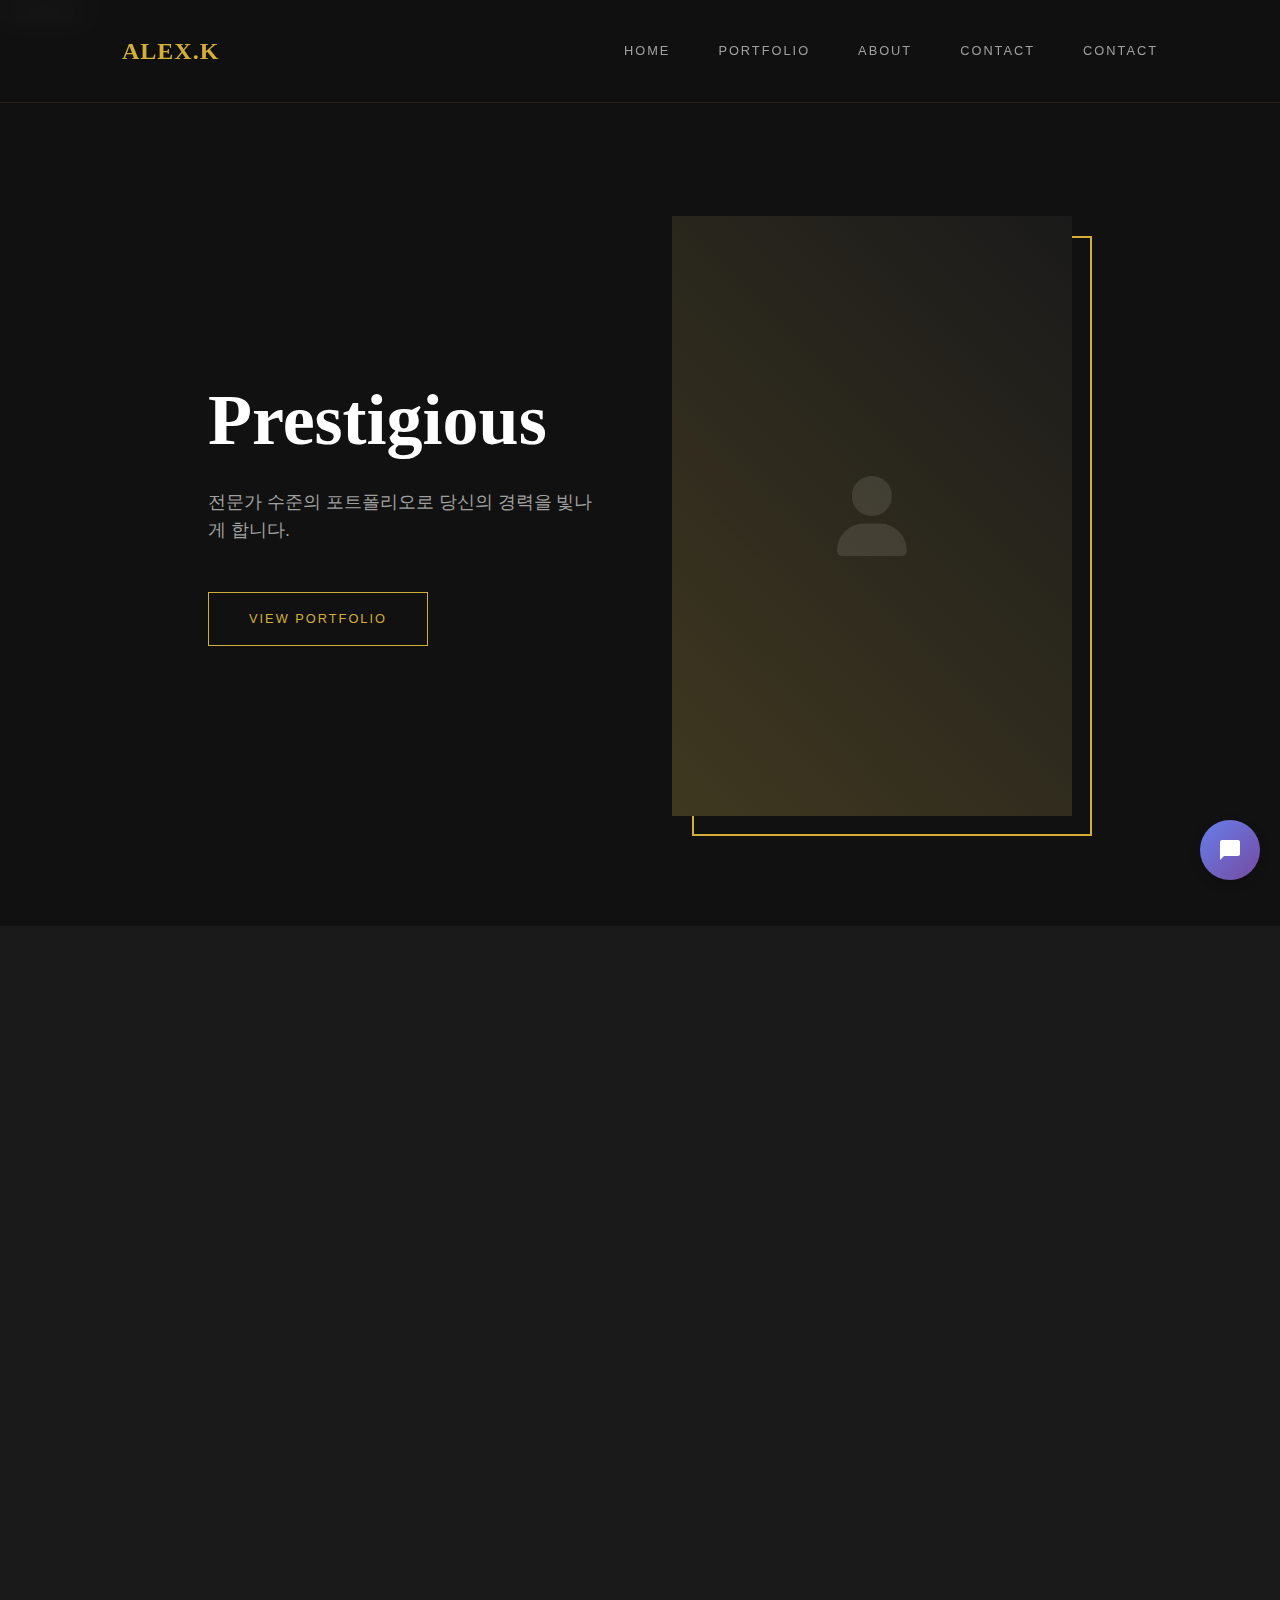
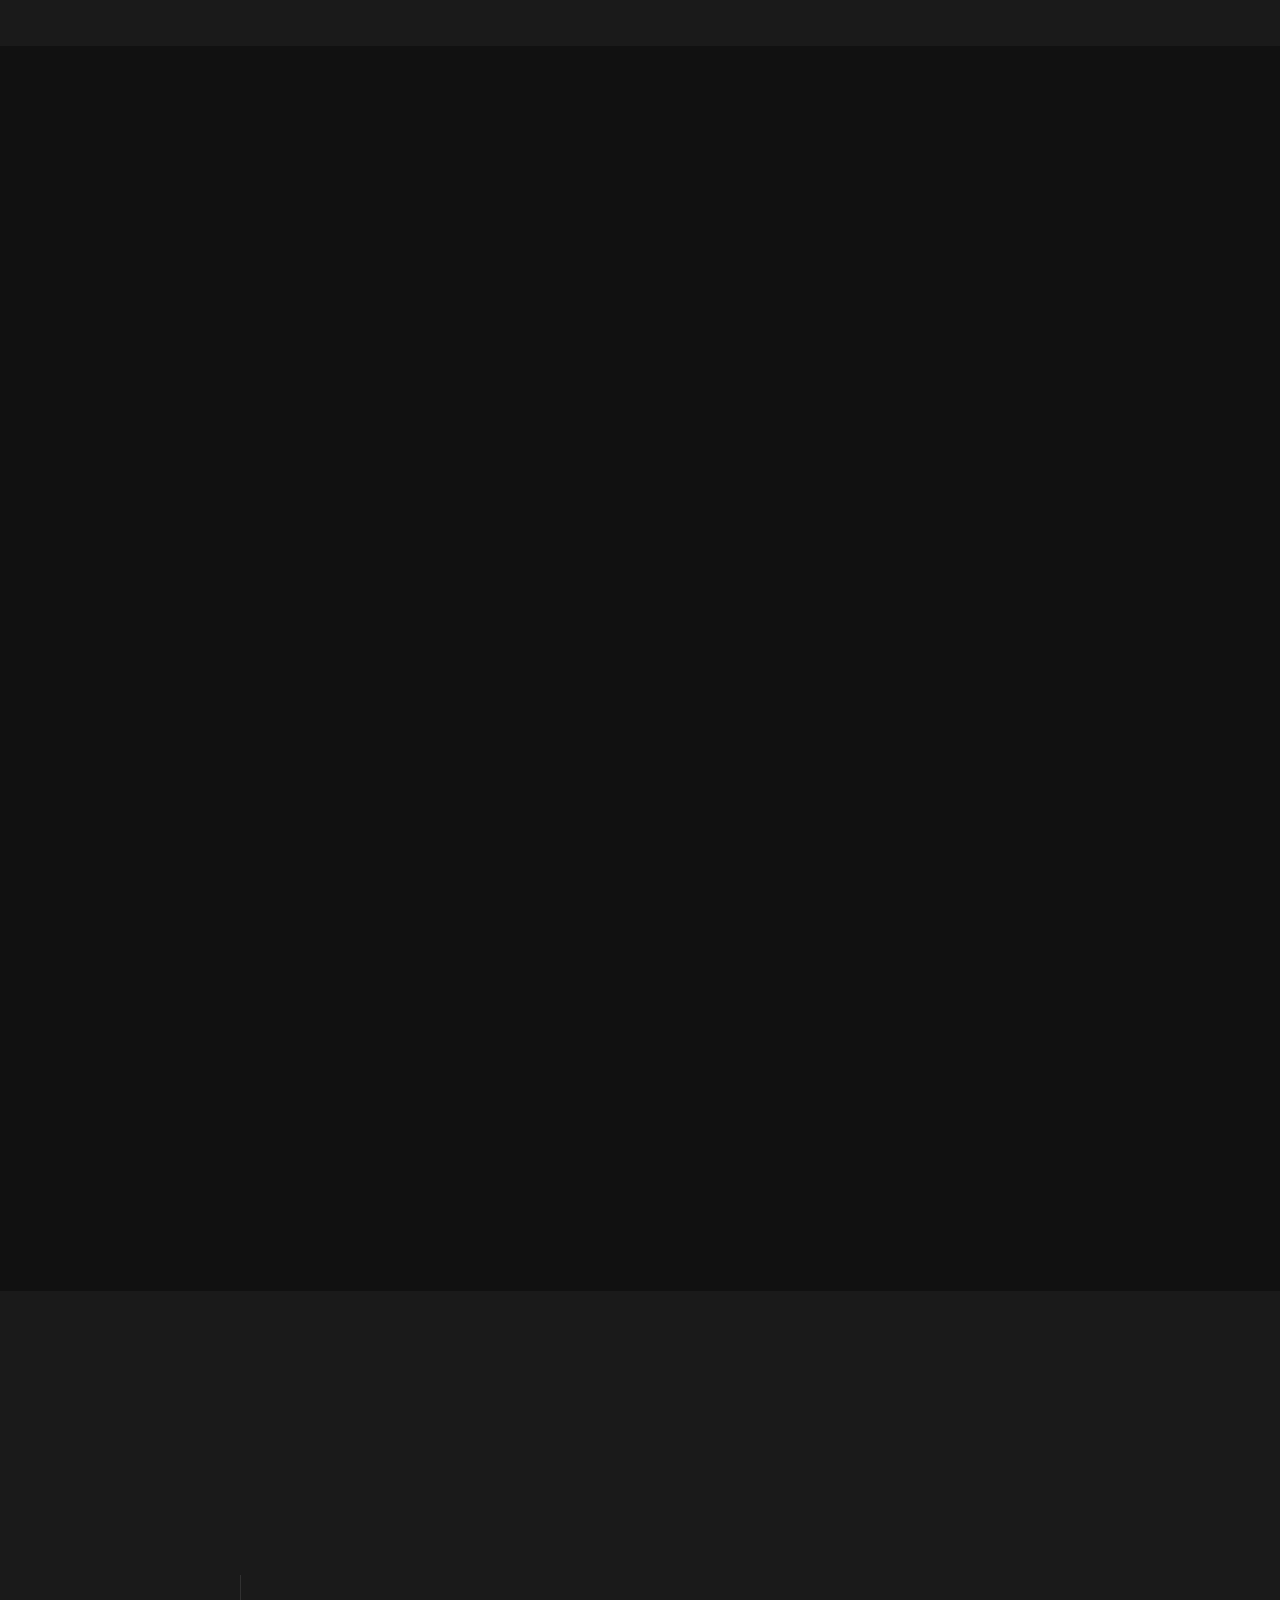
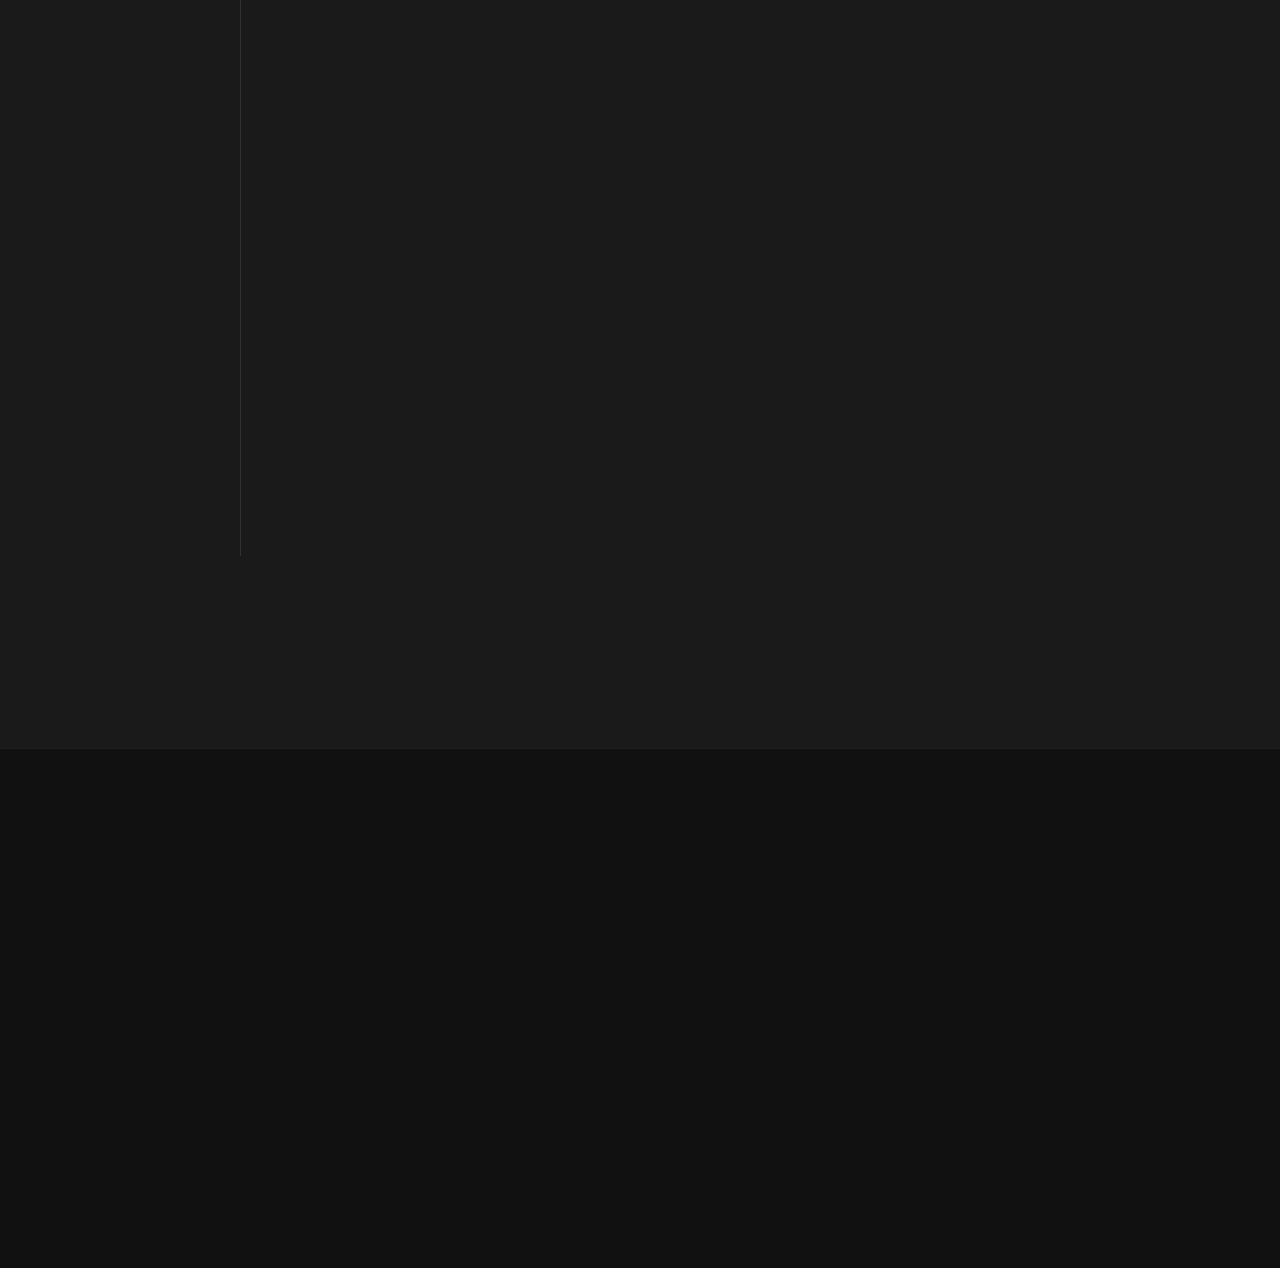
<file: template4/index.html>
<!DOCTYPE html><html><head><style>:root{--bg-dark:#111111;--bg-lighter:#1a1a1a;--text-main:#ffffff;--text-muted:#a0a0a0;--gold:#d4af37;--gold-light:#f3e5ab;--gold-dark:#aa8c2c}*{margin:0;padding:0;box-sizing:border-box}body{font-family:'Playfair Display','Times New Roman',serif;line-height:1.6;color:var(--text-main);background-color:var(--bg-dark);overflow-x:hidden}h1,h2,h3,h4,h5,h6{font-weight:700;line-height:1.2}a{text-decoration:none;color:inherit;transition:.3s}ul{list-style:none}img{max-width:100%;display:block}.container{max-width:1100px;margin:0 auto;padding:0 2rem}.text-gold{color:var(--gold)}.text-muted{color:var(--text-muted)}.font-sans{font-family:'Helvetica Neue',sans-serif}.btn{display:inline-block;padding:1rem 2.5rem;border:1px solid var(--gold);color:var(--gold);font-family:'Helvetica Neue',sans-serif;text-transform:uppercase;letter-spacing:2px;font-size:.8rem;transition:.3s;position:relative;overflow:hidden}.btn:hover{background:var(--gold);color:var(--bg-dark)}.navbar{padding:2rem 0;position:fixed;width:100%;top:0;background:rgba(17,17,17,.9);backdrop-filter:blur(10px);z-index:1000;border-bottom:1px solid rgba(212,175,55,.1)}.nav-content{display:flex;justify-content:space-between;align-items:center}.logo{font-size:1.5rem;font-weight:700;color:var(--gold);letter-spacing:1px}.nav-links{display:flex;gap:3rem}.nav-links a{font-family:'Helvetica Neue',sans-serif;font-size:.8rem;text-transform:uppercase;letter-spacing:2px;color:var(--text-muted)}.nav-links a:hover{color:var(--gold)}.hero{min-height:100vh;display:flex;align-items:center;padding-top:80px}.hero-content{display:grid;grid-template-columns:1fr 1fr;gap:4rem;align-items:center}.hero-text h1{font-size:4.5rem;margin-bottom:1.5rem}.hero-text h1 span{display:block;font-size:2rem;color:var(--gold);font-family:'Helvetica Neue',sans-serif;font-weight:300;margin-bottom:1rem;letter-spacing:3px}.hero-text p{font-family:'Helvetica Neue',sans-serif;color:var(--text-muted);margin-bottom:3rem;max-width:400px;font-size:1.1rem}.hero-img{position:relative}.hero-img-box{width:100%;height:600px;background:#222;position:relative;z-index:1;overflow:hidden}.hero-img-box::before{content:'';position:absolute;top:0;left:0;width:100%;height:100%;background:linear-gradient(45deg,rgba(212,175,55,.2),transparent)}.hero-border{position:absolute;top:20px;right:-20px;width:100%;height:100%;border:2px solid var(--gold);z-index:0}.services{padding:8rem 0;background:var(--bg-lighter)}.section-header{text-align:center;margin-bottom:5rem}.section-header h2{font-size:3rem;margin-bottom:1rem}.section-header .divider{width:60px;height:3px;background:var(--gold);margin:0 auto}.services-grid{display:grid;grid-template-columns:repeat(3,1fr);gap:3rem}.service-card{padding:3rem 2rem;background:var(--bg-dark);text-align:center;transition:.3s;border:1px solid transparent}.service-card:hover{border-color:var(--gold);transform:translateY(-10px)}.service-icon{font-size:2.5rem;color:var(--gold);margin-bottom:2rem}.service-card h3{font-size:1.5rem;margin-bottom:1rem}.service-card p{font-family:'Helvetica Neue',sans-serif;color:var(--text-muted);font-size:.9rem}.portfolio{padding:8rem 0}.portfolio-grid{display:grid;grid-template-columns:repeat(2,1fr);gap:2rem}.portfolio-item{position:relative;height:400px;background:#222;overflow:hidden;group:cursor}.portfolio-overlay{position:absolute;top:0;left:0;width:100%;height:100%;background:rgba(17,17,17,.9);display:flex;flex-direction:column;justify-content:center;align-items:center;opacity:0;transition:.5s}.portfolio-item:hover .portfolio-overlay{opacity:1}.portfolio-overlay h3{font-size:2rem;margin-bottom:.5rem;transform:translateY(20px);transition:.5s}.portfolio-item:hover .portfolio-overlay h3{transform:translateY(0)}.portfolio-overlay p{color:var(--gold);font-family:'Helvetica Neue',sans-serif;text-transform:uppercase;letter-spacing:2px;font-size:.8rem;transform:translateY(20px);transition:.5s .1s}.portfolio-item:hover .portfolio-overlay p{transform:translateY(0)}.experience{padding:8rem 0;background:var(--bg-lighter)}.timeline{max-width:800px;margin:0 auto;position:relative}.timeline::before{content:'';position:absolute;left:0;top:0;width:1px;height:100%;background:rgba(255,255,255,.1)}.timeline-item{padding-left:3rem;margin-bottom:4rem;position:relative}.timeline-item::before{content:'';position:absolute;left:-4px;top:10px;width:9px;height:9px;background:var(--gold);border-radius:50%}.timeline-date{font-family:'Helvetica Neue',sans-serif;color:var(--gold);font-size:.9rem;margin-bottom:.5rem;display:block}.timeline-item h3{font-size:1.8rem;margin-bottom:.5rem}.timeline-item h4{font-family:'Helvetica Neue',sans-serif;font-weight:400;color:var(--text-muted);margin-bottom:1.5rem}.timeline-item p{font-family:'Helvetica Neue',sans-serif;color:var(--text-muted)}.footer{padding:6rem 0 2rem;text-align:center;border-top:1px solid rgba(255,255,255,.05)}.footer h2{font-size:3rem;margin-bottom:2rem}.footer p{font-family:'Helvetica Neue',sans-serif;color:var(--text-muted);margin-bottom:3rem}.footer-bottom{margin-top:4rem;padding-top:2rem;border-top:1px solid rgba(255,255,255,.05);font-family:'Helvetica Neue',sans-serif;font-size:.8rem;color:var(--text-muted)}.reveal{opacity:0;transform:translateY(30px);transition:1s}.reveal.active{opacity:1;transform:translateY(0)}.stagger-delay-1{transition-delay:0.1s}.stagger-delay-2{transition-delay:0.2s}.stagger-delay-3{transition-delay:0.3s}@media (max-width:768px){.hero-content{grid-template-columns:1fr;text-align:center}.hero-text p{margin:0 auto 3rem}.hero-img-box{height:400px}.portfolio-grid,.services-grid{grid-template-columns:1fr}.nav-links{display:none}.hero-text h1{font-size:3rem}}.chat-widget{position:fixed;bottom:20px;right:20px;z-index:10000;font-family:-apple-system,BlinkMacSystemFont,'Segoe UI',Roboto,'Helvetica Neue',Arial,sans-serif}.chat-button{width:60px;height:60px;border-radius:50%;background:linear-gradient(135deg,#667eea 0,#764ba2 100%);border:none;cursor:pointer;box-shadow:0 4px 12px rgba(0,0,0,.15);display:flex;align-items:center;justify-content:center;color:#fff;transition:.3s;animation:3s ease-in-out infinite float}.chat-button:hover{transform:scale(1.1);box-shadow:0 6px 20px rgba(0,0,0,.25)}.chat-button.active{transform:rotate(45deg)}.chat-button.hidden{opacity:0;visibility:hidden;pointer-events:none}@keyframes float{0%,100%{transform:translateY(0)}50%{transform:translateY(-10px)}}.help-panel{position:absolute;bottom:20px;right:0;width:380px;max-height:calc(100vh - 80px);min-height:400px;background:#1a1a1a;border-radius:20px;box-shadow:0 8px 32px rgba(0,0,0,.3);opacity:0;visibility:hidden;transform:translateY(20px);transition:.3s;overflow:hidden;overflow-x:hidden;display:flex;flex-direction:column;color:#fff}.help-panel.active{opacity:1;visibility:visible;transform:translateY(0)}.help-header{padding:1.25rem 1.5rem;display:flex;justify-content:space-between;align-items:flex-start;border-bottom:1px solid rgba(255,255,255,.1);flex-shrink:0;overflow:visible}.help-header-left{display:flex;gap:.75rem;flex:1;align-items:flex-start;min-width:0}.help-icon{display:flex;align-items:flex-start;padding-top:.125rem;flex-shrink:0}.help-icon svg{color:#667eea;width:24px;height:24px}.help-text-area{display:flex;flex-direction:column;gap:.25rem;flex:1;min-width:0}.help-logo-text{font-weight:600;font-size:1.1rem;line-height:1.4;word-wrap:break-word;overflow-wrap:break-word}.help-notice{font-size:.7rem;color:rgba(255,255,255,.5);line-height:1.3;word-wrap:break-word;overflow-wrap:break-word}.help-close{background:0 0;border:none;color:rgba(255,255,255,.7);cursor:pointer;width:32px;height:32px;display:flex;align-items:center;justify-content:center;border-radius:8px;transition:.2s}.help-close:hover{background:rgba(255,255,255,.1);color:#fff}.help-content{flex:1;overflow-y:auto;overflow-x:hidden;padding:1.5rem;display:flex;flex-direction:column;gap:1rem;word-wrap:break-word;overflow-wrap:break-word;scrollbar-width:thin;scrollbar-color:rgba(102,126,234,0.5) rgba(255,255,255,0.05)}.help-content::-webkit-scrollbar{width:8px}.help-content::-webkit-scrollbar-track{background:rgba(255,255,255,.05);border-radius:10px;margin:.5rem 0}.help-content::-webkit-scrollbar-thumb{background:rgba(102,126,234,.5);border-radius:10px;transition:background .2s}.help-content::-webkit-scrollbar-thumb:hover{background:rgba(102,126,234,.7)}.help-greeting{margin-bottom:.5rem}.help-greeting h2{margin:0 0 .5rem;font-size:1.5rem;font-weight:700}.help-greeting p{margin:0;color:rgba(255,255,255,.7);font-size:.95rem}.help-status-card{background:rgba(255,255,255,.05);border:1px solid rgba(255,255,255,.1);border-radius:12px;padding:1rem;display:flex;align-items:center;gap:1rem}.status-icon{width:40px;height:40px;border-radius:50%;background:rgba(34,197,94,.2);display:flex;align-items:center;justify-content:center;color:#22c55e;flex-shrink:0}.status-info{flex:1}.status-title{font-weight:600;font-size:.95rem;margin-bottom:.25rem}.status-time{font-size:.8rem;color:rgba(255,255,255,.6)}.help-message-card{background:rgba(102,126,234,.1);border:1px solid rgba(102,126,234,.3);border-radius:12px;padding:1.25rem;display:flex;align-items:center;gap:1rem;cursor:pointer;transition:.2s;width:100%;text-align:left;color:#fff;font-size:1rem;font-weight:500}.help-message-card:hover{background:rgba(102,126,234,.2);border-color:rgba(102,126,234,.5);transform:translateY(-2px)}.message-icon{width:40px;height:40px;border-radius:50%;background:rgba(102,126,234,.2);display:flex;align-items:center;justify-content:center;color:#667eea;flex-shrink:0}.help-search{position:relative;margin-top:.5rem}.help-search svg{position:absolute;left:1rem;top:50%;transform:translateY(-50%);color:rgba(255,255,255,.5);width:20px;height:20px}.help-search input{width:100%;padding:.75rem 1rem .75rem 2.75rem;background:rgba(255,255,255,.05);border:1px solid rgba(255,255,255,.1);border-radius:10px;color:#fff;font-size:.9rem;transition:.2s}.help-search input::placeholder{color:rgba(255,255,255,.5)}.help-search input:focus{outline:0;border-color:rgba(102,126,234,.5);background:rgba(255,255,255,.08)}.help-items{display:flex;flex-direction:column;gap:.5rem;margin-top:.5rem}.help-item{background:rgba(255,255,255,.05);border:1px solid rgba(255,255,255,.1);border-radius:10px;padding:1rem;display:flex;align-items:center;justify-content:space-between;cursor:pointer;transition:.2s;color:#fff;font-size:.95rem;text-align:left}.help-item:hover{background:rgba(255,255,255,.1);border-color:rgba(255,255,255,.2)}.help-item svg{color:rgba(255,255,255,.5);flex-shrink:0}.help-nav{display:flex;border-top:1px solid rgba(255,255,255,.1);padding:.75rem;gap:.5rem}.nav-item{flex:1;display:flex;flex-direction:column;align-items:center;gap:.25rem;background:0 0;border:none;color:rgba(255,255,255,.5);cursor:pointer;padding:.5rem;border-radius:8px;transition:.2s;font-size:.75rem}.nav-item:hover{background:rgba(255,255,255,.05);color:rgba(255,255,255,.8)}.nav-item.active{color:#667eea}.nav-item svg{width:20px;height:20px}.kakao-channel{position:absolute;bottom:20px;right:0;width:380px;max-height:calc(100vh - 80px);min-height:400px;background:#fff;border-radius:20px;box-shadow:0 8px 32px rgba(0,0,0,.3);opacity:0;visibility:hidden;transform:translateY(20px);transition:.3s;overflow:hidden;overflow-x:hidden;display:flex;flex-direction:column}.kakao-channel.active{opacity:1;visibility:visible;transform:translateY(0)}.kakao-channel-header{padding:1.25rem 1.5rem;background:linear-gradient(135deg,#fee500 0,gold 100%);color:#000;display:flex;justify-content:space-between;align-items:center;border-bottom:1px solid rgba(0,0,0,.1)}.kakao-logo{display:flex;align-items:center;gap:.75rem;font-weight:600;font-size:1.1rem}.kakao-close{background:0 0;border:none;color:rgba(0,0,0,.7);cursor:pointer;width:32px;height:32px;display:flex;align-items:center;justify-content:center;border-radius:8px;transition:.2s}.kakao-close:hover{background:rgba(0,0,0,.1);color:#000}.kakao-channel-content{flex:1;padding:2rem;min-height:400px;display:flex;align-items:center;justify-content:center;background:#f5f5f5}@media (max-width:768px){.chat-widget{bottom:15px;right:15px}.chat-button{width:56px;height:56px}.help-panel,.kakao-channel{width:calc(100vw - 30px);right:0;bottom:15px;max-width:360px;max-height:calc(100vh - 35px);min-height:auto}}</style></head><body>// Template 4<meta charset="UTF-8"><meta name="viewport" content="width=device-width,initial-scale=1"><title>Gold Portfolio - 전문가 포트폴리오</title><link href="https://cdnjs.cloudflare.com/ajax/libs/font-awesome/6.0.0/css/all.min.css" rel="stylesheet"><nav class="navbar reveal"><div class="container nav-content"><a href="#" class="logo" id="logo-text">ALEX.K</a><div class="nav-links"><a href="#about" id="nav-links-0-href"><span id="nav-links-0-text">About</span></a> <a href="#services" id="nav-links-1-href"><span id="nav-links-1-text">Services</span></a> <a href="#portfolio" id="nav-links-2-href"><span id="nav-links-2-text">Portfolio</span></a> <a href="#experience" id="nav-links-3-href"><span id="nav-links-3-text">Experience</span></a> <a href="#contact" id="nav-links-4-href"><span id="nav-links-4-text">Contact</span></a></div></div></nav><section class="hero" id="about"><div class="container hero-content"><div class="hero-text reveal"><h1 id="hero-title"><span id="hero-subtitle">UI/UX DESIGNER</span>Alex Kim</h1><p id="hero-description">디지털 경험을 디자인합니다. 사용자의 니즈를 파악하고 브랜드의 가치를 높이는 창의적인 솔루션을 제공합니다.</p><a href="#portfolio" class="btn" id="hero-cta">View Portfolio</a></div><div class="hero-img reveal"><div class="hero-border"></div><div class="hero-img-box"><div style="width:100%; height:100%; display:flex; align-items:center; justify-content:center; color:#333; font-size:5rem; background:#1a1a1a;"><i class="fas fa-user"></i></div></div></div></div></section><section class="services" id="services"><div class="container"><div class="section-header reveal"><h2>Expertise</h2><div class="divider"></div></div><div class="services-grid"><div class="service-card reveal stagger-delay-1"><div class="service-icon"><i class="fas fa-pencil-ruler"></i></div><h3>UI Design</h3><p>직관적이고 아름다운 인터페이스를 디자인하여 사용자에게 최고의 시각적 경험을 제공합니다.</p></div><div class="service-card reveal stagger-delay-2"><div class="service-icon"><i class="fas fa-code"></i></div><h3>Development</h3><p>최신 웹 기술을 활용하여 반응형 웹사이트와 인터랙티브한 웹 애플리케이션을 개발합니다.</p></div><div class="service-card reveal stagger-delay-3"><div class="service-icon"><i class="fas fa-bullseye"></i></div><h3>Branding</h3><p>브랜드의 아이덴티티를 확립하고 일관된 메시지를 전달하는 전략적인 디자인을 수행합니다.</p></div></div></div></section><section class="portfolio" id="portfolio"><div class="container"><div class="section-header reveal"><h2 id="portfolio-title">Selected <span id="portfolio-title-end">Works</span></h2><div class="divider"></div></div><div class="portfolio-grid"><div class="portfolio-item reveal stagger-delay-1"><div style="width:100%; height:100%; background: #222; display:flex; align-items:center; justify-content:center; color:#333; font-size:3rem;"><i class="fas fa-laptop"></i></div><div class="portfolio-overlay"><h3 id="portfolio-items-0-title">Luxury Brand</h3><p id="portfolio-items-0-category">Web Design</p></div></div><div class="portfolio-item reveal stagger-delay-2"><div style="width:100%; height:100%; background: #252525; display:flex; align-items:center; justify-content:center; color:#333; font-size:3rem;"><i class="fas fa-mobile-alt"></i></div><div class="portfolio-overlay"><h3 id="portfolio-items-1-title">Finance App</h3><p id="portfolio-items-1-category">App Design</p></div></div><div class="portfolio-item reveal stagger-delay-1"><div style="width:100%; height:100%; background: #282828; display:flex; align-items:center; justify-content:center; color:#333; font-size:3rem;"><i class="fas fa-shopping-bag"></i></div><div class="portfolio-overlay"><h3 id="portfolio-items-2-title">E-Commerce</h3><p id="portfolio-items-2-category">Platform Design</p></div></div><div class="portfolio-item reveal stagger-delay-2"><div style="width:100%; height:100%; background: #2b2b2b; display:flex; align-items:center; justify-content:center; color:#333; font-size:3rem;"><i class="fas fa-camera"></i></div><div class="portfolio-overlay"><h3 id="portfolio-items-3-title">Photography</h3><p id="portfolio-items-3-category">Portfolio Site</p></div></div></div></div></section><section class="experience" id="experience"><div class="container"><div class="section-header reveal"><h2>Experience</h2><div class="divider"></div></div><div class="timeline"><div class="timeline-item reveal"><span class="timeline-date">2022 - Present</span><h3>Senior Product Designer</h3><h4>Tech Solutions Inc.</h4><p>주요 제품의 UX/UI 디자인을 총괄하고 디자인 시스템을 구축하여 팀의 효율성을 30% 향상시켰습니다.</p></div><div class="timeline-item reveal"><span class="timeline-date">2019 - 2022</span><h3>UI Designer</h3><h4>Creative Agency</h4><p>다양한 클라이언트의 웹사이트 및 모바일 앱 프로젝트를 수행하며 브랜드 가치를 높이는 디자인을 제공했습니다.</p></div><div class="timeline-item reveal"><span class="timeline-date">2017 - 2019</span><h3>Junior Designer</h3><h4>Start-up Hub</h4><p>초기 스타트업의 브랜딩 및 마케팅 디자인을 담당하며 빠른 실행력과 문제 해결 능력을 길렀습니다.</p></div></div></div></section><footer class="footer" id="contact"><div class="container reveal"><h2 id="footer-cta-title">Let's Work Together</h2><p id="footer-description">새로운 프로젝트에 대해 논의하고 싶으시다면 언제든지 연락주세요.</p><a href="mailto:contact@alexkim.com" class="btn" id="footer-cta-button">Get in Touch</a><div class="footer-bottom"><p id="footer-copyright">© 2024 Alex Kim Portfolio. All rights reserved. | Made with Rondasoft Template 4</p></div></div></footer><div id="chatWidget" class="chat-widget"><button class="chat-button" id="chatButton" aria-label="채팅 열기"><svg width="24" height="24" viewBox="0 0 24 24" fill="none" xmlns="http://www.w3.org/2000/svg"><path d="M20 2H4C2.9 2 2 2.9 2 4V22L6 18H20C21.1 18 22 17.1 22 16V4C22 2.9 21.1 2 20 2Z" fill="currentColor"></path></svg></button><div class="help-panel" id="helpPanel"><div class="help-header"><div class="help-header-left"><div class="help-icon"><svg width="24" height="24" viewBox="0 0 24 24" fill="none" xmlns="http://www.w3.org/2000/svg"><path d="M20 2H4C2.9 2 2 2.9 2 4V22L6 18H20C21.1 18 22 17.1 22 16V4C22 2.9 21.1 2 20 2Z" fill="currentColor"></path></svg></div><div class="help-text-area"><div class="help-logo-text">고객지원</div><div class="help-notice">( 고객지원은 템플릿에 포함되지 않습니다! )</div></div></div><button class="help-close" id="helpClose" aria-label="닫기"><svg width="20" height="20" viewBox="0 0 24 24" fill="none" xmlns="http://www.w3.org/2000/svg"><path d="M19 6.41L17.59 5L12 10.59L6.41 5L5 6.41L10.59 12L5 17.59L6.41 19L12 13.41L17.59 19L19 17.59L13.41 12L19 6.41Z" fill="currentColor"></path></svg></button></div><div class="help-content"><div class="help-greeting"><h2>안녕하세요 👋</h2><p>도움이 필요하신가요?</p></div><div class="help-status-card"><div class="status-icon"><svg width="20" height="20" viewBox="0 0 24 24" fill="none" xmlns="http://www.w3.org/2000/svg"><path d="M9 16.17L4.83 12L3.41 13.41L9 19L21 7L19.59 5.59L9 16.17Z" fill="currentColor"></path></svg></div><div class="status-info"><div class="status-title">시스템 상태: 정상 운영 중</div><div class="status-time">업데이트: 12월 4일 오전 12:13</div></div></div><button class="help-message-card" id="helpMessageCard"><div class="message-icon"><svg width="24" height="24" viewBox="0 0 24 24" fill="none" xmlns="http://www.w3.org/2000/svg"><path d="M2.01 21L23 12L2.01 3L2 10L17 12L2 14L2.01 21Z" fill="currentColor"></path></svg></div><span>메시지를 보내주세요</span></button><div class="help-search"><svg width="20" height="20" viewBox="0 0 24 24" fill="none" xmlns="http://www.w3.org/2000/svg"><path d="M15.5 14H14.71L14.43 13.73C15.41 12.59 16 11.11 16 9.5C16 5.91 13.09 3 9.5 3C5.91 3 3 5.91 3 9.5C3 13.09 5.91 16 9.5 16C11.11 16 12.59 15.41 13.73 14.43L14 14.71V15.5L19 20.49L20.49 19L15.5 14ZM9.5 14C7.01 14 5 11.99 5 9.5C5 7.01 7.01 5 9.5 5C11.99 5 14 7.01 14 9.5C14 11.99 11.99 14 9.5 14Z" fill="currentColor"></path></svg> <input placeholder="도움말 검색" id="helpSearchInput"></div><div class="help-items" id="helpItems"><button class="help-item" data-action="pricing"><span>가격 및 플랜 안내</span> <svg width="16" height="16" viewBox="0 0 24 24" fill="none" xmlns="http://www.w3.org/2000/svg"><path d="M8.59 16.59L13.17 12L8.59 7.41L10 6L16 12L10 18L8.59 16.59Z" fill="currentColor"></path></svg></button> <button class="help-item" data-action="support"><span>지원 받는 방법</span> <svg width="16" height="16" viewBox="0 0 24 24" fill="none" xmlns="http://www.w3.org/2000/svg"><path d="M8.59 16.59L13.17 12L8.59 7.41L10 6L16 12L10 18L8.59 16.59Z" fill="currentColor"></path></svg></button> <button class="help-item" data-action="faq"><span>자주 묻는 질문</span> <svg width="16" height="16" viewBox="0 0 24 24" fill="none" xmlns="http://www.w3.org/2000/svg"><path d="M8.59 16.59L13.17 12L8.59 7.41L10 6L16 12L10 18L8.59 16.59Z" fill="currentColor"></path></svg></button> <button class="help-item" data-action="contact"><span>문의하기</span> <svg width="16" height="16" viewBox="0 0 24 24" fill="none" xmlns="http://www.w3.org/2000/svg"><path d="M8.59 16.59L13.17 12L8.59 7.41L10 6L16 12L10 18L8.59 16.59Z" fill="currentColor"></path></svg></button></div></div><div class="help-nav"><button class="nav-item active" data-nav="home" id="navHome"><svg width="20" height="20" viewBox="0 0 24 24" fill="none" xmlns="http://www.w3.org/2000/svg"><path d="M10 20V14H14V20H19V12H22L12 3L2 12H5V20H10Z" fill="currentColor"></path></svg> <span>홈</span></button> <button class="nav-item" data-nav="message" id="navMessage"><svg width="20" height="20" viewBox="0 0 24 24" fill="none" xmlns="http://www.w3.org/2000/svg"><path d="M20 2H4C2.9 2 2 2.9 2 4V22L6 18H20C21.1 18 22 17.1 22 16V4C22 2.9 21.1 2 20 2Z" fill="currentColor"></path></svg> <span>메시지</span></button> <button class="nav-item" data-nav="help" id="navHelp"><svg width="20" height="20" viewBox="0 0 24 24" fill="none" xmlns="http://www.w3.org/2000/svg"><path d="M11 18H13V16H11V18ZM12 2C6.48 2 2 6.48 2 12C2 17.52 6.48 22 12 22C17.52 22 22 17.52 22 12C22 6.48 17.52 2 12 2ZM12 20C7.59 20 4 16.41 4 12C4 7.59 7.59 4 12 4C16.41 4 20 7.59 20 12C20 16.41 16.41 20 12 20ZM12 6C9.79 6 8 7.79 8 10H10C10 8.9 10.9 8 12 8C13.1 8 14 8.9 14 10C14 12 11 11.75 11 15H13C13 12.75 16 12.5 16 10C16 7.79 14.21 6 12 6Z" fill="currentColor"></path></svg> <span>도움말</span></button></div></div><div class="kakao-channel" id="kakaoChannel" style="display: none;"><div class="kakao-channel-header"><div class="kakao-logo"><svg width="24" height="24" viewBox="0 0 24 24" fill="none" xmlns="http://www.w3.org/2000/svg"><path d="M12 3C6.48 3 2 7.48 2 13C2 16.17 3.84 18.91 6.5 20.5L5.5 23L9.5 20.5C10.33 20.67 11.16 20.75 12 20.75C17.52 20.75 22 16.27 22 10.75C22 5.23 17.52 0.75 12 0.75C6.48 0.75 2 5.23 2 10.75H4C4 6.33 7.58 2.75 12 2.75C16.42 2.75 20 6.33 20 10.75C20 15.17 16.42 18.75 12 18.75C11.16 18.75 10.33 18.67 9.5 18.5L5.5 22.5L6.5 20C3.84 18.41 2 15.67 2 12.5C2 6.98 6.48 2.5 12 2.5C17.52 2.5 22 6.98 22 12.5C22 18.02 17.52 22.5 12 22.5Z" fill="#FEE500"></path></svg> <span>카카오톡 상담</span></div><button class="kakao-close" id="kakaoClose" aria-label="닫기"><svg width="20" height="20" viewBox="0 0 24 24" fill="none" xmlns="http://www.w3.org/2000/svg"><path d="M19 6.41L17.59 5L12 10.59L6.41 5L5 6.41L10.59 12L5 17.59L6.41 19L12 13.41L17.59 19L19 17.59L13.41 12L19 6.41Z" fill="currentColor"></path></svg></button></div><div class="kakao-channel-content"><div id="kakao-channel-chat-button"></div></div></div></div><script>// /js/gsap.min.js
/*!
 * GSAP 3.13.0
 * https://gsap.com
 * 
 * @license Copyright 2025, GreenSock. All rights reserved.
 * Subject to the terms at https://gsap.com/standard-license.
 * @author: Jack Doyle, jack@greensock.com
 */

!function(t,e){"object"==typeof exports&&"undefined"!=typeof module?e(exports):"function"==typeof define&&define.amd?define(["exports"],e):e((t=t||self).window=t.window||{})}(this,function(e){"use strict";function _inheritsLoose(t,e){t.prototype=Object.create(e.prototype),(t.prototype.constructor=t).__proto__=e}function _assertThisInitialized(t){if(void 0===t)throw new ReferenceError("this hasn't been initialised - super() hasn't been called");return t}function r(t){return"string"==typeof t}function s(t){return"function"==typeof t}function t(t){return"number"==typeof t}function u(t){return void 0===t}function v(t){return"object"==typeof t}function w(t){return!1!==t}function x(){return"undefined"!=typeof window}function y(t){return s(t)||r(t)}function P(t){return(i=yt(t,ot))&&ze}function Q(t,e){return console.warn("Invalid property",t,"set to",e,"Missing plugin? gsap.registerPlugin()")}function R(t,e){return!e&&console.warn(t)}function S(t,e){return t&&(ot[t]=e)&&i&&(i[t]=e)||ot}function T(){return 0}function ea(t){var e,r,i=t[0];if(v(i)||s(i)||(t=[t]),!(e=(i._gsap||{}).harness)){for(r=gt.length;r--&&!gt[r].targetTest(i););e=gt[r]}for(r=t.length;r--;)t[r]&&(t[r]._gsap||(t[r]._gsap=new Zt(t[r],e)))||t.splice(r,1);return t}function fa(t){return t._gsap||ea(Ot(t))[0]._gsap}function ga(t,e,r){return(r=t[e])&&s(r)?t[e]():u(r)&&t.getAttribute&&t.getAttribute(e)||r}function ha(t,e){return(t=t.split(",")).forEach(e)||t}function ia(t){return Math.round(1e5*t)/1e5||0}function ja(t){return Math.round(1e7*t)/1e7||0}function ka(t,e){var r=e.charAt(0),i=parseFloat(e.substr(2));return t=parseFloat(t),"+"===r?t+i:"-"===r?t-i:"*"===r?t*i:t/i}function la(t,e){for(var r=e.length,i=0;t.indexOf(e[i])<0&&++i<r;);return i<r}function ma(){var t,e,r=dt.length,i=dt.slice(0);for(ct={},t=dt.length=0;t<r;t++)(e=i[t])&&e._lazy&&(e.render(e._lazy[0],e._lazy[1],!0)._lazy=0)}function na(t){return!!(t._initted||t._startAt||t.add)}function oa(t,e,r,i){dt.length&&!L&&ma(),t.render(e,r,i||!!(L&&e<0&&na(t))),dt.length&&!L&&ma()}function pa(t){var e=parseFloat(t);return(e||0===e)&&(t+"").match(at).length<2?e:r(t)?t.trim():t}function qa(t){return t}function ra(t,e){for(var r in e)r in t||(t[r]=e[r]);return t}function ua(t,e){for(var r in e)"__proto__"!==r&&"constructor"!==r&&"prototype"!==r&&(t[r]=v(e[r])?ua(t[r]||(t[r]={}),e[r]):e[r]);return t}function va(t,e){var r,i={};for(r in t)r in e||(i[r]=t[r]);return i}function wa(t){var e=t.parent||I,r=t.keyframes?function _setKeyframeDefaults(i){return function(t,e){for(var r in e)r in t||"duration"===r&&i||"ease"===r||(t[r]=e[r])}}($(t.keyframes)):ra;if(w(t.inherit))for(;e;)r(t,e.vars.defaults),e=e.parent||e._dp;return t}function ya(t,e,r,i,n){void 0===r&&(r="_first"),void 0===i&&(i="_last");var a,s=t[i];if(n)for(a=e[n];s&&s[n]>a;)s=s._prev;return s?(e._next=s._next,s._next=e):(e._next=t[r],t[r]=e),e._next?e._next._prev=e:t[i]=e,e._prev=s,e.parent=e._dp=t,e}function za(t,e,r,i){void 0===r&&(r="_first"),void 0===i&&(i="_last");var n=e._prev,a=e._next;n?n._next=a:t[r]===e&&(t[r]=a),a?a._prev=n:t[i]===e&&(t[i]=n),e._next=e._prev=e.parent=null}function Aa(t,e){t.parent&&(!e||t.parent.autoRemoveChildren)&&t.parent.remove&&t.parent.remove(t),t._act=0}function Ba(t,e){if(t&&(!e||e._end>t._dur||e._start<0))for(var r=t;r;)r._dirty=1,r=r.parent;return t}function Da(t,e,r,i){return t._startAt&&(L?t._startAt.revert(ht):t.vars.immediateRender&&!t.vars.autoRevert||t._startAt.render(e,!0,i))}function Fa(t){return t._repeat?Tt(t._tTime,t=t.duration()+t._rDelay)*t:0}function Ha(t,e){return(t-e._start)*e._ts+(0<=e._ts?0:e._dirty?e.totalDuration():e._tDur)}function Ia(t){return t._end=ja(t._start+(t._tDur/Math.abs(t._ts||t._rts||U)||0))}function Ja(t,e){var r=t._dp;return r&&r.smoothChildTiming&&t._ts&&(t._start=ja(r._time-(0<t._ts?e/t._ts:((t._dirty?t.totalDuration():t._tDur)-e)/-t._ts)),Ia(t),r._dirty||Ba(r,t)),t}function Ka(t,e){var r;if((e._time||!e._dur&&e._initted||e._start<t._time&&(e._dur||!e.add))&&(r=Ha(t.rawTime(),e),(!e._dur||Mt(0,e.totalDuration(),r)-e._tTime>U)&&e.render(r,!0)),Ba(t,e)._dp&&t._initted&&t._time>=t._dur&&t._ts){if(t._dur<t.duration())for(r=t;r._dp;)0<=r.rawTime()&&r.totalTime(r._tTime),r=r._dp;t._zTime=-U}}function La(e,r,i,n){return r.parent&&Aa(r),r._start=ja((t(i)?i:i||e!==I?xt(e,i,r):e._time)+r._delay),r._end=ja(r._start+(r.totalDuration()/Math.abs(r.timeScale())||0)),ya(e,r,"_first","_last",e._sort?"_start":0),bt(r)||(e._recent=r),n||Ka(e,r),e._ts<0&&Ja(e,e._tTime),e}function Ma(t,e){return(ot.ScrollTrigger||Q("scrollTrigger",e))&&ot.ScrollTrigger.create(e,t)}function Na(t,e,r,i,n){return Wt(t,e,n),t._initted?!r&&t._pt&&!L&&(t._dur&&!1!==t.vars.lazy||!t._dur&&t.vars.lazy)&&f!==Rt.frame?(dt.push(t),t._lazy=[n,i],1):void 0:1}function Sa(t,e,r,i){var n=t._repeat,a=ja(e)||0,s=t._tTime/t._tDur;return s&&!i&&(t._time*=a/t._dur),t._dur=a,t._tDur=n?n<0?1e10:ja(a*(n+1)+t._rDelay*n):a,0<s&&!i&&Ja(t,t._tTime=t._tDur*s),t.parent&&Ia(t),r||Ba(t.parent,t),t}function Ta(t){return t instanceof Qt?Ba(t):Sa(t,t._dur)}function Wa(e,r,i){var n,a,s=t(r[1]),o=(s?2:1)+(e<2?0:1),u=r[o];if(s&&(u.duration=r[1]),u.parent=i,e){for(n=u,a=i;a&&!("immediateRender"in n);)n=a.vars.defaults||{},a=w(a.vars.inherit)&&a.parent;u.immediateRender=w(n.immediateRender),e<2?u.runBackwards=1:u.startAt=r[o-1]}return new Jt(r[0],u,r[1+o])}function Xa(t,e){return t||0===t?e(t):e}function Za(t,e){return r(t)&&(e=st.exec(t))?e[1]:""}function ab(t,e){return t&&v(t)&&"length"in t&&(!e&&!t.length||t.length-1 in t&&v(t[0]))&&!t.nodeType&&t!==h}function db(r){return r=Ot(r)[0]||R("Invalid scope")||{},function(t){var e=r.current||r.nativeElement||r;return Ot(t,e.querySelectorAll?e:e===r?R("Invalid scope")||a.createElement("div"):r)}}function eb(t){return t.sort(function(){return.5-Math.random()})}function fb(t){if(s(t))return t;var p=v(t)?t:{each:t},_=Yt(p.ease),m=p.from||0,g=parseFloat(p.base)||0,y={},e=0<m&&m<1,T=isNaN(m)||e,b=p.axis,w=m,x=m;return r(m)?w=x={center:.5,edges:.5,end:1}[m]||0:!e&&T&&(w=m[0],x=m[1]),function(t,e,r){var i,n,a,s,o,u,h,l,f,d=(r||p).length,c=y[d];if(!c){if(!(f="auto"===p.grid?0:(p.grid||[1,N])[1])){for(h=-N;h<(h=r[f++].getBoundingClientRect().left)&&f<d;);f<d&&f--}for(c=y[d]=[],i=T?Math.min(f,d)*w-.5:m%f,n=f===N?0:T?d*x/f-.5:m/f|0,l=N,u=h=0;u<d;u++)a=u%f-i,s=n-(u/f|0),c[u]=o=b?Math.abs("y"===b?s:a):G(a*a+s*s),h<o&&(h=o),o<l&&(l=o);"random"===m&&eb(c),c.max=h-l,c.min=l,c.v=d=(parseFloat(p.amount)||parseFloat(p.each)*(d<f?d-1:b?"y"===b?d/f:f:Math.max(f,d/f))||0)*("edges"===m?-1:1),c.b=d<0?g-d:g,c.u=Za(p.amount||p.each)||0,_=_&&d<0?jt(_):_}return d=(c[t]-c.min)/c.max||0,ja(c.b+(_?_(d):d)*c.v)+c.u}}function gb(i){var n=Math.pow(10,((i+"").split(".")[1]||"").length);return function(e){var r=ja(Math.round(parseFloat(e)/i)*i*n);return(r-r%1)/n+(t(e)?0:Za(e))}}function hb(h,e){var l,f,r=$(h);return!r&&v(h)&&(l=r=h.radius||N,h.values?(h=Ot(h.values),(f=!t(h[0]))&&(l*=l)):h=gb(h.increment)),Xa(e,r?s(h)?function(t){return f=h(t),Math.abs(f-t)<=l?f:t}:function(e){for(var r,i,n=parseFloat(f?e.x:e),a=parseFloat(f?e.y:0),s=N,o=0,u=h.length;u--;)(r=f?(r=h[u].x-n)*r+(i=h[u].y-a)*i:Math.abs(h[u]-n))<s&&(s=r,o=u);return o=!l||s<=l?h[o]:e,f||o===e||t(e)?o:o+Za(e)}:gb(h))}function ib(t,e,r,i){return Xa($(t)?!e:!0===r?!!(r=0):!i,function(){return $(t)?t[~~(Math.random()*t.length)]:(r=r||1e-5)&&(i=r<1?Math.pow(10,(r+"").length-2):1)&&Math.floor(Math.round((t-r/2+Math.random()*(e-t+.99*r))/r)*r*i)/i})}function mb(e,r,t){return Xa(t,function(t){return e[~~r(t)]})}function pb(t){for(var e,r,i,n,a=0,s="";~(e=t.indexOf("random(",a));)i=t.indexOf(")",e),n="["===t.charAt(e+7),r=t.substr(e+7,i-e-7).match(n?at:tt),s+=t.substr(a,e-a)+ib(n?r:+r[0],n?0:+r[1],+r[2]||1e-5),a=i+1;return s+t.substr(a,t.length-a)}function sb(t,e,r){var i,n,a,s=t.labels,o=N;for(i in s)(n=s[i]-e)<0==!!r&&n&&o>(n=Math.abs(n))&&(a=i,o=n);return a}function ub(t){return Aa(t),t.scrollTrigger&&t.scrollTrigger.kill(!!L),t.progress()<1&&Pt(t,"onInterrupt"),t}function xb(t){if(t)if(t=!t.name&&t.default||t,x()||t.headless){var e=t.name,r=s(t),i=e&&!r&&t.init?function(){this._props=[]}:t,n={init:T,render:ue,add:Vt,kill:de,modifier:he,rawVars:0},a={targetTest:0,get:0,getSetter:ie,aliases:{},register:0};if(Ft(),t!==i){if(pt[e])return;ra(i,ra(va(t,n),a)),yt(i.prototype,yt(n,va(t,a))),pt[i.prop=e]=i,t.targetTest&&(gt.push(i),ft[e]=1),e=("css"===e?"CSS":e.charAt(0).toUpperCase()+e.substr(1))+"Plugin"}S(e,i),t.register&&t.register(ze,i,ge)}else Ct.push(t)}function Ab(t,e,r){return(6*(t+=t<0?1:1<t?-1:0)<1?e+(r-e)*t*6:t<.5?r:3*t<2?e+(r-e)*(2/3-t)*6:e)*St+.5|0}function Bb(e,r,i){var n,a,s,o,u,h,l,f,d,c,p=e?t(e)?[e>>16,e>>8&St,e&St]:0:Dt.black;if(!p){if(","===e.substr(-1)&&(e=e.substr(0,e.length-1)),Dt[e])p=Dt[e];else if("#"===e.charAt(0)){if(e.length<6&&(e="#"+(n=e.charAt(1))+n+(a=e.charAt(2))+a+(s=e.charAt(3))+s+(5===e.length?e.charAt(4)+e.charAt(4):"")),9===e.length)return[(p=parseInt(e.substr(1,6),16))>>16,p>>8&St,p&St,parseInt(e.substr(7),16)/255];p=[(e=parseInt(e.substr(1),16))>>16,e>>8&St,e&St]}else if("hsl"===e.substr(0,3))if(p=c=e.match(tt),r){if(~e.indexOf("="))return p=e.match(et),i&&p.length<4&&(p[3]=1),p}else o=+p[0]%360/360,u=p[1]/100,n=2*(h=p[2]/100)-(a=h<=.5?h*(u+1):h+u-h*u),3<p.length&&(p[3]*=1),p[0]=Ab(o+1/3,n,a),p[1]=Ab(o,n,a),p[2]=Ab(o-1/3,n,a);else p=e.match(tt)||Dt.transparent;p=p.map(Number)}return r&&!c&&(n=p[0]/St,a=p[1]/St,s=p[2]/St,h=((l=Math.max(n,a,s))+(f=Math.min(n,a,s)))/2,l===f?o=u=0:(d=l-f,u=.5<h?d/(2-l-f):d/(l+f),o=l===n?(a-s)/d+(a<s?6:0):l===a?(s-n)/d+2:(n-a)/d+4,o*=60),p[0]=~~(o+.5),p[1]=~~(100*u+.5),p[2]=~~(100*h+.5)),i&&p.length<4&&(p[3]=1),p}function Cb(t){var r=[],i=[],n=-1;return t.split(zt).forEach(function(t){var e=t.match(rt)||[];r.push.apply(r,e),i.push(n+=e.length+1)}),r.c=i,r}function Db(t,e,r){var i,n,a,s,o="",u=(t+o).match(zt),h=e?"hsla(":"rgba(",l=0;if(!u)return t;if(u=u.map(function(t){return(t=Bb(t,e,1))&&h+(e?t[0]+","+t[1]+"%,"+t[2]+"%,"+t[3]:t.join(","))+")"}),r&&(a=Cb(t),(i=r.c).join(o)!==a.c.join(o)))for(s=(n=t.replace(zt,"1").split(rt)).length-1;l<s;l++)o+=n[l]+(~i.indexOf(l)?u.shift()||h+"0,0,0,0)":(a.length?a:u.length?u:r).shift());if(!n)for(s=(n=t.split(zt)).length-1;l<s;l++)o+=n[l]+u[l];return o+n[s]}function Gb(t){var e,r=t.join(" ");if(zt.lastIndex=0,zt.test(r))return e=Et.test(r),t[1]=Db(t[1],e),t[0]=Db(t[0],e,Cb(t[1])),!0}function Pb(t){var e=(t+"").split("("),r=Lt[e[0]];return r&&1<e.length&&r.config?r.config.apply(null,~t.indexOf("{")?[function _parseObjectInString(t){for(var e,r,i,n={},a=t.substr(1,t.length-3).split(":"),s=a[0],o=1,u=a.length;o<u;o++)r=a[o],e=o!==u-1?r.lastIndexOf(","):r.length,i=r.substr(0,e),n[s]=isNaN(i)?i.replace(Bt,"").trim():+i,s=r.substr(e+1).trim();return n}(e[1])]:function _valueInParentheses(t){var e=t.indexOf("(")+1,r=t.indexOf(")"),i=t.indexOf("(",e);return t.substring(e,~i&&i<r?t.indexOf(")",r+1):r)}(t).split(",").map(pa)):Lt._CE&&It.test(t)?Lt._CE("",t):r}function Rb(t,e){for(var r,i=t._first;i;)i instanceof Qt?Rb(i,e):!i.vars.yoyoEase||i._yoyo&&i._repeat||i._yoyo===e||(i.timeline?Rb(i.timeline,e):(r=i._ease,i._ease=i._yEase,i._yEase=r,i._yoyo=e)),i=i._next}function Tb(t,e,r,i){void 0===r&&(r=function easeOut(t){return 1-e(1-t)}),void 0===i&&(i=function easeInOut(t){return t<.5?e(2*t)/2:1-e(2*(1-t))/2});var n,a={easeIn:e,easeOut:r,easeInOut:i};return ha(t,function(t){for(var e in Lt[t]=ot[t]=a,Lt[n=t.toLowerCase()]=r,a)Lt[n+("easeIn"===e?".in":"easeOut"===e?".out":".inOut")]=Lt[t+"."+e]=a[e]}),a}function Ub(e){return function(t){return t<.5?(1-e(1-2*t))/2:.5+e(2*(t-.5))/2}}function Vb(r,t,e){function Lm(t){return 1===t?1:i*Math.pow(2,-10*t)*K((t-a)*n)+1}var i=1<=t?t:1,n=(e||(r?.3:.45))/(t<1?t:1),a=n/q*(Math.asin(1/i)||0),s="out"===r?Lm:"in"===r?function(t){return 1-Lm(1-t)}:Ub(Lm);return n=q/n,s.config=function(t,e){return Vb(r,t,e)},s}function Wb(e,r){function Tm(t){return t?--t*t*((r+1)*t+r)+1:0}void 0===r&&(r=1.70158);var t="out"===e?Tm:"in"===e?function(t){return 1-Tm(1-t)}:Ub(Tm);return t.config=function(t){return Wb(e,t)},t}var F,L,l,I,h,n,a,i,o,f,d,c,p,_,m,g,b,M,k,O,A,C,D,z,E,B,j,Y,X={autoSleep:120,force3D:"auto",nullTargetWarn:1,units:{lineHeight:""}},Z={duration:.5,overwrite:!1,delay:0},N=1e8,U=1/N,q=2*Math.PI,V=q/4,W=0,G=Math.sqrt,H=Math.cos,K=Math.sin,J="function"==typeof ArrayBuffer&&ArrayBuffer.isView||function(){},$=Array.isArray,tt=/(?:-?\.?\d|\.)+/gi,et=/[-+=.]*\d+[.e\-+]*\d*[e\-+]*\d*/g,rt=/[-+=.]*\d+[.e-]*\d*[a-z%]*/g,it=/[-+=.]*\d+\.?\d*(?:e-|e\+)?\d*/gi,nt=/[+-]=-?[.\d]+/,at=/[^,'"\[\]\s]+/gi,st=/^[+\-=e\s\d]*\d+[.\d]*([a-z]*|%)\s*$/i,ot={},ut={suppressEvents:!0,isStart:!0,kill:!1},ht={suppressEvents:!0,kill:!1},lt={suppressEvents:!0},ft={},dt=[],ct={},pt={},_t={},mt=30,gt=[],vt="",yt=function _merge(t,e){for(var r in e)t[r]=e[r];return t},Tt=function _animationCycle(t,e){var r=Math.floor(t=ja(t/e));return t&&r===t?r-1:r},bt=function _isFromOrFromStart(t){var e=t.data;return"isFromStart"===e||"isStart"===e},wt={_start:0,endTime:T,totalDuration:T},xt=function _parsePosition(t,e,i){var n,a,s,o=t.labels,u=t._recent||wt,h=t.duration()>=N?u.endTime(!1):t._dur;return r(e)&&(isNaN(e)||e in o)?(a=e.charAt(0),s="%"===e.substr(-1),n=e.indexOf("="),"<"===a||">"===a?(0<=n&&(e=e.replace(/=/,"")),("<"===a?u._start:u.endTime(0<=u._repeat))+(parseFloat(e.substr(1))||0)*(s?(n<0?u:i).totalDuration()/100:1)):n<0?(e in o||(o[e]=h),o[e]):(a=parseFloat(e.charAt(n-1)+e.substr(n+1)),s&&i&&(a=a/100*($(i)?i[0]:i).totalDuration()),1<n?_parsePosition(t,e.substr(0,n-1),i)+a:h+a)):null==e?h:+e},Mt=function _clamp(t,e,r){return r<t?t:e<r?e:r},kt=[].slice,Ot=function toArray(t,e,i){return l&&!e&&l.selector?l.selector(t):!r(t)||i||!n&&Ft()?$(t)?function _flatten(t,e,i){return void 0===i&&(i=[]),t.forEach(function(t){return r(t)&&!e||ab(t,1)?i.push.apply(i,Ot(t)):i.push(t)})||i}(t,i):ab(t)?kt.call(t,0):t?[t]:[]:kt.call((e||a).querySelectorAll(t),0)},At=function mapRange(e,t,r,i,n){var a=t-e,s=i-r;return Xa(n,function(t){return r+((t-e)/a*s||0)})},Pt=function _callback(t,e,r){var i,n,a,s=t.vars,o=s[e],u=l,h=t._ctx;if(o)return i=s[e+"Params"],n=s.callbackScope||t,r&&dt.length&&ma(),h&&(l=h),a=i?o.apply(n,i):o.call(n),l=u,a},Ct=[],St=255,Dt={aqua:[0,St,St],lime:[0,St,0],silver:[192,192,192],black:[0,0,0],maroon:[128,0,0],teal:[0,128,128],blue:[0,0,St],navy:[0,0,128],white:[St,St,St],olive:[128,128,0],yellow:[St,St,0],orange:[St,165,0],gray:[128,128,128],purple:[128,0,128],green:[0,128,0],red:[St,0,0],pink:[St,192,203],cyan:[0,St,St],transparent:[St,St,St,0]},zt=function(){var t,e="(?:\\b(?:(?:rgb|rgba|hsl|hsla)\\(.+?\\))|\\B#(?:[0-9a-f]{3,4}){1,2}\\b";for(t in Dt)e+="|"+t+"\\b";return new RegExp(e+")","gi")}(),Et=/hsl[a]?\(/,Rt=(k=Date.now,O=500,A=33,C=k(),D=C,E=z=1e3/240,g={time:0,frame:0,tick:function tick(){Al(!0)},deltaRatio:function deltaRatio(t){return b/(1e3/(t||60))},wake:function wake(){o&&(!n&&x()&&(h=n=window,a=h.document||{},ot.gsap=ze,(h.gsapVersions||(h.gsapVersions=[])).push(ze.version),P(i||h.GreenSockGlobals||!h.gsap&&h||{}),Ct.forEach(xb)),m="undefined"!=typeof requestAnimationFrame&&requestAnimationFrame,p&&g.sleep(),_=m||function(t){return setTimeout(t,E-1e3*g.time+1|0)},c=1,Al(2))},sleep:function sleep(){(m?cancelAnimationFrame:clearTimeout)(p),c=0,_=T},lagSmoothing:function lagSmoothing(t,e){O=t||1/0,A=Math.min(e||33,O)},fps:function fps(t){z=1e3/(t||240),E=1e3*g.time+z},add:function add(n,t,e){var a=t?function(t,e,r,i){n(t,e,r,i),g.remove(a)}:n;return g.remove(n),B[e?"unshift":"push"](a),Ft(),a},remove:function remove(t,e){~(e=B.indexOf(t))&&B.splice(e,1)&&e<=M&&M--},_listeners:B=[]}),Ft=function _wake(){return!c&&Rt.wake()},Lt={},It=/^[\d.\-M][\d.\-,\s]/,Bt=/["']/g,jt=function _invertEase(e){return function(t){return 1-e(1-t)}},Yt=function _parseEase(t,e){return t&&(s(t)?t:Lt[t]||Pb(t))||e};function Al(t){var e,r,i,n,a=k()-D,s=!0===t;if((O<a||a<0)&&(C+=a-A),(0<(e=(i=(D+=a)-C)-E)||s)&&(n=++g.frame,b=i-1e3*g.time,g.time=i/=1e3,E+=e+(z<=e?4:z-e),r=1),s||(p=_(Al)),r)for(M=0;M<B.length;M++)B[M](i,b,n,t)}function jn(t){return t<Y?j*t*t:t<.7272727272727273?j*Math.pow(t-1.5/2.75,2)+.75:t<.9090909090909092?j*(t-=2.25/2.75)*t+.9375:j*Math.pow(t-2.625/2.75,2)+.984375}ha("Linear,Quad,Cubic,Quart,Quint,Strong",function(t,e){var r=e<5?e+1:e;Tb(t+",Power"+(r-1),e?function(t){return Math.pow(t,r)}:function(t){return t},function(t){return 1-Math.pow(1-t,r)},function(t){return t<.5?Math.pow(2*t,r)/2:1-Math.pow(2*(1-t),r)/2})}),Lt.Linear.easeNone=Lt.none=Lt.Linear.easeIn,Tb("Elastic",Vb("in"),Vb("out"),Vb()),j=7.5625,Y=1/2.75,Tb("Bounce",function(t){return 1-jn(1-t)},jn),Tb("Expo",function(t){return Math.pow(2,10*(t-1))*t+t*t*t*t*t*t*(1-t)}),Tb("Circ",function(t){return-(G(1-t*t)-1)}),Tb("Sine",function(t){return 1===t?1:1-H(t*V)}),Tb("Back",Wb("in"),Wb("out"),Wb()),Lt.SteppedEase=Lt.steps=ot.SteppedEase={config:function config(t,e){void 0===t&&(t=1);var r=1/t,i=t+(e?0:1),n=e?1:0;return function(t){return((i*Mt(0,.99999999,t)|0)+n)*r}}},Z.ease=Lt["quad.out"],ha("onComplete,onUpdate,onStart,onRepeat,onReverseComplete,onInterrupt",function(t){return vt+=t+","+t+"Params,"});var Xt,Zt=function GSCache(t,e){this.id=W++,(t._gsap=this).target=t,this.harness=e,this.get=e?e.get:ga,this.set=e?e.getSetter:ie},Nt=((Xt=Animation.prototype).delay=function delay(t){return t||0===t?(this.parent&&this.parent.smoothChildTiming&&this.startTime(this._start+t-this._delay),this._delay=t,this):this._delay},Xt.duration=function duration(t){return arguments.length?this.totalDuration(0<this._repeat?t+(t+this._rDelay)*this._repeat:t):this.totalDuration()&&this._dur},Xt.totalDuration=function totalDuration(t){return arguments.length?(this._dirty=0,Sa(this,this._repeat<0?t:(t-this._repeat*this._rDelay)/(this._repeat+1))):this._tDur},Xt.totalTime=function totalTime(t,e){if(Ft(),!arguments.length)return this._tTime;var r=this._dp;if(r&&r.smoothChildTiming&&this._ts){for(Ja(this,t),!r._dp||r.parent||Ka(r,this);r&&r.parent;)r.parent._time!==r._start+(0<=r._ts?r._tTime/r._ts:(r.totalDuration()-r._tTime)/-r._ts)&&r.totalTime(r._tTime,!0),r=r.parent;!this.parent&&this._dp.autoRemoveChildren&&(0<this._ts&&t<this._tDur||this._ts<0&&0<t||!this._tDur&&!t)&&La(this._dp,this,this._start-this._delay)}return(this._tTime!==t||!this._dur&&!e||this._initted&&Math.abs(this._zTime)===U||!t&&!this._initted&&(this.add||this._ptLookup))&&(this._ts||(this._pTime=t),oa(this,t,e)),this},Xt.time=function time(t,e){return arguments.length?this.totalTime(Math.min(this.totalDuration(),t+Fa(this))%(this._dur+this._rDelay)||(t?this._dur:0),e):this._time},Xt.totalProgress=function totalProgress(t,e){return arguments.length?this.totalTime(this.totalDuration()*t,e):this.totalDuration()?Math.min(1,this._tTime/this._tDur):0<=this.rawTime()&&this._initted?1:0},Xt.progress=function progress(t,e){return arguments.length?this.totalTime(this.duration()*(!this._yoyo||1&this.iteration()?t:1-t)+Fa(this),e):this.duration()?Math.min(1,this._time/this._dur):0<this.rawTime()?1:0},Xt.iteration=function iteration(t,e){var r=this.duration()+this._rDelay;return arguments.length?this.totalTime(this._time+(t-1)*r,e):this._repeat?Tt(this._tTime,r)+1:1},Xt.timeScale=function timeScale(t,e){if(!arguments.length)return this._rts===-U?0:this._rts;if(this._rts===t)return this;var r=this.parent&&this._ts?Ha(this.parent._time,this):this._tTime;return this._rts=+t||0,this._ts=this._ps||t===-U?0:this._rts,this.totalTime(Mt(-Math.abs(this._delay),this.totalDuration(),r),!1!==e),Ia(this),function _recacheAncestors(t){for(var e=t.parent;e&&e.parent;)e._dirty=1,e.totalDuration(),e=e.parent;return t}(this)},Xt.paused=function paused(t){return arguments.length?(this._ps!==t&&((this._ps=t)?(this._pTime=this._tTime||Math.max(-this._delay,this.rawTime()),this._ts=this._act=0):(Ft(),this._ts=this._rts,this.totalTime(this.parent&&!this.parent.smoothChildTiming?this.rawTime():this._tTime||this._pTime,1===this.progress()&&Math.abs(this._zTime)!==U&&(this._tTime-=U)))),this):this._ps},Xt.startTime=function startTime(t){if(arguments.length){this._start=t;var e=this.parent||this._dp;return!e||!e._sort&&this.parent||La(e,this,t-this._delay),this}return this._start},Xt.endTime=function endTime(t){return this._start+(w(t)?this.totalDuration():this.duration())/Math.abs(this._ts||1)},Xt.rawTime=function rawTime(t){var e=this.parent||this._dp;return e?t&&(!this._ts||this._repeat&&this._time&&this.totalProgress()<1)?this._tTime%(this._dur+this._rDelay):this._ts?Ha(e.rawTime(t),this):this._tTime:this._tTime},Xt.revert=function revert(t){void 0===t&&(t=lt);var e=L;return L=t,na(this)&&(this.timeline&&this.timeline.revert(t),this.totalTime(-.01,t.suppressEvents)),"nested"!==this.data&&!1!==t.kill&&this.kill(),L=e,this},Xt.globalTime=function globalTime(t){for(var e=this,r=arguments.length?t:e.rawTime();e;)r=e._start+r/(Math.abs(e._ts)||1),e=e._dp;return!this.parent&&this._sat?this._sat.globalTime(t):r},Xt.repeat=function repeat(t){return arguments.length?(this._repeat=t===1/0?-2:t,Ta(this)):-2===this._repeat?1/0:this._repeat},Xt.repeatDelay=function repeatDelay(t){if(arguments.length){var e=this._time;return this._rDelay=t,Ta(this),e?this.time(e):this}return this._rDelay},Xt.yoyo=function yoyo(t){return arguments.length?(this._yoyo=t,this):this._yoyo},Xt.seek=function seek(t,e){return this.totalTime(xt(this,t),w(e))},Xt.restart=function restart(t,e){return this.play().totalTime(t?-this._delay:0,w(e)),this._dur||(this._zTime=-U),this},Xt.play=function play(t,e){return null!=t&&this.seek(t,e),this.reversed(!1).paused(!1)},Xt.reverse=function reverse(t,e){return null!=t&&this.seek(t||this.totalDuration(),e),this.reversed(!0).paused(!1)},Xt.pause=function pause(t,e){return null!=t&&this.seek(t,e),this.paused(!0)},Xt.resume=function resume(){return this.paused(!1)},Xt.reversed=function reversed(t){return arguments.length?(!!t!==this.reversed()&&this.timeScale(-this._rts||(t?-U:0)),this):this._rts<0},Xt.invalidate=function invalidate(){return this._initted=this._act=0,this._zTime=-U,this},Xt.isActive=function isActive(){var t,e=this.parent||this._dp,r=this._start;return!(e&&!(this._ts&&this._initted&&e.isActive()&&(t=e.rawTime(!0))>=r&&t<this.endTime(!0)-U))},Xt.eventCallback=function eventCallback(t,e,r){var i=this.vars;return 1<arguments.length?(e?(i[t]=e,r&&(i[t+"Params"]=r),"onUpdate"===t&&(this._onUpdate=e)):delete i[t],this):i[t]},Xt.then=function then(t){var i=this;return new Promise(function(e){function Eo(){var t=i.then;i.then=null,s(r)&&(r=r(i))&&(r.then||r===i)&&(i.then=t),e(r),i.then=t}var r=s(t)?t:qa;i._initted&&1===i.totalProgress()&&0<=i._ts||!i._tTime&&i._ts<0?Eo():i._prom=Eo})},Xt.kill=function kill(){ub(this)},Animation);function Animation(t){this.vars=t,this._delay=+t.delay||0,(this._repeat=t.repeat===1/0?-2:t.repeat||0)&&(this._rDelay=t.repeatDelay||0,this._yoyo=!!t.yoyo||!!t.yoyoEase),this._ts=1,Sa(this,+t.duration,1,1),this.data=t.data,l&&(this._ctx=l).data.push(this),c||Rt.wake()}ra(Nt.prototype,{_time:0,_start:0,_end:0,_tTime:0,_tDur:0,_dirty:0,_repeat:0,_yoyo:!1,parent:null,_initted:!1,_rDelay:0,_ts:1,_dp:0,ratio:0,_zTime:-U,_prom:0,_ps:!1,_rts:1});var Qt=function(i){function Timeline(t,e){var r;return void 0===t&&(t={}),(r=i.call(this,t)||this).labels={},r.smoothChildTiming=!!t.smoothChildTiming,r.autoRemoveChildren=!!t.autoRemoveChildren,r._sort=w(t.sortChildren),I&&La(t.parent||I,_assertThisInitialized(r),e),t.reversed&&r.reverse(),t.paused&&r.paused(!0),t.scrollTrigger&&Ma(_assertThisInitialized(r),t.scrollTrigger),r}_inheritsLoose(Timeline,i);var e=Timeline.prototype;return e.to=function to(t,e,r){return Wa(0,arguments,this),this},e.from=function from(t,e,r){return Wa(1,arguments,this),this},e.fromTo=function fromTo(t,e,r,i){return Wa(2,arguments,this),this},e.set=function set(t,e,r){return e.duration=0,e.parent=this,wa(e).repeatDelay||(e.repeat=0),e.immediateRender=!!e.immediateRender,new Jt(t,e,xt(this,r),1),this},e.call=function call(t,e,r){return La(this,Jt.delayedCall(0,t,e),r)},e.staggerTo=function staggerTo(t,e,r,i,n,a,s){return r.duration=e,r.stagger=r.stagger||i,r.onComplete=a,r.onCompleteParams=s,r.parent=this,new Jt(t,r,xt(this,n)),this},e.staggerFrom=function staggerFrom(t,e,r,i,n,a,s){return r.runBackwards=1,wa(r).immediateRender=w(r.immediateRender),this.staggerTo(t,e,r,i,n,a,s)},e.staggerFromTo=function staggerFromTo(t,e,r,i,n,a,s,o){return i.startAt=r,wa(i).immediateRender=w(i.immediateRender),this.staggerTo(t,e,i,n,a,s,o)},e.render=function render(t,e,r){var i,n,a,s,o,u,h,l,f,d,c,p,_=this._time,m=this._dirty?this.totalDuration():this._tDur,g=this._dur,v=t<=0?0:ja(t),y=this._zTime<0!=t<0&&(this._initted||!g);if(this!==I&&m<v&&0<=t&&(v=m),v!==this._tTime||r||y){if(_!==this._time&&g&&(v+=this._time-_,t+=this._time-_),i=v,f=this._start,u=!(l=this._ts),y&&(g||(_=this._zTime),!t&&e||(this._zTime=t)),this._repeat){if(c=this._yoyo,o=g+this._rDelay,this._repeat<-1&&t<0)return this.totalTime(100*o+t,e,r);if(i=ja(v%o),v===m?(s=this._repeat,i=g):((s=~~(d=ja(v/o)))&&s===d&&(i=g,s--),g<i&&(i=g)),d=Tt(this._tTime,o),!_&&this._tTime&&d!==s&&this._tTime-d*o-this._dur<=0&&(d=s),c&&1&s&&(i=g-i,p=1),s!==d&&!this._lock){var T=c&&1&d,b=T===(c&&1&s);if(s<d&&(T=!T),_=T?0:v%g?g:v,this._lock=1,this.render(_||(p?0:ja(s*o)),e,!g)._lock=0,this._tTime=v,!e&&this.parent&&Pt(this,"onRepeat"),this.vars.repeatRefresh&&!p&&(this.invalidate()._lock=1),_&&_!==this._time||u!=!this._ts||this.vars.onRepeat&&!this.parent&&!this._act)return this;if(g=this._dur,m=this._tDur,b&&(this._lock=2,_=T?g:-1e-4,this.render(_,!0),this.vars.repeatRefresh&&!p&&this.invalidate()),this._lock=0,!this._ts&&!u)return this;Rb(this,p)}}if(this._hasPause&&!this._forcing&&this._lock<2&&(h=function _findNextPauseTween(t,e,r){var i;if(e<r)for(i=t._first;i&&i._start<=r;){if("isPause"===i.data&&i._start>e)return i;i=i._next}else for(i=t._last;i&&i._start>=r;){if("isPause"===i.data&&i._start<e)return i;i=i._prev}}(this,ja(_),ja(i)))&&(v-=i-(i=h._start)),this._tTime=v,this._time=i,this._act=!l,this._initted||(this._onUpdate=this.vars.onUpdate,this._initted=1,this._zTime=t,_=0),!_&&v&&!e&&!d&&(Pt(this,"onStart"),this._tTime!==v))return this;if(_<=i&&0<=t)for(n=this._first;n;){if(a=n._next,(n._act||i>=n._start)&&n._ts&&h!==n){if(n.parent!==this)return this.render(t,e,r);if(n.render(0<n._ts?(i-n._start)*n._ts:(n._dirty?n.totalDuration():n._tDur)+(i-n._start)*n._ts,e,r),i!==this._time||!this._ts&&!u){h=0,a&&(v+=this._zTime=-U);break}}n=a}else{n=this._last;for(var w=t<0?t:i;n;){if(a=n._prev,(n._act||w<=n._end)&&n._ts&&h!==n){if(n.parent!==this)return this.render(t,e,r);if(n.render(0<n._ts?(w-n._start)*n._ts:(n._dirty?n.totalDuration():n._tDur)+(w-n._start)*n._ts,e,r||L&&na(n)),i!==this._time||!this._ts&&!u){h=0,a&&(v+=this._zTime=w?-U:U);break}}n=a}}if(h&&!e&&(this.pause(),h.render(_<=i?0:-U)._zTime=_<=i?1:-1,this._ts))return this._start=f,Ia(this),this.render(t,e,r);this._onUpdate&&!e&&Pt(this,"onUpdate",!0),(v===m&&this._tTime>=this.totalDuration()||!v&&_)&&(f!==this._start&&Math.abs(l)===Math.abs(this._ts)||this._lock||(!t&&g||!(v===m&&0<this._ts||!v&&this._ts<0)||Aa(this,1),e||t<0&&!_||!v&&!_&&m||(Pt(this,v===m&&0<=t?"onComplete":"onReverseComplete",!0),!this._prom||v<m&&0<this.timeScale()||this._prom())))}return this},e.add=function add(e,i){var n=this;if(t(i)||(i=xt(this,i,e)),!(e instanceof Nt)){if($(e))return e.forEach(function(t){return n.add(t,i)}),this;if(r(e))return this.addLabel(e,i);if(!s(e))return this;e=Jt.delayedCall(0,e)}return this!==e?La(this,e,i):this},e.getChildren=function getChildren(t,e,r,i){void 0===t&&(t=!0),void 0===e&&(e=!0),void 0===r&&(r=!0),void 0===i&&(i=-N);for(var n=[],a=this._first;a;)a._start>=i&&(a instanceof Jt?e&&n.push(a):(r&&n.push(a),t&&n.push.apply(n,a.getChildren(!0,e,r)))),a=a._next;return n},e.getById=function getById(t){for(var e=this.getChildren(1,1,1),r=e.length;r--;)if(e[r].vars.id===t)return e[r]},e.remove=function remove(t){return r(t)?this.removeLabel(t):s(t)?this.killTweensOf(t):(t.parent===this&&za(this,t),t===this._recent&&(this._recent=this._last),Ba(this))},e.totalTime=function totalTime(t,e){return arguments.length?(this._forcing=1,!this._dp&&this._ts&&(this._start=ja(Rt.time-(0<this._ts?t/this._ts:(this.totalDuration()-t)/-this._ts))),i.prototype.totalTime.call(this,t,e),this._forcing=0,this):this._tTime},e.addLabel=function addLabel(t,e){return this.labels[t]=xt(this,e),this},e.removeLabel=function removeLabel(t){return delete this.labels[t],this},e.addPause=function addPause(t,e,r){var i=Jt.delayedCall(0,e||T,r);return i.data="isPause",this._hasPause=1,La(this,i,xt(this,t))},e.removePause=function removePause(t){var e=this._first;for(t=xt(this,t);e;)e._start===t&&"isPause"===e.data&&Aa(e),e=e._next},e.killTweensOf=function killTweensOf(t,e,r){for(var i=this.getTweensOf(t,r),n=i.length;n--;)Ut!==i[n]&&i[n].kill(t,e);return this},e.getTweensOf=function getTweensOf(e,r){for(var i,n=[],a=Ot(e),s=this._first,o=t(r);s;)s instanceof Jt?la(s._targets,a)&&(o?(!Ut||s._initted&&s._ts)&&s.globalTime(0)<=r&&s.globalTime(s.totalDuration())>r:!r||s.isActive())&&n.push(s):(i=s.getTweensOf(a,r)).length&&n.push.apply(n,i),s=s._next;return n},e.tweenTo=function tweenTo(t,e){e=e||{};var r,i=this,n=xt(i,t),a=e.startAt,s=e.onStart,o=e.onStartParams,u=e.immediateRender,h=Jt.to(i,ra({ease:e.ease||"none",lazy:!1,immediateRender:!1,time:n,overwrite:"auto",duration:e.duration||Math.abs((n-(a&&"time"in a?a.time:i._time))/i.timeScale())||U,onStart:function onStart(){if(i.pause(),!r){var t=e.duration||Math.abs((n-(a&&"time"in a?a.time:i._time))/i.timeScale());h._dur!==t&&Sa(h,t,0,1).render(h._time,!0,!0),r=1}s&&s.apply(h,o||[])}},e));return u?h.render(0):h},e.tweenFromTo=function tweenFromTo(t,e,r){return this.tweenTo(e,ra({startAt:{time:xt(this,t)}},r))},e.recent=function recent(){return this._recent},e.nextLabel=function nextLabel(t){return void 0===t&&(t=this._time),sb(this,xt(this,t))},e.previousLabel=function previousLabel(t){return void 0===t&&(t=this._time),sb(this,xt(this,t),1)},e.currentLabel=function currentLabel(t){return arguments.length?this.seek(t,!0):this.previousLabel(this._time+U)},e.shiftChildren=function shiftChildren(t,e,r){void 0===r&&(r=0);for(var i,n=this._first,a=this.labels;n;)n._start>=r&&(n._start+=t,n._end+=t),n=n._next;if(e)for(i in a)a[i]>=r&&(a[i]+=t);return Ba(this)},e.invalidate=function invalidate(t){var e=this._first;for(this._lock=0;e;)e.invalidate(t),e=e._next;return i.prototype.invalidate.call(this,t)},e.clear=function clear(t){void 0===t&&(t=!0);for(var e,r=this._first;r;)e=r._next,this.remove(r),r=e;return this._dp&&(this._time=this._tTime=this._pTime=0),t&&(this.labels={}),Ba(this)},e.totalDuration=function totalDuration(t){var e,r,i,n=0,a=this,s=a._last,o=N;if(arguments.length)return a.timeScale((a._repeat<0?a.duration():a.totalDuration())/(a.reversed()?-t:t));if(a._dirty){for(i=a.parent;s;)e=s._prev,s._dirty&&s.totalDuration(),o<(r=s._start)&&a._sort&&s._ts&&!a._lock?(a._lock=1,La(a,s,r-s._delay,1)._lock=0):o=r,r<0&&s._ts&&(n-=r,(!i&&!a._dp||i&&i.smoothChildTiming)&&(a._start+=r/a._ts,a._time-=r,a._tTime-=r),a.shiftChildren(-r,!1,-Infinity),o=0),s._end>n&&s._ts&&(n=s._end),s=e;Sa(a,a===I&&a._time>n?a._time:n,1,1),a._dirty=0}return a._tDur},Timeline.updateRoot=function updateRoot(t){if(I._ts&&(oa(I,Ha(t,I)),f=Rt.frame),Rt.frame>=mt){mt+=X.autoSleep||120;var e=I._first;if((!e||!e._ts)&&X.autoSleep&&Rt._listeners.length<2){for(;e&&!e._ts;)e=e._next;e||Rt.sleep()}}},Timeline}(Nt);ra(Qt.prototype,{_lock:0,_hasPause:0,_forcing:0});function bc(t,e,i,n,a,o){var u,h,l,f;if(pt[t]&&!1!==(u=new pt[t]).init(a,u.rawVars?e[t]:function _processVars(t,e,i,n,a){if(s(t)&&(t=Gt(t,a,e,i,n)),!v(t)||t.style&&t.nodeType||$(t)||J(t))return r(t)?Gt(t,a,e,i,n):t;var o,u={};for(o in t)u[o]=Gt(t[o],a,e,i,n);return u}(e[t],n,a,o,i),i,n,o)&&(i._pt=h=new ge(i._pt,a,t,0,1,u.render,u,0,u.priority),i!==d))for(l=i._ptLookup[i._targets.indexOf(a)],f=u._props.length;f--;)l[u._props[f]]=h;return u}function hc(t,r,e,i){var n,a,s=r.ease||i||"power1.inOut";if($(r))a=e[t]||(e[t]=[]),r.forEach(function(t,e){return a.push({t:e/(r.length-1)*100,v:t,e:s})});else for(n in r)a=e[n]||(e[n]=[]),"ease"===n||a.push({t:parseFloat(t),v:r[n],e:s})}var Ut,qt,Vt=function _addPropTween(t,e,i,n,a,o,u,h,l,f){s(n)&&(n=n(a||0,t,o));var d,c=t[e],p="get"!==i?i:s(c)?l?t[e.indexOf("set")||!s(t["get"+e.substr(3)])?e:"get"+e.substr(3)](l):t[e]():c,_=s(c)?l?re:te:$t;if(r(n)&&(~n.indexOf("random(")&&(n=pb(n)),"="===n.charAt(1)&&(!(d=ka(p,n)+(Za(p)||0))&&0!==d||(n=d))),!f||p!==n||qt)return isNaN(p*n)||""===n?(c||e in t||Q(e,n),function _addComplexStringPropTween(t,e,r,i,n,a,s){var o,u,h,l,f,d,c,p,_=new ge(this._pt,t,e,0,1,oe,null,n),m=0,g=0;for(_.b=r,_.e=i,r+="",(c=~(i+="").indexOf("random("))&&(i=pb(i)),a&&(a(p=[r,i],t,e),r=p[0],i=p[1]),u=r.match(it)||[];o=it.exec(i);)l=o[0],f=i.substring(m,o.index),h?h=(h+1)%5:"rgba("===f.substr(-5)&&(h=1),l!==u[g++]&&(d=parseFloat(u[g-1])||0,_._pt={_next:_._pt,p:f||1===g?f:",",s:d,c:"="===l.charAt(1)?ka(d,l)-d:parseFloat(l)-d,m:h&&h<4?Math.round:0},m=it.lastIndex);return _.c=m<i.length?i.substring(m,i.length):"",_.fp=s,(nt.test(i)||c)&&(_.e=0),this._pt=_}.call(this,t,e,p,n,_,h||X.stringFilter,l)):(d=new ge(this._pt,t,e,+p||0,n-(p||0),"boolean"==typeof c?se:ne,0,_),l&&(d.fp=l),u&&d.modifier(u,this,t),this._pt=d)},Wt=function _initTween(t,e,r){var i,n,a,s,o,u,h,l,f,d,c,p,_,m=t.vars,g=m.ease,v=m.startAt,y=m.immediateRender,T=m.lazy,b=m.onUpdate,x=m.runBackwards,M=m.yoyoEase,k=m.keyframes,O=m.autoRevert,A=t._dur,P=t._startAt,C=t._targets,S=t.parent,D=S&&"nested"===S.data?S.vars.targets:C,z="auto"===t._overwrite&&!F,E=t.timeline;if(!E||k&&g||(g="none"),t._ease=Yt(g,Z.ease),t._yEase=M?jt(Yt(!0===M?g:M,Z.ease)):0,M&&t._yoyo&&!t._repeat&&(M=t._yEase,t._yEase=t._ease,t._ease=M),t._from=!E&&!!m.runBackwards,!E||k&&!m.stagger){if(p=(l=C[0]?fa(C[0]).harness:0)&&m[l.prop],i=va(m,ft),P&&(P._zTime<0&&P.progress(1),e<0&&x&&y&&!O?P.render(-1,!0):P.revert(x&&A?ht:ut),P._lazy=0),v){if(Aa(t._startAt=Jt.set(C,ra({data:"isStart",overwrite:!1,parent:S,immediateRender:!0,lazy:!P&&w(T),startAt:null,delay:0,onUpdate:b&&function(){return Pt(t,"onUpdate")},stagger:0},v))),t._startAt._dp=0,t._startAt._sat=t,e<0&&(L||!y&&!O)&&t._startAt.revert(ht),y&&A&&e<=0&&r<=0)return void(e&&(t._zTime=e))}else if(x&&A&&!P)if(e&&(y=!1),a=ra({overwrite:!1,data:"isFromStart",lazy:y&&!P&&w(T),immediateRender:y,stagger:0,parent:S},i),p&&(a[l.prop]=p),Aa(t._startAt=Jt.set(C,a)),t._startAt._dp=0,t._startAt._sat=t,e<0&&(L?t._startAt.revert(ht):t._startAt.render(-1,!0)),t._zTime=e,y){if(!e)return}else _initTween(t._startAt,U,U);for(t._pt=t._ptCache=0,T=A&&w(T)||T&&!A,n=0;n<C.length;n++){if(h=(o=C[n])._gsap||ea(C)[n]._gsap,t._ptLookup[n]=d={},ct[h.id]&&dt.length&&ma(),c=D===C?n:D.indexOf(o),l&&!1!==(f=new l).init(o,p||i,t,c,D)&&(t._pt=s=new ge(t._pt,o,f.name,0,1,f.render,f,0,f.priority),f._props.forEach(function(t){d[t]=s}),f.priority&&(u=1)),!l||p)for(a in i)pt[a]&&(f=bc(a,i,t,c,o,D))?f.priority&&(u=1):d[a]=s=Vt.call(t,o,a,"get",i[a],c,D,0,m.stringFilter);t._op&&t._op[n]&&t.kill(o,t._op[n]),z&&t._pt&&(Ut=t,I.killTweensOf(o,d,t.globalTime(e)),_=!t.parent,Ut=0),t._pt&&T&&(ct[h.id]=1)}u&&_e(t),t._onInit&&t._onInit(t)}t._onUpdate=b,t._initted=(!t._op||t._pt)&&!_,k&&e<=0&&E.render(N,!0,!0)},Gt=function _parseFuncOrString(t,e,i,n,a){return s(t)?t.call(e,i,n,a):r(t)&&~t.indexOf("random(")?pb(t):t},Ht=vt+"repeat,repeatDelay,yoyo,repeatRefresh,yoyoEase,autoRevert",Kt={};ha(Ht+",id,stagger,delay,duration,paused,scrollTrigger",function(t){return Kt[t]=1});var Jt=function(E){function Tween(e,r,i,n){var a;"number"==typeof r&&(i.duration=r,r=i,i=null);var s,o,u,h,l,f,d,c,p=(a=E.call(this,n?r:wa(r))||this).vars,_=p.duration,m=p.delay,g=p.immediateRender,T=p.stagger,b=p.overwrite,x=p.keyframes,M=p.defaults,k=p.scrollTrigger,O=p.yoyoEase,A=r.parent||I,P=($(e)||J(e)?t(e[0]):"length"in r)?[e]:Ot(e);if(a._targets=P.length?ea(P):R("GSAP target "+e+" not found. https://gsap.com",!X.nullTargetWarn)||[],a._ptLookup=[],a._overwrite=b,x||T||y(_)||y(m)){if(r=a.vars,(s=a.timeline=new Qt({data:"nested",defaults:M||{},targets:A&&"nested"===A.data?A.vars.targets:P})).kill(),s.parent=s._dp=_assertThisInitialized(a),s._start=0,T||y(_)||y(m)){if(h=P.length,d=T&&fb(T),v(T))for(l in T)~Ht.indexOf(l)&&((c=c||{})[l]=T[l]);for(o=0;o<h;o++)(u=va(r,Kt)).stagger=0,O&&(u.yoyoEase=O),c&&yt(u,c),f=P[o],u.duration=+Gt(_,_assertThisInitialized(a),o,f,P),u.delay=(+Gt(m,_assertThisInitialized(a),o,f,P)||0)-a._delay,!T&&1===h&&u.delay&&(a._delay=m=u.delay,a._start+=m,u.delay=0),s.to(f,u,d?d(o,f,P):0),s._ease=Lt.none;s.duration()?_=m=0:a.timeline=0}else if(x){wa(ra(s.vars.defaults,{ease:"none"})),s._ease=Yt(x.ease||r.ease||"none");var C,S,D,z=0;if($(x))x.forEach(function(t){return s.to(P,t,">")}),s.duration();else{for(l in u={},x)"ease"===l||"easeEach"===l||hc(l,x[l],u,x.easeEach);for(l in u)for(C=u[l].sort(function(t,e){return t.t-e.t}),o=z=0;o<C.length;o++)(D={ease:(S=C[o]).e,duration:(S.t-(o?C[o-1].t:0))/100*_})[l]=S.v,s.to(P,D,z),z+=D.duration;s.duration()<_&&s.to({},{duration:_-s.duration()})}}_||a.duration(_=s.duration())}else a.timeline=0;return!0!==b||F||(Ut=_assertThisInitialized(a),I.killTweensOf(P),Ut=0),La(A,_assertThisInitialized(a),i),r.reversed&&a.reverse(),r.paused&&a.paused(!0),(g||!_&&!x&&a._start===ja(A._time)&&w(g)&&function _hasNoPausedAncestors(t){return!t||t._ts&&_hasNoPausedAncestors(t.parent)}(_assertThisInitialized(a))&&"nested"!==A.data)&&(a._tTime=-U,a.render(Math.max(0,-m)||0)),k&&Ma(_assertThisInitialized(a),k),a}_inheritsLoose(Tween,E);var e=Tween.prototype;return e.render=function render(t,e,r){var i,n,a,s,o,u,h,l,f,d=this._time,c=this._tDur,p=this._dur,_=t<0,m=c-U<t&&!_?c:t<U?0:t;if(p){if(m!==this._tTime||!t||r||!this._initted&&this._tTime||this._startAt&&this._zTime<0!=_||this._lazy){if(i=m,l=this.timeline,this._repeat){if(s=p+this._rDelay,this._repeat<-1&&_)return this.totalTime(100*s+t,e,r);if(i=ja(m%s),m===c?(a=this._repeat,i=p):(a=~~(o=ja(m/s)))&&a===o?(i=p,a--):p<i&&(i=p),(u=this._yoyo&&1&a)&&(f=this._yEase,i=p-i),o=Tt(this._tTime,s),i===d&&!r&&this._initted&&a===o)return this._tTime=m,this;a!==o&&(l&&this._yEase&&Rb(l,u),this.vars.repeatRefresh&&!u&&!this._lock&&i!==s&&this._initted&&(this._lock=r=1,this.render(ja(s*a),!0).invalidate()._lock=0))}if(!this._initted){if(Na(this,_?t:i,r,e,m))return this._tTime=0,this;if(!(d===this._time||r&&this.vars.repeatRefresh&&a!==o))return this;if(p!==this._dur)return this.render(t,e,r)}if(this._tTime=m,this._time=i,!this._act&&this._ts&&(this._act=1,this._lazy=0),this.ratio=h=(f||this._ease)(i/p),this._from&&(this.ratio=h=1-h),!d&&m&&!e&&!o&&(Pt(this,"onStart"),this._tTime!==m))return this;for(n=this._pt;n;)n.r(h,n.d),n=n._next;l&&l.render(t<0?t:l._dur*l._ease(i/this._dur),e,r)||this._startAt&&(this._zTime=t),this._onUpdate&&!e&&(_&&Da(this,t,0,r),Pt(this,"onUpdate")),this._repeat&&a!==o&&this.vars.onRepeat&&!e&&this.parent&&Pt(this,"onRepeat"),m!==this._tDur&&m||this._tTime!==m||(_&&!this._onUpdate&&Da(this,t,0,!0),!t&&p||!(m===this._tDur&&0<this._ts||!m&&this._ts<0)||Aa(this,1),e||_&&!d||!(m||d||u)||(Pt(this,m===c?"onComplete":"onReverseComplete",!0),!this._prom||m<c&&0<this.timeScale()||this._prom()))}}else!function _renderZeroDurationTween(t,e,r,i){var n,a,s,o=t.ratio,u=e<0||!e&&(!t._start&&function _parentPlayheadIsBeforeStart(t){var e=t.parent;return e&&e._ts&&e._initted&&!e._lock&&(e.rawTime()<0||_parentPlayheadIsBeforeStart(e))}(t)&&(t._initted||!bt(t))||(t._ts<0||t._dp._ts<0)&&!bt(t))?0:1,h=t._rDelay,l=0;if(h&&t._repeat&&(l=Mt(0,t._tDur,e),a=Tt(l,h),t._yoyo&&1&a&&(u=1-u),a!==Tt(t._tTime,h)&&(o=1-u,t.vars.repeatRefresh&&t._initted&&t.invalidate())),u!==o||L||i||t._zTime===U||!e&&t._zTime){if(!t._initted&&Na(t,e,i,r,l))return;for(s=t._zTime,t._zTime=e||(r?U:0),r=r||e&&!s,t.ratio=u,t._from&&(u=1-u),t._time=0,t._tTime=l,n=t._pt;n;)n.r(u,n.d),n=n._next;e<0&&Da(t,e,0,!0),t._onUpdate&&!r&&Pt(t,"onUpdate"),l&&t._repeat&&!r&&t.parent&&Pt(t,"onRepeat"),(e>=t._tDur||e<0)&&t.ratio===u&&(u&&Aa(t,1),r||L||(Pt(t,u?"onComplete":"onReverseComplete",!0),t._prom&&t._prom()))}else t._zTime||(t._zTime=e)}(this,t,e,r);return this},e.targets=function targets(){return this._targets},e.invalidate=function invalidate(t){return t&&this.vars.runBackwards||(this._startAt=0),this._pt=this._op=this._onUpdate=this._lazy=this.ratio=0,this._ptLookup=[],this.timeline&&this.timeline.invalidate(t),E.prototype.invalidate.call(this,t)},e.resetTo=function resetTo(t,e,r,i,n){c||Rt.wake(),this._ts||this.play();var a,s=Math.min(this._dur,(this._dp._time-this._start)*this._ts);return this._initted||Wt(this,s),a=this._ease(s/this._dur),function _updatePropTweens(t,e,r,i,n,a,s,o){var u,h,l,f,d=(t._pt&&t._ptCache||(t._ptCache={}))[e];if(!d)for(d=t._ptCache[e]=[],l=t._ptLookup,f=t._targets.length;f--;){if((u=l[f][e])&&u.d&&u.d._pt)for(u=u.d._pt;u&&u.p!==e&&u.fp!==e;)u=u._next;if(!u)return qt=1,t.vars[e]="+=0",Wt(t,s),qt=0,o?R(e+" not eligible for reset"):1;d.push(u)}for(f=d.length;f--;)(u=(h=d[f])._pt||h).s=!i&&0!==i||n?u.s+(i||0)+a*u.c:i,u.c=r-u.s,h.e&&(h.e=ia(r)+Za(h.e)),h.b&&(h.b=u.s+Za(h.b))}(this,t,e,r,i,a,s,n)?this.resetTo(t,e,r,i,1):(Ja(this,0),this.parent||ya(this._dp,this,"_first","_last",this._dp._sort?"_start":0),this.render(0))},e.kill=function kill(t,e){if(void 0===e&&(e="all"),!(t||e&&"all"!==e))return this._lazy=this._pt=0,this.parent?ub(this):this.scrollTrigger&&this.scrollTrigger.kill(!!L),this;if(this.timeline){var i=this.timeline.totalDuration();return this.timeline.killTweensOf(t,e,Ut&&!0!==Ut.vars.overwrite)._first||ub(this),this.parent&&i!==this.timeline.totalDuration()&&Sa(this,this._dur*this.timeline._tDur/i,0,1),this}var n,a,s,o,u,h,l,f=this._targets,d=t?Ot(t):f,c=this._ptLookup,p=this._pt;if((!e||"all"===e)&&function _arraysMatch(t,e){for(var r=t.length,i=r===e.length;i&&r--&&t[r]===e[r];);return r<0}(f,d))return"all"===e&&(this._pt=0),ub(this);for(n=this._op=this._op||[],"all"!==e&&(r(e)&&(u={},ha(e,function(t){return u[t]=1}),e=u),e=function _addAliasesToVars(t,e){var r,i,n,a,s=t[0]?fa(t[0]).harness:0,o=s&&s.aliases;if(!o)return e;for(i in r=yt({},e),o)if(i in r)for(n=(a=o[i].split(",")).length;n--;)r[a[n]]=r[i];return r}(f,e)),l=f.length;l--;)if(~d.indexOf(f[l]))for(u in a=c[l],"all"===e?(n[l]=e,o=a,s={}):(s=n[l]=n[l]||{},o=e),o)(h=a&&a[u])&&("kill"in h.d&&!0!==h.d.kill(u)||za(this,h,"_pt"),delete a[u]),"all"!==s&&(s[u]=1);return this._initted&&!this._pt&&p&&ub(this),this},Tween.to=function to(t,e,r){return new Tween(t,e,r)},Tween.from=function from(t,e){return Wa(1,arguments)},Tween.delayedCall=function delayedCall(t,e,r,i){return new Tween(e,0,{immediateRender:!1,lazy:!1,overwrite:!1,delay:t,onComplete:e,onReverseComplete:e,onCompleteParams:r,onReverseCompleteParams:r,callbackScope:i})},Tween.fromTo=function fromTo(t,e,r){return Wa(2,arguments)},Tween.set=function set(t,e){return e.duration=0,e.repeatDelay||(e.repeat=0),new Tween(t,e)},Tween.killTweensOf=function killTweensOf(t,e,r){return I.killTweensOf(t,e,r)},Tween}(Nt);ra(Jt.prototype,{_targets:[],_lazy:0,_startAt:0,_op:0,_onInit:0}),ha("staggerTo,staggerFrom,staggerFromTo",function(r){Jt[r]=function(){var t=new Qt,e=kt.call(arguments,0);return e.splice("staggerFromTo"===r?5:4,0,0),t[r].apply(t,e)}});function pc(t,e,r){return t.setAttribute(e,r)}function xc(t,e,r,i){i.mSet(t,e,i.m.call(i.tween,r,i.mt),i)}var $t=function _setterPlain(t,e,r){return t[e]=r},te=function _setterFunc(t,e,r){return t[e](r)},re=function _setterFuncWithParam(t,e,r,i){return t[e](i.fp,r)},ie=function _getSetter(t,e){return s(t[e])?te:u(t[e])&&t.setAttribute?pc:$t},ne=function _renderPlain(t,e){return e.set(e.t,e.p,Math.round(1e6*(e.s+e.c*t))/1e6,e)},se=function _renderBoolean(t,e){return e.set(e.t,e.p,!!(e.s+e.c*t),e)},oe=function _renderComplexString(t,e){var r=e._pt,i="";if(!t&&e.b)i=e.b;else if(1===t&&e.e)i=e.e;else{for(;r;)i=r.p+(r.m?r.m(r.s+r.c*t):Math.round(1e4*(r.s+r.c*t))/1e4)+i,r=r._next;i+=e.c}e.set(e.t,e.p,i,e)},ue=function _renderPropTweens(t,e){for(var r=e._pt;r;)r.r(t,r.d),r=r._next},he=function _addPluginModifier(t,e,r,i){for(var n,a=this._pt;a;)n=a._next,a.p===i&&a.modifier(t,e,r),a=n},de=function _killPropTweensOf(t){for(var e,r,i=this._pt;i;)r=i._next,i.p===t&&!i.op||i.op===t?za(this,i,"_pt"):i.dep||(e=1),i=r;return!e},_e=function _sortPropTweensByPriority(t){for(var e,r,i,n,a=t._pt;a;){for(e=a._next,r=i;r&&r.pr>a.pr;)r=r._next;(a._prev=r?r._prev:n)?a._prev._next=a:i=a,(a._next=r)?r._prev=a:n=a,a=e}t._pt=i},ge=(PropTween.prototype.modifier=function modifier(t,e,r){this.mSet=this.mSet||this.set,this.set=xc,this.m=t,this.mt=r,this.tween=e},PropTween);function PropTween(t,e,r,i,n,a,s,o,u){this.t=e,this.s=i,this.c=n,this.p=r,this.r=a||ne,this.d=s||this,this.set=o||$t,this.pr=u||0,(this._next=t)&&(t._prev=this)}ha(vt+"parent,duration,ease,delay,overwrite,runBackwards,startAt,yoyo,immediateRender,repeat,repeatDelay,data,paused,reversed,lazy,callbackScope,stringFilter,id,yoyoEase,stagger,inherit,repeatRefresh,keyframes,autoRevert,scrollTrigger",function(t){return ft[t]=1}),ot.TweenMax=ot.TweenLite=Jt,ot.TimelineLite=ot.TimelineMax=Qt,I=new Qt({sortChildren:!1,defaults:Z,autoRemoveChildren:!0,id:"root",smoothChildTiming:!0}),X.stringFilter=Gb;function Fc(t){return(be[t]||Me).map(function(t){return t()})}function Gc(){var t=Date.now(),o=[];2<t-Oe&&(Fc("matchMediaInit"),Te.forEach(function(t){var e,r,i,n,a=t.queries,s=t.conditions;for(r in a)(e=h.matchMedia(a[r]).matches)&&(i=1),e!==s[r]&&(s[r]=e,n=1);n&&(t.revert(),i&&o.push(t))}),Fc("matchMediaRevert"),o.forEach(function(e){return e.onMatch(e,function(t){return e.add(null,t)})}),Oe=t,Fc("matchMedia"))}var ve,Te=[],be={},Me=[],Oe=0,Ae=0,Pe=((ve=Context.prototype).add=function add(t,i,n){function Iw(){var t,e=l,r=a.selector;return e&&e!==a&&e.data.push(a),n&&(a.selector=db(n)),l=a,t=i.apply(a,arguments),s(t)&&a._r.push(t),l=e,a.selector=r,a.isReverted=!1,t}s(t)&&(n=i,i=t,t=s);var a=this;return a.last=Iw,t===s?Iw(a,function(t){return a.add(null,t)}):t?a[t]=Iw:Iw},ve.ignore=function ignore(t){var e=l;l=null,t(this),l=e},ve.getTweens=function getTweens(){var e=[];return this.data.forEach(function(t){return t instanceof Context?e.push.apply(e,t.getTweens()):t instanceof Jt&&!(t.parent&&"nested"===t.parent.data)&&e.push(t)}),e},ve.clear=function clear(){this._r.length=this.data.length=0},ve.kill=function kill(i,t){var n=this;if(i?function(){for(var t,e=n.getTweens(),r=n.data.length;r--;)"isFlip"===(t=n.data[r]).data&&(t.revert(),t.getChildren(!0,!0,!1).forEach(function(t){return e.splice(e.indexOf(t),1)}));for(e.map(function(t){return{g:t._dur||t._delay||t._sat&&!t._sat.vars.immediateRender?t.globalTime(0):-1/0,t:t}}).sort(function(t,e){return e.g-t.g||-1/0}).forEach(function(t){return t.t.revert(i)}),r=n.data.length;r--;)(t=n.data[r])instanceof Qt?"nested"!==t.data&&(t.scrollTrigger&&t.scrollTrigger.revert(),t.kill()):t instanceof Jt||!t.revert||t.revert(i);n._r.forEach(function(t){return t(i,n)}),n.isReverted=!0}():this.data.forEach(function(t){return t.kill&&t.kill()}),this.clear(),t)for(var e=Te.length;e--;)Te[e].id===this.id&&Te.splice(e,1)},ve.revert=function revert(t){this.kill(t||{})},Context);function Context(t,e){this.selector=e&&db(e),this.data=[],this._r=[],this.isReverted=!1,this.id=Ae++,t&&this.add(t)}var Ce,Se=((Ce=MatchMedia.prototype).add=function add(t,e,r){v(t)||(t={matches:t});var i,n,a,s=new Pe(0,r||this.scope),o=s.conditions={};for(n in l&&!s.selector&&(s.selector=l.selector),this.contexts.push(s),e=s.add("onMatch",e),s.queries=t)"all"===n?a=1:(i=h.matchMedia(t[n]))&&(Te.indexOf(s)<0&&Te.push(s),(o[n]=i.matches)&&(a=1),i.addListener?i.addListener(Gc):i.addEventListener("change",Gc));return a&&e(s,function(t){return s.add(null,t)}),this},Ce.revert=function revert(t){this.kill(t||{})},Ce.kill=function kill(e){this.contexts.forEach(function(t){return t.kill(e,!0)})},MatchMedia);function MatchMedia(t){this.contexts=[],this.scope=t,l&&l.data.push(this)}var De={registerPlugin:function registerPlugin(){for(var t=arguments.length,e=new Array(t),r=0;r<t;r++)e[r]=arguments[r];e.forEach(function(t){return xb(t)})},timeline:function timeline(t){return new Qt(t)},getTweensOf:function getTweensOf(t,e){return I.getTweensOf(t,e)},getProperty:function getProperty(i,t,e,n){r(i)&&(i=Ot(i)[0]);var a=fa(i||{}).get,s=e?qa:pa;return"native"===e&&(e=""),i?t?s((pt[t]&&pt[t].get||a)(i,t,e,n)):function(t,e,r){return s((pt[t]&&pt[t].get||a)(i,t,e,r))}:i},quickSetter:function quickSetter(r,e,i){if(1<(r=Ot(r)).length){var n=r.map(function(t){return ze.quickSetter(t,e,i)}),a=n.length;return function(t){for(var e=a;e--;)n[e](t)}}r=r[0]||{};var s=pt[e],o=fa(r),u=o.harness&&(o.harness.aliases||{})[e]||e,h=s?function(t){var e=new s;d._pt=0,e.init(r,i?t+i:t,d,0,[r]),e.render(1,e),d._pt&&ue(1,d)}:o.set(r,u);return s?h:function(t){return h(r,u,i?t+i:t,o,1)}},quickTo:function quickTo(t,i,e){function ay(t,e,r){return n.resetTo(i,t,e,r)}var r,n=ze.to(t,ra(((r={})[i]="+=0.1",r.paused=!0,r.stagger=0,r),e||{}));return ay.tween=n,ay},isTweening:function isTweening(t){return 0<I.getTweensOf(t,!0).length},defaults:function defaults(t){return t&&t.ease&&(t.ease=Yt(t.ease,Z.ease)),ua(Z,t||{})},config:function config(t){return ua(X,t||{})},registerEffect:function registerEffect(t){var i=t.name,n=t.effect,e=t.plugins,a=t.defaults,r=t.extendTimeline;(e||"").split(",").forEach(function(t){return t&&!pt[t]&&!ot[t]&&R(i+" effect requires "+t+" plugin.")}),_t[i]=function(t,e,r){return n(Ot(t),ra(e||{},a),r)},r&&(Qt.prototype[i]=function(t,e,r){return this.add(_t[i](t,v(e)?e:(r=e)&&{},this),r)})},registerEase:function registerEase(t,e){Lt[t]=Yt(e)},parseEase:function parseEase(t,e){return arguments.length?Yt(t,e):Lt},getById:function getById(t){return I.getById(t)},exportRoot:function exportRoot(t,e){void 0===t&&(t={});var r,i,n=new Qt(t);for(n.smoothChildTiming=w(t.smoothChildTiming),I.remove(n),n._dp=0,n._time=n._tTime=I._time,r=I._first;r;)i=r._next,!e&&!r._dur&&r instanceof Jt&&r.vars.onComplete===r._targets[0]||La(n,r,r._start-r._delay),r=i;return La(I,n,0),n},context:function context(t,e){return t?new Pe(t,e):l},matchMedia:function matchMedia(t){return new Se(t)},matchMediaRefresh:function matchMediaRefresh(){return Te.forEach(function(t){var e,r,i=t.conditions;for(r in i)i[r]&&(i[r]=!1,e=1);e&&t.revert()})||Gc()},addEventListener:function addEventListener(t,e){var r=be[t]||(be[t]=[]);~r.indexOf(e)||r.push(e)},removeEventListener:function removeEventListener(t,e){var r=be[t],i=r&&r.indexOf(e);0<=i&&r.splice(i,1)},utils:{wrap:function wrap(e,t,r){var i=t-e;return $(e)?mb(e,wrap(0,e.length),t):Xa(r,function(t){return(i+(t-e)%i)%i+e})},wrapYoyo:function wrapYoyo(e,t,r){var i=t-e,n=2*i;return $(e)?mb(e,wrapYoyo(0,e.length-1),t):Xa(r,function(t){return e+(i<(t=(n+(t-e)%n)%n||0)?n-t:t)})},distribute:fb,random:ib,snap:hb,normalize:function normalize(t,e,r){return At(t,e,0,1,r)},getUnit:Za,clamp:function clamp(e,r,t){return Xa(t,function(t){return Mt(e,r,t)})},splitColor:Bb,toArray:Ot,selector:db,mapRange:At,pipe:function pipe(){for(var t=arguments.length,e=new Array(t),r=0;r<t;r++)e[r]=arguments[r];return function(t){return e.reduce(function(t,e){return e(t)},t)}},unitize:function unitize(e,r){return function(t){return e(parseFloat(t))+(r||Za(t))}},interpolate:function interpolate(e,i,t,n){var a=isNaN(e+i)?0:function(t){return(1-t)*e+t*i};if(!a){var s,o,u,h,l,f=r(e),d={};if(!0===t&&(n=1)&&(t=null),f)e={p:e},i={p:i};else if($(e)&&!$(i)){for(u=[],h=e.length,l=h-2,o=1;o<h;o++)u.push(interpolate(e[o-1],e[o]));h--,a=function func(t){t*=h;var e=Math.min(l,~~t);return u[e](t-e)},t=i}else n||(e=yt($(e)?[]:{},e));if(!u){for(s in i)Vt.call(d,e,s,"get",i[s]);a=function func(t){return ue(t,d)||(f?e.p:e)}}}return Xa(t,a)},shuffle:eb},install:P,effects:_t,ticker:Rt,updateRoot:Qt.updateRoot,plugins:pt,globalTimeline:I,core:{PropTween:ge,globals:S,Tween:Jt,Timeline:Qt,Animation:Nt,getCache:fa,_removeLinkedListItem:za,reverting:function reverting(){return L},context:function context(t){return t&&l&&(l.data.push(t),t._ctx=l),l},suppressOverwrites:function suppressOverwrites(t){return F=t}}};ha("to,from,fromTo,delayedCall,set,killTweensOf",function(t){return De[t]=Jt[t]}),Rt.add(Qt.updateRoot),d=De.to({},{duration:0});function Kc(t,e){for(var r=t._pt;r&&r.p!==e&&r.op!==e&&r.fp!==e;)r=r._next;return r}function Mc(t,a){return{name:t,headless:1,rawVars:1,init:function init(t,n,e){e._onInit=function(t){var e,i;if(r(n)&&(e={},ha(n,function(t){return e[t]=1}),n=e),a){for(i in e={},n)e[i]=a(n[i]);n=e}!function _addModifiers(t,e){var r,i,n,a=t._targets;for(r in e)for(i=a.length;i--;)(n=(n=t._ptLookup[i][r])&&n.d)&&(n._pt&&(n=Kc(n,r)),n&&n.modifier&&n.modifier(e[r],t,a[i],r))}(t,n)}}}}var ze=De.registerPlugin({name:"attr",init:function init(t,e,r,i,n){var a,s,o;for(a in this.tween=r,e)o=t.getAttribute(a)||"",(s=this.add(t,"setAttribute",(o||0)+"",e[a],i,n,0,0,a)).op=a,s.b=o,this._props.push(a)},render:function render(t,e){for(var r=e._pt;r;)L?r.set(r.t,r.p,r.b,r):r.r(t,r.d),r=r._next}},{name:"endArray",headless:1,init:function init(t,e){for(var r=e.length;r--;)this.add(t,r,t[r]||0,e[r],0,0,0,0,0,1)}},Mc("roundProps",gb),Mc("modifiers"),Mc("snap",hb))||De;Jt.version=Qt.version=ze.version="3.13.0",o=1,x()&&Ft();function wd(t,e){return e.set(e.t,e.p,Math.round(1e4*(e.s+e.c*t))/1e4+e.u,e)}function xd(t,e){return e.set(e.t,e.p,1===t?e.e:Math.round(1e4*(e.s+e.c*t))/1e4+e.u,e)}function yd(t,e){return e.set(e.t,e.p,t?Math.round(1e4*(e.s+e.c*t))/1e4+e.u:e.b,e)}function zd(t,e){var r=e.s+e.c*t;e.set(e.t,e.p,~~(r+(r<0?-.5:.5))+e.u,e)}function Ad(t,e){return e.set(e.t,e.p,t?e.e:e.b,e)}function Bd(t,e){return e.set(e.t,e.p,1!==t?e.b:e.e,e)}function Cd(t,e,r){return t.style[e]=r}function Dd(t,e,r){return t.style.setProperty(e,r)}function Ed(t,e,r){return t._gsap[e]=r}function Fd(t,e,r){return t._gsap.scaleX=t._gsap.scaleY=r}function Gd(t,e,r,i,n){var a=t._gsap;a.scaleX=a.scaleY=r,a.renderTransform(n,a)}function Hd(t,e,r,i,n){var a=t._gsap;a[e]=r,a.renderTransform(n,a)}function Kd(t,e){var r=this,i=this.target,n=i.style,a=i._gsap;if(t in sr&&n){if(this.tfm=this.tfm||{},"transform"===t)return cr.transform.split(",").forEach(function(t){return Kd.call(r,t,e)});if(~(t=cr[t]||t).indexOf(",")?t.split(",").forEach(function(t){return r.tfm[t]=Tr(i,t)}):this.tfm[t]=a.x?a[t]:Tr(i,t),t===_r&&(this.tfm.zOrigin=a.zOrigin),0<=this.props.indexOf(pr))return;a.svg&&(this.svgo=i.getAttribute("data-svg-origin"),this.props.push(_r,e,"")),t=pr}(n||e)&&this.props.push(t,e,n[t])}function Ld(t){t.translate&&(t.removeProperty("translate"),t.removeProperty("scale"),t.removeProperty("rotate"))}function Md(){var t,e,r=this.props,i=this.target,n=i.style,a=i._gsap;for(t=0;t<r.length;t+=3)r[t+1]?2===r[t+1]?i[r[t]](r[t+2]):i[r[t]]=r[t+2]:r[t+2]?n[r[t]]=r[t+2]:n.removeProperty("--"===r[t].substr(0,2)?r[t]:r[t].replace(lr,"-$1").toLowerCase());if(this.tfm){for(e in this.tfm)a[e]=this.tfm[e];a.svg&&(a.renderTransform(),i.setAttribute("data-svg-origin",this.svgo||"")),(t=Ye())&&t.isStart||n[pr]||(Ld(n),a.zOrigin&&n[_r]&&(n[_r]+=" "+a.zOrigin+"px",a.zOrigin=0,a.renderTransform()),a.uncache=1)}}function Nd(t,e){var r={target:t,props:[],revert:Md,save:Kd};return t._gsap||ze.core.getCache(t),e&&t.style&&t.nodeType&&e.split(",").forEach(function(t){return r.save(t)}),r}function Pd(t,e){var r=Re.createElementNS?Re.createElementNS((e||"http://www.w3.org/1999/xhtml").replace(/^https/,"http"),t):Re.createElement(t);return r&&r.style?r:Re.createElement(t)}function Qd(t,e,r){var i=getComputedStyle(t);return i[e]||i.getPropertyValue(e.replace(lr,"-$1").toLowerCase())||i.getPropertyValue(e)||!r&&Qd(t,gr(e)||e,1)||""}function Td(){(function _windowExists(){return"undefined"!=typeof window})()&&window.document&&(Ee=window,Re=Ee.document,Fe=Re.documentElement,Ie=Pd("div")||{style:{}},Pd("div"),pr=gr(pr),_r=pr+"Origin",Ie.style.cssText="border-width:0;line-height:0;position:absolute;padding:0",Xe=!!gr("perspective"),Ye=ze.core.reverting,Le=1)}function Ud(t){var e,r=t.ownerSVGElement,i=Pd("svg",r&&r.getAttribute("xmlns")||"http://www.w3.org/2000/svg"),n=t.cloneNode(!0);n.style.display="block",i.appendChild(n),Fe.appendChild(i);try{e=n.getBBox()}catch(t){}return i.removeChild(n),Fe.removeChild(i),e}function Vd(t,e){for(var r=e.length;r--;)if(t.hasAttribute(e[r]))return t.getAttribute(e[r])}function Wd(e){var r,i;try{r=e.getBBox()}catch(t){r=Ud(e),i=1}return r&&(r.width||r.height)||i||(r=Ud(e)),!r||r.width||r.x||r.y?r:{x:+Vd(e,["x","cx","x1"])||0,y:+Vd(e,["y","cy","y1"])||0,width:0,height:0}}function Xd(t){return!(!t.getCTM||t.parentNode&&!t.ownerSVGElement||!Wd(t))}function Yd(t,e){if(e){var r,i=t.style;e in sr&&e!==_r&&(e=pr),i.removeProperty?("ms"!==(r=e.substr(0,2))&&"webkit"!==e.substr(0,6)||(e="-"+e),i.removeProperty("--"===r?e:e.replace(lr,"-$1").toLowerCase())):i.removeAttribute(e)}}function Zd(t,e,r,i,n,a){var s=new ge(t._pt,e,r,0,1,a?Bd:Ad);return(t._pt=s).b=i,s.e=n,t._props.push(r),s}function ae(t,e,r,i){var n,a,s,o,u=parseFloat(r)||0,h=(r+"").trim().substr((u+"").length)||"px",l=Ie.style,f=fr.test(e),d="svg"===t.tagName.toLowerCase(),c=(d?"client":"offset")+(f?"Width":"Height"),p="px"===i,_="%"===i;if(i===h||!u||vr[i]||vr[h])return u;if("px"===h||p||(u=ae(t,e,r,"px")),o=t.getCTM&&Xd(t),(_||"%"===h)&&(sr[e]||~e.indexOf("adius")))return n=o?t.getBBox()[f?"width":"height"]:t[c],ia(_?u/n*100:u/100*n);if(l[f?"width":"height"]=100+(p?h:i),a="rem"!==i&&~e.indexOf("adius")||"em"===i&&t.appendChild&&!d?t:t.parentNode,o&&(a=(t.ownerSVGElement||{}).parentNode),a&&a!==Re&&a.appendChild||(a=Re.body),(s=a._gsap)&&_&&s.width&&f&&s.time===Rt.time&&!s.uncache)return ia(u/s.width*100);if(!_||"height"!==e&&"width"!==e)!_&&"%"!==h||yr[Qd(a,"display")]||(l.position=Qd(t,"position")),a===t&&(l.position="static"),a.appendChild(Ie),n=Ie[c],a.removeChild(Ie),l.position="absolute";else{var m=t.style[e];t.style[e]=100+i,n=t[c],m?t.style[e]=m:Yd(t,e)}return f&&_&&((s=fa(a)).time=Rt.time,s.width=a[c]),ia(p?n*u/100:n&&u?100/n*u:0)}function ce(t,e,r,i){if(!r||"none"===r){var n=gr(e,t,1),a=n&&Qd(t,n,1);a&&a!==r?(e=n,r=a):"borderColor"===e&&(r=Qd(t,"borderTopColor"))}var s,o,u,h,l,f,d,c,p,_,m,g=new ge(this._pt,t.style,e,0,1,oe),v=0,y=0;if(g.b=r,g.e=i,r+="","var(--"===(i+="").substring(0,6)&&(i=Qd(t,i.substring(4,i.indexOf(")")))),"auto"===i&&(f=t.style[e],t.style[e]=i,i=Qd(t,e)||i,f?t.style[e]=f:Yd(t,e)),Gb(s=[r,i]),i=s[1],u=(r=s[0]).match(rt)||[],(i.match(rt)||[]).length){for(;o=rt.exec(i);)d=o[0],p=i.substring(v,o.index),l?l=(l+1)%5:"rgba("!==p.substr(-5)&&"hsla("!==p.substr(-5)||(l=1),d!==(f=u[y++]||"")&&(h=parseFloat(f)||0,m=f.substr((h+"").length),"="===d.charAt(1)&&(d=ka(h,d)+m),c=parseFloat(d),_=d.substr((c+"").length),v=rt.lastIndex-_.length,_||(_=_||X.units[e]||m,v===i.length&&(i+=_,g.e+=_)),m!==_&&(h=ae(t,e,f,_)||0),g._pt={_next:g._pt,p:p||1===y?p:",",s:h,c:c-h,m:l&&l<4||"zIndex"===e?Math.round:0});g.c=v<i.length?i.substring(v,i.length):""}else g.r="display"===e&&"none"===i?Bd:Ad;return nt.test(i)&&(g.e=0),this._pt=g}function ee(t){var e=t.split(" "),r=e[0],i=e[1]||"50%";return"top"!==r&&"bottom"!==r&&"left"!==i&&"right"!==i||(t=r,r=i,i=t),e[0]=br[r]||r,e[1]=br[i]||i,e.join(" ")}function fe(t,e){if(e.tween&&e.tween._time===e.tween._dur){var r,i,n,a=e.t,s=a.style,o=e.u,u=a._gsap;if("all"===o||!0===o)s.cssText="",i=1;else for(n=(o=o.split(",")).length;-1<--n;)r=o[n],sr[r]&&(i=1,r="transformOrigin"===r?_r:pr),Yd(a,r);i&&(Yd(a,pr),u&&(u.svg&&a.removeAttribute("transform"),s.scale=s.rotate=s.translate="none",kr(a,1),u.uncache=1,Ld(s)))}}function je(t){return"matrix(1, 0, 0, 1, 0, 0)"===t||"none"===t||!t}function ke(t){var e=Qd(t,pr);return je(e)?xr:e.substr(7).match(et).map(ia)}function le(t,e){var r,i,n,a,s=t._gsap||fa(t),o=t.style,u=ke(t);return s.svg&&t.getAttribute("transform")?"1,0,0,1,0,0"===(u=[(n=t.transform.baseVal.consolidate().matrix).a,n.b,n.c,n.d,n.e,n.f]).join(",")?xr:u:(u!==xr||t.offsetParent||t===Fe||s.svg||(n=o.display,o.display="block",(r=t.parentNode)&&(t.offsetParent||t.getBoundingClientRect().width)||(a=1,i=t.nextElementSibling,Fe.appendChild(t)),u=ke(t),n?o.display=n:Yd(t,"display"),a&&(i?r.insertBefore(t,i):r?r.appendChild(t):Fe.removeChild(t))),e&&6<u.length?[u[0],u[1],u[4],u[5],u[12],u[13]]:u)}function me(t,e,r,i,n,a){var s,o,u,h=t._gsap,l=n||le(t,!0),f=h.xOrigin||0,d=h.yOrigin||0,c=h.xOffset||0,p=h.yOffset||0,_=l[0],m=l[1],g=l[2],v=l[3],y=l[4],T=l[5],b=e.split(" "),w=parseFloat(b[0])||0,x=parseFloat(b[1])||0;r?l!==xr&&(o=_*v-m*g)&&(u=w*(-m/o)+x*(_/o)-(_*T-m*y)/o,w=w*(v/o)+x*(-g/o)+(g*T-v*y)/o,x=u):(w=(s=Wd(t)).x+(~b[0].indexOf("%")?w/100*s.width:w),x=s.y+(~(b[1]||b[0]).indexOf("%")?x/100*s.height:x)),i||!1!==i&&h.smooth?(y=w-f,T=x-d,h.xOffset=c+(y*_+T*g)-y,h.yOffset=p+(y*m+T*v)-T):h.xOffset=h.yOffset=0,h.xOrigin=w,h.yOrigin=x,h.smooth=!!i,h.origin=e,h.originIsAbsolute=!!r,t.style[_r]="0px 0px",a&&(Zd(a,h,"xOrigin",f,w),Zd(a,h,"yOrigin",d,x),Zd(a,h,"xOffset",c,h.xOffset),Zd(a,h,"yOffset",p,h.yOffset)),t.setAttribute("data-svg-origin",w+" "+x)}function pe(t,e,r){var i=Za(e);return ia(parseFloat(e)+parseFloat(ae(t,"x",r+"px",i)))+i}function we(t,e,i,n,a){var s,o,u=360,h=r(a),l=parseFloat(a)*(h&&~a.indexOf("rad")?or:1)-n,f=n+l+"deg";return h&&("short"===(s=a.split("_")[1])&&(l%=u)!==l%180&&(l+=l<0?u:-u),"cw"===s&&l<0?l=(l+36e9)%u-~~(l/u)*u:"ccw"===s&&0<l&&(l=(l-36e9)%u-~~(l/u)*u)),t._pt=o=new ge(t._pt,e,i,n,l,xd),o.e=f,o.u="deg",t._props.push(i),o}function xe(t,e){for(var r in e)t[r]=e[r];return t}function ye(t,e,r){var i,n,a,s,o,u,h,l=xe({},r._gsap),f=r.style;for(n in l.svg?(a=r.getAttribute("transform"),r.setAttribute("transform",""),f[pr]=e,i=kr(r,1),Yd(r,pr),r.setAttribute("transform",a)):(a=getComputedStyle(r)[pr],f[pr]=e,i=kr(r,1),f[pr]=a),sr)(a=l[n])!==(s=i[n])&&"perspective,force3D,transformOrigin,svgOrigin".indexOf(n)<0&&(o=Za(a)!==(h=Za(s))?ae(r,n,a,h):parseFloat(a),u=parseFloat(s),t._pt=new ge(t._pt,i,n,o,u-o,wd),t._pt.u=h||0,t._props.push(n));xe(i,l)}var Ee,Re,Fe,Le,Ie,Be,Ye,Xe,Ze=Lt.Power0,Ne=Lt.Power1,Qe=Lt.Power2,Ue=Lt.Power3,qe=Lt.Power4,Ve=Lt.Linear,We=Lt.Quad,Ge=Lt.Cubic,He=Lt.Quart,Ke=Lt.Quint,Je=Lt.Strong,$e=Lt.Elastic,tr=Lt.Back,er=Lt.SteppedEase,rr=Lt.Bounce,ir=Lt.Sine,nr=Lt.Expo,ar=Lt.Circ,sr={},or=180/Math.PI,ur=Math.PI/180,hr=Math.atan2,lr=/([A-Z])/g,fr=/(left|right|width|margin|padding|x)/i,dr=/[\s,\(]\S/,cr={autoAlpha:"opacity,visibility",scale:"scaleX,scaleY",alpha:"opacity"},pr="transform",_r=pr+"Origin",mr="O,Moz,ms,Ms,Webkit".split(","),gr=function _checkPropPrefix(t,e,r){var i=(e||Ie).style,n=5;if(t in i&&!r)return t;for(t=t.charAt(0).toUpperCase()+t.substr(1);n--&&!(mr[n]+t in i););return n<0?null:(3===n?"ms":0<=n?mr[n]:"")+t},vr={deg:1,rad:1,turn:1},yr={grid:1,flex:1},Tr=function _get(t,e,r,i){var n;return Le||Td(),e in cr&&"transform"!==e&&~(e=cr[e]).indexOf(",")&&(e=e.split(",")[0]),sr[e]&&"transform"!==e?(n=kr(t,i),n="transformOrigin"!==e?n[e]:n.svg?n.origin:Or(Qd(t,_r))+" "+n.zOrigin+"px"):(n=t.style[e])&&"auto"!==n&&!i&&!~(n+"").indexOf("calc(")||(n=wr[e]&&wr[e](t,e,r)||Qd(t,e)||ga(t,e)||("opacity"===e?1:0)),r&&!~(n+"").trim().indexOf(" ")?ae(t,e,n,r)+r:n},br={top:"0%",bottom:"100%",left:"0%",right:"100%",center:"50%"},wr={clearProps:function clearProps(t,e,r,i,n){if("isFromStart"!==n.data){var a=t._pt=new ge(t._pt,e,r,0,0,fe);return a.u=i,a.pr=-10,a.tween=n,t._props.push(r),1}}},xr=[1,0,0,1,0,0],Mr={},kr=function _parseTransform(t,e){var r=t._gsap||new Zt(t);if("x"in r&&!e&&!r.uncache)return r;var i,n,a,s,o,u,h,l,f,d,c,p,_,m,g,v,y,T,b,w,x,M,k,O,A,P,C,S,D,z,E,R,F=t.style,L=r.scaleX<0,I="deg",B=getComputedStyle(t),j=Qd(t,_r)||"0";return i=n=a=u=h=l=f=d=c=0,s=o=1,r.svg=!(!t.getCTM||!Xd(t)),B.translate&&("none"===B.translate&&"none"===B.scale&&"none"===B.rotate||(F[pr]=("none"!==B.translate?"translate3d("+(B.translate+" 0 0").split(" ").slice(0,3).join(", ")+") ":"")+("none"!==B.rotate?"rotate("+B.rotate+") ":"")+("none"!==B.scale?"scale("+B.scale.split(" ").join(",")+") ":"")+("none"!==B[pr]?B[pr]:"")),F.scale=F.rotate=F.translate="none"),m=le(t,r.svg),r.svg&&(O=r.uncache?(A=t.getBBox(),j=r.xOrigin-A.x+"px "+(r.yOrigin-A.y)+"px",""):!e&&t.getAttribute("data-svg-origin"),me(t,O||j,!!O||r.originIsAbsolute,!1!==r.smooth,m)),p=r.xOrigin||0,_=r.yOrigin||0,m!==xr&&(T=m[0],b=m[1],w=m[2],x=m[3],i=M=m[4],n=k=m[5],6===m.length?(s=Math.sqrt(T*T+b*b),o=Math.sqrt(x*x+w*w),u=T||b?hr(b,T)*or:0,(f=w||x?hr(w,x)*or+u:0)&&(o*=Math.abs(Math.cos(f*ur))),r.svg&&(i-=p-(p*T+_*w),n-=_-(p*b+_*x))):(R=m[6],z=m[7],C=m[8],S=m[9],D=m[10],E=m[11],i=m[12],n=m[13],a=m[14],h=(g=hr(R,D))*or,g&&(O=M*(v=Math.cos(-g))+C*(y=Math.sin(-g)),A=k*v+S*y,P=R*v+D*y,C=M*-y+C*v,S=k*-y+S*v,D=R*-y+D*v,E=z*-y+E*v,M=O,k=A,R=P),l=(g=hr(-w,D))*or,g&&(v=Math.cos(-g),E=x*(y=Math.sin(-g))+E*v,T=O=T*v-C*y,b=A=b*v-S*y,w=P=w*v-D*y),u=(g=hr(b,T))*or,g&&(O=T*(v=Math.cos(g))+b*(y=Math.sin(g)),A=M*v+k*y,b=b*v-T*y,k=k*v-M*y,T=O,M=A),h&&359.9<Math.abs(h)+Math.abs(u)&&(h=u=0,l=180-l),s=ia(Math.sqrt(T*T+b*b+w*w)),o=ia(Math.sqrt(k*k+R*R)),g=hr(M,k),f=2e-4<Math.abs(g)?g*or:0,c=E?1/(E<0?-E:E):0),r.svg&&(O=t.getAttribute("transform"),r.forceCSS=t.setAttribute("transform","")||!je(Qd(t,pr)),O&&t.setAttribute("transform",O))),90<Math.abs(f)&&Math.abs(f)<270&&(L?(s*=-1,f+=u<=0?180:-180,u+=u<=0?180:-180):(o*=-1,f+=f<=0?180:-180)),e=e||r.uncache,r.x=i-((r.xPercent=i&&(!e&&r.xPercent||(Math.round(t.offsetWidth/2)===Math.round(-i)?-50:0)))?t.offsetWidth*r.xPercent/100:0)+"px",r.y=n-((r.yPercent=n&&(!e&&r.yPercent||(Math.round(t.offsetHeight/2)===Math.round(-n)?-50:0)))?t.offsetHeight*r.yPercent/100:0)+"px",r.z=a+"px",r.scaleX=ia(s),r.scaleY=ia(o),r.rotation=ia(u)+I,r.rotationX=ia(h)+I,r.rotationY=ia(l)+I,r.skewX=f+I,r.skewY=d+I,r.transformPerspective=c+"px",(r.zOrigin=parseFloat(j.split(" ")[2])||!e&&r.zOrigin||0)&&(F[_r]=Or(j)),r.xOffset=r.yOffset=0,r.force3D=X.force3D,r.renderTransform=r.svg?zr:Xe?Dr:Ar,r.uncache=0,r},Or=function _firstTwoOnly(t){return(t=t.split(" "))[0]+" "+t[1]},Ar=function _renderNon3DTransforms(t,e){e.z="0px",e.rotationY=e.rotationX="0deg",e.force3D=0,Dr(t,e)},Pr="0deg",Cr="0px",Sr=") ",Dr=function _renderCSSTransforms(t,e){var r=e||this,i=r.xPercent,n=r.yPercent,a=r.x,s=r.y,o=r.z,u=r.rotation,h=r.rotationY,l=r.rotationX,f=r.skewX,d=r.skewY,c=r.scaleX,p=r.scaleY,_=r.transformPerspective,m=r.force3D,g=r.target,v=r.zOrigin,y="",T="auto"===m&&t&&1!==t||!0===m;if(v&&(l!==Pr||h!==Pr)){var b,w=parseFloat(h)*ur,x=Math.sin(w),M=Math.cos(w);w=parseFloat(l)*ur,b=Math.cos(w),a=pe(g,a,x*b*-v),s=pe(g,s,-Math.sin(w)*-v),o=pe(g,o,M*b*-v+v)}_!==Cr&&(y+="perspective("+_+Sr),(i||n)&&(y+="translate("+i+"%, "+n+"%) "),!T&&a===Cr&&s===Cr&&o===Cr||(y+=o!==Cr||T?"translate3d("+a+", "+s+", "+o+") ":"translate("+a+", "+s+Sr),u!==Pr&&(y+="rotate("+u+Sr),h!==Pr&&(y+="rotateY("+h+Sr),l!==Pr&&(y+="rotateX("+l+Sr),f===Pr&&d===Pr||(y+="skew("+f+", "+d+Sr),1===c&&1===p||(y+="scale("+c+", "+p+Sr),g.style[pr]=y||"translate(0, 0)"},zr=function _renderSVGTransforms(t,e){var r,i,n,a,s,o=e||this,u=o.xPercent,h=o.yPercent,l=o.x,f=o.y,d=o.rotation,c=o.skewX,p=o.skewY,_=o.scaleX,m=o.scaleY,g=o.target,v=o.xOrigin,y=o.yOrigin,T=o.xOffset,b=o.yOffset,w=o.forceCSS,x=parseFloat(l),M=parseFloat(f);d=parseFloat(d),c=parseFloat(c),(p=parseFloat(p))&&(c+=p=parseFloat(p),d+=p),d||c?(d*=ur,c*=ur,r=Math.cos(d)*_,i=Math.sin(d)*_,n=Math.sin(d-c)*-m,a=Math.cos(d-c)*m,c&&(p*=ur,s=Math.tan(c-p),n*=s=Math.sqrt(1+s*s),a*=s,p&&(s=Math.tan(p),r*=s=Math.sqrt(1+s*s),i*=s)),r=ia(r),i=ia(i),n=ia(n),a=ia(a)):(r=_,a=m,i=n=0),(x&&!~(l+"").indexOf("px")||M&&!~(f+"").indexOf("px"))&&(x=ae(g,"x",l,"px"),M=ae(g,"y",f,"px")),(v||y||T||b)&&(x=ia(x+v-(v*r+y*n)+T),M=ia(M+y-(v*i+y*a)+b)),(u||h)&&(s=g.getBBox(),x=ia(x+u/100*s.width),M=ia(M+h/100*s.height)),s="matrix("+r+","+i+","+n+","+a+","+x+","+M+")",g.setAttribute("transform",s),w&&(g.style[pr]=s)};ha("padding,margin,Width,Radius",function(e,r){var t="Right",i="Bottom",n="Left",o=(r<3?["Top",t,i,n]:["Top"+n,"Top"+t,i+t,i+n]).map(function(t){return r<2?e+t:"border"+t+e});wr[1<r?"border"+e:e]=function(e,t,r,i,n){var a,s;if(arguments.length<4)return a=o.map(function(t){return Tr(e,t,r)}),5===(s=a.join(" ")).split(a[0]).length?a[0]:s;a=(i+"").split(" "),s={},o.forEach(function(t,e){return s[t]=a[e]=a[e]||a[(e-1)/2|0]}),e.init(t,s,n)}});var Er,Rr,Fr,Lr={name:"css",register:Td,targetTest:function targetTest(t){return t.style&&t.nodeType},init:function init(t,e,i,n,a){var s,o,u,h,l,f,d,c,p,_,m,g,v,y,T,b,w=this._props,x=t.style,M=i.vars.startAt;for(d in Le||Td(),this.styles=this.styles||Nd(t),b=this.styles.props,this.tween=i,e)if("autoRound"!==d&&(o=e[d],!pt[d]||!bc(d,e,i,n,t,a)))if(l=typeof o,f=wr[d],"function"===l&&(l=typeof(o=o.call(i,n,t,a))),"string"===l&&~o.indexOf("random(")&&(o=pb(o)),f)f(this,t,d,o,i)&&(T=1);else if("--"===d.substr(0,2))s=(getComputedStyle(t).getPropertyValue(d)+"").trim(),o+="",zt.lastIndex=0,zt.test(s)||(c=Za(s),p=Za(o)),p?c!==p&&(s=ae(t,d,s,p)+p):c&&(o+=c),this.add(x,"setProperty",s,o,n,a,0,0,d),w.push(d),b.push(d,0,x[d]);else if("undefined"!==l){if(M&&d in M?(s="function"==typeof M[d]?M[d].call(i,n,t,a):M[d],r(s)&&~s.indexOf("random(")&&(s=pb(s)),Za(s+"")||"auto"===s||(s+=X.units[d]||Za(Tr(t,d))||""),"="===(s+"").charAt(1)&&(s=Tr(t,d))):s=Tr(t,d),h=parseFloat(s),(_="string"===l&&"="===o.charAt(1)&&o.substr(0,2))&&(o=o.substr(2)),u=parseFloat(o),d in cr&&("autoAlpha"===d&&(1===h&&"hidden"===Tr(t,"visibility")&&u&&(h=0),b.push("visibility",0,x.visibility),Zd(this,x,"visibility",h?"inherit":"hidden",u?"inherit":"hidden",!u)),"scale"!==d&&"transform"!==d&&~(d=cr[d]).indexOf(",")&&(d=d.split(",")[0])),m=d in sr)if(this.styles.save(d),"string"===l&&"var(--"===o.substring(0,6)&&(o=Qd(t,o.substring(4,o.indexOf(")"))),u=parseFloat(o)),g||((v=t._gsap).renderTransform&&!e.parseTransform||kr(t,e.parseTransform),y=!1!==e.smoothOrigin&&v.smooth,(g=this._pt=new ge(this._pt,x,pr,0,1,v.renderTransform,v,0,-1)).dep=1),"scale"===d)this._pt=new ge(this._pt,v,"scaleY",v.scaleY,(_?ka(v.scaleY,_+u):u)-v.scaleY||0,wd),this._pt.u=0,w.push("scaleY",d),d+="X";else{if("transformOrigin"===d){b.push(_r,0,x[_r]),o=ee(o),v.svg?me(t,o,0,y,0,this):((p=parseFloat(o.split(" ")[2])||0)!==v.zOrigin&&Zd(this,v,"zOrigin",v.zOrigin,p),Zd(this,x,d,Or(s),Or(o)));continue}if("svgOrigin"===d){me(t,o,1,y,0,this);continue}if(d in Mr){we(this,v,d,h,_?ka(h,_+o):o);continue}if("smoothOrigin"===d){Zd(this,v,"smooth",v.smooth,o);continue}if("force3D"===d){v[d]=o;continue}if("transform"===d){ye(this,o,t);continue}}else d in x||(d=gr(d)||d);if(m||(u||0===u)&&(h||0===h)&&!dr.test(o)&&d in x)u=u||0,(c=(s+"").substr((h+"").length))!==(p=Za(o)||(d in X.units?X.units[d]:c))&&(h=ae(t,d,s,p)),this._pt=new ge(this._pt,m?v:x,d,h,(_?ka(h,_+u):u)-h,m||"px"!==p&&"zIndex"!==d||!1===e.autoRound?wd:zd),this._pt.u=p||0,c!==p&&"%"!==p&&(this._pt.b=s,this._pt.r=yd);else if(d in x)ce.call(this,t,d,s,_?_+o:o);else if(d in t)this.add(t,d,s||t[d],_?_+o:o,n,a);else if("parseTransform"!==d){Q(d,o);continue}m||(d in x?b.push(d,0,x[d]):"function"==typeof t[d]?b.push(d,2,t[d]()):b.push(d,1,s||t[d])),w.push(d)}T&&_e(this)},render:function render(t,e){if(e.tween._time||!Ye())for(var r=e._pt;r;)r.r(t,r.d),r=r._next;else e.styles.revert()},get:Tr,aliases:cr,getSetter:function getSetter(t,e,r){var i=cr[e];return i&&i.indexOf(",")<0&&(e=i),e in sr&&e!==_r&&(t._gsap.x||Tr(t,"x"))?r&&Be===r?"scale"===e?Fd:Ed:(Be=r||{})&&("scale"===e?Gd:Hd):t.style&&!u(t.style[e])?Cd:~e.indexOf("-")?Dd:ie(t,e)},core:{_removeProperty:Yd,_getMatrix:le}};ze.utils.checkPrefix=gr,ze.core.getStyleSaver=Nd,Fr=ha((Er="x,y,z,scale,scaleX,scaleY,xPercent,yPercent")+","+(Rr="rotation,rotationX,rotationY,skewX,skewY")+",transform,transformOrigin,svgOrigin,force3D,smoothOrigin,transformPerspective",function(t){sr[t]=1}),ha(Rr,function(t){X.units[t]="deg",Mr[t]=1}),cr[Fr[13]]=Er+","+Rr,ha("0:translateX,1:translateY,2:translateZ,8:rotate,8:rotationZ,8:rotateZ,9:rotateX,10:rotateY",function(t){var e=t.split(":");cr[e[1]]=Fr[e[0]]}),ha("x,y,z,top,right,bottom,left,width,height,fontSize,padding,margin,perspective",function(t){X.units[t]="px"}),ze.registerPlugin(Lr);var Ir=ze.registerPlugin(Lr)||ze,Br=Ir.core.Tween;e.Back=tr,e.Bounce=rr,e.CSSPlugin=Lr,e.Circ=ar,e.Cubic=Ge,e.Elastic=$e,e.Expo=nr,e.Linear=Ve,e.Power0=Ze,e.Power1=Ne,e.Power2=Qe,e.Power3=Ue,e.Power4=qe,e.Quad=We,e.Quart=He,e.Quint=Ke,e.Sine=ir,e.SteppedEase=er,e.Strong=Je,e.TimelineLite=Qt,e.TimelineMax=Qt,e.TweenLite=Jt,e.TweenMax=Br,e.default=Ir,e.gsap=Ir;if (typeof(window)==="undefined"||window!==e){Object.defineProperty(e,"__esModule",{value:!0})} else {delete e.default}});



// /js/gsap_ScrollTrigger.min.js
/*!
 * ScrollTrigger 3.13.0
 * https://gsap.com
 * 
 * @license Copyright 2025, GreenSock. All rights reserved.
 * Subject to the terms at https://gsap.com/standard-license.
 * @author: Jack Doyle, jack@greensock.com
 */

!function(e,t){"object"==typeof exports&&"undefined"!=typeof module?t(exports):"function"==typeof define&&define.amd?define(["exports"],t):t((e=e||self).window=e.window||{})}(this,function(e){"use strict";function _defineProperties(e,t){for(var r=0;r<t.length;r++){var n=t[r];n.enumerable=n.enumerable||!1,n.configurable=!0,"value"in n&&(n.writable=!0),Object.defineProperty(e,n.key,n)}}function r(){return Se||"undefined"!=typeof window&&(Se=window.gsap)&&Se.registerPlugin&&Se}function z(e,t){return~Ye.indexOf(e)&&Ye[Ye.indexOf(e)+1][t]}function A(e){return!!~t.indexOf(e)}function B(e,t,r,n,i){return e.addEventListener(t,r,{passive:!1!==n,capture:!!i})}function C(e,t,r,n){return e.removeEventListener(t,r,!!n)}function F(){return Re&&Re.isPressed||ze.cache++}function G(r,n){function ed(e){if(e||0===e){i&&(Te.history.scrollRestoration="manual");var t=Re&&Re.isPressed;e=ed.v=Math.round(e)||(Re&&Re.iOS?1:0),r(e),ed.cacheID=ze.cache,t&&o("ss",e)}else(n||ze.cache!==ed.cacheID||o("ref"))&&(ed.cacheID=ze.cache,ed.v=r());return ed.v+ed.offset}return ed.offset=0,r&&ed}function J(e,t){return(t&&t._ctx&&t._ctx.selector||Se.utils.toArray)(e)[0]||("string"==typeof e&&!1!==Se.config().nullTargetWarn?console.warn("Element not found:",e):null)}function L(t,e){var r=e.s,n=e.sc;A(t)&&(t=Ce.scrollingElement||Me);var i=ze.indexOf(t),o=n===qe.sc?1:2;~i||(i=ze.push(t)-1),ze[i+o]||B(t,"scroll",F);var a=ze[i+o],s=a||(ze[i+o]=G(z(t,r),!0)||(A(t)?n:G(function(e){return arguments.length?t[r]=e:t[r]})));return s.target=t,a||(s.smooth="smooth"===Se.getProperty(t,"scrollBehavior")),s}function M(e,t,i){function Gd(e,t){var r=Le();t||n<r-s?(a=o,o=e,l=s,s=r):i?o+=e:o=a+(e-a)/(r-l)*(s-l)}var o=e,a=e,s=Le(),l=s,n=t||50,c=Math.max(500,3*n);return{update:Gd,reset:function reset(){a=o=i?0:o,l=s=0},getVelocity:function getVelocity(e){var t=l,r=a,n=Le();return!e&&0!==e||e===o||Gd(e),s===l||c<n-l?0:(o+(i?r:-r))/((i?n:s)-t)*1e3}}}function N(e,t){return t&&!e._gsapAllow&&e.preventDefault(),e.changedTouches?e.changedTouches[0]:e}function O(e){var t=Math.max.apply(Math,e),r=Math.min.apply(Math,e);return Math.abs(t)>=Math.abs(r)?t:r}function P(){(Ae=Se.core.globals().ScrollTrigger)&&Ae.core&&function _integrate(){var e=Ae.core,r=e.bridge||{},t=e._scrollers,n=e._proxies;t.push.apply(t,ze),n.push.apply(n,Ye),ze=t,Ye=n,o=function _bridge(e,t){return r[e](t)}}()}function Q(e){return Se=e||r(),!ke&&Se&&"undefined"!=typeof document&&document.body&&(Te=window,Me=(Ce=document).documentElement,Ee=Ce.body,t=[Te,Ce,Me,Ee],Se.utils.clamp,Be=Se.core.context||function(){},Oe="onpointerenter"in Ee?"pointer":"mouse",Pe=E.isTouch=Te.matchMedia&&Te.matchMedia("(hover: none), (pointer: coarse)").matches?1:"ontouchstart"in Te||0<navigator.maxTouchPoints||0<navigator.msMaxTouchPoints?2:0,De=E.eventTypes=("ontouchstart"in Me?"touchstart,touchmove,touchcancel,touchend":"onpointerdown"in Me?"pointerdown,pointermove,pointercancel,pointerup":"mousedown,mousemove,mouseup,mouseup").split(","),setTimeout(function(){return i=0},500),P(),ke=1),ke}var Se,ke,Te,Ce,Me,Ee,Pe,Oe,Ae,t,Re,De,Be,i=1,Ie=[],ze=[],Ye=[],Le=Date.now,o=function _bridge(e,t){return t},n="scrollLeft",a="scrollTop",He={s:n,p:"left",p2:"Left",os:"right",os2:"Right",d:"width",d2:"Width",a:"x",sc:G(function(e){return arguments.length?Te.scrollTo(e,qe.sc()):Te.pageXOffset||Ce[n]||Me[n]||Ee[n]||0})},qe={s:a,p:"top",p2:"Top",os:"bottom",os2:"Bottom",d:"height",d2:"Height",a:"y",op:He,sc:G(function(e){return arguments.length?Te.scrollTo(He.sc(),e):Te.pageYOffset||Ce[a]||Me[a]||Ee[a]||0})};He.op=qe,ze.cache=0;var E=(Observer.prototype.init=function init(e){ke||Q(Se)||console.warn("Please gsap.registerPlugin(Observer)"),Ae||P();var i=e.tolerance,a=e.dragMinimum,t=e.type,o=e.target,r=e.lineHeight,n=e.debounce,s=e.preventDefault,l=e.onStop,c=e.onStopDelay,u=e.ignore,f=e.wheelSpeed,d=e.event,p=e.onDragStart,g=e.onDragEnd,h=e.onDrag,v=e.onPress,b=e.onRelease,m=e.onRight,y=e.onLeft,x=e.onUp,_=e.onDown,w=e.onChangeX,S=e.onChangeY,k=e.onChange,T=e.onToggleX,E=e.onToggleY,R=e.onHover,D=e.onHoverEnd,I=e.onMove,z=e.ignoreCheck,Y=e.isNormalizer,H=e.onGestureStart,q=e.onGestureEnd,X=e.onWheel,U=e.onEnable,W=e.onDisable,G=e.onClick,V=e.scrollSpeed,K=e.capture,j=e.allowClicks,Z=e.lockAxis,$=e.onLockAxis;function gf(){return xe=Le()}function hf(e,t){return(se.event=e)&&u&&function _isWithin(e,t){for(var r=t.length;r--;)if(t[r]===e||t[r].contains(e))return!0;return!1}(e.target,u)||t&&he&&"touch"!==e.pointerType||z&&z(e,t)}function kf(){var e=se.deltaX=O(me),t=se.deltaY=O(ye),r=Math.abs(e)>=i,n=Math.abs(t)>=i;k&&(r||n)&&k(se,e,t,me,ye),r&&(m&&0<se.deltaX&&m(se),y&&se.deltaX<0&&y(se),w&&w(se),T&&se.deltaX<0!=le<0&&T(se),le=se.deltaX,me[0]=me[1]=me[2]=0),n&&(_&&0<se.deltaY&&_(se),x&&se.deltaY<0&&x(se),S&&S(se),E&&se.deltaY<0!=ce<0&&E(se),ce=se.deltaY,ye[0]=ye[1]=ye[2]=0),(ne||re)&&(I&&I(se),re&&(p&&1===re&&p(se),h&&h(se),re=0),ne=!1),oe&&!(oe=!1)&&$&&$(se),ie&&(X(se),ie=!1),ee=0}function lf(e,t,r){me[r]+=e,ye[r]+=t,se._vx.update(e),se._vy.update(t),n?ee=ee||requestAnimationFrame(kf):kf()}function mf(e,t){Z&&!ae&&(se.axis=ae=Math.abs(e)>Math.abs(t)?"x":"y",oe=!0),"y"!==ae&&(me[2]+=e,se._vx.update(e,!0)),"x"!==ae&&(ye[2]+=t,se._vy.update(t,!0)),n?ee=ee||requestAnimationFrame(kf):kf()}function nf(e){if(!hf(e,1)){var t=(e=N(e,s)).clientX,r=e.clientY,n=t-se.x,i=r-se.y,o=se.isDragging;se.x=t,se.y=r,(o||(n||i)&&(Math.abs(se.startX-t)>=a||Math.abs(se.startY-r)>=a))&&(re=o?2:1,o||(se.isDragging=!0),mf(n,i))}}function qf(e){return e.touches&&1<e.touches.length&&(se.isGesturing=!0)&&H(e,se.isDragging)}function rf(){return(se.isGesturing=!1)||q(se)}function sf(e){if(!hf(e)){var t=fe(),r=de();lf((t-pe)*V,(r-ge)*V,1),pe=t,ge=r,l&&te.restart(!0)}}function tf(e){if(!hf(e)){e=N(e,s),X&&(ie=!0);var t=(1===e.deltaMode?r:2===e.deltaMode?Te.innerHeight:1)*f;lf(e.deltaX*t,e.deltaY*t,0),l&&!Y&&te.restart(!0)}}function uf(e){if(!hf(e)){var t=e.clientX,r=e.clientY,n=t-se.x,i=r-se.y;se.x=t,se.y=r,ne=!0,l&&te.restart(!0),(n||i)&&mf(n,i)}}function vf(e){se.event=e,R(se)}function wf(e){se.event=e,D(se)}function xf(e){return hf(e)||N(e,s)&&G(se)}this.target=o=J(o)||Me,this.vars=e,u=u&&Se.utils.toArray(u),i=i||1e-9,a=a||0,f=f||1,V=V||1,t=t||"wheel,touch,pointer",n=!1!==n,r=r||parseFloat(Te.getComputedStyle(Ee).lineHeight)||22;var ee,te,re,ne,ie,oe,ae,se=this,le=0,ce=0,ue=e.passive||!s&&!1!==e.passive,fe=L(o,He),de=L(o,qe),pe=fe(),ge=de(),he=~t.indexOf("touch")&&!~t.indexOf("pointer")&&"pointerdown"===De[0],ve=A(o),be=o.ownerDocument||Ce,me=[0,0,0],ye=[0,0,0],xe=0,_e=se.onPress=function(e){hf(e,1)||e&&e.button||(se.axis=ae=null,te.pause(),se.isPressed=!0,e=N(e),le=ce=0,se.startX=se.x=e.clientX,se.startY=se.y=e.clientY,se._vx.reset(),se._vy.reset(),B(Y?o:be,De[1],nf,ue,!0),se.deltaX=se.deltaY=0,v&&v(se))},we=se.onRelease=function(t){if(!hf(t,1)){C(Y?o:be,De[1],nf,!0);var e=!isNaN(se.y-se.startY),r=se.isDragging,n=r&&(3<Math.abs(se.x-se.startX)||3<Math.abs(se.y-se.startY)),i=N(t);!n&&e&&(se._vx.reset(),se._vy.reset(),s&&j&&Se.delayedCall(.08,function(){if(300<Le()-xe&&!t.defaultPrevented)if(t.target.click)t.target.click();else if(be.createEvent){var e=be.createEvent("MouseEvents");e.initMouseEvent("click",!0,!0,Te,1,i.screenX,i.screenY,i.clientX,i.clientY,!1,!1,!1,!1,0,null),t.target.dispatchEvent(e)}})),se.isDragging=se.isGesturing=se.isPressed=!1,l&&r&&!Y&&te.restart(!0),re&&kf(),g&&r&&g(se),b&&b(se,n)}};te=se._dc=Se.delayedCall(c||.25,function onStopFunc(){se._vx.reset(),se._vy.reset(),te.pause(),l&&l(se)}).pause(),se.deltaX=se.deltaY=0,se._vx=M(0,50,!0),se._vy=M(0,50,!0),se.scrollX=fe,se.scrollY=de,se.isDragging=se.isGesturing=se.isPressed=!1,Be(this),se.enable=function(e){return se.isEnabled||(B(ve?be:o,"scroll",F),0<=t.indexOf("scroll")&&B(ve?be:o,"scroll",sf,ue,K),0<=t.indexOf("wheel")&&B(o,"wheel",tf,ue,K),(0<=t.indexOf("touch")&&Pe||0<=t.indexOf("pointer"))&&(B(o,De[0],_e,ue,K),B(be,De[2],we),B(be,De[3],we),j&&B(o,"click",gf,!0,!0),G&&B(o,"click",xf),H&&B(be,"gesturestart",qf),q&&B(be,"gestureend",rf),R&&B(o,Oe+"enter",vf),D&&B(o,Oe+"leave",wf),I&&B(o,Oe+"move",uf)),se.isEnabled=!0,se.isDragging=se.isGesturing=se.isPressed=ne=re=!1,se._vx.reset(),se._vy.reset(),pe=fe(),ge=de(),e&&e.type&&_e(e),U&&U(se)),se},se.disable=function(){se.isEnabled&&(Ie.filter(function(e){return e!==se&&A(e.target)}).length||C(ve?be:o,"scroll",F),se.isPressed&&(se._vx.reset(),se._vy.reset(),C(Y?o:be,De[1],nf,!0)),C(ve?be:o,"scroll",sf,K),C(o,"wheel",tf,K),C(o,De[0],_e,K),C(be,De[2],we),C(be,De[3],we),C(o,"click",gf,!0),C(o,"click",xf),C(be,"gesturestart",qf),C(be,"gestureend",rf),C(o,Oe+"enter",vf),C(o,Oe+"leave",wf),C(o,Oe+"move",uf),se.isEnabled=se.isPressed=se.isDragging=!1,W&&W(se))},se.kill=se.revert=function(){se.disable();var e=Ie.indexOf(se);0<=e&&Ie.splice(e,1),Re===se&&(Re=0)},Ie.push(se),Y&&A(o)&&(Re=se),se.enable(d)},function _createClass(e,t,r){return t&&_defineProperties(e.prototype,t),r&&_defineProperties(e,r),e}(Observer,[{key:"velocityX",get:function get(){return this._vx.getVelocity()}},{key:"velocityY",get:function get(){return this._vy.getVelocity()}}]),Observer);function Observer(e){this.init(e)}E.version="3.13.0",E.create=function(e){return new E(e)},E.register=Q,E.getAll=function(){return Ie.slice()},E.getById=function(t){return Ie.filter(function(e){return e.vars.id===t})[0]},r()&&Se.registerPlugin(E);function Da(e,t,r){var n=ct(e)&&("clamp("===e.substr(0,6)||-1<e.indexOf("max"));return(r["_"+t+"Clamp"]=n)?e.substr(6,e.length-7):e}function Ea(e,t){return!t||ct(e)&&"clamp("===e.substr(0,6)?e:"clamp("+e+")"}function Ga(){return Qe=1}function Ha(){return Qe=0}function Ia(e){return e}function Ja(e){return Math.round(1e5*e)/1e5||0}function Ka(){return"undefined"!=typeof window}function La(){return Ne||Ka()&&(Ne=window.gsap)&&Ne.registerPlugin&&Ne}function Ma(e){return!!~l.indexOf(e)}function Na(e){return("Height"===e?S:Xe["inner"+e])||Ue["client"+e]||We["client"+e]}function Oa(e){return z(e,"getBoundingClientRect")||(Ma(e)?function(){return Ot.width=Xe.innerWidth,Ot.height=S,Ot}:function(){return _t(e)})}function Ra(e,t){var r=t.s,n=t.d2,i=t.d,o=t.a;return Math.max(0,(r="scroll"+n)&&(o=z(e,r))?o()-Oa(e)()[i]:Ma(e)?(Ue[r]||We[r])-Na(n):e[r]-e["offset"+n])}function Sa(e,t){for(var r=0;r<g.length;r+=3)t&&!~t.indexOf(g[r+1])||e(g[r],g[r+1],g[r+2])}function Ua(e){return"function"==typeof e}function Va(e){return"number"==typeof e}function Wa(e){return"object"==typeof e}function Xa(e,t,r){return e&&e.progress(t?0:1)&&r&&e.pause()}function Ya(e,t){if(e.enabled){var r=e._ctx?e._ctx.add(function(){return t(e)}):t(e);r&&r.totalTime&&(e.callbackAnimation=r)}}function nb(e){return Xe.getComputedStyle(e)}function pb(e,t){for(var r in t)r in e||(e[r]=t[r]);return e}function rb(e,t){var r=t.d2;return e["offset"+r]||e["client"+r]||0}function sb(e){var t,r=[],n=e.labels,i=e.duration();for(t in n)r.push(n[t]/i);return r}function ub(i){var o=Ne.utils.snap(i),a=Array.isArray(i)&&i.slice(0).sort(function(e,t){return e-t});return a?function(e,t,r){var n;if(void 0===r&&(r=.001),!t)return o(e);if(0<t){for(e-=r,n=0;n<a.length;n++)if(a[n]>=e)return a[n];return a[n-1]}for(n=a.length,e+=r;n--;)if(a[n]<=e)return a[n];return a[0]}:function(e,t,r){void 0===r&&(r=.001);var n=o(e);return!t||Math.abs(n-e)<r||n-e<0==t<0?n:o(t<0?e-i:e+i)}}function wb(t,r,e,n){return e.split(",").forEach(function(e){return t(r,e,n)})}function xb(e,t,r,n,i){return e.addEventListener(t,r,{passive:!n,capture:!!i})}function yb(e,t,r,n){return e.removeEventListener(t,r,!!n)}function zb(e,t,r){(r=r&&r.wheelHandler)&&(e(t,"wheel",r),e(t,"touchmove",r))}function Db(e,t){if(ct(e)){var r=e.indexOf("="),n=~r?(e.charAt(r-1)+1)*parseFloat(e.substr(r+1)):0;~r&&(e.indexOf("%")>r&&(n*=t/100),e=e.substr(0,r-1)),e=n+(e in q?q[e]*t:~e.indexOf("%")?parseFloat(e)*t/100:parseFloat(e)||0)}return e}function Eb(e,t,r,n,i,o,a,s){var l=i.startColor,c=i.endColor,u=i.fontSize,f=i.indent,d=i.fontWeight,p=Fe.createElement("div"),g=Ma(r)||"fixed"===z(r,"pinType"),h=-1!==e.indexOf("scroller"),v=g?We:r,b=-1!==e.indexOf("start"),m=b?l:c,y="border-color:"+m+";font-size:"+u+";color:"+m+";font-weight:"+d+";pointer-events:none;white-space:nowrap;font-family:sans-serif,Arial;z-index:1000;padding:4px 8px;border-width:0;border-style:solid;";return y+="position:"+((h||s)&&g?"fixed;":"absolute;"),!h&&!s&&g||(y+=(n===qe?I:Y)+":"+(o+parseFloat(f))+"px;"),a&&(y+="box-sizing:border-box;text-align:left;width:"+a.offsetWidth+"px;"),p._isStart=b,p.setAttribute("class","gsap-marker-"+e+(t?" marker-"+t:"")),p.style.cssText=y,p.innerText=t||0===t?e+"-"+t:e,v.children[0]?v.insertBefore(p,v.children[0]):v.appendChild(p),p._offset=p["offset"+n.op.d2],X(p,0,n,b),p}function Jb(){return 34<at()-st&&(T=T||requestAnimationFrame(Z))}function Kb(){v&&v.isPressed&&!(v.startX>We.clientWidth)||(ze.cache++,v?T=T||requestAnimationFrame(Z):Z(),st||V("scrollStart"),st=at())}function Lb(){y=Xe.innerWidth,m=Xe.innerHeight}function Mb(e){ze.cache++,!0!==e&&(Ke||h||Fe.fullscreenElement||Fe.webkitFullscreenElement||b&&y===Xe.innerWidth&&!(Math.abs(Xe.innerHeight-m)>.25*Xe.innerHeight))||c.restart(!0)}function Pb(){return yb(ne,"scrollEnd",Pb)||Mt(!0)}function Sb(e){for(var t=0;t<K.length;t+=5)(!e||K[t+4]&&K[t+4].query===e)&&(K[t].style.cssText=K[t+1],K[t].getBBox&&K[t].setAttribute("transform",K[t+2]||""),K[t+3].uncache=1)}function Tb(e,t){var r;for(je=0;je<kt.length;je++)!(r=kt[je])||t&&r._ctx!==t||(e?r.kill(1):r.revert(!0,!0));k=!0,t&&Sb(t),t||V("revert")}function Ub(e,t){ze.cache++,!t&&rt||ze.forEach(function(e){return Ua(e)&&e.cacheID++&&(e.rec=0)}),ct(e)&&(Xe.history.scrollRestoration=_=e)}function Zb(){We.appendChild(w),S=!v&&w.offsetHeight||Xe.innerHeight,We.removeChild(w)}function $b(t){return Je(".gsap-marker-start, .gsap-marker-end, .gsap-marker-scroller-start, .gsap-marker-scroller-end").forEach(function(e){return e.style.display=t?"none":"block"})}function hc(e,t,r,n){if(!e._gsap.swappedIn){for(var i,o=$.length,a=t.style,s=e.style;o--;)a[i=$[o]]=r[i];a.position="absolute"===r.position?"absolute":"relative","inline"===r.display&&(a.display="inline-block"),s[Y]=s[I]="auto",a.flexBasis=r.flexBasis||"auto",a.overflow="visible",a.boxSizing="border-box",a[ft]=rb(e,He)+xt,a[dt]=rb(e,qe)+xt,a[bt]=s[mt]=s.top=s.left="0",Pt(n),s[ft]=s.maxWidth=r[ft],s[dt]=s.maxHeight=r[dt],s[bt]=r[bt],e.parentNode!==t&&(e.parentNode.insertBefore(t,e),t.appendChild(e)),e._gsap.swappedIn=!0}}function kc(e){for(var t=ee.length,r=e.style,n=[],i=0;i<t;i++)n.push(ee[i],r[ee[i]]);return n.t=e,n}function nc(e,t,r,n,i,o,a,s,l,c,u,f,d,p){Ua(e)&&(e=e(s)),ct(e)&&"max"===e.substr(0,3)&&(e=f+("="===e.charAt(4)?Db("0"+e.substr(3),r):0));var g,h,v,b=d?d.time():0;if(d&&d.seek(0),isNaN(e)||(e=+e),Va(e))d&&(e=Ne.utils.mapRange(d.scrollTrigger.start,d.scrollTrigger.end,0,f,e)),a&&X(a,r,n,!0);else{Ua(t)&&(t=t(s));var m,y,x,_,w=(e||"0").split(" ");v=J(t,s)||We,(m=_t(v)||{})&&(m.left||m.top)||"none"!==nb(v).display||(_=v.style.display,v.style.display="block",m=_t(v),_?v.style.display=_:v.style.removeProperty("display")),y=Db(w[0],m[n.d]),x=Db(w[1]||"0",r),e=m[n.p]-l[n.p]-c+y+i-x,a&&X(a,x,n,r-x<20||a._isStart&&20<x),r-=r-x}if(p&&(s[p]=e||-.001,e<0&&(e=0)),o){var S=e+r,k=o._isStart;g="scroll"+n.d2,X(o,S,n,k&&20<S||!k&&(u?Math.max(We[g],Ue[g]):o.parentNode[g])<=S+1),u&&(l=_t(a),u&&(o.style[n.op.p]=l[n.op.p]-n.op.m-o._offset+xt))}return d&&v&&(g=_t(v),d.seek(f),h=_t(v),d._caScrollDist=g[n.p]-h[n.p],e=e/d._caScrollDist*f),d&&d.seek(b),d?e:Math.round(e)}function pc(e,t,r,n){if(e.parentNode!==t){var i,o,a=e.style;if(t===We){for(i in e._stOrig=a.cssText,o=nb(e))+i||re.test(i)||!o[i]||"string"!=typeof a[i]||"0"===i||(a[i]=o[i]);a.top=r,a.left=n}else a.cssText=e._stOrig;Ne.core.getCache(e).uncache=1,t.appendChild(e)}}function qc(r,e,n){var i=e,o=i;return function(e){var t=Math.round(r());return t!==i&&t!==o&&3<Math.abs(t-i)&&3<Math.abs(t-o)&&(e=t,n&&n()),o=i,i=Math.round(e)}}function rc(e,t,r){var n={};n[t.p]="+="+r,Ne.set(e,n)}function sc(c,e){function Hk(e,t,r,n,i){var o=Hk.tween,a=t.onComplete,s={};r=r||u();var l=qc(u,r,function(){o.kill(),Hk.tween=0});return i=n&&i||0,n=n||e-r,o&&o.kill(),t[f]=e,t.inherit=!1,(t.modifiers=s)[f]=function(){return l(r+n*o.ratio+i*o.ratio*o.ratio)},t.onUpdate=function(){ze.cache++,Hk.tween&&Z()},t.onComplete=function(){Hk.tween=0,a&&a.call(o)},o=Hk.tween=Ne.to(c,t)}var u=L(c,e),f="_scroll"+e.p2;return(c[f]=u).wheelHandler=function(){return Hk.tween&&Hk.tween.kill()&&(Hk.tween=0)},xb(c,"wheel",u.wheelHandler),ne.isTouch&&xb(c,"touchmove",u.wheelHandler),Hk}var Ne,s,Xe,Fe,Ue,We,l,c,Je,Ge,Ve,u,Ke,Qe,f,je,d,p,g,Ze,$e,h,v,b,m,y,R,x,_,w,S,k,et,tt,T,rt,nt,it,ot=1,at=Date.now,D=at(),st=0,lt=0,ct=function _isString(e){return"string"==typeof e},ut=Math.abs,I="right",Y="bottom",ft="width",dt="height",pt="Right",gt="Left",ht="Top",vt="Bottom",bt="padding",mt="margin",yt="Width",H="Height",xt="px",_t=function _getBounds(e,t){var r=t&&"matrix(1, 0, 0, 1, 0, 0)"!==nb(e)[f]&&Ne.to(e,{x:0,y:0,xPercent:0,yPercent:0,rotation:0,rotationX:0,rotationY:0,scale:1,skewX:0,skewY:0}).progress(1),n=e.getBoundingClientRect();return r&&r.progress(0).kill(),n},wt={startColor:"green",endColor:"red",indent:0,fontSize:"16px",fontWeight:"normal"},St={toggleActions:"play",anticipatePin:0},q={top:0,left:0,center:.5,bottom:1,right:1},X=function _positionMarker(e,t,r,n){var i={display:"block"},o=r[n?"os2":"p2"],a=r[n?"p2":"os2"];e._isFlipped=n,i[r.a+"Percent"]=n?-100:0,i[r.a]=n?"1px":0,i["border"+o+yt]=1,i["border"+a+yt]=0,i[r.p]=t+"px",Ne.set(e,i)},kt=[],Tt={},U={},W=[],V=function _dispatch(e){return U[e]&&U[e].map(function(e){return e()})||W},K=[],Ct=0,Mt=function _refreshAll(e,t){if(Ue=Fe.documentElement,We=Fe.body,l=[Xe,Fe,Ue,We],!st||e||k){Zb(),rt=ne.isRefreshing=!0,ze.forEach(function(e){return Ua(e)&&++e.cacheID&&(e.rec=e())});var r=V("refreshInit");Ze&&ne.sort(),t||Tb(),ze.forEach(function(e){Ua(e)&&(e.smooth&&(e.target.style.scrollBehavior="auto"),e(0))}),kt.slice(0).forEach(function(e){return e.refresh()}),k=!1,kt.forEach(function(e){if(e._subPinOffset&&e.pin){var t=e.vars.horizontal?"offsetWidth":"offsetHeight",r=e.pin[t];e.revert(!0,1),e.adjustPinSpacing(e.pin[t]-r),e.refresh()}}),et=1,$b(!0),kt.forEach(function(e){var t=Ra(e.scroller,e._dir),r="max"===e.vars.end||e._endClamp&&e.end>t,n=e._startClamp&&e.start>=t;(r||n)&&e.setPositions(n?t-1:e.start,r?Math.max(n?t:e.start+1,t):e.end,!0)}),$b(!1),et=0,r.forEach(function(e){return e&&e.render&&e.render(-1)}),ze.forEach(function(e){Ua(e)&&(e.smooth&&requestAnimationFrame(function(){return e.target.style.scrollBehavior="smooth"}),e.rec&&e(e.rec))}),Ub(_,1),c.pause(),Ct++,Z(rt=2),kt.forEach(function(e){return Ua(e.vars.onRefresh)&&e.vars.onRefresh(e)}),rt=ne.isRefreshing=!1,V("refresh")}else xb(ne,"scrollEnd",Pb)},j=0,Et=1,Z=function _updateAll(e){if(2===e||!rt&&!k){ne.isUpdating=!0,it&&it.update(0);var t=kt.length,r=at(),n=50<=r-D,i=t&&kt[0].scroll();if(Et=i<j?-1:1,rt||(j=i),n&&(st&&!Qe&&200<r-st&&(st=0,V("scrollEnd")),Ve=D,D=r),Et<0){for(je=t;0<je--;)kt[je]&&kt[je].update(0,n);Et=1}else for(je=0;je<t;je++)kt[je]&&kt[je].update(0,n);ne.isUpdating=!1}T=0},$=["left","top",Y,I,mt+vt,mt+pt,mt+ht,mt+gt,"display","flexShrink","float","zIndex","gridColumnStart","gridColumnEnd","gridRowStart","gridRowEnd","gridArea","justifySelf","alignSelf","placeSelf","order"],ee=$.concat([ft,dt,"boxSizing","max"+yt,"max"+H,"position",mt,bt,bt+ht,bt+pt,bt+vt,bt+gt]),te=/([A-Z])/g,Pt=function _setState(e){if(e){var t,r,n=e.t.style,i=e.length,o=0;for((e.t._gsap||Ne.core.getCache(e.t)).uncache=1;o<i;o+=2)r=e[o+1],t=e[o],r?n[t]=r:n[t]&&n.removeProperty(t.replace(te,"-$1").toLowerCase())}},Ot={left:0,top:0},re=/(webkit|moz|length|cssText|inset)/i,ne=(ScrollTrigger.prototype.init=function init(P,O){if(this.progress=this.start=0,this.vars&&this.kill(!0,!0),lt){var A,n,p,R,D,B,I,Y,H,q,N,e,X,F,U,W,G,V,t,K,b,Q,j,m,Z,y,$,x,r,_,w,ee,i,g,te,re,ne,S,o,k=(P=pb(ct(P)||Va(P)||P.nodeType?{trigger:P}:P,St)).onUpdate,T=P.toggleClass,a=P.id,C=P.onToggle,ie=P.onRefresh,M=P.scrub,oe=P.trigger,ae=P.pin,se=P.pinSpacing,le=P.invalidateOnRefresh,E=P.anticipatePin,s=P.onScrubComplete,h=P.onSnapComplete,ce=P.once,ue=P.snap,fe=P.pinReparent,l=P.pinSpacer,de=P.containerAnimation,pe=P.fastScrollEnd,ge=P.preventOverlaps,he=P.horizontal||P.containerAnimation&&!1!==P.horizontal?He:qe,ve=!M&&0!==M,be=J(P.scroller||Xe),c=Ne.core.getCache(be),me=Ma(be),ye="fixed"===("pinType"in P?P.pinType:z(be,"pinType")||me&&"fixed"),xe=[P.onEnter,P.onLeave,P.onEnterBack,P.onLeaveBack],_e=ve&&P.toggleActions.split(" "),we="markers"in P?P.markers:St.markers,Se=me?0:parseFloat(nb(be)["border"+he.p2+yt])||0,ke=this,Te=P.onRefreshInit&&function(){return P.onRefreshInit(ke)},Ce=function _getSizeFunc(e,t,r){var n=r.d,i=r.d2,o=r.a;return(o=z(e,"getBoundingClientRect"))?function(){return o()[n]}:function(){return(t?Na(i):e["client"+i])||0}}(be,me,he),Me=function _getOffsetsFunc(e,t){return!t||~Ye.indexOf(e)?Oa(e):function(){return Ot}}(be,me),Ee=0,Pe=0,Oe=0,Ae=L(be,he);if(ke._startClamp=ke._endClamp=!1,ke._dir=he,E*=45,ke.scroller=be,ke.scroll=de?de.time.bind(de):Ae,R=Ae(),ke.vars=P,O=O||P.animation,"refreshPriority"in P&&(Ze=1,-9999===P.refreshPriority&&(it=ke)),c.tweenScroll=c.tweenScroll||{top:sc(be,qe),left:sc(be,He)},ke.tweenTo=A=c.tweenScroll[he.p],ke.scrubDuration=function(e){(i=Va(e)&&e)?ee?ee.duration(e):ee=Ne.to(O,{ease:"expo",totalProgress:"+=0",inherit:!1,duration:i,paused:!0,onComplete:function onComplete(){return s&&s(ke)}}):(ee&&ee.progress(1).kill(),ee=0)},O&&(O.vars.lazy=!1,O._initted&&!ke.isReverted||!1!==O.vars.immediateRender&&!1!==P.immediateRender&&O.duration()&&O.render(0,!0,!0),ke.animation=O.pause(),(O.scrollTrigger=ke).scrubDuration(M),_=0,a=a||O.vars.id),ue&&(Wa(ue)&&!ue.push||(ue={snapTo:ue}),"scrollBehavior"in We.style&&Ne.set(me?[We,Ue]:be,{scrollBehavior:"auto"}),ze.forEach(function(e){return Ua(e)&&e.target===(me?Fe.scrollingElement||Ue:be)&&(e.smooth=!1)}),p=Ua(ue.snapTo)?ue.snapTo:"labels"===ue.snapTo?function _getClosestLabel(t){return function(e){return Ne.utils.snap(sb(t),e)}}(O):"labelsDirectional"===ue.snapTo?function _getLabelAtDirection(r){return function(e,t){return ub(sb(r))(e,t.direction)}}(O):!1!==ue.directional?function(e,t){return ub(ue.snapTo)(e,at()-Pe<500?0:t.direction)}:Ne.utils.snap(ue.snapTo),g=ue.duration||{min:.1,max:2},g=Wa(g)?Ge(g.min,g.max):Ge(g,g),te=Ne.delayedCall(ue.delay||i/2||.1,function(){var e=Ae(),t=at()-Pe<500,r=A.tween;if(!(t||Math.abs(ke.getVelocity())<10)||r||Qe||Ee===e)ke.isActive&&Ee!==e&&te.restart(!0);else{var n,i,o=(e-B)/F,a=O&&!ve?O.totalProgress():o,s=t?0:(a-w)/(at()-Ve)*1e3||0,l=Ne.utils.clamp(-o,1-o,ut(s/2)*s/.185),c=o+(!1===ue.inertia?0:l),u=ue.onStart,f=ue.onInterrupt,d=ue.onComplete;if(n=p(c,ke),Va(n)||(n=c),i=Math.max(0,Math.round(B+n*F)),e<=I&&B<=e&&i!==e){if(r&&!r._initted&&r.data<=ut(i-e))return;!1===ue.inertia&&(l=n-o),A(i,{duration:g(ut(.185*Math.max(ut(c-a),ut(n-a))/s/.05||0)),ease:ue.ease||"power3",data:ut(i-e),onInterrupt:function onInterrupt(){return te.restart(!0)&&f&&f(ke)},onComplete:function onComplete(){ke.update(),Ee=Ae(),O&&!ve&&(ee?ee.resetTo("totalProgress",n,O._tTime/O._tDur):O.progress(n)),_=w=O&&!ve?O.totalProgress():ke.progress,h&&h(ke),d&&d(ke)}},e,l*F,i-e-l*F),u&&u(ke,A.tween)}}}).pause()),a&&(Tt[a]=ke),o=(o=(oe=ke.trigger=J(oe||!0!==ae&&ae))&&oe._gsap&&oe._gsap.stRevert)&&o(ke),ae=!0===ae?oe:J(ae),ct(T)&&(T={targets:oe,className:T}),ae&&(!1===se||se===mt||(se=!(!se&&ae.parentNode&&ae.parentNode.style&&"flex"===nb(ae.parentNode).display)&&bt),ke.pin=ae,(n=Ne.core.getCache(ae)).spacer?U=n.pinState:(l&&((l=J(l))&&!l.nodeType&&(l=l.current||l.nativeElement),n.spacerIsNative=!!l,l&&(n.spacerState=kc(l))),n.spacer=V=l||Fe.createElement("div"),V.classList.add("pin-spacer"),a&&V.classList.add("pin-spacer-"+a),n.pinState=U=kc(ae)),!1!==P.force3D&&Ne.set(ae,{force3D:!0}),ke.spacer=V=n.spacer,r=nb(ae),m=r[se+he.os2],K=Ne.getProperty(ae),b=Ne.quickSetter(ae,he.a,xt),hc(ae,V,r),G=kc(ae)),we){e=Wa(we)?pb(we,wt):wt,q=Eb("scroller-start",a,be,he,e,0),N=Eb("scroller-end",a,be,he,e,0,q),t=q["offset"+he.op.d2];var u=J(z(be,"content")||be);Y=this.markerStart=Eb("start",a,u,he,e,t,0,de),H=this.markerEnd=Eb("end",a,u,he,e,t,0,de),de&&(S=Ne.quickSetter([Y,H],he.a,xt)),ye||Ye.length&&!0===z(be,"fixedMarkers")||(function _makePositionable(e){var t=nb(e).position;e.style.position="absolute"===t||"fixed"===t?t:"relative"}(me?We:be),Ne.set([q,N],{force3D:!0}),y=Ne.quickSetter(q,he.a,xt),x=Ne.quickSetter(N,he.a,xt))}if(de){var f=de.vars.onUpdate,d=de.vars.onUpdateParams;de.eventCallback("onUpdate",function(){ke.update(0,0,1),f&&f.apply(de,d||[])})}if(ke.previous=function(){return kt[kt.indexOf(ke)-1]},ke.next=function(){return kt[kt.indexOf(ke)+1]},ke.revert=function(e,t){if(!t)return ke.kill(!0);var r=!1!==e||!ke.enabled,n=Ke;r!==ke.isReverted&&(r&&(re=Math.max(Ae(),ke.scroll.rec||0),Oe=ke.progress,ne=O&&O.progress()),Y&&[Y,H,q,N].forEach(function(e){return e.style.display=r?"none":"block"}),r&&(Ke=ke).update(r),!ae||fe&&ke.isActive||(r?function _swapPinOut(e,t,r){Pt(r);var n=e._gsap;if(n.spacerIsNative)Pt(n.spacerState);else if(e._gsap.swappedIn){var i=t.parentNode;i&&(i.insertBefore(e,t),i.removeChild(t))}e._gsap.swappedIn=!1}(ae,V,U):hc(ae,V,nb(ae),Z)),r||ke.update(r),Ke=n,ke.isReverted=r)},ke.refresh=function(e,t,r,n){if(!Ke&&ke.enabled||t)if(ae&&e&&st)xb(ScrollTrigger,"scrollEnd",Pb);else{!rt&&Te&&Te(ke),Ke=ke,A.tween&&!r&&(A.tween.kill(),A.tween=0),ee&&ee.pause(),le&&O&&(O.revert({kill:!1}).invalidate(),O.getChildren&&O.getChildren(!0,!0,!1).forEach(function(e){return e.vars.immediateRender&&e.render(0,!0,!0)})),ke.isReverted||ke.revert(!0,!0),ke._subPinOffset=!1;var i,o,a,s,l,c,u,f,d,p,g,h,v,b=Ce(),m=Me(),y=de?de.duration():Ra(be,he),x=F<=.01||!F,_=0,w=n||0,S=Wa(r)?r.end:P.end,k=P.endTrigger||oe,T=Wa(r)?r.start:P.start||(0!==P.start&&oe?ae?"0 0":"0 100%":0),C=ke.pinnedContainer=P.pinnedContainer&&J(P.pinnedContainer,ke),M=oe&&Math.max(0,kt.indexOf(ke))||0,E=M;for(we&&Wa(r)&&(h=Ne.getProperty(q,he.p),v=Ne.getProperty(N,he.p));0<E--;)(c=kt[E]).end||c.refresh(0,1)||(Ke=ke),!(u=c.pin)||u!==oe&&u!==ae&&u!==C||c.isReverted||((p=p||[]).unshift(c),c.revert(!0,!0)),c!==kt[E]&&(M--,E--);for(Ua(T)&&(T=T(ke)),T=Da(T,"start",ke),B=nc(T,oe,b,he,Ae(),Y,q,ke,m,Se,ye,y,de,ke._startClamp&&"_startClamp")||(ae?-.001:0),Ua(S)&&(S=S(ke)),ct(S)&&!S.indexOf("+=")&&(~S.indexOf(" ")?S=(ct(T)?T.split(" ")[0]:"")+S:(_=Db(S.substr(2),b),S=ct(T)?T:(de?Ne.utils.mapRange(0,de.duration(),de.scrollTrigger.start,de.scrollTrigger.end,B):B)+_,k=oe)),S=Da(S,"end",ke),I=Math.max(B,nc(S||(k?"100% 0":y),k,b,he,Ae()+_,H,N,ke,m,Se,ye,y,de,ke._endClamp&&"_endClamp"))||-.001,_=0,E=M;E--;)(u=(c=kt[E]).pin)&&c.start-c._pinPush<=B&&!de&&0<c.end&&(i=c.end-(ke._startClamp?Math.max(0,c.start):c.start),(u===oe&&c.start-c._pinPush<B||u===C)&&isNaN(T)&&(_+=i*(1-c.progress)),u===ae&&(w+=i));if(B+=_,I+=_,ke._startClamp&&(ke._startClamp+=_),ke._endClamp&&!rt&&(ke._endClamp=I||-.001,I=Math.min(I,Ra(be,he))),F=I-B||(B-=.01)&&.001,x&&(Oe=Ne.utils.clamp(0,1,Ne.utils.normalize(B,I,re))),ke._pinPush=w,Y&&_&&((i={})[he.a]="+="+_,C&&(i[he.p]="-="+Ae()),Ne.set([Y,H],i)),!ae||et&&ke.end>=Ra(be,he)){if(oe&&Ae()&&!de)for(o=oe.parentNode;o&&o!==We;)o._pinOffset&&(B-=o._pinOffset,I-=o._pinOffset),o=o.parentNode}else i=nb(ae),s=he===qe,a=Ae(),Q=parseFloat(K(he.a))+w,!y&&1<I&&(g={style:g=(me?Fe.scrollingElement||Ue:be).style,value:g["overflow"+he.a.toUpperCase()]},me&&"scroll"!==nb(We)["overflow"+he.a.toUpperCase()]&&(g.style["overflow"+he.a.toUpperCase()]="scroll")),hc(ae,V,i),G=kc(ae),o=_t(ae,!0),f=ye&&L(be,s?He:qe)(),se?((Z=[se+he.os2,F+w+xt]).t=V,(E=se===bt?rb(ae,he)+F+w:0)&&(Z.push(he.d,E+xt),"auto"!==V.style.flexBasis&&(V.style.flexBasis=E+xt)),Pt(Z),C&&kt.forEach(function(e){e.pin===C&&!1!==e.vars.pinSpacing&&(e._subPinOffset=!0)}),ye&&Ae(re)):(E=rb(ae,he))&&"auto"!==V.style.flexBasis&&(V.style.flexBasis=E+xt),ye&&((l={top:o.top+(s?a-B:f)+xt,left:o.left+(s?f:a-B)+xt,boxSizing:"border-box",position:"fixed"})[ft]=l.maxWidth=Math.ceil(o.width)+xt,l[dt]=l.maxHeight=Math.ceil(o.height)+xt,l[mt]=l[mt+ht]=l[mt+pt]=l[mt+vt]=l[mt+gt]="0",l[bt]=i[bt],l[bt+ht]=i[bt+ht],l[bt+pt]=i[bt+pt],l[bt+vt]=i[bt+vt],l[bt+gt]=i[bt+gt],W=function _copyState(e,t,r){for(var n,i=[],o=e.length,a=r?8:0;a<o;a+=2)n=e[a],i.push(n,n in t?t[n]:e[a+1]);return i.t=e.t,i}(U,l,fe),rt&&Ae(0)),O?(d=O._initted,$e(1),O.render(O.duration(),!0,!0),j=K(he.a)-Q+F+w,$=1<Math.abs(F-j),ye&&$&&W.splice(W.length-2,2),O.render(0,!0,!0),d||O.invalidate(!0),O.parent||O.totalTime(O.totalTime()),$e(0)):j=F,g&&(g.value?g.style["overflow"+he.a.toUpperCase()]=g.value:g.style.removeProperty("overflow-"+he.a));p&&p.forEach(function(e){return e.revert(!1,!0)}),ke.start=B,ke.end=I,R=D=rt?re:Ae(),de||rt||(R<re&&Ae(re),ke.scroll.rec=0),ke.revert(!1,!0),Pe=at(),te&&(Ee=-1,te.restart(!0)),Ke=0,O&&ve&&(O._initted||ne)&&O.progress()!==ne&&O.progress(ne||0,!0).render(O.time(),!0,!0),(x||Oe!==ke.progress||de||le||O&&!O._initted)&&(O&&!ve&&(O._initted||Oe||!1!==O.vars.immediateRender)&&O.totalProgress(de&&B<-.001&&!Oe?Ne.utils.normalize(B,I,0):Oe,!0),ke.progress=x||(R-B)/F===Oe?0:Oe),ae&&se&&(V._pinOffset=Math.round(ke.progress*j)),ee&&ee.invalidate(),isNaN(h)||(h-=Ne.getProperty(q,he.p),v-=Ne.getProperty(N,he.p),rc(q,he,h),rc(Y,he,h-(n||0)),rc(N,he,v),rc(H,he,v-(n||0))),x&&!rt&&ke.update(),!ie||rt||X||(X=!0,ie(ke),X=!1)}},ke.getVelocity=function(){return(Ae()-D)/(at()-Ve)*1e3||0},ke.endAnimation=function(){Xa(ke.callbackAnimation),O&&(ee?ee.progress(1):O.paused()?ve||Xa(O,ke.direction<0,1):Xa(O,O.reversed()))},ke.labelToScroll=function(e){return O&&O.labels&&(B||ke.refresh()||B)+O.labels[e]/O.duration()*F||0},ke.getTrailing=function(t){var e=kt.indexOf(ke),r=0<ke.direction?kt.slice(0,e).reverse():kt.slice(e+1);return(ct(t)?r.filter(function(e){return e.vars.preventOverlaps===t}):r).filter(function(e){return 0<ke.direction?e.end<=B:e.start>=I})},ke.update=function(e,t,r){if(!de||r||e){var n,i,o,a,s,l,c,u=!0===rt?re:ke.scroll(),f=e?0:(u-B)/F,d=f<0?0:1<f?1:f||0,p=ke.progress;if(t&&(D=R,R=de?Ae():u,ue&&(w=_,_=O&&!ve?O.totalProgress():d)),E&&ae&&!Ke&&!ot&&st&&(!d&&B<u+(u-D)/(at()-Ve)*E?d=1e-4:1===d&&I>u+(u-D)/(at()-Ve)*E&&(d=.9999)),d!==p&&ke.enabled){if(a=(s=(n=ke.isActive=!!d&&d<1)!=(!!p&&p<1))||!!d!=!!p,ke.direction=p<d?1:-1,ke.progress=d,a&&!Ke&&(i=d&&!p?0:1===d?1:1===p?2:3,ve&&(o=!s&&"none"!==_e[i+1]&&_e[i+1]||_e[i],c=O&&("complete"===o||"reset"===o||o in O))),ge&&(s||c)&&(c||M||!O)&&(Ua(ge)?ge(ke):ke.getTrailing(ge).forEach(function(e){return e.endAnimation()})),ve||(!ee||Ke||ot?O&&O.totalProgress(d,!(!Ke||!Pe&&!e)):(ee._dp._time-ee._start!==ee._time&&ee.render(ee._dp._time-ee._start),ee.resetTo?ee.resetTo("totalProgress",d,O._tTime/O._tDur):(ee.vars.totalProgress=d,ee.invalidate().restart()))),ae)if(e&&se&&(V.style[se+he.os2]=m),ye){if(a){if(l=!e&&p<d&&u<I+1&&u+1>=Ra(be,he),fe)if(e||!n&&!l)pc(ae,V);else{var g=_t(ae,!0),h=u-B;pc(ae,We,g.top+(he===qe?h:0)+xt,g.left+(he===qe?0:h)+xt)}Pt(n||l?W:G),$&&d<1&&n||b(Q+(1!==d||l?0:j))}}else b(Ja(Q+j*d));!ue||A.tween||Ke||ot||te.restart(!0),T&&(s||ce&&d&&(d<1||!tt))&&Je(T.targets).forEach(function(e){return e.classList[n||ce?"add":"remove"](T.className)}),!k||ve||e||k(ke),a&&!Ke?(ve&&(c&&("complete"===o?O.pause().totalProgress(1):"reset"===o?O.restart(!0).pause():"restart"===o?O.restart(!0):O[o]()),k&&k(ke)),!s&&tt||(C&&s&&Ya(ke,C),xe[i]&&Ya(ke,xe[i]),ce&&(1===d?ke.kill(!1,1):xe[i]=0),s||xe[i=1===d?1:3]&&Ya(ke,xe[i])),pe&&!n&&Math.abs(ke.getVelocity())>(Va(pe)?pe:2500)&&(Xa(ke.callbackAnimation),ee?ee.progress(1):Xa(O,"reverse"===o?1:!d,1))):ve&&k&&!Ke&&k(ke)}if(x){var v=de?u/de.duration()*(de._caScrollDist||0):u;y(v+(q._isFlipped?1:0)),x(v)}S&&S(-u/de.duration()*(de._caScrollDist||0))}},ke.enable=function(e,t){ke.enabled||(ke.enabled=!0,xb(be,"resize",Mb),me||xb(be,"scroll",Kb),Te&&xb(ScrollTrigger,"refreshInit",Te),!1!==e&&(ke.progress=Oe=0,R=D=Ee=Ae()),!1!==t&&ke.refresh())},ke.getTween=function(e){return e&&A?A.tween:ee},ke.setPositions=function(e,t,r,n){if(de){var i=de.scrollTrigger,o=de.duration(),a=i.end-i.start;e=i.start+a*e/o,t=i.start+a*t/o}ke.refresh(!1,!1,{start:Ea(e,r&&!!ke._startClamp),end:Ea(t,r&&!!ke._endClamp)},n),ke.update()},ke.adjustPinSpacing=function(e){if(Z&&e){var t=Z.indexOf(he.d)+1;Z[t]=parseFloat(Z[t])+e+xt,Z[1]=parseFloat(Z[1])+e+xt,Pt(Z)}},ke.disable=function(e,t){if(ke.enabled&&(!1!==e&&ke.revert(!0,!0),ke.enabled=ke.isActive=!1,t||ee&&ee.pause(),re=0,n&&(n.uncache=1),Te&&yb(ScrollTrigger,"refreshInit",Te),te&&(te.pause(),A.tween&&A.tween.kill()&&(A.tween=0)),!me)){for(var r=kt.length;r--;)if(kt[r].scroller===be&&kt[r]!==ke)return;yb(be,"resize",Mb),me||yb(be,"scroll",Kb)}},ke.kill=function(e,t){ke.disable(e,t),ee&&!t&&ee.kill(),a&&delete Tt[a];var r=kt.indexOf(ke);0<=r&&kt.splice(r,1),r===je&&0<Et&&je--,r=0,kt.forEach(function(e){return e.scroller===ke.scroller&&(r=1)}),r||rt||(ke.scroll.rec=0),O&&(O.scrollTrigger=null,e&&O.revert({kill:!1}),t||O.kill()),Y&&[Y,H,q,N].forEach(function(e){return e.parentNode&&e.parentNode.removeChild(e)}),it===ke&&(it=0),ae&&(n&&(n.uncache=1),r=0,kt.forEach(function(e){return e.pin===ae&&r++}),r||(n.spacer=0)),P.onKill&&P.onKill(ke)},kt.push(ke),ke.enable(!1,!1),o&&o(ke),O&&O.add&&!F){var v=ke.update;ke.update=function(){ke.update=v,ze.cache++,B||I||ke.refresh()},Ne.delayedCall(.01,ke.update),F=.01,B=I=0}else ke.refresh();ae&&function _queueRefreshAll(){if(nt!==Ct){var e=nt=Ct;requestAnimationFrame(function(){return e===Ct&&Mt(!0)})}}()}else this.update=this.refresh=this.kill=Ia},ScrollTrigger.register=function register(e){return s||(Ne=e||La(),Ka()&&window.document&&ScrollTrigger.enable(),s=lt),s},ScrollTrigger.defaults=function defaults(e){if(e)for(var t in e)St[t]=e[t];return St},ScrollTrigger.disable=function disable(t,r){lt=0,kt.forEach(function(e){return e[r?"kill":"disable"](t)}),yb(Xe,"wheel",Kb),yb(Fe,"scroll",Kb),clearInterval(u),yb(Fe,"touchcancel",Ia),yb(We,"touchstart",Ia),wb(yb,Fe,"pointerdown,touchstart,mousedown",Ga),wb(yb,Fe,"pointerup,touchend,mouseup",Ha),c.kill(),Sa(yb);for(var e=0;e<ze.length;e+=3)zb(yb,ze[e],ze[e+1]),zb(yb,ze[e],ze[e+2])},ScrollTrigger.enable=function enable(){if(Xe=window,Fe=document,Ue=Fe.documentElement,We=Fe.body,Ne&&(Je=Ne.utils.toArray,Ge=Ne.utils.clamp,x=Ne.core.context||Ia,$e=Ne.core.suppressOverwrites||Ia,_=Xe.history.scrollRestoration||"auto",j=Xe.pageYOffset||0,Ne.core.globals("ScrollTrigger",ScrollTrigger),We)){lt=1,(w=document.createElement("div")).style.height="100vh",w.style.position="absolute",Zb(),function _rafBugFix(){return lt&&requestAnimationFrame(_rafBugFix)}(),E.register(Ne),ScrollTrigger.isTouch=E.isTouch,R=E.isTouch&&/(iPad|iPhone|iPod|Mac)/g.test(navigator.userAgent),b=1===E.isTouch,xb(Xe,"wheel",Kb),l=[Xe,Fe,Ue,We],Ne.matchMedia?(ScrollTrigger.matchMedia=function(e){var t,r=Ne.matchMedia();for(t in e)r.add(t,e[t]);return r},Ne.addEventListener("matchMediaInit",function(){return Tb()}),Ne.addEventListener("matchMediaRevert",function(){return Sb()}),Ne.addEventListener("matchMedia",function(){Mt(0,1),V("matchMedia")}),Ne.matchMedia().add("(orientation: portrait)",function(){return Lb(),Lb})):console.warn("Requires GSAP 3.11.0 or later"),Lb(),xb(Fe,"scroll",Kb);var e,t,r=We.hasAttribute("style"),n=We.style,i=n.borderTopStyle,o=Ne.core.Animation.prototype;for(o.revert||Object.defineProperty(o,"revert",{value:function value(){return this.time(-.01,!0)}}),n.borderTopStyle="solid",e=_t(We),qe.m=Math.round(e.top+qe.sc())||0,He.m=Math.round(e.left+He.sc())||0,i?n.borderTopStyle=i:n.removeProperty("border-top-style"),r||(We.setAttribute("style",""),We.removeAttribute("style")),u=setInterval(Jb,250),Ne.delayedCall(.5,function(){return ot=0}),xb(Fe,"touchcancel",Ia),xb(We,"touchstart",Ia),wb(xb,Fe,"pointerdown,touchstart,mousedown",Ga),wb(xb,Fe,"pointerup,touchend,mouseup",Ha),f=Ne.utils.checkPrefix("transform"),ee.push(f),s=at(),c=Ne.delayedCall(.2,Mt).pause(),g=[Fe,"visibilitychange",function(){var e=Xe.innerWidth,t=Xe.innerHeight;Fe.hidden?(d=e,p=t):d===e&&p===t||Mb()},Fe,"DOMContentLoaded",Mt,Xe,"load",Mt,Xe,"resize",Mb],Sa(xb),kt.forEach(function(e){return e.enable(0,1)}),t=0;t<ze.length;t+=3)zb(yb,ze[t],ze[t+1]),zb(yb,ze[t],ze[t+2])}},ScrollTrigger.config=function config(e){"limitCallbacks"in e&&(tt=!!e.limitCallbacks);var t=e.syncInterval;t&&clearInterval(u)||(u=t)&&setInterval(Jb,t),"ignoreMobileResize"in e&&(b=1===ScrollTrigger.isTouch&&e.ignoreMobileResize),"autoRefreshEvents"in e&&(Sa(yb)||Sa(xb,e.autoRefreshEvents||"none"),h=-1===(e.autoRefreshEvents+"").indexOf("resize"))},ScrollTrigger.scrollerProxy=function scrollerProxy(e,t){var r=J(e),n=ze.indexOf(r),i=Ma(r);~n&&ze.splice(n,i?6:2),t&&(i?Ye.unshift(Xe,t,We,t,Ue,t):Ye.unshift(r,t))},ScrollTrigger.clearMatchMedia=function clearMatchMedia(t){kt.forEach(function(e){return e._ctx&&e._ctx.query===t&&e._ctx.kill(!0,!0)})},ScrollTrigger.isInViewport=function isInViewport(e,t,r){var n=(ct(e)?J(e):e).getBoundingClientRect(),i=n[r?ft:dt]*t||0;return r?0<n.right-i&&n.left+i<Xe.innerWidth:0<n.bottom-i&&n.top+i<Xe.innerHeight},ScrollTrigger.positionInViewport=function positionInViewport(e,t,r){ct(e)&&(e=J(e));var n=e.getBoundingClientRect(),i=n[r?ft:dt],o=null==t?i/2:t in q?q[t]*i:~t.indexOf("%")?parseFloat(t)*i/100:parseFloat(t)||0;return r?(n.left+o)/Xe.innerWidth:(n.top+o)/Xe.innerHeight},ScrollTrigger.killAll=function killAll(e){if(kt.slice(0).forEach(function(e){return"ScrollSmoother"!==e.vars.id&&e.kill()}),!0!==e){var t=U.killAll||[];U={},t.forEach(function(e){return e()})}},ScrollTrigger);function ScrollTrigger(e,t){s||ScrollTrigger.register(Ne)||console.warn("Please gsap.registerPlugin(ScrollTrigger)"),x(this),this.init(e,t)}ne.version="3.13.0",ne.saveStyles=function(e){return e?Je(e).forEach(function(e){if(e&&e.style){var t=K.indexOf(e);0<=t&&K.splice(t,5),K.push(e,e.style.cssText,e.getBBox&&e.getAttribute("transform"),Ne.core.getCache(e),x())}}):K},ne.revert=function(e,t){return Tb(!e,t)},ne.create=function(e,t){return new ne(e,t)},ne.refresh=function(e){return e?Mb(!0):(s||ne.register())&&Mt(!0)},ne.update=function(e){return++ze.cache&&Z(!0===e?2:0)},ne.clearScrollMemory=Ub,ne.maxScroll=function(e,t){return Ra(e,t?He:qe)},ne.getScrollFunc=function(e,t){return L(J(e),t?He:qe)},ne.getById=function(e){return Tt[e]},ne.getAll=function(){return kt.filter(function(e){return"ScrollSmoother"!==e.vars.id})},ne.isScrolling=function(){return!!st},ne.snapDirectional=ub,ne.addEventListener=function(e,t){var r=U[e]||(U[e]=[]);~r.indexOf(t)||r.push(t)},ne.removeEventListener=function(e,t){var r=U[e],n=r&&r.indexOf(t);0<=n&&r.splice(n,1)},ne.batch=function(e,t){function Jp(e,t){var r=[],n=[],i=Ne.delayedCall(o,function(){t(r,n),r=[],n=[]}).pause();return function(e){r.length||i.restart(!0),r.push(e.trigger),n.push(e),a<=r.length&&i.progress(1)}}var r,n=[],i={},o=t.interval||.016,a=t.batchMax||1e9;for(r in t)i[r]="on"===r.substr(0,2)&&Ua(t[r])&&"onRefreshInit"!==r?Jp(0,t[r]):t[r];return Ua(a)&&(a=a(),xb(ne,"refresh",function(){return a=t.batchMax()})),Je(e).forEach(function(e){var t={};for(r in i)t[r]=i[r];t.trigger=e,n.push(ne.create(t))}),n};function uc(e,t,r,n){return n<t?e(n):t<0&&e(0),n<r?(n-t)/(r-t):r<0?t/(t-r):1}function vc(e,t){!0===t?e.style.removeProperty("touch-action"):e.style.touchAction=!0===t?"auto":t?"pan-"+t+(E.isTouch?" pinch-zoom":""):"none",e===Ue&&vc(We,t)}function xc(e){var t,r=e.event,n=e.target,i=e.axis,o=(r.changedTouches?r.changedTouches[0]:r).target,a=o._gsap||Ne.core.getCache(o),s=at();if(!a._isScrollT||2e3<s-a._isScrollT){for(;o&&o!==We&&(o.scrollHeight<=o.clientHeight&&o.scrollWidth<=o.clientWidth||!oe[(t=nb(o)).overflowY]&&!oe[t.overflowX]);)o=o.parentNode;a._isScroll=o&&o!==n&&!Ma(o)&&(oe[(t=nb(o)).overflowY]||oe[t.overflowX]),a._isScrollT=s}!a._isScroll&&"x"!==i||(r.stopPropagation(),r._gsapAllow=!0)}function yc(e,t,r,n){return E.create({target:e,capture:!0,debounce:!1,lockAxis:!0,type:t,onWheel:n=n&&xc,onPress:n,onDrag:n,onScroll:n,onEnable:function onEnable(){return r&&xb(Fe,E.eventTypes[0],se,!1,!0)},onDisable:function onDisable(){return yb(Fe,E.eventTypes[0],se,!0)}})}function Cc(e){function Gq(){return i=!1}function Jq(){o=Ra(p,qe),T=Ge(R?1:0,o),f&&(k=Ge(0,Ra(p,He))),l=Ct}function Kq(){v._gsap.y=Ja(parseFloat(v._gsap.y)+b.offset)+"px",v.style.transform="matrix3d(1, 0, 0, 0, 0, 1, 0, 0, 0, 0, 1, 0, 0, "+parseFloat(v._gsap.y)+", 0, 1)",b.offset=b.cacheID=0}function Qq(){Jq(),a.isActive()&&a.vars.scrollY>o&&(b()>o?a.progress(1)&&b(o):a.resetTo("scrollY",o))}Wa(e)||(e={}),e.preventDefault=e.isNormalizer=e.allowClicks=!0,e.type||(e.type="wheel,touch"),e.debounce=!!e.debounce,e.id=e.id||"normalizer";var n,o,l,i,a,c,u,s,f=e.normalizeScrollX,t=e.momentum,r=e.allowNestedScroll,d=e.onRelease,p=J(e.target)||Ue,g=Ne.core.globals().ScrollSmoother,h=g&&g.get(),v=R&&(e.content&&J(e.content)||h&&!1!==e.content&&!h.smooth()&&h.content()),b=L(p,qe),m=L(p,He),y=1,x=(E.isTouch&&Xe.visualViewport?Xe.visualViewport.scale*Xe.visualViewport.width:Xe.outerWidth)/Xe.innerWidth,_=0,w=Ua(t)?function(){return t(n)}:function(){return t||2.8},S=yc(p,e.type,!0,r),k=Ia,T=Ia;return v&&Ne.set(v,{y:"+=0"}),e.ignoreCheck=function(e){return R&&"touchmove"===e.type&&function ignoreDrag(){if(i){requestAnimationFrame(Gq);var e=Ja(n.deltaY/2),t=T(b.v-e);if(v&&t!==b.v+b.offset){b.offset=t-b.v;var r=Ja((parseFloat(v&&v._gsap.y)||0)-b.offset);v.style.transform="matrix3d(1, 0, 0, 0, 0, 1, 0, 0, 0, 0, 1, 0, 0, "+r+", 0, 1)",v._gsap.y=r+"px",b.cacheID=ze.cache,Z()}return!0}b.offset&&Kq(),i=!0}()||1.05<y&&"touchstart"!==e.type||n.isGesturing||e.touches&&1<e.touches.length},e.onPress=function(){i=!1;var e=y;y=Ja((Xe.visualViewport&&Xe.visualViewport.scale||1)/x),a.pause(),e!==y&&vc(p,1.01<y||!f&&"x"),c=m(),u=b(),Jq(),l=Ct},e.onRelease=e.onGestureStart=function(e,t){if(b.offset&&Kq(),t){ze.cache++;var r,n,i=w();f&&(n=(r=m())+.05*i*-e.velocityX/.227,i*=uc(m,r,n,Ra(p,He)),a.vars.scrollX=k(n)),n=(r=b())+.05*i*-e.velocityY/.227,i*=uc(b,r,n,Ra(p,qe)),a.vars.scrollY=T(n),a.invalidate().duration(i).play(.01),(R&&a.vars.scrollY>=o||o-1<=r)&&Ne.to({},{onUpdate:Qq,duration:i})}else s.restart(!0);d&&d(e)},e.onWheel=function(){a._ts&&a.pause(),1e3<at()-_&&(l=0,_=at())},e.onChange=function(e,t,r,n,i){if(Ct!==l&&Jq(),t&&f&&m(k(n[2]===t?c+(e.startX-e.x):m()+t-n[1])),r){b.offset&&Kq();var o=i[2]===r,a=o?u+e.startY-e.y:b()+r-i[1],s=T(a);o&&a!==s&&(u+=s-a),b(s)}(r||t)&&Z()},e.onEnable=function(){vc(p,!f&&"x"),ne.addEventListener("refresh",Qq),xb(Xe,"resize",Qq),b.smooth&&(b.target.style.scrollBehavior="auto",b.smooth=m.smooth=!1),S.enable()},e.onDisable=function(){vc(p,!0),yb(Xe,"resize",Qq),ne.removeEventListener("refresh",Qq),S.kill()},e.lockAxis=!1!==e.lockAxis,((n=new E(e)).iOS=R)&&!b()&&b(1),R&&Ne.ticker.add(Ia),s=n._dc,a=Ne.to(n,{ease:"power4",paused:!0,inherit:!1,scrollX:f?"+=0.1":"+=0",scrollY:"+=0.1",modifiers:{scrollY:qc(b,b(),function(){return a.pause()})},onUpdate:Z,onComplete:s.vars.onComplete}),n}var ie,oe={auto:1,scroll:1},ae=/(input|label|select|textarea)/i,se=function _captureInputs(e){var t=ae.test(e.target.tagName);(t||ie)&&(e._gsapAllow=!0,ie=t)};ne.sort=function(e){if(Ua(e))return kt.sort(e);var t=Xe.pageYOffset||0;return ne.getAll().forEach(function(e){return e._sortY=e.trigger?t+e.trigger.getBoundingClientRect().top:e.start+Xe.innerHeight}),kt.sort(e||function(e,t){return-1e6*(e.vars.refreshPriority||0)+(e.vars.containerAnimation?1e6:e._sortY)-((t.vars.containerAnimation?1e6:t._sortY)+-1e6*(t.vars.refreshPriority||0))})},ne.observe=function(e){return new E(e)},ne.normalizeScroll=function(e){if(void 0===e)return v;if(!0===e&&v)return v.enable();if(!1===e)return v&&v.kill(),void(v=e);var t=e instanceof E?e:Cc(e);return v&&v.target===t.target&&v.kill(),Ma(t.target)&&(v=t),t},ne.core={_getVelocityProp:M,_inputObserver:yc,_scrollers:ze,_proxies:Ye,bridge:{ss:function ss(){st||V("scrollStart"),st=at()},ref:function ref(){return Ke}}},La()&&Ne.registerPlugin(ne),e.ScrollTrigger=ne,e.default=ne;if (typeof(window)==="undefined"||window!==e){Object.defineProperty(e,"__esModule",{value:!0})} else {delete e.default}});



// /js/gsap_TextPlugin.min.js
/*!
 * TextPlugin 3.13.0
 * https://gsap.com
 * 
 * @license Copyright 2025, GreenSock. All rights reserved.
 * Subject to the terms at https://gsap.com/standard-license.
 * @author: Jack Doyle, jack@greensock.com
 */

!function(D,u){"object"==typeof exports&&"undefined"!=typeof module?u(exports):"function"==typeof define&&define.amd?define(["exports"],u):u((D=D||self).window=D.window||{})}(this,function(D){"use strict";var r=/(?:^\s+|\s+$)/g,A=/([\uD800-\uDBFF][\uDC00-\uDFFF](?:[\u200D\uFE0F][\uD800-\uDBFF][\uDC00-\uDFFF]){2,}|\uD83D\uDC69(?:\u200D(?:(?:\uD83D\uDC69\u200D)?\uD83D\uDC67|(?:\uD83D\uDC69\u200D)?\uD83D\uDC66)|\uD83C[\uDFFB-\uDFFF])|\uD83D\uDC69\u200D(?:\uD83D\uDC69\u200D)?\uD83D\uDC66\u200D\uD83D\uDC66|\uD83D\uDC69\u200D(?:\uD83D\uDC69\u200D)?\uD83D\uDC67\u200D(?:\uD83D[\uDC66\uDC67])|\uD83C\uDFF3\uFE0F\u200D\uD83C\uDF08|(?:\uD83C[\uDFC3\uDFC4\uDFCA]|\uD83D[\uDC6E\uDC71\uDC73\uDC77\uDC81\uDC82\uDC86\uDC87\uDE45-\uDE47\uDE4B\uDE4D\uDE4E\uDEA3\uDEB4-\uDEB6]|\uD83E[\uDD26\uDD37-\uDD39\uDD3D\uDD3E\uDDD6-\uDDDD])(?:\uD83C[\uDFFB-\uDFFF])\u200D[\u2642\u2640]\uFE0F|\uD83D\uDC69(?:\uD83C[\uDFFB-\uDFFF])\u200D(?:\uD83C[\uDF3E\uDF73\uDF93\uDFA4\uDFA8\uDFEB\uDFED]|\uD83D[\uDCBB\uDD27\uDCBC\uDD2C\uDE80\uDE92])|(?:\uD83C[\uDFC3\uDFC4\uDFCA]|\uD83D[\uDC6E\uDC6F\uDC71\uDC73\uDC77\uDC81\uDC82\uDC86\uDC87\uDE45-\uDE47\uDE4B\uDE4D\uDE4E\uDEA3\uDEB4-\uDEB6]|\uD83E[\uDD26\uDD37-\uDD39\uDD3C-\uDD3E\uDDD6-\uDDDF])\u200D[\u2640\u2642]\uFE0F|\uD83C\uDDFD\uD83C\uDDF0|\uD83C\uDDF6\uD83C\uDDE6|\uD83C\uDDF4\uD83C\uDDF2|\uD83C\uDDE9(?:\uD83C[\uDDEA\uDDEC\uDDEF\uDDF0\uDDF2\uDDF4\uDDFF])|\uD83C\uDDF7(?:\uD83C[\uDDEA\uDDF4\uDDF8\uDDFA\uDDFC])|\uD83C\uDDE8(?:\uD83C[\uDDE6\uDDE8\uDDE9\uDDEB-\uDDEE\uDDF0-\uDDF5\uDDF7\uDDFA-\uDDFF])|(?:\u26F9|\uD83C[\uDFCC\uDFCB]|\uD83D\uDD75)(?:\uFE0F\u200D[\u2640\u2642]|(?:\uD83C[\uDFFB-\uDFFF])\u200D[\u2640\u2642])\uFE0F|(?:\uD83D\uDC41\uFE0F\u200D\uD83D\uDDE8|\uD83D\uDC69(?:\uD83C[\uDFFB-\uDFFF])\u200D[\u2695\u2696\u2708]|\uD83D\uDC69\u200D[\u2695\u2696\u2708]|\uD83D\uDC68(?:(?:\uD83C[\uDFFB-\uDFFF])\u200D[\u2695\u2696\u2708]|\u200D[\u2695\u2696\u2708]))\uFE0F|\uD83C\uDDF2(?:\uD83C[\uDDE6\uDDE8-\uDDED\uDDF0-\uDDFF])|\uD83D\uDC69\u200D(?:\uD83C[\uDF3E\uDF73\uDF93\uDFA4\uDFA8\uDFEB\uDFED]|\uD83D[\uDCBB\uDCBC\uDD27\uDD2C\uDE80\uDE92]|\u2764\uFE0F\u200D(?:\uD83D\uDC8B\u200D(?:\uD83D[\uDC68\uDC69])|\uD83D[\uDC68\uDC69]))|\uD83C\uDDF1(?:\uD83C[\uDDE6-\uDDE8\uDDEE\uDDF0\uDDF7-\uDDFB\uDDFE])|\uD83C\uDDEF(?:\uD83C[\uDDEA\uDDF2\uDDF4\uDDF5])|\uD83C\uDDED(?:\uD83C[\uDDF0\uDDF2\uDDF3\uDDF7\uDDF9\uDDFA])|\uD83C\uDDEB(?:\uD83C[\uDDEE-\uDDF0\uDDF2\uDDF4\uDDF7])|[#\*0-9]\uFE0F\u20E3|\uD83C\uDDE7(?:\uD83C[\uDDE6\uDDE7\uDDE9-\uDDEF\uDDF1-\uDDF4\uDDF6-\uDDF9\uDDFB\uDDFC\uDDFE\uDDFF])|\uD83C\uDDE6(?:\uD83C[\uDDE8-\uDDEC\uDDEE\uDDF1\uDDF2\uDDF4\uDDF6-\uDDFA\uDDFC\uDDFD\uDDFF])|\uD83C\uDDFF(?:\uD83C[\uDDE6\uDDF2\uDDFC])|\uD83C\uDDF5(?:\uD83C[\uDDE6\uDDEA-\uDDED\uDDF0-\uDDF3\uDDF7-\uDDF9\uDDFC\uDDFE])|\uD83C\uDDFB(?:\uD83C[\uDDE6\uDDE8\uDDEA\uDDEC\uDDEE\uDDF3\uDDFA])|\uD83C\uDDF3(?:\uD83C[\uDDE6\uDDE8\uDDEA-\uDDEC\uDDEE\uDDF1\uDDF4\uDDF5\uDDF7\uDDFA\uDDFF])|\uD83C\uDFF4\uDB40\uDC67\uDB40\uDC62(?:\uDB40\uDC77\uDB40\uDC6C\uDB40\uDC73|\uDB40\uDC73\uDB40\uDC63\uDB40\uDC74|\uDB40\uDC65\uDB40\uDC6E\uDB40\uDC67)\uDB40\uDC7F|\uD83D\uDC68(?:\u200D(?:\u2764\uFE0F\u200D(?:\uD83D\uDC8B\u200D)?\uD83D\uDC68|(?:(?:\uD83D[\uDC68\uDC69])\u200D)?\uD83D\uDC66\u200D\uD83D\uDC66|(?:(?:\uD83D[\uDC68\uDC69])\u200D)?\uD83D\uDC67\u200D(?:\uD83D[\uDC66\uDC67])|\uD83C[\uDF3E\uDF73\uDF93\uDFA4\uDFA8\uDFEB\uDFED]|\uD83D[\uDCBB\uDCBC\uDD27\uDD2C\uDE80\uDE92])|(?:\uD83C[\uDFFB-\uDFFF])\u200D(?:\uD83C[\uDF3E\uDF73\uDF93\uDFA4\uDFA8\uDFEB\uDFED]|\uD83D[\uDCBB\uDCBC\uDD27\uDD2C\uDE80\uDE92]))|\uD83C\uDDF8(?:\uD83C[\uDDE6-\uDDEA\uDDEC-\uDDF4\uDDF7-\uDDF9\uDDFB\uDDFD-\uDDFF])|\uD83C\uDDF0(?:\uD83C[\uDDEA\uDDEC-\uDDEE\uDDF2\uDDF3\uDDF5\uDDF7\uDDFC\uDDFE\uDDFF])|\uD83C\uDDFE(?:\uD83C[\uDDEA\uDDF9])|\uD83C\uDDEE(?:\uD83C[\uDDE8-\uDDEA\uDDF1-\uDDF4\uDDF6-\uDDF9])|\uD83C\uDDF9(?:\uD83C[\uDDE6\uDDE8\uDDE9\uDDEB-\uDDED\uDDEF-\uDDF4\uDDF7\uDDF9\uDDFB\uDDFC\uDDFF])|\uD83C\uDDEC(?:\uD83C[\uDDE6\uDDE7\uDDE9-\uDDEE\uDDF1-\uDDF3\uDDF5-\uDDFA\uDDFC\uDDFE])|\uD83C\uDDFA(?:\uD83C[\uDDE6\uDDEC\uDDF2\uDDF3\uDDF8\uDDFE\uDDFF])|\uD83C\uDDEA(?:\uD83C[\uDDE6\uDDE8\uDDEA\uDDEC\uDDED\uDDF7-\uDDFA])|\uD83C\uDDFC(?:\uD83C[\uDDEB\uDDF8])|(?:\u26F9|\uD83C[\uDFCB\uDFCC]|\uD83D\uDD75)(?:\uD83C[\uDFFB-\uDFFF])|(?:\uD83C[\uDFC3\uDFC4\uDFCA]|\uD83D[\uDC6E\uDC71\uDC73\uDC77\uDC81\uDC82\uDC86\uDC87\uDE45-\uDE47\uDE4B\uDE4D\uDE4E\uDEA3\uDEB4-\uDEB6]|\uD83E[\uDD26\uDD37-\uDD39\uDD3D\uDD3E\uDDD6-\uDDDD])(?:\uD83C[\uDFFB-\uDFFF])|(?:[\u261D\u270A-\u270D]|\uD83C[\uDF85\uDFC2\uDFC7]|\uD83D[\uDC42\uDC43\uDC46-\uDC50\uDC66\uDC67\uDC70\uDC72\uDC74-\uDC76\uDC78\uDC7C\uDC83\uDC85\uDCAA\uDD74\uDD7A\uDD90\uDD95\uDD96\uDE4C\uDE4F\uDEC0\uDECC]|\uD83E[\uDD18-\uDD1C\uDD1E\uDD1F\uDD30-\uDD36\uDDD1-\uDDD5])(?:\uD83C[\uDFFB-\uDFFF])|\uD83D\uDC68(?:\u200D(?:(?:(?:\uD83D[\uDC68\uDC69])\u200D)?\uD83D\uDC67|(?:(?:\uD83D[\uDC68\uDC69])\u200D)?\uD83D\uDC66)|\uD83C[\uDFFB-\uDFFF])|(?:[\u261D\u26F9\u270A-\u270D]|\uD83C[\uDF85\uDFC2-\uDFC4\uDFC7\uDFCA-\uDFCC]|\uD83D[\uDC42\uDC43\uDC46-\uDC50\uDC66-\uDC69\uDC6E\uDC70-\uDC78\uDC7C\uDC81-\uDC83\uDC85-\uDC87\uDCAA\uDD74\uDD75\uDD7A\uDD90\uDD95\uDD96\uDE45-\uDE47\uDE4B-\uDE4F\uDEA3\uDEB4-\uDEB6\uDEC0\uDECC]|\uD83E[\uDD18-\uDD1C\uDD1E\uDD1F\uDD26\uDD30-\uDD39\uDD3D\uDD3E\uDDD1-\uDDDD])(?:\uD83C[\uDFFB-\uDFFF])?|(?:[\u231A\u231B\u23E9-\u23EC\u23F0\u23F3\u25FD\u25FE\u2614\u2615\u2648-\u2653\u267F\u2693\u26A1\u26AA\u26AB\u26BD\u26BE\u26C4\u26C5\u26CE\u26D4\u26EA\u26F2\u26F3\u26F5\u26FA\u26FD\u2705\u270A\u270B\u2728\u274C\u274E\u2753-\u2755\u2757\u2795-\u2797\u27B0\u27BF\u2B1B\u2B1C\u2B50\u2B55]|\uD83C[\uDC04\uDCCF\uDD8E\uDD91-\uDD9A\uDDE6-\uDDFF\uDE01\uDE1A\uDE2F\uDE32-\uDE36\uDE38-\uDE3A\uDE50\uDE51\uDF00-\uDF20\uDF2D-\uDF35\uDF37-\uDF7C\uDF7E-\uDF93\uDFA0-\uDFCA\uDFCF-\uDFD3\uDFE0-\uDFF0\uDFF4\uDFF8-\uDFFF]|\uD83D[\uDC00-\uDC3E\uDC40\uDC42-\uDCFC\uDCFF-\uDD3D\uDD4B-\uDD4E\uDD50-\uDD67\uDD7A\uDD95\uDD96\uDDA4\uDDFB-\uDE4F\uDE80-\uDEC5\uDECC\uDED0-\uDED2\uDEEB\uDEEC\uDEF4-\uDEF8]|\uD83E[\uDD10-\uDD3A\uDD3C-\uDD3E\uDD40-\uDD45\uDD47-\uDD4C\uDD50-\uDD6B\uDD80-\uDD97\uDDC0\uDDD0-\uDDE6])|(?:[#\*0-9\xA9\xAE\u203C\u2049\u2122\u2139\u2194-\u2199\u21A9\u21AA\u231A\u231B\u2328\u23CF\u23E9-\u23F3\u23F8-\u23FA\u24C2\u25AA\u25AB\u25B6\u25C0\u25FB-\u25FE\u2600-\u2604\u260E\u2611\u2614\u2615\u2618\u261D\u2620\u2622\u2623\u2626\u262A\u262E\u262F\u2638-\u263A\u2640\u2642\u2648-\u2653\u2660\u2663\u2665\u2666\u2668\u267B\u267F\u2692-\u2697\u2699\u269B\u269C\u26A0\u26A1\u26AA\u26AB\u26B0\u26B1\u26BD\u26BE\u26C4\u26C5\u26C8\u26CE\u26CF\u26D1\u26D3\u26D4\u26E9\u26EA\u26F0-\u26F5\u26F7-\u26FA\u26FD\u2702\u2705\u2708-\u270D\u270F\u2712\u2714\u2716\u271D\u2721\u2728\u2733\u2734\u2744\u2747\u274C\u274E\u2753-\u2755\u2757\u2763\u2764\u2795-\u2797\u27A1\u27B0\u27BF\u2934\u2935\u2B05-\u2B07\u2B1B\u2B1C\u2B50\u2B55\u3030\u303D\u3297\u3299]|\uD83C[\uDC04\uDCCF\uDD70\uDD71\uDD7E\uDD7F\uDD8E\uDD91-\uDD9A\uDDE6-\uDDFF\uDE01\uDE02\uDE1A\uDE2F\uDE32-\uDE3A\uDE50\uDE51\uDF00-\uDF21\uDF24-\uDF93\uDF96\uDF97\uDF99-\uDF9B\uDF9E-\uDFF0\uDFF3-\uDFF5\uDFF7-\uDFFF]|\uD83D[\uDC00-\uDCFD\uDCFF-\uDD3D\uDD49-\uDD4E\uDD50-\uDD67\uDD6F\uDD70\uDD73-\uDD7A\uDD87\uDD8A-\uDD8D\uDD90\uDD95\uDD96\uDDA4\uDDA5\uDDA8\uDDB1\uDDB2\uDDBC\uDDC2-\uDDC4\uDDD1-\uDDD3\uDDDC-\uDDDE\uDDE1\uDDE3\uDDE8\uDDEF\uDDF3\uDDFA-\uDE4F\uDE80-\uDEC5\uDECB-\uDED2\uDEE0-\uDEE5\uDEE9\uDEEB\uDEEC\uDEF0\uDEF3-\uDEF8]|\uD83E[\uDD10-\uDD3A\uDD3C-\uDD3E\uDD40-\uDD45\uDD47-\uDD4C\uDD50-\uDD6B\uDD80-\uDD97\uDDC0\uDDD0-\uDDE6])\uFE0F)/;function splitInnerHTML(D,u,F,C,E){for(var e,t=D.firstChild,n=[];t;)3===t.nodeType?(e=(t.nodeValue+"").replace(/^\n+/g,""),C||(e=e.replace(/\s+/g," ")),n.push.apply(n,emojiSafeSplit(e,u,F,C,E))):"br"===(t.nodeName+"").toLowerCase()?n[n.length-1]+="<br>":n.push(t.outerHTML),t=t.nextSibling;if(!E)for(e=n.length;e--;)"&"===n[e]&&n.splice(e,1,"&amp;");return n}function emojiSafeSplit(D,u,F,C,E){if(D+="",F&&(D=D.trim?D.trim():D.replace(r,"")),u&&""!==u)return D.replace(/>/g,"&gt;").replace(/</g,"&lt;").split(u);for(var e,t,n=[],B=D.length,i=0;i<B;i++)(55296<=(t=D.charAt(i)).charCodeAt(0)&&t.charCodeAt(0)<=56319||65024<=D.charCodeAt(i+1)&&D.charCodeAt(i+1)<=65039)&&(e=((D.substr(i,12).split(A)||[])[1]||"").length||2,t=D.substr(i,e),i+=e-(n.emoji=1)),n.push(E?t:">"===t?"&gt;":"<"===t?"&lt;":!C||" "!==t||" "!==D.charAt(i-1)&&" "!==D.charAt(i+1)?t:"&nbsp;");return n}var u,g,F={version:"3.13.0",name:"text",init:function init(D,u,F){"object"!=typeof u&&(u={value:u});var C,E,e,t,n,B,i,r,A=D.nodeName.toUpperCase(),s=this,l=u.newClass,o=u.oldClass,a=u.preserveSpaces,p=u.rtl,f=s.delimiter=u.delimiter||"",d=s.fillChar=u.fillChar||(u.padSpace?"&nbsp;":"");if(s.svg=D.getBBox&&("TEXT"===A||"TSPAN"===A),!("innerHTML"in D||s.svg))return!1;if(s.target=D,"value"in u){for(e=splitInnerHTML(D,f,!1,a,s.svg),(g=g||document.createElement("div")).innerHTML=u.value,E=splitInnerHTML(g,f,!1,a,s.svg),s.from=F._from,!s.from&&!p||p&&s.from||(A=e,e=E,E=A),s.hasClass=!(!l&&!o),s.newClass=p?o:l,s.oldClass=p?l:o,C=(A=e.length-E.length)<0?e:E,A<0&&(A=-A);-1<--A;)C.push(d);if("diff"===u.type){for(n=[],B=[],i="",A=t=0;A<E.length;A++)(r=E[A])===e[A]?i+=r:(n[t]=i+r,B[t++]=i+e[A],i="");E=n,e=B,i&&(E.push(i),e.push(i))}u.speed&&F.duration(Math.min(.05/u.speed*C.length,u.maxDuration||9999)),s.rtl=p,s.original=e,s.text=E,s._props.push("text")}else s.text=s.original=[""]},render:function render(D,u){1<D?D=1:D<0&&(D=0),u.from&&(D=1-D);var F,C,E,e=u.text,t=u.hasClass,n=u.newClass,B=u.oldClass,i=u.delimiter,r=u.target,A=u.fillChar,s=u.original,l=u.rtl,o=e.length,a=(l?1-D:D)*o+.5|0;E=t&&D?(C=B&&a!==o,((F=n&&a)?"<span class='"+n+"'>":"")+e.slice(0,a).join(i)+(F?"</span>":"")+(C?"<span class='"+B+"'>":"")+i+s.slice(a).join(i)+(C?"</span>":"")):e.slice(0,a).join(i)+i+s.slice(a).join(i),u.svg?r.textContent=E:r.innerHTML="&nbsp;"===A&&~E.indexOf("  ")?E.split("  ").join("&nbsp;&nbsp;"):E}};F.splitInnerHTML=splitInnerHTML,F.emojiSafeSplit=emojiSafeSplit,F.getText=function getText(D){var u=D.nodeType,F="";if(1===u||9===u||11===u){if("string"==typeof D.textContent)return D.textContent;for(D=D.firstChild;D;D=D.nextSibling)F+=getText(D)}else if(3===u||4===u)return D.nodeValue;return F},function _getGSAP(){return u||"undefined"!=typeof window&&(u=window.gsap)&&u.registerPlugin&&u}()&&u.registerPlugin(F),D.TextPlugin=F,D.default=F;if (typeof(window)==="undefined"||window!==D){Object.defineProperty(D,"__esModule",{value:!0})} else {delete D.default}});



// /js/gsap_DrawSVGPlugin.min.js
/*!
 * DrawSVGPlugin 3.13.0
 * https://gsap.com
 * 
 * @license Copyright 2025, GreenSock. All rights reserved.
 * Subject to the terms at https://gsap.com/standard-license.
 * @author: Jack Doyle, jack@greensock.com
 */

!function(e,t){"object"==typeof exports&&"undefined"!=typeof module?t(exports):"function"==typeof define&&define.amd?define(["exports"],t):t((e=e||self).window=e.window||{})}(this,function(e){"use strict";function l(){return"undefined"!=typeof window}function m(){return t||l()&&(t=window.gsap)&&t.registerPlugin&&t}function p(e){return Math.round(1e4*e)/1e4}function q(e){return parseFloat(e)||0}function r(e,t){var r=q(e);return~e.indexOf("%")?r/100*t:r}function s(e,t){return q(e.getAttribute(t))}function u(e,t,r,n,s,i){return D(Math.pow((q(r)-q(e))*s,2)+Math.pow((q(n)-q(t))*i,2))}function v(e){return console.warn(e)}function w(e){return"non-scaling-stroke"===e.getAttribute("vector-effect")}function z(e){if(!(e=k(e)[0]))return 0;var t,r,n,i,o,a,f,h=e.tagName.toLowerCase(),l=e.style,d=1,c=1;w(e)&&(c=e.getScreenCTM(),d=D(c.a*c.a+c.b*c.b),c=D(c.d*c.d+c.c*c.c));try{r=e.getBBox()}catch(e){v("Some browsers won't measure invisible elements (like display:none or masks inside defs).")}var g=r||{x:0,y:0,width:0,height:0},_=g.x,y=g.y,x=g.width,m=g.height;if(r&&(x||m)||!M[h]||(x=s(e,M[h][0]),m=s(e,M[h][1]),"rect"!==h&&"line"!==h&&(x*=2,m*=2),"line"===h&&(_=s(e,"x1"),y=s(e,"y1"),x=Math.abs(x-_),m=Math.abs(m-y))),"path"===h)i=l.strokeDasharray,l.strokeDasharray="none",t=e.getTotalLength()||0,p(d)!==p(c)&&!b&&(b=1)&&v("Warning: <path> length cannot be measured when vector-effect is non-scaling-stroke and the element isn't proportionally scaled."),t*=(d+c)/2,l.strokeDasharray=i;else if("rect"===h)t=2*x*d+2*m*c;else if("line"===h)t=u(_,y,_+x,y+m,d,c);else if("polyline"===h||"polygon"===h)for(n=e.getAttribute("points").match(P)||[],"polygon"===h&&n.push(n[0],n[1]),t=0,o=2;o<n.length;o+=2)t+=u(n[o-2],n[o-1],n[o],n[o+1],d,c)||0;else"circle"!==h&&"ellipse"!==h||(a=x/2*d,f=m/2*c,t=Math.PI*(3*(a+f)-D((3*a+f)*(a+3*f))));return t||0}function A(e,t){if(!(e=k(e)[0]))return[0,0];t=t||z(e)+1;var r=f.getComputedStyle(e),n=r.strokeDasharray||"",s=q(r.strokeDashoffset),i=n.indexOf(",");return i<0&&(i=n.indexOf(" ")),t<(n=i<0?t:q(n.substr(0,i)))&&(n=t),[-s||0,n-s||0]}function B(){l()&&(f=window,d=t=m(),k=t.utils.toArray,c=t.core.getStyleSaver,g=t.core.reverting||function(){},h=-1!==((f.navigator||{}).userAgent||"").indexOf("Edge"))}var t,k,f,h,d,b,c,g,P=/[-+=\.]*\d+[\.e\-\+]*\d*[e\-\+]*\d*/gi,M={rect:["width","height"],circle:["r","r"],ellipse:["rx","ry"],line:["x2","y2"]},D=Math.sqrt,n={version:"3.13.0",name:"drawSVG",register:function register(e){t=e,B()},init:function init(e,t,n){if(!e.getBBox)return!1;d||B();var s,i,o,a=z(e);return this.styles=c&&c(e,"strokeDashoffset,strokeDasharray,strokeMiterlimit"),this.tween=n,this._style=e.style,this._target=e,t+""=="true"?t="0 100%":t?-1===(t+"").indexOf(" ")&&(t="0 "+t):t="0 0",i=function _parse(e,t,n){var s,i,o=e.indexOf(" ");return i=o<0?(s=void 0!==n?n+"":e,e):(s=e.substr(0,o),e.substr(o+1)),s=r(s,t),(i=r(i,t))<s?[i,s]:[s,i]}(t,a,(s=A(e,a))[0]),this._length=p(a),this._dash=p(s[1]-s[0]),this._offset=p(-s[0]),this._dashPT=this.add(this,"_dash",this._dash,p(i[1]-i[0]),0,0,0,0,0,1),this._offsetPT=this.add(this,"_offset",this._offset,p(-i[0]),0,0,0,0,0,1),h&&(o=f.getComputedStyle(e)).strokeLinecap!==o.strokeLinejoin&&(i=q(o.strokeMiterlimit),this.add(e.style,"strokeMiterlimit",i,i+.01)),this._live=w(e)||~(t+"").indexOf("live"),this._nowrap=~(t+"").indexOf("nowrap"),this._props.push("drawSVG"),1},render:function render(e,t){if(t.tween._time||!g()){var r,n,s,i,o=t._pt,a=t._style;if(o){for(t._live&&(r=z(t._target))!==t._length&&(n=r/t._length,t._length=r,t._offsetPT&&(t._offsetPT.s*=n,t._offsetPT.c*=n),t._dashPT?(t._dashPT.s*=n,t._dashPT.c*=n):t._dash*=n);o;)o.r(e,o.d),o=o._next;s=t._dash||e&&1!==e&&1e-4||0,r=t._length-s+.1,i=t._offset,s&&i&&s+Math.abs(i%t._length)>t._length-.05&&(i+=i<0?.005:-.005)&&(r+=.005),a.strokeDashoffset=s?i:i+.001,a.strokeDasharray=r<.1?"none":s?s+"px,"+(t._nowrap?999999:r)+"px":"0px, 999999px"}}else t.styles.revert()},getLength:z,getPosition:A};m()&&t.registerPlugin(n),e.DrawSVGPlugin=n,e.default=n;if (typeof(window)==="undefined"||window!==e){Object.defineProperty(e,"__esModule",{value:!0})} else {delete e.default}});



(()=>{const t={"logo-text":"PRESTIGE","nav-links-0-text":"Home","nav-links-0-href":"#home","nav-links-1-text":"Portfolio","nav-links-1-href":"#portfolio","nav-links-2-text":"About","nav-links-2-href":"#about","nav-links-3-text":"Contact","nav-links-3-href":"#contact","hero-subtitle":"Welcome","hero-title":"Prestigious","hero-title-end":"Portfolio","hero-description":"전문가 수준의 포트폴리오로 당신의 경력을 빛나게 합니다.","hero-image":"","portfolio-title":"Featured","portfolio-title-end":"Works","portfolio-subtitle":"최고의 프로젝트들을 만나보세요","portfolio-items-0-title":"Luxury Brand","portfolio-items-0-category":"Branding","portfolio-items-0-image":"","portfolio-items-1-title":"Elegant Design","portfolio-items-1-category":"Web Design","portfolio-items-1-image":"","portfolio-items-2-title":"Creative Direction","portfolio-items-2-category":"Art Direction","portfolio-items-2-image":"","about-title":"About","about-title-end":"Me","about-description":"프로페셔널한 경력과 창의적인 비전을 바탕으로<br>최고의 결과를 만들어냅니다.","about-image":"","footer-copyright":"© 2024 Prestige Portfolio. All rights reserved. | Made with Rondasoft Template 4"};t&&Object.keys(t).forEach(e=>{const o=t[e];if(null==o||""===o)return;const a=function(t){return`#${t.replace(/_/g,"-")}`}(e),i=document.querySelector(a);i&&function(t,e,o=""){if(!t||null==e)return!1;const a=t.tagName,i=o.toLowerCase();if("IMG"===a)return t.src=e,t.alt||"string"!=typeof e||(t.alt=e.split("/").pop().split(".")[0]),!0;if("I"===a)return"string"==typeof e&&(t.className=e.includes("fa-")?`fas ${e}`:e),!0;if("SPAN"===a&&i.includes("icon-color")){const o=t.parentElement?.querySelector("i");return o&&"string"==typeof e&&(o.style.color=e),!0}if("A"===a)return i.includes("email")||i.includes("mail")?t.href=`mailto:${e}`:i.includes("phone")||i.includes("tel")?t.href=`tel:${e}`:t.href=e,!0;if("BUTTON"===a)return t.textContent=e,!0;if("INPUT"===a)return"text"!==t.type&&"email"!==t.type&&"tel"!==t.type||(t.value=e),!0;if("LI"===a){if(t.querySelector("i")){const o=Array.from(t.childNodes).filter(t=>t.nodeType===Node.TEXT_NODE&&t.textContent.trim());o.length>0?o[0].textContent=" "+e:t.appendChild(document.createTextNode(" "+e))}else t.textContent=e;return!0}"string"==typeof e&&(e.includes("<")||e.includes("&lt;")||e.includes("<br"))?t.innerHTML=e:t.textContent=e}(i,o,e)});new class{constructor(t={}){this.config={duration:t.duration||800,offset:t.offset||100,once:void 0!==t.once&&t.once},this.init()}init(){const t=()=>{"undefined"!=typeof gsap&&"undefined"!=typeof ScrollTrigger&&(gsap.registerPlugin(ScrollTrigger),this.setupAnimations())};"loading"===document.readyState?document.addEventListener("DOMContentLoaded",t):t()}setupAnimations(){document.querySelectorAll("[data-aos]").forEach(t=>{const e=t.getAttribute("data-aos"),o=t.getAttribute("data-aos-duration")||this.config.duration,a=t.getAttribute("data-aos-delay")||0,i=t.getAttribute("data-aos-offset")||this.config.offset,n=null!==t.getAttribute("data-aos-once")?"true"===t.getAttribute("data-aos-once"):this.config.once,r=this.getInitialState(e);gsap.set(t,r),this.applyAnimation(t,e,{duration:parseInt(o)/1e3,delay:parseInt(a)/1e3,offset:parseInt(i),once:n,animationType:e})})}getScrollTriggerConfig(t,e){const o={trigger:t,start:`top ${100-e.offset/10}%`};return e.once?o.once=!0:o.toggleActions="play reverse play reverse",o}getAnimationStates(t){return{fade:{from:{opacity:0},to:{opacity:1}},"fade-up":{from:{opacity:0,y:50},to:{opacity:1,y:0}},"fade-down":{from:{opacity:0,y:-50},to:{opacity:1,y:0}},"fade-left":{from:{opacity:0,x:50},to:{opacity:1,x:0}},"fade-right":{from:{opacity:0,x:-50},to:{opacity:1,x:0}},"fade-up-right":{from:{opacity:0,x:-50,y:50},to:{opacity:1,x:0,y:0}},"fade-up-left":{from:{opacity:0,x:50,y:50},to:{opacity:1,x:0,y:0}},"fade-down-right":{from:{opacity:0,x:-50,y:-50},to:{opacity:1,x:0,y:0}},"fade-down-left":{from:{opacity:0,x:50,y:-50},to:{opacity:1,x:0,y:0}},"flip-left":{from:{opacity:0,rotationY:-90},to:{opacity:1,rotationY:0}},"flip-right":{from:{opacity:0,rotationY:90},to:{opacity:1,rotationY:0}},"flip-up":{from:{opacity:0,rotationX:90},to:{opacity:1,rotationX:0}},"flip-down":{from:{opacity:0,rotationX:-90},to:{opacity:1,rotationX:0}},"slide-up":{from:{y:100},to:{y:0}},"slide-down":{from:{y:-100},to:{y:0}},"slide-left":{from:{x:100},to:{x:0}},"slide-right":{from:{x:-100},to:{x:0}},"zoom-in":{from:{opacity:0,scale:.5},to:{opacity:1,scale:1}},"zoom-in-up":{from:{opacity:0,scale:.5,y:50},to:{opacity:1,scale:1,y:0}},"zoom-in-down":{from:{opacity:0,scale:.5,y:-50},to:{opacity:1,scale:1,y:0}},"zoom-in-left":{from:{opacity:0,scale:.5,x:50},to:{opacity:1,scale:1,x:0}},"zoom-in-right":{from:{opacity:0,scale:.5,x:-50},to:{opacity:1,scale:1,x:0}},"zoom-out":{from:{opacity:0,scale:1.5},to:{opacity:1,scale:1}},"zoom-out-up":{from:{opacity:0,scale:1.5,y:50},to:{opacity:1,scale:1,y:0}},"zoom-out-down":{from:{opacity:0,scale:1.5,y:-50},to:{opacity:1,scale:1,y:0}},"zoom-out-left":{from:{opacity:0,scale:1.5,x:50},to:{opacity:1,scale:1,x:0}},"zoom-out-right":{from:{opacity:0,scale:1.5,x:-50},to:{opacity:1,scale:1,x:0}}}[t]||{from:{opacity:0},to:{opacity:1}}}getInitialState(t){return this.getAnimationStates(t).from}applyAnimation(t,e,o={}){const a={duration:.8,delay:0,offset:100,once:!1,...o};this.animate(t,e,a)}animate(t,e,o){const a=this.getAnimationStates(e);gsap.fromTo(t,a.from,{...a.to,duration:o.duration,delay:o.delay,scrollTrigger:this.getScrollTriggerConfig(t,o)})}}({duration:600,once:!0,offset:100});new class{constructor(t={}){this.config={duration:t.duration||800,offset:t.offset||100,once:void 0!==t.once&&t.once},this.init()}init(){const t=()=>{"undefined"!=typeof gsap&&"undefined"!=typeof ScrollTrigger&&(gsap.registerPlugin(ScrollTrigger),"undefined"!=typeof TextPlugin&&gsap.registerPlugin(TextPlugin),"undefined"!=typeof DrawSVGPlugin&&gsap.registerPlugin(DrawSVGPlugin),this.setupAnimations())};"loading"===document.readyState?document.addEventListener("DOMContentLoaded",t):t()}setupAnimations(){document.querySelectorAll("[data-aot]").forEach(t=>{const e=t.getAttribute("data-aot"),o=t.getAttribute("data-aot-duration")||this.config.duration,a=t.getAttribute("data-aot-delay")||0,i=t.getAttribute("data-aot-offset")||this.config.offset,n=null!==t.getAttribute("data-aot-once")?"true"===t.getAttribute("data-aot-once"):this.config.once;this.applyAnimation(t,e,{duration:parseInt(o)/1e3,delay:parseInt(a)/1e3,offset:parseInt(i),once:n})})}getScrollTriggerConfig(t,e){const o={trigger:t,start:`top ${100-e.offset/10}%`};return e.once?o.once=!0:o.toggleActions="play reverse play reverse",o}splitTextIntoChars(t){return t.split("").map(t=>" "===t?" ":t)}splitTextIntoWords(t){return t.split(/(\s+)/).filter(t=>t.length>0)}processTextNodes(t,e){const o=document.createTreeWalker(t,NodeFilter.SHOW_TEXT,null,!1),a=[];let i;for(;i=o.nextNode();)i.textContent&&i.textContent.length>0&&a.push(i);a.forEach(e)}splitTextIntoCharsWithHTML(t){const e=[],o=[];return this.processTextNodes(t,t=>{o.push(t)}),o.forEach(t=>{const o=t.textContent;if(!o.trim()&&!o)return;const a=this.splitTextIntoChars(o),i=[];if(a.forEach(t=>{const o=document.createElement("span");o.textContent=t,o.style.opacity="0",o.style.display="inline-block",i.push(o),e.push(o)}),i.length>0){const e=t.parentNode;e&&(i.forEach(o=>{e.insertBefore(o,t)}),e.removeChild(t))}}),e}splitTextIntoWordsWithHTML(t){const e=[],o=[];return this.processTextNodes(t,t=>{o.push(t)}),o.forEach(t=>{const o=t.textContent;if(!o.trim()&&!o)return;const a=this.splitTextIntoWords(o),i=[];if(a.forEach(t=>{const o=document.createElement("span");o.textContent=t,o.style.opacity="0",o.style.display="inline-block",t.match(/\s+/)&&(o.style.marginRight="0.3em"),i.push(o),e.push(o)}),i.length>0){const e=t.parentNode;e&&(i.forEach(o=>{e.insertBefore(o,t)}),e.removeChild(t))}}),e}applyAnimation(t,e,o={}){const a={duration:.8,delay:0,offset:100,once:!1,...o};switch(e){case"type":default:this.type(t,a);break;case"char":this.char(t,a);break;case"word":this.word(t,a);break;case"fade":this.fade(t,a);break;case"slide":this.slide(t,a);break;case"draw":this.draw(t,a);break;case"explode":this.explode(t,a);break;case"implode":this.implode(t,a);break;case"wave":this.wave(t,a)}}type(t,e){const o=t.innerHTML,a=t.textContent,i=this.getScrollTriggerConfig(t,e);o!==a?this.processTextNodes(t,t=>{t.textContent=""}):t.textContent="",gsap.to(t,{text:a,duration:e.duration,delay:e.delay,ease:"none",scrollTrigger:i})}char(t,e){const o=this.splitTextIntoCharsWithHTML(t),a=o.length;if(0===a)return;const i=this.getScrollTriggerConfig(t,e),n=e.duration/a;gsap.to(o,{opacity:1,duration:n,stagger:n,delay:e.delay,ease:"none",scrollTrigger:i})}word(t,e){const o=this.splitTextIntoWordsWithHTML(t),a=o.length;if(0===a)return;const i=this.getScrollTriggerConfig(t,e),n=e.duration/a;gsap.to(o,{opacity:1,duration:n,stagger:n,delay:e.delay,ease:"none",scrollTrigger:i})}fade(t,e){t.textContent;const o=this.getScrollTriggerConfig(t,e);gsap.fromTo(t,{opacity:0},{opacity:1,duration:e.duration,delay:e.delay,scrollTrigger:o})}slide(t,e){t.textContent;const o=this.getScrollTriggerConfig(t,e);gsap.fromTo(t,{opacity:0,y:30},{opacity:1,y:0,duration:e.duration,delay:e.delay,scrollTrigger:o})}draw(t,e){const o=this.getScrollTriggerConfig(t,e),a=t.querySelector(".draw")||t.querySelector("path")||t.querySelector("svg path");a&&gsap.from(a,{drawSVG:"0%",ease:"expo.out",duration:e.duration,delay:e.delay,scrollTrigger:o})}explode(t,e){const o=this.splitTextIntoCharsWithHTML(t);if(0===o.length)return;const a=this.getScrollTriggerConfig(t,e);gsap.set(t,{opacity:1}),gsap.set(o,{opacity:1,y:0,rotation:0,x:0});const i=e.duration||2.5;gsap.to(o,{duration:i,opacity:0,rotation:()=>gsap.utils.random(-2e3,2e3),x:()=>gsap.utils.random(-500,500),y:()=>gsap.utils.random(-500,500),ease:"power2.out",stagger:.015,delay:e.delay,scrollTrigger:a})}implode(t,e){const o=this.splitTextIntoCharsWithHTML(t);if(0===o.length)return;const a=this.getScrollTriggerConfig(t,e);gsap.set(t,{opacity:1});const i=o.map(()=>({x:gsap.utils.random(-500,500),y:gsap.utils.random(-500,500),rotation:gsap.utils.random(-2e3,2e3)}));o.forEach((t,e)=>{const o=i[e];gsap.set(t,{opacity:0,x:o.x,y:o.y,rotation:o.rotation})});const n=e.duration||2.5;gsap.to(o,{duration:n,opacity:1,x:0,y:0,rotation:0,ease:"elastic.out(1, 0.3)",stagger:.015,delay:e.delay,scrollTrigger:a})}wave(t,e){const o=this.splitTextIntoCharsWithHTML(t);if(0===o.length)return;const a=this.getScrollTriggerConfig(t,e);gsap.set(t,{opacity:1}),gsap.set(o,{opacity:0,y:100,rotation:90}),gsap.to(o,{duration:e.duration||1,y:0,rotation:0,opacity:1,ease:"elastic.out(1, 0.3)",stagger:.03,delay:e.delay,scrollTrigger:a})}}({duration:600,once:!0,offset:100});new class{constructor(){this.init()}init(){}setupAnimations(){document.querySelectorAll("[data-aos]").forEach(t=>{const e=t.getAttribute("data-aos"),o=t.getAttribute("data-aos-duration")||800,a=t.getAttribute("data-aos-delay")||0,i=t.getAttribute("data-aos-easing")||"ease-out",n=t.getAttribute("data-aos-offset")||100;this.applyAnimation(t,e,{duration:parseInt(o)/1e3,delay:parseInt(a)/1e3,easing:this.convertEasing(i),offset:parseInt(n)})})}convertEasing(t){return{ease:"power1.inOut","ease-in":"power1.in","ease-out":"power1.out","ease-in-out":"power1.inOut",linear:"none"}[t]||"power1.out"}applyAnimation(t,e,o={}){const a={duration:.8,delay:0,easing:"power1.out",offset:100,...o};switch(e){case"fade":this.fade(t,a);break;case"fade-up":this.fadeUp(t,a);break;case"fade-down":this.fadeDown(t,a);break;case"fade-left":this.fadeLeft(t,a);break;case"fade-right":this.fadeRight(t,a);break;case"fade-up-right":this.fadeUpRight(t,a);break;case"fade-up-left":this.fadeUpLeft(t,a);break;case"fade-down-right":this.fadeDownRight(t,a);break;case"fade-down-left":this.fadeDownLeft(t,a);break;case"flip-left":this.flipLeft(t,a);break;case"flip-right":this.flipRight(t,a);break;case"flip-up":this.flipUp(t,a);break;case"flip-down":this.flipDown(t,a);break;case"slide-up":this.slideUp(t,a);break;case"slide-down":this.slideDown(t,a);break;case"slide-left":this.slideLeft(t,a);break;case"slide-right":this.slideRight(t,a);break;case"zoom-in":this.zoomIn(t,a);break;case"zoom-in-up":this.zoomInUp(t,a);break;case"zoom-in-down":this.zoomInDown(t,a);break;case"zoom-in-left":this.zoomInLeft(t,a);break;case"zoom-in-right":this.zoomInRight(t,a);break;case"zoom-out":this.zoomOut(t,a);break;case"zoom-out-up":this.zoomOutUp(t,a);break;case"zoom-out-down":this.zoomOutDown(t,a);break;case"zoom-out-left":this.zoomOutLeft(t,a);break;case"zoom-out-right":this.zoomOutRight(t,a)}}fade(t,e){gsap.fromTo(t,{opacity:0},{opacity:1,duration:e.duration,delay:e.delay,ease:e.easing,scrollTrigger:{trigger:t,start:`top ${100-e.offset/10}%`,toggleActions:"play none none none"}})}fadeUp(t,e){gsap.fromTo(t,{opacity:0,y:50},{opacity:1,y:0,duration:e.duration,delay:e.delay,ease:e.easing,scrollTrigger:{trigger:t,start:`top ${100-e.offset/10}%`,toggleActions:"play none none none"}})}fadeDown(t,e){gsap.fromTo(t,{opacity:0,y:-50},{opacity:1,y:0,duration:e.duration,delay:e.delay,ease:e.easing,scrollTrigger:{trigger:t,start:`top ${100-e.offset/10}%`,toggleActions:"play none none none"}})}fadeLeft(t,e){gsap.fromTo(t,{opacity:0,x:50},{opacity:1,x:0,duration:e.duration,delay:e.delay,ease:e.easing,scrollTrigger:{trigger:t,start:`top ${100-e.offset/10}%`,toggleActions:"play none none none"}})}fadeRight(t,e){gsap.fromTo(t,{opacity:0,x:-50},{opacity:1,x:0,duration:e.duration,delay:e.delay,ease:e.easing,scrollTrigger:{trigger:t,start:`top ${100-e.offset/10}%`,toggleActions:"play none none none"}})}fadeUpRight(t,e){gsap.fromTo(t,{opacity:0,x:-50,y:50},{opacity:1,x:0,y:0,duration:e.duration,delay:e.delay,ease:e.easing,scrollTrigger:{trigger:t,start:`top ${100-e.offset/10}%`,toggleActions:"play none none none"}})}fadeUpLeft(t,e){gsap.fromTo(t,{opacity:0,x:50,y:50},{opacity:1,x:0,y:0,duration:e.duration,delay:e.delay,ease:e.easing,scrollTrigger:{trigger:t,start:`top ${100-e.offset/10}%`,toggleActions:"play none none none"}})}fadeDownRight(t,e){gsap.fromTo(t,{opacity:0,x:-50,y:-50},{opacity:1,x:0,y:0,duration:e.duration,delay:e.delay,ease:e.easing,scrollTrigger:{trigger:t,start:`top ${100-e.offset/10}%`,toggleActions:"play none none none"}})}fadeDownLeft(t,e){gsap.fromTo(t,{opacity:0,x:50,y:-50},{opacity:1,x:0,y:0,duration:e.duration,delay:e.delay,ease:e.easing,scrollTrigger:{trigger:t,start:`top ${100-e.offset/10}%`,toggleActions:"play none none none"}})}flipLeft(t,e){gsap.fromTo(t,{opacity:0,rotationY:-90},{opacity:1,rotationY:0,duration:e.duration,delay:e.delay,ease:e.easing,scrollTrigger:{trigger:t,start:`top ${100-e.offset/10}%`,toggleActions:"play none none none"}})}flipRight(t,e){gsap.fromTo(t,{opacity:0,rotationY:90},{opacity:1,rotationY:0,duration:e.duration,delay:e.delay,ease:e.easing,scrollTrigger:{trigger:t,start:`top ${100-e.offset/10}%`,toggleActions:"play none none none"}})}flipUp(t,e){gsap.fromTo(t,{opacity:0,rotationX:90},{opacity:1,rotationX:0,duration:e.duration,delay:e.delay,ease:e.easing,scrollTrigger:{trigger:t,start:`top ${100-e.offset/10}%`,toggleActions:"play none none none"}})}flipDown(t,e){gsap.fromTo(t,{opacity:0,rotationX:-90},{opacity:1,rotationX:0,duration:e.duration,delay:e.delay,ease:e.easing,scrollTrigger:{trigger:t,start:`top ${100-e.offset/10}%`,toggleActions:"play none none none"}})}slideUp(t,e){gsap.fromTo(t,{y:100},{y:0,duration:e.duration,delay:e.delay,ease:e.easing,scrollTrigger:{trigger:t,start:`top ${100-e.offset/10}%`,toggleActions:"play none none none"}})}slideDown(t,e){gsap.fromTo(t,{y:-100},{y:0,duration:e.duration,delay:e.delay,ease:e.easing,scrollTrigger:{trigger:t,start:`top ${100-e.offset/10}%`,toggleActions:"play none none none"}})}slideLeft(t,e){gsap.fromTo(t,{x:100},{x:0,duration:e.duration,delay:e.delay,ease:e.easing,scrollTrigger:{trigger:t,start:`top ${100-e.offset/10}%`,toggleActions:"play none none none"}})}slideRight(t,e){gsap.fromTo(t,{x:-100},{x:0,duration:e.duration,delay:e.delay,ease:e.easing,scrollTrigger:{trigger:t,start:`top ${100-e.offset/10}%`,toggleActions:"play none none none"}})}zoomIn(t,e){gsap.fromTo(t,{opacity:0,scale:.5},{opacity:1,scale:1,duration:e.duration,delay:e.delay,ease:e.easing,scrollTrigger:{trigger:t,start:`top ${100-e.offset/10}%`,toggleActions:"play none none none"}})}zoomInUp(t,e){gsap.fromTo(t,{opacity:0,scale:.5,y:50},{opacity:1,scale:1,y:0,duration:e.duration,delay:e.delay,ease:e.easing,scrollTrigger:{trigger:t,start:`top ${100-e.offset/10}%`,toggleActions:"play none none none"}})}zoomInDown(t,e){gsap.fromTo(t,{opacity:0,scale:.5,y:-50},{opacity:1,scale:1,y:0,duration:e.duration,delay:e.delay,ease:e.easing,scrollTrigger:{trigger:t,start:`top ${100-e.offset/10}%`,toggleActions:"play none none none"}})}zoomInLeft(t,e){gsap.fromTo(t,{opacity:0,scale:.5,x:50},{opacity:1,scale:1,x:0,duration:e.duration,delay:e.delay,ease:e.easing,scrollTrigger:{trigger:t,start:`top ${100-e.offset/10}%`,toggleActions:"play none none none"}})}zoomInRight(t,e){gsap.fromTo(t,{opacity:0,scale:.5,x:-50},{opacity:1,scale:1,x:0,duration:e.duration,delay:e.delay,ease:e.easing,scrollTrigger:{trigger:t,start:`top ${100-e.offset/10}%`,toggleActions:"play none none none"}})}zoomOut(t,e){gsap.fromTo(t,{opacity:0,scale:1.5},{opacity:1,scale:1,duration:e.duration,delay:e.delay,ease:e.easing,scrollTrigger:{trigger:t,start:`top ${100-e.offset/10}%`,toggleActions:"play none none none"}})}zoomOutUp(t,e){gsap.fromTo(t,{opacity:0,scale:1.5,y:50},{opacity:1,scale:1,y:0,duration:e.duration,delay:e.delay,ease:e.easing,scrollTrigger:{trigger:t,start:`top ${100-e.offset/10}%`,toggleActions:"play none none none"}})}zoomOutDown(t,e){gsap.fromTo(t,{opacity:0,scale:1.5,y:-50},{opacity:1,scale:1,y:0,duration:e.duration,delay:e.delay,ease:e.easing,scrollTrigger:{trigger:t,start:`top ${100-e.offset/10}%`,toggleActions:"play none none none"}})}zoomOutLeft(t,e){gsap.fromTo(t,{opacity:0,scale:1.5,x:50},{opacity:1,scale:1,x:0,duration:e.duration,delay:e.delay,ease:e.easing,scrollTrigger:{trigger:t,start:`top ${100-e.offset/10}%`,toggleActions:"play none none none"}})}zoomOutRight(t,e){gsap.fromTo(t,{opacity:0,scale:1.5,x:-50},{opacity:1,scale:1,x:0,duration:e.duration,delay:e.delay,ease:e.easing,scrollTrigger:{trigger:t,start:`top ${100-e.offset/10}%`,toggleActions:"play none none none"}})}};document.addEventListener("DOMContentLoaded",function(){const t=document.querySelectorAll(".reveal"),e=function(){const e=window.innerHeight;t.forEach(t=>{t.getBoundingClientRect().top<e-100&&t.classList.add("active")})};window.addEventListener("scroll",e),e()});const e=document.getElementById("chatButton"),o=document.getElementById("helpPanel"),a=document.getElementById("helpClose"),i=document.getElementById("helpMessageCard"),n=document.getElementById("navMessage"),r=document.getElementById("kakaoChannel"),s=document.getElementById("kakaoClose"),l=document.getElementById("helpSearchInput"),c=document.querySelectorAll(".help-item");document.querySelectorAll(".nav-item");function d(){if(!document.getElementById("kakao-channel-script")){const t=document.createElement("script");t.id="kakao-channel-script",t.src="https://t1.kakaocdn.net/kakao_js_sdk/2.7.2/kakao.min.js",t.integrity="sha384-TiCUE97h1B+04f+0vf3Y9s5n1Wb0SBo6Y4e3Xkhm5J5R5k5d4kL5Wq3X8FqY5Y5",t.crossOrigin="anonymous",t.onload=()=>{const t=window.Kakao;t&&!t.isInitialized()&&(t.init("YOUR_KAKAO_APP_KEY"),t.Channel.createChatButton({container:"#kakao-channel-chat-button",channelPublicId:"YOUR_CHANNEL_PUBLIC_ID",size:"large",supportMultipleDensities:!0}))},document.head.appendChild(t)}}e?.addEventListener("click",()=>{o?.classList.add("active"),e?.classList.add("hidden")}),a?.addEventListener("click",()=>{o?.classList.remove("active"),e?.classList.remove("hidden"),r?.classList.remove("active")}),i?.addEventListener("click",()=>{o?.classList.remove("active"),r?.classList.add("active"),e?.classList.add("hidden"),d()}),n?.addEventListener("click",()=>{o?.classList.remove("active"),r?.classList.add("active"),e?.classList.add("hidden"),d()}),document.getElementById("navHome")?.addEventListener("click",()=>{window.location.href="/"}),document.getElementById("navHelp")?.addEventListener("click",()=>{l?.focus()}),c.forEach(t=>{t.addEventListener("click",()=>{switch(t.getAttribute("data-action")){case"pricing":window.location.href="/#pricing";break;case"support":case"faq":case"contact":o?.classList.remove("active"),r?.classList.add("active"),e?.classList.add("hidden"),d()}})}),l?.addEventListener("input",t=>{const e=t.target.value.toLowerCase();c.forEach(t=>{const o=t.textContent?.toLowerCase()||"",a=t;o.includes(e)?a.style.display="flex":a.style.display="none"})}),s?.addEventListener("click",()=>{r?.classList.remove("active"),e?.classList.remove("hidden")}),document.addEventListener("click",t=>{t.target.closest(".chat-widget")||(o?.classList.remove("active"),e?.classList.remove("hidden"),r?.classList.remove("active"))})})();</script></body></html>
</file>
